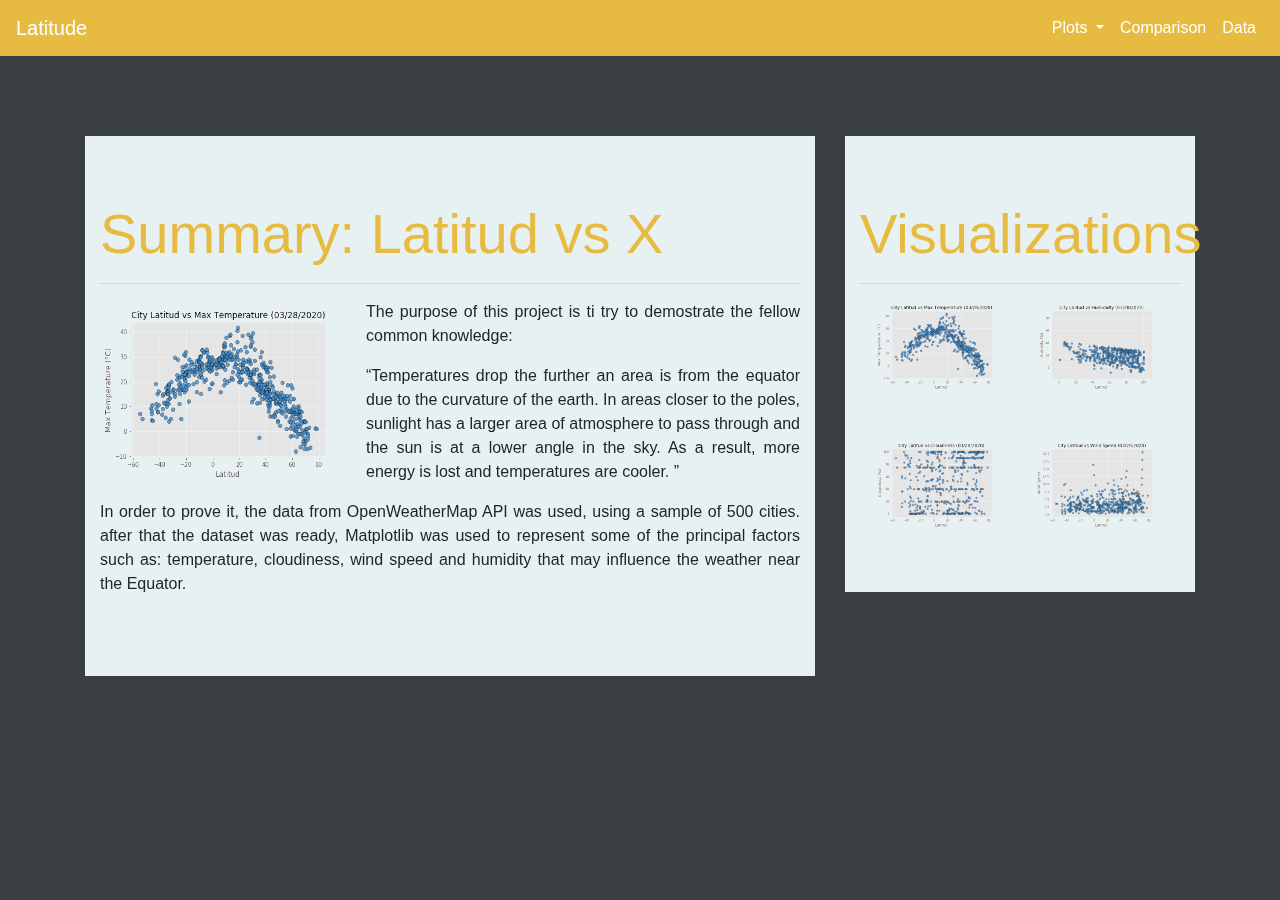
<file: index.html>
<!DOCTYPE html>
<html>
    <head>
        <meta charset="UTF-8">
        <title>Lattitude Dashboard</title>
        <link rel="stylesheet" type="text/css" href="style.css">           
        <link rel="stylesheet" href="https://stackpath.bootstrapcdn.com/bootstrap/4.3.1/css/bootstrap.min.css" integrity="sha384-ggOyR0iXCbMQv3Xipma34MD+dH/1fQ784/j6cY/iJTQUOhcWr7x9JvoRxT2MZw1T" crossorigin="anonymous">
        <script src="https://code.jquery.com/jquery-3.3.1.slim.min.js" integrity="sha384-q8i/X+965DzO0rT7abK41JStQIAqVgRVzpbzo5smXKp4YfRvH+8abtTE1Pi6jizo" crossorigin="anonymous"></script>
        <script src="https://cdnjs.cloudflare.com/ajax/libs/popper.js/1.14.7/umd/popper.min.js" integrity="sha384-UO2eT0CpHqdSJQ6hJty5KVphtPhzWj9WO1clHTMGa3JDZwrnQq4sF86dIHNDz0W1" crossorigin="anonymous"></script>
        <script src="https://stackpath.bootstrapcdn.com/bootstrap/4.3.1/js/bootstrap.min.js" integrity="sha384-JjSmVgyd0p3pXB1rRibZUAYoIIy6OrQ6VrjIEaFf/nJGzIxFDsf4x0xIM+B07jRM" crossorigin="anonymous"></script>

    </head>
    <body>
        <!-- 
            Custom nvbar color 
        -->
        <nav class="navbar navbar-expand navbar-dark flex-md-row bd-navbar navbar-custom">
            <a class="navbar-brand" href="index.html">Latitude</a>
            <button class="navbar-toggler" type="button" data-toggle="collapse" data-target="#navbarCustom" >
                <i class="fa fa-bars fa-lg py-1 text-white"></i>
                <span class="navbar-toggler-icon"></span>
                
            </button>
            <div class="navbar-collapse collapse" id="navbarCustom">
                <ul class="navbar-nav ml-auto">                    
                    <li class="nav-item dropdown active">
                        <a class="nav-link dropdown-toggle" href="#" id="navbarDropdownMenuLink" role="button" data-toggle="dropdown" aria-haspopup="true" aria-expanded="false">
                          Plots
                        </a>
                        <div class="dropdown-menu" aria-labelledby="navbarDropdownMenuLink">                     
                          <a class="dropdown-item" href="temperatures.html">Temperatures</a>
                          <a class="dropdown-item" href="humidity.html">Humidity</a>
                          <a class="dropdown-item" href="cloudiness.html">Cloudiness</a>
                          <a class="dropdown-item" href="windspeed.html">Wind Speed</a>
                        </div>
                      </li>
                    <li class="nav-item active">
                      <a class="nav-link" href="comparison.html">Comparison</a>
                    </li>
                    <li class="nav-item active">
                      <a class="nav-link" href="data.html">Data</a>
                    </li>
                    
                </ul>
                
            </div>
        </nav>

        <div class="container">
          <div class="row">
              <div class = "col-lg-8 col-s-6">
                  <div class="jumbotron jumbotron-fluid">
                      <div class="container">
                        <h1 class="display-4">Summary: Latitud vs X</h1>
                        <hr>
                        <div class="pull-left">
                          <img src="./Resources/fig1.png" alt="Temperatures" width="250 " height="180" ALIGN  ="RIGHT"
                          class="float-left mr-3 about-img">
                         
                          <div class="pull-left">
                                                       
                             <p>The purpose of this project is ti try to demostrate the fellow common knowledge:
                             <p><q>Temperatures drop the further an area is from the equator due to the curvature of the earth.
                             In areas closer to the poles, sunlight has a larger area of atmosphere to pass through and
                             the sun is at a lower angle in the sky. As a result, more energy is lost and temperatures 
                             are cooler. </q>
                            </p>
                             <p>In order to prove it, the data from OpenWeatherMap API was used, using a sample of 500 cities.
                               after that the dataset was ready, Matplotlib was used to represent some of the principal factors
                               such as: temperature, cloudiness, wind speed and humidity that may influence the weather near the Equator.
                             </p>
                               
                          </div>
                        </div>
                        
                      </div>
                    </div>
              </div>
              <div class = "col-lg-4 col-s-6">
                  <div class="jumbotron jumbotron-fluid">
                      <div class="container">
                        <h1 class="display-4">Visualizations</h1>
                        <hr>                        
                        <div class="container">
                          <div class="row">
                            <div class="col">
                              <a href="temperatures.html">
                                <img src="./Resources/fig1.png"  alt="Temperatures" width="130" height="90">
                              </a>                              
                              <br><br><br>
                            </div>
                            <div class="col">
                              <a href="humidity.html">
                                <img src="./Resources/fig2.png"  alt="Humidity" width="130" height="90">
                              </a>                              
                              <br>
                            </div>
                            <div class="w-100"></div>
                            <div class="col">
                              <a href="cloudiness.html">
                                <img src="./Resources/fig3.png"  alt="Cloudiness" width="130" height="90">
                              </a>                              
                              <br>
                            </div>
                            <div class="col">
                              <a href="windspeed.html">
                                <img src="./Resources/fig4.png"  alt="Wind speed" width="130" height="90">
                              </a>                              
                              <br> 
                            </div>
                          </div>
                        </div>               
                                                                             
                         </div>
                      </div>
                   </div>
              </div>
          </div>
      </div>

    </body>
</html>
</file>
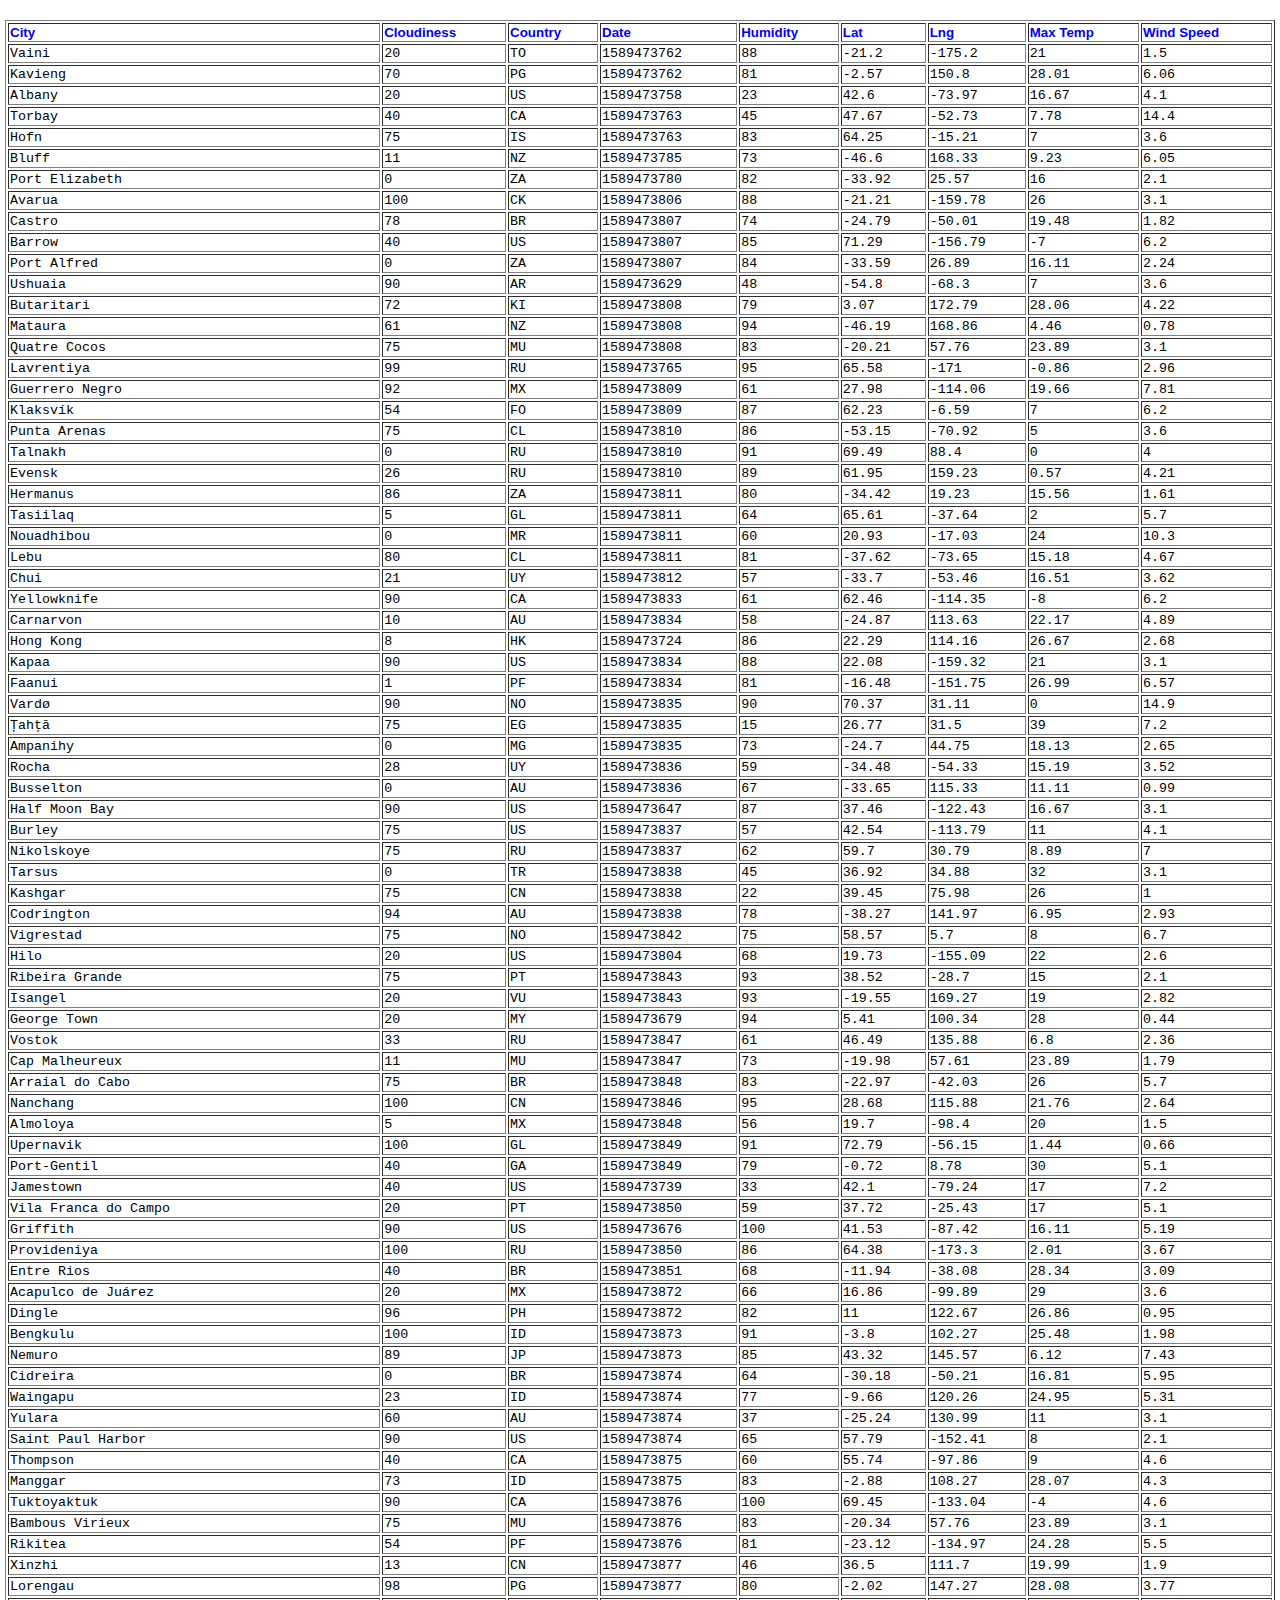
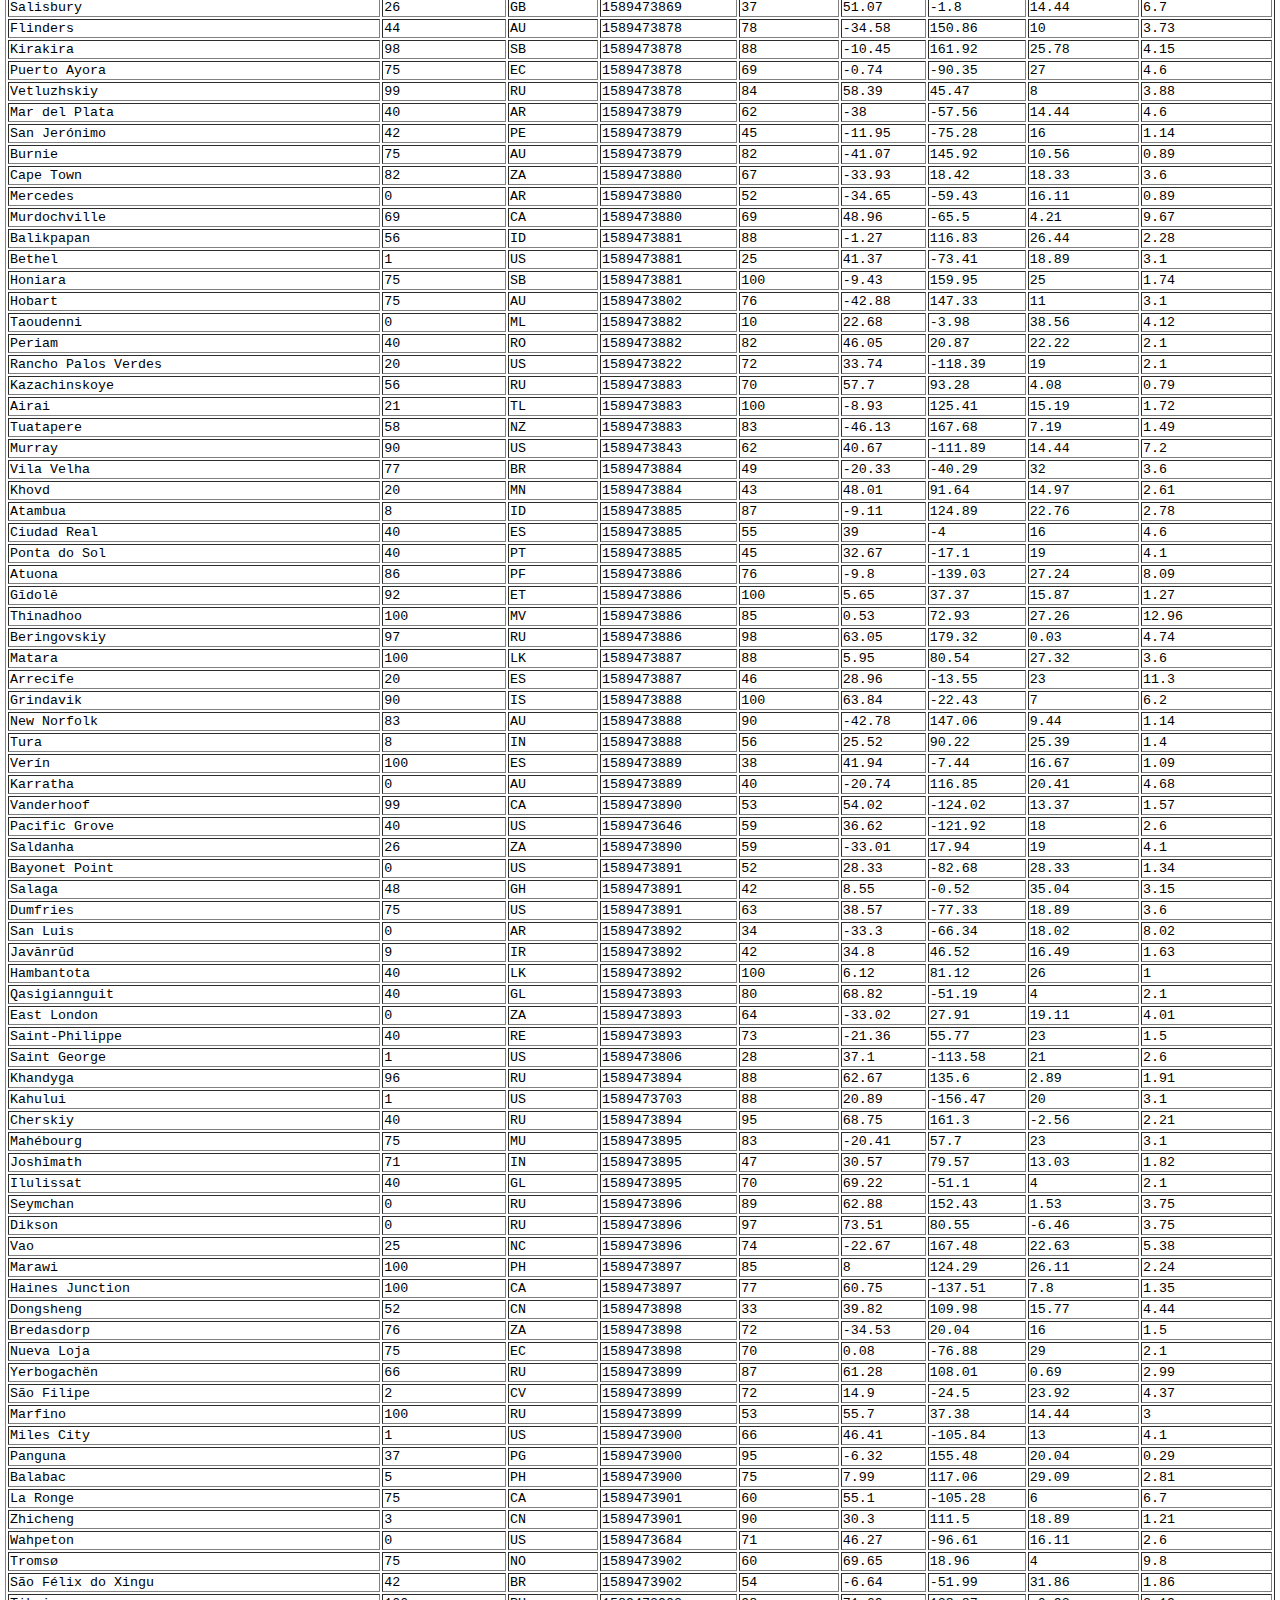
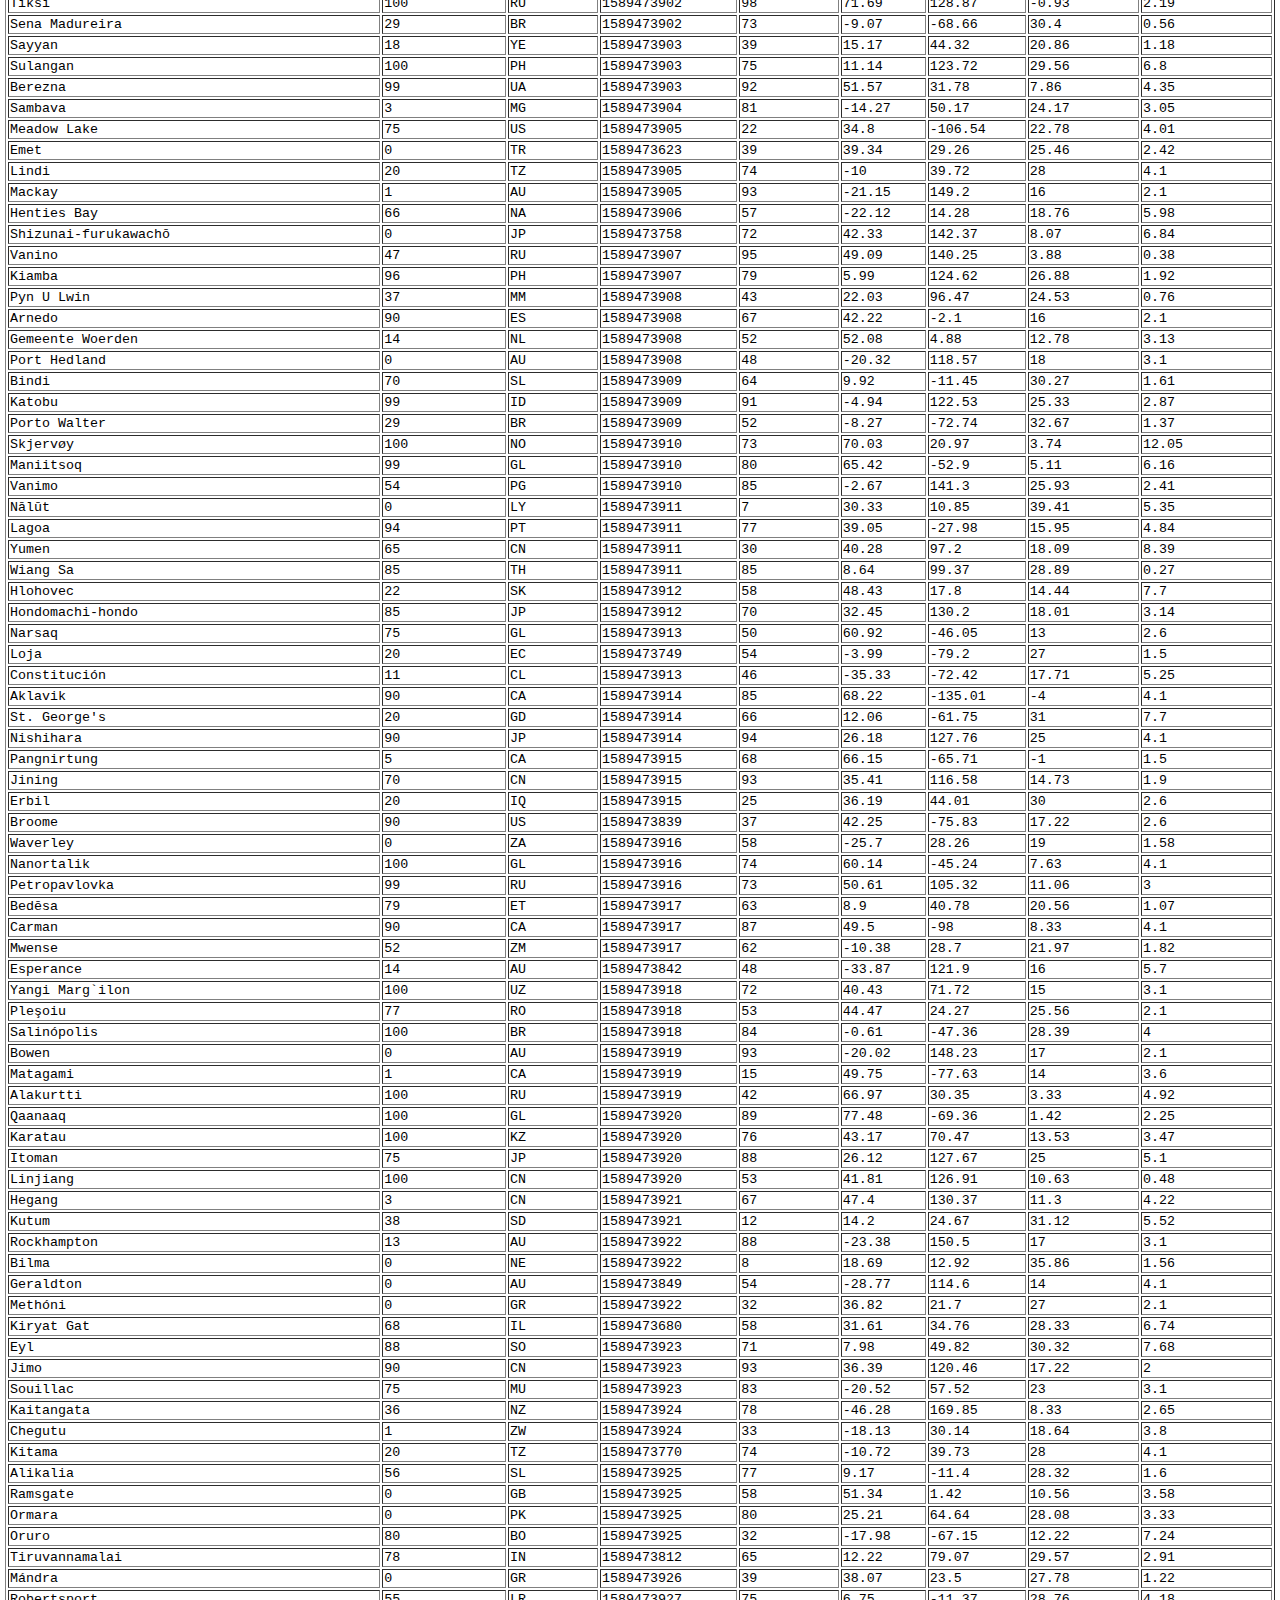
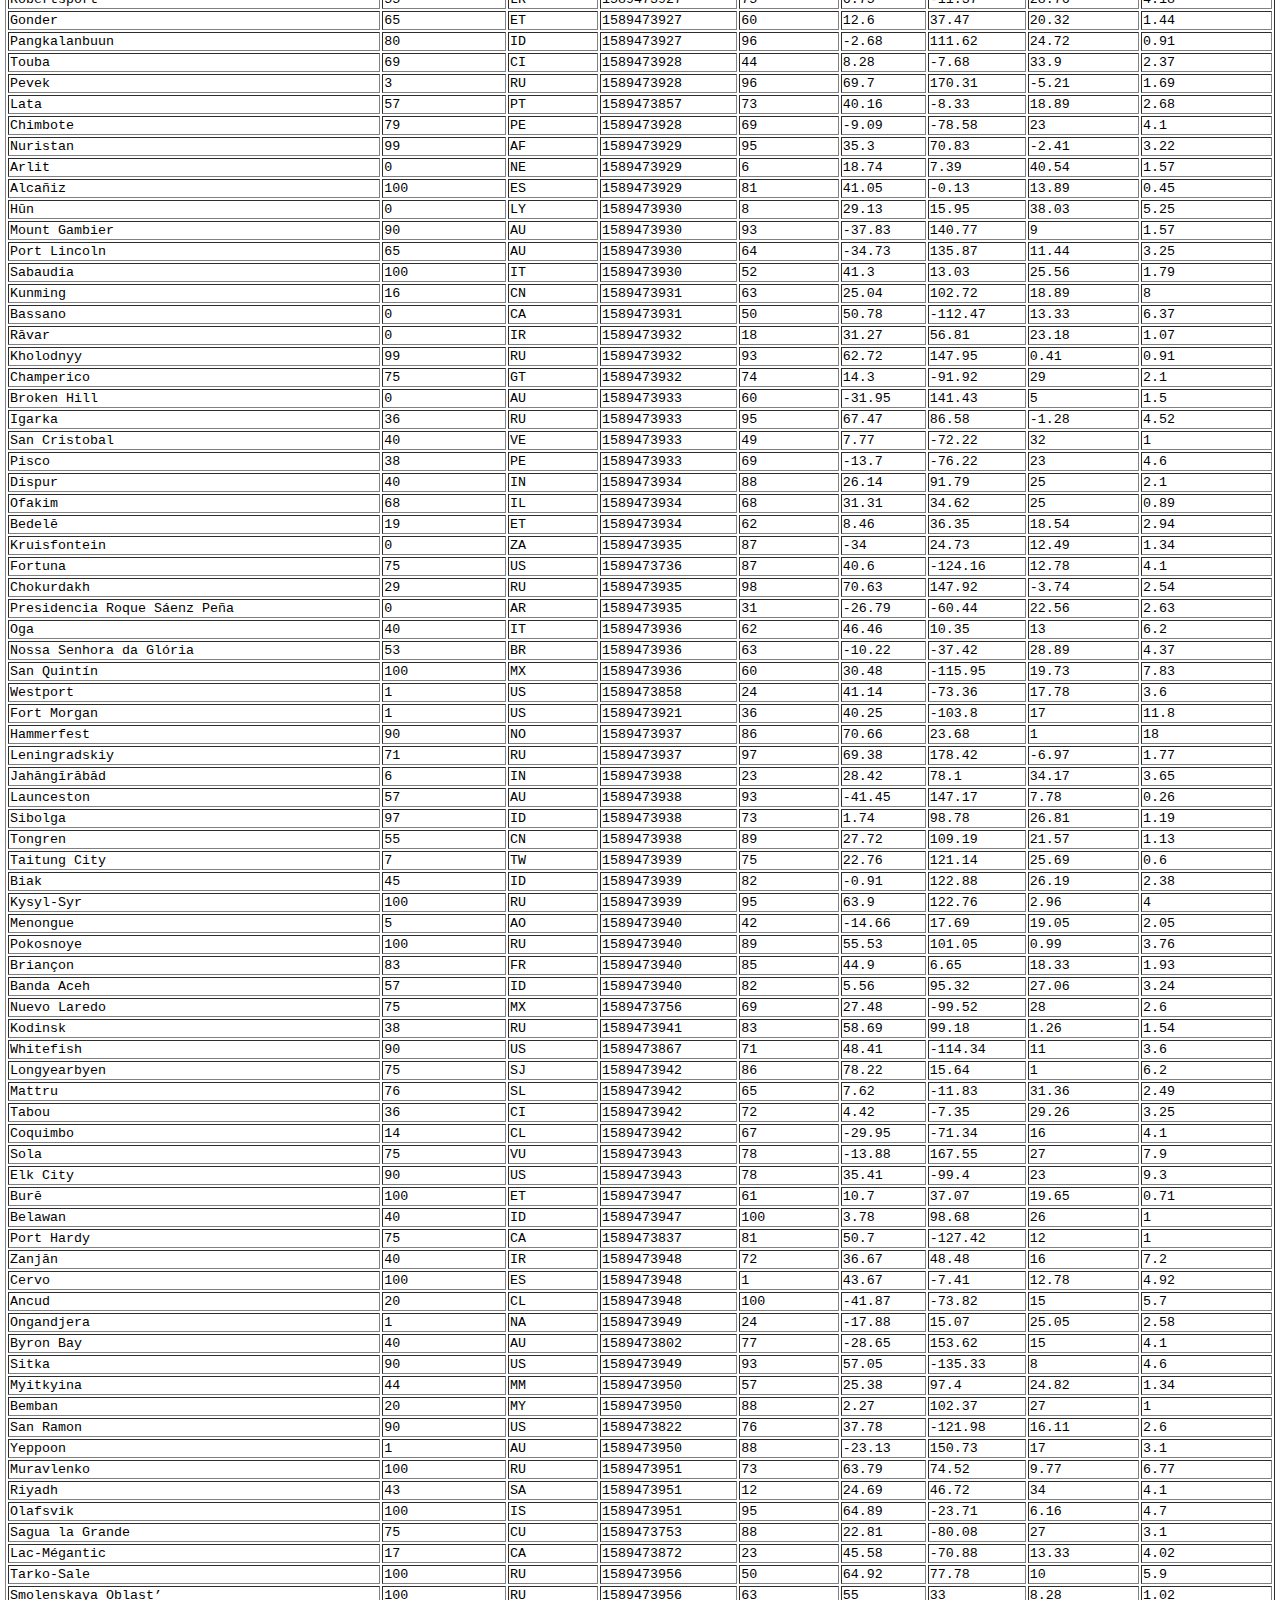
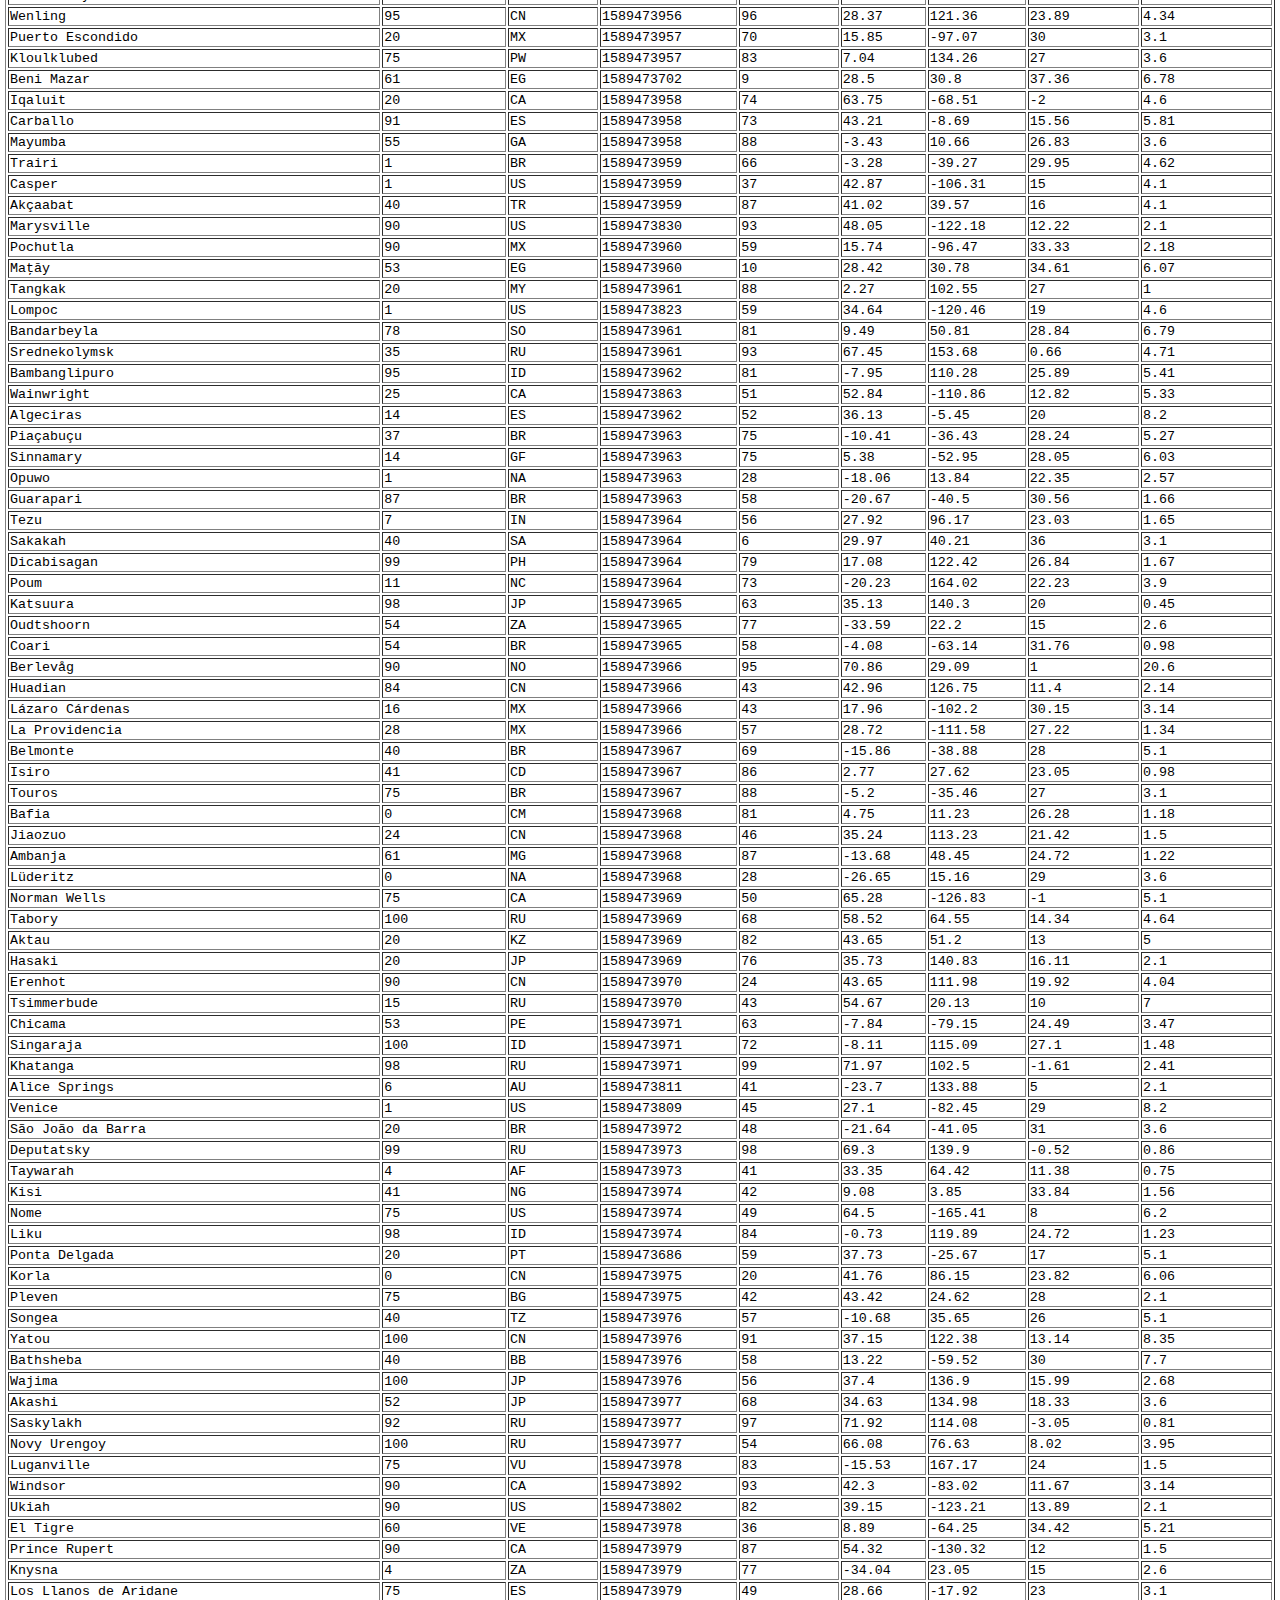
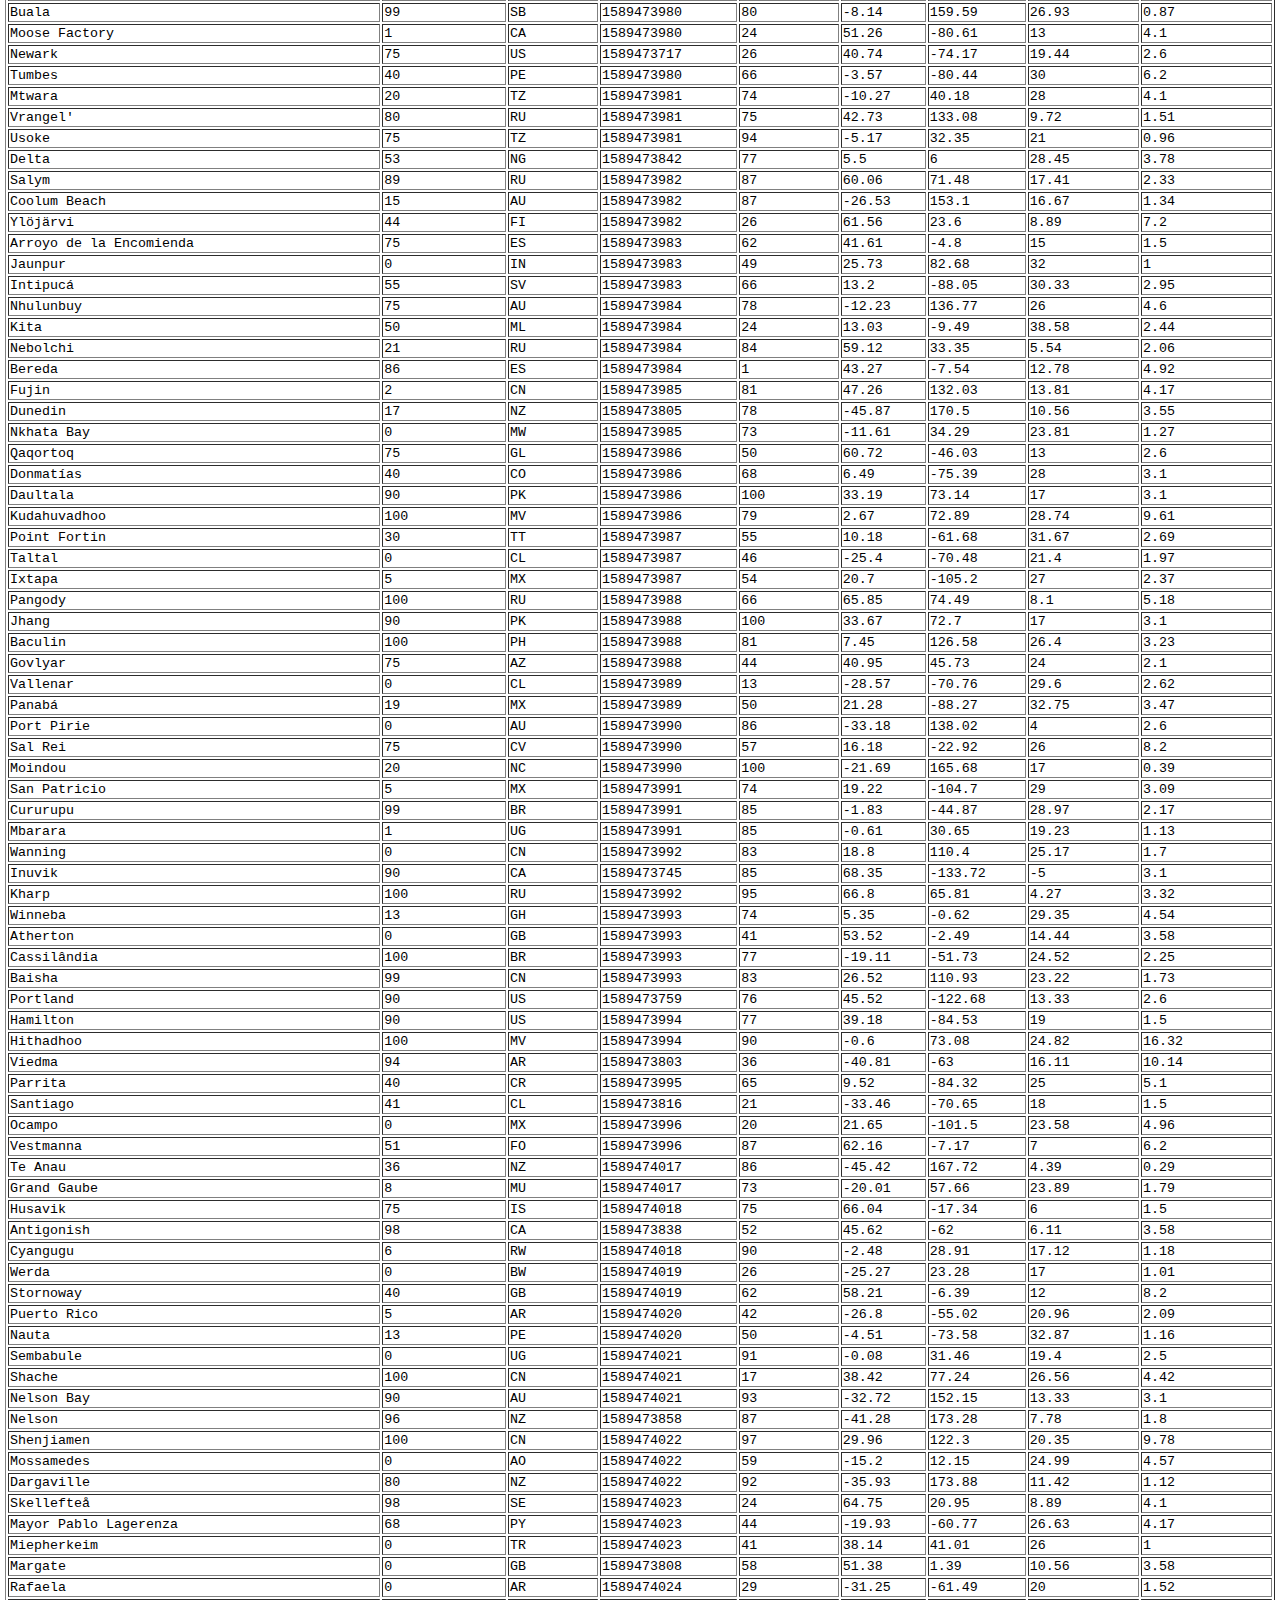
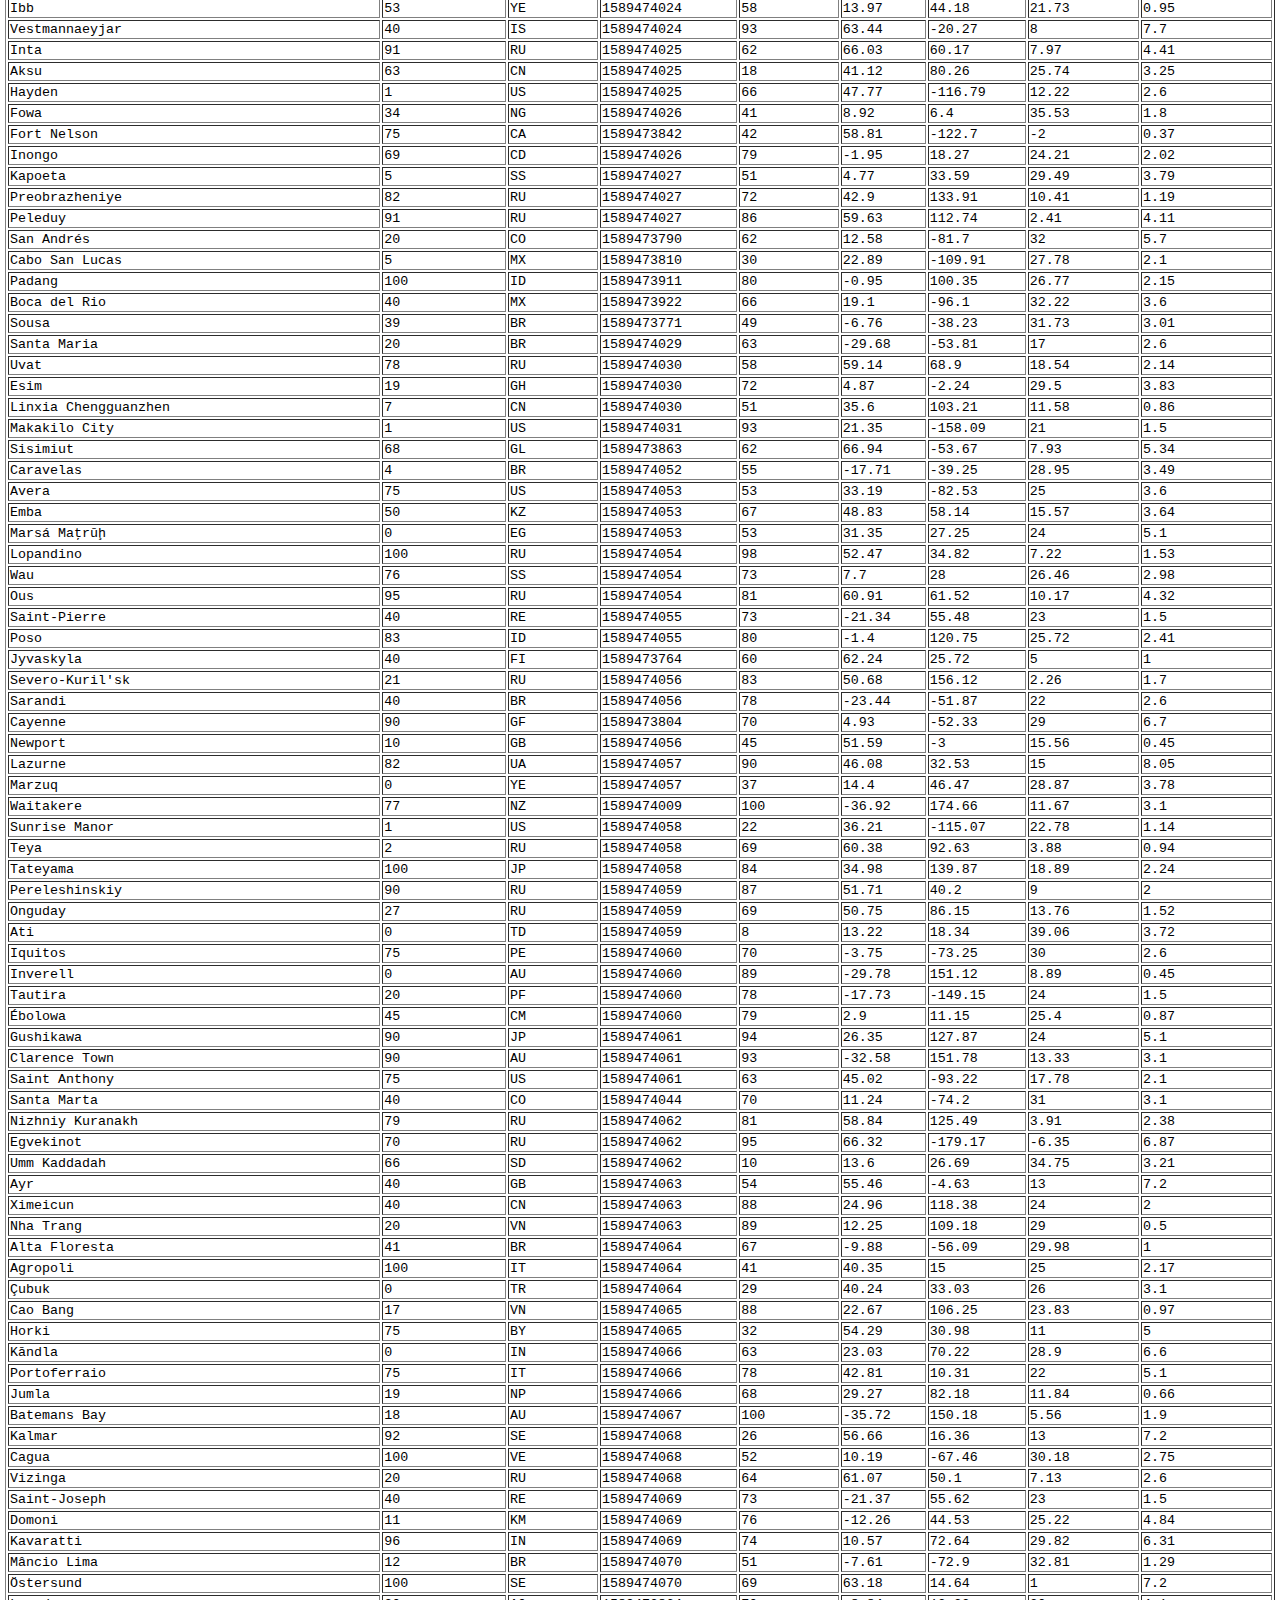
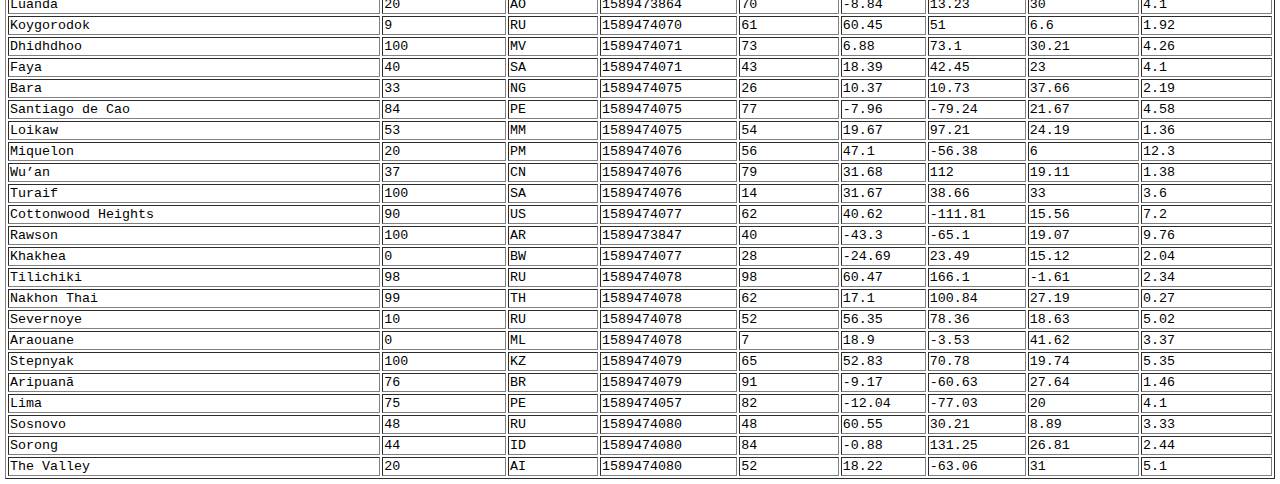
<file: cities.html>
<!DOCTYPE HTML PUBLIC "-//W3C//DTD HTML 4.01 Transitional//EN">
<html><head><title></title>
<meta http-equiv="Content-Style-Type" content="text/css">
<style type="text/css"><!--
body {
  margin: 5px 5px 5px 5px;
  background-color: #ffffff;
}
/* ========== Text Styles ========== */
hr { color: #000000}
body, table /* Normal text */
{
 font-size: 10pt;
 font-family: 'Courier New';
 font-style: normal;
 font-weight: normal;
 color: #000000;
 text-decoration: none;
}
span.rvts1 /* Heading */
{
 font-family: 'Arial';
 font-weight: bold;
 color: #0000ff;
}
span.rvts2 /* Subheading */
{
 font-family: 'Arial';
 font-weight: bold;
 color: #000080;
}
span.rvts3 /* Keywords */
{
 font-family: 'Arial';
 font-style: italic;
 color: #800000;
}
a.rvts4, span.rvts4 /* Jump 1 */
{
 color: #008000;
 text-decoration: underline;
}
a.rvts5, span.rvts5 /* Jump 2 */
{
 font-family: 'Arial';
 color: #008000;
 text-decoration: underline;
}
/* ========== Para Styles ========== */
p,ul,ol /* Paragraph Style */
{
 text-align: left;
 text-indent: 0px;
 padding: 0px 0px 0px 0px;
 margin: 0px 0px 0px 0px;
}
.rvps1 /* Centered */
{
 text-align: center;
}
--></style>
</head>
<body>

<p><br></p>
<div><table width="100%" border=1 cellpadding=1 cellspacing=2 style="background-color: #ffffff;">
<tr valign=top>
<td style="border-style: inset;">
<p><span class=rvts1>City</span></p>
</td>
<td style="border-style: inset;">
<p><span class=rvts1>Cloudiness</span></p>
</td>
<td style="border-style: inset;">
<p><span class=rvts1>Country</span></p>
</td>
<td style="border-style: inset;">
<p><span class=rvts1>Date</span></p>
</td>
<td style="border-style: inset;">
<p><span class=rvts1>Humidity</span></p>
</td>
<td style="border-style: inset;">
<p><span class=rvts1>Lat</span></p>
</td>
<td style="border-style: inset;">
<p><span class=rvts1>Lng</span></p>
</td>
<td style="border-style: inset;">
<p><span class=rvts1>Max Temp</span></p>
</td>
<td style="border-style: inset;">
<p><span class=rvts1>Wind Speed</span></p>
</td>
</tr>
<tr valign=top>
<td style="border-style: inset;">
<p>Vaini</p>
</td>
<td style="border-style: inset;">
<p>20</p>
</td>
<td style="border-style: inset;">
<p>TO</p>
</td>
<td style="border-style: inset;">
<p>1589473762</p>
</td>
<td style="border-style: inset;">
<p>88</p>
</td>
<td style="border-style: inset;">
<p>-21.2</p>
</td>
<td style="border-style: inset;">
<p>-175.2</p>
</td>
<td style="border-style: inset;">
<p>21</p>
</td>
<td style="border-style: inset;">
<p>1.5</p>
</td>
</tr>
<tr valign=top>
<td style="border-style: inset;">
<p>Kavieng</p>
</td>
<td style="border-style: inset;">
<p>70</p>
</td>
<td style="border-style: inset;">
<p>PG</p>
</td>
<td style="border-style: inset;">
<p>1589473762</p>
</td>
<td style="border-style: inset;">
<p>81</p>
</td>
<td style="border-style: inset;">
<p>-2.57</p>
</td>
<td style="border-style: inset;">
<p>150.8</p>
</td>
<td style="border-style: inset;">
<p>28.01</p>
</td>
<td style="border-style: inset;">
<p>6.06</p>
</td>
</tr>
<tr valign=top>
<td style="border-style: inset;">
<p>Albany</p>
</td>
<td style="border-style: inset;">
<p>20</p>
</td>
<td style="border-style: inset;">
<p>US</p>
</td>
<td style="border-style: inset;">
<p>1589473758</p>
</td>
<td style="border-style: inset;">
<p>23</p>
</td>
<td style="border-style: inset;">
<p>42.6</p>
</td>
<td style="border-style: inset;">
<p>-73.97</p>
</td>
<td style="border-style: inset;">
<p>16.67</p>
</td>
<td style="border-style: inset;">
<p>4.1</p>
</td>
</tr>
<tr valign=top>
<td style="border-style: inset;">
<p>Torbay</p>
</td>
<td style="border-style: inset;">
<p>40</p>
</td>
<td style="border-style: inset;">
<p>CA</p>
</td>
<td style="border-style: inset;">
<p>1589473763</p>
</td>
<td style="border-style: inset;">
<p>45</p>
</td>
<td style="border-style: inset;">
<p>47.67</p>
</td>
<td style="border-style: inset;">
<p>-52.73</p>
</td>
<td style="border-style: inset;">
<p>7.78</p>
</td>
<td style="border-style: inset;">
<p>14.4</p>
</td>
</tr>
<tr valign=top>
<td style="border-style: inset;">
<p>Hofn</p>
</td>
<td style="border-style: inset;">
<p>75</p>
</td>
<td style="border-style: inset;">
<p>IS</p>
</td>
<td style="border-style: inset;">
<p>1589473763</p>
</td>
<td style="border-style: inset;">
<p>83</p>
</td>
<td style="border-style: inset;">
<p>64.25</p>
</td>
<td style="border-style: inset;">
<p>-15.21</p>
</td>
<td style="border-style: inset;">
<p>7</p>
</td>
<td style="border-style: inset;">
<p>3.6</p>
</td>
</tr>
<tr valign=top>
<td style="border-style: inset;">
<p>Bluff</p>
</td>
<td style="border-style: inset;">
<p>11</p>
</td>
<td style="border-style: inset;">
<p>NZ</p>
</td>
<td style="border-style: inset;">
<p>1589473785</p>
</td>
<td style="border-style: inset;">
<p>73</p>
</td>
<td style="border-style: inset;">
<p>-46.6</p>
</td>
<td style="border-style: inset;">
<p>168.33</p>
</td>
<td style="border-style: inset;">
<p>9.23</p>
</td>
<td style="border-style: inset;">
<p>6.05</p>
</td>
</tr>
<tr valign=top>
<td style="border-style: inset;">
<p>Port Elizabeth</p>
</td>
<td style="border-style: inset;">
<p>0</p>
</td>
<td style="border-style: inset;">
<p>ZA</p>
</td>
<td style="border-style: inset;">
<p>1589473780</p>
</td>
<td style="border-style: inset;">
<p>82</p>
</td>
<td style="border-style: inset;">
<p>-33.92</p>
</td>
<td style="border-style: inset;">
<p>25.57</p>
</td>
<td style="border-style: inset;">
<p>16</p>
</td>
<td style="border-style: inset;">
<p>2.1</p>
</td>
</tr>
<tr valign=top>
<td style="border-style: inset;">
<p>Avarua</p>
</td>
<td style="border-style: inset;">
<p>100</p>
</td>
<td style="border-style: inset;">
<p>CK</p>
</td>
<td style="border-style: inset;">
<p>1589473806</p>
</td>
<td style="border-style: inset;">
<p>88</p>
</td>
<td style="border-style: inset;">
<p>-21.21</p>
</td>
<td style="border-style: inset;">
<p>-159.78</p>
</td>
<td style="border-style: inset;">
<p>26</p>
</td>
<td style="border-style: inset;">
<p>3.1</p>
</td>
</tr>
<tr valign=top>
<td style="border-style: inset;">
<p>Castro</p>
</td>
<td style="border-style: inset;">
<p>78</p>
</td>
<td style="border-style: inset;">
<p>BR</p>
</td>
<td style="border-style: inset;">
<p>1589473807</p>
</td>
<td style="border-style: inset;">
<p>74</p>
</td>
<td style="border-style: inset;">
<p>-24.79</p>
</td>
<td style="border-style: inset;">
<p>-50.01</p>
</td>
<td style="border-style: inset;">
<p>19.48</p>
</td>
<td style="border-style: inset;">
<p>1.82</p>
</td>
</tr>
<tr valign=top>
<td style="border-style: inset;">
<p>Barrow</p>
</td>
<td style="border-style: inset;">
<p>40</p>
</td>
<td style="border-style: inset;">
<p>US</p>
</td>
<td style="border-style: inset;">
<p>1589473807</p>
</td>
<td style="border-style: inset;">
<p>85</p>
</td>
<td style="border-style: inset;">
<p>71.29</p>
</td>
<td style="border-style: inset;">
<p>-156.79</p>
</td>
<td style="border-style: inset;">
<p>-7</p>
</td>
<td style="border-style: inset;">
<p>6.2</p>
</td>
</tr>
<tr valign=top>
<td style="border-style: inset;">
<p>Port Alfred</p>
</td>
<td style="border-style: inset;">
<p>0</p>
</td>
<td style="border-style: inset;">
<p>ZA</p>
</td>
<td style="border-style: inset;">
<p>1589473807</p>
</td>
<td style="border-style: inset;">
<p>84</p>
</td>
<td style="border-style: inset;">
<p>-33.59</p>
</td>
<td style="border-style: inset;">
<p>26.89</p>
</td>
<td style="border-style: inset;">
<p>16.11</p>
</td>
<td style="border-style: inset;">
<p>2.24</p>
</td>
</tr>
<tr valign=top>
<td style="border-style: inset;">
<p>Ushuaia</p>
</td>
<td style="border-style: inset;">
<p>90</p>
</td>
<td style="border-style: inset;">
<p>AR</p>
</td>
<td style="border-style: inset;">
<p>1589473629</p>
</td>
<td style="border-style: inset;">
<p>48</p>
</td>
<td style="border-style: inset;">
<p>-54.8</p>
</td>
<td style="border-style: inset;">
<p>-68.3</p>
</td>
<td style="border-style: inset;">
<p>7</p>
</td>
<td style="border-style: inset;">
<p>3.6</p>
</td>
</tr>
<tr valign=top>
<td style="border-style: inset;">
<p>Butaritari</p>
</td>
<td style="border-style: inset;">
<p>72</p>
</td>
<td style="border-style: inset;">
<p>KI</p>
</td>
<td style="border-style: inset;">
<p>1589473808</p>
</td>
<td style="border-style: inset;">
<p>79</p>
</td>
<td style="border-style: inset;">
<p>3.07</p>
</td>
<td style="border-style: inset;">
<p>172.79</p>
</td>
<td style="border-style: inset;">
<p>28.06</p>
</td>
<td style="border-style: inset;">
<p>4.22</p>
</td>
</tr>
<tr valign=top>
<td style="border-style: inset;">
<p>Mataura</p>
</td>
<td style="border-style: inset;">
<p>61</p>
</td>
<td style="border-style: inset;">
<p>NZ</p>
</td>
<td style="border-style: inset;">
<p>1589473808</p>
</td>
<td style="border-style: inset;">
<p>94</p>
</td>
<td style="border-style: inset;">
<p>-46.19</p>
</td>
<td style="border-style: inset;">
<p>168.86</p>
</td>
<td style="border-style: inset;">
<p>4.46</p>
</td>
<td style="border-style: inset;">
<p>0.78</p>
</td>
</tr>
<tr valign=top>
<td style="border-style: inset;">
<p>Quatre Cocos</p>
</td>
<td style="border-style: inset;">
<p>75</p>
</td>
<td style="border-style: inset;">
<p>MU</p>
</td>
<td style="border-style: inset;">
<p>1589473808</p>
</td>
<td style="border-style: inset;">
<p>83</p>
</td>
<td style="border-style: inset;">
<p>-20.21</p>
</td>
<td style="border-style: inset;">
<p>57.76</p>
</td>
<td style="border-style: inset;">
<p>23.89</p>
</td>
<td style="border-style: inset;">
<p>3.1</p>
</td>
</tr>
<tr valign=top>
<td style="border-style: inset;">
<p>Lavrentiya</p>
</td>
<td style="border-style: inset;">
<p>99</p>
</td>
<td style="border-style: inset;">
<p>RU</p>
</td>
<td style="border-style: inset;">
<p>1589473765</p>
</td>
<td style="border-style: inset;">
<p>95</p>
</td>
<td style="border-style: inset;">
<p>65.58</p>
</td>
<td style="border-style: inset;">
<p>-171</p>
</td>
<td style="border-style: inset;">
<p>-0.86</p>
</td>
<td style="border-style: inset;">
<p>2.96</p>
</td>
</tr>
<tr valign=top>
<td style="border-style: inset;">
<p>Guerrero Negro</p>
</td>
<td style="border-style: inset;">
<p>92</p>
</td>
<td style="border-style: inset;">
<p>MX</p>
</td>
<td style="border-style: inset;">
<p>1589473809</p>
</td>
<td style="border-style: inset;">
<p>61</p>
</td>
<td style="border-style: inset;">
<p>27.98</p>
</td>
<td style="border-style: inset;">
<p>-114.06</p>
</td>
<td style="border-style: inset;">
<p>19.66</p>
</td>
<td style="border-style: inset;">
<p>7.81</p>
</td>
</tr>
<tr valign=top>
<td style="border-style: inset;">
<p>Klaksvík</p>
</td>
<td style="border-style: inset;">
<p>54</p>
</td>
<td style="border-style: inset;">
<p>FO</p>
</td>
<td style="border-style: inset;">
<p>1589473809</p>
</td>
<td style="border-style: inset;">
<p>87</p>
</td>
<td style="border-style: inset;">
<p>62.23</p>
</td>
<td style="border-style: inset;">
<p>-6.59</p>
</td>
<td style="border-style: inset;">
<p>7</p>
</td>
<td style="border-style: inset;">
<p>6.2</p>
</td>
</tr>
<tr valign=top>
<td style="border-style: inset;">
<p>Punta Arenas</p>
</td>
<td style="border-style: inset;">
<p>75</p>
</td>
<td style="border-style: inset;">
<p>CL</p>
</td>
<td style="border-style: inset;">
<p>1589473810</p>
</td>
<td style="border-style: inset;">
<p>86</p>
</td>
<td style="border-style: inset;">
<p>-53.15</p>
</td>
<td style="border-style: inset;">
<p>-70.92</p>
</td>
<td style="border-style: inset;">
<p>5</p>
</td>
<td style="border-style: inset;">
<p>3.6</p>
</td>
</tr>
<tr valign=top>
<td style="border-style: inset;">
<p>Talnakh</p>
</td>
<td style="border-style: inset;">
<p>0</p>
</td>
<td style="border-style: inset;">
<p>RU</p>
</td>
<td style="border-style: inset;">
<p>1589473810</p>
</td>
<td style="border-style: inset;">
<p>91</p>
</td>
<td style="border-style: inset;">
<p>69.49</p>
</td>
<td style="border-style: inset;">
<p>88.4</p>
</td>
<td style="border-style: inset;">
<p>0</p>
</td>
<td style="border-style: inset;">
<p>4</p>
</td>
</tr>
<tr valign=top>
<td style="border-style: inset;">
<p>Evensk</p>
</td>
<td style="border-style: inset;">
<p>26</p>
</td>
<td style="border-style: inset;">
<p>RU</p>
</td>
<td style="border-style: inset;">
<p>1589473810</p>
</td>
<td style="border-style: inset;">
<p>89</p>
</td>
<td style="border-style: inset;">
<p>61.95</p>
</td>
<td style="border-style: inset;">
<p>159.23</p>
</td>
<td style="border-style: inset;">
<p>0.57</p>
</td>
<td style="border-style: inset;">
<p>4.21</p>
</td>
</tr>
<tr valign=top>
<td style="border-style: inset;">
<p>Hermanus</p>
</td>
<td style="border-style: inset;">
<p>86</p>
</td>
<td style="border-style: inset;">
<p>ZA</p>
</td>
<td style="border-style: inset;">
<p>1589473811</p>
</td>
<td style="border-style: inset;">
<p>80</p>
</td>
<td style="border-style: inset;">
<p>-34.42</p>
</td>
<td style="border-style: inset;">
<p>19.23</p>
</td>
<td style="border-style: inset;">
<p>15.56</p>
</td>
<td style="border-style: inset;">
<p>1.61</p>
</td>
</tr>
<tr valign=top>
<td style="border-style: inset;">
<p>Tasiilaq</p>
</td>
<td style="border-style: inset;">
<p>5</p>
</td>
<td style="border-style: inset;">
<p>GL</p>
</td>
<td style="border-style: inset;">
<p>1589473811</p>
</td>
<td style="border-style: inset;">
<p>64</p>
</td>
<td style="border-style: inset;">
<p>65.61</p>
</td>
<td style="border-style: inset;">
<p>-37.64</p>
</td>
<td style="border-style: inset;">
<p>2</p>
</td>
<td style="border-style: inset;">
<p>5.7</p>
</td>
</tr>
<tr valign=top>
<td style="border-style: inset;">
<p>Nouadhibou</p>
</td>
<td style="border-style: inset;">
<p>0</p>
</td>
<td style="border-style: inset;">
<p>MR</p>
</td>
<td style="border-style: inset;">
<p>1589473811</p>
</td>
<td style="border-style: inset;">
<p>60</p>
</td>
<td style="border-style: inset;">
<p>20.93</p>
</td>
<td style="border-style: inset;">
<p>-17.03</p>
</td>
<td style="border-style: inset;">
<p>24</p>
</td>
<td style="border-style: inset;">
<p>10.3</p>
</td>
</tr>
<tr valign=top>
<td style="border-style: inset;">
<p>Lebu</p>
</td>
<td style="border-style: inset;">
<p>80</p>
</td>
<td style="border-style: inset;">
<p>CL</p>
</td>
<td style="border-style: inset;">
<p>1589473811</p>
</td>
<td style="border-style: inset;">
<p>81</p>
</td>
<td style="border-style: inset;">
<p>-37.62</p>
</td>
<td style="border-style: inset;">
<p>-73.65</p>
</td>
<td style="border-style: inset;">
<p>15.18</p>
</td>
<td style="border-style: inset;">
<p>4.67</p>
</td>
</tr>
<tr valign=top>
<td style="border-style: inset;">
<p>Chui</p>
</td>
<td style="border-style: inset;">
<p>21</p>
</td>
<td style="border-style: inset;">
<p>UY</p>
</td>
<td style="border-style: inset;">
<p>1589473812</p>
</td>
<td style="border-style: inset;">
<p>57</p>
</td>
<td style="border-style: inset;">
<p>-33.7</p>
</td>
<td style="border-style: inset;">
<p>-53.46</p>
</td>
<td style="border-style: inset;">
<p>16.51</p>
</td>
<td style="border-style: inset;">
<p>3.62</p>
</td>
</tr>
<tr valign=top>
<td style="border-style: inset;">
<p>Yellowknife</p>
</td>
<td style="border-style: inset;">
<p>90</p>
</td>
<td style="border-style: inset;">
<p>CA</p>
</td>
<td style="border-style: inset;">
<p>1589473833</p>
</td>
<td style="border-style: inset;">
<p>61</p>
</td>
<td style="border-style: inset;">
<p>62.46</p>
</td>
<td style="border-style: inset;">
<p>-114.35</p>
</td>
<td style="border-style: inset;">
<p>-8</p>
</td>
<td style="border-style: inset;">
<p>6.2</p>
</td>
</tr>
<tr valign=top>
<td style="border-style: inset;">
<p>Carnarvon</p>
</td>
<td style="border-style: inset;">
<p>10</p>
</td>
<td style="border-style: inset;">
<p>AU</p>
</td>
<td style="border-style: inset;">
<p>1589473834</p>
</td>
<td style="border-style: inset;">
<p>58</p>
</td>
<td style="border-style: inset;">
<p>-24.87</p>
</td>
<td style="border-style: inset;">
<p>113.63</p>
</td>
<td style="border-style: inset;">
<p>22.17</p>
</td>
<td style="border-style: inset;">
<p>4.89</p>
</td>
</tr>
<tr valign=top>
<td style="border-style: inset;">
<p>Hong Kong</p>
</td>
<td style="border-style: inset;">
<p>8</p>
</td>
<td style="border-style: inset;">
<p>HK</p>
</td>
<td style="border-style: inset;">
<p>1589473724</p>
</td>
<td style="border-style: inset;">
<p>86</p>
</td>
<td style="border-style: inset;">
<p>22.29</p>
</td>
<td style="border-style: inset;">
<p>114.16</p>
</td>
<td style="border-style: inset;">
<p>26.67</p>
</td>
<td style="border-style: inset;">
<p>2.68</p>
</td>
</tr>
<tr valign=top>
<td style="border-style: inset;">
<p>Kapaa</p>
</td>
<td style="border-style: inset;">
<p>90</p>
</td>
<td style="border-style: inset;">
<p>US</p>
</td>
<td style="border-style: inset;">
<p>1589473834</p>
</td>
<td style="border-style: inset;">
<p>88</p>
</td>
<td style="border-style: inset;">
<p>22.08</p>
</td>
<td style="border-style: inset;">
<p>-159.32</p>
</td>
<td style="border-style: inset;">
<p>21</p>
</td>
<td style="border-style: inset;">
<p>3.1</p>
</td>
</tr>
<tr valign=top>
<td style="border-style: inset;">
<p>Faanui</p>
</td>
<td style="border-style: inset;">
<p>1</p>
</td>
<td style="border-style: inset;">
<p>PF</p>
</td>
<td style="border-style: inset;">
<p>1589473834</p>
</td>
<td style="border-style: inset;">
<p>81</p>
</td>
<td style="border-style: inset;">
<p>-16.48</p>
</td>
<td style="border-style: inset;">
<p>-151.75</p>
</td>
<td style="border-style: inset;">
<p>26.99</p>
</td>
<td style="border-style: inset;">
<p>6.57</p>
</td>
</tr>
<tr valign=top>
<td style="border-style: inset;">
<p>Vardø</p>
</td>
<td style="border-style: inset;">
<p>90</p>
</td>
<td style="border-style: inset;">
<p>NO</p>
</td>
<td style="border-style: inset;">
<p>1589473835</p>
</td>
<td style="border-style: inset;">
<p>90</p>
</td>
<td style="border-style: inset;">
<p>70.37</p>
</td>
<td style="border-style: inset;">
<p>31.11</p>
</td>
<td style="border-style: inset;">
<p>0</p>
</td>
<td style="border-style: inset;">
<p>14.9</p>
</td>
</tr>
<tr valign=top>
<td style="border-style: inset;">
<p>Ţahţā</p>
</td>
<td style="border-style: inset;">
<p>75</p>
</td>
<td style="border-style: inset;">
<p>EG</p>
</td>
<td style="border-style: inset;">
<p>1589473835</p>
</td>
<td style="border-style: inset;">
<p>15</p>
</td>
<td style="border-style: inset;">
<p>26.77</p>
</td>
<td style="border-style: inset;">
<p>31.5</p>
</td>
<td style="border-style: inset;">
<p>39</p>
</td>
<td style="border-style: inset;">
<p>7.2</p>
</td>
</tr>
<tr valign=top>
<td style="border-style: inset;">
<p>Ampanihy</p>
</td>
<td style="border-style: inset;">
<p>0</p>
</td>
<td style="border-style: inset;">
<p>MG</p>
</td>
<td style="border-style: inset;">
<p>1589473835</p>
</td>
<td style="border-style: inset;">
<p>73</p>
</td>
<td style="border-style: inset;">
<p>-24.7</p>
</td>
<td style="border-style: inset;">
<p>44.75</p>
</td>
<td style="border-style: inset;">
<p>18.13</p>
</td>
<td style="border-style: inset;">
<p>2.65</p>
</td>
</tr>
<tr valign=top>
<td style="border-style: inset;">
<p>Rocha</p>
</td>
<td style="border-style: inset;">
<p>28</p>
</td>
<td style="border-style: inset;">
<p>UY</p>
</td>
<td style="border-style: inset;">
<p>1589473836</p>
</td>
<td style="border-style: inset;">
<p>59</p>
</td>
<td style="border-style: inset;">
<p>-34.48</p>
</td>
<td style="border-style: inset;">
<p>-54.33</p>
</td>
<td style="border-style: inset;">
<p>15.19</p>
</td>
<td style="border-style: inset;">
<p>3.52</p>
</td>
</tr>
<tr valign=top>
<td style="border-style: inset;">
<p>Busselton</p>
</td>
<td style="border-style: inset;">
<p>0</p>
</td>
<td style="border-style: inset;">
<p>AU</p>
</td>
<td style="border-style: inset;">
<p>1589473836</p>
</td>
<td style="border-style: inset;">
<p>67</p>
</td>
<td style="border-style: inset;">
<p>-33.65</p>
</td>
<td style="border-style: inset;">
<p>115.33</p>
</td>
<td style="border-style: inset;">
<p>11.11</p>
</td>
<td style="border-style: inset;">
<p>0.99</p>
</td>
</tr>
<tr valign=top>
<td style="border-style: inset;">
<p>Half Moon Bay</p>
</td>
<td style="border-style: inset;">
<p>90</p>
</td>
<td style="border-style: inset;">
<p>US</p>
</td>
<td style="border-style: inset;">
<p>1589473647</p>
</td>
<td style="border-style: inset;">
<p>87</p>
</td>
<td style="border-style: inset;">
<p>37.46</p>
</td>
<td style="border-style: inset;">
<p>-122.43</p>
</td>
<td style="border-style: inset;">
<p>16.67</p>
</td>
<td style="border-style: inset;">
<p>3.1</p>
</td>
</tr>
<tr valign=top>
<td style="border-style: inset;">
<p>Burley</p>
</td>
<td style="border-style: inset;">
<p>75</p>
</td>
<td style="border-style: inset;">
<p>US</p>
</td>
<td style="border-style: inset;">
<p>1589473837</p>
</td>
<td style="border-style: inset;">
<p>57</p>
</td>
<td style="border-style: inset;">
<p>42.54</p>
</td>
<td style="border-style: inset;">
<p>-113.79</p>
</td>
<td style="border-style: inset;">
<p>11</p>
</td>
<td style="border-style: inset;">
<p>4.1</p>
</td>
</tr>
<tr valign=top>
<td style="border-style: inset;">
<p>Nikolskoye</p>
</td>
<td style="border-style: inset;">
<p>75</p>
</td>
<td style="border-style: inset;">
<p>RU</p>
</td>
<td style="border-style: inset;">
<p>1589473837</p>
</td>
<td style="border-style: inset;">
<p>62</p>
</td>
<td style="border-style: inset;">
<p>59.7</p>
</td>
<td style="border-style: inset;">
<p>30.79</p>
</td>
<td style="border-style: inset;">
<p>8.89</p>
</td>
<td style="border-style: inset;">
<p>7</p>
</td>
</tr>
<tr valign=top>
<td style="border-style: inset;">
<p>Tarsus</p>
</td>
<td style="border-style: inset;">
<p>0</p>
</td>
<td style="border-style: inset;">
<p>TR</p>
</td>
<td style="border-style: inset;">
<p>1589473838</p>
</td>
<td style="border-style: inset;">
<p>45</p>
</td>
<td style="border-style: inset;">
<p>36.92</p>
</td>
<td style="border-style: inset;">
<p>34.88</p>
</td>
<td style="border-style: inset;">
<p>32</p>
</td>
<td style="border-style: inset;">
<p>3.1</p>
</td>
</tr>
<tr valign=top>
<td style="border-style: inset;">
<p>Kashgar</p>
</td>
<td style="border-style: inset;">
<p>75</p>
</td>
<td style="border-style: inset;">
<p>CN</p>
</td>
<td style="border-style: inset;">
<p>1589473838</p>
</td>
<td style="border-style: inset;">
<p>22</p>
</td>
<td style="border-style: inset;">
<p>39.45</p>
</td>
<td style="border-style: inset;">
<p>75.98</p>
</td>
<td style="border-style: inset;">
<p>26</p>
</td>
<td style="border-style: inset;">
<p>1</p>
</td>
</tr>
<tr valign=top>
<td style="border-style: inset;">
<p>Codrington</p>
</td>
<td style="border-style: inset;">
<p>94</p>
</td>
<td style="border-style: inset;">
<p>AU</p>
</td>
<td style="border-style: inset;">
<p>1589473838</p>
</td>
<td style="border-style: inset;">
<p>78</p>
</td>
<td style="border-style: inset;">
<p>-38.27</p>
</td>
<td style="border-style: inset;">
<p>141.97</p>
</td>
<td style="border-style: inset;">
<p>6.95</p>
</td>
<td style="border-style: inset;">
<p>2.93</p>
</td>
</tr>
<tr valign=top>
<td style="border-style: inset;">
<p>Vigrestad</p>
</td>
<td style="border-style: inset;">
<p>75</p>
</td>
<td style="border-style: inset;">
<p>NO</p>
</td>
<td style="border-style: inset;">
<p>1589473842</p>
</td>
<td style="border-style: inset;">
<p>75</p>
</td>
<td style="border-style: inset;">
<p>58.57</p>
</td>
<td style="border-style: inset;">
<p>5.7</p>
</td>
<td style="border-style: inset;">
<p>8</p>
</td>
<td style="border-style: inset;">
<p>6.7</p>
</td>
</tr>
<tr valign=top>
<td style="border-style: inset;">
<p>Hilo</p>
</td>
<td style="border-style: inset;">
<p>20</p>
</td>
<td style="border-style: inset;">
<p>US</p>
</td>
<td style="border-style: inset;">
<p>1589473804</p>
</td>
<td style="border-style: inset;">
<p>68</p>
</td>
<td style="border-style: inset;">
<p>19.73</p>
</td>
<td style="border-style: inset;">
<p>-155.09</p>
</td>
<td style="border-style: inset;">
<p>22</p>
</td>
<td style="border-style: inset;">
<p>2.6</p>
</td>
</tr>
<tr valign=top>
<td style="border-style: inset;">
<p>Ribeira Grande</p>
</td>
<td style="border-style: inset;">
<p>75</p>
</td>
<td style="border-style: inset;">
<p>PT</p>
</td>
<td style="border-style: inset;">
<p>1589473843</p>
</td>
<td style="border-style: inset;">
<p>93</p>
</td>
<td style="border-style: inset;">
<p>38.52</p>
</td>
<td style="border-style: inset;">
<p>-28.7</p>
</td>
<td style="border-style: inset;">
<p>15</p>
</td>
<td style="border-style: inset;">
<p>2.1</p>
</td>
</tr>
<tr valign=top>
<td style="border-style: inset;">
<p>Isangel</p>
</td>
<td style="border-style: inset;">
<p>20</p>
</td>
<td style="border-style: inset;">
<p>VU</p>
</td>
<td style="border-style: inset;">
<p>1589473843</p>
</td>
<td style="border-style: inset;">
<p>93</p>
</td>
<td style="border-style: inset;">
<p>-19.55</p>
</td>
<td style="border-style: inset;">
<p>169.27</p>
</td>
<td style="border-style: inset;">
<p>19</p>
</td>
<td style="border-style: inset;">
<p>2.82</p>
</td>
</tr>
<tr valign=top>
<td style="border-style: inset;">
<p>George Town</p>
</td>
<td style="border-style: inset;">
<p>20</p>
</td>
<td style="border-style: inset;">
<p>MY</p>
</td>
<td style="border-style: inset;">
<p>1589473679</p>
</td>
<td style="border-style: inset;">
<p>94</p>
</td>
<td style="border-style: inset;">
<p>5.41</p>
</td>
<td style="border-style: inset;">
<p>100.34</p>
</td>
<td style="border-style: inset;">
<p>28</p>
</td>
<td style="border-style: inset;">
<p>0.44</p>
</td>
</tr>
<tr valign=top>
<td style="border-style: inset;">
<p>Vostok</p>
</td>
<td style="border-style: inset;">
<p>33</p>
</td>
<td style="border-style: inset;">
<p>RU</p>
</td>
<td style="border-style: inset;">
<p>1589473847</p>
</td>
<td style="border-style: inset;">
<p>61</p>
</td>
<td style="border-style: inset;">
<p>46.49</p>
</td>
<td style="border-style: inset;">
<p>135.88</p>
</td>
<td style="border-style: inset;">
<p>6.8</p>
</td>
<td style="border-style: inset;">
<p>2.36</p>
</td>
</tr>
<tr valign=top>
<td style="border-style: inset;">
<p>Cap Malheureux</p>
</td>
<td style="border-style: inset;">
<p>11</p>
</td>
<td style="border-style: inset;">
<p>MU</p>
</td>
<td style="border-style: inset;">
<p>1589473847</p>
</td>
<td style="border-style: inset;">
<p>73</p>
</td>
<td style="border-style: inset;">
<p>-19.98</p>
</td>
<td style="border-style: inset;">
<p>57.61</p>
</td>
<td style="border-style: inset;">
<p>23.89</p>
</td>
<td style="border-style: inset;">
<p>1.79</p>
</td>
</tr>
<tr valign=top>
<td style="border-style: inset;">
<p>Arraial do Cabo</p>
</td>
<td style="border-style: inset;">
<p>75</p>
</td>
<td style="border-style: inset;">
<p>BR</p>
</td>
<td style="border-style: inset;">
<p>1589473848</p>
</td>
<td style="border-style: inset;">
<p>83</p>
</td>
<td style="border-style: inset;">
<p>-22.97</p>
</td>
<td style="border-style: inset;">
<p>-42.03</p>
</td>
<td style="border-style: inset;">
<p>26</p>
</td>
<td style="border-style: inset;">
<p>5.7</p>
</td>
</tr>
<tr valign=top>
<td style="border-style: inset;">
<p>Nanchang</p>
</td>
<td style="border-style: inset;">
<p>100</p>
</td>
<td style="border-style: inset;">
<p>CN</p>
</td>
<td style="border-style: inset;">
<p>1589473846</p>
</td>
<td style="border-style: inset;">
<p>95</p>
</td>
<td style="border-style: inset;">
<p>28.68</p>
</td>
<td style="border-style: inset;">
<p>115.88</p>
</td>
<td style="border-style: inset;">
<p>21.76</p>
</td>
<td style="border-style: inset;">
<p>2.64</p>
</td>
</tr>
<tr valign=top>
<td style="border-style: inset;">
<p>Almoloya</p>
</td>
<td style="border-style: inset;">
<p>5</p>
</td>
<td style="border-style: inset;">
<p>MX</p>
</td>
<td style="border-style: inset;">
<p>1589473848</p>
</td>
<td style="border-style: inset;">
<p>56</p>
</td>
<td style="border-style: inset;">
<p>19.7</p>
</td>
<td style="border-style: inset;">
<p>-98.4</p>
</td>
<td style="border-style: inset;">
<p>20</p>
</td>
<td style="border-style: inset;">
<p>1.5</p>
</td>
</tr>
<tr valign=top>
<td style="border-style: inset;">
<p>Upernavik</p>
</td>
<td style="border-style: inset;">
<p>100</p>
</td>
<td style="border-style: inset;">
<p>GL</p>
</td>
<td style="border-style: inset;">
<p>1589473849</p>
</td>
<td style="border-style: inset;">
<p>91</p>
</td>
<td style="border-style: inset;">
<p>72.79</p>
</td>
<td style="border-style: inset;">
<p>-56.15</p>
</td>
<td style="border-style: inset;">
<p>1.44</p>
</td>
<td style="border-style: inset;">
<p>0.66</p>
</td>
</tr>
<tr valign=top>
<td style="border-style: inset;">
<p>Port-Gentil</p>
</td>
<td style="border-style: inset;">
<p>40</p>
</td>
<td style="border-style: inset;">
<p>GA</p>
</td>
<td style="border-style: inset;">
<p>1589473849</p>
</td>
<td style="border-style: inset;">
<p>79</p>
</td>
<td style="border-style: inset;">
<p>-0.72</p>
</td>
<td style="border-style: inset;">
<p>8.78</p>
</td>
<td style="border-style: inset;">
<p>30</p>
</td>
<td style="border-style: inset;">
<p>5.1</p>
</td>
</tr>
<tr valign=top>
<td style="border-style: inset;">
<p>Jamestown</p>
</td>
<td style="border-style: inset;">
<p>40</p>
</td>
<td style="border-style: inset;">
<p>US</p>
</td>
<td style="border-style: inset;">
<p>1589473739</p>
</td>
<td style="border-style: inset;">
<p>33</p>
</td>
<td style="border-style: inset;">
<p>42.1</p>
</td>
<td style="border-style: inset;">
<p>-79.24</p>
</td>
<td style="border-style: inset;">
<p>17</p>
</td>
<td style="border-style: inset;">
<p>7.2</p>
</td>
</tr>
<tr valign=top>
<td style="border-style: inset;">
<p>Vila Franca do Campo</p>
</td>
<td style="border-style: inset;">
<p>20</p>
</td>
<td style="border-style: inset;">
<p>PT</p>
</td>
<td style="border-style: inset;">
<p>1589473850</p>
</td>
<td style="border-style: inset;">
<p>59</p>
</td>
<td style="border-style: inset;">
<p>37.72</p>
</td>
<td style="border-style: inset;">
<p>-25.43</p>
</td>
<td style="border-style: inset;">
<p>17</p>
</td>
<td style="border-style: inset;">
<p>5.1</p>
</td>
</tr>
<tr valign=top>
<td style="border-style: inset;">
<p>Griffith</p>
</td>
<td style="border-style: inset;">
<p>90</p>
</td>
<td style="border-style: inset;">
<p>US</p>
</td>
<td style="border-style: inset;">
<p>1589473676</p>
</td>
<td style="border-style: inset;">
<p>100</p>
</td>
<td style="border-style: inset;">
<p>41.53</p>
</td>
<td style="border-style: inset;">
<p>-87.42</p>
</td>
<td style="border-style: inset;">
<p>16.11</p>
</td>
<td style="border-style: inset;">
<p>5.19</p>
</td>
</tr>
<tr valign=top>
<td style="border-style: inset;">
<p>Provideniya</p>
</td>
<td style="border-style: inset;">
<p>100</p>
</td>
<td style="border-style: inset;">
<p>RU</p>
</td>
<td style="border-style: inset;">
<p>1589473850</p>
</td>
<td style="border-style: inset;">
<p>86</p>
</td>
<td style="border-style: inset;">
<p>64.38</p>
</td>
<td style="border-style: inset;">
<p>-173.3</p>
</td>
<td style="border-style: inset;">
<p>2.01</p>
</td>
<td style="border-style: inset;">
<p>3.67</p>
</td>
</tr>
<tr valign=top>
<td style="border-style: inset;">
<p>Entre Rios</p>
</td>
<td style="border-style: inset;">
<p>40</p>
</td>
<td style="border-style: inset;">
<p>BR</p>
</td>
<td style="border-style: inset;">
<p>1589473851</p>
</td>
<td style="border-style: inset;">
<p>68</p>
</td>
<td style="border-style: inset;">
<p>-11.94</p>
</td>
<td style="border-style: inset;">
<p>-38.08</p>
</td>
<td style="border-style: inset;">
<p>28.34</p>
</td>
<td style="border-style: inset;">
<p>3.09</p>
</td>
</tr>
<tr valign=top>
<td style="border-style: inset;">
<p>Acapulco de Juárez</p>
</td>
<td style="border-style: inset;">
<p>20</p>
</td>
<td style="border-style: inset;">
<p>MX</p>
</td>
<td style="border-style: inset;">
<p>1589473872</p>
</td>
<td style="border-style: inset;">
<p>66</p>
</td>
<td style="border-style: inset;">
<p>16.86</p>
</td>
<td style="border-style: inset;">
<p>-99.89</p>
</td>
<td style="border-style: inset;">
<p>29</p>
</td>
<td style="border-style: inset;">
<p>3.6</p>
</td>
</tr>
<tr valign=top>
<td style="border-style: inset;">
<p>Dingle</p>
</td>
<td style="border-style: inset;">
<p>96</p>
</td>
<td style="border-style: inset;">
<p>PH</p>
</td>
<td style="border-style: inset;">
<p>1589473872</p>
</td>
<td style="border-style: inset;">
<p>82</p>
</td>
<td style="border-style: inset;">
<p>11</p>
</td>
<td style="border-style: inset;">
<p>122.67</p>
</td>
<td style="border-style: inset;">
<p>26.86</p>
</td>
<td style="border-style: inset;">
<p>0.95</p>
</td>
</tr>
<tr valign=top>
<td style="border-style: inset;">
<p>Bengkulu</p>
</td>
<td style="border-style: inset;">
<p>100</p>
</td>
<td style="border-style: inset;">
<p>ID</p>
</td>
<td style="border-style: inset;">
<p>1589473873</p>
</td>
<td style="border-style: inset;">
<p>91</p>
</td>
<td style="border-style: inset;">
<p>-3.8</p>
</td>
<td style="border-style: inset;">
<p>102.27</p>
</td>
<td style="border-style: inset;">
<p>25.48</p>
</td>
<td style="border-style: inset;">
<p>1.98</p>
</td>
</tr>
<tr valign=top>
<td style="border-style: inset;">
<p>Nemuro</p>
</td>
<td style="border-style: inset;">
<p>89</p>
</td>
<td style="border-style: inset;">
<p>JP</p>
</td>
<td style="border-style: inset;">
<p>1589473873</p>
</td>
<td style="border-style: inset;">
<p>85</p>
</td>
<td style="border-style: inset;">
<p>43.32</p>
</td>
<td style="border-style: inset;">
<p>145.57</p>
</td>
<td style="border-style: inset;">
<p>6.12</p>
</td>
<td style="border-style: inset;">
<p>7.43</p>
</td>
</tr>
<tr valign=top>
<td style="border-style: inset;">
<p>Cidreira</p>
</td>
<td style="border-style: inset;">
<p>0</p>
</td>
<td style="border-style: inset;">
<p>BR</p>
</td>
<td style="border-style: inset;">
<p>1589473874</p>
</td>
<td style="border-style: inset;">
<p>64</p>
</td>
<td style="border-style: inset;">
<p>-30.18</p>
</td>
<td style="border-style: inset;">
<p>-50.21</p>
</td>
<td style="border-style: inset;">
<p>16.81</p>
</td>
<td style="border-style: inset;">
<p>5.95</p>
</td>
</tr>
<tr valign=top>
<td style="border-style: inset;">
<p>Waingapu</p>
</td>
<td style="border-style: inset;">
<p>23</p>
</td>
<td style="border-style: inset;">
<p>ID</p>
</td>
<td style="border-style: inset;">
<p>1589473874</p>
</td>
<td style="border-style: inset;">
<p>77</p>
</td>
<td style="border-style: inset;">
<p>-9.66</p>
</td>
<td style="border-style: inset;">
<p>120.26</p>
</td>
<td style="border-style: inset;">
<p>24.95</p>
</td>
<td style="border-style: inset;">
<p>5.31</p>
</td>
</tr>
<tr valign=top>
<td style="border-style: inset;">
<p>Yulara</p>
</td>
<td style="border-style: inset;">
<p>60</p>
</td>
<td style="border-style: inset;">
<p>AU</p>
</td>
<td style="border-style: inset;">
<p>1589473874</p>
</td>
<td style="border-style: inset;">
<p>37</p>
</td>
<td style="border-style: inset;">
<p>-25.24</p>
</td>
<td style="border-style: inset;">
<p>130.99</p>
</td>
<td style="border-style: inset;">
<p>11</p>
</td>
<td style="border-style: inset;">
<p>3.1</p>
</td>
</tr>
<tr valign=top>
<td style="border-style: inset;">
<p>Saint Paul Harbor</p>
</td>
<td style="border-style: inset;">
<p>90</p>
</td>
<td style="border-style: inset;">
<p>US</p>
</td>
<td style="border-style: inset;">
<p>1589473874</p>
</td>
<td style="border-style: inset;">
<p>65</p>
</td>
<td style="border-style: inset;">
<p>57.79</p>
</td>
<td style="border-style: inset;">
<p>-152.41</p>
</td>
<td style="border-style: inset;">
<p>8</p>
</td>
<td style="border-style: inset;">
<p>2.1</p>
</td>
</tr>
<tr valign=top>
<td style="border-style: inset;">
<p>Thompson</p>
</td>
<td style="border-style: inset;">
<p>40</p>
</td>
<td style="border-style: inset;">
<p>CA</p>
</td>
<td style="border-style: inset;">
<p>1589473875</p>
</td>
<td style="border-style: inset;">
<p>60</p>
</td>
<td style="border-style: inset;">
<p>55.74</p>
</td>
<td style="border-style: inset;">
<p>-97.86</p>
</td>
<td style="border-style: inset;">
<p>9</p>
</td>
<td style="border-style: inset;">
<p>4.6</p>
</td>
</tr>
<tr valign=top>
<td style="border-style: inset;">
<p>Manggar</p>
</td>
<td style="border-style: inset;">
<p>73</p>
</td>
<td style="border-style: inset;">
<p>ID</p>
</td>
<td style="border-style: inset;">
<p>1589473875</p>
</td>
<td style="border-style: inset;">
<p>83</p>
</td>
<td style="border-style: inset;">
<p>-2.88</p>
</td>
<td style="border-style: inset;">
<p>108.27</p>
</td>
<td style="border-style: inset;">
<p>28.07</p>
</td>
<td style="border-style: inset;">
<p>4.3</p>
</td>
</tr>
<tr valign=top>
<td style="border-style: inset;">
<p>Tuktoyaktuk</p>
</td>
<td style="border-style: inset;">
<p>90</p>
</td>
<td style="border-style: inset;">
<p>CA</p>
</td>
<td style="border-style: inset;">
<p>1589473876</p>
</td>
<td style="border-style: inset;">
<p>100</p>
</td>
<td style="border-style: inset;">
<p>69.45</p>
</td>
<td style="border-style: inset;">
<p>-133.04</p>
</td>
<td style="border-style: inset;">
<p>-4</p>
</td>
<td style="border-style: inset;">
<p>4.6</p>
</td>
</tr>
<tr valign=top>
<td style="border-style: inset;">
<p>Bambous Virieux</p>
</td>
<td style="border-style: inset;">
<p>75</p>
</td>
<td style="border-style: inset;">
<p>MU</p>
</td>
<td style="border-style: inset;">
<p>1589473876</p>
</td>
<td style="border-style: inset;">
<p>83</p>
</td>
<td style="border-style: inset;">
<p>-20.34</p>
</td>
<td style="border-style: inset;">
<p>57.76</p>
</td>
<td style="border-style: inset;">
<p>23.89</p>
</td>
<td style="border-style: inset;">
<p>3.1</p>
</td>
</tr>
<tr valign=top>
<td style="border-style: inset;">
<p>Rikitea</p>
</td>
<td style="border-style: inset;">
<p>54</p>
</td>
<td style="border-style: inset;">
<p>PF</p>
</td>
<td style="border-style: inset;">
<p>1589473876</p>
</td>
<td style="border-style: inset;">
<p>81</p>
</td>
<td style="border-style: inset;">
<p>-23.12</p>
</td>
<td style="border-style: inset;">
<p>-134.97</p>
</td>
<td style="border-style: inset;">
<p>24.28</p>
</td>
<td style="border-style: inset;">
<p>5.5</p>
</td>
</tr>
<tr valign=top>
<td style="border-style: inset;">
<p>Xinzhi</p>
</td>
<td style="border-style: inset;">
<p>13</p>
</td>
<td style="border-style: inset;">
<p>CN</p>
</td>
<td style="border-style: inset;">
<p>1589473877</p>
</td>
<td style="border-style: inset;">
<p>46</p>
</td>
<td style="border-style: inset;">
<p>36.5</p>
</td>
<td style="border-style: inset;">
<p>111.7</p>
</td>
<td style="border-style: inset;">
<p>19.99</p>
</td>
<td style="border-style: inset;">
<p>1.9</p>
</td>
</tr>
<tr valign=top>
<td style="border-style: inset;">
<p>Lorengau</p>
</td>
<td style="border-style: inset;">
<p>98</p>
</td>
<td style="border-style: inset;">
<p>PG</p>
</td>
<td style="border-style: inset;">
<p>1589473877</p>
</td>
<td style="border-style: inset;">
<p>80</p>
</td>
<td style="border-style: inset;">
<p>-2.02</p>
</td>
<td style="border-style: inset;">
<p>147.27</p>
</td>
<td style="border-style: inset;">
<p>28.08</p>
</td>
<td style="border-style: inset;">
<p>3.77</p>
</td>
</tr>
<tr valign=top>
<td style="border-style: inset;">
<p>Salisbury</p>
</td>
<td style="border-style: inset;">
<p>26</p>
</td>
<td style="border-style: inset;">
<p>GB</p>
</td>
<td style="border-style: inset;">
<p>1589473869</p>
</td>
<td style="border-style: inset;">
<p>37</p>
</td>
<td style="border-style: inset;">
<p>51.07</p>
</td>
<td style="border-style: inset;">
<p>-1.8</p>
</td>
<td style="border-style: inset;">
<p>14.44</p>
</td>
<td style="border-style: inset;">
<p>6.7</p>
</td>
</tr>
<tr valign=top>
<td style="border-style: inset;">
<p>Flinders</p>
</td>
<td style="border-style: inset;">
<p>44</p>
</td>
<td style="border-style: inset;">
<p>AU</p>
</td>
<td style="border-style: inset;">
<p>1589473878</p>
</td>
<td style="border-style: inset;">
<p>78</p>
</td>
<td style="border-style: inset;">
<p>-34.58</p>
</td>
<td style="border-style: inset;">
<p>150.86</p>
</td>
<td style="border-style: inset;">
<p>10</p>
</td>
<td style="border-style: inset;">
<p>3.73</p>
</td>
</tr>
<tr valign=top>
<td style="border-style: inset;">
<p>Kirakira</p>
</td>
<td style="border-style: inset;">
<p>98</p>
</td>
<td style="border-style: inset;">
<p>SB</p>
</td>
<td style="border-style: inset;">
<p>1589473878</p>
</td>
<td style="border-style: inset;">
<p>88</p>
</td>
<td style="border-style: inset;">
<p>-10.45</p>
</td>
<td style="border-style: inset;">
<p>161.92</p>
</td>
<td style="border-style: inset;">
<p>25.78</p>
</td>
<td style="border-style: inset;">
<p>4.15</p>
</td>
</tr>
<tr valign=top>
<td style="border-style: inset;">
<p>Puerto Ayora</p>
</td>
<td style="border-style: inset;">
<p>75</p>
</td>
<td style="border-style: inset;">
<p>EC</p>
</td>
<td style="border-style: inset;">
<p>1589473878</p>
</td>
<td style="border-style: inset;">
<p>69</p>
</td>
<td style="border-style: inset;">
<p>-0.74</p>
</td>
<td style="border-style: inset;">
<p>-90.35</p>
</td>
<td style="border-style: inset;">
<p>27</p>
</td>
<td style="border-style: inset;">
<p>4.6</p>
</td>
</tr>
<tr valign=top>
<td style="border-style: inset;">
<p>Vetluzhskiy</p>
</td>
<td style="border-style: inset;">
<p>99</p>
</td>
<td style="border-style: inset;">
<p>RU</p>
</td>
<td style="border-style: inset;">
<p>1589473878</p>
</td>
<td style="border-style: inset;">
<p>84</p>
</td>
<td style="border-style: inset;">
<p>58.39</p>
</td>
<td style="border-style: inset;">
<p>45.47</p>
</td>
<td style="border-style: inset;">
<p>8</p>
</td>
<td style="border-style: inset;">
<p>3.88</p>
</td>
</tr>
<tr valign=top>
<td style="border-style: inset;">
<p>Mar del Plata</p>
</td>
<td style="border-style: inset;">
<p>40</p>
</td>
<td style="border-style: inset;">
<p>AR</p>
</td>
<td style="border-style: inset;">
<p>1589473879</p>
</td>
<td style="border-style: inset;">
<p>62</p>
</td>
<td style="border-style: inset;">
<p>-38</p>
</td>
<td style="border-style: inset;">
<p>-57.56</p>
</td>
<td style="border-style: inset;">
<p>14.44</p>
</td>
<td style="border-style: inset;">
<p>4.6</p>
</td>
</tr>
<tr valign=top>
<td style="border-style: inset;">
<p>San Jerónimo</p>
</td>
<td style="border-style: inset;">
<p>42</p>
</td>
<td style="border-style: inset;">
<p>PE</p>
</td>
<td style="border-style: inset;">
<p>1589473879</p>
</td>
<td style="border-style: inset;">
<p>45</p>
</td>
<td style="border-style: inset;">
<p>-11.95</p>
</td>
<td style="border-style: inset;">
<p>-75.28</p>
</td>
<td style="border-style: inset;">
<p>16</p>
</td>
<td style="border-style: inset;">
<p>1.14</p>
</td>
</tr>
<tr valign=top>
<td style="border-style: inset;">
<p>Burnie</p>
</td>
<td style="border-style: inset;">
<p>75</p>
</td>
<td style="border-style: inset;">
<p>AU</p>
</td>
<td style="border-style: inset;">
<p>1589473879</p>
</td>
<td style="border-style: inset;">
<p>82</p>
</td>
<td style="border-style: inset;">
<p>-41.07</p>
</td>
<td style="border-style: inset;">
<p>145.92</p>
</td>
<td style="border-style: inset;">
<p>10.56</p>
</td>
<td style="border-style: inset;">
<p>0.89</p>
</td>
</tr>
<tr valign=top>
<td style="border-style: inset;">
<p>Cape Town</p>
</td>
<td style="border-style: inset;">
<p>82</p>
</td>
<td style="border-style: inset;">
<p>ZA</p>
</td>
<td style="border-style: inset;">
<p>1589473880</p>
</td>
<td style="border-style: inset;">
<p>67</p>
</td>
<td style="border-style: inset;">
<p>-33.93</p>
</td>
<td style="border-style: inset;">
<p>18.42</p>
</td>
<td style="border-style: inset;">
<p>18.33</p>
</td>
<td style="border-style: inset;">
<p>3.6</p>
</td>
</tr>
<tr valign=top>
<td style="border-style: inset;">
<p>Mercedes</p>
</td>
<td style="border-style: inset;">
<p>0</p>
</td>
<td style="border-style: inset;">
<p>AR</p>
</td>
<td style="border-style: inset;">
<p>1589473880</p>
</td>
<td style="border-style: inset;">
<p>52</p>
</td>
<td style="border-style: inset;">
<p>-34.65</p>
</td>
<td style="border-style: inset;">
<p>-59.43</p>
</td>
<td style="border-style: inset;">
<p>16.11</p>
</td>
<td style="border-style: inset;">
<p>0.89</p>
</td>
</tr>
<tr valign=top>
<td style="border-style: inset;">
<p>Murdochville</p>
</td>
<td style="border-style: inset;">
<p>69</p>
</td>
<td style="border-style: inset;">
<p>CA</p>
</td>
<td style="border-style: inset;">
<p>1589473880</p>
</td>
<td style="border-style: inset;">
<p>69</p>
</td>
<td style="border-style: inset;">
<p>48.96</p>
</td>
<td style="border-style: inset;">
<p>-65.5</p>
</td>
<td style="border-style: inset;">
<p>4.21</p>
</td>
<td style="border-style: inset;">
<p>9.67</p>
</td>
</tr>
<tr valign=top>
<td style="border-style: inset;">
<p>Balikpapan</p>
</td>
<td style="border-style: inset;">
<p>56</p>
</td>
<td style="border-style: inset;">
<p>ID</p>
</td>
<td style="border-style: inset;">
<p>1589473881</p>
</td>
<td style="border-style: inset;">
<p>88</p>
</td>
<td style="border-style: inset;">
<p>-1.27</p>
</td>
<td style="border-style: inset;">
<p>116.83</p>
</td>
<td style="border-style: inset;">
<p>26.44</p>
</td>
<td style="border-style: inset;">
<p>2.28</p>
</td>
</tr>
<tr valign=top>
<td style="border-style: inset;">
<p>Bethel</p>
</td>
<td style="border-style: inset;">
<p>1</p>
</td>
<td style="border-style: inset;">
<p>US</p>
</td>
<td style="border-style: inset;">
<p>1589473881</p>
</td>
<td style="border-style: inset;">
<p>25</p>
</td>
<td style="border-style: inset;">
<p>41.37</p>
</td>
<td style="border-style: inset;">
<p>-73.41</p>
</td>
<td style="border-style: inset;">
<p>18.89</p>
</td>
<td style="border-style: inset;">
<p>3.1</p>
</td>
</tr>
<tr valign=top>
<td style="border-style: inset;">
<p>Honiara</p>
</td>
<td style="border-style: inset;">
<p>75</p>
</td>
<td style="border-style: inset;">
<p>SB</p>
</td>
<td style="border-style: inset;">
<p>1589473881</p>
</td>
<td style="border-style: inset;">
<p>100</p>
</td>
<td style="border-style: inset;">
<p>-9.43</p>
</td>
<td style="border-style: inset;">
<p>159.95</p>
</td>
<td style="border-style: inset;">
<p>25</p>
</td>
<td style="border-style: inset;">
<p>1.74</p>
</td>
</tr>
<tr valign=top>
<td style="border-style: inset;">
<p>Hobart</p>
</td>
<td style="border-style: inset;">
<p>75</p>
</td>
<td style="border-style: inset;">
<p>AU</p>
</td>
<td style="border-style: inset;">
<p>1589473802</p>
</td>
<td style="border-style: inset;">
<p>76</p>
</td>
<td style="border-style: inset;">
<p>-42.88</p>
</td>
<td style="border-style: inset;">
<p>147.33</p>
</td>
<td style="border-style: inset;">
<p>11</p>
</td>
<td style="border-style: inset;">
<p>3.1</p>
</td>
</tr>
<tr valign=top>
<td style="border-style: inset;">
<p>Taoudenni</p>
</td>
<td style="border-style: inset;">
<p>0</p>
</td>
<td style="border-style: inset;">
<p>ML</p>
</td>
<td style="border-style: inset;">
<p>1589473882</p>
</td>
<td style="border-style: inset;">
<p>10</p>
</td>
<td style="border-style: inset;">
<p>22.68</p>
</td>
<td style="border-style: inset;">
<p>-3.98</p>
</td>
<td style="border-style: inset;">
<p>38.56</p>
</td>
<td style="border-style: inset;">
<p>4.12</p>
</td>
</tr>
<tr valign=top>
<td style="border-style: inset;">
<p>Periam</p>
</td>
<td style="border-style: inset;">
<p>40</p>
</td>
<td style="border-style: inset;">
<p>RO</p>
</td>
<td style="border-style: inset;">
<p>1589473882</p>
</td>
<td style="border-style: inset;">
<p>82</p>
</td>
<td style="border-style: inset;">
<p>46.05</p>
</td>
<td style="border-style: inset;">
<p>20.87</p>
</td>
<td style="border-style: inset;">
<p>22.22</p>
</td>
<td style="border-style: inset;">
<p>2.1</p>
</td>
</tr>
<tr valign=top>
<td style="border-style: inset;">
<p>Rancho Palos Verdes</p>
</td>
<td style="border-style: inset;">
<p>20</p>
</td>
<td style="border-style: inset;">
<p>US</p>
</td>
<td style="border-style: inset;">
<p>1589473822</p>
</td>
<td style="border-style: inset;">
<p>72</p>
</td>
<td style="border-style: inset;">
<p>33.74</p>
</td>
<td style="border-style: inset;">
<p>-118.39</p>
</td>
<td style="border-style: inset;">
<p>19</p>
</td>
<td style="border-style: inset;">
<p>2.1</p>
</td>
</tr>
<tr valign=top>
<td style="border-style: inset;">
<p>Kazachinskoye</p>
</td>
<td style="border-style: inset;">
<p>56</p>
</td>
<td style="border-style: inset;">
<p>RU</p>
</td>
<td style="border-style: inset;">
<p>1589473883</p>
</td>
<td style="border-style: inset;">
<p>70</p>
</td>
<td style="border-style: inset;">
<p>57.7</p>
</td>
<td style="border-style: inset;">
<p>93.28</p>
</td>
<td style="border-style: inset;">
<p>4.08</p>
</td>
<td style="border-style: inset;">
<p>0.79</p>
</td>
</tr>
<tr valign=top>
<td style="border-style: inset;">
<p>Airai</p>
</td>
<td style="border-style: inset;">
<p>21</p>
</td>
<td style="border-style: inset;">
<p>TL</p>
</td>
<td style="border-style: inset;">
<p>1589473883</p>
</td>
<td style="border-style: inset;">
<p>100</p>
</td>
<td style="border-style: inset;">
<p>-8.93</p>
</td>
<td style="border-style: inset;">
<p>125.41</p>
</td>
<td style="border-style: inset;">
<p>15.19</p>
</td>
<td style="border-style: inset;">
<p>1.72</p>
</td>
</tr>
<tr valign=top>
<td style="border-style: inset;">
<p>Tuatapere</p>
</td>
<td style="border-style: inset;">
<p>58</p>
</td>
<td style="border-style: inset;">
<p>NZ</p>
</td>
<td style="border-style: inset;">
<p>1589473883</p>
</td>
<td style="border-style: inset;">
<p>83</p>
</td>
<td style="border-style: inset;">
<p>-46.13</p>
</td>
<td style="border-style: inset;">
<p>167.68</p>
</td>
<td style="border-style: inset;">
<p>7.19</p>
</td>
<td style="border-style: inset;">
<p>1.49</p>
</td>
</tr>
<tr valign=top>
<td style="border-style: inset;">
<p>Murray</p>
</td>
<td style="border-style: inset;">
<p>90</p>
</td>
<td style="border-style: inset;">
<p>US</p>
</td>
<td style="border-style: inset;">
<p>1589473843</p>
</td>
<td style="border-style: inset;">
<p>62</p>
</td>
<td style="border-style: inset;">
<p>40.67</p>
</td>
<td style="border-style: inset;">
<p>-111.89</p>
</td>
<td style="border-style: inset;">
<p>14.44</p>
</td>
<td style="border-style: inset;">
<p>7.2</p>
</td>
</tr>
<tr valign=top>
<td style="border-style: inset;">
<p>Vila Velha</p>
</td>
<td style="border-style: inset;">
<p>77</p>
</td>
<td style="border-style: inset;">
<p>BR</p>
</td>
<td style="border-style: inset;">
<p>1589473884</p>
</td>
<td style="border-style: inset;">
<p>49</p>
</td>
<td style="border-style: inset;">
<p>-20.33</p>
</td>
<td style="border-style: inset;">
<p>-40.29</p>
</td>
<td style="border-style: inset;">
<p>32</p>
</td>
<td style="border-style: inset;">
<p>3.6</p>
</td>
</tr>
<tr valign=top>
<td style="border-style: inset;">
<p>Khovd</p>
</td>
<td style="border-style: inset;">
<p>20</p>
</td>
<td style="border-style: inset;">
<p>MN</p>
</td>
<td style="border-style: inset;">
<p>1589473884</p>
</td>
<td style="border-style: inset;">
<p>43</p>
</td>
<td style="border-style: inset;">
<p>48.01</p>
</td>
<td style="border-style: inset;">
<p>91.64</p>
</td>
<td style="border-style: inset;">
<p>14.97</p>
</td>
<td style="border-style: inset;">
<p>2.61</p>
</td>
</tr>
<tr valign=top>
<td style="border-style: inset;">
<p>Atambua</p>
</td>
<td style="border-style: inset;">
<p>8</p>
</td>
<td style="border-style: inset;">
<p>ID</p>
</td>
<td style="border-style: inset;">
<p>1589473885</p>
</td>
<td style="border-style: inset;">
<p>87</p>
</td>
<td style="border-style: inset;">
<p>-9.11</p>
</td>
<td style="border-style: inset;">
<p>124.89</p>
</td>
<td style="border-style: inset;">
<p>22.76</p>
</td>
<td style="border-style: inset;">
<p>2.78</p>
</td>
</tr>
<tr valign=top>
<td style="border-style: inset;">
<p>Ciudad Real</p>
</td>
<td style="border-style: inset;">
<p>40</p>
</td>
<td style="border-style: inset;">
<p>ES</p>
</td>
<td style="border-style: inset;">
<p>1589473885</p>
</td>
<td style="border-style: inset;">
<p>55</p>
</td>
<td style="border-style: inset;">
<p>39</p>
</td>
<td style="border-style: inset;">
<p>-4</p>
</td>
<td style="border-style: inset;">
<p>16</p>
</td>
<td style="border-style: inset;">
<p>4.6</p>
</td>
</tr>
<tr valign=top>
<td style="border-style: inset;">
<p>Ponta do Sol</p>
</td>
<td style="border-style: inset;">
<p>40</p>
</td>
<td style="border-style: inset;">
<p>PT</p>
</td>
<td style="border-style: inset;">
<p>1589473885</p>
</td>
<td style="border-style: inset;">
<p>45</p>
</td>
<td style="border-style: inset;">
<p>32.67</p>
</td>
<td style="border-style: inset;">
<p>-17.1</p>
</td>
<td style="border-style: inset;">
<p>19</p>
</td>
<td style="border-style: inset;">
<p>4.1</p>
</td>
</tr>
<tr valign=top>
<td style="border-style: inset;">
<p>Atuona</p>
</td>
<td style="border-style: inset;">
<p>86</p>
</td>
<td style="border-style: inset;">
<p>PF</p>
</td>
<td style="border-style: inset;">
<p>1589473886</p>
</td>
<td style="border-style: inset;">
<p>76</p>
</td>
<td style="border-style: inset;">
<p>-9.8</p>
</td>
<td style="border-style: inset;">
<p>-139.03</p>
</td>
<td style="border-style: inset;">
<p>27.24</p>
</td>
<td style="border-style: inset;">
<p>8.09</p>
</td>
</tr>
<tr valign=top>
<td style="border-style: inset;">
<p>Gīdolē</p>
</td>
<td style="border-style: inset;">
<p>92</p>
</td>
<td style="border-style: inset;">
<p>ET</p>
</td>
<td style="border-style: inset;">
<p>1589473886</p>
</td>
<td style="border-style: inset;">
<p>100</p>
</td>
<td style="border-style: inset;">
<p>5.65</p>
</td>
<td style="border-style: inset;">
<p>37.37</p>
</td>
<td style="border-style: inset;">
<p>15.87</p>
</td>
<td style="border-style: inset;">
<p>1.27</p>
</td>
</tr>
<tr valign=top>
<td style="border-style: inset;">
<p>Thinadhoo</p>
</td>
<td style="border-style: inset;">
<p>100</p>
</td>
<td style="border-style: inset;">
<p>MV</p>
</td>
<td style="border-style: inset;">
<p>1589473886</p>
</td>
<td style="border-style: inset;">
<p>85</p>
</td>
<td style="border-style: inset;">
<p>0.53</p>
</td>
<td style="border-style: inset;">
<p>72.93</p>
</td>
<td style="border-style: inset;">
<p>27.26</p>
</td>
<td style="border-style: inset;">
<p>12.96</p>
</td>
</tr>
<tr valign=top>
<td style="border-style: inset;">
<p>Beringovskiy</p>
</td>
<td style="border-style: inset;">
<p>97</p>
</td>
<td style="border-style: inset;">
<p>RU</p>
</td>
<td style="border-style: inset;">
<p>1589473886</p>
</td>
<td style="border-style: inset;">
<p>98</p>
</td>
<td style="border-style: inset;">
<p>63.05</p>
</td>
<td style="border-style: inset;">
<p>179.32</p>
</td>
<td style="border-style: inset;">
<p>0.03</p>
</td>
<td style="border-style: inset;">
<p>4.74</p>
</td>
</tr>
<tr valign=top>
<td style="border-style: inset;">
<p>Matara</p>
</td>
<td style="border-style: inset;">
<p>100</p>
</td>
<td style="border-style: inset;">
<p>LK</p>
</td>
<td style="border-style: inset;">
<p>1589473887</p>
</td>
<td style="border-style: inset;">
<p>88</p>
</td>
<td style="border-style: inset;">
<p>5.95</p>
</td>
<td style="border-style: inset;">
<p>80.54</p>
</td>
<td style="border-style: inset;">
<p>27.32</p>
</td>
<td style="border-style: inset;">
<p>3.6</p>
</td>
</tr>
<tr valign=top>
<td style="border-style: inset;">
<p>Arrecife</p>
</td>
<td style="border-style: inset;">
<p>20</p>
</td>
<td style="border-style: inset;">
<p>ES</p>
</td>
<td style="border-style: inset;">
<p>1589473887</p>
</td>
<td style="border-style: inset;">
<p>46</p>
</td>
<td style="border-style: inset;">
<p>28.96</p>
</td>
<td style="border-style: inset;">
<p>-13.55</p>
</td>
<td style="border-style: inset;">
<p>23</p>
</td>
<td style="border-style: inset;">
<p>11.3</p>
</td>
</tr>
<tr valign=top>
<td style="border-style: inset;">
<p>Grindavik</p>
</td>
<td style="border-style: inset;">
<p>90</p>
</td>
<td style="border-style: inset;">
<p>IS</p>
</td>
<td style="border-style: inset;">
<p>1589473888</p>
</td>
<td style="border-style: inset;">
<p>100</p>
</td>
<td style="border-style: inset;">
<p>63.84</p>
</td>
<td style="border-style: inset;">
<p>-22.43</p>
</td>
<td style="border-style: inset;">
<p>7</p>
</td>
<td style="border-style: inset;">
<p>6.2</p>
</td>
</tr>
<tr valign=top>
<td style="border-style: inset;">
<p>New Norfolk</p>
</td>
<td style="border-style: inset;">
<p>83</p>
</td>
<td style="border-style: inset;">
<p>AU</p>
</td>
<td style="border-style: inset;">
<p>1589473888</p>
</td>
<td style="border-style: inset;">
<p>90</p>
</td>
<td style="border-style: inset;">
<p>-42.78</p>
</td>
<td style="border-style: inset;">
<p>147.06</p>
</td>
<td style="border-style: inset;">
<p>9.44</p>
</td>
<td style="border-style: inset;">
<p>1.14</p>
</td>
</tr>
<tr valign=top>
<td style="border-style: inset;">
<p>Tura</p>
</td>
<td style="border-style: inset;">
<p>8</p>
</td>
<td style="border-style: inset;">
<p>IN</p>
</td>
<td style="border-style: inset;">
<p>1589473888</p>
</td>
<td style="border-style: inset;">
<p>56</p>
</td>
<td style="border-style: inset;">
<p>25.52</p>
</td>
<td style="border-style: inset;">
<p>90.22</p>
</td>
<td style="border-style: inset;">
<p>25.39</p>
</td>
<td style="border-style: inset;">
<p>1.4</p>
</td>
</tr>
<tr valign=top>
<td style="border-style: inset;">
<p>Verín</p>
</td>
<td style="border-style: inset;">
<p>100</p>
</td>
<td style="border-style: inset;">
<p>ES</p>
</td>
<td style="border-style: inset;">
<p>1589473889</p>
</td>
<td style="border-style: inset;">
<p>38</p>
</td>
<td style="border-style: inset;">
<p>41.94</p>
</td>
<td style="border-style: inset;">
<p>-7.44</p>
</td>
<td style="border-style: inset;">
<p>16.67</p>
</td>
<td style="border-style: inset;">
<p>1.09</p>
</td>
</tr>
<tr valign=top>
<td style="border-style: inset;">
<p>Karratha</p>
</td>
<td style="border-style: inset;">
<p>0</p>
</td>
<td style="border-style: inset;">
<p>AU</p>
</td>
<td style="border-style: inset;">
<p>1589473889</p>
</td>
<td style="border-style: inset;">
<p>40</p>
</td>
<td style="border-style: inset;">
<p>-20.74</p>
</td>
<td style="border-style: inset;">
<p>116.85</p>
</td>
<td style="border-style: inset;">
<p>20.41</p>
</td>
<td style="border-style: inset;">
<p>4.68</p>
</td>
</tr>
<tr valign=top>
<td style="border-style: inset;">
<p>Vanderhoof</p>
</td>
<td style="border-style: inset;">
<p>99</p>
</td>
<td style="border-style: inset;">
<p>CA</p>
</td>
<td style="border-style: inset;">
<p>1589473890</p>
</td>
<td style="border-style: inset;">
<p>53</p>
</td>
<td style="border-style: inset;">
<p>54.02</p>
</td>
<td style="border-style: inset;">
<p>-124.02</p>
</td>
<td style="border-style: inset;">
<p>13.37</p>
</td>
<td style="border-style: inset;">
<p>1.57</p>
</td>
</tr>
<tr valign=top>
<td style="border-style: inset;">
<p>Pacific Grove</p>
</td>
<td style="border-style: inset;">
<p>40</p>
</td>
<td style="border-style: inset;">
<p>US</p>
</td>
<td style="border-style: inset;">
<p>1589473646</p>
</td>
<td style="border-style: inset;">
<p>59</p>
</td>
<td style="border-style: inset;">
<p>36.62</p>
</td>
<td style="border-style: inset;">
<p>-121.92</p>
</td>
<td style="border-style: inset;">
<p>18</p>
</td>
<td style="border-style: inset;">
<p>2.6</p>
</td>
</tr>
<tr valign=top>
<td style="border-style: inset;">
<p>Saldanha</p>
</td>
<td style="border-style: inset;">
<p>26</p>
</td>
<td style="border-style: inset;">
<p>ZA</p>
</td>
<td style="border-style: inset;">
<p>1589473890</p>
</td>
<td style="border-style: inset;">
<p>59</p>
</td>
<td style="border-style: inset;">
<p>-33.01</p>
</td>
<td style="border-style: inset;">
<p>17.94</p>
</td>
<td style="border-style: inset;">
<p>19</p>
</td>
<td style="border-style: inset;">
<p>4.1</p>
</td>
</tr>
<tr valign=top>
<td style="border-style: inset;">
<p>Bayonet Point</p>
</td>
<td style="border-style: inset;">
<p>0</p>
</td>
<td style="border-style: inset;">
<p>US</p>
</td>
<td style="border-style: inset;">
<p>1589473891</p>
</td>
<td style="border-style: inset;">
<p>52</p>
</td>
<td style="border-style: inset;">
<p>28.33</p>
</td>
<td style="border-style: inset;">
<p>-82.68</p>
</td>
<td style="border-style: inset;">
<p>28.33</p>
</td>
<td style="border-style: inset;">
<p>1.34</p>
</td>
</tr>
<tr valign=top>
<td style="border-style: inset;">
<p>Salaga</p>
</td>
<td style="border-style: inset;">
<p>48</p>
</td>
<td style="border-style: inset;">
<p>GH</p>
</td>
<td style="border-style: inset;">
<p>1589473891</p>
</td>
<td style="border-style: inset;">
<p>42</p>
</td>
<td style="border-style: inset;">
<p>8.55</p>
</td>
<td style="border-style: inset;">
<p>-0.52</p>
</td>
<td style="border-style: inset;">
<p>35.04</p>
</td>
<td style="border-style: inset;">
<p>3.15</p>
</td>
</tr>
<tr valign=top>
<td style="border-style: inset;">
<p>Dumfries</p>
</td>
<td style="border-style: inset;">
<p>75</p>
</td>
<td style="border-style: inset;">
<p>US</p>
</td>
<td style="border-style: inset;">
<p>1589473891</p>
</td>
<td style="border-style: inset;">
<p>63</p>
</td>
<td style="border-style: inset;">
<p>38.57</p>
</td>
<td style="border-style: inset;">
<p>-77.33</p>
</td>
<td style="border-style: inset;">
<p>18.89</p>
</td>
<td style="border-style: inset;">
<p>3.6</p>
</td>
</tr>
<tr valign=top>
<td style="border-style: inset;">
<p>San Luis</p>
</td>
<td style="border-style: inset;">
<p>0</p>
</td>
<td style="border-style: inset;">
<p>AR</p>
</td>
<td style="border-style: inset;">
<p>1589473892</p>
</td>
<td style="border-style: inset;">
<p>34</p>
</td>
<td style="border-style: inset;">
<p>-33.3</p>
</td>
<td style="border-style: inset;">
<p>-66.34</p>
</td>
<td style="border-style: inset;">
<p>18.02</p>
</td>
<td style="border-style: inset;">
<p>8.02</p>
</td>
</tr>
<tr valign=top>
<td style="border-style: inset;">
<p>Javānrūd</p>
</td>
<td style="border-style: inset;">
<p>9</p>
</td>
<td style="border-style: inset;">
<p>IR</p>
</td>
<td style="border-style: inset;">
<p>1589473892</p>
</td>
<td style="border-style: inset;">
<p>42</p>
</td>
<td style="border-style: inset;">
<p>34.8</p>
</td>
<td style="border-style: inset;">
<p>46.52</p>
</td>
<td style="border-style: inset;">
<p>16.49</p>
</td>
<td style="border-style: inset;">
<p>1.63</p>
</td>
</tr>
<tr valign=top>
<td style="border-style: inset;">
<p>Hambantota</p>
</td>
<td style="border-style: inset;">
<p>40</p>
</td>
<td style="border-style: inset;">
<p>LK</p>
</td>
<td style="border-style: inset;">
<p>1589473892</p>
</td>
<td style="border-style: inset;">
<p>100</p>
</td>
<td style="border-style: inset;">
<p>6.12</p>
</td>
<td style="border-style: inset;">
<p>81.12</p>
</td>
<td style="border-style: inset;">
<p>26</p>
</td>
<td style="border-style: inset;">
<p>1</p>
</td>
</tr>
<tr valign=top>
<td style="border-style: inset;">
<p>Qasigiannguit</p>
</td>
<td style="border-style: inset;">
<p>40</p>
</td>
<td style="border-style: inset;">
<p>GL</p>
</td>
<td style="border-style: inset;">
<p>1589473893</p>
</td>
<td style="border-style: inset;">
<p>80</p>
</td>
<td style="border-style: inset;">
<p>68.82</p>
</td>
<td style="border-style: inset;">
<p>-51.19</p>
</td>
<td style="border-style: inset;">
<p>4</p>
</td>
<td style="border-style: inset;">
<p>2.1</p>
</td>
</tr>
<tr valign=top>
<td style="border-style: inset;">
<p>East London</p>
</td>
<td style="border-style: inset;">
<p>0</p>
</td>
<td style="border-style: inset;">
<p>ZA</p>
</td>
<td style="border-style: inset;">
<p>1589473893</p>
</td>
<td style="border-style: inset;">
<p>64</p>
</td>
<td style="border-style: inset;">
<p>-33.02</p>
</td>
<td style="border-style: inset;">
<p>27.91</p>
</td>
<td style="border-style: inset;">
<p>19.11</p>
</td>
<td style="border-style: inset;">
<p>4.01</p>
</td>
</tr>
<tr valign=top>
<td style="border-style: inset;">
<p>Saint-Philippe</p>
</td>
<td style="border-style: inset;">
<p>40</p>
</td>
<td style="border-style: inset;">
<p>RE</p>
</td>
<td style="border-style: inset;">
<p>1589473893</p>
</td>
<td style="border-style: inset;">
<p>73</p>
</td>
<td style="border-style: inset;">
<p>-21.36</p>
</td>
<td style="border-style: inset;">
<p>55.77</p>
</td>
<td style="border-style: inset;">
<p>23</p>
</td>
<td style="border-style: inset;">
<p>1.5</p>
</td>
</tr>
<tr valign=top>
<td style="border-style: inset;">
<p>Saint George</p>
</td>
<td style="border-style: inset;">
<p>1</p>
</td>
<td style="border-style: inset;">
<p>US</p>
</td>
<td style="border-style: inset;">
<p>1589473806</p>
</td>
<td style="border-style: inset;">
<p>28</p>
</td>
<td style="border-style: inset;">
<p>37.1</p>
</td>
<td style="border-style: inset;">
<p>-113.58</p>
</td>
<td style="border-style: inset;">
<p>21</p>
</td>
<td style="border-style: inset;">
<p>2.6</p>
</td>
</tr>
<tr valign=top>
<td style="border-style: inset;">
<p>Khandyga</p>
</td>
<td style="border-style: inset;">
<p>96</p>
</td>
<td style="border-style: inset;">
<p>RU</p>
</td>
<td style="border-style: inset;">
<p>1589473894</p>
</td>
<td style="border-style: inset;">
<p>88</p>
</td>
<td style="border-style: inset;">
<p>62.67</p>
</td>
<td style="border-style: inset;">
<p>135.6</p>
</td>
<td style="border-style: inset;">
<p>2.89</p>
</td>
<td style="border-style: inset;">
<p>1.91</p>
</td>
</tr>
<tr valign=top>
<td style="border-style: inset;">
<p>Kahului</p>
</td>
<td style="border-style: inset;">
<p>1</p>
</td>
<td style="border-style: inset;">
<p>US</p>
</td>
<td style="border-style: inset;">
<p>1589473703</p>
</td>
<td style="border-style: inset;">
<p>88</p>
</td>
<td style="border-style: inset;">
<p>20.89</p>
</td>
<td style="border-style: inset;">
<p>-156.47</p>
</td>
<td style="border-style: inset;">
<p>20</p>
</td>
<td style="border-style: inset;">
<p>3.1</p>
</td>
</tr>
<tr valign=top>
<td style="border-style: inset;">
<p>Cherskiy</p>
</td>
<td style="border-style: inset;">
<p>40</p>
</td>
<td style="border-style: inset;">
<p>RU</p>
</td>
<td style="border-style: inset;">
<p>1589473894</p>
</td>
<td style="border-style: inset;">
<p>95</p>
</td>
<td style="border-style: inset;">
<p>68.75</p>
</td>
<td style="border-style: inset;">
<p>161.3</p>
</td>
<td style="border-style: inset;">
<p>-2.56</p>
</td>
<td style="border-style: inset;">
<p>2.21</p>
</td>
</tr>
<tr valign=top>
<td style="border-style: inset;">
<p>Mahébourg</p>
</td>
<td style="border-style: inset;">
<p>75</p>
</td>
<td style="border-style: inset;">
<p>MU</p>
</td>
<td style="border-style: inset;">
<p>1589473895</p>
</td>
<td style="border-style: inset;">
<p>83</p>
</td>
<td style="border-style: inset;">
<p>-20.41</p>
</td>
<td style="border-style: inset;">
<p>57.7</p>
</td>
<td style="border-style: inset;">
<p>23</p>
</td>
<td style="border-style: inset;">
<p>3.1</p>
</td>
</tr>
<tr valign=top>
<td style="border-style: inset;">
<p>Joshīmath</p>
</td>
<td style="border-style: inset;">
<p>71</p>
</td>
<td style="border-style: inset;">
<p>IN</p>
</td>
<td style="border-style: inset;">
<p>1589473895</p>
</td>
<td style="border-style: inset;">
<p>47</p>
</td>
<td style="border-style: inset;">
<p>30.57</p>
</td>
<td style="border-style: inset;">
<p>79.57</p>
</td>
<td style="border-style: inset;">
<p>13.03</p>
</td>
<td style="border-style: inset;">
<p>1.82</p>
</td>
</tr>
<tr valign=top>
<td style="border-style: inset;">
<p>Ilulissat</p>
</td>
<td style="border-style: inset;">
<p>40</p>
</td>
<td style="border-style: inset;">
<p>GL</p>
</td>
<td style="border-style: inset;">
<p>1589473895</p>
</td>
<td style="border-style: inset;">
<p>70</p>
</td>
<td style="border-style: inset;">
<p>69.22</p>
</td>
<td style="border-style: inset;">
<p>-51.1</p>
</td>
<td style="border-style: inset;">
<p>4</p>
</td>
<td style="border-style: inset;">
<p>2.1</p>
</td>
</tr>
<tr valign=top>
<td style="border-style: inset;">
<p>Seymchan</p>
</td>
<td style="border-style: inset;">
<p>0</p>
</td>
<td style="border-style: inset;">
<p>RU</p>
</td>
<td style="border-style: inset;">
<p>1589473896</p>
</td>
<td style="border-style: inset;">
<p>89</p>
</td>
<td style="border-style: inset;">
<p>62.88</p>
</td>
<td style="border-style: inset;">
<p>152.43</p>
</td>
<td style="border-style: inset;">
<p>1.53</p>
</td>
<td style="border-style: inset;">
<p>3.75</p>
</td>
</tr>
<tr valign=top>
<td style="border-style: inset;">
<p>Dikson</p>
</td>
<td style="border-style: inset;">
<p>0</p>
</td>
<td style="border-style: inset;">
<p>RU</p>
</td>
<td style="border-style: inset;">
<p>1589473896</p>
</td>
<td style="border-style: inset;">
<p>97</p>
</td>
<td style="border-style: inset;">
<p>73.51</p>
</td>
<td style="border-style: inset;">
<p>80.55</p>
</td>
<td style="border-style: inset;">
<p>-6.46</p>
</td>
<td style="border-style: inset;">
<p>3.75</p>
</td>
</tr>
<tr valign=top>
<td style="border-style: inset;">
<p>Vao</p>
</td>
<td style="border-style: inset;">
<p>25</p>
</td>
<td style="border-style: inset;">
<p>NC</p>
</td>
<td style="border-style: inset;">
<p>1589473896</p>
</td>
<td style="border-style: inset;">
<p>74</p>
</td>
<td style="border-style: inset;">
<p>-22.67</p>
</td>
<td style="border-style: inset;">
<p>167.48</p>
</td>
<td style="border-style: inset;">
<p>22.63</p>
</td>
<td style="border-style: inset;">
<p>5.38</p>
</td>
</tr>
<tr valign=top>
<td style="border-style: inset;">
<p>Marawi</p>
</td>
<td style="border-style: inset;">
<p>100</p>
</td>
<td style="border-style: inset;">
<p>PH</p>
</td>
<td style="border-style: inset;">
<p>1589473897</p>
</td>
<td style="border-style: inset;">
<p>85</p>
</td>
<td style="border-style: inset;">
<p>8</p>
</td>
<td style="border-style: inset;">
<p>124.29</p>
</td>
<td style="border-style: inset;">
<p>26.11</p>
</td>
<td style="border-style: inset;">
<p>2.24</p>
</td>
</tr>
<tr valign=top>
<td style="border-style: inset;">
<p>Haines Junction</p>
</td>
<td style="border-style: inset;">
<p>100</p>
</td>
<td style="border-style: inset;">
<p>CA</p>
</td>
<td style="border-style: inset;">
<p>1589473897</p>
</td>
<td style="border-style: inset;">
<p>77</p>
</td>
<td style="border-style: inset;">
<p>60.75</p>
</td>
<td style="border-style: inset;">
<p>-137.51</p>
</td>
<td style="border-style: inset;">
<p>7.8</p>
</td>
<td style="border-style: inset;">
<p>1.35</p>
</td>
</tr>
<tr valign=top>
<td style="border-style: inset;">
<p>Dongsheng</p>
</td>
<td style="border-style: inset;">
<p>52</p>
</td>
<td style="border-style: inset;">
<p>CN</p>
</td>
<td style="border-style: inset;">
<p>1589473898</p>
</td>
<td style="border-style: inset;">
<p>33</p>
</td>
<td style="border-style: inset;">
<p>39.82</p>
</td>
<td style="border-style: inset;">
<p>109.98</p>
</td>
<td style="border-style: inset;">
<p>15.77</p>
</td>
<td style="border-style: inset;">
<p>4.44</p>
</td>
</tr>
<tr valign=top>
<td style="border-style: inset;">
<p>Bredasdorp</p>
</td>
<td style="border-style: inset;">
<p>76</p>
</td>
<td style="border-style: inset;">
<p>ZA</p>
</td>
<td style="border-style: inset;">
<p>1589473898</p>
</td>
<td style="border-style: inset;">
<p>72</p>
</td>
<td style="border-style: inset;">
<p>-34.53</p>
</td>
<td style="border-style: inset;">
<p>20.04</p>
</td>
<td style="border-style: inset;">
<p>16</p>
</td>
<td style="border-style: inset;">
<p>1.5</p>
</td>
</tr>
<tr valign=top>
<td style="border-style: inset;">
<p>Nueva Loja</p>
</td>
<td style="border-style: inset;">
<p>75</p>
</td>
<td style="border-style: inset;">
<p>EC</p>
</td>
<td style="border-style: inset;">
<p>1589473898</p>
</td>
<td style="border-style: inset;">
<p>70</p>
</td>
<td style="border-style: inset;">
<p>0.08</p>
</td>
<td style="border-style: inset;">
<p>-76.88</p>
</td>
<td style="border-style: inset;">
<p>29</p>
</td>
<td style="border-style: inset;">
<p>2.1</p>
</td>
</tr>
<tr valign=top>
<td style="border-style: inset;">
<p>Yerbogachën</p>
</td>
<td style="border-style: inset;">
<p>66</p>
</td>
<td style="border-style: inset;">
<p>RU</p>
</td>
<td style="border-style: inset;">
<p>1589473899</p>
</td>
<td style="border-style: inset;">
<p>87</p>
</td>
<td style="border-style: inset;">
<p>61.28</p>
</td>
<td style="border-style: inset;">
<p>108.01</p>
</td>
<td style="border-style: inset;">
<p>0.69</p>
</td>
<td style="border-style: inset;">
<p>2.99</p>
</td>
</tr>
<tr valign=top>
<td style="border-style: inset;">
<p>São Filipe</p>
</td>
<td style="border-style: inset;">
<p>2</p>
</td>
<td style="border-style: inset;">
<p>CV</p>
</td>
<td style="border-style: inset;">
<p>1589473899</p>
</td>
<td style="border-style: inset;">
<p>72</p>
</td>
<td style="border-style: inset;">
<p>14.9</p>
</td>
<td style="border-style: inset;">
<p>-24.5</p>
</td>
<td style="border-style: inset;">
<p>23.92</p>
</td>
<td style="border-style: inset;">
<p>4.37</p>
</td>
</tr>
<tr valign=top>
<td style="border-style: inset;">
<p>Marfino</p>
</td>
<td style="border-style: inset;">
<p>100</p>
</td>
<td style="border-style: inset;">
<p>RU</p>
</td>
<td style="border-style: inset;">
<p>1589473899</p>
</td>
<td style="border-style: inset;">
<p>53</p>
</td>
<td style="border-style: inset;">
<p>55.7</p>
</td>
<td style="border-style: inset;">
<p>37.38</p>
</td>
<td style="border-style: inset;">
<p>14.44</p>
</td>
<td style="border-style: inset;">
<p>3</p>
</td>
</tr>
<tr valign=top>
<td style="border-style: inset;">
<p>Miles City</p>
</td>
<td style="border-style: inset;">
<p>1</p>
</td>
<td style="border-style: inset;">
<p>US</p>
</td>
<td style="border-style: inset;">
<p>1589473900</p>
</td>
<td style="border-style: inset;">
<p>66</p>
</td>
<td style="border-style: inset;">
<p>46.41</p>
</td>
<td style="border-style: inset;">
<p>-105.84</p>
</td>
<td style="border-style: inset;">
<p>13</p>
</td>
<td style="border-style: inset;">
<p>4.1</p>
</td>
</tr>
<tr valign=top>
<td style="border-style: inset;">
<p>Panguna</p>
</td>
<td style="border-style: inset;">
<p>37</p>
</td>
<td style="border-style: inset;">
<p>PG</p>
</td>
<td style="border-style: inset;">
<p>1589473900</p>
</td>
<td style="border-style: inset;">
<p>95</p>
</td>
<td style="border-style: inset;">
<p>-6.32</p>
</td>
<td style="border-style: inset;">
<p>155.48</p>
</td>
<td style="border-style: inset;">
<p>20.04</p>
</td>
<td style="border-style: inset;">
<p>0.29</p>
</td>
</tr>
<tr valign=top>
<td style="border-style: inset;">
<p>Balabac</p>
</td>
<td style="border-style: inset;">
<p>5</p>
</td>
<td style="border-style: inset;">
<p>PH</p>
</td>
<td style="border-style: inset;">
<p>1589473900</p>
</td>
<td style="border-style: inset;">
<p>75</p>
</td>
<td style="border-style: inset;">
<p>7.99</p>
</td>
<td style="border-style: inset;">
<p>117.06</p>
</td>
<td style="border-style: inset;">
<p>29.09</p>
</td>
<td style="border-style: inset;">
<p>2.81</p>
</td>
</tr>
<tr valign=top>
<td style="border-style: inset;">
<p>La Ronge</p>
</td>
<td style="border-style: inset;">
<p>75</p>
</td>
<td style="border-style: inset;">
<p>CA</p>
</td>
<td style="border-style: inset;">
<p>1589473901</p>
</td>
<td style="border-style: inset;">
<p>60</p>
</td>
<td style="border-style: inset;">
<p>55.1</p>
</td>
<td style="border-style: inset;">
<p>-105.28</p>
</td>
<td style="border-style: inset;">
<p>6</p>
</td>
<td style="border-style: inset;">
<p>6.7</p>
</td>
</tr>
<tr valign=top>
<td style="border-style: inset;">
<p>Zhicheng</p>
</td>
<td style="border-style: inset;">
<p>3</p>
</td>
<td style="border-style: inset;">
<p>CN</p>
</td>
<td style="border-style: inset;">
<p>1589473901</p>
</td>
<td style="border-style: inset;">
<p>90</p>
</td>
<td style="border-style: inset;">
<p>30.3</p>
</td>
<td style="border-style: inset;">
<p>111.5</p>
</td>
<td style="border-style: inset;">
<p>18.89</p>
</td>
<td style="border-style: inset;">
<p>1.21</p>
</td>
</tr>
<tr valign=top>
<td style="border-style: inset;">
<p>Wahpeton</p>
</td>
<td style="border-style: inset;">
<p>0</p>
</td>
<td style="border-style: inset;">
<p>US</p>
</td>
<td style="border-style: inset;">
<p>1589473684</p>
</td>
<td style="border-style: inset;">
<p>71</p>
</td>
<td style="border-style: inset;">
<p>46.27</p>
</td>
<td style="border-style: inset;">
<p>-96.61</p>
</td>
<td style="border-style: inset;">
<p>16.11</p>
</td>
<td style="border-style: inset;">
<p>2.6</p>
</td>
</tr>
<tr valign=top>
<td style="border-style: inset;">
<p>Tromsø</p>
</td>
<td style="border-style: inset;">
<p>75</p>
</td>
<td style="border-style: inset;">
<p>NO</p>
</td>
<td style="border-style: inset;">
<p>1589473902</p>
</td>
<td style="border-style: inset;">
<p>60</p>
</td>
<td style="border-style: inset;">
<p>69.65</p>
</td>
<td style="border-style: inset;">
<p>18.96</p>
</td>
<td style="border-style: inset;">
<p>4</p>
</td>
<td style="border-style: inset;">
<p>9.8</p>
</td>
</tr>
<tr valign=top>
<td style="border-style: inset;">
<p>São Félix do Xingu</p>
</td>
<td style="border-style: inset;">
<p>42</p>
</td>
<td style="border-style: inset;">
<p>BR</p>
</td>
<td style="border-style: inset;">
<p>1589473902</p>
</td>
<td style="border-style: inset;">
<p>54</p>
</td>
<td style="border-style: inset;">
<p>-6.64</p>
</td>
<td style="border-style: inset;">
<p>-51.99</p>
</td>
<td style="border-style: inset;">
<p>31.86</p>
</td>
<td style="border-style: inset;">
<p>1.86</p>
</td>
</tr>
<tr valign=top>
<td style="border-style: inset;">
<p>Tiksi</p>
</td>
<td style="border-style: inset;">
<p>100</p>
</td>
<td style="border-style: inset;">
<p>RU</p>
</td>
<td style="border-style: inset;">
<p>1589473902</p>
</td>
<td style="border-style: inset;">
<p>98</p>
</td>
<td style="border-style: inset;">
<p>71.69</p>
</td>
<td style="border-style: inset;">
<p>128.87</p>
</td>
<td style="border-style: inset;">
<p>-0.93</p>
</td>
<td style="border-style: inset;">
<p>2.19</p>
</td>
</tr>
<tr valign=top>
<td style="border-style: inset;">
<p>Sena Madureira</p>
</td>
<td style="border-style: inset;">
<p>29</p>
</td>
<td style="border-style: inset;">
<p>BR</p>
</td>
<td style="border-style: inset;">
<p>1589473902</p>
</td>
<td style="border-style: inset;">
<p>73</p>
</td>
<td style="border-style: inset;">
<p>-9.07</p>
</td>
<td style="border-style: inset;">
<p>-68.66</p>
</td>
<td style="border-style: inset;">
<p>30.4</p>
</td>
<td style="border-style: inset;">
<p>0.56</p>
</td>
</tr>
<tr valign=top>
<td style="border-style: inset;">
<p>Sayyan</p>
</td>
<td style="border-style: inset;">
<p>18</p>
</td>
<td style="border-style: inset;">
<p>YE</p>
</td>
<td style="border-style: inset;">
<p>1589473903</p>
</td>
<td style="border-style: inset;">
<p>39</p>
</td>
<td style="border-style: inset;">
<p>15.17</p>
</td>
<td style="border-style: inset;">
<p>44.32</p>
</td>
<td style="border-style: inset;">
<p>20.86</p>
</td>
<td style="border-style: inset;">
<p>1.18</p>
</td>
</tr>
<tr valign=top>
<td style="border-style: inset;">
<p>Sulangan</p>
</td>
<td style="border-style: inset;">
<p>100</p>
</td>
<td style="border-style: inset;">
<p>PH</p>
</td>
<td style="border-style: inset;">
<p>1589473903</p>
</td>
<td style="border-style: inset;">
<p>75</p>
</td>
<td style="border-style: inset;">
<p>11.14</p>
</td>
<td style="border-style: inset;">
<p>123.72</p>
</td>
<td style="border-style: inset;">
<p>29.56</p>
</td>
<td style="border-style: inset;">
<p>6.8</p>
</td>
</tr>
<tr valign=top>
<td style="border-style: inset;">
<p>Berezna</p>
</td>
<td style="border-style: inset;">
<p>99</p>
</td>
<td style="border-style: inset;">
<p>UA</p>
</td>
<td style="border-style: inset;">
<p>1589473903</p>
</td>
<td style="border-style: inset;">
<p>92</p>
</td>
<td style="border-style: inset;">
<p>51.57</p>
</td>
<td style="border-style: inset;">
<p>31.78</p>
</td>
<td style="border-style: inset;">
<p>7.86</p>
</td>
<td style="border-style: inset;">
<p>4.35</p>
</td>
</tr>
<tr valign=top>
<td style="border-style: inset;">
<p>Sambava</p>
</td>
<td style="border-style: inset;">
<p>3</p>
</td>
<td style="border-style: inset;">
<p>MG</p>
</td>
<td style="border-style: inset;">
<p>1589473904</p>
</td>
<td style="border-style: inset;">
<p>81</p>
</td>
<td style="border-style: inset;">
<p>-14.27</p>
</td>
<td style="border-style: inset;">
<p>50.17</p>
</td>
<td style="border-style: inset;">
<p>24.17</p>
</td>
<td style="border-style: inset;">
<p>3.05</p>
</td>
</tr>
<tr valign=top>
<td style="border-style: inset;">
<p>Meadow Lake</p>
</td>
<td style="border-style: inset;">
<p>75</p>
</td>
<td style="border-style: inset;">
<p>US</p>
</td>
<td style="border-style: inset;">
<p>1589473905</p>
</td>
<td style="border-style: inset;">
<p>22</p>
</td>
<td style="border-style: inset;">
<p>34.8</p>
</td>
<td style="border-style: inset;">
<p>-106.54</p>
</td>
<td style="border-style: inset;">
<p>22.78</p>
</td>
<td style="border-style: inset;">
<p>4.01</p>
</td>
</tr>
<tr valign=top>
<td style="border-style: inset;">
<p>Emet</p>
</td>
<td style="border-style: inset;">
<p>0</p>
</td>
<td style="border-style: inset;">
<p>TR</p>
</td>
<td style="border-style: inset;">
<p>1589473623</p>
</td>
<td style="border-style: inset;">
<p>39</p>
</td>
<td style="border-style: inset;">
<p>39.34</p>
</td>
<td style="border-style: inset;">
<p>29.26</p>
</td>
<td style="border-style: inset;">
<p>25.46</p>
</td>
<td style="border-style: inset;">
<p>2.42</p>
</td>
</tr>
<tr valign=top>
<td style="border-style: inset;">
<p>Lindi</p>
</td>
<td style="border-style: inset;">
<p>20</p>
</td>
<td style="border-style: inset;">
<p>TZ</p>
</td>
<td style="border-style: inset;">
<p>1589473905</p>
</td>
<td style="border-style: inset;">
<p>74</p>
</td>
<td style="border-style: inset;">
<p>-10</p>
</td>
<td style="border-style: inset;">
<p>39.72</p>
</td>
<td style="border-style: inset;">
<p>28</p>
</td>
<td style="border-style: inset;">
<p>4.1</p>
</td>
</tr>
<tr valign=top>
<td style="border-style: inset;">
<p>Mackay</p>
</td>
<td style="border-style: inset;">
<p>1</p>
</td>
<td style="border-style: inset;">
<p>AU</p>
</td>
<td style="border-style: inset;">
<p>1589473905</p>
</td>
<td style="border-style: inset;">
<p>93</p>
</td>
<td style="border-style: inset;">
<p>-21.15</p>
</td>
<td style="border-style: inset;">
<p>149.2</p>
</td>
<td style="border-style: inset;">
<p>16</p>
</td>
<td style="border-style: inset;">
<p>2.1</p>
</td>
</tr>
<tr valign=top>
<td style="border-style: inset;">
<p>Henties Bay</p>
</td>
<td style="border-style: inset;">
<p>66</p>
</td>
<td style="border-style: inset;">
<p>NA</p>
</td>
<td style="border-style: inset;">
<p>1589473906</p>
</td>
<td style="border-style: inset;">
<p>57</p>
</td>
<td style="border-style: inset;">
<p>-22.12</p>
</td>
<td style="border-style: inset;">
<p>14.28</p>
</td>
<td style="border-style: inset;">
<p>18.76</p>
</td>
<td style="border-style: inset;">
<p>5.98</p>
</td>
</tr>
<tr valign=top>
<td style="border-style: inset;">
<p>Shizunai-furukawachō</p>
</td>
<td style="border-style: inset;">
<p>0</p>
</td>
<td style="border-style: inset;">
<p>JP</p>
</td>
<td style="border-style: inset;">
<p>1589473758</p>
</td>
<td style="border-style: inset;">
<p>72</p>
</td>
<td style="border-style: inset;">
<p>42.33</p>
</td>
<td style="border-style: inset;">
<p>142.37</p>
</td>
<td style="border-style: inset;">
<p>8.07</p>
</td>
<td style="border-style: inset;">
<p>6.84</p>
</td>
</tr>
<tr valign=top>
<td style="border-style: inset;">
<p>Vanino</p>
</td>
<td style="border-style: inset;">
<p>47</p>
</td>
<td style="border-style: inset;">
<p>RU</p>
</td>
<td style="border-style: inset;">
<p>1589473907</p>
</td>
<td style="border-style: inset;">
<p>95</p>
</td>
<td style="border-style: inset;">
<p>49.09</p>
</td>
<td style="border-style: inset;">
<p>140.25</p>
</td>
<td style="border-style: inset;">
<p>3.88</p>
</td>
<td style="border-style: inset;">
<p>0.38</p>
</td>
</tr>
<tr valign=top>
<td style="border-style: inset;">
<p>Kiamba</p>
</td>
<td style="border-style: inset;">
<p>96</p>
</td>
<td style="border-style: inset;">
<p>PH</p>
</td>
<td style="border-style: inset;">
<p>1589473907</p>
</td>
<td style="border-style: inset;">
<p>79</p>
</td>
<td style="border-style: inset;">
<p>5.99</p>
</td>
<td style="border-style: inset;">
<p>124.62</p>
</td>
<td style="border-style: inset;">
<p>26.88</p>
</td>
<td style="border-style: inset;">
<p>1.92</p>
</td>
</tr>
<tr valign=top>
<td style="border-style: inset;">
<p>Pyn U Lwin</p>
</td>
<td style="border-style: inset;">
<p>37</p>
</td>
<td style="border-style: inset;">
<p>MM</p>
</td>
<td style="border-style: inset;">
<p>1589473908</p>
</td>
<td style="border-style: inset;">
<p>43</p>
</td>
<td style="border-style: inset;">
<p>22.03</p>
</td>
<td style="border-style: inset;">
<p>96.47</p>
</td>
<td style="border-style: inset;">
<p>24.53</p>
</td>
<td style="border-style: inset;">
<p>0.76</p>
</td>
</tr>
<tr valign=top>
<td style="border-style: inset;">
<p>Arnedo</p>
</td>
<td style="border-style: inset;">
<p>90</p>
</td>
<td style="border-style: inset;">
<p>ES</p>
</td>
<td style="border-style: inset;">
<p>1589473908</p>
</td>
<td style="border-style: inset;">
<p>67</p>
</td>
<td style="border-style: inset;">
<p>42.22</p>
</td>
<td style="border-style: inset;">
<p>-2.1</p>
</td>
<td style="border-style: inset;">
<p>16</p>
</td>
<td style="border-style: inset;">
<p>2.1</p>
</td>
</tr>
<tr valign=top>
<td style="border-style: inset;">
<p>Gemeente Woerden</p>
</td>
<td style="border-style: inset;">
<p>14</p>
</td>
<td style="border-style: inset;">
<p>NL</p>
</td>
<td style="border-style: inset;">
<p>1589473908</p>
</td>
<td style="border-style: inset;">
<p>52</p>
</td>
<td style="border-style: inset;">
<p>52.08</p>
</td>
<td style="border-style: inset;">
<p>4.88</p>
</td>
<td style="border-style: inset;">
<p>12.78</p>
</td>
<td style="border-style: inset;">
<p>3.13</p>
</td>
</tr>
<tr valign=top>
<td style="border-style: inset;">
<p>Port Hedland</p>
</td>
<td style="border-style: inset;">
<p>0</p>
</td>
<td style="border-style: inset;">
<p>AU</p>
</td>
<td style="border-style: inset;">
<p>1589473908</p>
</td>
<td style="border-style: inset;">
<p>48</p>
</td>
<td style="border-style: inset;">
<p>-20.32</p>
</td>
<td style="border-style: inset;">
<p>118.57</p>
</td>
<td style="border-style: inset;">
<p>18</p>
</td>
<td style="border-style: inset;">
<p>3.1</p>
</td>
</tr>
<tr valign=top>
<td style="border-style: inset;">
<p>Bindi</p>
</td>
<td style="border-style: inset;">
<p>70</p>
</td>
<td style="border-style: inset;">
<p>SL</p>
</td>
<td style="border-style: inset;">
<p>1589473909</p>
</td>
<td style="border-style: inset;">
<p>64</p>
</td>
<td style="border-style: inset;">
<p>9.92</p>
</td>
<td style="border-style: inset;">
<p>-11.45</p>
</td>
<td style="border-style: inset;">
<p>30.27</p>
</td>
<td style="border-style: inset;">
<p>1.61</p>
</td>
</tr>
<tr valign=top>
<td style="border-style: inset;">
<p>Katobu</p>
</td>
<td style="border-style: inset;">
<p>99</p>
</td>
<td style="border-style: inset;">
<p>ID</p>
</td>
<td style="border-style: inset;">
<p>1589473909</p>
</td>
<td style="border-style: inset;">
<p>91</p>
</td>
<td style="border-style: inset;">
<p>-4.94</p>
</td>
<td style="border-style: inset;">
<p>122.53</p>
</td>
<td style="border-style: inset;">
<p>25.33</p>
</td>
<td style="border-style: inset;">
<p>2.87</p>
</td>
</tr>
<tr valign=top>
<td style="border-style: inset;">
<p>Porto Walter</p>
</td>
<td style="border-style: inset;">
<p>29</p>
</td>
<td style="border-style: inset;">
<p>BR</p>
</td>
<td style="border-style: inset;">
<p>1589473909</p>
</td>
<td style="border-style: inset;">
<p>52</p>
</td>
<td style="border-style: inset;">
<p>-8.27</p>
</td>
<td style="border-style: inset;">
<p>-72.74</p>
</td>
<td style="border-style: inset;">
<p>32.67</p>
</td>
<td style="border-style: inset;">
<p>1.37</p>
</td>
</tr>
<tr valign=top>
<td style="border-style: inset;">
<p>Skjervøy</p>
</td>
<td style="border-style: inset;">
<p>100</p>
</td>
<td style="border-style: inset;">
<p>NO</p>
</td>
<td style="border-style: inset;">
<p>1589473910</p>
</td>
<td style="border-style: inset;">
<p>73</p>
</td>
<td style="border-style: inset;">
<p>70.03</p>
</td>
<td style="border-style: inset;">
<p>20.97</p>
</td>
<td style="border-style: inset;">
<p>3.74</p>
</td>
<td style="border-style: inset;">
<p>12.05</p>
</td>
</tr>
<tr valign=top>
<td style="border-style: inset;">
<p>Maniitsoq</p>
</td>
<td style="border-style: inset;">
<p>99</p>
</td>
<td style="border-style: inset;">
<p>GL</p>
</td>
<td style="border-style: inset;">
<p>1589473910</p>
</td>
<td style="border-style: inset;">
<p>80</p>
</td>
<td style="border-style: inset;">
<p>65.42</p>
</td>
<td style="border-style: inset;">
<p>-52.9</p>
</td>
<td style="border-style: inset;">
<p>5.11</p>
</td>
<td style="border-style: inset;">
<p>6.16</p>
</td>
</tr>
<tr valign=top>
<td style="border-style: inset;">
<p>Vanimo</p>
</td>
<td style="border-style: inset;">
<p>54</p>
</td>
<td style="border-style: inset;">
<p>PG</p>
</td>
<td style="border-style: inset;">
<p>1589473910</p>
</td>
<td style="border-style: inset;">
<p>85</p>
</td>
<td style="border-style: inset;">
<p>-2.67</p>
</td>
<td style="border-style: inset;">
<p>141.3</p>
</td>
<td style="border-style: inset;">
<p>25.93</p>
</td>
<td style="border-style: inset;">
<p>2.41</p>
</td>
</tr>
<tr valign=top>
<td style="border-style: inset;">
<p>Nālūt</p>
</td>
<td style="border-style: inset;">
<p>0</p>
</td>
<td style="border-style: inset;">
<p>LY</p>
</td>
<td style="border-style: inset;">
<p>1589473911</p>
</td>
<td style="border-style: inset;">
<p>7</p>
</td>
<td style="border-style: inset;">
<p>30.33</p>
</td>
<td style="border-style: inset;">
<p>10.85</p>
</td>
<td style="border-style: inset;">
<p>39.41</p>
</td>
<td style="border-style: inset;">
<p>5.35</p>
</td>
</tr>
<tr valign=top>
<td style="border-style: inset;">
<p>Lagoa</p>
</td>
<td style="border-style: inset;">
<p>94</p>
</td>
<td style="border-style: inset;">
<p>PT</p>
</td>
<td style="border-style: inset;">
<p>1589473911</p>
</td>
<td style="border-style: inset;">
<p>77</p>
</td>
<td style="border-style: inset;">
<p>39.05</p>
</td>
<td style="border-style: inset;">
<p>-27.98</p>
</td>
<td style="border-style: inset;">
<p>15.95</p>
</td>
<td style="border-style: inset;">
<p>4.84</p>
</td>
</tr>
<tr valign=top>
<td style="border-style: inset;">
<p>Yumen</p>
</td>
<td style="border-style: inset;">
<p>65</p>
</td>
<td style="border-style: inset;">
<p>CN</p>
</td>
<td style="border-style: inset;">
<p>1589473911</p>
</td>
<td style="border-style: inset;">
<p>30</p>
</td>
<td style="border-style: inset;">
<p>40.28</p>
</td>
<td style="border-style: inset;">
<p>97.2</p>
</td>
<td style="border-style: inset;">
<p>18.09</p>
</td>
<td style="border-style: inset;">
<p>8.39</p>
</td>
</tr>
<tr valign=top>
<td style="border-style: inset;">
<p>Wiang Sa</p>
</td>
<td style="border-style: inset;">
<p>85</p>
</td>
<td style="border-style: inset;">
<p>TH</p>
</td>
<td style="border-style: inset;">
<p>1589473911</p>
</td>
<td style="border-style: inset;">
<p>85</p>
</td>
<td style="border-style: inset;">
<p>8.64</p>
</td>
<td style="border-style: inset;">
<p>99.37</p>
</td>
<td style="border-style: inset;">
<p>28.89</p>
</td>
<td style="border-style: inset;">
<p>0.27</p>
</td>
</tr>
<tr valign=top>
<td style="border-style: inset;">
<p>Hlohovec</p>
</td>
<td style="border-style: inset;">
<p>22</p>
</td>
<td style="border-style: inset;">
<p>SK</p>
</td>
<td style="border-style: inset;">
<p>1589473912</p>
</td>
<td style="border-style: inset;">
<p>58</p>
</td>
<td style="border-style: inset;">
<p>48.43</p>
</td>
<td style="border-style: inset;">
<p>17.8</p>
</td>
<td style="border-style: inset;">
<p>14.44</p>
</td>
<td style="border-style: inset;">
<p>7.7</p>
</td>
</tr>
<tr valign=top>
<td style="border-style: inset;">
<p>Hondomachi-hondo</p>
</td>
<td style="border-style: inset;">
<p>85</p>
</td>
<td style="border-style: inset;">
<p>JP</p>
</td>
<td style="border-style: inset;">
<p>1589473912</p>
</td>
<td style="border-style: inset;">
<p>70</p>
</td>
<td style="border-style: inset;">
<p>32.45</p>
</td>
<td style="border-style: inset;">
<p>130.2</p>
</td>
<td style="border-style: inset;">
<p>18.01</p>
</td>
<td style="border-style: inset;">
<p>3.14</p>
</td>
</tr>
<tr valign=top>
<td style="border-style: inset;">
<p>Narsaq</p>
</td>
<td style="border-style: inset;">
<p>75</p>
</td>
<td style="border-style: inset;">
<p>GL</p>
</td>
<td style="border-style: inset;">
<p>1589473913</p>
</td>
<td style="border-style: inset;">
<p>50</p>
</td>
<td style="border-style: inset;">
<p>60.92</p>
</td>
<td style="border-style: inset;">
<p>-46.05</p>
</td>
<td style="border-style: inset;">
<p>13</p>
</td>
<td style="border-style: inset;">
<p>2.6</p>
</td>
</tr>
<tr valign=top>
<td style="border-style: inset;">
<p>Loja</p>
</td>
<td style="border-style: inset;">
<p>20</p>
</td>
<td style="border-style: inset;">
<p>EC</p>
</td>
<td style="border-style: inset;">
<p>1589473749</p>
</td>
<td style="border-style: inset;">
<p>54</p>
</td>
<td style="border-style: inset;">
<p>-3.99</p>
</td>
<td style="border-style: inset;">
<p>-79.2</p>
</td>
<td style="border-style: inset;">
<p>27</p>
</td>
<td style="border-style: inset;">
<p>1.5</p>
</td>
</tr>
<tr valign=top>
<td style="border-style: inset;">
<p>Constitución</p>
</td>
<td style="border-style: inset;">
<p>11</p>
</td>
<td style="border-style: inset;">
<p>CL</p>
</td>
<td style="border-style: inset;">
<p>1589473913</p>
</td>
<td style="border-style: inset;">
<p>46</p>
</td>
<td style="border-style: inset;">
<p>-35.33</p>
</td>
<td style="border-style: inset;">
<p>-72.42</p>
</td>
<td style="border-style: inset;">
<p>17.71</p>
</td>
<td style="border-style: inset;">
<p>5.25</p>
</td>
</tr>
<tr valign=top>
<td style="border-style: inset;">
<p>Aklavik</p>
</td>
<td style="border-style: inset;">
<p>90</p>
</td>
<td style="border-style: inset;">
<p>CA</p>
</td>
<td style="border-style: inset;">
<p>1589473914</p>
</td>
<td style="border-style: inset;">
<p>85</p>
</td>
<td style="border-style: inset;">
<p>68.22</p>
</td>
<td style="border-style: inset;">
<p>-135.01</p>
</td>
<td style="border-style: inset;">
<p>-4</p>
</td>
<td style="border-style: inset;">
<p>4.1</p>
</td>
</tr>
<tr valign=top>
<td style="border-style: inset;">
<p>St. George's</p>
</td>
<td style="border-style: inset;">
<p>20</p>
</td>
<td style="border-style: inset;">
<p>GD</p>
</td>
<td style="border-style: inset;">
<p>1589473914</p>
</td>
<td style="border-style: inset;">
<p>66</p>
</td>
<td style="border-style: inset;">
<p>12.06</p>
</td>
<td style="border-style: inset;">
<p>-61.75</p>
</td>
<td style="border-style: inset;">
<p>31</p>
</td>
<td style="border-style: inset;">
<p>7.7</p>
</td>
</tr>
<tr valign=top>
<td style="border-style: inset;">
<p>Nishihara</p>
</td>
<td style="border-style: inset;">
<p>90</p>
</td>
<td style="border-style: inset;">
<p>JP</p>
</td>
<td style="border-style: inset;">
<p>1589473914</p>
</td>
<td style="border-style: inset;">
<p>94</p>
</td>
<td style="border-style: inset;">
<p>26.18</p>
</td>
<td style="border-style: inset;">
<p>127.76</p>
</td>
<td style="border-style: inset;">
<p>25</p>
</td>
<td style="border-style: inset;">
<p>4.1</p>
</td>
</tr>
<tr valign=top>
<td style="border-style: inset;">
<p>Pangnirtung</p>
</td>
<td style="border-style: inset;">
<p>5</p>
</td>
<td style="border-style: inset;">
<p>CA</p>
</td>
<td style="border-style: inset;">
<p>1589473915</p>
</td>
<td style="border-style: inset;">
<p>68</p>
</td>
<td style="border-style: inset;">
<p>66.15</p>
</td>
<td style="border-style: inset;">
<p>-65.71</p>
</td>
<td style="border-style: inset;">
<p>-1</p>
</td>
<td style="border-style: inset;">
<p>1.5</p>
</td>
</tr>
<tr valign=top>
<td style="border-style: inset;">
<p>Jining</p>
</td>
<td style="border-style: inset;">
<p>70</p>
</td>
<td style="border-style: inset;">
<p>CN</p>
</td>
<td style="border-style: inset;">
<p>1589473915</p>
</td>
<td style="border-style: inset;">
<p>93</p>
</td>
<td style="border-style: inset;">
<p>35.41</p>
</td>
<td style="border-style: inset;">
<p>116.58</p>
</td>
<td style="border-style: inset;">
<p>14.73</p>
</td>
<td style="border-style: inset;">
<p>1.9</p>
</td>
</tr>
<tr valign=top>
<td style="border-style: inset;">
<p>Erbil</p>
</td>
<td style="border-style: inset;">
<p>20</p>
</td>
<td style="border-style: inset;">
<p>IQ</p>
</td>
<td style="border-style: inset;">
<p>1589473915</p>
</td>
<td style="border-style: inset;">
<p>25</p>
</td>
<td style="border-style: inset;">
<p>36.19</p>
</td>
<td style="border-style: inset;">
<p>44.01</p>
</td>
<td style="border-style: inset;">
<p>30</p>
</td>
<td style="border-style: inset;">
<p>2.6</p>
</td>
</tr>
<tr valign=top>
<td style="border-style: inset;">
<p>Broome</p>
</td>
<td style="border-style: inset;">
<p>90</p>
</td>
<td style="border-style: inset;">
<p>US</p>
</td>
<td style="border-style: inset;">
<p>1589473839</p>
</td>
<td style="border-style: inset;">
<p>37</p>
</td>
<td style="border-style: inset;">
<p>42.25</p>
</td>
<td style="border-style: inset;">
<p>-75.83</p>
</td>
<td style="border-style: inset;">
<p>17.22</p>
</td>
<td style="border-style: inset;">
<p>2.6</p>
</td>
</tr>
<tr valign=top>
<td style="border-style: inset;">
<p>Waverley</p>
</td>
<td style="border-style: inset;">
<p>0</p>
</td>
<td style="border-style: inset;">
<p>ZA</p>
</td>
<td style="border-style: inset;">
<p>1589473916</p>
</td>
<td style="border-style: inset;">
<p>58</p>
</td>
<td style="border-style: inset;">
<p>-25.7</p>
</td>
<td style="border-style: inset;">
<p>28.26</p>
</td>
<td style="border-style: inset;">
<p>19</p>
</td>
<td style="border-style: inset;">
<p>1.58</p>
</td>
</tr>
<tr valign=top>
<td style="border-style: inset;">
<p>Nanortalik</p>
</td>
<td style="border-style: inset;">
<p>100</p>
</td>
<td style="border-style: inset;">
<p>GL</p>
</td>
<td style="border-style: inset;">
<p>1589473916</p>
</td>
<td style="border-style: inset;">
<p>74</p>
</td>
<td style="border-style: inset;">
<p>60.14</p>
</td>
<td style="border-style: inset;">
<p>-45.24</p>
</td>
<td style="border-style: inset;">
<p>7.63</p>
</td>
<td style="border-style: inset;">
<p>4.1</p>
</td>
</tr>
<tr valign=top>
<td style="border-style: inset;">
<p>Petropavlovka</p>
</td>
<td style="border-style: inset;">
<p>99</p>
</td>
<td style="border-style: inset;">
<p>RU</p>
</td>
<td style="border-style: inset;">
<p>1589473916</p>
</td>
<td style="border-style: inset;">
<p>73</p>
</td>
<td style="border-style: inset;">
<p>50.61</p>
</td>
<td style="border-style: inset;">
<p>105.32</p>
</td>
<td style="border-style: inset;">
<p>11.06</p>
</td>
<td style="border-style: inset;">
<p>3</p>
</td>
</tr>
<tr valign=top>
<td style="border-style: inset;">
<p>Bedēsa</p>
</td>
<td style="border-style: inset;">
<p>79</p>
</td>
<td style="border-style: inset;">
<p>ET</p>
</td>
<td style="border-style: inset;">
<p>1589473917</p>
</td>
<td style="border-style: inset;">
<p>63</p>
</td>
<td style="border-style: inset;">
<p>8.9</p>
</td>
<td style="border-style: inset;">
<p>40.78</p>
</td>
<td style="border-style: inset;">
<p>20.56</p>
</td>
<td style="border-style: inset;">
<p>1.07</p>
</td>
</tr>
<tr valign=top>
<td style="border-style: inset;">
<p>Carman</p>
</td>
<td style="border-style: inset;">
<p>90</p>
</td>
<td style="border-style: inset;">
<p>CA</p>
</td>
<td style="border-style: inset;">
<p>1589473917</p>
</td>
<td style="border-style: inset;">
<p>87</p>
</td>
<td style="border-style: inset;">
<p>49.5</p>
</td>
<td style="border-style: inset;">
<p>-98</p>
</td>
<td style="border-style: inset;">
<p>8.33</p>
</td>
<td style="border-style: inset;">
<p>4.1</p>
</td>
</tr>
<tr valign=top>
<td style="border-style: inset;">
<p>Mwense</p>
</td>
<td style="border-style: inset;">
<p>52</p>
</td>
<td style="border-style: inset;">
<p>ZM</p>
</td>
<td style="border-style: inset;">
<p>1589473917</p>
</td>
<td style="border-style: inset;">
<p>62</p>
</td>
<td style="border-style: inset;">
<p>-10.38</p>
</td>
<td style="border-style: inset;">
<p>28.7</p>
</td>
<td style="border-style: inset;">
<p>21.97</p>
</td>
<td style="border-style: inset;">
<p>1.82</p>
</td>
</tr>
<tr valign=top>
<td style="border-style: inset;">
<p>Esperance</p>
</td>
<td style="border-style: inset;">
<p>14</p>
</td>
<td style="border-style: inset;">
<p>AU</p>
</td>
<td style="border-style: inset;">
<p>1589473842</p>
</td>
<td style="border-style: inset;">
<p>48</p>
</td>
<td style="border-style: inset;">
<p>-33.87</p>
</td>
<td style="border-style: inset;">
<p>121.9</p>
</td>
<td style="border-style: inset;">
<p>16</p>
</td>
<td style="border-style: inset;">
<p>5.7</p>
</td>
</tr>
<tr valign=top>
<td style="border-style: inset;">
<p>Yangi Marg`ilon</p>
</td>
<td style="border-style: inset;">
<p>100</p>
</td>
<td style="border-style: inset;">
<p>UZ</p>
</td>
<td style="border-style: inset;">
<p>1589473918</p>
</td>
<td style="border-style: inset;">
<p>72</p>
</td>
<td style="border-style: inset;">
<p>40.43</p>
</td>
<td style="border-style: inset;">
<p>71.72</p>
</td>
<td style="border-style: inset;">
<p>15</p>
</td>
<td style="border-style: inset;">
<p>3.1</p>
</td>
</tr>
<tr valign=top>
<td style="border-style: inset;">
<p>Pleşoiu</p>
</td>
<td style="border-style: inset;">
<p>77</p>
</td>
<td style="border-style: inset;">
<p>RO</p>
</td>
<td style="border-style: inset;">
<p>1589473918</p>
</td>
<td style="border-style: inset;">
<p>53</p>
</td>
<td style="border-style: inset;">
<p>44.47</p>
</td>
<td style="border-style: inset;">
<p>24.27</p>
</td>
<td style="border-style: inset;">
<p>25.56</p>
</td>
<td style="border-style: inset;">
<p>2.1</p>
</td>
</tr>
<tr valign=top>
<td style="border-style: inset;">
<p>Salinópolis</p>
</td>
<td style="border-style: inset;">
<p>100</p>
</td>
<td style="border-style: inset;">
<p>BR</p>
</td>
<td style="border-style: inset;">
<p>1589473918</p>
</td>
<td style="border-style: inset;">
<p>84</p>
</td>
<td style="border-style: inset;">
<p>-0.61</p>
</td>
<td style="border-style: inset;">
<p>-47.36</p>
</td>
<td style="border-style: inset;">
<p>28.39</p>
</td>
<td style="border-style: inset;">
<p>4</p>
</td>
</tr>
<tr valign=top>
<td style="border-style: inset;">
<p>Bowen</p>
</td>
<td style="border-style: inset;">
<p>0</p>
</td>
<td style="border-style: inset;">
<p>AU</p>
</td>
<td style="border-style: inset;">
<p>1589473919</p>
</td>
<td style="border-style: inset;">
<p>93</p>
</td>
<td style="border-style: inset;">
<p>-20.02</p>
</td>
<td style="border-style: inset;">
<p>148.23</p>
</td>
<td style="border-style: inset;">
<p>17</p>
</td>
<td style="border-style: inset;">
<p>2.1</p>
</td>
</tr>
<tr valign=top>
<td style="border-style: inset;">
<p>Matagami</p>
</td>
<td style="border-style: inset;">
<p>1</p>
</td>
<td style="border-style: inset;">
<p>CA</p>
</td>
<td style="border-style: inset;">
<p>1589473919</p>
</td>
<td style="border-style: inset;">
<p>15</p>
</td>
<td style="border-style: inset;">
<p>49.75</p>
</td>
<td style="border-style: inset;">
<p>-77.63</p>
</td>
<td style="border-style: inset;">
<p>14</p>
</td>
<td style="border-style: inset;">
<p>3.6</p>
</td>
</tr>
<tr valign=top>
<td style="border-style: inset;">
<p>Alakurtti</p>
</td>
<td style="border-style: inset;">
<p>100</p>
</td>
<td style="border-style: inset;">
<p>RU</p>
</td>
<td style="border-style: inset;">
<p>1589473919</p>
</td>
<td style="border-style: inset;">
<p>42</p>
</td>
<td style="border-style: inset;">
<p>66.97</p>
</td>
<td style="border-style: inset;">
<p>30.35</p>
</td>
<td style="border-style: inset;">
<p>3.33</p>
</td>
<td style="border-style: inset;">
<p>4.92</p>
</td>
</tr>
<tr valign=top>
<td style="border-style: inset;">
<p>Qaanaaq</p>
</td>
<td style="border-style: inset;">
<p>100</p>
</td>
<td style="border-style: inset;">
<p>GL</p>
</td>
<td style="border-style: inset;">
<p>1589473920</p>
</td>
<td style="border-style: inset;">
<p>89</p>
</td>
<td style="border-style: inset;">
<p>77.48</p>
</td>
<td style="border-style: inset;">
<p>-69.36</p>
</td>
<td style="border-style: inset;">
<p>1.42</p>
</td>
<td style="border-style: inset;">
<p>2.25</p>
</td>
</tr>
<tr valign=top>
<td style="border-style: inset;">
<p>Karatau</p>
</td>
<td style="border-style: inset;">
<p>100</p>
</td>
<td style="border-style: inset;">
<p>KZ</p>
</td>
<td style="border-style: inset;">
<p>1589473920</p>
</td>
<td style="border-style: inset;">
<p>76</p>
</td>
<td style="border-style: inset;">
<p>43.17</p>
</td>
<td style="border-style: inset;">
<p>70.47</p>
</td>
<td style="border-style: inset;">
<p>13.53</p>
</td>
<td style="border-style: inset;">
<p>3.47</p>
</td>
</tr>
<tr valign=top>
<td style="border-style: inset;">
<p>Itoman</p>
</td>
<td style="border-style: inset;">
<p>75</p>
</td>
<td style="border-style: inset;">
<p>JP</p>
</td>
<td style="border-style: inset;">
<p>1589473920</p>
</td>
<td style="border-style: inset;">
<p>88</p>
</td>
<td style="border-style: inset;">
<p>26.12</p>
</td>
<td style="border-style: inset;">
<p>127.67</p>
</td>
<td style="border-style: inset;">
<p>25</p>
</td>
<td style="border-style: inset;">
<p>5.1</p>
</td>
</tr>
<tr valign=top>
<td style="border-style: inset;">
<p>Linjiang</p>
</td>
<td style="border-style: inset;">
<p>100</p>
</td>
<td style="border-style: inset;">
<p>CN</p>
</td>
<td style="border-style: inset;">
<p>1589473920</p>
</td>
<td style="border-style: inset;">
<p>53</p>
</td>
<td style="border-style: inset;">
<p>41.81</p>
</td>
<td style="border-style: inset;">
<p>126.91</p>
</td>
<td style="border-style: inset;">
<p>10.63</p>
</td>
<td style="border-style: inset;">
<p>0.48</p>
</td>
</tr>
<tr valign=top>
<td style="border-style: inset;">
<p>Hegang</p>
</td>
<td style="border-style: inset;">
<p>3</p>
</td>
<td style="border-style: inset;">
<p>CN</p>
</td>
<td style="border-style: inset;">
<p>1589473921</p>
</td>
<td style="border-style: inset;">
<p>67</p>
</td>
<td style="border-style: inset;">
<p>47.4</p>
</td>
<td style="border-style: inset;">
<p>130.37</p>
</td>
<td style="border-style: inset;">
<p>11.3</p>
</td>
<td style="border-style: inset;">
<p>4.22</p>
</td>
</tr>
<tr valign=top>
<td style="border-style: inset;">
<p>Kutum</p>
</td>
<td style="border-style: inset;">
<p>38</p>
</td>
<td style="border-style: inset;">
<p>SD</p>
</td>
<td style="border-style: inset;">
<p>1589473921</p>
</td>
<td style="border-style: inset;">
<p>12</p>
</td>
<td style="border-style: inset;">
<p>14.2</p>
</td>
<td style="border-style: inset;">
<p>24.67</p>
</td>
<td style="border-style: inset;">
<p>31.12</p>
</td>
<td style="border-style: inset;">
<p>5.52</p>
</td>
</tr>
<tr valign=top>
<td style="border-style: inset;">
<p>Rockhampton</p>
</td>
<td style="border-style: inset;">
<p>13</p>
</td>
<td style="border-style: inset;">
<p>AU</p>
</td>
<td style="border-style: inset;">
<p>1589473922</p>
</td>
<td style="border-style: inset;">
<p>88</p>
</td>
<td style="border-style: inset;">
<p>-23.38</p>
</td>
<td style="border-style: inset;">
<p>150.5</p>
</td>
<td style="border-style: inset;">
<p>17</p>
</td>
<td style="border-style: inset;">
<p>3.1</p>
</td>
</tr>
<tr valign=top>
<td style="border-style: inset;">
<p>Bilma</p>
</td>
<td style="border-style: inset;">
<p>0</p>
</td>
<td style="border-style: inset;">
<p>NE</p>
</td>
<td style="border-style: inset;">
<p>1589473922</p>
</td>
<td style="border-style: inset;">
<p>8</p>
</td>
<td style="border-style: inset;">
<p>18.69</p>
</td>
<td style="border-style: inset;">
<p>12.92</p>
</td>
<td style="border-style: inset;">
<p>35.86</p>
</td>
<td style="border-style: inset;">
<p>1.56</p>
</td>
</tr>
<tr valign=top>
<td style="border-style: inset;">
<p>Geraldton</p>
</td>
<td style="border-style: inset;">
<p>0</p>
</td>
<td style="border-style: inset;">
<p>AU</p>
</td>
<td style="border-style: inset;">
<p>1589473849</p>
</td>
<td style="border-style: inset;">
<p>54</p>
</td>
<td style="border-style: inset;">
<p>-28.77</p>
</td>
<td style="border-style: inset;">
<p>114.6</p>
</td>
<td style="border-style: inset;">
<p>14</p>
</td>
<td style="border-style: inset;">
<p>4.1</p>
</td>
</tr>
<tr valign=top>
<td style="border-style: inset;">
<p>Methóni</p>
</td>
<td style="border-style: inset;">
<p>0</p>
</td>
<td style="border-style: inset;">
<p>GR</p>
</td>
<td style="border-style: inset;">
<p>1589473922</p>
</td>
<td style="border-style: inset;">
<p>32</p>
</td>
<td style="border-style: inset;">
<p>36.82</p>
</td>
<td style="border-style: inset;">
<p>21.7</p>
</td>
<td style="border-style: inset;">
<p>27</p>
</td>
<td style="border-style: inset;">
<p>2.1</p>
</td>
</tr>
<tr valign=top>
<td style="border-style: inset;">
<p>Kiryat Gat</p>
</td>
<td style="border-style: inset;">
<p>68</p>
</td>
<td style="border-style: inset;">
<p>IL</p>
</td>
<td style="border-style: inset;">
<p>1589473680</p>
</td>
<td style="border-style: inset;">
<p>58</p>
</td>
<td style="border-style: inset;">
<p>31.61</p>
</td>
<td style="border-style: inset;">
<p>34.76</p>
</td>
<td style="border-style: inset;">
<p>28.33</p>
</td>
<td style="border-style: inset;">
<p>6.74</p>
</td>
</tr>
<tr valign=top>
<td style="border-style: inset;">
<p>Eyl</p>
</td>
<td style="border-style: inset;">
<p>88</p>
</td>
<td style="border-style: inset;">
<p>SO</p>
</td>
<td style="border-style: inset;">
<p>1589473923</p>
</td>
<td style="border-style: inset;">
<p>71</p>
</td>
<td style="border-style: inset;">
<p>7.98</p>
</td>
<td style="border-style: inset;">
<p>49.82</p>
</td>
<td style="border-style: inset;">
<p>30.32</p>
</td>
<td style="border-style: inset;">
<p>7.68</p>
</td>
</tr>
<tr valign=top>
<td style="border-style: inset;">
<p>Jimo</p>
</td>
<td style="border-style: inset;">
<p>90</p>
</td>
<td style="border-style: inset;">
<p>CN</p>
</td>
<td style="border-style: inset;">
<p>1589473923</p>
</td>
<td style="border-style: inset;">
<p>93</p>
</td>
<td style="border-style: inset;">
<p>36.39</p>
</td>
<td style="border-style: inset;">
<p>120.46</p>
</td>
<td style="border-style: inset;">
<p>17.22</p>
</td>
<td style="border-style: inset;">
<p>2</p>
</td>
</tr>
<tr valign=top>
<td style="border-style: inset;">
<p>Souillac</p>
</td>
<td style="border-style: inset;">
<p>75</p>
</td>
<td style="border-style: inset;">
<p>MU</p>
</td>
<td style="border-style: inset;">
<p>1589473923</p>
</td>
<td style="border-style: inset;">
<p>83</p>
</td>
<td style="border-style: inset;">
<p>-20.52</p>
</td>
<td style="border-style: inset;">
<p>57.52</p>
</td>
<td style="border-style: inset;">
<p>23</p>
</td>
<td style="border-style: inset;">
<p>3.1</p>
</td>
</tr>
<tr valign=top>
<td style="border-style: inset;">
<p>Kaitangata</p>
</td>
<td style="border-style: inset;">
<p>36</p>
</td>
<td style="border-style: inset;">
<p>NZ</p>
</td>
<td style="border-style: inset;">
<p>1589473924</p>
</td>
<td style="border-style: inset;">
<p>78</p>
</td>
<td style="border-style: inset;">
<p>-46.28</p>
</td>
<td style="border-style: inset;">
<p>169.85</p>
</td>
<td style="border-style: inset;">
<p>8.33</p>
</td>
<td style="border-style: inset;">
<p>2.65</p>
</td>
</tr>
<tr valign=top>
<td style="border-style: inset;">
<p>Chegutu</p>
</td>
<td style="border-style: inset;">
<p>1</p>
</td>
<td style="border-style: inset;">
<p>ZW</p>
</td>
<td style="border-style: inset;">
<p>1589473924</p>
</td>
<td style="border-style: inset;">
<p>33</p>
</td>
<td style="border-style: inset;">
<p>-18.13</p>
</td>
<td style="border-style: inset;">
<p>30.14</p>
</td>
<td style="border-style: inset;">
<p>18.64</p>
</td>
<td style="border-style: inset;">
<p>3.8</p>
</td>
</tr>
<tr valign=top>
<td style="border-style: inset;">
<p>Kitama</p>
</td>
<td style="border-style: inset;">
<p>20</p>
</td>
<td style="border-style: inset;">
<p>TZ</p>
</td>
<td style="border-style: inset;">
<p>1589473770</p>
</td>
<td style="border-style: inset;">
<p>74</p>
</td>
<td style="border-style: inset;">
<p>-10.72</p>
</td>
<td style="border-style: inset;">
<p>39.73</p>
</td>
<td style="border-style: inset;">
<p>28</p>
</td>
<td style="border-style: inset;">
<p>4.1</p>
</td>
</tr>
<tr valign=top>
<td style="border-style: inset;">
<p>Alikalia</p>
</td>
<td style="border-style: inset;">
<p>56</p>
</td>
<td style="border-style: inset;">
<p>SL</p>
</td>
<td style="border-style: inset;">
<p>1589473925</p>
</td>
<td style="border-style: inset;">
<p>77</p>
</td>
<td style="border-style: inset;">
<p>9.17</p>
</td>
<td style="border-style: inset;">
<p>-11.4</p>
</td>
<td style="border-style: inset;">
<p>28.32</p>
</td>
<td style="border-style: inset;">
<p>1.6</p>
</td>
</tr>
<tr valign=top>
<td style="border-style: inset;">
<p>Ramsgate</p>
</td>
<td style="border-style: inset;">
<p>0</p>
</td>
<td style="border-style: inset;">
<p>GB</p>
</td>
<td style="border-style: inset;">
<p>1589473925</p>
</td>
<td style="border-style: inset;">
<p>58</p>
</td>
<td style="border-style: inset;">
<p>51.34</p>
</td>
<td style="border-style: inset;">
<p>1.42</p>
</td>
<td style="border-style: inset;">
<p>10.56</p>
</td>
<td style="border-style: inset;">
<p>3.58</p>
</td>
</tr>
<tr valign=top>
<td style="border-style: inset;">
<p>Ormara</p>
</td>
<td style="border-style: inset;">
<p>0</p>
</td>
<td style="border-style: inset;">
<p>PK</p>
</td>
<td style="border-style: inset;">
<p>1589473925</p>
</td>
<td style="border-style: inset;">
<p>80</p>
</td>
<td style="border-style: inset;">
<p>25.21</p>
</td>
<td style="border-style: inset;">
<p>64.64</p>
</td>
<td style="border-style: inset;">
<p>28.08</p>
</td>
<td style="border-style: inset;">
<p>3.33</p>
</td>
</tr>
<tr valign=top>
<td style="border-style: inset;">
<p>Oruro</p>
</td>
<td style="border-style: inset;">
<p>80</p>
</td>
<td style="border-style: inset;">
<p>BO</p>
</td>
<td style="border-style: inset;">
<p>1589473925</p>
</td>
<td style="border-style: inset;">
<p>32</p>
</td>
<td style="border-style: inset;">
<p>-17.98</p>
</td>
<td style="border-style: inset;">
<p>-67.15</p>
</td>
<td style="border-style: inset;">
<p>12.22</p>
</td>
<td style="border-style: inset;">
<p>7.24</p>
</td>
</tr>
<tr valign=top>
<td style="border-style: inset;">
<p>Tiruvannamalai</p>
</td>
<td style="border-style: inset;">
<p>78</p>
</td>
<td style="border-style: inset;">
<p>IN</p>
</td>
<td style="border-style: inset;">
<p>1589473812</p>
</td>
<td style="border-style: inset;">
<p>65</p>
</td>
<td style="border-style: inset;">
<p>12.22</p>
</td>
<td style="border-style: inset;">
<p>79.07</p>
</td>
<td style="border-style: inset;">
<p>29.57</p>
</td>
<td style="border-style: inset;">
<p>2.91</p>
</td>
</tr>
<tr valign=top>
<td style="border-style: inset;">
<p>Mándra</p>
</td>
<td style="border-style: inset;">
<p>0</p>
</td>
<td style="border-style: inset;">
<p>GR</p>
</td>
<td style="border-style: inset;">
<p>1589473926</p>
</td>
<td style="border-style: inset;">
<p>39</p>
</td>
<td style="border-style: inset;">
<p>38.07</p>
</td>
<td style="border-style: inset;">
<p>23.5</p>
</td>
<td style="border-style: inset;">
<p>27.78</p>
</td>
<td style="border-style: inset;">
<p>1.22</p>
</td>
</tr>
<tr valign=top>
<td style="border-style: inset;">
<p>Robertsport</p>
</td>
<td style="border-style: inset;">
<p>55</p>
</td>
<td style="border-style: inset;">
<p>LR</p>
</td>
<td style="border-style: inset;">
<p>1589473927</p>
</td>
<td style="border-style: inset;">
<p>75</p>
</td>
<td style="border-style: inset;">
<p>6.75</p>
</td>
<td style="border-style: inset;">
<p>-11.37</p>
</td>
<td style="border-style: inset;">
<p>28.76</p>
</td>
<td style="border-style: inset;">
<p>4.18</p>
</td>
</tr>
<tr valign=top>
<td style="border-style: inset;">
<p>Gonder</p>
</td>
<td style="border-style: inset;">
<p>65</p>
</td>
<td style="border-style: inset;">
<p>ET</p>
</td>
<td style="border-style: inset;">
<p>1589473927</p>
</td>
<td style="border-style: inset;">
<p>60</p>
</td>
<td style="border-style: inset;">
<p>12.6</p>
</td>
<td style="border-style: inset;">
<p>37.47</p>
</td>
<td style="border-style: inset;">
<p>20.32</p>
</td>
<td style="border-style: inset;">
<p>1.44</p>
</td>
</tr>
<tr valign=top>
<td style="border-style: inset;">
<p>Pangkalanbuun</p>
</td>
<td style="border-style: inset;">
<p>80</p>
</td>
<td style="border-style: inset;">
<p>ID</p>
</td>
<td style="border-style: inset;">
<p>1589473927</p>
</td>
<td style="border-style: inset;">
<p>96</p>
</td>
<td style="border-style: inset;">
<p>-2.68</p>
</td>
<td style="border-style: inset;">
<p>111.62</p>
</td>
<td style="border-style: inset;">
<p>24.72</p>
</td>
<td style="border-style: inset;">
<p>0.91</p>
</td>
</tr>
<tr valign=top>
<td style="border-style: inset;">
<p>Touba</p>
</td>
<td style="border-style: inset;">
<p>69</p>
</td>
<td style="border-style: inset;">
<p>CI</p>
</td>
<td style="border-style: inset;">
<p>1589473928</p>
</td>
<td style="border-style: inset;">
<p>44</p>
</td>
<td style="border-style: inset;">
<p>8.28</p>
</td>
<td style="border-style: inset;">
<p>-7.68</p>
</td>
<td style="border-style: inset;">
<p>33.9</p>
</td>
<td style="border-style: inset;">
<p>2.37</p>
</td>
</tr>
<tr valign=top>
<td style="border-style: inset;">
<p>Pevek</p>
</td>
<td style="border-style: inset;">
<p>3</p>
</td>
<td style="border-style: inset;">
<p>RU</p>
</td>
<td style="border-style: inset;">
<p>1589473928</p>
</td>
<td style="border-style: inset;">
<p>96</p>
</td>
<td style="border-style: inset;">
<p>69.7</p>
</td>
<td style="border-style: inset;">
<p>170.31</p>
</td>
<td style="border-style: inset;">
<p>-5.21</p>
</td>
<td style="border-style: inset;">
<p>1.69</p>
</td>
</tr>
<tr valign=top>
<td style="border-style: inset;">
<p>Lata</p>
</td>
<td style="border-style: inset;">
<p>57</p>
</td>
<td style="border-style: inset;">
<p>PT</p>
</td>
<td style="border-style: inset;">
<p>1589473857</p>
</td>
<td style="border-style: inset;">
<p>73</p>
</td>
<td style="border-style: inset;">
<p>40.16</p>
</td>
<td style="border-style: inset;">
<p>-8.33</p>
</td>
<td style="border-style: inset;">
<p>18.89</p>
</td>
<td style="border-style: inset;">
<p>2.68</p>
</td>
</tr>
<tr valign=top>
<td style="border-style: inset;">
<p>Chimbote</p>
</td>
<td style="border-style: inset;">
<p>79</p>
</td>
<td style="border-style: inset;">
<p>PE</p>
</td>
<td style="border-style: inset;">
<p>1589473928</p>
</td>
<td style="border-style: inset;">
<p>69</p>
</td>
<td style="border-style: inset;">
<p>-9.09</p>
</td>
<td style="border-style: inset;">
<p>-78.58</p>
</td>
<td style="border-style: inset;">
<p>23</p>
</td>
<td style="border-style: inset;">
<p>4.1</p>
</td>
</tr>
<tr valign=top>
<td style="border-style: inset;">
<p>Nuristan</p>
</td>
<td style="border-style: inset;">
<p>99</p>
</td>
<td style="border-style: inset;">
<p>AF</p>
</td>
<td style="border-style: inset;">
<p>1589473929</p>
</td>
<td style="border-style: inset;">
<p>95</p>
</td>
<td style="border-style: inset;">
<p>35.3</p>
</td>
<td style="border-style: inset;">
<p>70.83</p>
</td>
<td style="border-style: inset;">
<p>-2.41</p>
</td>
<td style="border-style: inset;">
<p>3.22</p>
</td>
</tr>
<tr valign=top>
<td style="border-style: inset;">
<p>Arlit</p>
</td>
<td style="border-style: inset;">
<p>0</p>
</td>
<td style="border-style: inset;">
<p>NE</p>
</td>
<td style="border-style: inset;">
<p>1589473929</p>
</td>
<td style="border-style: inset;">
<p>6</p>
</td>
<td style="border-style: inset;">
<p>18.74</p>
</td>
<td style="border-style: inset;">
<p>7.39</p>
</td>
<td style="border-style: inset;">
<p>40.54</p>
</td>
<td style="border-style: inset;">
<p>1.57</p>
</td>
</tr>
<tr valign=top>
<td style="border-style: inset;">
<p>Alcañiz</p>
</td>
<td style="border-style: inset;">
<p>100</p>
</td>
<td style="border-style: inset;">
<p>ES</p>
</td>
<td style="border-style: inset;">
<p>1589473929</p>
</td>
<td style="border-style: inset;">
<p>81</p>
</td>
<td style="border-style: inset;">
<p>41.05</p>
</td>
<td style="border-style: inset;">
<p>-0.13</p>
</td>
<td style="border-style: inset;">
<p>13.89</p>
</td>
<td style="border-style: inset;">
<p>0.45</p>
</td>
</tr>
<tr valign=top>
<td style="border-style: inset;">
<p>Hūn</p>
</td>
<td style="border-style: inset;">
<p>0</p>
</td>
<td style="border-style: inset;">
<p>LY</p>
</td>
<td style="border-style: inset;">
<p>1589473930</p>
</td>
<td style="border-style: inset;">
<p>8</p>
</td>
<td style="border-style: inset;">
<p>29.13</p>
</td>
<td style="border-style: inset;">
<p>15.95</p>
</td>
<td style="border-style: inset;">
<p>38.03</p>
</td>
<td style="border-style: inset;">
<p>5.25</p>
</td>
</tr>
<tr valign=top>
<td style="border-style: inset;">
<p>Mount Gambier</p>
</td>
<td style="border-style: inset;">
<p>90</p>
</td>
<td style="border-style: inset;">
<p>AU</p>
</td>
<td style="border-style: inset;">
<p>1589473930</p>
</td>
<td style="border-style: inset;">
<p>93</p>
</td>
<td style="border-style: inset;">
<p>-37.83</p>
</td>
<td style="border-style: inset;">
<p>140.77</p>
</td>
<td style="border-style: inset;">
<p>9</p>
</td>
<td style="border-style: inset;">
<p>1.57</p>
</td>
</tr>
<tr valign=top>
<td style="border-style: inset;">
<p>Port Lincoln</p>
</td>
<td style="border-style: inset;">
<p>65</p>
</td>
<td style="border-style: inset;">
<p>AU</p>
</td>
<td style="border-style: inset;">
<p>1589473930</p>
</td>
<td style="border-style: inset;">
<p>64</p>
</td>
<td style="border-style: inset;">
<p>-34.73</p>
</td>
<td style="border-style: inset;">
<p>135.87</p>
</td>
<td style="border-style: inset;">
<p>11.44</p>
</td>
<td style="border-style: inset;">
<p>3.25</p>
</td>
</tr>
<tr valign=top>
<td style="border-style: inset;">
<p>Sabaudia</p>
</td>
<td style="border-style: inset;">
<p>100</p>
</td>
<td style="border-style: inset;">
<p>IT</p>
</td>
<td style="border-style: inset;">
<p>1589473930</p>
</td>
<td style="border-style: inset;">
<p>52</p>
</td>
<td style="border-style: inset;">
<p>41.3</p>
</td>
<td style="border-style: inset;">
<p>13.03</p>
</td>
<td style="border-style: inset;">
<p>25.56</p>
</td>
<td style="border-style: inset;">
<p>1.79</p>
</td>
</tr>
<tr valign=top>
<td style="border-style: inset;">
<p>Kunming</p>
</td>
<td style="border-style: inset;">
<p>16</p>
</td>
<td style="border-style: inset;">
<p>CN</p>
</td>
<td style="border-style: inset;">
<p>1589473931</p>
</td>
<td style="border-style: inset;">
<p>63</p>
</td>
<td style="border-style: inset;">
<p>25.04</p>
</td>
<td style="border-style: inset;">
<p>102.72</p>
</td>
<td style="border-style: inset;">
<p>18.89</p>
</td>
<td style="border-style: inset;">
<p>8</p>
</td>
</tr>
<tr valign=top>
<td style="border-style: inset;">
<p>Bassano</p>
</td>
<td style="border-style: inset;">
<p>0</p>
</td>
<td style="border-style: inset;">
<p>CA</p>
</td>
<td style="border-style: inset;">
<p>1589473931</p>
</td>
<td style="border-style: inset;">
<p>50</p>
</td>
<td style="border-style: inset;">
<p>50.78</p>
</td>
<td style="border-style: inset;">
<p>-112.47</p>
</td>
<td style="border-style: inset;">
<p>13.33</p>
</td>
<td style="border-style: inset;">
<p>6.37</p>
</td>
</tr>
<tr valign=top>
<td style="border-style: inset;">
<p>Rāvar</p>
</td>
<td style="border-style: inset;">
<p>0</p>
</td>
<td style="border-style: inset;">
<p>IR</p>
</td>
<td style="border-style: inset;">
<p>1589473932</p>
</td>
<td style="border-style: inset;">
<p>18</p>
</td>
<td style="border-style: inset;">
<p>31.27</p>
</td>
<td style="border-style: inset;">
<p>56.81</p>
</td>
<td style="border-style: inset;">
<p>23.18</p>
</td>
<td style="border-style: inset;">
<p>1.07</p>
</td>
</tr>
<tr valign=top>
<td style="border-style: inset;">
<p>Kholodnyy</p>
</td>
<td style="border-style: inset;">
<p>99</p>
</td>
<td style="border-style: inset;">
<p>RU</p>
</td>
<td style="border-style: inset;">
<p>1589473932</p>
</td>
<td style="border-style: inset;">
<p>93</p>
</td>
<td style="border-style: inset;">
<p>62.72</p>
</td>
<td style="border-style: inset;">
<p>147.95</p>
</td>
<td style="border-style: inset;">
<p>0.41</p>
</td>
<td style="border-style: inset;">
<p>0.91</p>
</td>
</tr>
<tr valign=top>
<td style="border-style: inset;">
<p>Champerico</p>
</td>
<td style="border-style: inset;">
<p>75</p>
</td>
<td style="border-style: inset;">
<p>GT</p>
</td>
<td style="border-style: inset;">
<p>1589473932</p>
</td>
<td style="border-style: inset;">
<p>74</p>
</td>
<td style="border-style: inset;">
<p>14.3</p>
</td>
<td style="border-style: inset;">
<p>-91.92</p>
</td>
<td style="border-style: inset;">
<p>29</p>
</td>
<td style="border-style: inset;">
<p>2.1</p>
</td>
</tr>
<tr valign=top>
<td style="border-style: inset;">
<p>Broken Hill</p>
</td>
<td style="border-style: inset;">
<p>0</p>
</td>
<td style="border-style: inset;">
<p>AU</p>
</td>
<td style="border-style: inset;">
<p>1589473933</p>
</td>
<td style="border-style: inset;">
<p>60</p>
</td>
<td style="border-style: inset;">
<p>-31.95</p>
</td>
<td style="border-style: inset;">
<p>141.43</p>
</td>
<td style="border-style: inset;">
<p>5</p>
</td>
<td style="border-style: inset;">
<p>1.5</p>
</td>
</tr>
<tr valign=top>
<td style="border-style: inset;">
<p>Igarka</p>
</td>
<td style="border-style: inset;">
<p>36</p>
</td>
<td style="border-style: inset;">
<p>RU</p>
</td>
<td style="border-style: inset;">
<p>1589473933</p>
</td>
<td style="border-style: inset;">
<p>95</p>
</td>
<td style="border-style: inset;">
<p>67.47</p>
</td>
<td style="border-style: inset;">
<p>86.58</p>
</td>
<td style="border-style: inset;">
<p>-1.28</p>
</td>
<td style="border-style: inset;">
<p>4.52</p>
</td>
</tr>
<tr valign=top>
<td style="border-style: inset;">
<p>San Cristobal</p>
</td>
<td style="border-style: inset;">
<p>40</p>
</td>
<td style="border-style: inset;">
<p>VE</p>
</td>
<td style="border-style: inset;">
<p>1589473933</p>
</td>
<td style="border-style: inset;">
<p>49</p>
</td>
<td style="border-style: inset;">
<p>7.77</p>
</td>
<td style="border-style: inset;">
<p>-72.22</p>
</td>
<td style="border-style: inset;">
<p>32</p>
</td>
<td style="border-style: inset;">
<p>1</p>
</td>
</tr>
<tr valign=top>
<td style="border-style: inset;">
<p>Pisco</p>
</td>
<td style="border-style: inset;">
<p>38</p>
</td>
<td style="border-style: inset;">
<p>PE</p>
</td>
<td style="border-style: inset;">
<p>1589473933</p>
</td>
<td style="border-style: inset;">
<p>69</p>
</td>
<td style="border-style: inset;">
<p>-13.7</p>
</td>
<td style="border-style: inset;">
<p>-76.22</p>
</td>
<td style="border-style: inset;">
<p>23</p>
</td>
<td style="border-style: inset;">
<p>4.6</p>
</td>
</tr>
<tr valign=top>
<td style="border-style: inset;">
<p>Dispur</p>
</td>
<td style="border-style: inset;">
<p>40</p>
</td>
<td style="border-style: inset;">
<p>IN</p>
</td>
<td style="border-style: inset;">
<p>1589473934</p>
</td>
<td style="border-style: inset;">
<p>88</p>
</td>
<td style="border-style: inset;">
<p>26.14</p>
</td>
<td style="border-style: inset;">
<p>91.79</p>
</td>
<td style="border-style: inset;">
<p>25</p>
</td>
<td style="border-style: inset;">
<p>2.1</p>
</td>
</tr>
<tr valign=top>
<td style="border-style: inset;">
<p>Ofakim</p>
</td>
<td style="border-style: inset;">
<p>68</p>
</td>
<td style="border-style: inset;">
<p>IL</p>
</td>
<td style="border-style: inset;">
<p>1589473934</p>
</td>
<td style="border-style: inset;">
<p>68</p>
</td>
<td style="border-style: inset;">
<p>31.31</p>
</td>
<td style="border-style: inset;">
<p>34.62</p>
</td>
<td style="border-style: inset;">
<p>25</p>
</td>
<td style="border-style: inset;">
<p>0.89</p>
</td>
</tr>
<tr valign=top>
<td style="border-style: inset;">
<p>Bedelē</p>
</td>
<td style="border-style: inset;">
<p>19</p>
</td>
<td style="border-style: inset;">
<p>ET</p>
</td>
<td style="border-style: inset;">
<p>1589473934</p>
</td>
<td style="border-style: inset;">
<p>62</p>
</td>
<td style="border-style: inset;">
<p>8.46</p>
</td>
<td style="border-style: inset;">
<p>36.35</p>
</td>
<td style="border-style: inset;">
<p>18.54</p>
</td>
<td style="border-style: inset;">
<p>2.94</p>
</td>
</tr>
<tr valign=top>
<td style="border-style: inset;">
<p>Kruisfontein</p>
</td>
<td style="border-style: inset;">
<p>0</p>
</td>
<td style="border-style: inset;">
<p>ZA</p>
</td>
<td style="border-style: inset;">
<p>1589473935</p>
</td>
<td style="border-style: inset;">
<p>87</p>
</td>
<td style="border-style: inset;">
<p>-34</p>
</td>
<td style="border-style: inset;">
<p>24.73</p>
</td>
<td style="border-style: inset;">
<p>12.49</p>
</td>
<td style="border-style: inset;">
<p>1.34</p>
</td>
</tr>
<tr valign=top>
<td style="border-style: inset;">
<p>Fortuna</p>
</td>
<td style="border-style: inset;">
<p>75</p>
</td>
<td style="border-style: inset;">
<p>US</p>
</td>
<td style="border-style: inset;">
<p>1589473736</p>
</td>
<td style="border-style: inset;">
<p>87</p>
</td>
<td style="border-style: inset;">
<p>40.6</p>
</td>
<td style="border-style: inset;">
<p>-124.16</p>
</td>
<td style="border-style: inset;">
<p>12.78</p>
</td>
<td style="border-style: inset;">
<p>4.1</p>
</td>
</tr>
<tr valign=top>
<td style="border-style: inset;">
<p>Chokurdakh</p>
</td>
<td style="border-style: inset;">
<p>29</p>
</td>
<td style="border-style: inset;">
<p>RU</p>
</td>
<td style="border-style: inset;">
<p>1589473935</p>
</td>
<td style="border-style: inset;">
<p>98</p>
</td>
<td style="border-style: inset;">
<p>70.63</p>
</td>
<td style="border-style: inset;">
<p>147.92</p>
</td>
<td style="border-style: inset;">
<p>-3.74</p>
</td>
<td style="border-style: inset;">
<p>2.54</p>
</td>
</tr>
<tr valign=top>
<td style="border-style: inset;">
<p>Presidencia Roque Sáenz Peña</p>
</td>
<td style="border-style: inset;">
<p>0</p>
</td>
<td style="border-style: inset;">
<p>AR</p>
</td>
<td style="border-style: inset;">
<p>1589473935</p>
</td>
<td style="border-style: inset;">
<p>31</p>
</td>
<td style="border-style: inset;">
<p>-26.79</p>
</td>
<td style="border-style: inset;">
<p>-60.44</p>
</td>
<td style="border-style: inset;">
<p>22.56</p>
</td>
<td style="border-style: inset;">
<p>2.63</p>
</td>
</tr>
<tr valign=top>
<td style="border-style: inset;">
<p>Oga</p>
</td>
<td style="border-style: inset;">
<p>40</p>
</td>
<td style="border-style: inset;">
<p>IT</p>
</td>
<td style="border-style: inset;">
<p>1589473936</p>
</td>
<td style="border-style: inset;">
<p>62</p>
</td>
<td style="border-style: inset;">
<p>46.46</p>
</td>
<td style="border-style: inset;">
<p>10.35</p>
</td>
<td style="border-style: inset;">
<p>13</p>
</td>
<td style="border-style: inset;">
<p>6.2</p>
</td>
</tr>
<tr valign=top>
<td style="border-style: inset;">
<p>Nossa Senhora da Glória</p>
</td>
<td style="border-style: inset;">
<p>53</p>
</td>
<td style="border-style: inset;">
<p>BR</p>
</td>
<td style="border-style: inset;">
<p>1589473936</p>
</td>
<td style="border-style: inset;">
<p>63</p>
</td>
<td style="border-style: inset;">
<p>-10.22</p>
</td>
<td style="border-style: inset;">
<p>-37.42</p>
</td>
<td style="border-style: inset;">
<p>28.89</p>
</td>
<td style="border-style: inset;">
<p>4.37</p>
</td>
</tr>
<tr valign=top>
<td style="border-style: inset;">
<p>San Quintín</p>
</td>
<td style="border-style: inset;">
<p>100</p>
</td>
<td style="border-style: inset;">
<p>MX</p>
</td>
<td style="border-style: inset;">
<p>1589473936</p>
</td>
<td style="border-style: inset;">
<p>60</p>
</td>
<td style="border-style: inset;">
<p>30.48</p>
</td>
<td style="border-style: inset;">
<p>-115.95</p>
</td>
<td style="border-style: inset;">
<p>19.73</p>
</td>
<td style="border-style: inset;">
<p>7.83</p>
</td>
</tr>
<tr valign=top>
<td style="border-style: inset;">
<p>Westport</p>
</td>
<td style="border-style: inset;">
<p>1</p>
</td>
<td style="border-style: inset;">
<p>US</p>
</td>
<td style="border-style: inset;">
<p>1589473858</p>
</td>
<td style="border-style: inset;">
<p>24</p>
</td>
<td style="border-style: inset;">
<p>41.14</p>
</td>
<td style="border-style: inset;">
<p>-73.36</p>
</td>
<td style="border-style: inset;">
<p>17.78</p>
</td>
<td style="border-style: inset;">
<p>3.6</p>
</td>
</tr>
<tr valign=top>
<td style="border-style: inset;">
<p>Fort Morgan</p>
</td>
<td style="border-style: inset;">
<p>1</p>
</td>
<td style="border-style: inset;">
<p>US</p>
</td>
<td style="border-style: inset;">
<p>1589473921</p>
</td>
<td style="border-style: inset;">
<p>36</p>
</td>
<td style="border-style: inset;">
<p>40.25</p>
</td>
<td style="border-style: inset;">
<p>-103.8</p>
</td>
<td style="border-style: inset;">
<p>17</p>
</td>
<td style="border-style: inset;">
<p>11.8</p>
</td>
</tr>
<tr valign=top>
<td style="border-style: inset;">
<p>Hammerfest</p>
</td>
<td style="border-style: inset;">
<p>90</p>
</td>
<td style="border-style: inset;">
<p>NO</p>
</td>
<td style="border-style: inset;">
<p>1589473937</p>
</td>
<td style="border-style: inset;">
<p>86</p>
</td>
<td style="border-style: inset;">
<p>70.66</p>
</td>
<td style="border-style: inset;">
<p>23.68</p>
</td>
<td style="border-style: inset;">
<p>1</p>
</td>
<td style="border-style: inset;">
<p>18</p>
</td>
</tr>
<tr valign=top>
<td style="border-style: inset;">
<p>Leningradskiy</p>
</td>
<td style="border-style: inset;">
<p>71</p>
</td>
<td style="border-style: inset;">
<p>RU</p>
</td>
<td style="border-style: inset;">
<p>1589473937</p>
</td>
<td style="border-style: inset;">
<p>97</p>
</td>
<td style="border-style: inset;">
<p>69.38</p>
</td>
<td style="border-style: inset;">
<p>178.42</p>
</td>
<td style="border-style: inset;">
<p>-6.97</p>
</td>
<td style="border-style: inset;">
<p>1.77</p>
</td>
</tr>
<tr valign=top>
<td style="border-style: inset;">
<p>Jahāngīrābād</p>
</td>
<td style="border-style: inset;">
<p>6</p>
</td>
<td style="border-style: inset;">
<p>IN</p>
</td>
<td style="border-style: inset;">
<p>1589473938</p>
</td>
<td style="border-style: inset;">
<p>23</p>
</td>
<td style="border-style: inset;">
<p>28.42</p>
</td>
<td style="border-style: inset;">
<p>78.1</p>
</td>
<td style="border-style: inset;">
<p>34.17</p>
</td>
<td style="border-style: inset;">
<p>3.65</p>
</td>
</tr>
<tr valign=top>
<td style="border-style: inset;">
<p>Launceston</p>
</td>
<td style="border-style: inset;">
<p>57</p>
</td>
<td style="border-style: inset;">
<p>AU</p>
</td>
<td style="border-style: inset;">
<p>1589473938</p>
</td>
<td style="border-style: inset;">
<p>93</p>
</td>
<td style="border-style: inset;">
<p>-41.45</p>
</td>
<td style="border-style: inset;">
<p>147.17</p>
</td>
<td style="border-style: inset;">
<p>7.78</p>
</td>
<td style="border-style: inset;">
<p>0.26</p>
</td>
</tr>
<tr valign=top>
<td style="border-style: inset;">
<p>Sibolga</p>
</td>
<td style="border-style: inset;">
<p>97</p>
</td>
<td style="border-style: inset;">
<p>ID</p>
</td>
<td style="border-style: inset;">
<p>1589473938</p>
</td>
<td style="border-style: inset;">
<p>73</p>
</td>
<td style="border-style: inset;">
<p>1.74</p>
</td>
<td style="border-style: inset;">
<p>98.78</p>
</td>
<td style="border-style: inset;">
<p>26.81</p>
</td>
<td style="border-style: inset;">
<p>1.19</p>
</td>
</tr>
<tr valign=top>
<td style="border-style: inset;">
<p>Tongren</p>
</td>
<td style="border-style: inset;">
<p>55</p>
</td>
<td style="border-style: inset;">
<p>CN</p>
</td>
<td style="border-style: inset;">
<p>1589473938</p>
</td>
<td style="border-style: inset;">
<p>89</p>
</td>
<td style="border-style: inset;">
<p>27.72</p>
</td>
<td style="border-style: inset;">
<p>109.19</p>
</td>
<td style="border-style: inset;">
<p>21.57</p>
</td>
<td style="border-style: inset;">
<p>1.13</p>
</td>
</tr>
<tr valign=top>
<td style="border-style: inset;">
<p>Taitung City</p>
</td>
<td style="border-style: inset;">
<p>7</p>
</td>
<td style="border-style: inset;">
<p>TW</p>
</td>
<td style="border-style: inset;">
<p>1589473939</p>
</td>
<td style="border-style: inset;">
<p>75</p>
</td>
<td style="border-style: inset;">
<p>22.76</p>
</td>
<td style="border-style: inset;">
<p>121.14</p>
</td>
<td style="border-style: inset;">
<p>25.69</p>
</td>
<td style="border-style: inset;">
<p>0.6</p>
</td>
</tr>
<tr valign=top>
<td style="border-style: inset;">
<p>Biak</p>
</td>
<td style="border-style: inset;">
<p>45</p>
</td>
<td style="border-style: inset;">
<p>ID</p>
</td>
<td style="border-style: inset;">
<p>1589473939</p>
</td>
<td style="border-style: inset;">
<p>82</p>
</td>
<td style="border-style: inset;">
<p>-0.91</p>
</td>
<td style="border-style: inset;">
<p>122.88</p>
</td>
<td style="border-style: inset;">
<p>26.19</p>
</td>
<td style="border-style: inset;">
<p>2.38</p>
</td>
</tr>
<tr valign=top>
<td style="border-style: inset;">
<p>Kysyl-Syr</p>
</td>
<td style="border-style: inset;">
<p>100</p>
</td>
<td style="border-style: inset;">
<p>RU</p>
</td>
<td style="border-style: inset;">
<p>1589473939</p>
</td>
<td style="border-style: inset;">
<p>95</p>
</td>
<td style="border-style: inset;">
<p>63.9</p>
</td>
<td style="border-style: inset;">
<p>122.76</p>
</td>
<td style="border-style: inset;">
<p>2.96</p>
</td>
<td style="border-style: inset;">
<p>4</p>
</td>
</tr>
<tr valign=top>
<td style="border-style: inset;">
<p>Menongue</p>
</td>
<td style="border-style: inset;">
<p>5</p>
</td>
<td style="border-style: inset;">
<p>AO</p>
</td>
<td style="border-style: inset;">
<p>1589473940</p>
</td>
<td style="border-style: inset;">
<p>42</p>
</td>
<td style="border-style: inset;">
<p>-14.66</p>
</td>
<td style="border-style: inset;">
<p>17.69</p>
</td>
<td style="border-style: inset;">
<p>19.05</p>
</td>
<td style="border-style: inset;">
<p>2.05</p>
</td>
</tr>
<tr valign=top>
<td style="border-style: inset;">
<p>Pokosnoye</p>
</td>
<td style="border-style: inset;">
<p>100</p>
</td>
<td style="border-style: inset;">
<p>RU</p>
</td>
<td style="border-style: inset;">
<p>1589473940</p>
</td>
<td style="border-style: inset;">
<p>89</p>
</td>
<td style="border-style: inset;">
<p>55.53</p>
</td>
<td style="border-style: inset;">
<p>101.05</p>
</td>
<td style="border-style: inset;">
<p>0.99</p>
</td>
<td style="border-style: inset;">
<p>3.76</p>
</td>
</tr>
<tr valign=top>
<td style="border-style: inset;">
<p>Briançon</p>
</td>
<td style="border-style: inset;">
<p>83</p>
</td>
<td style="border-style: inset;">
<p>FR</p>
</td>
<td style="border-style: inset;">
<p>1589473940</p>
</td>
<td style="border-style: inset;">
<p>85</p>
</td>
<td style="border-style: inset;">
<p>44.9</p>
</td>
<td style="border-style: inset;">
<p>6.65</p>
</td>
<td style="border-style: inset;">
<p>18.33</p>
</td>
<td style="border-style: inset;">
<p>1.93</p>
</td>
</tr>
<tr valign=top>
<td style="border-style: inset;">
<p>Banda Aceh</p>
</td>
<td style="border-style: inset;">
<p>57</p>
</td>
<td style="border-style: inset;">
<p>ID</p>
</td>
<td style="border-style: inset;">
<p>1589473940</p>
</td>
<td style="border-style: inset;">
<p>82</p>
</td>
<td style="border-style: inset;">
<p>5.56</p>
</td>
<td style="border-style: inset;">
<p>95.32</p>
</td>
<td style="border-style: inset;">
<p>27.06</p>
</td>
<td style="border-style: inset;">
<p>3.24</p>
</td>
</tr>
<tr valign=top>
<td style="border-style: inset;">
<p>Nuevo Laredo</p>
</td>
<td style="border-style: inset;">
<p>75</p>
</td>
<td style="border-style: inset;">
<p>MX</p>
</td>
<td style="border-style: inset;">
<p>1589473756</p>
</td>
<td style="border-style: inset;">
<p>69</p>
</td>
<td style="border-style: inset;">
<p>27.48</p>
</td>
<td style="border-style: inset;">
<p>-99.52</p>
</td>
<td style="border-style: inset;">
<p>28</p>
</td>
<td style="border-style: inset;">
<p>2.6</p>
</td>
</tr>
<tr valign=top>
<td style="border-style: inset;">
<p>Kodinsk</p>
</td>
<td style="border-style: inset;">
<p>38</p>
</td>
<td style="border-style: inset;">
<p>RU</p>
</td>
<td style="border-style: inset;">
<p>1589473941</p>
</td>
<td style="border-style: inset;">
<p>83</p>
</td>
<td style="border-style: inset;">
<p>58.69</p>
</td>
<td style="border-style: inset;">
<p>99.18</p>
</td>
<td style="border-style: inset;">
<p>1.26</p>
</td>
<td style="border-style: inset;">
<p>1.54</p>
</td>
</tr>
<tr valign=top>
<td style="border-style: inset;">
<p>Whitefish</p>
</td>
<td style="border-style: inset;">
<p>90</p>
</td>
<td style="border-style: inset;">
<p>US</p>
</td>
<td style="border-style: inset;">
<p>1589473867</p>
</td>
<td style="border-style: inset;">
<p>71</p>
</td>
<td style="border-style: inset;">
<p>48.41</p>
</td>
<td style="border-style: inset;">
<p>-114.34</p>
</td>
<td style="border-style: inset;">
<p>11</p>
</td>
<td style="border-style: inset;">
<p>3.6</p>
</td>
</tr>
<tr valign=top>
<td style="border-style: inset;">
<p>Longyearbyen</p>
</td>
<td style="border-style: inset;">
<p>75</p>
</td>
<td style="border-style: inset;">
<p>SJ</p>
</td>
<td style="border-style: inset;">
<p>1589473942</p>
</td>
<td style="border-style: inset;">
<p>86</p>
</td>
<td style="border-style: inset;">
<p>78.22</p>
</td>
<td style="border-style: inset;">
<p>15.64</p>
</td>
<td style="border-style: inset;">
<p>1</p>
</td>
<td style="border-style: inset;">
<p>6.2</p>
</td>
</tr>
<tr valign=top>
<td style="border-style: inset;">
<p>Mattru</p>
</td>
<td style="border-style: inset;">
<p>76</p>
</td>
<td style="border-style: inset;">
<p>SL</p>
</td>
<td style="border-style: inset;">
<p>1589473942</p>
</td>
<td style="border-style: inset;">
<p>65</p>
</td>
<td style="border-style: inset;">
<p>7.62</p>
</td>
<td style="border-style: inset;">
<p>-11.83</p>
</td>
<td style="border-style: inset;">
<p>31.36</p>
</td>
<td style="border-style: inset;">
<p>2.49</p>
</td>
</tr>
<tr valign=top>
<td style="border-style: inset;">
<p>Tabou</p>
</td>
<td style="border-style: inset;">
<p>36</p>
</td>
<td style="border-style: inset;">
<p>CI</p>
</td>
<td style="border-style: inset;">
<p>1589473942</p>
</td>
<td style="border-style: inset;">
<p>72</p>
</td>
<td style="border-style: inset;">
<p>4.42</p>
</td>
<td style="border-style: inset;">
<p>-7.35</p>
</td>
<td style="border-style: inset;">
<p>29.26</p>
</td>
<td style="border-style: inset;">
<p>3.25</p>
</td>
</tr>
<tr valign=top>
<td style="border-style: inset;">
<p>Coquimbo</p>
</td>
<td style="border-style: inset;">
<p>14</p>
</td>
<td style="border-style: inset;">
<p>CL</p>
</td>
<td style="border-style: inset;">
<p>1589473942</p>
</td>
<td style="border-style: inset;">
<p>67</p>
</td>
<td style="border-style: inset;">
<p>-29.95</p>
</td>
<td style="border-style: inset;">
<p>-71.34</p>
</td>
<td style="border-style: inset;">
<p>16</p>
</td>
<td style="border-style: inset;">
<p>4.1</p>
</td>
</tr>
<tr valign=top>
<td style="border-style: inset;">
<p>Sola</p>
</td>
<td style="border-style: inset;">
<p>75</p>
</td>
<td style="border-style: inset;">
<p>VU</p>
</td>
<td style="border-style: inset;">
<p>1589473943</p>
</td>
<td style="border-style: inset;">
<p>78</p>
</td>
<td style="border-style: inset;">
<p>-13.88</p>
</td>
<td style="border-style: inset;">
<p>167.55</p>
</td>
<td style="border-style: inset;">
<p>27</p>
</td>
<td style="border-style: inset;">
<p>7.9</p>
</td>
</tr>
<tr valign=top>
<td style="border-style: inset;">
<p>Elk City</p>
</td>
<td style="border-style: inset;">
<p>90</p>
</td>
<td style="border-style: inset;">
<p>US</p>
</td>
<td style="border-style: inset;">
<p>1589473943</p>
</td>
<td style="border-style: inset;">
<p>78</p>
</td>
<td style="border-style: inset;">
<p>35.41</p>
</td>
<td style="border-style: inset;">
<p>-99.4</p>
</td>
<td style="border-style: inset;">
<p>23</p>
</td>
<td style="border-style: inset;">
<p>9.3</p>
</td>
</tr>
<tr valign=top>
<td style="border-style: inset;">
<p>Burē</p>
</td>
<td style="border-style: inset;">
<p>100</p>
</td>
<td style="border-style: inset;">
<p>ET</p>
</td>
<td style="border-style: inset;">
<p>1589473947</p>
</td>
<td style="border-style: inset;">
<p>61</p>
</td>
<td style="border-style: inset;">
<p>10.7</p>
</td>
<td style="border-style: inset;">
<p>37.07</p>
</td>
<td style="border-style: inset;">
<p>19.65</p>
</td>
<td style="border-style: inset;">
<p>0.71</p>
</td>
</tr>
<tr valign=top>
<td style="border-style: inset;">
<p>Belawan</p>
</td>
<td style="border-style: inset;">
<p>40</p>
</td>
<td style="border-style: inset;">
<p>ID</p>
</td>
<td style="border-style: inset;">
<p>1589473947</p>
</td>
<td style="border-style: inset;">
<p>100</p>
</td>
<td style="border-style: inset;">
<p>3.78</p>
</td>
<td style="border-style: inset;">
<p>98.68</p>
</td>
<td style="border-style: inset;">
<p>26</p>
</td>
<td style="border-style: inset;">
<p>1</p>
</td>
</tr>
<tr valign=top>
<td style="border-style: inset;">
<p>Port Hardy</p>
</td>
<td style="border-style: inset;">
<p>75</p>
</td>
<td style="border-style: inset;">
<p>CA</p>
</td>
<td style="border-style: inset;">
<p>1589473837</p>
</td>
<td style="border-style: inset;">
<p>81</p>
</td>
<td style="border-style: inset;">
<p>50.7</p>
</td>
<td style="border-style: inset;">
<p>-127.42</p>
</td>
<td style="border-style: inset;">
<p>12</p>
</td>
<td style="border-style: inset;">
<p>1</p>
</td>
</tr>
<tr valign=top>
<td style="border-style: inset;">
<p>Zanjān</p>
</td>
<td style="border-style: inset;">
<p>40</p>
</td>
<td style="border-style: inset;">
<p>IR</p>
</td>
<td style="border-style: inset;">
<p>1589473948</p>
</td>
<td style="border-style: inset;">
<p>72</p>
</td>
<td style="border-style: inset;">
<p>36.67</p>
</td>
<td style="border-style: inset;">
<p>48.48</p>
</td>
<td style="border-style: inset;">
<p>16</p>
</td>
<td style="border-style: inset;">
<p>7.2</p>
</td>
</tr>
<tr valign=top>
<td style="border-style: inset;">
<p>Cervo</p>
</td>
<td style="border-style: inset;">
<p>100</p>
</td>
<td style="border-style: inset;">
<p>ES</p>
</td>
<td style="border-style: inset;">
<p>1589473948</p>
</td>
<td style="border-style: inset;">
<p>1</p>
</td>
<td style="border-style: inset;">
<p>43.67</p>
</td>
<td style="border-style: inset;">
<p>-7.41</p>
</td>
<td style="border-style: inset;">
<p>12.78</p>
</td>
<td style="border-style: inset;">
<p>4.92</p>
</td>
</tr>
<tr valign=top>
<td style="border-style: inset;">
<p>Ancud</p>
</td>
<td style="border-style: inset;">
<p>20</p>
</td>
<td style="border-style: inset;">
<p>CL</p>
</td>
<td style="border-style: inset;">
<p>1589473948</p>
</td>
<td style="border-style: inset;">
<p>100</p>
</td>
<td style="border-style: inset;">
<p>-41.87</p>
</td>
<td style="border-style: inset;">
<p>-73.82</p>
</td>
<td style="border-style: inset;">
<p>15</p>
</td>
<td style="border-style: inset;">
<p>5.7</p>
</td>
</tr>
<tr valign=top>
<td style="border-style: inset;">
<p>Ongandjera</p>
</td>
<td style="border-style: inset;">
<p>1</p>
</td>
<td style="border-style: inset;">
<p>NA</p>
</td>
<td style="border-style: inset;">
<p>1589473949</p>
</td>
<td style="border-style: inset;">
<p>24</p>
</td>
<td style="border-style: inset;">
<p>-17.88</p>
</td>
<td style="border-style: inset;">
<p>15.07</p>
</td>
<td style="border-style: inset;">
<p>25.05</p>
</td>
<td style="border-style: inset;">
<p>2.58</p>
</td>
</tr>
<tr valign=top>
<td style="border-style: inset;">
<p>Byron Bay</p>
</td>
<td style="border-style: inset;">
<p>40</p>
</td>
<td style="border-style: inset;">
<p>AU</p>
</td>
<td style="border-style: inset;">
<p>1589473802</p>
</td>
<td style="border-style: inset;">
<p>77</p>
</td>
<td style="border-style: inset;">
<p>-28.65</p>
</td>
<td style="border-style: inset;">
<p>153.62</p>
</td>
<td style="border-style: inset;">
<p>15</p>
</td>
<td style="border-style: inset;">
<p>4.1</p>
</td>
</tr>
<tr valign=top>
<td style="border-style: inset;">
<p>Sitka</p>
</td>
<td style="border-style: inset;">
<p>90</p>
</td>
<td style="border-style: inset;">
<p>US</p>
</td>
<td style="border-style: inset;">
<p>1589473949</p>
</td>
<td style="border-style: inset;">
<p>93</p>
</td>
<td style="border-style: inset;">
<p>57.05</p>
</td>
<td style="border-style: inset;">
<p>-135.33</p>
</td>
<td style="border-style: inset;">
<p>8</p>
</td>
<td style="border-style: inset;">
<p>4.6</p>
</td>
</tr>
<tr valign=top>
<td style="border-style: inset;">
<p>Myitkyina</p>
</td>
<td style="border-style: inset;">
<p>44</p>
</td>
<td style="border-style: inset;">
<p>MM</p>
</td>
<td style="border-style: inset;">
<p>1589473950</p>
</td>
<td style="border-style: inset;">
<p>57</p>
</td>
<td style="border-style: inset;">
<p>25.38</p>
</td>
<td style="border-style: inset;">
<p>97.4</p>
</td>
<td style="border-style: inset;">
<p>24.82</p>
</td>
<td style="border-style: inset;">
<p>1.34</p>
</td>
</tr>
<tr valign=top>
<td style="border-style: inset;">
<p>Bemban</p>
</td>
<td style="border-style: inset;">
<p>20</p>
</td>
<td style="border-style: inset;">
<p>MY</p>
</td>
<td style="border-style: inset;">
<p>1589473950</p>
</td>
<td style="border-style: inset;">
<p>88</p>
</td>
<td style="border-style: inset;">
<p>2.27</p>
</td>
<td style="border-style: inset;">
<p>102.37</p>
</td>
<td style="border-style: inset;">
<p>27</p>
</td>
<td style="border-style: inset;">
<p>1</p>
</td>
</tr>
<tr valign=top>
<td style="border-style: inset;">
<p>San Ramon</p>
</td>
<td style="border-style: inset;">
<p>90</p>
</td>
<td style="border-style: inset;">
<p>US</p>
</td>
<td style="border-style: inset;">
<p>1589473822</p>
</td>
<td style="border-style: inset;">
<p>76</p>
</td>
<td style="border-style: inset;">
<p>37.78</p>
</td>
<td style="border-style: inset;">
<p>-121.98</p>
</td>
<td style="border-style: inset;">
<p>16.11</p>
</td>
<td style="border-style: inset;">
<p>2.6</p>
</td>
</tr>
<tr valign=top>
<td style="border-style: inset;">
<p>Yeppoon</p>
</td>
<td style="border-style: inset;">
<p>1</p>
</td>
<td style="border-style: inset;">
<p>AU</p>
</td>
<td style="border-style: inset;">
<p>1589473950</p>
</td>
<td style="border-style: inset;">
<p>88</p>
</td>
<td style="border-style: inset;">
<p>-23.13</p>
</td>
<td style="border-style: inset;">
<p>150.73</p>
</td>
<td style="border-style: inset;">
<p>17</p>
</td>
<td style="border-style: inset;">
<p>3.1</p>
</td>
</tr>
<tr valign=top>
<td style="border-style: inset;">
<p>Muravlenko</p>
</td>
<td style="border-style: inset;">
<p>100</p>
</td>
<td style="border-style: inset;">
<p>RU</p>
</td>
<td style="border-style: inset;">
<p>1589473951</p>
</td>
<td style="border-style: inset;">
<p>73</p>
</td>
<td style="border-style: inset;">
<p>63.79</p>
</td>
<td style="border-style: inset;">
<p>74.52</p>
</td>
<td style="border-style: inset;">
<p>9.77</p>
</td>
<td style="border-style: inset;">
<p>6.77</p>
</td>
</tr>
<tr valign=top>
<td style="border-style: inset;">
<p>Riyadh</p>
</td>
<td style="border-style: inset;">
<p>43</p>
</td>
<td style="border-style: inset;">
<p>SA</p>
</td>
<td style="border-style: inset;">
<p>1589473951</p>
</td>
<td style="border-style: inset;">
<p>12</p>
</td>
<td style="border-style: inset;">
<p>24.69</p>
</td>
<td style="border-style: inset;">
<p>46.72</p>
</td>
<td style="border-style: inset;">
<p>34</p>
</td>
<td style="border-style: inset;">
<p>4.1</p>
</td>
</tr>
<tr valign=top>
<td style="border-style: inset;">
<p>Olafsvik</p>
</td>
<td style="border-style: inset;">
<p>100</p>
</td>
<td style="border-style: inset;">
<p>IS</p>
</td>
<td style="border-style: inset;">
<p>1589473951</p>
</td>
<td style="border-style: inset;">
<p>95</p>
</td>
<td style="border-style: inset;">
<p>64.89</p>
</td>
<td style="border-style: inset;">
<p>-23.71</p>
</td>
<td style="border-style: inset;">
<p>6.16</p>
</td>
<td style="border-style: inset;">
<p>4.7</p>
</td>
</tr>
<tr valign=top>
<td style="border-style: inset;">
<p>Sagua la Grande</p>
</td>
<td style="border-style: inset;">
<p>75</p>
</td>
<td style="border-style: inset;">
<p>CU</p>
</td>
<td style="border-style: inset;">
<p>1589473753</p>
</td>
<td style="border-style: inset;">
<p>88</p>
</td>
<td style="border-style: inset;">
<p>22.81</p>
</td>
<td style="border-style: inset;">
<p>-80.08</p>
</td>
<td style="border-style: inset;">
<p>27</p>
</td>
<td style="border-style: inset;">
<p>3.1</p>
</td>
</tr>
<tr valign=top>
<td style="border-style: inset;">
<p>Lac-Mégantic</p>
</td>
<td style="border-style: inset;">
<p>17</p>
</td>
<td style="border-style: inset;">
<p>CA</p>
</td>
<td style="border-style: inset;">
<p>1589473872</p>
</td>
<td style="border-style: inset;">
<p>23</p>
</td>
<td style="border-style: inset;">
<p>45.58</p>
</td>
<td style="border-style: inset;">
<p>-70.88</p>
</td>
<td style="border-style: inset;">
<p>13.33</p>
</td>
<td style="border-style: inset;">
<p>4.02</p>
</td>
</tr>
<tr valign=top>
<td style="border-style: inset;">
<p>Tarko-Sale</p>
</td>
<td style="border-style: inset;">
<p>100</p>
</td>
<td style="border-style: inset;">
<p>RU</p>
</td>
<td style="border-style: inset;">
<p>1589473956</p>
</td>
<td style="border-style: inset;">
<p>50</p>
</td>
<td style="border-style: inset;">
<p>64.92</p>
</td>
<td style="border-style: inset;">
<p>77.78</p>
</td>
<td style="border-style: inset;">
<p>10</p>
</td>
<td style="border-style: inset;">
<p>5.9</p>
</td>
</tr>
<tr valign=top>
<td style="border-style: inset;">
<p>Smolenskaya Oblast’</p>
</td>
<td style="border-style: inset;">
<p>100</p>
</td>
<td style="border-style: inset;">
<p>RU</p>
</td>
<td style="border-style: inset;">
<p>1589473956</p>
</td>
<td style="border-style: inset;">
<p>63</p>
</td>
<td style="border-style: inset;">
<p>55</p>
</td>
<td style="border-style: inset;">
<p>33</p>
</td>
<td style="border-style: inset;">
<p>8.28</p>
</td>
<td style="border-style: inset;">
<p>1.02</p>
</td>
</tr>
<tr valign=top>
<td style="border-style: inset;">
<p>Wenling</p>
</td>
<td style="border-style: inset;">
<p>95</p>
</td>
<td style="border-style: inset;">
<p>CN</p>
</td>
<td style="border-style: inset;">
<p>1589473956</p>
</td>
<td style="border-style: inset;">
<p>96</p>
</td>
<td style="border-style: inset;">
<p>28.37</p>
</td>
<td style="border-style: inset;">
<p>121.36</p>
</td>
<td style="border-style: inset;">
<p>23.89</p>
</td>
<td style="border-style: inset;">
<p>4.34</p>
</td>
</tr>
<tr valign=top>
<td style="border-style: inset;">
<p>Puerto Escondido</p>
</td>
<td style="border-style: inset;">
<p>20</p>
</td>
<td style="border-style: inset;">
<p>MX</p>
</td>
<td style="border-style: inset;">
<p>1589473957</p>
</td>
<td style="border-style: inset;">
<p>70</p>
</td>
<td style="border-style: inset;">
<p>15.85</p>
</td>
<td style="border-style: inset;">
<p>-97.07</p>
</td>
<td style="border-style: inset;">
<p>30</p>
</td>
<td style="border-style: inset;">
<p>3.1</p>
</td>
</tr>
<tr valign=top>
<td style="border-style: inset;">
<p>Kloulklubed</p>
</td>
<td style="border-style: inset;">
<p>75</p>
</td>
<td style="border-style: inset;">
<p>PW</p>
</td>
<td style="border-style: inset;">
<p>1589473957</p>
</td>
<td style="border-style: inset;">
<p>83</p>
</td>
<td style="border-style: inset;">
<p>7.04</p>
</td>
<td style="border-style: inset;">
<p>134.26</p>
</td>
<td style="border-style: inset;">
<p>27</p>
</td>
<td style="border-style: inset;">
<p>3.6</p>
</td>
</tr>
<tr valign=top>
<td style="border-style: inset;">
<p>Beni Mazar</p>
</td>
<td style="border-style: inset;">
<p>61</p>
</td>
<td style="border-style: inset;">
<p>EG</p>
</td>
<td style="border-style: inset;">
<p>1589473702</p>
</td>
<td style="border-style: inset;">
<p>9</p>
</td>
<td style="border-style: inset;">
<p>28.5</p>
</td>
<td style="border-style: inset;">
<p>30.8</p>
</td>
<td style="border-style: inset;">
<p>37.36</p>
</td>
<td style="border-style: inset;">
<p>6.78</p>
</td>
</tr>
<tr valign=top>
<td style="border-style: inset;">
<p>Iqaluit</p>
</td>
<td style="border-style: inset;">
<p>20</p>
</td>
<td style="border-style: inset;">
<p>CA</p>
</td>
<td style="border-style: inset;">
<p>1589473958</p>
</td>
<td style="border-style: inset;">
<p>74</p>
</td>
<td style="border-style: inset;">
<p>63.75</p>
</td>
<td style="border-style: inset;">
<p>-68.51</p>
</td>
<td style="border-style: inset;">
<p>-2</p>
</td>
<td style="border-style: inset;">
<p>4.6</p>
</td>
</tr>
<tr valign=top>
<td style="border-style: inset;">
<p>Carballo</p>
</td>
<td style="border-style: inset;">
<p>91</p>
</td>
<td style="border-style: inset;">
<p>ES</p>
</td>
<td style="border-style: inset;">
<p>1589473958</p>
</td>
<td style="border-style: inset;">
<p>73</p>
</td>
<td style="border-style: inset;">
<p>43.21</p>
</td>
<td style="border-style: inset;">
<p>-8.69</p>
</td>
<td style="border-style: inset;">
<p>15.56</p>
</td>
<td style="border-style: inset;">
<p>5.81</p>
</td>
</tr>
<tr valign=top>
<td style="border-style: inset;">
<p>Mayumba</p>
</td>
<td style="border-style: inset;">
<p>55</p>
</td>
<td style="border-style: inset;">
<p>GA</p>
</td>
<td style="border-style: inset;">
<p>1589473958</p>
</td>
<td style="border-style: inset;">
<p>88</p>
</td>
<td style="border-style: inset;">
<p>-3.43</p>
</td>
<td style="border-style: inset;">
<p>10.66</p>
</td>
<td style="border-style: inset;">
<p>26.83</p>
</td>
<td style="border-style: inset;">
<p>3.6</p>
</td>
</tr>
<tr valign=top>
<td style="border-style: inset;">
<p>Trairi</p>
</td>
<td style="border-style: inset;">
<p>1</p>
</td>
<td style="border-style: inset;">
<p>BR</p>
</td>
<td style="border-style: inset;">
<p>1589473959</p>
</td>
<td style="border-style: inset;">
<p>66</p>
</td>
<td style="border-style: inset;">
<p>-3.28</p>
</td>
<td style="border-style: inset;">
<p>-39.27</p>
</td>
<td style="border-style: inset;">
<p>29.95</p>
</td>
<td style="border-style: inset;">
<p>4.62</p>
</td>
</tr>
<tr valign=top>
<td style="border-style: inset;">
<p>Casper</p>
</td>
<td style="border-style: inset;">
<p>1</p>
</td>
<td style="border-style: inset;">
<p>US</p>
</td>
<td style="border-style: inset;">
<p>1589473959</p>
</td>
<td style="border-style: inset;">
<p>37</p>
</td>
<td style="border-style: inset;">
<p>42.87</p>
</td>
<td style="border-style: inset;">
<p>-106.31</p>
</td>
<td style="border-style: inset;">
<p>15</p>
</td>
<td style="border-style: inset;">
<p>4.1</p>
</td>
</tr>
<tr valign=top>
<td style="border-style: inset;">
<p>Akçaabat</p>
</td>
<td style="border-style: inset;">
<p>40</p>
</td>
<td style="border-style: inset;">
<p>TR</p>
</td>
<td style="border-style: inset;">
<p>1589473959</p>
</td>
<td style="border-style: inset;">
<p>87</p>
</td>
<td style="border-style: inset;">
<p>41.02</p>
</td>
<td style="border-style: inset;">
<p>39.57</p>
</td>
<td style="border-style: inset;">
<p>16</p>
</td>
<td style="border-style: inset;">
<p>4.1</p>
</td>
</tr>
<tr valign=top>
<td style="border-style: inset;">
<p>Marysville</p>
</td>
<td style="border-style: inset;">
<p>90</p>
</td>
<td style="border-style: inset;">
<p>US</p>
</td>
<td style="border-style: inset;">
<p>1589473830</p>
</td>
<td style="border-style: inset;">
<p>93</p>
</td>
<td style="border-style: inset;">
<p>48.05</p>
</td>
<td style="border-style: inset;">
<p>-122.18</p>
</td>
<td style="border-style: inset;">
<p>12.22</p>
</td>
<td style="border-style: inset;">
<p>2.1</p>
</td>
</tr>
<tr valign=top>
<td style="border-style: inset;">
<p>Pochutla</p>
</td>
<td style="border-style: inset;">
<p>90</p>
</td>
<td style="border-style: inset;">
<p>MX</p>
</td>
<td style="border-style: inset;">
<p>1589473960</p>
</td>
<td style="border-style: inset;">
<p>59</p>
</td>
<td style="border-style: inset;">
<p>15.74</p>
</td>
<td style="border-style: inset;">
<p>-96.47</p>
</td>
<td style="border-style: inset;">
<p>33.33</p>
</td>
<td style="border-style: inset;">
<p>2.18</p>
</td>
</tr>
<tr valign=top>
<td style="border-style: inset;">
<p>Maţāy</p>
</td>
<td style="border-style: inset;">
<p>53</p>
</td>
<td style="border-style: inset;">
<p>EG</p>
</td>
<td style="border-style: inset;">
<p>1589473960</p>
</td>
<td style="border-style: inset;">
<p>10</p>
</td>
<td style="border-style: inset;">
<p>28.42</p>
</td>
<td style="border-style: inset;">
<p>30.78</p>
</td>
<td style="border-style: inset;">
<p>34.61</p>
</td>
<td style="border-style: inset;">
<p>6.07</p>
</td>
</tr>
<tr valign=top>
<td style="border-style: inset;">
<p>Tangkak</p>
</td>
<td style="border-style: inset;">
<p>20</p>
</td>
<td style="border-style: inset;">
<p>MY</p>
</td>
<td style="border-style: inset;">
<p>1589473961</p>
</td>
<td style="border-style: inset;">
<p>88</p>
</td>
<td style="border-style: inset;">
<p>2.27</p>
</td>
<td style="border-style: inset;">
<p>102.55</p>
</td>
<td style="border-style: inset;">
<p>27</p>
</td>
<td style="border-style: inset;">
<p>1</p>
</td>
</tr>
<tr valign=top>
<td style="border-style: inset;">
<p>Lompoc</p>
</td>
<td style="border-style: inset;">
<p>1</p>
</td>
<td style="border-style: inset;">
<p>US</p>
</td>
<td style="border-style: inset;">
<p>1589473823</p>
</td>
<td style="border-style: inset;">
<p>59</p>
</td>
<td style="border-style: inset;">
<p>34.64</p>
</td>
<td style="border-style: inset;">
<p>-120.46</p>
</td>
<td style="border-style: inset;">
<p>19</p>
</td>
<td style="border-style: inset;">
<p>4.6</p>
</td>
</tr>
<tr valign=top>
<td style="border-style: inset;">
<p>Bandarbeyla</p>
</td>
<td style="border-style: inset;">
<p>78</p>
</td>
<td style="border-style: inset;">
<p>SO</p>
</td>
<td style="border-style: inset;">
<p>1589473961</p>
</td>
<td style="border-style: inset;">
<p>81</p>
</td>
<td style="border-style: inset;">
<p>9.49</p>
</td>
<td style="border-style: inset;">
<p>50.81</p>
</td>
<td style="border-style: inset;">
<p>28.84</p>
</td>
<td style="border-style: inset;">
<p>6.79</p>
</td>
</tr>
<tr valign=top>
<td style="border-style: inset;">
<p>Srednekolymsk</p>
</td>
<td style="border-style: inset;">
<p>35</p>
</td>
<td style="border-style: inset;">
<p>RU</p>
</td>
<td style="border-style: inset;">
<p>1589473961</p>
</td>
<td style="border-style: inset;">
<p>93</p>
</td>
<td style="border-style: inset;">
<p>67.45</p>
</td>
<td style="border-style: inset;">
<p>153.68</p>
</td>
<td style="border-style: inset;">
<p>0.66</p>
</td>
<td style="border-style: inset;">
<p>4.71</p>
</td>
</tr>
<tr valign=top>
<td style="border-style: inset;">
<p>Bambanglipuro</p>
</td>
<td style="border-style: inset;">
<p>95</p>
</td>
<td style="border-style: inset;">
<p>ID</p>
</td>
<td style="border-style: inset;">
<p>1589473962</p>
</td>
<td style="border-style: inset;">
<p>81</p>
</td>
<td style="border-style: inset;">
<p>-7.95</p>
</td>
<td style="border-style: inset;">
<p>110.28</p>
</td>
<td style="border-style: inset;">
<p>25.89</p>
</td>
<td style="border-style: inset;">
<p>5.41</p>
</td>
</tr>
<tr valign=top>
<td style="border-style: inset;">
<p>Wainwright</p>
</td>
<td style="border-style: inset;">
<p>25</p>
</td>
<td style="border-style: inset;">
<p>CA</p>
</td>
<td style="border-style: inset;">
<p>1589473863</p>
</td>
<td style="border-style: inset;">
<p>51</p>
</td>
<td style="border-style: inset;">
<p>52.84</p>
</td>
<td style="border-style: inset;">
<p>-110.86</p>
</td>
<td style="border-style: inset;">
<p>12.82</p>
</td>
<td style="border-style: inset;">
<p>5.33</p>
</td>
</tr>
<tr valign=top>
<td style="border-style: inset;">
<p>Algeciras</p>
</td>
<td style="border-style: inset;">
<p>14</p>
</td>
<td style="border-style: inset;">
<p>ES</p>
</td>
<td style="border-style: inset;">
<p>1589473962</p>
</td>
<td style="border-style: inset;">
<p>52</p>
</td>
<td style="border-style: inset;">
<p>36.13</p>
</td>
<td style="border-style: inset;">
<p>-5.45</p>
</td>
<td style="border-style: inset;">
<p>20</p>
</td>
<td style="border-style: inset;">
<p>8.2</p>
</td>
</tr>
<tr valign=top>
<td style="border-style: inset;">
<p>Piaçabuçu</p>
</td>
<td style="border-style: inset;">
<p>37</p>
</td>
<td style="border-style: inset;">
<p>BR</p>
</td>
<td style="border-style: inset;">
<p>1589473963</p>
</td>
<td style="border-style: inset;">
<p>75</p>
</td>
<td style="border-style: inset;">
<p>-10.41</p>
</td>
<td style="border-style: inset;">
<p>-36.43</p>
</td>
<td style="border-style: inset;">
<p>28.24</p>
</td>
<td style="border-style: inset;">
<p>5.27</p>
</td>
</tr>
<tr valign=top>
<td style="border-style: inset;">
<p>Sinnamary</p>
</td>
<td style="border-style: inset;">
<p>14</p>
</td>
<td style="border-style: inset;">
<p>GF</p>
</td>
<td style="border-style: inset;">
<p>1589473963</p>
</td>
<td style="border-style: inset;">
<p>75</p>
</td>
<td style="border-style: inset;">
<p>5.38</p>
</td>
<td style="border-style: inset;">
<p>-52.95</p>
</td>
<td style="border-style: inset;">
<p>28.05</p>
</td>
<td style="border-style: inset;">
<p>6.03</p>
</td>
</tr>
<tr valign=top>
<td style="border-style: inset;">
<p>Opuwo</p>
</td>
<td style="border-style: inset;">
<p>1</p>
</td>
<td style="border-style: inset;">
<p>NA</p>
</td>
<td style="border-style: inset;">
<p>1589473963</p>
</td>
<td style="border-style: inset;">
<p>28</p>
</td>
<td style="border-style: inset;">
<p>-18.06</p>
</td>
<td style="border-style: inset;">
<p>13.84</p>
</td>
<td style="border-style: inset;">
<p>22.35</p>
</td>
<td style="border-style: inset;">
<p>2.57</p>
</td>
</tr>
<tr valign=top>
<td style="border-style: inset;">
<p>Guarapari</p>
</td>
<td style="border-style: inset;">
<p>87</p>
</td>
<td style="border-style: inset;">
<p>BR</p>
</td>
<td style="border-style: inset;">
<p>1589473963</p>
</td>
<td style="border-style: inset;">
<p>58</p>
</td>
<td style="border-style: inset;">
<p>-20.67</p>
</td>
<td style="border-style: inset;">
<p>-40.5</p>
</td>
<td style="border-style: inset;">
<p>30.56</p>
</td>
<td style="border-style: inset;">
<p>1.66</p>
</td>
</tr>
<tr valign=top>
<td style="border-style: inset;">
<p>Tezu</p>
</td>
<td style="border-style: inset;">
<p>7</p>
</td>
<td style="border-style: inset;">
<p>IN</p>
</td>
<td style="border-style: inset;">
<p>1589473964</p>
</td>
<td style="border-style: inset;">
<p>56</p>
</td>
<td style="border-style: inset;">
<p>27.92</p>
</td>
<td style="border-style: inset;">
<p>96.17</p>
</td>
<td style="border-style: inset;">
<p>23.03</p>
</td>
<td style="border-style: inset;">
<p>1.65</p>
</td>
</tr>
<tr valign=top>
<td style="border-style: inset;">
<p>Sakakah</p>
</td>
<td style="border-style: inset;">
<p>40</p>
</td>
<td style="border-style: inset;">
<p>SA</p>
</td>
<td style="border-style: inset;">
<p>1589473964</p>
</td>
<td style="border-style: inset;">
<p>6</p>
</td>
<td style="border-style: inset;">
<p>29.97</p>
</td>
<td style="border-style: inset;">
<p>40.21</p>
</td>
<td style="border-style: inset;">
<p>36</p>
</td>
<td style="border-style: inset;">
<p>3.1</p>
</td>
</tr>
<tr valign=top>
<td style="border-style: inset;">
<p>Dicabisagan</p>
</td>
<td style="border-style: inset;">
<p>99</p>
</td>
<td style="border-style: inset;">
<p>PH</p>
</td>
<td style="border-style: inset;">
<p>1589473964</p>
</td>
<td style="border-style: inset;">
<p>79</p>
</td>
<td style="border-style: inset;">
<p>17.08</p>
</td>
<td style="border-style: inset;">
<p>122.42</p>
</td>
<td style="border-style: inset;">
<p>26.84</p>
</td>
<td style="border-style: inset;">
<p>1.67</p>
</td>
</tr>
<tr valign=top>
<td style="border-style: inset;">
<p>Poum</p>
</td>
<td style="border-style: inset;">
<p>11</p>
</td>
<td style="border-style: inset;">
<p>NC</p>
</td>
<td style="border-style: inset;">
<p>1589473964</p>
</td>
<td style="border-style: inset;">
<p>73</p>
</td>
<td style="border-style: inset;">
<p>-20.23</p>
</td>
<td style="border-style: inset;">
<p>164.02</p>
</td>
<td style="border-style: inset;">
<p>22.23</p>
</td>
<td style="border-style: inset;">
<p>3.9</p>
</td>
</tr>
<tr valign=top>
<td style="border-style: inset;">
<p>Katsuura</p>
</td>
<td style="border-style: inset;">
<p>98</p>
</td>
<td style="border-style: inset;">
<p>JP</p>
</td>
<td style="border-style: inset;">
<p>1589473965</p>
</td>
<td style="border-style: inset;">
<p>63</p>
</td>
<td style="border-style: inset;">
<p>35.13</p>
</td>
<td style="border-style: inset;">
<p>140.3</p>
</td>
<td style="border-style: inset;">
<p>20</p>
</td>
<td style="border-style: inset;">
<p>0.45</p>
</td>
</tr>
<tr valign=top>
<td style="border-style: inset;">
<p>Oudtshoorn</p>
</td>
<td style="border-style: inset;">
<p>54</p>
</td>
<td style="border-style: inset;">
<p>ZA</p>
</td>
<td style="border-style: inset;">
<p>1589473965</p>
</td>
<td style="border-style: inset;">
<p>77</p>
</td>
<td style="border-style: inset;">
<p>-33.59</p>
</td>
<td style="border-style: inset;">
<p>22.2</p>
</td>
<td style="border-style: inset;">
<p>15</p>
</td>
<td style="border-style: inset;">
<p>2.6</p>
</td>
</tr>
<tr valign=top>
<td style="border-style: inset;">
<p>Coari</p>
</td>
<td style="border-style: inset;">
<p>54</p>
</td>
<td style="border-style: inset;">
<p>BR</p>
</td>
<td style="border-style: inset;">
<p>1589473965</p>
</td>
<td style="border-style: inset;">
<p>58</p>
</td>
<td style="border-style: inset;">
<p>-4.08</p>
</td>
<td style="border-style: inset;">
<p>-63.14</p>
</td>
<td style="border-style: inset;">
<p>31.76</p>
</td>
<td style="border-style: inset;">
<p>0.98</p>
</td>
</tr>
<tr valign=top>
<td style="border-style: inset;">
<p>Berlevåg</p>
</td>
<td style="border-style: inset;">
<p>90</p>
</td>
<td style="border-style: inset;">
<p>NO</p>
</td>
<td style="border-style: inset;">
<p>1589473966</p>
</td>
<td style="border-style: inset;">
<p>95</p>
</td>
<td style="border-style: inset;">
<p>70.86</p>
</td>
<td style="border-style: inset;">
<p>29.09</p>
</td>
<td style="border-style: inset;">
<p>1</p>
</td>
<td style="border-style: inset;">
<p>20.6</p>
</td>
</tr>
<tr valign=top>
<td style="border-style: inset;">
<p>Huadian</p>
</td>
<td style="border-style: inset;">
<p>84</p>
</td>
<td style="border-style: inset;">
<p>CN</p>
</td>
<td style="border-style: inset;">
<p>1589473966</p>
</td>
<td style="border-style: inset;">
<p>43</p>
</td>
<td style="border-style: inset;">
<p>42.96</p>
</td>
<td style="border-style: inset;">
<p>126.75</p>
</td>
<td style="border-style: inset;">
<p>11.4</p>
</td>
<td style="border-style: inset;">
<p>2.14</p>
</td>
</tr>
<tr valign=top>
<td style="border-style: inset;">
<p>Lázaro Cárdenas</p>
</td>
<td style="border-style: inset;">
<p>16</p>
</td>
<td style="border-style: inset;">
<p>MX</p>
</td>
<td style="border-style: inset;">
<p>1589473966</p>
</td>
<td style="border-style: inset;">
<p>43</p>
</td>
<td style="border-style: inset;">
<p>17.96</p>
</td>
<td style="border-style: inset;">
<p>-102.2</p>
</td>
<td style="border-style: inset;">
<p>30.15</p>
</td>
<td style="border-style: inset;">
<p>3.14</p>
</td>
</tr>
<tr valign=top>
<td style="border-style: inset;">
<p>La Providencia</p>
</td>
<td style="border-style: inset;">
<p>28</p>
</td>
<td style="border-style: inset;">
<p>MX</p>
</td>
<td style="border-style: inset;">
<p>1589473966</p>
</td>
<td style="border-style: inset;">
<p>57</p>
</td>
<td style="border-style: inset;">
<p>28.72</p>
</td>
<td style="border-style: inset;">
<p>-111.58</p>
</td>
<td style="border-style: inset;">
<p>27.22</p>
</td>
<td style="border-style: inset;">
<p>1.34</p>
</td>
</tr>
<tr valign=top>
<td style="border-style: inset;">
<p>Belmonte</p>
</td>
<td style="border-style: inset;">
<p>40</p>
</td>
<td style="border-style: inset;">
<p>BR</p>
</td>
<td style="border-style: inset;">
<p>1589473967</p>
</td>
<td style="border-style: inset;">
<p>69</p>
</td>
<td style="border-style: inset;">
<p>-15.86</p>
</td>
<td style="border-style: inset;">
<p>-38.88</p>
</td>
<td style="border-style: inset;">
<p>28</p>
</td>
<td style="border-style: inset;">
<p>5.1</p>
</td>
</tr>
<tr valign=top>
<td style="border-style: inset;">
<p>Isiro</p>
</td>
<td style="border-style: inset;">
<p>41</p>
</td>
<td style="border-style: inset;">
<p>CD</p>
</td>
<td style="border-style: inset;">
<p>1589473967</p>
</td>
<td style="border-style: inset;">
<p>86</p>
</td>
<td style="border-style: inset;">
<p>2.77</p>
</td>
<td style="border-style: inset;">
<p>27.62</p>
</td>
<td style="border-style: inset;">
<p>23.05</p>
</td>
<td style="border-style: inset;">
<p>0.98</p>
</td>
</tr>
<tr valign=top>
<td style="border-style: inset;">
<p>Touros</p>
</td>
<td style="border-style: inset;">
<p>75</p>
</td>
<td style="border-style: inset;">
<p>BR</p>
</td>
<td style="border-style: inset;">
<p>1589473967</p>
</td>
<td style="border-style: inset;">
<p>88</p>
</td>
<td style="border-style: inset;">
<p>-5.2</p>
</td>
<td style="border-style: inset;">
<p>-35.46</p>
</td>
<td style="border-style: inset;">
<p>27</p>
</td>
<td style="border-style: inset;">
<p>3.1</p>
</td>
</tr>
<tr valign=top>
<td style="border-style: inset;">
<p>Bafia</p>
</td>
<td style="border-style: inset;">
<p>0</p>
</td>
<td style="border-style: inset;">
<p>CM</p>
</td>
<td style="border-style: inset;">
<p>1589473968</p>
</td>
<td style="border-style: inset;">
<p>81</p>
</td>
<td style="border-style: inset;">
<p>4.75</p>
</td>
<td style="border-style: inset;">
<p>11.23</p>
</td>
<td style="border-style: inset;">
<p>26.28</p>
</td>
<td style="border-style: inset;">
<p>1.18</p>
</td>
</tr>
<tr valign=top>
<td style="border-style: inset;">
<p>Jiaozuo</p>
</td>
<td style="border-style: inset;">
<p>24</p>
</td>
<td style="border-style: inset;">
<p>CN</p>
</td>
<td style="border-style: inset;">
<p>1589473968</p>
</td>
<td style="border-style: inset;">
<p>46</p>
</td>
<td style="border-style: inset;">
<p>35.24</p>
</td>
<td style="border-style: inset;">
<p>113.23</p>
</td>
<td style="border-style: inset;">
<p>21.42</p>
</td>
<td style="border-style: inset;">
<p>1.5</p>
</td>
</tr>
<tr valign=top>
<td style="border-style: inset;">
<p>Ambanja</p>
</td>
<td style="border-style: inset;">
<p>61</p>
</td>
<td style="border-style: inset;">
<p>MG</p>
</td>
<td style="border-style: inset;">
<p>1589473968</p>
</td>
<td style="border-style: inset;">
<p>87</p>
</td>
<td style="border-style: inset;">
<p>-13.68</p>
</td>
<td style="border-style: inset;">
<p>48.45</p>
</td>
<td style="border-style: inset;">
<p>24.72</p>
</td>
<td style="border-style: inset;">
<p>1.22</p>
</td>
</tr>
<tr valign=top>
<td style="border-style: inset;">
<p>Lüderitz</p>
</td>
<td style="border-style: inset;">
<p>0</p>
</td>
<td style="border-style: inset;">
<p>NA</p>
</td>
<td style="border-style: inset;">
<p>1589473968</p>
</td>
<td style="border-style: inset;">
<p>28</p>
</td>
<td style="border-style: inset;">
<p>-26.65</p>
</td>
<td style="border-style: inset;">
<p>15.16</p>
</td>
<td style="border-style: inset;">
<p>29</p>
</td>
<td style="border-style: inset;">
<p>3.6</p>
</td>
</tr>
<tr valign=top>
<td style="border-style: inset;">
<p>Norman Wells</p>
</td>
<td style="border-style: inset;">
<p>75</p>
</td>
<td style="border-style: inset;">
<p>CA</p>
</td>
<td style="border-style: inset;">
<p>1589473969</p>
</td>
<td style="border-style: inset;">
<p>50</p>
</td>
<td style="border-style: inset;">
<p>65.28</p>
</td>
<td style="border-style: inset;">
<p>-126.83</p>
</td>
<td style="border-style: inset;">
<p>-1</p>
</td>
<td style="border-style: inset;">
<p>5.1</p>
</td>
</tr>
<tr valign=top>
<td style="border-style: inset;">
<p>Tabory</p>
</td>
<td style="border-style: inset;">
<p>100</p>
</td>
<td style="border-style: inset;">
<p>RU</p>
</td>
<td style="border-style: inset;">
<p>1589473969</p>
</td>
<td style="border-style: inset;">
<p>68</p>
</td>
<td style="border-style: inset;">
<p>58.52</p>
</td>
<td style="border-style: inset;">
<p>64.55</p>
</td>
<td style="border-style: inset;">
<p>14.34</p>
</td>
<td style="border-style: inset;">
<p>4.64</p>
</td>
</tr>
<tr valign=top>
<td style="border-style: inset;">
<p>Aktau</p>
</td>
<td style="border-style: inset;">
<p>20</p>
</td>
<td style="border-style: inset;">
<p>KZ</p>
</td>
<td style="border-style: inset;">
<p>1589473969</p>
</td>
<td style="border-style: inset;">
<p>82</p>
</td>
<td style="border-style: inset;">
<p>43.65</p>
</td>
<td style="border-style: inset;">
<p>51.2</p>
</td>
<td style="border-style: inset;">
<p>13</p>
</td>
<td style="border-style: inset;">
<p>5</p>
</td>
</tr>
<tr valign=top>
<td style="border-style: inset;">
<p>Hasaki</p>
</td>
<td style="border-style: inset;">
<p>20</p>
</td>
<td style="border-style: inset;">
<p>JP</p>
</td>
<td style="border-style: inset;">
<p>1589473969</p>
</td>
<td style="border-style: inset;">
<p>76</p>
</td>
<td style="border-style: inset;">
<p>35.73</p>
</td>
<td style="border-style: inset;">
<p>140.83</p>
</td>
<td style="border-style: inset;">
<p>16.11</p>
</td>
<td style="border-style: inset;">
<p>2.1</p>
</td>
</tr>
<tr valign=top>
<td style="border-style: inset;">
<p>Erenhot</p>
</td>
<td style="border-style: inset;">
<p>90</p>
</td>
<td style="border-style: inset;">
<p>CN</p>
</td>
<td style="border-style: inset;">
<p>1589473970</p>
</td>
<td style="border-style: inset;">
<p>24</p>
</td>
<td style="border-style: inset;">
<p>43.65</p>
</td>
<td style="border-style: inset;">
<p>111.98</p>
</td>
<td style="border-style: inset;">
<p>19.92</p>
</td>
<td style="border-style: inset;">
<p>4.04</p>
</td>
</tr>
<tr valign=top>
<td style="border-style: inset;">
<p>Tsimmerbude</p>
</td>
<td style="border-style: inset;">
<p>15</p>
</td>
<td style="border-style: inset;">
<p>RU</p>
</td>
<td style="border-style: inset;">
<p>1589473970</p>
</td>
<td style="border-style: inset;">
<p>43</p>
</td>
<td style="border-style: inset;">
<p>54.67</p>
</td>
<td style="border-style: inset;">
<p>20.13</p>
</td>
<td style="border-style: inset;">
<p>10</p>
</td>
<td style="border-style: inset;">
<p>7</p>
</td>
</tr>
<tr valign=top>
<td style="border-style: inset;">
<p>Chicama</p>
</td>
<td style="border-style: inset;">
<p>53</p>
</td>
<td style="border-style: inset;">
<p>PE</p>
</td>
<td style="border-style: inset;">
<p>1589473971</p>
</td>
<td style="border-style: inset;">
<p>63</p>
</td>
<td style="border-style: inset;">
<p>-7.84</p>
</td>
<td style="border-style: inset;">
<p>-79.15</p>
</td>
<td style="border-style: inset;">
<p>24.49</p>
</td>
<td style="border-style: inset;">
<p>3.47</p>
</td>
</tr>
<tr valign=top>
<td style="border-style: inset;">
<p>Singaraja</p>
</td>
<td style="border-style: inset;">
<p>100</p>
</td>
<td style="border-style: inset;">
<p>ID</p>
</td>
<td style="border-style: inset;">
<p>1589473971</p>
</td>
<td style="border-style: inset;">
<p>72</p>
</td>
<td style="border-style: inset;">
<p>-8.11</p>
</td>
<td style="border-style: inset;">
<p>115.09</p>
</td>
<td style="border-style: inset;">
<p>27.1</p>
</td>
<td style="border-style: inset;">
<p>1.48</p>
</td>
</tr>
<tr valign=top>
<td style="border-style: inset;">
<p>Khatanga</p>
</td>
<td style="border-style: inset;">
<p>98</p>
</td>
<td style="border-style: inset;">
<p>RU</p>
</td>
<td style="border-style: inset;">
<p>1589473971</p>
</td>
<td style="border-style: inset;">
<p>99</p>
</td>
<td style="border-style: inset;">
<p>71.97</p>
</td>
<td style="border-style: inset;">
<p>102.5</p>
</td>
<td style="border-style: inset;">
<p>-1.61</p>
</td>
<td style="border-style: inset;">
<p>2.41</p>
</td>
</tr>
<tr valign=top>
<td style="border-style: inset;">
<p>Alice Springs</p>
</td>
<td style="border-style: inset;">
<p>6</p>
</td>
<td style="border-style: inset;">
<p>AU</p>
</td>
<td style="border-style: inset;">
<p>1589473811</p>
</td>
<td style="border-style: inset;">
<p>41</p>
</td>
<td style="border-style: inset;">
<p>-23.7</p>
</td>
<td style="border-style: inset;">
<p>133.88</p>
</td>
<td style="border-style: inset;">
<p>5</p>
</td>
<td style="border-style: inset;">
<p>2.1</p>
</td>
</tr>
<tr valign=top>
<td style="border-style: inset;">
<p>Venice</p>
</td>
<td style="border-style: inset;">
<p>1</p>
</td>
<td style="border-style: inset;">
<p>US</p>
</td>
<td style="border-style: inset;">
<p>1589473809</p>
</td>
<td style="border-style: inset;">
<p>45</p>
</td>
<td style="border-style: inset;">
<p>27.1</p>
</td>
<td style="border-style: inset;">
<p>-82.45</p>
</td>
<td style="border-style: inset;">
<p>29</p>
</td>
<td style="border-style: inset;">
<p>8.2</p>
</td>
</tr>
<tr valign=top>
<td style="border-style: inset;">
<p>São João da Barra</p>
</td>
<td style="border-style: inset;">
<p>20</p>
</td>
<td style="border-style: inset;">
<p>BR</p>
</td>
<td style="border-style: inset;">
<p>1589473972</p>
</td>
<td style="border-style: inset;">
<p>48</p>
</td>
<td style="border-style: inset;">
<p>-21.64</p>
</td>
<td style="border-style: inset;">
<p>-41.05</p>
</td>
<td style="border-style: inset;">
<p>31</p>
</td>
<td style="border-style: inset;">
<p>3.6</p>
</td>
</tr>
<tr valign=top>
<td style="border-style: inset;">
<p>Deputatsky</p>
</td>
<td style="border-style: inset;">
<p>99</p>
</td>
<td style="border-style: inset;">
<p>RU</p>
</td>
<td style="border-style: inset;">
<p>1589473973</p>
</td>
<td style="border-style: inset;">
<p>98</p>
</td>
<td style="border-style: inset;">
<p>69.3</p>
</td>
<td style="border-style: inset;">
<p>139.9</p>
</td>
<td style="border-style: inset;">
<p>-0.52</p>
</td>
<td style="border-style: inset;">
<p>0.86</p>
</td>
</tr>
<tr valign=top>
<td style="border-style: inset;">
<p>Taywarah</p>
</td>
<td style="border-style: inset;">
<p>4</p>
</td>
<td style="border-style: inset;">
<p>AF</p>
</td>
<td style="border-style: inset;">
<p>1589473973</p>
</td>
<td style="border-style: inset;">
<p>41</p>
</td>
<td style="border-style: inset;">
<p>33.35</p>
</td>
<td style="border-style: inset;">
<p>64.42</p>
</td>
<td style="border-style: inset;">
<p>11.38</p>
</td>
<td style="border-style: inset;">
<p>0.75</p>
</td>
</tr>
<tr valign=top>
<td style="border-style: inset;">
<p>Kisi</p>
</td>
<td style="border-style: inset;">
<p>41</p>
</td>
<td style="border-style: inset;">
<p>NG</p>
</td>
<td style="border-style: inset;">
<p>1589473974</p>
</td>
<td style="border-style: inset;">
<p>42</p>
</td>
<td style="border-style: inset;">
<p>9.08</p>
</td>
<td style="border-style: inset;">
<p>3.85</p>
</td>
<td style="border-style: inset;">
<p>33.84</p>
</td>
<td style="border-style: inset;">
<p>1.56</p>
</td>
</tr>
<tr valign=top>
<td style="border-style: inset;">
<p>Nome</p>
</td>
<td style="border-style: inset;">
<p>75</p>
</td>
<td style="border-style: inset;">
<p>US</p>
</td>
<td style="border-style: inset;">
<p>1589473974</p>
</td>
<td style="border-style: inset;">
<p>49</p>
</td>
<td style="border-style: inset;">
<p>64.5</p>
</td>
<td style="border-style: inset;">
<p>-165.41</p>
</td>
<td style="border-style: inset;">
<p>8</p>
</td>
<td style="border-style: inset;">
<p>6.2</p>
</td>
</tr>
<tr valign=top>
<td style="border-style: inset;">
<p>Liku</p>
</td>
<td style="border-style: inset;">
<p>98</p>
</td>
<td style="border-style: inset;">
<p>ID</p>
</td>
<td style="border-style: inset;">
<p>1589473974</p>
</td>
<td style="border-style: inset;">
<p>84</p>
</td>
<td style="border-style: inset;">
<p>-0.73</p>
</td>
<td style="border-style: inset;">
<p>119.89</p>
</td>
<td style="border-style: inset;">
<p>24.72</p>
</td>
<td style="border-style: inset;">
<p>1.23</p>
</td>
</tr>
<tr valign=top>
<td style="border-style: inset;">
<p>Ponta Delgada</p>
</td>
<td style="border-style: inset;">
<p>20</p>
</td>
<td style="border-style: inset;">
<p>PT</p>
</td>
<td style="border-style: inset;">
<p>1589473686</p>
</td>
<td style="border-style: inset;">
<p>59</p>
</td>
<td style="border-style: inset;">
<p>37.73</p>
</td>
<td style="border-style: inset;">
<p>-25.67</p>
</td>
<td style="border-style: inset;">
<p>17</p>
</td>
<td style="border-style: inset;">
<p>5.1</p>
</td>
</tr>
<tr valign=top>
<td style="border-style: inset;">
<p>Korla</p>
</td>
<td style="border-style: inset;">
<p>0</p>
</td>
<td style="border-style: inset;">
<p>CN</p>
</td>
<td style="border-style: inset;">
<p>1589473975</p>
</td>
<td style="border-style: inset;">
<p>20</p>
</td>
<td style="border-style: inset;">
<p>41.76</p>
</td>
<td style="border-style: inset;">
<p>86.15</p>
</td>
<td style="border-style: inset;">
<p>23.82</p>
</td>
<td style="border-style: inset;">
<p>6.06</p>
</td>
</tr>
<tr valign=top>
<td style="border-style: inset;">
<p>Pleven</p>
</td>
<td style="border-style: inset;">
<p>75</p>
</td>
<td style="border-style: inset;">
<p>BG</p>
</td>
<td style="border-style: inset;">
<p>1589473975</p>
</td>
<td style="border-style: inset;">
<p>42</p>
</td>
<td style="border-style: inset;">
<p>43.42</p>
</td>
<td style="border-style: inset;">
<p>24.62</p>
</td>
<td style="border-style: inset;">
<p>28</p>
</td>
<td style="border-style: inset;">
<p>2.1</p>
</td>
</tr>
<tr valign=top>
<td style="border-style: inset;">
<p>Songea</p>
</td>
<td style="border-style: inset;">
<p>40</p>
</td>
<td style="border-style: inset;">
<p>TZ</p>
</td>
<td style="border-style: inset;">
<p>1589473976</p>
</td>
<td style="border-style: inset;">
<p>57</p>
</td>
<td style="border-style: inset;">
<p>-10.68</p>
</td>
<td style="border-style: inset;">
<p>35.65</p>
</td>
<td style="border-style: inset;">
<p>26</p>
</td>
<td style="border-style: inset;">
<p>5.1</p>
</td>
</tr>
<tr valign=top>
<td style="border-style: inset;">
<p>Yatou</p>
</td>
<td style="border-style: inset;">
<p>100</p>
</td>
<td style="border-style: inset;">
<p>CN</p>
</td>
<td style="border-style: inset;">
<p>1589473976</p>
</td>
<td style="border-style: inset;">
<p>91</p>
</td>
<td style="border-style: inset;">
<p>37.15</p>
</td>
<td style="border-style: inset;">
<p>122.38</p>
</td>
<td style="border-style: inset;">
<p>13.14</p>
</td>
<td style="border-style: inset;">
<p>8.35</p>
</td>
</tr>
<tr valign=top>
<td style="border-style: inset;">
<p>Bathsheba</p>
</td>
<td style="border-style: inset;">
<p>40</p>
</td>
<td style="border-style: inset;">
<p>BB</p>
</td>
<td style="border-style: inset;">
<p>1589473976</p>
</td>
<td style="border-style: inset;">
<p>58</p>
</td>
<td style="border-style: inset;">
<p>13.22</p>
</td>
<td style="border-style: inset;">
<p>-59.52</p>
</td>
<td style="border-style: inset;">
<p>30</p>
</td>
<td style="border-style: inset;">
<p>7.7</p>
</td>
</tr>
<tr valign=top>
<td style="border-style: inset;">
<p>Wajima</p>
</td>
<td style="border-style: inset;">
<p>100</p>
</td>
<td style="border-style: inset;">
<p>JP</p>
</td>
<td style="border-style: inset;">
<p>1589473976</p>
</td>
<td style="border-style: inset;">
<p>56</p>
</td>
<td style="border-style: inset;">
<p>37.4</p>
</td>
<td style="border-style: inset;">
<p>136.9</p>
</td>
<td style="border-style: inset;">
<p>15.99</p>
</td>
<td style="border-style: inset;">
<p>2.68</p>
</td>
</tr>
<tr valign=top>
<td style="border-style: inset;">
<p>Akashi</p>
</td>
<td style="border-style: inset;">
<p>52</p>
</td>
<td style="border-style: inset;">
<p>JP</p>
</td>
<td style="border-style: inset;">
<p>1589473977</p>
</td>
<td style="border-style: inset;">
<p>68</p>
</td>
<td style="border-style: inset;">
<p>34.63</p>
</td>
<td style="border-style: inset;">
<p>134.98</p>
</td>
<td style="border-style: inset;">
<p>18.33</p>
</td>
<td style="border-style: inset;">
<p>3.6</p>
</td>
</tr>
<tr valign=top>
<td style="border-style: inset;">
<p>Saskylakh</p>
</td>
<td style="border-style: inset;">
<p>92</p>
</td>
<td style="border-style: inset;">
<p>RU</p>
</td>
<td style="border-style: inset;">
<p>1589473977</p>
</td>
<td style="border-style: inset;">
<p>97</p>
</td>
<td style="border-style: inset;">
<p>71.92</p>
</td>
<td style="border-style: inset;">
<p>114.08</p>
</td>
<td style="border-style: inset;">
<p>-3.05</p>
</td>
<td style="border-style: inset;">
<p>0.81</p>
</td>
</tr>
<tr valign=top>
<td style="border-style: inset;">
<p>Novy Urengoy</p>
</td>
<td style="border-style: inset;">
<p>100</p>
</td>
<td style="border-style: inset;">
<p>RU</p>
</td>
<td style="border-style: inset;">
<p>1589473977</p>
</td>
<td style="border-style: inset;">
<p>54</p>
</td>
<td style="border-style: inset;">
<p>66.08</p>
</td>
<td style="border-style: inset;">
<p>76.63</p>
</td>
<td style="border-style: inset;">
<p>8.02</p>
</td>
<td style="border-style: inset;">
<p>3.95</p>
</td>
</tr>
<tr valign=top>
<td style="border-style: inset;">
<p>Luganville</p>
</td>
<td style="border-style: inset;">
<p>75</p>
</td>
<td style="border-style: inset;">
<p>VU</p>
</td>
<td style="border-style: inset;">
<p>1589473978</p>
</td>
<td style="border-style: inset;">
<p>83</p>
</td>
<td style="border-style: inset;">
<p>-15.53</p>
</td>
<td style="border-style: inset;">
<p>167.17</p>
</td>
<td style="border-style: inset;">
<p>24</p>
</td>
<td style="border-style: inset;">
<p>1.5</p>
</td>
</tr>
<tr valign=top>
<td style="border-style: inset;">
<p>Windsor</p>
</td>
<td style="border-style: inset;">
<p>90</p>
</td>
<td style="border-style: inset;">
<p>CA</p>
</td>
<td style="border-style: inset;">
<p>1589473892</p>
</td>
<td style="border-style: inset;">
<p>93</p>
</td>
<td style="border-style: inset;">
<p>42.3</p>
</td>
<td style="border-style: inset;">
<p>-83.02</p>
</td>
<td style="border-style: inset;">
<p>11.67</p>
</td>
<td style="border-style: inset;">
<p>3.14</p>
</td>
</tr>
<tr valign=top>
<td style="border-style: inset;">
<p>Ukiah</p>
</td>
<td style="border-style: inset;">
<p>90</p>
</td>
<td style="border-style: inset;">
<p>US</p>
</td>
<td style="border-style: inset;">
<p>1589473802</p>
</td>
<td style="border-style: inset;">
<p>82</p>
</td>
<td style="border-style: inset;">
<p>39.15</p>
</td>
<td style="border-style: inset;">
<p>-123.21</p>
</td>
<td style="border-style: inset;">
<p>13.89</p>
</td>
<td style="border-style: inset;">
<p>2.1</p>
</td>
</tr>
<tr valign=top>
<td style="border-style: inset;">
<p>El Tigre</p>
</td>
<td style="border-style: inset;">
<p>60</p>
</td>
<td style="border-style: inset;">
<p>VE</p>
</td>
<td style="border-style: inset;">
<p>1589473978</p>
</td>
<td style="border-style: inset;">
<p>36</p>
</td>
<td style="border-style: inset;">
<p>8.89</p>
</td>
<td style="border-style: inset;">
<p>-64.25</p>
</td>
<td style="border-style: inset;">
<p>34.42</p>
</td>
<td style="border-style: inset;">
<p>5.21</p>
</td>
</tr>
<tr valign=top>
<td style="border-style: inset;">
<p>Prince Rupert</p>
</td>
<td style="border-style: inset;">
<p>90</p>
</td>
<td style="border-style: inset;">
<p>CA</p>
</td>
<td style="border-style: inset;">
<p>1589473979</p>
</td>
<td style="border-style: inset;">
<p>87</p>
</td>
<td style="border-style: inset;">
<p>54.32</p>
</td>
<td style="border-style: inset;">
<p>-130.32</p>
</td>
<td style="border-style: inset;">
<p>12</p>
</td>
<td style="border-style: inset;">
<p>1.5</p>
</td>
</tr>
<tr valign=top>
<td style="border-style: inset;">
<p>Knysna</p>
</td>
<td style="border-style: inset;">
<p>4</p>
</td>
<td style="border-style: inset;">
<p>ZA</p>
</td>
<td style="border-style: inset;">
<p>1589473979</p>
</td>
<td style="border-style: inset;">
<p>77</p>
</td>
<td style="border-style: inset;">
<p>-34.04</p>
</td>
<td style="border-style: inset;">
<p>23.05</p>
</td>
<td style="border-style: inset;">
<p>15</p>
</td>
<td style="border-style: inset;">
<p>2.6</p>
</td>
</tr>
<tr valign=top>
<td style="border-style: inset;">
<p>Los Llanos de Aridane</p>
</td>
<td style="border-style: inset;">
<p>75</p>
</td>
<td style="border-style: inset;">
<p>ES</p>
</td>
<td style="border-style: inset;">
<p>1589473979</p>
</td>
<td style="border-style: inset;">
<p>49</p>
</td>
<td style="border-style: inset;">
<p>28.66</p>
</td>
<td style="border-style: inset;">
<p>-17.92</p>
</td>
<td style="border-style: inset;">
<p>23</p>
</td>
<td style="border-style: inset;">
<p>3.1</p>
</td>
</tr>
<tr valign=top>
<td style="border-style: inset;">
<p>Buala</p>
</td>
<td style="border-style: inset;">
<p>99</p>
</td>
<td style="border-style: inset;">
<p>SB</p>
</td>
<td style="border-style: inset;">
<p>1589473980</p>
</td>
<td style="border-style: inset;">
<p>80</p>
</td>
<td style="border-style: inset;">
<p>-8.14</p>
</td>
<td style="border-style: inset;">
<p>159.59</p>
</td>
<td style="border-style: inset;">
<p>26.93</p>
</td>
<td style="border-style: inset;">
<p>0.87</p>
</td>
</tr>
<tr valign=top>
<td style="border-style: inset;">
<p>Moose Factory</p>
</td>
<td style="border-style: inset;">
<p>1</p>
</td>
<td style="border-style: inset;">
<p>CA</p>
</td>
<td style="border-style: inset;">
<p>1589473980</p>
</td>
<td style="border-style: inset;">
<p>24</p>
</td>
<td style="border-style: inset;">
<p>51.26</p>
</td>
<td style="border-style: inset;">
<p>-80.61</p>
</td>
<td style="border-style: inset;">
<p>13</p>
</td>
<td style="border-style: inset;">
<p>4.1</p>
</td>
</tr>
<tr valign=top>
<td style="border-style: inset;">
<p>Newark</p>
</td>
<td style="border-style: inset;">
<p>75</p>
</td>
<td style="border-style: inset;">
<p>US</p>
</td>
<td style="border-style: inset;">
<p>1589473717</p>
</td>
<td style="border-style: inset;">
<p>26</p>
</td>
<td style="border-style: inset;">
<p>40.74</p>
</td>
<td style="border-style: inset;">
<p>-74.17</p>
</td>
<td style="border-style: inset;">
<p>19.44</p>
</td>
<td style="border-style: inset;">
<p>2.6</p>
</td>
</tr>
<tr valign=top>
<td style="border-style: inset;">
<p>Tumbes</p>
</td>
<td style="border-style: inset;">
<p>40</p>
</td>
<td style="border-style: inset;">
<p>PE</p>
</td>
<td style="border-style: inset;">
<p>1589473980</p>
</td>
<td style="border-style: inset;">
<p>66</p>
</td>
<td style="border-style: inset;">
<p>-3.57</p>
</td>
<td style="border-style: inset;">
<p>-80.44</p>
</td>
<td style="border-style: inset;">
<p>30</p>
</td>
<td style="border-style: inset;">
<p>6.2</p>
</td>
</tr>
<tr valign=top>
<td style="border-style: inset;">
<p>Mtwara</p>
</td>
<td style="border-style: inset;">
<p>20</p>
</td>
<td style="border-style: inset;">
<p>TZ</p>
</td>
<td style="border-style: inset;">
<p>1589473981</p>
</td>
<td style="border-style: inset;">
<p>74</p>
</td>
<td style="border-style: inset;">
<p>-10.27</p>
</td>
<td style="border-style: inset;">
<p>40.18</p>
</td>
<td style="border-style: inset;">
<p>28</p>
</td>
<td style="border-style: inset;">
<p>4.1</p>
</td>
</tr>
<tr valign=top>
<td style="border-style: inset;">
<p>Vrangel'</p>
</td>
<td style="border-style: inset;">
<p>80</p>
</td>
<td style="border-style: inset;">
<p>RU</p>
</td>
<td style="border-style: inset;">
<p>1589473981</p>
</td>
<td style="border-style: inset;">
<p>75</p>
</td>
<td style="border-style: inset;">
<p>42.73</p>
</td>
<td style="border-style: inset;">
<p>133.08</p>
</td>
<td style="border-style: inset;">
<p>9.72</p>
</td>
<td style="border-style: inset;">
<p>1.51</p>
</td>
</tr>
<tr valign=top>
<td style="border-style: inset;">
<p>Usoke</p>
</td>
<td style="border-style: inset;">
<p>75</p>
</td>
<td style="border-style: inset;">
<p>TZ</p>
</td>
<td style="border-style: inset;">
<p>1589473981</p>
</td>
<td style="border-style: inset;">
<p>94</p>
</td>
<td style="border-style: inset;">
<p>-5.17</p>
</td>
<td style="border-style: inset;">
<p>32.35</p>
</td>
<td style="border-style: inset;">
<p>21</p>
</td>
<td style="border-style: inset;">
<p>0.96</p>
</td>
</tr>
<tr valign=top>
<td style="border-style: inset;">
<p>Delta</p>
</td>
<td style="border-style: inset;">
<p>53</p>
</td>
<td style="border-style: inset;">
<p>NG</p>
</td>
<td style="border-style: inset;">
<p>1589473842</p>
</td>
<td style="border-style: inset;">
<p>77</p>
</td>
<td style="border-style: inset;">
<p>5.5</p>
</td>
<td style="border-style: inset;">
<p>6</p>
</td>
<td style="border-style: inset;">
<p>28.45</p>
</td>
<td style="border-style: inset;">
<p>3.78</p>
</td>
</tr>
<tr valign=top>
<td style="border-style: inset;">
<p>Salym</p>
</td>
<td style="border-style: inset;">
<p>89</p>
</td>
<td style="border-style: inset;">
<p>RU</p>
</td>
<td style="border-style: inset;">
<p>1589473982</p>
</td>
<td style="border-style: inset;">
<p>87</p>
</td>
<td style="border-style: inset;">
<p>60.06</p>
</td>
<td style="border-style: inset;">
<p>71.48</p>
</td>
<td style="border-style: inset;">
<p>17.41</p>
</td>
<td style="border-style: inset;">
<p>2.33</p>
</td>
</tr>
<tr valign=top>
<td style="border-style: inset;">
<p>Coolum Beach</p>
</td>
<td style="border-style: inset;">
<p>15</p>
</td>
<td style="border-style: inset;">
<p>AU</p>
</td>
<td style="border-style: inset;">
<p>1589473982</p>
</td>
<td style="border-style: inset;">
<p>87</p>
</td>
<td style="border-style: inset;">
<p>-26.53</p>
</td>
<td style="border-style: inset;">
<p>153.1</p>
</td>
<td style="border-style: inset;">
<p>16.67</p>
</td>
<td style="border-style: inset;">
<p>1.34</p>
</td>
</tr>
<tr valign=top>
<td style="border-style: inset;">
<p>Ylöjärvi</p>
</td>
<td style="border-style: inset;">
<p>44</p>
</td>
<td style="border-style: inset;">
<p>FI</p>
</td>
<td style="border-style: inset;">
<p>1589473982</p>
</td>
<td style="border-style: inset;">
<p>26</p>
</td>
<td style="border-style: inset;">
<p>61.56</p>
</td>
<td style="border-style: inset;">
<p>23.6</p>
</td>
<td style="border-style: inset;">
<p>8.89</p>
</td>
<td style="border-style: inset;">
<p>7.2</p>
</td>
</tr>
<tr valign=top>
<td style="border-style: inset;">
<p>Arroyo de la Encomienda</p>
</td>
<td style="border-style: inset;">
<p>75</p>
</td>
<td style="border-style: inset;">
<p>ES</p>
</td>
<td style="border-style: inset;">
<p>1589473983</p>
</td>
<td style="border-style: inset;">
<p>62</p>
</td>
<td style="border-style: inset;">
<p>41.61</p>
</td>
<td style="border-style: inset;">
<p>-4.8</p>
</td>
<td style="border-style: inset;">
<p>15</p>
</td>
<td style="border-style: inset;">
<p>1.5</p>
</td>
</tr>
<tr valign=top>
<td style="border-style: inset;">
<p>Jaunpur</p>
</td>
<td style="border-style: inset;">
<p>0</p>
</td>
<td style="border-style: inset;">
<p>IN</p>
</td>
<td style="border-style: inset;">
<p>1589473983</p>
</td>
<td style="border-style: inset;">
<p>49</p>
</td>
<td style="border-style: inset;">
<p>25.73</p>
</td>
<td style="border-style: inset;">
<p>82.68</p>
</td>
<td style="border-style: inset;">
<p>32</p>
</td>
<td style="border-style: inset;">
<p>1</p>
</td>
</tr>
<tr valign=top>
<td style="border-style: inset;">
<p>Intipucá</p>
</td>
<td style="border-style: inset;">
<p>55</p>
</td>
<td style="border-style: inset;">
<p>SV</p>
</td>
<td style="border-style: inset;">
<p>1589473983</p>
</td>
<td style="border-style: inset;">
<p>66</p>
</td>
<td style="border-style: inset;">
<p>13.2</p>
</td>
<td style="border-style: inset;">
<p>-88.05</p>
</td>
<td style="border-style: inset;">
<p>30.33</p>
</td>
<td style="border-style: inset;">
<p>2.95</p>
</td>
</tr>
<tr valign=top>
<td style="border-style: inset;">
<p>Nhulunbuy</p>
</td>
<td style="border-style: inset;">
<p>75</p>
</td>
<td style="border-style: inset;">
<p>AU</p>
</td>
<td style="border-style: inset;">
<p>1589473984</p>
</td>
<td style="border-style: inset;">
<p>78</p>
</td>
<td style="border-style: inset;">
<p>-12.23</p>
</td>
<td style="border-style: inset;">
<p>136.77</p>
</td>
<td style="border-style: inset;">
<p>26</p>
</td>
<td style="border-style: inset;">
<p>4.6</p>
</td>
</tr>
<tr valign=top>
<td style="border-style: inset;">
<p>Kita</p>
</td>
<td style="border-style: inset;">
<p>50</p>
</td>
<td style="border-style: inset;">
<p>ML</p>
</td>
<td style="border-style: inset;">
<p>1589473984</p>
</td>
<td style="border-style: inset;">
<p>24</p>
</td>
<td style="border-style: inset;">
<p>13.03</p>
</td>
<td style="border-style: inset;">
<p>-9.49</p>
</td>
<td style="border-style: inset;">
<p>38.58</p>
</td>
<td style="border-style: inset;">
<p>2.44</p>
</td>
</tr>
<tr valign=top>
<td style="border-style: inset;">
<p>Nebolchi</p>
</td>
<td style="border-style: inset;">
<p>21</p>
</td>
<td style="border-style: inset;">
<p>RU</p>
</td>
<td style="border-style: inset;">
<p>1589473984</p>
</td>
<td style="border-style: inset;">
<p>84</p>
</td>
<td style="border-style: inset;">
<p>59.12</p>
</td>
<td style="border-style: inset;">
<p>33.35</p>
</td>
<td style="border-style: inset;">
<p>5.54</p>
</td>
<td style="border-style: inset;">
<p>2.06</p>
</td>
</tr>
<tr valign=top>
<td style="border-style: inset;">
<p>Bereda</p>
</td>
<td style="border-style: inset;">
<p>86</p>
</td>
<td style="border-style: inset;">
<p>ES</p>
</td>
<td style="border-style: inset;">
<p>1589473984</p>
</td>
<td style="border-style: inset;">
<p>1</p>
</td>
<td style="border-style: inset;">
<p>43.27</p>
</td>
<td style="border-style: inset;">
<p>-7.54</p>
</td>
<td style="border-style: inset;">
<p>12.78</p>
</td>
<td style="border-style: inset;">
<p>4.92</p>
</td>
</tr>
<tr valign=top>
<td style="border-style: inset;">
<p>Fujin</p>
</td>
<td style="border-style: inset;">
<p>2</p>
</td>
<td style="border-style: inset;">
<p>CN</p>
</td>
<td style="border-style: inset;">
<p>1589473985</p>
</td>
<td style="border-style: inset;">
<p>81</p>
</td>
<td style="border-style: inset;">
<p>47.26</p>
</td>
<td style="border-style: inset;">
<p>132.03</p>
</td>
<td style="border-style: inset;">
<p>13.81</p>
</td>
<td style="border-style: inset;">
<p>4.17</p>
</td>
</tr>
<tr valign=top>
<td style="border-style: inset;">
<p>Dunedin</p>
</td>
<td style="border-style: inset;">
<p>17</p>
</td>
<td style="border-style: inset;">
<p>NZ</p>
</td>
<td style="border-style: inset;">
<p>1589473805</p>
</td>
<td style="border-style: inset;">
<p>78</p>
</td>
<td style="border-style: inset;">
<p>-45.87</p>
</td>
<td style="border-style: inset;">
<p>170.5</p>
</td>
<td style="border-style: inset;">
<p>10.56</p>
</td>
<td style="border-style: inset;">
<p>3.55</p>
</td>
</tr>
<tr valign=top>
<td style="border-style: inset;">
<p>Nkhata Bay</p>
</td>
<td style="border-style: inset;">
<p>0</p>
</td>
<td style="border-style: inset;">
<p>MW</p>
</td>
<td style="border-style: inset;">
<p>1589473985</p>
</td>
<td style="border-style: inset;">
<p>73</p>
</td>
<td style="border-style: inset;">
<p>-11.61</p>
</td>
<td style="border-style: inset;">
<p>34.29</p>
</td>
<td style="border-style: inset;">
<p>23.81</p>
</td>
<td style="border-style: inset;">
<p>1.27</p>
</td>
</tr>
<tr valign=top>
<td style="border-style: inset;">
<p>Qaqortoq</p>
</td>
<td style="border-style: inset;">
<p>75</p>
</td>
<td style="border-style: inset;">
<p>GL</p>
</td>
<td style="border-style: inset;">
<p>1589473986</p>
</td>
<td style="border-style: inset;">
<p>50</p>
</td>
<td style="border-style: inset;">
<p>60.72</p>
</td>
<td style="border-style: inset;">
<p>-46.03</p>
</td>
<td style="border-style: inset;">
<p>13</p>
</td>
<td style="border-style: inset;">
<p>2.6</p>
</td>
</tr>
<tr valign=top>
<td style="border-style: inset;">
<p>Donmatías</p>
</td>
<td style="border-style: inset;">
<p>40</p>
</td>
<td style="border-style: inset;">
<p>CO</p>
</td>
<td style="border-style: inset;">
<p>1589473986</p>
</td>
<td style="border-style: inset;">
<p>68</p>
</td>
<td style="border-style: inset;">
<p>6.49</p>
</td>
<td style="border-style: inset;">
<p>-75.39</p>
</td>
<td style="border-style: inset;">
<p>28</p>
</td>
<td style="border-style: inset;">
<p>3.1</p>
</td>
</tr>
<tr valign=top>
<td style="border-style: inset;">
<p>Daultala</p>
</td>
<td style="border-style: inset;">
<p>90</p>
</td>
<td style="border-style: inset;">
<p>PK</p>
</td>
<td style="border-style: inset;">
<p>1589473986</p>
</td>
<td style="border-style: inset;">
<p>100</p>
</td>
<td style="border-style: inset;">
<p>33.19</p>
</td>
<td style="border-style: inset;">
<p>73.14</p>
</td>
<td style="border-style: inset;">
<p>17</p>
</td>
<td style="border-style: inset;">
<p>3.1</p>
</td>
</tr>
<tr valign=top>
<td style="border-style: inset;">
<p>Kudahuvadhoo</p>
</td>
<td style="border-style: inset;">
<p>100</p>
</td>
<td style="border-style: inset;">
<p>MV</p>
</td>
<td style="border-style: inset;">
<p>1589473986</p>
</td>
<td style="border-style: inset;">
<p>79</p>
</td>
<td style="border-style: inset;">
<p>2.67</p>
</td>
<td style="border-style: inset;">
<p>72.89</p>
</td>
<td style="border-style: inset;">
<p>28.74</p>
</td>
<td style="border-style: inset;">
<p>9.61</p>
</td>
</tr>
<tr valign=top>
<td style="border-style: inset;">
<p>Point Fortin</p>
</td>
<td style="border-style: inset;">
<p>30</p>
</td>
<td style="border-style: inset;">
<p>TT</p>
</td>
<td style="border-style: inset;">
<p>1589473987</p>
</td>
<td style="border-style: inset;">
<p>55</p>
</td>
<td style="border-style: inset;">
<p>10.18</p>
</td>
<td style="border-style: inset;">
<p>-61.68</p>
</td>
<td style="border-style: inset;">
<p>31.67</p>
</td>
<td style="border-style: inset;">
<p>2.69</p>
</td>
</tr>
<tr valign=top>
<td style="border-style: inset;">
<p>Taltal</p>
</td>
<td style="border-style: inset;">
<p>0</p>
</td>
<td style="border-style: inset;">
<p>CL</p>
</td>
<td style="border-style: inset;">
<p>1589473987</p>
</td>
<td style="border-style: inset;">
<p>46</p>
</td>
<td style="border-style: inset;">
<p>-25.4</p>
</td>
<td style="border-style: inset;">
<p>-70.48</p>
</td>
<td style="border-style: inset;">
<p>21.4</p>
</td>
<td style="border-style: inset;">
<p>1.97</p>
</td>
</tr>
<tr valign=top>
<td style="border-style: inset;">
<p>Ixtapa</p>
</td>
<td style="border-style: inset;">
<p>5</p>
</td>
<td style="border-style: inset;">
<p>MX</p>
</td>
<td style="border-style: inset;">
<p>1589473987</p>
</td>
<td style="border-style: inset;">
<p>54</p>
</td>
<td style="border-style: inset;">
<p>20.7</p>
</td>
<td style="border-style: inset;">
<p>-105.2</p>
</td>
<td style="border-style: inset;">
<p>27</p>
</td>
<td style="border-style: inset;">
<p>2.37</p>
</td>
</tr>
<tr valign=top>
<td style="border-style: inset;">
<p>Pangody</p>
</td>
<td style="border-style: inset;">
<p>100</p>
</td>
<td style="border-style: inset;">
<p>RU</p>
</td>
<td style="border-style: inset;">
<p>1589473988</p>
</td>
<td style="border-style: inset;">
<p>66</p>
</td>
<td style="border-style: inset;">
<p>65.85</p>
</td>
<td style="border-style: inset;">
<p>74.49</p>
</td>
<td style="border-style: inset;">
<p>8.1</p>
</td>
<td style="border-style: inset;">
<p>5.18</p>
</td>
</tr>
<tr valign=top>
<td style="border-style: inset;">
<p>Jhang</p>
</td>
<td style="border-style: inset;">
<p>90</p>
</td>
<td style="border-style: inset;">
<p>PK</p>
</td>
<td style="border-style: inset;">
<p>1589473988</p>
</td>
<td style="border-style: inset;">
<p>100</p>
</td>
<td style="border-style: inset;">
<p>33.67</p>
</td>
<td style="border-style: inset;">
<p>72.7</p>
</td>
<td style="border-style: inset;">
<p>17</p>
</td>
<td style="border-style: inset;">
<p>3.1</p>
</td>
</tr>
<tr valign=top>
<td style="border-style: inset;">
<p>Baculin</p>
</td>
<td style="border-style: inset;">
<p>100</p>
</td>
<td style="border-style: inset;">
<p>PH</p>
</td>
<td style="border-style: inset;">
<p>1589473988</p>
</td>
<td style="border-style: inset;">
<p>81</p>
</td>
<td style="border-style: inset;">
<p>7.45</p>
</td>
<td style="border-style: inset;">
<p>126.58</p>
</td>
<td style="border-style: inset;">
<p>26.4</p>
</td>
<td style="border-style: inset;">
<p>3.23</p>
</td>
</tr>
<tr valign=top>
<td style="border-style: inset;">
<p>Govlyar</p>
</td>
<td style="border-style: inset;">
<p>75</p>
</td>
<td style="border-style: inset;">
<p>AZ</p>
</td>
<td style="border-style: inset;">
<p>1589473988</p>
</td>
<td style="border-style: inset;">
<p>44</p>
</td>
<td style="border-style: inset;">
<p>40.95</p>
</td>
<td style="border-style: inset;">
<p>45.73</p>
</td>
<td style="border-style: inset;">
<p>24</p>
</td>
<td style="border-style: inset;">
<p>2.1</p>
</td>
</tr>
<tr valign=top>
<td style="border-style: inset;">
<p>Vallenar</p>
</td>
<td style="border-style: inset;">
<p>0</p>
</td>
<td style="border-style: inset;">
<p>CL</p>
</td>
<td style="border-style: inset;">
<p>1589473989</p>
</td>
<td style="border-style: inset;">
<p>13</p>
</td>
<td style="border-style: inset;">
<p>-28.57</p>
</td>
<td style="border-style: inset;">
<p>-70.76</p>
</td>
<td style="border-style: inset;">
<p>29.6</p>
</td>
<td style="border-style: inset;">
<p>2.62</p>
</td>
</tr>
<tr valign=top>
<td style="border-style: inset;">
<p>Panabá</p>
</td>
<td style="border-style: inset;">
<p>19</p>
</td>
<td style="border-style: inset;">
<p>MX</p>
</td>
<td style="border-style: inset;">
<p>1589473989</p>
</td>
<td style="border-style: inset;">
<p>50</p>
</td>
<td style="border-style: inset;">
<p>21.28</p>
</td>
<td style="border-style: inset;">
<p>-88.27</p>
</td>
<td style="border-style: inset;">
<p>32.75</p>
</td>
<td style="border-style: inset;">
<p>3.47</p>
</td>
</tr>
<tr valign=top>
<td style="border-style: inset;">
<p>Port Pirie</p>
</td>
<td style="border-style: inset;">
<p>0</p>
</td>
<td style="border-style: inset;">
<p>AU</p>
</td>
<td style="border-style: inset;">
<p>1589473990</p>
</td>
<td style="border-style: inset;">
<p>86</p>
</td>
<td style="border-style: inset;">
<p>-33.18</p>
</td>
<td style="border-style: inset;">
<p>138.02</p>
</td>
<td style="border-style: inset;">
<p>4</p>
</td>
<td style="border-style: inset;">
<p>2.6</p>
</td>
</tr>
<tr valign=top>
<td style="border-style: inset;">
<p>Sal Rei</p>
</td>
<td style="border-style: inset;">
<p>75</p>
</td>
<td style="border-style: inset;">
<p>CV</p>
</td>
<td style="border-style: inset;">
<p>1589473990</p>
</td>
<td style="border-style: inset;">
<p>57</p>
</td>
<td style="border-style: inset;">
<p>16.18</p>
</td>
<td style="border-style: inset;">
<p>-22.92</p>
</td>
<td style="border-style: inset;">
<p>26</p>
</td>
<td style="border-style: inset;">
<p>8.2</p>
</td>
</tr>
<tr valign=top>
<td style="border-style: inset;">
<p>Moindou</p>
</td>
<td style="border-style: inset;">
<p>20</p>
</td>
<td style="border-style: inset;">
<p>NC</p>
</td>
<td style="border-style: inset;">
<p>1589473990</p>
</td>
<td style="border-style: inset;">
<p>100</p>
</td>
<td style="border-style: inset;">
<p>-21.69</p>
</td>
<td style="border-style: inset;">
<p>165.68</p>
</td>
<td style="border-style: inset;">
<p>17</p>
</td>
<td style="border-style: inset;">
<p>0.39</p>
</td>
</tr>
<tr valign=top>
<td style="border-style: inset;">
<p>San Patricio</p>
</td>
<td style="border-style: inset;">
<p>5</p>
</td>
<td style="border-style: inset;">
<p>MX</p>
</td>
<td style="border-style: inset;">
<p>1589473991</p>
</td>
<td style="border-style: inset;">
<p>74</p>
</td>
<td style="border-style: inset;">
<p>19.22</p>
</td>
<td style="border-style: inset;">
<p>-104.7</p>
</td>
<td style="border-style: inset;">
<p>29</p>
</td>
<td style="border-style: inset;">
<p>3.09</p>
</td>
</tr>
<tr valign=top>
<td style="border-style: inset;">
<p>Cururupu</p>
</td>
<td style="border-style: inset;">
<p>99</p>
</td>
<td style="border-style: inset;">
<p>BR</p>
</td>
<td style="border-style: inset;">
<p>1589473991</p>
</td>
<td style="border-style: inset;">
<p>85</p>
</td>
<td style="border-style: inset;">
<p>-1.83</p>
</td>
<td style="border-style: inset;">
<p>-44.87</p>
</td>
<td style="border-style: inset;">
<p>28.97</p>
</td>
<td style="border-style: inset;">
<p>2.17</p>
</td>
</tr>
<tr valign=top>
<td style="border-style: inset;">
<p>Mbarara</p>
</td>
<td style="border-style: inset;">
<p>1</p>
</td>
<td style="border-style: inset;">
<p>UG</p>
</td>
<td style="border-style: inset;">
<p>1589473991</p>
</td>
<td style="border-style: inset;">
<p>85</p>
</td>
<td style="border-style: inset;">
<p>-0.61</p>
</td>
<td style="border-style: inset;">
<p>30.65</p>
</td>
<td style="border-style: inset;">
<p>19.23</p>
</td>
<td style="border-style: inset;">
<p>1.13</p>
</td>
</tr>
<tr valign=top>
<td style="border-style: inset;">
<p>Wanning</p>
</td>
<td style="border-style: inset;">
<p>0</p>
</td>
<td style="border-style: inset;">
<p>CN</p>
</td>
<td style="border-style: inset;">
<p>1589473992</p>
</td>
<td style="border-style: inset;">
<p>83</p>
</td>
<td style="border-style: inset;">
<p>18.8</p>
</td>
<td style="border-style: inset;">
<p>110.4</p>
</td>
<td style="border-style: inset;">
<p>25.17</p>
</td>
<td style="border-style: inset;">
<p>1.7</p>
</td>
</tr>
<tr valign=top>
<td style="border-style: inset;">
<p>Inuvik</p>
</td>
<td style="border-style: inset;">
<p>90</p>
</td>
<td style="border-style: inset;">
<p>CA</p>
</td>
<td style="border-style: inset;">
<p>1589473745</p>
</td>
<td style="border-style: inset;">
<p>85</p>
</td>
<td style="border-style: inset;">
<p>68.35</p>
</td>
<td style="border-style: inset;">
<p>-133.72</p>
</td>
<td style="border-style: inset;">
<p>-5</p>
</td>
<td style="border-style: inset;">
<p>3.1</p>
</td>
</tr>
<tr valign=top>
<td style="border-style: inset;">
<p>Kharp</p>
</td>
<td style="border-style: inset;">
<p>100</p>
</td>
<td style="border-style: inset;">
<p>RU</p>
</td>
<td style="border-style: inset;">
<p>1589473992</p>
</td>
<td style="border-style: inset;">
<p>95</p>
</td>
<td style="border-style: inset;">
<p>66.8</p>
</td>
<td style="border-style: inset;">
<p>65.81</p>
</td>
<td style="border-style: inset;">
<p>4.27</p>
</td>
<td style="border-style: inset;">
<p>3.32</p>
</td>
</tr>
<tr valign=top>
<td style="border-style: inset;">
<p>Winneba</p>
</td>
<td style="border-style: inset;">
<p>13</p>
</td>
<td style="border-style: inset;">
<p>GH</p>
</td>
<td style="border-style: inset;">
<p>1589473993</p>
</td>
<td style="border-style: inset;">
<p>74</p>
</td>
<td style="border-style: inset;">
<p>5.35</p>
</td>
<td style="border-style: inset;">
<p>-0.62</p>
</td>
<td style="border-style: inset;">
<p>29.35</p>
</td>
<td style="border-style: inset;">
<p>4.54</p>
</td>
</tr>
<tr valign=top>
<td style="border-style: inset;">
<p>Atherton</p>
</td>
<td style="border-style: inset;">
<p>0</p>
</td>
<td style="border-style: inset;">
<p>GB</p>
</td>
<td style="border-style: inset;">
<p>1589473993</p>
</td>
<td style="border-style: inset;">
<p>41</p>
</td>
<td style="border-style: inset;">
<p>53.52</p>
</td>
<td style="border-style: inset;">
<p>-2.49</p>
</td>
<td style="border-style: inset;">
<p>14.44</p>
</td>
<td style="border-style: inset;">
<p>3.58</p>
</td>
</tr>
<tr valign=top>
<td style="border-style: inset;">
<p>Cassilândia</p>
</td>
<td style="border-style: inset;">
<p>100</p>
</td>
<td style="border-style: inset;">
<p>BR</p>
</td>
<td style="border-style: inset;">
<p>1589473993</p>
</td>
<td style="border-style: inset;">
<p>77</p>
</td>
<td style="border-style: inset;">
<p>-19.11</p>
</td>
<td style="border-style: inset;">
<p>-51.73</p>
</td>
<td style="border-style: inset;">
<p>24.52</p>
</td>
<td style="border-style: inset;">
<p>2.25</p>
</td>
</tr>
<tr valign=top>
<td style="border-style: inset;">
<p>Baisha</p>
</td>
<td style="border-style: inset;">
<p>99</p>
</td>
<td style="border-style: inset;">
<p>CN</p>
</td>
<td style="border-style: inset;">
<p>1589473993</p>
</td>
<td style="border-style: inset;">
<p>83</p>
</td>
<td style="border-style: inset;">
<p>26.52</p>
</td>
<td style="border-style: inset;">
<p>110.93</p>
</td>
<td style="border-style: inset;">
<p>23.22</p>
</td>
<td style="border-style: inset;">
<p>1.73</p>
</td>
</tr>
<tr valign=top>
<td style="border-style: inset;">
<p>Portland</p>
</td>
<td style="border-style: inset;">
<p>90</p>
</td>
<td style="border-style: inset;">
<p>US</p>
</td>
<td style="border-style: inset;">
<p>1589473759</p>
</td>
<td style="border-style: inset;">
<p>76</p>
</td>
<td style="border-style: inset;">
<p>45.52</p>
</td>
<td style="border-style: inset;">
<p>-122.68</p>
</td>
<td style="border-style: inset;">
<p>13.33</p>
</td>
<td style="border-style: inset;">
<p>2.6</p>
</td>
</tr>
<tr valign=top>
<td style="border-style: inset;">
<p>Hamilton</p>
</td>
<td style="border-style: inset;">
<p>90</p>
</td>
<td style="border-style: inset;">
<p>US</p>
</td>
<td style="border-style: inset;">
<p>1589473994</p>
</td>
<td style="border-style: inset;">
<p>77</p>
</td>
<td style="border-style: inset;">
<p>39.18</p>
</td>
<td style="border-style: inset;">
<p>-84.53</p>
</td>
<td style="border-style: inset;">
<p>19</p>
</td>
<td style="border-style: inset;">
<p>1.5</p>
</td>
</tr>
<tr valign=top>
<td style="border-style: inset;">
<p>Hithadhoo</p>
</td>
<td style="border-style: inset;">
<p>100</p>
</td>
<td style="border-style: inset;">
<p>MV</p>
</td>
<td style="border-style: inset;">
<p>1589473994</p>
</td>
<td style="border-style: inset;">
<p>90</p>
</td>
<td style="border-style: inset;">
<p>-0.6</p>
</td>
<td style="border-style: inset;">
<p>73.08</p>
</td>
<td style="border-style: inset;">
<p>24.82</p>
</td>
<td style="border-style: inset;">
<p>16.32</p>
</td>
</tr>
<tr valign=top>
<td style="border-style: inset;">
<p>Viedma</p>
</td>
<td style="border-style: inset;">
<p>94</p>
</td>
<td style="border-style: inset;">
<p>AR</p>
</td>
<td style="border-style: inset;">
<p>1589473803</p>
</td>
<td style="border-style: inset;">
<p>36</p>
</td>
<td style="border-style: inset;">
<p>-40.81</p>
</td>
<td style="border-style: inset;">
<p>-63</p>
</td>
<td style="border-style: inset;">
<p>16.11</p>
</td>
<td style="border-style: inset;">
<p>10.14</p>
</td>
</tr>
<tr valign=top>
<td style="border-style: inset;">
<p>Parrita</p>
</td>
<td style="border-style: inset;">
<p>40</p>
</td>
<td style="border-style: inset;">
<p>CR</p>
</td>
<td style="border-style: inset;">
<p>1589473995</p>
</td>
<td style="border-style: inset;">
<p>65</p>
</td>
<td style="border-style: inset;">
<p>9.52</p>
</td>
<td style="border-style: inset;">
<p>-84.32</p>
</td>
<td style="border-style: inset;">
<p>25</p>
</td>
<td style="border-style: inset;">
<p>5.1</p>
</td>
</tr>
<tr valign=top>
<td style="border-style: inset;">
<p>Santiago</p>
</td>
<td style="border-style: inset;">
<p>41</p>
</td>
<td style="border-style: inset;">
<p>CL</p>
</td>
<td style="border-style: inset;">
<p>1589473816</p>
</td>
<td style="border-style: inset;">
<p>21</p>
</td>
<td style="border-style: inset;">
<p>-33.46</p>
</td>
<td style="border-style: inset;">
<p>-70.65</p>
</td>
<td style="border-style: inset;">
<p>18</p>
</td>
<td style="border-style: inset;">
<p>1.5</p>
</td>
</tr>
<tr valign=top>
<td style="border-style: inset;">
<p>Ocampo</p>
</td>
<td style="border-style: inset;">
<p>0</p>
</td>
<td style="border-style: inset;">
<p>MX</p>
</td>
<td style="border-style: inset;">
<p>1589473996</p>
</td>
<td style="border-style: inset;">
<p>20</p>
</td>
<td style="border-style: inset;">
<p>21.65</p>
</td>
<td style="border-style: inset;">
<p>-101.5</p>
</td>
<td style="border-style: inset;">
<p>23.58</p>
</td>
<td style="border-style: inset;">
<p>4.96</p>
</td>
</tr>
<tr valign=top>
<td style="border-style: inset;">
<p>Vestmanna</p>
</td>
<td style="border-style: inset;">
<p>51</p>
</td>
<td style="border-style: inset;">
<p>FO</p>
</td>
<td style="border-style: inset;">
<p>1589473996</p>
</td>
<td style="border-style: inset;">
<p>87</p>
</td>
<td style="border-style: inset;">
<p>62.16</p>
</td>
<td style="border-style: inset;">
<p>-7.17</p>
</td>
<td style="border-style: inset;">
<p>7</p>
</td>
<td style="border-style: inset;">
<p>6.2</p>
</td>
</tr>
<tr valign=top>
<td style="border-style: inset;">
<p>Te Anau</p>
</td>
<td style="border-style: inset;">
<p>36</p>
</td>
<td style="border-style: inset;">
<p>NZ</p>
</td>
<td style="border-style: inset;">
<p>1589474017</p>
</td>
<td style="border-style: inset;">
<p>86</p>
</td>
<td style="border-style: inset;">
<p>-45.42</p>
</td>
<td style="border-style: inset;">
<p>167.72</p>
</td>
<td style="border-style: inset;">
<p>4.39</p>
</td>
<td style="border-style: inset;">
<p>0.29</p>
</td>
</tr>
<tr valign=top>
<td style="border-style: inset;">
<p>Grand Gaube</p>
</td>
<td style="border-style: inset;">
<p>8</p>
</td>
<td style="border-style: inset;">
<p>MU</p>
</td>
<td style="border-style: inset;">
<p>1589474017</p>
</td>
<td style="border-style: inset;">
<p>73</p>
</td>
<td style="border-style: inset;">
<p>-20.01</p>
</td>
<td style="border-style: inset;">
<p>57.66</p>
</td>
<td style="border-style: inset;">
<p>23.89</p>
</td>
<td style="border-style: inset;">
<p>1.79</p>
</td>
</tr>
<tr valign=top>
<td style="border-style: inset;">
<p>Husavik</p>
</td>
<td style="border-style: inset;">
<p>75</p>
</td>
<td style="border-style: inset;">
<p>IS</p>
</td>
<td style="border-style: inset;">
<p>1589474018</p>
</td>
<td style="border-style: inset;">
<p>75</p>
</td>
<td style="border-style: inset;">
<p>66.04</p>
</td>
<td style="border-style: inset;">
<p>-17.34</p>
</td>
<td style="border-style: inset;">
<p>6</p>
</td>
<td style="border-style: inset;">
<p>1.5</p>
</td>
</tr>
<tr valign=top>
<td style="border-style: inset;">
<p>Antigonish</p>
</td>
<td style="border-style: inset;">
<p>98</p>
</td>
<td style="border-style: inset;">
<p>CA</p>
</td>
<td style="border-style: inset;">
<p>1589473838</p>
</td>
<td style="border-style: inset;">
<p>52</p>
</td>
<td style="border-style: inset;">
<p>45.62</p>
</td>
<td style="border-style: inset;">
<p>-62</p>
</td>
<td style="border-style: inset;">
<p>6.11</p>
</td>
<td style="border-style: inset;">
<p>3.58</p>
</td>
</tr>
<tr valign=top>
<td style="border-style: inset;">
<p>Cyangugu</p>
</td>
<td style="border-style: inset;">
<p>6</p>
</td>
<td style="border-style: inset;">
<p>RW</p>
</td>
<td style="border-style: inset;">
<p>1589474018</p>
</td>
<td style="border-style: inset;">
<p>90</p>
</td>
<td style="border-style: inset;">
<p>-2.48</p>
</td>
<td style="border-style: inset;">
<p>28.91</p>
</td>
<td style="border-style: inset;">
<p>17.12</p>
</td>
<td style="border-style: inset;">
<p>1.18</p>
</td>
</tr>
<tr valign=top>
<td style="border-style: inset;">
<p>Werda</p>
</td>
<td style="border-style: inset;">
<p>0</p>
</td>
<td style="border-style: inset;">
<p>BW</p>
</td>
<td style="border-style: inset;">
<p>1589474019</p>
</td>
<td style="border-style: inset;">
<p>26</p>
</td>
<td style="border-style: inset;">
<p>-25.27</p>
</td>
<td style="border-style: inset;">
<p>23.28</p>
</td>
<td style="border-style: inset;">
<p>17</p>
</td>
<td style="border-style: inset;">
<p>1.01</p>
</td>
</tr>
<tr valign=top>
<td style="border-style: inset;">
<p>Stornoway</p>
</td>
<td style="border-style: inset;">
<p>40</p>
</td>
<td style="border-style: inset;">
<p>GB</p>
</td>
<td style="border-style: inset;">
<p>1589474019</p>
</td>
<td style="border-style: inset;">
<p>62</p>
</td>
<td style="border-style: inset;">
<p>58.21</p>
</td>
<td style="border-style: inset;">
<p>-6.39</p>
</td>
<td style="border-style: inset;">
<p>12</p>
</td>
<td style="border-style: inset;">
<p>8.2</p>
</td>
</tr>
<tr valign=top>
<td style="border-style: inset;">
<p>Puerto Rico</p>
</td>
<td style="border-style: inset;">
<p>5</p>
</td>
<td style="border-style: inset;">
<p>AR</p>
</td>
<td style="border-style: inset;">
<p>1589474020</p>
</td>
<td style="border-style: inset;">
<p>42</p>
</td>
<td style="border-style: inset;">
<p>-26.8</p>
</td>
<td style="border-style: inset;">
<p>-55.02</p>
</td>
<td style="border-style: inset;">
<p>20.96</p>
</td>
<td style="border-style: inset;">
<p>2.09</p>
</td>
</tr>
<tr valign=top>
<td style="border-style: inset;">
<p>Nauta</p>
</td>
<td style="border-style: inset;">
<p>13</p>
</td>
<td style="border-style: inset;">
<p>PE</p>
</td>
<td style="border-style: inset;">
<p>1589474020</p>
</td>
<td style="border-style: inset;">
<p>50</p>
</td>
<td style="border-style: inset;">
<p>-4.51</p>
</td>
<td style="border-style: inset;">
<p>-73.58</p>
</td>
<td style="border-style: inset;">
<p>32.87</p>
</td>
<td style="border-style: inset;">
<p>1.16</p>
</td>
</tr>
<tr valign=top>
<td style="border-style: inset;">
<p>Sembabule</p>
</td>
<td style="border-style: inset;">
<p>0</p>
</td>
<td style="border-style: inset;">
<p>UG</p>
</td>
<td style="border-style: inset;">
<p>1589474021</p>
</td>
<td style="border-style: inset;">
<p>91</p>
</td>
<td style="border-style: inset;">
<p>-0.08</p>
</td>
<td style="border-style: inset;">
<p>31.46</p>
</td>
<td style="border-style: inset;">
<p>19.4</p>
</td>
<td style="border-style: inset;">
<p>2.5</p>
</td>
</tr>
<tr valign=top>
<td style="border-style: inset;">
<p>Shache</p>
</td>
<td style="border-style: inset;">
<p>100</p>
</td>
<td style="border-style: inset;">
<p>CN</p>
</td>
<td style="border-style: inset;">
<p>1589474021</p>
</td>
<td style="border-style: inset;">
<p>17</p>
</td>
<td style="border-style: inset;">
<p>38.42</p>
</td>
<td style="border-style: inset;">
<p>77.24</p>
</td>
<td style="border-style: inset;">
<p>26.56</p>
</td>
<td style="border-style: inset;">
<p>4.42</p>
</td>
</tr>
<tr valign=top>
<td style="border-style: inset;">
<p>Nelson Bay</p>
</td>
<td style="border-style: inset;">
<p>90</p>
</td>
<td style="border-style: inset;">
<p>AU</p>
</td>
<td style="border-style: inset;">
<p>1589474021</p>
</td>
<td style="border-style: inset;">
<p>93</p>
</td>
<td style="border-style: inset;">
<p>-32.72</p>
</td>
<td style="border-style: inset;">
<p>152.15</p>
</td>
<td style="border-style: inset;">
<p>13.33</p>
</td>
<td style="border-style: inset;">
<p>3.1</p>
</td>
</tr>
<tr valign=top>
<td style="border-style: inset;">
<p>Nelson</p>
</td>
<td style="border-style: inset;">
<p>96</p>
</td>
<td style="border-style: inset;">
<p>NZ</p>
</td>
<td style="border-style: inset;">
<p>1589473858</p>
</td>
<td style="border-style: inset;">
<p>87</p>
</td>
<td style="border-style: inset;">
<p>-41.28</p>
</td>
<td style="border-style: inset;">
<p>173.28</p>
</td>
<td style="border-style: inset;">
<p>7.78</p>
</td>
<td style="border-style: inset;">
<p>1.8</p>
</td>
</tr>
<tr valign=top>
<td style="border-style: inset;">
<p>Shenjiamen</p>
</td>
<td style="border-style: inset;">
<p>100</p>
</td>
<td style="border-style: inset;">
<p>CN</p>
</td>
<td style="border-style: inset;">
<p>1589474022</p>
</td>
<td style="border-style: inset;">
<p>97</p>
</td>
<td style="border-style: inset;">
<p>29.96</p>
</td>
<td style="border-style: inset;">
<p>122.3</p>
</td>
<td style="border-style: inset;">
<p>20.35</p>
</td>
<td style="border-style: inset;">
<p>9.78</p>
</td>
</tr>
<tr valign=top>
<td style="border-style: inset;">
<p>Mossamedes</p>
</td>
<td style="border-style: inset;">
<p>0</p>
</td>
<td style="border-style: inset;">
<p>AO</p>
</td>
<td style="border-style: inset;">
<p>1589474022</p>
</td>
<td style="border-style: inset;">
<p>59</p>
</td>
<td style="border-style: inset;">
<p>-15.2</p>
</td>
<td style="border-style: inset;">
<p>12.15</p>
</td>
<td style="border-style: inset;">
<p>24.99</p>
</td>
<td style="border-style: inset;">
<p>4.57</p>
</td>
</tr>
<tr valign=top>
<td style="border-style: inset;">
<p>Dargaville</p>
</td>
<td style="border-style: inset;">
<p>80</p>
</td>
<td style="border-style: inset;">
<p>NZ</p>
</td>
<td style="border-style: inset;">
<p>1589474022</p>
</td>
<td style="border-style: inset;">
<p>92</p>
</td>
<td style="border-style: inset;">
<p>-35.93</p>
</td>
<td style="border-style: inset;">
<p>173.88</p>
</td>
<td style="border-style: inset;">
<p>11.42</p>
</td>
<td style="border-style: inset;">
<p>1.12</p>
</td>
</tr>
<tr valign=top>
<td style="border-style: inset;">
<p>Skellefteå</p>
</td>
<td style="border-style: inset;">
<p>98</p>
</td>
<td style="border-style: inset;">
<p>SE</p>
</td>
<td style="border-style: inset;">
<p>1589474023</p>
</td>
<td style="border-style: inset;">
<p>24</p>
</td>
<td style="border-style: inset;">
<p>64.75</p>
</td>
<td style="border-style: inset;">
<p>20.95</p>
</td>
<td style="border-style: inset;">
<p>8.89</p>
</td>
<td style="border-style: inset;">
<p>4.1</p>
</td>
</tr>
<tr valign=top>
<td style="border-style: inset;">
<p>Mayor Pablo Lagerenza</p>
</td>
<td style="border-style: inset;">
<p>68</p>
</td>
<td style="border-style: inset;">
<p>PY</p>
</td>
<td style="border-style: inset;">
<p>1589474023</p>
</td>
<td style="border-style: inset;">
<p>44</p>
</td>
<td style="border-style: inset;">
<p>-19.93</p>
</td>
<td style="border-style: inset;">
<p>-60.77</p>
</td>
<td style="border-style: inset;">
<p>26.63</p>
</td>
<td style="border-style: inset;">
<p>4.17</p>
</td>
</tr>
<tr valign=top>
<td style="border-style: inset;">
<p>Miepherkeim</p>
</td>
<td style="border-style: inset;">
<p>0</p>
</td>
<td style="border-style: inset;">
<p>TR</p>
</td>
<td style="border-style: inset;">
<p>1589474023</p>
</td>
<td style="border-style: inset;">
<p>41</p>
</td>
<td style="border-style: inset;">
<p>38.14</p>
</td>
<td style="border-style: inset;">
<p>41.01</p>
</td>
<td style="border-style: inset;">
<p>26</p>
</td>
<td style="border-style: inset;">
<p>1</p>
</td>
</tr>
<tr valign=top>
<td style="border-style: inset;">
<p>Margate</p>
</td>
<td style="border-style: inset;">
<p>0</p>
</td>
<td style="border-style: inset;">
<p>GB</p>
</td>
<td style="border-style: inset;">
<p>1589473808</p>
</td>
<td style="border-style: inset;">
<p>58</p>
</td>
<td style="border-style: inset;">
<p>51.38</p>
</td>
<td style="border-style: inset;">
<p>1.39</p>
</td>
<td style="border-style: inset;">
<p>10.56</p>
</td>
<td style="border-style: inset;">
<p>3.58</p>
</td>
</tr>
<tr valign=top>
<td style="border-style: inset;">
<p>Rafaela</p>
</td>
<td style="border-style: inset;">
<p>0</p>
</td>
<td style="border-style: inset;">
<p>AR</p>
</td>
<td style="border-style: inset;">
<p>1589474024</p>
</td>
<td style="border-style: inset;">
<p>29</p>
</td>
<td style="border-style: inset;">
<p>-31.25</p>
</td>
<td style="border-style: inset;">
<p>-61.49</p>
</td>
<td style="border-style: inset;">
<p>20</p>
</td>
<td style="border-style: inset;">
<p>1.52</p>
</td>
</tr>
<tr valign=top>
<td style="border-style: inset;">
<p>Ibb</p>
</td>
<td style="border-style: inset;">
<p>53</p>
</td>
<td style="border-style: inset;">
<p>YE</p>
</td>
<td style="border-style: inset;">
<p>1589474024</p>
</td>
<td style="border-style: inset;">
<p>58</p>
</td>
<td style="border-style: inset;">
<p>13.97</p>
</td>
<td style="border-style: inset;">
<p>44.18</p>
</td>
<td style="border-style: inset;">
<p>21.73</p>
</td>
<td style="border-style: inset;">
<p>0.95</p>
</td>
</tr>
<tr valign=top>
<td style="border-style: inset;">
<p>Vestmannaeyjar</p>
</td>
<td style="border-style: inset;">
<p>40</p>
</td>
<td style="border-style: inset;">
<p>IS</p>
</td>
<td style="border-style: inset;">
<p>1589474024</p>
</td>
<td style="border-style: inset;">
<p>93</p>
</td>
<td style="border-style: inset;">
<p>63.44</p>
</td>
<td style="border-style: inset;">
<p>-20.27</p>
</td>
<td style="border-style: inset;">
<p>8</p>
</td>
<td style="border-style: inset;">
<p>7.7</p>
</td>
</tr>
<tr valign=top>
<td style="border-style: inset;">
<p>Inta</p>
</td>
<td style="border-style: inset;">
<p>91</p>
</td>
<td style="border-style: inset;">
<p>RU</p>
</td>
<td style="border-style: inset;">
<p>1589474025</p>
</td>
<td style="border-style: inset;">
<p>62</p>
</td>
<td style="border-style: inset;">
<p>66.03</p>
</td>
<td style="border-style: inset;">
<p>60.17</p>
</td>
<td style="border-style: inset;">
<p>7.97</p>
</td>
<td style="border-style: inset;">
<p>4.41</p>
</td>
</tr>
<tr valign=top>
<td style="border-style: inset;">
<p>Aksu</p>
</td>
<td style="border-style: inset;">
<p>63</p>
</td>
<td style="border-style: inset;">
<p>CN</p>
</td>
<td style="border-style: inset;">
<p>1589474025</p>
</td>
<td style="border-style: inset;">
<p>18</p>
</td>
<td style="border-style: inset;">
<p>41.12</p>
</td>
<td style="border-style: inset;">
<p>80.26</p>
</td>
<td style="border-style: inset;">
<p>25.74</p>
</td>
<td style="border-style: inset;">
<p>3.25</p>
</td>
</tr>
<tr valign=top>
<td style="border-style: inset;">
<p>Hayden</p>
</td>
<td style="border-style: inset;">
<p>1</p>
</td>
<td style="border-style: inset;">
<p>US</p>
</td>
<td style="border-style: inset;">
<p>1589474025</p>
</td>
<td style="border-style: inset;">
<p>66</p>
</td>
<td style="border-style: inset;">
<p>47.77</p>
</td>
<td style="border-style: inset;">
<p>-116.79</p>
</td>
<td style="border-style: inset;">
<p>12.22</p>
</td>
<td style="border-style: inset;">
<p>2.6</p>
</td>
</tr>
<tr valign=top>
<td style="border-style: inset;">
<p>Fowa</p>
</td>
<td style="border-style: inset;">
<p>34</p>
</td>
<td style="border-style: inset;">
<p>NG</p>
</td>
<td style="border-style: inset;">
<p>1589474026</p>
</td>
<td style="border-style: inset;">
<p>41</p>
</td>
<td style="border-style: inset;">
<p>8.92</p>
</td>
<td style="border-style: inset;">
<p>6.4</p>
</td>
<td style="border-style: inset;">
<p>35.53</p>
</td>
<td style="border-style: inset;">
<p>1.8</p>
</td>
</tr>
<tr valign=top>
<td style="border-style: inset;">
<p>Fort Nelson</p>
</td>
<td style="border-style: inset;">
<p>75</p>
</td>
<td style="border-style: inset;">
<p>CA</p>
</td>
<td style="border-style: inset;">
<p>1589473842</p>
</td>
<td style="border-style: inset;">
<p>42</p>
</td>
<td style="border-style: inset;">
<p>58.81</p>
</td>
<td style="border-style: inset;">
<p>-122.7</p>
</td>
<td style="border-style: inset;">
<p>-2</p>
</td>
<td style="border-style: inset;">
<p>0.37</p>
</td>
</tr>
<tr valign=top>
<td style="border-style: inset;">
<p>Inongo</p>
</td>
<td style="border-style: inset;">
<p>69</p>
</td>
<td style="border-style: inset;">
<p>CD</p>
</td>
<td style="border-style: inset;">
<p>1589474026</p>
</td>
<td style="border-style: inset;">
<p>79</p>
</td>
<td style="border-style: inset;">
<p>-1.95</p>
</td>
<td style="border-style: inset;">
<p>18.27</p>
</td>
<td style="border-style: inset;">
<p>24.21</p>
</td>
<td style="border-style: inset;">
<p>2.02</p>
</td>
</tr>
<tr valign=top>
<td style="border-style: inset;">
<p>Kapoeta</p>
</td>
<td style="border-style: inset;">
<p>5</p>
</td>
<td style="border-style: inset;">
<p>SS</p>
</td>
<td style="border-style: inset;">
<p>1589474027</p>
</td>
<td style="border-style: inset;">
<p>51</p>
</td>
<td style="border-style: inset;">
<p>4.77</p>
</td>
<td style="border-style: inset;">
<p>33.59</p>
</td>
<td style="border-style: inset;">
<p>29.49</p>
</td>
<td style="border-style: inset;">
<p>3.79</p>
</td>
</tr>
<tr valign=top>
<td style="border-style: inset;">
<p>Preobrazheniye</p>
</td>
<td style="border-style: inset;">
<p>82</p>
</td>
<td style="border-style: inset;">
<p>RU</p>
</td>
<td style="border-style: inset;">
<p>1589474027</p>
</td>
<td style="border-style: inset;">
<p>72</p>
</td>
<td style="border-style: inset;">
<p>42.9</p>
</td>
<td style="border-style: inset;">
<p>133.91</p>
</td>
<td style="border-style: inset;">
<p>10.41</p>
</td>
<td style="border-style: inset;">
<p>1.19</p>
</td>
</tr>
<tr valign=top>
<td style="border-style: inset;">
<p>Peleduy</p>
</td>
<td style="border-style: inset;">
<p>91</p>
</td>
<td style="border-style: inset;">
<p>RU</p>
</td>
<td style="border-style: inset;">
<p>1589474027</p>
</td>
<td style="border-style: inset;">
<p>86</p>
</td>
<td style="border-style: inset;">
<p>59.63</p>
</td>
<td style="border-style: inset;">
<p>112.74</p>
</td>
<td style="border-style: inset;">
<p>2.41</p>
</td>
<td style="border-style: inset;">
<p>4.11</p>
</td>
</tr>
<tr valign=top>
<td style="border-style: inset;">
<p>San Andrés</p>
</td>
<td style="border-style: inset;">
<p>20</p>
</td>
<td style="border-style: inset;">
<p>CO</p>
</td>
<td style="border-style: inset;">
<p>1589473790</p>
</td>
<td style="border-style: inset;">
<p>62</p>
</td>
<td style="border-style: inset;">
<p>12.58</p>
</td>
<td style="border-style: inset;">
<p>-81.7</p>
</td>
<td style="border-style: inset;">
<p>32</p>
</td>
<td style="border-style: inset;">
<p>5.7</p>
</td>
</tr>
<tr valign=top>
<td style="border-style: inset;">
<p>Cabo San Lucas</p>
</td>
<td style="border-style: inset;">
<p>5</p>
</td>
<td style="border-style: inset;">
<p>MX</p>
</td>
<td style="border-style: inset;">
<p>1589473810</p>
</td>
<td style="border-style: inset;">
<p>30</p>
</td>
<td style="border-style: inset;">
<p>22.89</p>
</td>
<td style="border-style: inset;">
<p>-109.91</p>
</td>
<td style="border-style: inset;">
<p>27.78</p>
</td>
<td style="border-style: inset;">
<p>2.1</p>
</td>
</tr>
<tr valign=top>
<td style="border-style: inset;">
<p>Padang</p>
</td>
<td style="border-style: inset;">
<p>100</p>
</td>
<td style="border-style: inset;">
<p>ID</p>
</td>
<td style="border-style: inset;">
<p>1589473911</p>
</td>
<td style="border-style: inset;">
<p>80</p>
</td>
<td style="border-style: inset;">
<p>-0.95</p>
</td>
<td style="border-style: inset;">
<p>100.35</p>
</td>
<td style="border-style: inset;">
<p>26.77</p>
</td>
<td style="border-style: inset;">
<p>2.15</p>
</td>
</tr>
<tr valign=top>
<td style="border-style: inset;">
<p>Boca del Rio</p>
</td>
<td style="border-style: inset;">
<p>40</p>
</td>
<td style="border-style: inset;">
<p>MX</p>
</td>
<td style="border-style: inset;">
<p>1589473922</p>
</td>
<td style="border-style: inset;">
<p>66</p>
</td>
<td style="border-style: inset;">
<p>19.1</p>
</td>
<td style="border-style: inset;">
<p>-96.1</p>
</td>
<td style="border-style: inset;">
<p>32.22</p>
</td>
<td style="border-style: inset;">
<p>3.6</p>
</td>
</tr>
<tr valign=top>
<td style="border-style: inset;">
<p>Sousa</p>
</td>
<td style="border-style: inset;">
<p>39</p>
</td>
<td style="border-style: inset;">
<p>BR</p>
</td>
<td style="border-style: inset;">
<p>1589473771</p>
</td>
<td style="border-style: inset;">
<p>49</p>
</td>
<td style="border-style: inset;">
<p>-6.76</p>
</td>
<td style="border-style: inset;">
<p>-38.23</p>
</td>
<td style="border-style: inset;">
<p>31.73</p>
</td>
<td style="border-style: inset;">
<p>3.01</p>
</td>
</tr>
<tr valign=top>
<td style="border-style: inset;">
<p>Santa Maria</p>
</td>
<td style="border-style: inset;">
<p>20</p>
</td>
<td style="border-style: inset;">
<p>BR</p>
</td>
<td style="border-style: inset;">
<p>1589474029</p>
</td>
<td style="border-style: inset;">
<p>63</p>
</td>
<td style="border-style: inset;">
<p>-29.68</p>
</td>
<td style="border-style: inset;">
<p>-53.81</p>
</td>
<td style="border-style: inset;">
<p>17</p>
</td>
<td style="border-style: inset;">
<p>2.6</p>
</td>
</tr>
<tr valign=top>
<td style="border-style: inset;">
<p>Uvat</p>
</td>
<td style="border-style: inset;">
<p>78</p>
</td>
<td style="border-style: inset;">
<p>RU</p>
</td>
<td style="border-style: inset;">
<p>1589474030</p>
</td>
<td style="border-style: inset;">
<p>58</p>
</td>
<td style="border-style: inset;">
<p>59.14</p>
</td>
<td style="border-style: inset;">
<p>68.9</p>
</td>
<td style="border-style: inset;">
<p>18.54</p>
</td>
<td style="border-style: inset;">
<p>2.14</p>
</td>
</tr>
<tr valign=top>
<td style="border-style: inset;">
<p>Esim</p>
</td>
<td style="border-style: inset;">
<p>19</p>
</td>
<td style="border-style: inset;">
<p>GH</p>
</td>
<td style="border-style: inset;">
<p>1589474030</p>
</td>
<td style="border-style: inset;">
<p>72</p>
</td>
<td style="border-style: inset;">
<p>4.87</p>
</td>
<td style="border-style: inset;">
<p>-2.24</p>
</td>
<td style="border-style: inset;">
<p>29.5</p>
</td>
<td style="border-style: inset;">
<p>3.83</p>
</td>
</tr>
<tr valign=top>
<td style="border-style: inset;">
<p>Linxia Chengguanzhen</p>
</td>
<td style="border-style: inset;">
<p>7</p>
</td>
<td style="border-style: inset;">
<p>CN</p>
</td>
<td style="border-style: inset;">
<p>1589474030</p>
</td>
<td style="border-style: inset;">
<p>51</p>
</td>
<td style="border-style: inset;">
<p>35.6</p>
</td>
<td style="border-style: inset;">
<p>103.21</p>
</td>
<td style="border-style: inset;">
<p>11.58</p>
</td>
<td style="border-style: inset;">
<p>0.86</p>
</td>
</tr>
<tr valign=top>
<td style="border-style: inset;">
<p>Makakilo City</p>
</td>
<td style="border-style: inset;">
<p>1</p>
</td>
<td style="border-style: inset;">
<p>US</p>
</td>
<td style="border-style: inset;">
<p>1589474031</p>
</td>
<td style="border-style: inset;">
<p>93</p>
</td>
<td style="border-style: inset;">
<p>21.35</p>
</td>
<td style="border-style: inset;">
<p>-158.09</p>
</td>
<td style="border-style: inset;">
<p>21</p>
</td>
<td style="border-style: inset;">
<p>1.5</p>
</td>
</tr>
<tr valign=top>
<td style="border-style: inset;">
<p>Sisimiut</p>
</td>
<td style="border-style: inset;">
<p>68</p>
</td>
<td style="border-style: inset;">
<p>GL</p>
</td>
<td style="border-style: inset;">
<p>1589473863</p>
</td>
<td style="border-style: inset;">
<p>62</p>
</td>
<td style="border-style: inset;">
<p>66.94</p>
</td>
<td style="border-style: inset;">
<p>-53.67</p>
</td>
<td style="border-style: inset;">
<p>7.93</p>
</td>
<td style="border-style: inset;">
<p>5.34</p>
</td>
</tr>
<tr valign=top>
<td style="border-style: inset;">
<p>Caravelas</p>
</td>
<td style="border-style: inset;">
<p>4</p>
</td>
<td style="border-style: inset;">
<p>BR</p>
</td>
<td style="border-style: inset;">
<p>1589474052</p>
</td>
<td style="border-style: inset;">
<p>55</p>
</td>
<td style="border-style: inset;">
<p>-17.71</p>
</td>
<td style="border-style: inset;">
<p>-39.25</p>
</td>
<td style="border-style: inset;">
<p>28.95</p>
</td>
<td style="border-style: inset;">
<p>3.49</p>
</td>
</tr>
<tr valign=top>
<td style="border-style: inset;">
<p>Avera</p>
</td>
<td style="border-style: inset;">
<p>75</p>
</td>
<td style="border-style: inset;">
<p>US</p>
</td>
<td style="border-style: inset;">
<p>1589474053</p>
</td>
<td style="border-style: inset;">
<p>53</p>
</td>
<td style="border-style: inset;">
<p>33.19</p>
</td>
<td style="border-style: inset;">
<p>-82.53</p>
</td>
<td style="border-style: inset;">
<p>25</p>
</td>
<td style="border-style: inset;">
<p>3.6</p>
</td>
</tr>
<tr valign=top>
<td style="border-style: inset;">
<p>Emba</p>
</td>
<td style="border-style: inset;">
<p>50</p>
</td>
<td style="border-style: inset;">
<p>KZ</p>
</td>
<td style="border-style: inset;">
<p>1589474053</p>
</td>
<td style="border-style: inset;">
<p>67</p>
</td>
<td style="border-style: inset;">
<p>48.83</p>
</td>
<td style="border-style: inset;">
<p>58.14</p>
</td>
<td style="border-style: inset;">
<p>15.57</p>
</td>
<td style="border-style: inset;">
<p>3.64</p>
</td>
</tr>
<tr valign=top>
<td style="border-style: inset;">
<p>Marsá Maţrūḩ</p>
</td>
<td style="border-style: inset;">
<p>0</p>
</td>
<td style="border-style: inset;">
<p>EG</p>
</td>
<td style="border-style: inset;">
<p>1589474053</p>
</td>
<td style="border-style: inset;">
<p>53</p>
</td>
<td style="border-style: inset;">
<p>31.35</p>
</td>
<td style="border-style: inset;">
<p>27.25</p>
</td>
<td style="border-style: inset;">
<p>24</p>
</td>
<td style="border-style: inset;">
<p>5.1</p>
</td>
</tr>
<tr valign=top>
<td style="border-style: inset;">
<p>Lopandino</p>
</td>
<td style="border-style: inset;">
<p>100</p>
</td>
<td style="border-style: inset;">
<p>RU</p>
</td>
<td style="border-style: inset;">
<p>1589474054</p>
</td>
<td style="border-style: inset;">
<p>98</p>
</td>
<td style="border-style: inset;">
<p>52.47</p>
</td>
<td style="border-style: inset;">
<p>34.82</p>
</td>
<td style="border-style: inset;">
<p>7.22</p>
</td>
<td style="border-style: inset;">
<p>1.53</p>
</td>
</tr>
<tr valign=top>
<td style="border-style: inset;">
<p>Wau</p>
</td>
<td style="border-style: inset;">
<p>76</p>
</td>
<td style="border-style: inset;">
<p>SS</p>
</td>
<td style="border-style: inset;">
<p>1589474054</p>
</td>
<td style="border-style: inset;">
<p>73</p>
</td>
<td style="border-style: inset;">
<p>7.7</p>
</td>
<td style="border-style: inset;">
<p>28</p>
</td>
<td style="border-style: inset;">
<p>26.46</p>
</td>
<td style="border-style: inset;">
<p>2.98</p>
</td>
</tr>
<tr valign=top>
<td style="border-style: inset;">
<p>Ous</p>
</td>
<td style="border-style: inset;">
<p>95</p>
</td>
<td style="border-style: inset;">
<p>RU</p>
</td>
<td style="border-style: inset;">
<p>1589474054</p>
</td>
<td style="border-style: inset;">
<p>81</p>
</td>
<td style="border-style: inset;">
<p>60.91</p>
</td>
<td style="border-style: inset;">
<p>61.52</p>
</td>
<td style="border-style: inset;">
<p>10.17</p>
</td>
<td style="border-style: inset;">
<p>4.32</p>
</td>
</tr>
<tr valign=top>
<td style="border-style: inset;">
<p>Saint-Pierre</p>
</td>
<td style="border-style: inset;">
<p>40</p>
</td>
<td style="border-style: inset;">
<p>RE</p>
</td>
<td style="border-style: inset;">
<p>1589474055</p>
</td>
<td style="border-style: inset;">
<p>73</p>
</td>
<td style="border-style: inset;">
<p>-21.34</p>
</td>
<td style="border-style: inset;">
<p>55.48</p>
</td>
<td style="border-style: inset;">
<p>23</p>
</td>
<td style="border-style: inset;">
<p>1.5</p>
</td>
</tr>
<tr valign=top>
<td style="border-style: inset;">
<p>Poso</p>
</td>
<td style="border-style: inset;">
<p>83</p>
</td>
<td style="border-style: inset;">
<p>ID</p>
</td>
<td style="border-style: inset;">
<p>1589474055</p>
</td>
<td style="border-style: inset;">
<p>80</p>
</td>
<td style="border-style: inset;">
<p>-1.4</p>
</td>
<td style="border-style: inset;">
<p>120.75</p>
</td>
<td style="border-style: inset;">
<p>25.72</p>
</td>
<td style="border-style: inset;">
<p>2.41</p>
</td>
</tr>
<tr valign=top>
<td style="border-style: inset;">
<p>Jyvaskyla</p>
</td>
<td style="border-style: inset;">
<p>40</p>
</td>
<td style="border-style: inset;">
<p>FI</p>
</td>
<td style="border-style: inset;">
<p>1589473764</p>
</td>
<td style="border-style: inset;">
<p>60</p>
</td>
<td style="border-style: inset;">
<p>62.24</p>
</td>
<td style="border-style: inset;">
<p>25.72</p>
</td>
<td style="border-style: inset;">
<p>5</p>
</td>
<td style="border-style: inset;">
<p>1</p>
</td>
</tr>
<tr valign=top>
<td style="border-style: inset;">
<p>Severo-Kuril'sk</p>
</td>
<td style="border-style: inset;">
<p>21</p>
</td>
<td style="border-style: inset;">
<p>RU</p>
</td>
<td style="border-style: inset;">
<p>1589474056</p>
</td>
<td style="border-style: inset;">
<p>83</p>
</td>
<td style="border-style: inset;">
<p>50.68</p>
</td>
<td style="border-style: inset;">
<p>156.12</p>
</td>
<td style="border-style: inset;">
<p>2.26</p>
</td>
<td style="border-style: inset;">
<p>1.7</p>
</td>
</tr>
<tr valign=top>
<td style="border-style: inset;">
<p>Sarandi</p>
</td>
<td style="border-style: inset;">
<p>40</p>
</td>
<td style="border-style: inset;">
<p>BR</p>
</td>
<td style="border-style: inset;">
<p>1589474056</p>
</td>
<td style="border-style: inset;">
<p>78</p>
</td>
<td style="border-style: inset;">
<p>-23.44</p>
</td>
<td style="border-style: inset;">
<p>-51.87</p>
</td>
<td style="border-style: inset;">
<p>22</p>
</td>
<td style="border-style: inset;">
<p>2.6</p>
</td>
</tr>
<tr valign=top>
<td style="border-style: inset;">
<p>Cayenne</p>
</td>
<td style="border-style: inset;">
<p>90</p>
</td>
<td style="border-style: inset;">
<p>GF</p>
</td>
<td style="border-style: inset;">
<p>1589473804</p>
</td>
<td style="border-style: inset;">
<p>70</p>
</td>
<td style="border-style: inset;">
<p>4.93</p>
</td>
<td style="border-style: inset;">
<p>-52.33</p>
</td>
<td style="border-style: inset;">
<p>29</p>
</td>
<td style="border-style: inset;">
<p>6.7</p>
</td>
</tr>
<tr valign=top>
<td style="border-style: inset;">
<p>Newport</p>
</td>
<td style="border-style: inset;">
<p>10</p>
</td>
<td style="border-style: inset;">
<p>GB</p>
</td>
<td style="border-style: inset;">
<p>1589474056</p>
</td>
<td style="border-style: inset;">
<p>45</p>
</td>
<td style="border-style: inset;">
<p>51.59</p>
</td>
<td style="border-style: inset;">
<p>-3</p>
</td>
<td style="border-style: inset;">
<p>15.56</p>
</td>
<td style="border-style: inset;">
<p>0.45</p>
</td>
</tr>
<tr valign=top>
<td style="border-style: inset;">
<p>Lazurne</p>
</td>
<td style="border-style: inset;">
<p>82</p>
</td>
<td style="border-style: inset;">
<p>UA</p>
</td>
<td style="border-style: inset;">
<p>1589474057</p>
</td>
<td style="border-style: inset;">
<p>90</p>
</td>
<td style="border-style: inset;">
<p>46.08</p>
</td>
<td style="border-style: inset;">
<p>32.53</p>
</td>
<td style="border-style: inset;">
<p>15</p>
</td>
<td style="border-style: inset;">
<p>8.05</p>
</td>
</tr>
<tr valign=top>
<td style="border-style: inset;">
<p>Marzuq</p>
</td>
<td style="border-style: inset;">
<p>0</p>
</td>
<td style="border-style: inset;">
<p>YE</p>
</td>
<td style="border-style: inset;">
<p>1589474057</p>
</td>
<td style="border-style: inset;">
<p>37</p>
</td>
<td style="border-style: inset;">
<p>14.4</p>
</td>
<td style="border-style: inset;">
<p>46.47</p>
</td>
<td style="border-style: inset;">
<p>28.87</p>
</td>
<td style="border-style: inset;">
<p>3.78</p>
</td>
</tr>
<tr valign=top>
<td style="border-style: inset;">
<p>Waitakere</p>
</td>
<td style="border-style: inset;">
<p>77</p>
</td>
<td style="border-style: inset;">
<p>NZ</p>
</td>
<td style="border-style: inset;">
<p>1589474009</p>
</td>
<td style="border-style: inset;">
<p>100</p>
</td>
<td style="border-style: inset;">
<p>-36.92</p>
</td>
<td style="border-style: inset;">
<p>174.66</p>
</td>
<td style="border-style: inset;">
<p>11.67</p>
</td>
<td style="border-style: inset;">
<p>3.1</p>
</td>
</tr>
<tr valign=top>
<td style="border-style: inset;">
<p>Sunrise Manor</p>
</td>
<td style="border-style: inset;">
<p>1</p>
</td>
<td style="border-style: inset;">
<p>US</p>
</td>
<td style="border-style: inset;">
<p>1589474058</p>
</td>
<td style="border-style: inset;">
<p>22</p>
</td>
<td style="border-style: inset;">
<p>36.21</p>
</td>
<td style="border-style: inset;">
<p>-115.07</p>
</td>
<td style="border-style: inset;">
<p>22.78</p>
</td>
<td style="border-style: inset;">
<p>1.14</p>
</td>
</tr>
<tr valign=top>
<td style="border-style: inset;">
<p>Teya</p>
</td>
<td style="border-style: inset;">
<p>2</p>
</td>
<td style="border-style: inset;">
<p>RU</p>
</td>
<td style="border-style: inset;">
<p>1589474058</p>
</td>
<td style="border-style: inset;">
<p>69</p>
</td>
<td style="border-style: inset;">
<p>60.38</p>
</td>
<td style="border-style: inset;">
<p>92.63</p>
</td>
<td style="border-style: inset;">
<p>3.88</p>
</td>
<td style="border-style: inset;">
<p>0.94</p>
</td>
</tr>
<tr valign=top>
<td style="border-style: inset;">
<p>Tateyama</p>
</td>
<td style="border-style: inset;">
<p>100</p>
</td>
<td style="border-style: inset;">
<p>JP</p>
</td>
<td style="border-style: inset;">
<p>1589474058</p>
</td>
<td style="border-style: inset;">
<p>84</p>
</td>
<td style="border-style: inset;">
<p>34.98</p>
</td>
<td style="border-style: inset;">
<p>139.87</p>
</td>
<td style="border-style: inset;">
<p>18.89</p>
</td>
<td style="border-style: inset;">
<p>2.24</p>
</td>
</tr>
<tr valign=top>
<td style="border-style: inset;">
<p>Pereleshinskiy</p>
</td>
<td style="border-style: inset;">
<p>90</p>
</td>
<td style="border-style: inset;">
<p>RU</p>
</td>
<td style="border-style: inset;">
<p>1589474059</p>
</td>
<td style="border-style: inset;">
<p>87</p>
</td>
<td style="border-style: inset;">
<p>51.71</p>
</td>
<td style="border-style: inset;">
<p>40.2</p>
</td>
<td style="border-style: inset;">
<p>9</p>
</td>
<td style="border-style: inset;">
<p>2</p>
</td>
</tr>
<tr valign=top>
<td style="border-style: inset;">
<p>Onguday</p>
</td>
<td style="border-style: inset;">
<p>27</p>
</td>
<td style="border-style: inset;">
<p>RU</p>
</td>
<td style="border-style: inset;">
<p>1589474059</p>
</td>
<td style="border-style: inset;">
<p>69</p>
</td>
<td style="border-style: inset;">
<p>50.75</p>
</td>
<td style="border-style: inset;">
<p>86.15</p>
</td>
<td style="border-style: inset;">
<p>13.76</p>
</td>
<td style="border-style: inset;">
<p>1.52</p>
</td>
</tr>
<tr valign=top>
<td style="border-style: inset;">
<p>Ati</p>
</td>
<td style="border-style: inset;">
<p>0</p>
</td>
<td style="border-style: inset;">
<p>TD</p>
</td>
<td style="border-style: inset;">
<p>1589474059</p>
</td>
<td style="border-style: inset;">
<p>8</p>
</td>
<td style="border-style: inset;">
<p>13.22</p>
</td>
<td style="border-style: inset;">
<p>18.34</p>
</td>
<td style="border-style: inset;">
<p>39.06</p>
</td>
<td style="border-style: inset;">
<p>3.72</p>
</td>
</tr>
<tr valign=top>
<td style="border-style: inset;">
<p>Iquitos</p>
</td>
<td style="border-style: inset;">
<p>75</p>
</td>
<td style="border-style: inset;">
<p>PE</p>
</td>
<td style="border-style: inset;">
<p>1589474060</p>
</td>
<td style="border-style: inset;">
<p>70</p>
</td>
<td style="border-style: inset;">
<p>-3.75</p>
</td>
<td style="border-style: inset;">
<p>-73.25</p>
</td>
<td style="border-style: inset;">
<p>30</p>
</td>
<td style="border-style: inset;">
<p>2.6</p>
</td>
</tr>
<tr valign=top>
<td style="border-style: inset;">
<p>Inverell</p>
</td>
<td style="border-style: inset;">
<p>0</p>
</td>
<td style="border-style: inset;">
<p>AU</p>
</td>
<td style="border-style: inset;">
<p>1589474060</p>
</td>
<td style="border-style: inset;">
<p>89</p>
</td>
<td style="border-style: inset;">
<p>-29.78</p>
</td>
<td style="border-style: inset;">
<p>151.12</p>
</td>
<td style="border-style: inset;">
<p>8.89</p>
</td>
<td style="border-style: inset;">
<p>0.45</p>
</td>
</tr>
<tr valign=top>
<td style="border-style: inset;">
<p>Tautira</p>
</td>
<td style="border-style: inset;">
<p>20</p>
</td>
<td style="border-style: inset;">
<p>PF</p>
</td>
<td style="border-style: inset;">
<p>1589474060</p>
</td>
<td style="border-style: inset;">
<p>78</p>
</td>
<td style="border-style: inset;">
<p>-17.73</p>
</td>
<td style="border-style: inset;">
<p>-149.15</p>
</td>
<td style="border-style: inset;">
<p>24</p>
</td>
<td style="border-style: inset;">
<p>1.5</p>
</td>
</tr>
<tr valign=top>
<td style="border-style: inset;">
<p>Ébolowa</p>
</td>
<td style="border-style: inset;">
<p>45</p>
</td>
<td style="border-style: inset;">
<p>CM</p>
</td>
<td style="border-style: inset;">
<p>1589474060</p>
</td>
<td style="border-style: inset;">
<p>79</p>
</td>
<td style="border-style: inset;">
<p>2.9</p>
</td>
<td style="border-style: inset;">
<p>11.15</p>
</td>
<td style="border-style: inset;">
<p>25.4</p>
</td>
<td style="border-style: inset;">
<p>0.87</p>
</td>
</tr>
<tr valign=top>
<td style="border-style: inset;">
<p>Gushikawa</p>
</td>
<td style="border-style: inset;">
<p>90</p>
</td>
<td style="border-style: inset;">
<p>JP</p>
</td>
<td style="border-style: inset;">
<p>1589474061</p>
</td>
<td style="border-style: inset;">
<p>94</p>
</td>
<td style="border-style: inset;">
<p>26.35</p>
</td>
<td style="border-style: inset;">
<p>127.87</p>
</td>
<td style="border-style: inset;">
<p>24</p>
</td>
<td style="border-style: inset;">
<p>5.1</p>
</td>
</tr>
<tr valign=top>
<td style="border-style: inset;">
<p>Clarence Town</p>
</td>
<td style="border-style: inset;">
<p>90</p>
</td>
<td style="border-style: inset;">
<p>AU</p>
</td>
<td style="border-style: inset;">
<p>1589474061</p>
</td>
<td style="border-style: inset;">
<p>93</p>
</td>
<td style="border-style: inset;">
<p>-32.58</p>
</td>
<td style="border-style: inset;">
<p>151.78</p>
</td>
<td style="border-style: inset;">
<p>13.33</p>
</td>
<td style="border-style: inset;">
<p>3.1</p>
</td>
</tr>
<tr valign=top>
<td style="border-style: inset;">
<p>Saint Anthony</p>
</td>
<td style="border-style: inset;">
<p>75</p>
</td>
<td style="border-style: inset;">
<p>US</p>
</td>
<td style="border-style: inset;">
<p>1589474061</p>
</td>
<td style="border-style: inset;">
<p>63</p>
</td>
<td style="border-style: inset;">
<p>45.02</p>
</td>
<td style="border-style: inset;">
<p>-93.22</p>
</td>
<td style="border-style: inset;">
<p>17.78</p>
</td>
<td style="border-style: inset;">
<p>2.1</p>
</td>
</tr>
<tr valign=top>
<td style="border-style: inset;">
<p>Santa Marta</p>
</td>
<td style="border-style: inset;">
<p>40</p>
</td>
<td style="border-style: inset;">
<p>CO</p>
</td>
<td style="border-style: inset;">
<p>1589474044</p>
</td>
<td style="border-style: inset;">
<p>70</p>
</td>
<td style="border-style: inset;">
<p>11.24</p>
</td>
<td style="border-style: inset;">
<p>-74.2</p>
</td>
<td style="border-style: inset;">
<p>31</p>
</td>
<td style="border-style: inset;">
<p>3.1</p>
</td>
</tr>
<tr valign=top>
<td style="border-style: inset;">
<p>Nizhniy Kuranakh</p>
</td>
<td style="border-style: inset;">
<p>79</p>
</td>
<td style="border-style: inset;">
<p>RU</p>
</td>
<td style="border-style: inset;">
<p>1589474062</p>
</td>
<td style="border-style: inset;">
<p>81</p>
</td>
<td style="border-style: inset;">
<p>58.84</p>
</td>
<td style="border-style: inset;">
<p>125.49</p>
</td>
<td style="border-style: inset;">
<p>3.91</p>
</td>
<td style="border-style: inset;">
<p>2.38</p>
</td>
</tr>
<tr valign=top>
<td style="border-style: inset;">
<p>Egvekinot</p>
</td>
<td style="border-style: inset;">
<p>70</p>
</td>
<td style="border-style: inset;">
<p>RU</p>
</td>
<td style="border-style: inset;">
<p>1589474062</p>
</td>
<td style="border-style: inset;">
<p>95</p>
</td>
<td style="border-style: inset;">
<p>66.32</p>
</td>
<td style="border-style: inset;">
<p>-179.17</p>
</td>
<td style="border-style: inset;">
<p>-6.35</p>
</td>
<td style="border-style: inset;">
<p>6.87</p>
</td>
</tr>
<tr valign=top>
<td style="border-style: inset;">
<p>Umm Kaddadah</p>
</td>
<td style="border-style: inset;">
<p>66</p>
</td>
<td style="border-style: inset;">
<p>SD</p>
</td>
<td style="border-style: inset;">
<p>1589474062</p>
</td>
<td style="border-style: inset;">
<p>10</p>
</td>
<td style="border-style: inset;">
<p>13.6</p>
</td>
<td style="border-style: inset;">
<p>26.69</p>
</td>
<td style="border-style: inset;">
<p>34.75</p>
</td>
<td style="border-style: inset;">
<p>3.21</p>
</td>
</tr>
<tr valign=top>
<td style="border-style: inset;">
<p>Ayr</p>
</td>
<td style="border-style: inset;">
<p>40</p>
</td>
<td style="border-style: inset;">
<p>GB</p>
</td>
<td style="border-style: inset;">
<p>1589474063</p>
</td>
<td style="border-style: inset;">
<p>54</p>
</td>
<td style="border-style: inset;">
<p>55.46</p>
</td>
<td style="border-style: inset;">
<p>-4.63</p>
</td>
<td style="border-style: inset;">
<p>13</p>
</td>
<td style="border-style: inset;">
<p>7.2</p>
</td>
</tr>
<tr valign=top>
<td style="border-style: inset;">
<p>Ximeicun</p>
</td>
<td style="border-style: inset;">
<p>40</p>
</td>
<td style="border-style: inset;">
<p>CN</p>
</td>
<td style="border-style: inset;">
<p>1589474063</p>
</td>
<td style="border-style: inset;">
<p>88</p>
</td>
<td style="border-style: inset;">
<p>24.96</p>
</td>
<td style="border-style: inset;">
<p>118.38</p>
</td>
<td style="border-style: inset;">
<p>24</p>
</td>
<td style="border-style: inset;">
<p>2</p>
</td>
</tr>
<tr valign=top>
<td style="border-style: inset;">
<p>Nha Trang</p>
</td>
<td style="border-style: inset;">
<p>20</p>
</td>
<td style="border-style: inset;">
<p>VN</p>
</td>
<td style="border-style: inset;">
<p>1589474063</p>
</td>
<td style="border-style: inset;">
<p>89</p>
</td>
<td style="border-style: inset;">
<p>12.25</p>
</td>
<td style="border-style: inset;">
<p>109.18</p>
</td>
<td style="border-style: inset;">
<p>29</p>
</td>
<td style="border-style: inset;">
<p>0.5</p>
</td>
</tr>
<tr valign=top>
<td style="border-style: inset;">
<p>Alta Floresta</p>
</td>
<td style="border-style: inset;">
<p>41</p>
</td>
<td style="border-style: inset;">
<p>BR</p>
</td>
<td style="border-style: inset;">
<p>1589474064</p>
</td>
<td style="border-style: inset;">
<p>67</p>
</td>
<td style="border-style: inset;">
<p>-9.88</p>
</td>
<td style="border-style: inset;">
<p>-56.09</p>
</td>
<td style="border-style: inset;">
<p>29.98</p>
</td>
<td style="border-style: inset;">
<p>1</p>
</td>
</tr>
<tr valign=top>
<td style="border-style: inset;">
<p>Agropoli</p>
</td>
<td style="border-style: inset;">
<p>100</p>
</td>
<td style="border-style: inset;">
<p>IT</p>
</td>
<td style="border-style: inset;">
<p>1589474064</p>
</td>
<td style="border-style: inset;">
<p>41</p>
</td>
<td style="border-style: inset;">
<p>40.35</p>
</td>
<td style="border-style: inset;">
<p>15</p>
</td>
<td style="border-style: inset;">
<p>25</p>
</td>
<td style="border-style: inset;">
<p>2.17</p>
</td>
</tr>
<tr valign=top>
<td style="border-style: inset;">
<p>Çubuk</p>
</td>
<td style="border-style: inset;">
<p>0</p>
</td>
<td style="border-style: inset;">
<p>TR</p>
</td>
<td style="border-style: inset;">
<p>1589474064</p>
</td>
<td style="border-style: inset;">
<p>29</p>
</td>
<td style="border-style: inset;">
<p>40.24</p>
</td>
<td style="border-style: inset;">
<p>33.03</p>
</td>
<td style="border-style: inset;">
<p>26</p>
</td>
<td style="border-style: inset;">
<p>3.1</p>
</td>
</tr>
<tr valign=top>
<td style="border-style: inset;">
<p>Cao Bang</p>
</td>
<td style="border-style: inset;">
<p>17</p>
</td>
<td style="border-style: inset;">
<p>VN</p>
</td>
<td style="border-style: inset;">
<p>1589474065</p>
</td>
<td style="border-style: inset;">
<p>88</p>
</td>
<td style="border-style: inset;">
<p>22.67</p>
</td>
<td style="border-style: inset;">
<p>106.25</p>
</td>
<td style="border-style: inset;">
<p>23.83</p>
</td>
<td style="border-style: inset;">
<p>0.97</p>
</td>
</tr>
<tr valign=top>
<td style="border-style: inset;">
<p>Horki</p>
</td>
<td style="border-style: inset;">
<p>75</p>
</td>
<td style="border-style: inset;">
<p>BY</p>
</td>
<td style="border-style: inset;">
<p>1589474065</p>
</td>
<td style="border-style: inset;">
<p>32</p>
</td>
<td style="border-style: inset;">
<p>54.29</p>
</td>
<td style="border-style: inset;">
<p>30.98</p>
</td>
<td style="border-style: inset;">
<p>11</p>
</td>
<td style="border-style: inset;">
<p>5</p>
</td>
</tr>
<tr valign=top>
<td style="border-style: inset;">
<p>Kāndla</p>
</td>
<td style="border-style: inset;">
<p>0</p>
</td>
<td style="border-style: inset;">
<p>IN</p>
</td>
<td style="border-style: inset;">
<p>1589474066</p>
</td>
<td style="border-style: inset;">
<p>63</p>
</td>
<td style="border-style: inset;">
<p>23.03</p>
</td>
<td style="border-style: inset;">
<p>70.22</p>
</td>
<td style="border-style: inset;">
<p>28.9</p>
</td>
<td style="border-style: inset;">
<p>6.6</p>
</td>
</tr>
<tr valign=top>
<td style="border-style: inset;">
<p>Portoferraio</p>
</td>
<td style="border-style: inset;">
<p>75</p>
</td>
<td style="border-style: inset;">
<p>IT</p>
</td>
<td style="border-style: inset;">
<p>1589474066</p>
</td>
<td style="border-style: inset;">
<p>78</p>
</td>
<td style="border-style: inset;">
<p>42.81</p>
</td>
<td style="border-style: inset;">
<p>10.31</p>
</td>
<td style="border-style: inset;">
<p>22</p>
</td>
<td style="border-style: inset;">
<p>5.1</p>
</td>
</tr>
<tr valign=top>
<td style="border-style: inset;">
<p>Jumla</p>
</td>
<td style="border-style: inset;">
<p>19</p>
</td>
<td style="border-style: inset;">
<p>NP</p>
</td>
<td style="border-style: inset;">
<p>1589474066</p>
</td>
<td style="border-style: inset;">
<p>68</p>
</td>
<td style="border-style: inset;">
<p>29.27</p>
</td>
<td style="border-style: inset;">
<p>82.18</p>
</td>
<td style="border-style: inset;">
<p>11.84</p>
</td>
<td style="border-style: inset;">
<p>0.66</p>
</td>
</tr>
<tr valign=top>
<td style="border-style: inset;">
<p>Batemans Bay</p>
</td>
<td style="border-style: inset;">
<p>18</p>
</td>
<td style="border-style: inset;">
<p>AU</p>
</td>
<td style="border-style: inset;">
<p>1589474067</p>
</td>
<td style="border-style: inset;">
<p>100</p>
</td>
<td style="border-style: inset;">
<p>-35.72</p>
</td>
<td style="border-style: inset;">
<p>150.18</p>
</td>
<td style="border-style: inset;">
<p>5.56</p>
</td>
<td style="border-style: inset;">
<p>1.9</p>
</td>
</tr>
<tr valign=top>
<td style="border-style: inset;">
<p>Kalmar</p>
</td>
<td style="border-style: inset;">
<p>92</p>
</td>
<td style="border-style: inset;">
<p>SE</p>
</td>
<td style="border-style: inset;">
<p>1589474068</p>
</td>
<td style="border-style: inset;">
<p>26</p>
</td>
<td style="border-style: inset;">
<p>56.66</p>
</td>
<td style="border-style: inset;">
<p>16.36</p>
</td>
<td style="border-style: inset;">
<p>13</p>
</td>
<td style="border-style: inset;">
<p>7.2</p>
</td>
</tr>
<tr valign=top>
<td style="border-style: inset;">
<p>Cagua</p>
</td>
<td style="border-style: inset;">
<p>100</p>
</td>
<td style="border-style: inset;">
<p>VE</p>
</td>
<td style="border-style: inset;">
<p>1589474068</p>
</td>
<td style="border-style: inset;">
<p>52</p>
</td>
<td style="border-style: inset;">
<p>10.19</p>
</td>
<td style="border-style: inset;">
<p>-67.46</p>
</td>
<td style="border-style: inset;">
<p>30.18</p>
</td>
<td style="border-style: inset;">
<p>2.75</p>
</td>
</tr>
<tr valign=top>
<td style="border-style: inset;">
<p>Vizinga</p>
</td>
<td style="border-style: inset;">
<p>20</p>
</td>
<td style="border-style: inset;">
<p>RU</p>
</td>
<td style="border-style: inset;">
<p>1589474068</p>
</td>
<td style="border-style: inset;">
<p>64</p>
</td>
<td style="border-style: inset;">
<p>61.07</p>
</td>
<td style="border-style: inset;">
<p>50.1</p>
</td>
<td style="border-style: inset;">
<p>7.13</p>
</td>
<td style="border-style: inset;">
<p>2.6</p>
</td>
</tr>
<tr valign=top>
<td style="border-style: inset;">
<p>Saint-Joseph</p>
</td>
<td style="border-style: inset;">
<p>40</p>
</td>
<td style="border-style: inset;">
<p>RE</p>
</td>
<td style="border-style: inset;">
<p>1589474069</p>
</td>
<td style="border-style: inset;">
<p>73</p>
</td>
<td style="border-style: inset;">
<p>-21.37</p>
</td>
<td style="border-style: inset;">
<p>55.62</p>
</td>
<td style="border-style: inset;">
<p>23</p>
</td>
<td style="border-style: inset;">
<p>1.5</p>
</td>
</tr>
<tr valign=top>
<td style="border-style: inset;">
<p>Domoni</p>
</td>
<td style="border-style: inset;">
<p>11</p>
</td>
<td style="border-style: inset;">
<p>KM</p>
</td>
<td style="border-style: inset;">
<p>1589474069</p>
</td>
<td style="border-style: inset;">
<p>76</p>
</td>
<td style="border-style: inset;">
<p>-12.26</p>
</td>
<td style="border-style: inset;">
<p>44.53</p>
</td>
<td style="border-style: inset;">
<p>25.22</p>
</td>
<td style="border-style: inset;">
<p>4.84</p>
</td>
</tr>
<tr valign=top>
<td style="border-style: inset;">
<p>Kavaratti</p>
</td>
<td style="border-style: inset;">
<p>96</p>
</td>
<td style="border-style: inset;">
<p>IN</p>
</td>
<td style="border-style: inset;">
<p>1589474069</p>
</td>
<td style="border-style: inset;">
<p>74</p>
</td>
<td style="border-style: inset;">
<p>10.57</p>
</td>
<td style="border-style: inset;">
<p>72.64</p>
</td>
<td style="border-style: inset;">
<p>29.82</p>
</td>
<td style="border-style: inset;">
<p>6.31</p>
</td>
</tr>
<tr valign=top>
<td style="border-style: inset;">
<p>Mâncio Lima</p>
</td>
<td style="border-style: inset;">
<p>12</p>
</td>
<td style="border-style: inset;">
<p>BR</p>
</td>
<td style="border-style: inset;">
<p>1589474070</p>
</td>
<td style="border-style: inset;">
<p>51</p>
</td>
<td style="border-style: inset;">
<p>-7.61</p>
</td>
<td style="border-style: inset;">
<p>-72.9</p>
</td>
<td style="border-style: inset;">
<p>32.81</p>
</td>
<td style="border-style: inset;">
<p>1.29</p>
</td>
</tr>
<tr valign=top>
<td style="border-style: inset;">
<p>Östersund</p>
</td>
<td style="border-style: inset;">
<p>100</p>
</td>
<td style="border-style: inset;">
<p>SE</p>
</td>
<td style="border-style: inset;">
<p>1589474070</p>
</td>
<td style="border-style: inset;">
<p>69</p>
</td>
<td style="border-style: inset;">
<p>63.18</p>
</td>
<td style="border-style: inset;">
<p>14.64</p>
</td>
<td style="border-style: inset;">
<p>1</p>
</td>
<td style="border-style: inset;">
<p>7.2</p>
</td>
</tr>
<tr valign=top>
<td style="border-style: inset;">
<p>Luanda</p>
</td>
<td style="border-style: inset;">
<p>20</p>
</td>
<td style="border-style: inset;">
<p>AO</p>
</td>
<td style="border-style: inset;">
<p>1589473864</p>
</td>
<td style="border-style: inset;">
<p>70</p>
</td>
<td style="border-style: inset;">
<p>-8.84</p>
</td>
<td style="border-style: inset;">
<p>13.23</p>
</td>
<td style="border-style: inset;">
<p>30</p>
</td>
<td style="border-style: inset;">
<p>4.1</p>
</td>
</tr>
<tr valign=top>
<td style="border-style: inset;">
<p>Koygorodok</p>
</td>
<td style="border-style: inset;">
<p>9</p>
</td>
<td style="border-style: inset;">
<p>RU</p>
</td>
<td style="border-style: inset;">
<p>1589474070</p>
</td>
<td style="border-style: inset;">
<p>61</p>
</td>
<td style="border-style: inset;">
<p>60.45</p>
</td>
<td style="border-style: inset;">
<p>51</p>
</td>
<td style="border-style: inset;">
<p>6.6</p>
</td>
<td style="border-style: inset;">
<p>1.92</p>
</td>
</tr>
<tr valign=top>
<td style="border-style: inset;">
<p>Dhidhdhoo</p>
</td>
<td style="border-style: inset;">
<p>100</p>
</td>
<td style="border-style: inset;">
<p>MV</p>
</td>
<td style="border-style: inset;">
<p>1589474071</p>
</td>
<td style="border-style: inset;">
<p>73</p>
</td>
<td style="border-style: inset;">
<p>6.88</p>
</td>
<td style="border-style: inset;">
<p>73.1</p>
</td>
<td style="border-style: inset;">
<p>30.21</p>
</td>
<td style="border-style: inset;">
<p>4.26</p>
</td>
</tr>
<tr valign=top>
<td style="border-style: inset;">
<p>Faya</p>
</td>
<td style="border-style: inset;">
<p>40</p>
</td>
<td style="border-style: inset;">
<p>SA</p>
</td>
<td style="border-style: inset;">
<p>1589474071</p>
</td>
<td style="border-style: inset;">
<p>43</p>
</td>
<td style="border-style: inset;">
<p>18.39</p>
</td>
<td style="border-style: inset;">
<p>42.45</p>
</td>
<td style="border-style: inset;">
<p>23</p>
</td>
<td style="border-style: inset;">
<p>4.1</p>
</td>
</tr>
<tr valign=top>
<td style="border-style: inset;">
<p>Bara</p>
</td>
<td style="border-style: inset;">
<p>33</p>
</td>
<td style="border-style: inset;">
<p>NG</p>
</td>
<td style="border-style: inset;">
<p>1589474075</p>
</td>
<td style="border-style: inset;">
<p>26</p>
</td>
<td style="border-style: inset;">
<p>10.37</p>
</td>
<td style="border-style: inset;">
<p>10.73</p>
</td>
<td style="border-style: inset;">
<p>37.66</p>
</td>
<td style="border-style: inset;">
<p>2.19</p>
</td>
</tr>
<tr valign=top>
<td style="border-style: inset;">
<p>Santiago de Cao</p>
</td>
<td style="border-style: inset;">
<p>84</p>
</td>
<td style="border-style: inset;">
<p>PE</p>
</td>
<td style="border-style: inset;">
<p>1589474075</p>
</td>
<td style="border-style: inset;">
<p>77</p>
</td>
<td style="border-style: inset;">
<p>-7.96</p>
</td>
<td style="border-style: inset;">
<p>-79.24</p>
</td>
<td style="border-style: inset;">
<p>21.67</p>
</td>
<td style="border-style: inset;">
<p>4.58</p>
</td>
</tr>
<tr valign=top>
<td style="border-style: inset;">
<p>Loikaw</p>
</td>
<td style="border-style: inset;">
<p>53</p>
</td>
<td style="border-style: inset;">
<p>MM</p>
</td>
<td style="border-style: inset;">
<p>1589474075</p>
</td>
<td style="border-style: inset;">
<p>54</p>
</td>
<td style="border-style: inset;">
<p>19.67</p>
</td>
<td style="border-style: inset;">
<p>97.21</p>
</td>
<td style="border-style: inset;">
<p>24.19</p>
</td>
<td style="border-style: inset;">
<p>1.36</p>
</td>
</tr>
<tr valign=top>
<td style="border-style: inset;">
<p>Miquelon</p>
</td>
<td style="border-style: inset;">
<p>20</p>
</td>
<td style="border-style: inset;">
<p>PM</p>
</td>
<td style="border-style: inset;">
<p>1589474076</p>
</td>
<td style="border-style: inset;">
<p>56</p>
</td>
<td style="border-style: inset;">
<p>47.1</p>
</td>
<td style="border-style: inset;">
<p>-56.38</p>
</td>
<td style="border-style: inset;">
<p>6</p>
</td>
<td style="border-style: inset;">
<p>12.3</p>
</td>
</tr>
<tr valign=top>
<td style="border-style: inset;">
<p>Wu’an</p>
</td>
<td style="border-style: inset;">
<p>37</p>
</td>
<td style="border-style: inset;">
<p>CN</p>
</td>
<td style="border-style: inset;">
<p>1589474076</p>
</td>
<td style="border-style: inset;">
<p>79</p>
</td>
<td style="border-style: inset;">
<p>31.68</p>
</td>
<td style="border-style: inset;">
<p>112</p>
</td>
<td style="border-style: inset;">
<p>19.11</p>
</td>
<td style="border-style: inset;">
<p>1.38</p>
</td>
</tr>
<tr valign=top>
<td style="border-style: inset;">
<p>Turaif</p>
</td>
<td style="border-style: inset;">
<p>100</p>
</td>
<td style="border-style: inset;">
<p>SA</p>
</td>
<td style="border-style: inset;">
<p>1589474076</p>
</td>
<td style="border-style: inset;">
<p>14</p>
</td>
<td style="border-style: inset;">
<p>31.67</p>
</td>
<td style="border-style: inset;">
<p>38.66</p>
</td>
<td style="border-style: inset;">
<p>33</p>
</td>
<td style="border-style: inset;">
<p>3.6</p>
</td>
</tr>
<tr valign=top>
<td style="border-style: inset;">
<p>Cottonwood Heights</p>
</td>
<td style="border-style: inset;">
<p>90</p>
</td>
<td style="border-style: inset;">
<p>US</p>
</td>
<td style="border-style: inset;">
<p>1589474077</p>
</td>
<td style="border-style: inset;">
<p>62</p>
</td>
<td style="border-style: inset;">
<p>40.62</p>
</td>
<td style="border-style: inset;">
<p>-111.81</p>
</td>
<td style="border-style: inset;">
<p>15.56</p>
</td>
<td style="border-style: inset;">
<p>7.2</p>
</td>
</tr>
<tr valign=top>
<td style="border-style: inset;">
<p>Rawson</p>
</td>
<td style="border-style: inset;">
<p>100</p>
</td>
<td style="border-style: inset;">
<p>AR</p>
</td>
<td style="border-style: inset;">
<p>1589473847</p>
</td>
<td style="border-style: inset;">
<p>40</p>
</td>
<td style="border-style: inset;">
<p>-43.3</p>
</td>
<td style="border-style: inset;">
<p>-65.1</p>
</td>
<td style="border-style: inset;">
<p>19.07</p>
</td>
<td style="border-style: inset;">
<p>9.76</p>
</td>
</tr>
<tr valign=top>
<td style="border-style: inset;">
<p>Khakhea</p>
</td>
<td style="border-style: inset;">
<p>0</p>
</td>
<td style="border-style: inset;">
<p>BW</p>
</td>
<td style="border-style: inset;">
<p>1589474077</p>
</td>
<td style="border-style: inset;">
<p>28</p>
</td>
<td style="border-style: inset;">
<p>-24.69</p>
</td>
<td style="border-style: inset;">
<p>23.49</p>
</td>
<td style="border-style: inset;">
<p>15.12</p>
</td>
<td style="border-style: inset;">
<p>2.04</p>
</td>
</tr>
<tr valign=top>
<td style="border-style: inset;">
<p>Tilichiki</p>
</td>
<td style="border-style: inset;">
<p>98</p>
</td>
<td style="border-style: inset;">
<p>RU</p>
</td>
<td style="border-style: inset;">
<p>1589474078</p>
</td>
<td style="border-style: inset;">
<p>98</p>
</td>
<td style="border-style: inset;">
<p>60.47</p>
</td>
<td style="border-style: inset;">
<p>166.1</p>
</td>
<td style="border-style: inset;">
<p>-1.61</p>
</td>
<td style="border-style: inset;">
<p>2.34</p>
</td>
</tr>
<tr valign=top>
<td style="border-style: inset;">
<p>Nakhon Thai</p>
</td>
<td style="border-style: inset;">
<p>99</p>
</td>
<td style="border-style: inset;">
<p>TH</p>
</td>
<td style="border-style: inset;">
<p>1589474078</p>
</td>
<td style="border-style: inset;">
<p>62</p>
</td>
<td style="border-style: inset;">
<p>17.1</p>
</td>
<td style="border-style: inset;">
<p>100.84</p>
</td>
<td style="border-style: inset;">
<p>27.19</p>
</td>
<td style="border-style: inset;">
<p>0.27</p>
</td>
</tr>
<tr valign=top>
<td style="border-style: inset;">
<p>Severnoye</p>
</td>
<td style="border-style: inset;">
<p>10</p>
</td>
<td style="border-style: inset;">
<p>RU</p>
</td>
<td style="border-style: inset;">
<p>1589474078</p>
</td>
<td style="border-style: inset;">
<p>52</p>
</td>
<td style="border-style: inset;">
<p>56.35</p>
</td>
<td style="border-style: inset;">
<p>78.36</p>
</td>
<td style="border-style: inset;">
<p>18.63</p>
</td>
<td style="border-style: inset;">
<p>5.02</p>
</td>
</tr>
<tr valign=top>
<td style="border-style: inset;">
<p>Araouane</p>
</td>
<td style="border-style: inset;">
<p>0</p>
</td>
<td style="border-style: inset;">
<p>ML</p>
</td>
<td style="border-style: inset;">
<p>1589474078</p>
</td>
<td style="border-style: inset;">
<p>7</p>
</td>
<td style="border-style: inset;">
<p>18.9</p>
</td>
<td style="border-style: inset;">
<p>-3.53</p>
</td>
<td style="border-style: inset;">
<p>41.62</p>
</td>
<td style="border-style: inset;">
<p>3.37</p>
</td>
</tr>
<tr valign=top>
<td style="border-style: inset;">
<p>Stepnyak</p>
</td>
<td style="border-style: inset;">
<p>100</p>
</td>
<td style="border-style: inset;">
<p>KZ</p>
</td>
<td style="border-style: inset;">
<p>1589474079</p>
</td>
<td style="border-style: inset;">
<p>65</p>
</td>
<td style="border-style: inset;">
<p>52.83</p>
</td>
<td style="border-style: inset;">
<p>70.78</p>
</td>
<td style="border-style: inset;">
<p>19.74</p>
</td>
<td style="border-style: inset;">
<p>5.35</p>
</td>
</tr>
<tr valign=top>
<td style="border-style: inset;">
<p>Aripuanã</p>
</td>
<td style="border-style: inset;">
<p>76</p>
</td>
<td style="border-style: inset;">
<p>BR</p>
</td>
<td style="border-style: inset;">
<p>1589474079</p>
</td>
<td style="border-style: inset;">
<p>91</p>
</td>
<td style="border-style: inset;">
<p>-9.17</p>
</td>
<td style="border-style: inset;">
<p>-60.63</p>
</td>
<td style="border-style: inset;">
<p>27.64</p>
</td>
<td style="border-style: inset;">
<p>1.46</p>
</td>
</tr>
<tr valign=top>
<td style="border-style: inset;">
<p>Lima</p>
</td>
<td style="border-style: inset;">
<p>75</p>
</td>
<td style="border-style: inset;">
<p>PE</p>
</td>
<td style="border-style: inset;">
<p>1589474057</p>
</td>
<td style="border-style: inset;">
<p>82</p>
</td>
<td style="border-style: inset;">
<p>-12.04</p>
</td>
<td style="border-style: inset;">
<p>-77.03</p>
</td>
<td style="border-style: inset;">
<p>20</p>
</td>
<td style="border-style: inset;">
<p>4.1</p>
</td>
</tr>
<tr valign=top>
<td style="border-style: inset;">
<p>Sosnovo</p>
</td>
<td style="border-style: inset;">
<p>48</p>
</td>
<td style="border-style: inset;">
<p>RU</p>
</td>
<td style="border-style: inset;">
<p>1589474080</p>
</td>
<td style="border-style: inset;">
<p>48</p>
</td>
<td style="border-style: inset;">
<p>60.55</p>
</td>
<td style="border-style: inset;">
<p>30.21</p>
</td>
<td style="border-style: inset;">
<p>8.89</p>
</td>
<td style="border-style: inset;">
<p>3.33</p>
</td>
</tr>
<tr valign=top>
<td style="border-style: inset;">
<p>Sorong</p>
</td>
<td style="border-style: inset;">
<p>44</p>
</td>
<td style="border-style: inset;">
<p>ID</p>
</td>
<td style="border-style: inset;">
<p>1589474080</p>
</td>
<td style="border-style: inset;">
<p>84</p>
</td>
<td style="border-style: inset;">
<p>-0.88</p>
</td>
<td style="border-style: inset;">
<p>131.25</p>
</td>
<td style="border-style: inset;">
<p>26.81</p>
</td>
<td style="border-style: inset;">
<p>2.44</p>
</td>
</tr>
<tr valign=top>
<td style="border-style: inset;">
<p>The Valley</p>
</td>
<td style="border-style: inset;">
<p>20</p>
</td>
<td style="border-style: inset;">
<p>AI</p>
</td>
<td style="border-style: inset;">
<p>1589474080</p>
</td>
<td style="border-style: inset;">
<p>52</p>
</td>
<td style="border-style: inset;">
<p>18.22</p>
</td>
<td style="border-style: inset;">
<p>-63.06</p>
</td>
<td style="border-style: inset;">
<p>31</p>
</td>
<td style="border-style: inset;">
<p>5.1</p>
</td>
</tr>
</table>
</div>

</body></html>
</file>
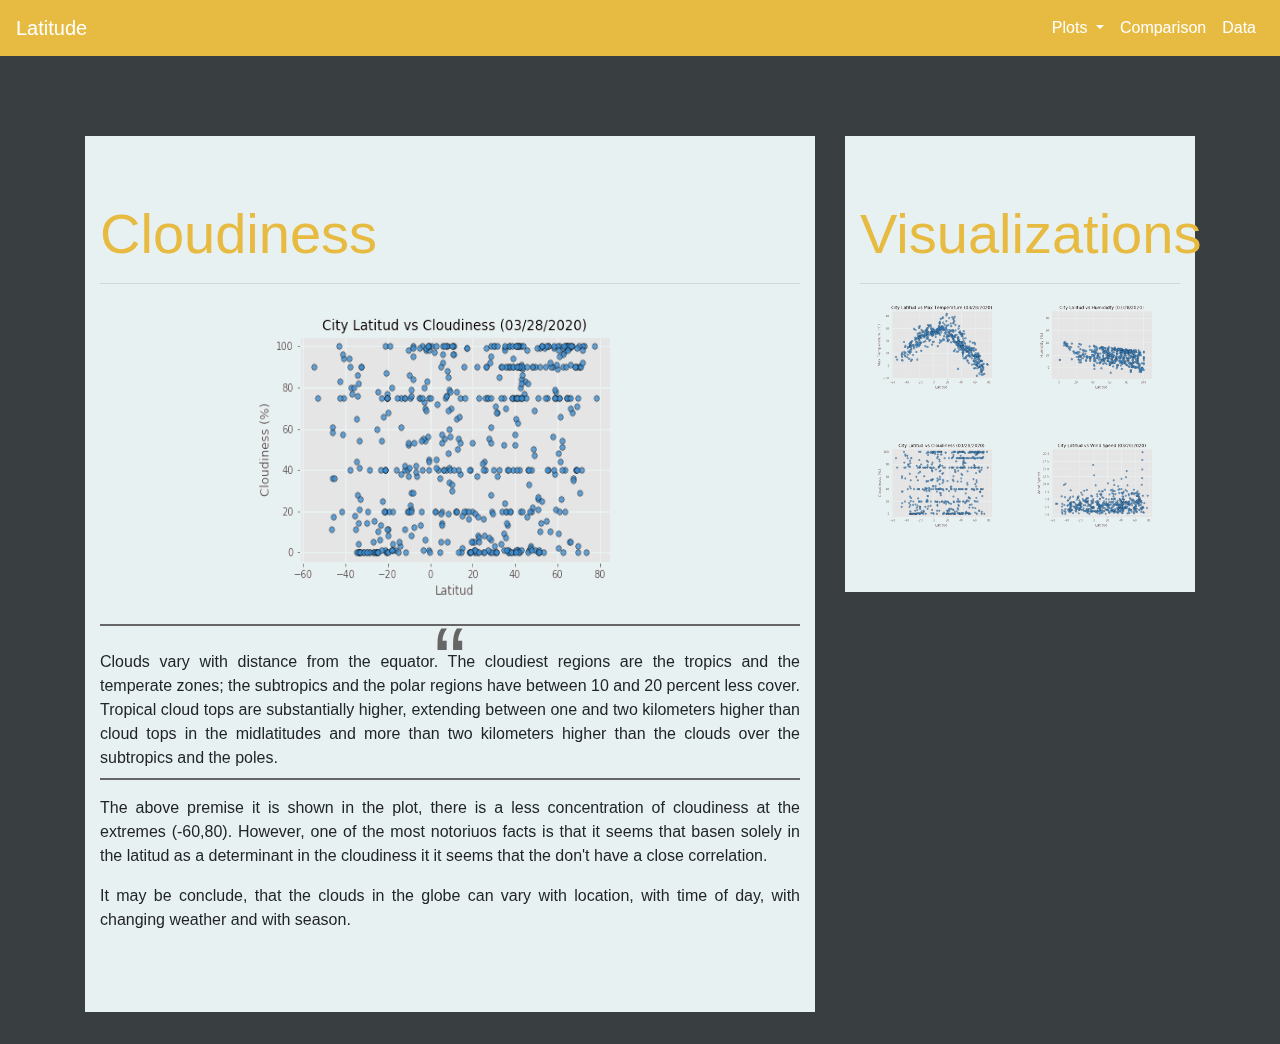
<file: cloudiness.html>
<!DOCTYPE html>
<html>
    <head>
        <meta charset="UTF-8">
        <title>Lattitude Dashboard</title>
        <link rel="stylesheet" type="text/css" href="style.css">           
        <link rel="stylesheet" href="https://stackpath.bootstrapcdn.com/bootstrap/4.3.1/css/bootstrap.min.css" integrity="sha384-ggOyR0iXCbMQv3Xipma34MD+dH/1fQ784/j6cY/iJTQUOhcWr7x9JvoRxT2MZw1T" crossorigin="anonymous">
        <script src="https://code.jquery.com/jquery-3.3.1.slim.min.js" integrity="sha384-q8i/X+965DzO0rT7abK41JStQIAqVgRVzpbzo5smXKp4YfRvH+8abtTE1Pi6jizo" crossorigin="anonymous"></script>
        <script src="https://cdnjs.cloudflare.com/ajax/libs/popper.js/1.14.7/umd/popper.min.js" integrity="sha384-UO2eT0CpHqdSJQ6hJty5KVphtPhzWj9WO1clHTMGa3JDZwrnQq4sF86dIHNDz0W1" crossorigin="anonymous"></script>
        <script src="https://stackpath.bootstrapcdn.com/bootstrap/4.3.1/js/bootstrap.min.js" integrity="sha384-JjSmVgyd0p3pXB1rRibZUAYoIIy6OrQ6VrjIEaFf/nJGzIxFDsf4x0xIM+B07jRM" crossorigin="anonymous"></script>

    </head>
    <body>
        <!-- 
            Custom nvbar color 
        -->
        <nav class="navbar navbar-expand navbar-dark flex-md-row bd-navbar navbar-custom">
            <a class="navbar-brand" href="index.html">Latitude</a>
            <button class="navbar-toggler" type="button" data-toggle="collapse" data-target="#navbarCustom">
                <i class="fa fa-bars fa-lg py-1 text-white"></i>
            </button>
            <div class="navbar-collapse collapse" id="navbarCustom">
                <ul class="navbar-nav ml-auto">                    
                    <li class="nav-item dropdown active">
                        <a class="nav-link dropdown-toggle" href="#" id="navbarDropdownMenuLink" role="button" data-toggle="dropdown" aria-haspopup="true" aria-expanded="false">
                          Plots
                        </a>
                        <div class="dropdown-menu" aria-labelledby="navbarDropdownMenuLink">                     
                          <a class="dropdown-item" href="temperatures.html">Temperatures</a>
                          <a class="dropdown-item" href="humidity.html">Humidity</a>
                          <a class="dropdown-item" href="cloudiness.html">Cloudiness</a>
                          <a class="dropdown-item" href="windspeed.html">Wind Speed</a>
                        </div>
                      </li>
                    <li class="nav-item active">
                      <a class="nav-link" href="comparison.html">Comparison</a>
                    </li>
                    <li class="nav-item active">
                      <a class="nav-link" href="data.html">Data</a>
                    </li>
                    
                </ul>
                
            </div>
        </nav>

        <div class="container">
          <div class="row">
              <div class = "col-lg-8 col-s-6">
                  <div class="jumbotron jumbotron-fluid">
                      <div class="container">
                        <h1 class="display-4">Cloudiness</h1>
                        <hr>
                        <div class="pull-centre">
                          <img src="./Resources/fig3.png" alt="Cloudiness" width="400 " height="300" ALIGN  ="centre"
                          class="rounded mx-auto d-block" >        
                          <br>                    
                            
                              <blockquote cite ="NASA">Clouds vary with distance from the equator. The cloudiest regions are the tropics and the temperate 
                              zones; the subtropics and the polar regions have between 10 and 20 percent less cover. Tropical cloud 
                              tops are substantially higher, extending between one and two kilometers higher than cloud tops in the
                               midlatitudes and more than two kilometers higher than the clouds over the subtropics and the poles.</blockquote>
                               <p>The above premise it is shown in the plot, there is a less concentration of cloudiness at the extremes (-60,80).                              
                              However, one of the most notoriuos facts is that it seems that basen solely in the latitud as a determinant 
                              in the cloudiness it it seems that the don't have a close correlation. </p>                        
                              <p>It may be conclude, that the clouds in the globe can vary with location, with time of day, with changing
                               weather and with season.
                            </p>                            
                        </div>
                        
                      </div>
                    </div>
              </div>
              <div class = "col-lg-4 col-s-6">
                <div class="jumbotron jumbotron-fluid">
                    <div class="container">
                      <h1 class="display-4">Visualizations</h1>
                      <hr>                        
                      <div class="container">
                        <div class="row">
                          <div class="col">
                            <a href="temperatures.html">
                              <img src="./Resources/fig1.png"  alt="Temperatures" width="130" height="90">
                            </a>                              
                            <br><br><br>
                          </div>
                          <div class="col">
                            <a href="humidity.html">
                              <img src="./Resources/fig2.png"  alt="Humidity" width="130" height="90">
                            </a>                              
                            <br>
                          </div>
                          <div class="w-100"></div>
                          <div class="col">
                            <a href="cloudiness.html">
                              <img src="./Resources/fig3.png"  alt="Cloudiness" width="130" height="90">
                            </a>                              
                            <br>
                          </div>
                          <div class="col">
                            <a href="windspeed.html">
                              <img src="./Resources/fig4.png"  alt="Wind speed" width="130" height="90">
                            </a>                              
                            <br> 
                          </div>
                        </div>
                      </div>               
                                                                           
                       </div>
                    </div>
                 </div>
            </div>
        </div>
    </div>
          </div>
      </div>
    </body>
</html>
</file>
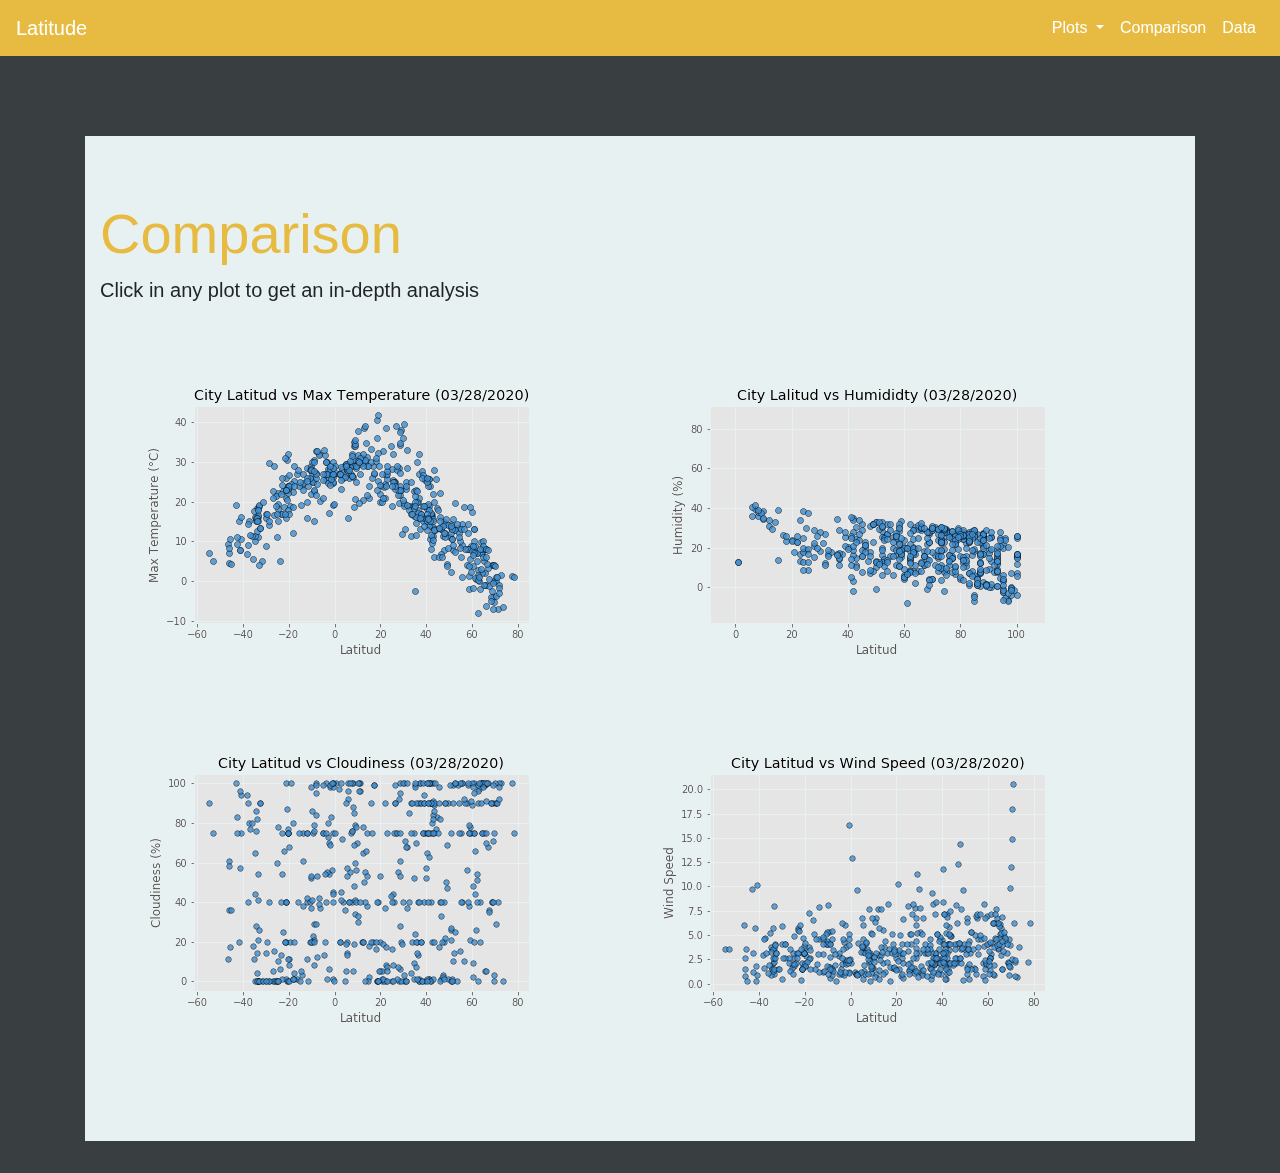
<file: comparison.html>
<!DOCTYPE html>
<html>
    <head>
        <meta charset="UTF-8">
        <title>Lattitude Dashboard</title>
        <link rel="stylesheet" type="text/css" href="style.css">           
        <link rel="stylesheet" href="https://stackpath.bootstrapcdn.com/bootstrap/4.3.1/css/bootstrap.min.css" integrity="sha384-ggOyR0iXCbMQv3Xipma34MD+dH/1fQ784/j6cY/iJTQUOhcWr7x9JvoRxT2MZw1T" crossorigin="anonymous">
        <script src="https://code.jquery.com/jquery-3.3.1.slim.min.js" integrity="sha384-q8i/X+965DzO0rT7abK41JStQIAqVgRVzpbzo5smXKp4YfRvH+8abtTE1Pi6jizo" crossorigin="anonymous"></script>
        <script src="https://cdnjs.cloudflare.com/ajax/libs/popper.js/1.14.7/umd/popper.min.js" integrity="sha384-UO2eT0CpHqdSJQ6hJty5KVphtPhzWj9WO1clHTMGa3JDZwrnQq4sF86dIHNDz0W1" crossorigin="anonymous"></script>
        <script src="https://stackpath.bootstrapcdn.com/bootstrap/4.3.1/js/bootstrap.min.js" integrity="sha384-JjSmVgyd0p3pXB1rRibZUAYoIIy6OrQ6VrjIEaFf/nJGzIxFDsf4x0xIM+B07jRM" crossorigin="anonymous"></script>

    </head>
    <body>
        <!-- 
            Custom nvbar color 
        -->
        <nav class="navbar navbar-expand navbar-dark flex-md-row bd-navbar navbar-custom">
            <a class="navbar-brand" href="index.html">Latitude</a>
            <button class="navbar-toggler" type="button" data-toggle="collapse" data-target="#navbarCustom">
                <i class="fa fa-bars fa-lg py-1 text-white"></i>
            </button>
            <div class="navbar-collapse collapse" id="navbarCustom">
                <ul class="navbar-nav ml-auto">                    
                    <li class="nav-item dropdown active">
                        <a class="nav-link dropdown-toggle" href="#" id="navbarDropdownMenuLink" role="button" data-toggle="dropdown" aria-haspopup="true" aria-expanded="false">
                          Plots
                        </a>
                        <div class="dropdown-menu" aria-labelledby="navbarDropdownMenuLink">                     
                          <a class="dropdown-item" href="temperatures.html">Temperatures</a>
                          <a class="dropdown-item" href="humidity.html">Humidity</a>
                          <a class="dropdown-item" href="cloudiness.html">Cloudiness</a>
                          <a class="dropdown-item" href="windspeed.html">Wind Speed</a>
                        </div>
                      </li>
                    <li class="nav-item active">
                      <a class="nav-link" href="comparison.html">Comparison</a>
                    </li>
                    <li class="nav-item active">
                      <a class="nav-link" href="data.html">Data</a>
                    </li>
                    
                </ul>
                
            </div>
        </nav>

        <div class="container">
          <div class="jumbotron jumbotron-fluid">
            <div class="container">
              <h1 class="display-4">Comparison</h1>
              <p class="lead">Click in any plot to get  an in-depth analysis</p>
            </div>
            <div class="row">
              <div class="col-lg-12 col-s-6">
                <div class="gallery">
                  <a href="temperatures.html"><img src="./Resources/fig1.png" class="img-fluid" alt="Temperatures"></a>
                  <a href="humidity.html"><img src="./Resources/fig2.png" class="img-fluid" alt="Humidity"></a>
                  <a href="cloudiness.html"><img src="./Resources/fig3.png" class="img-fluid" alt="Cloudiness"></a>
                  <a href="windspeed.html"><img src="./Resources/fig4.png" class="img-fluid" alt="Wind Speed"></a>
                </div>
              </div>              
            </div>           
          </div>        
         
        </div>
    </body>
</html>
</file>
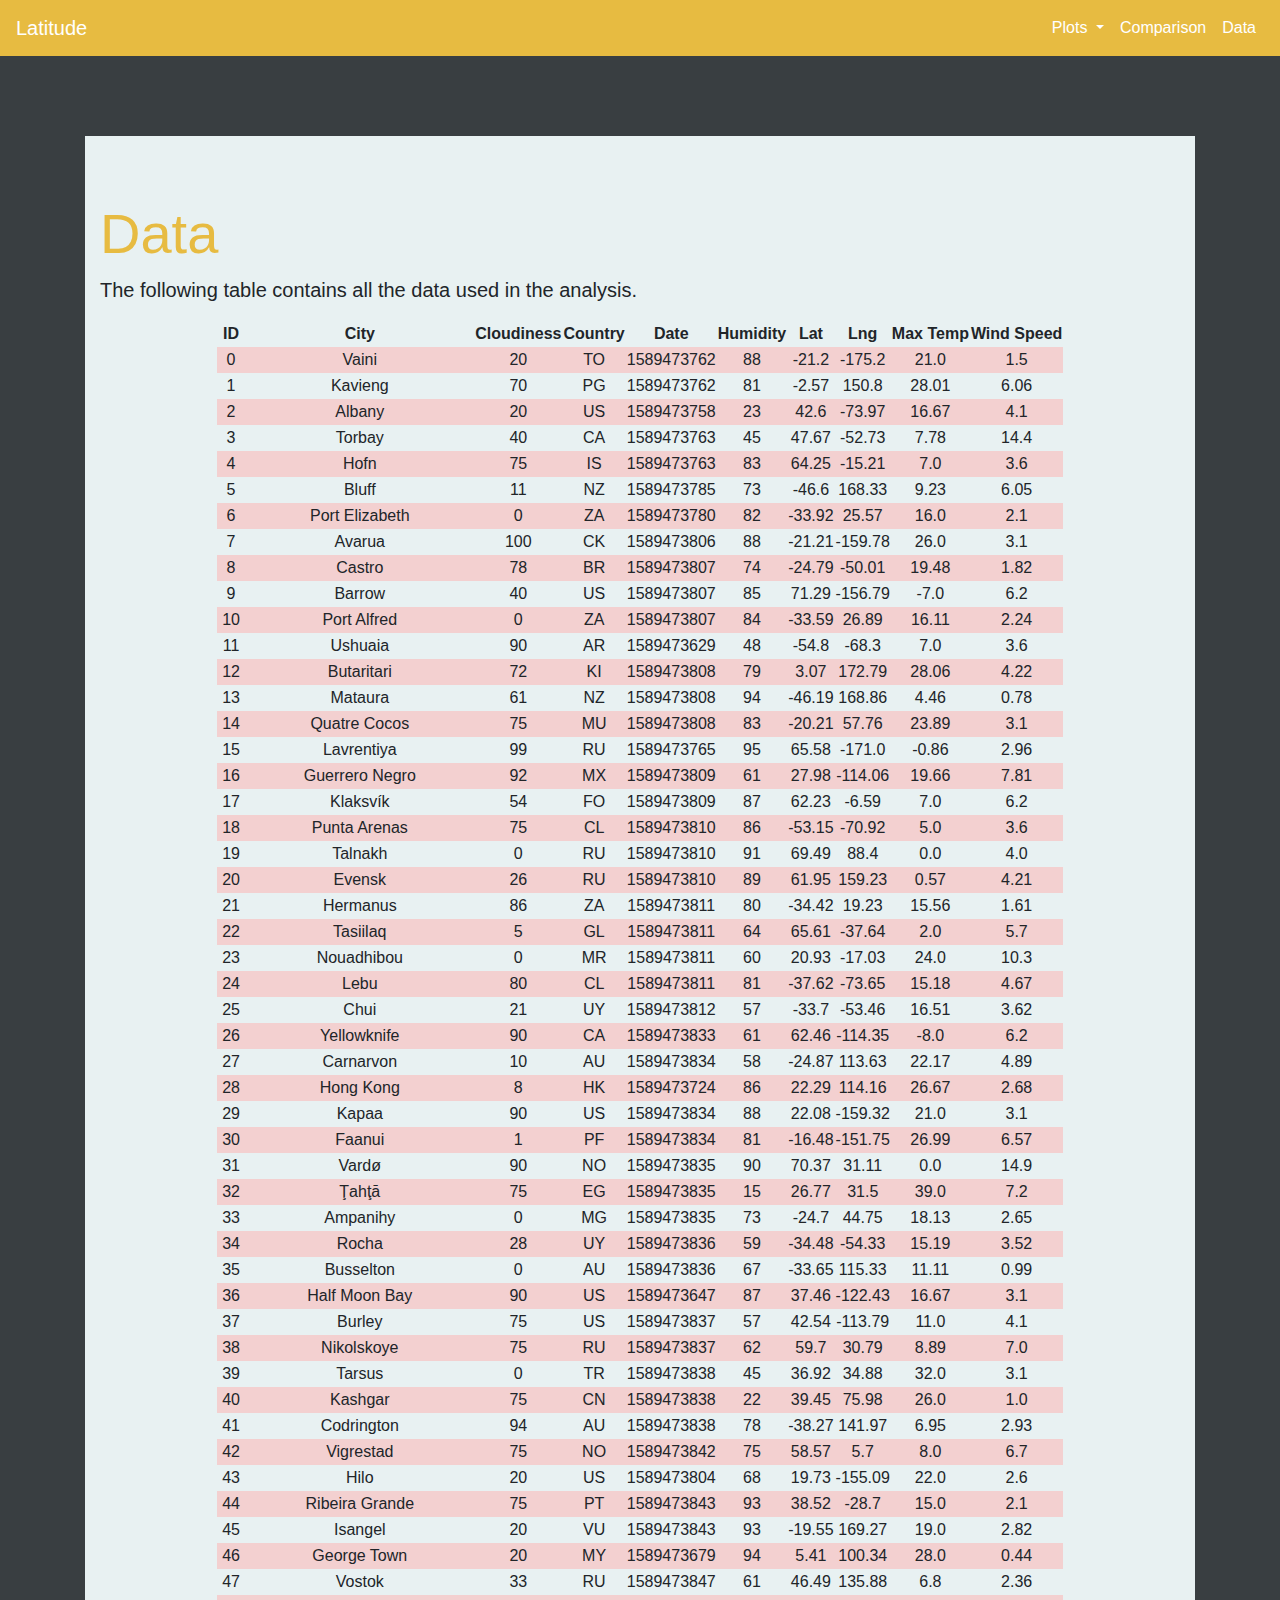
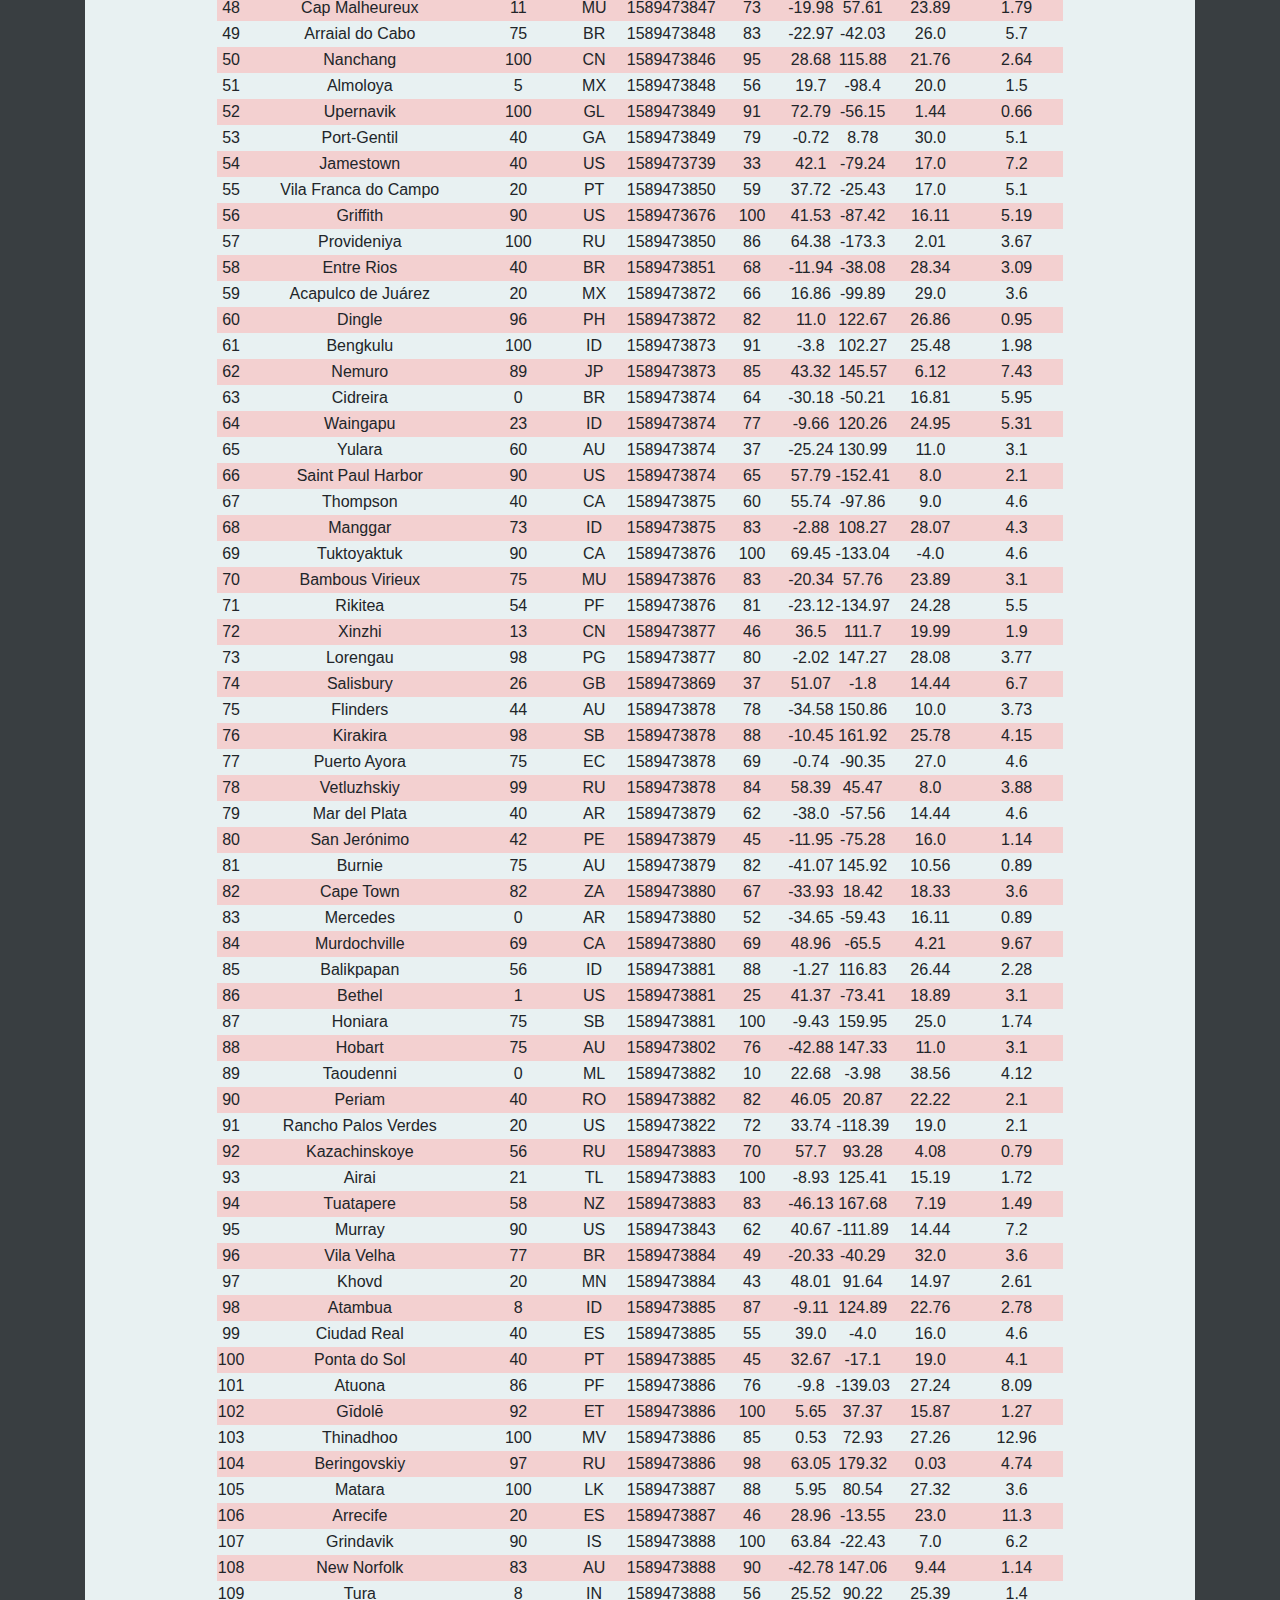
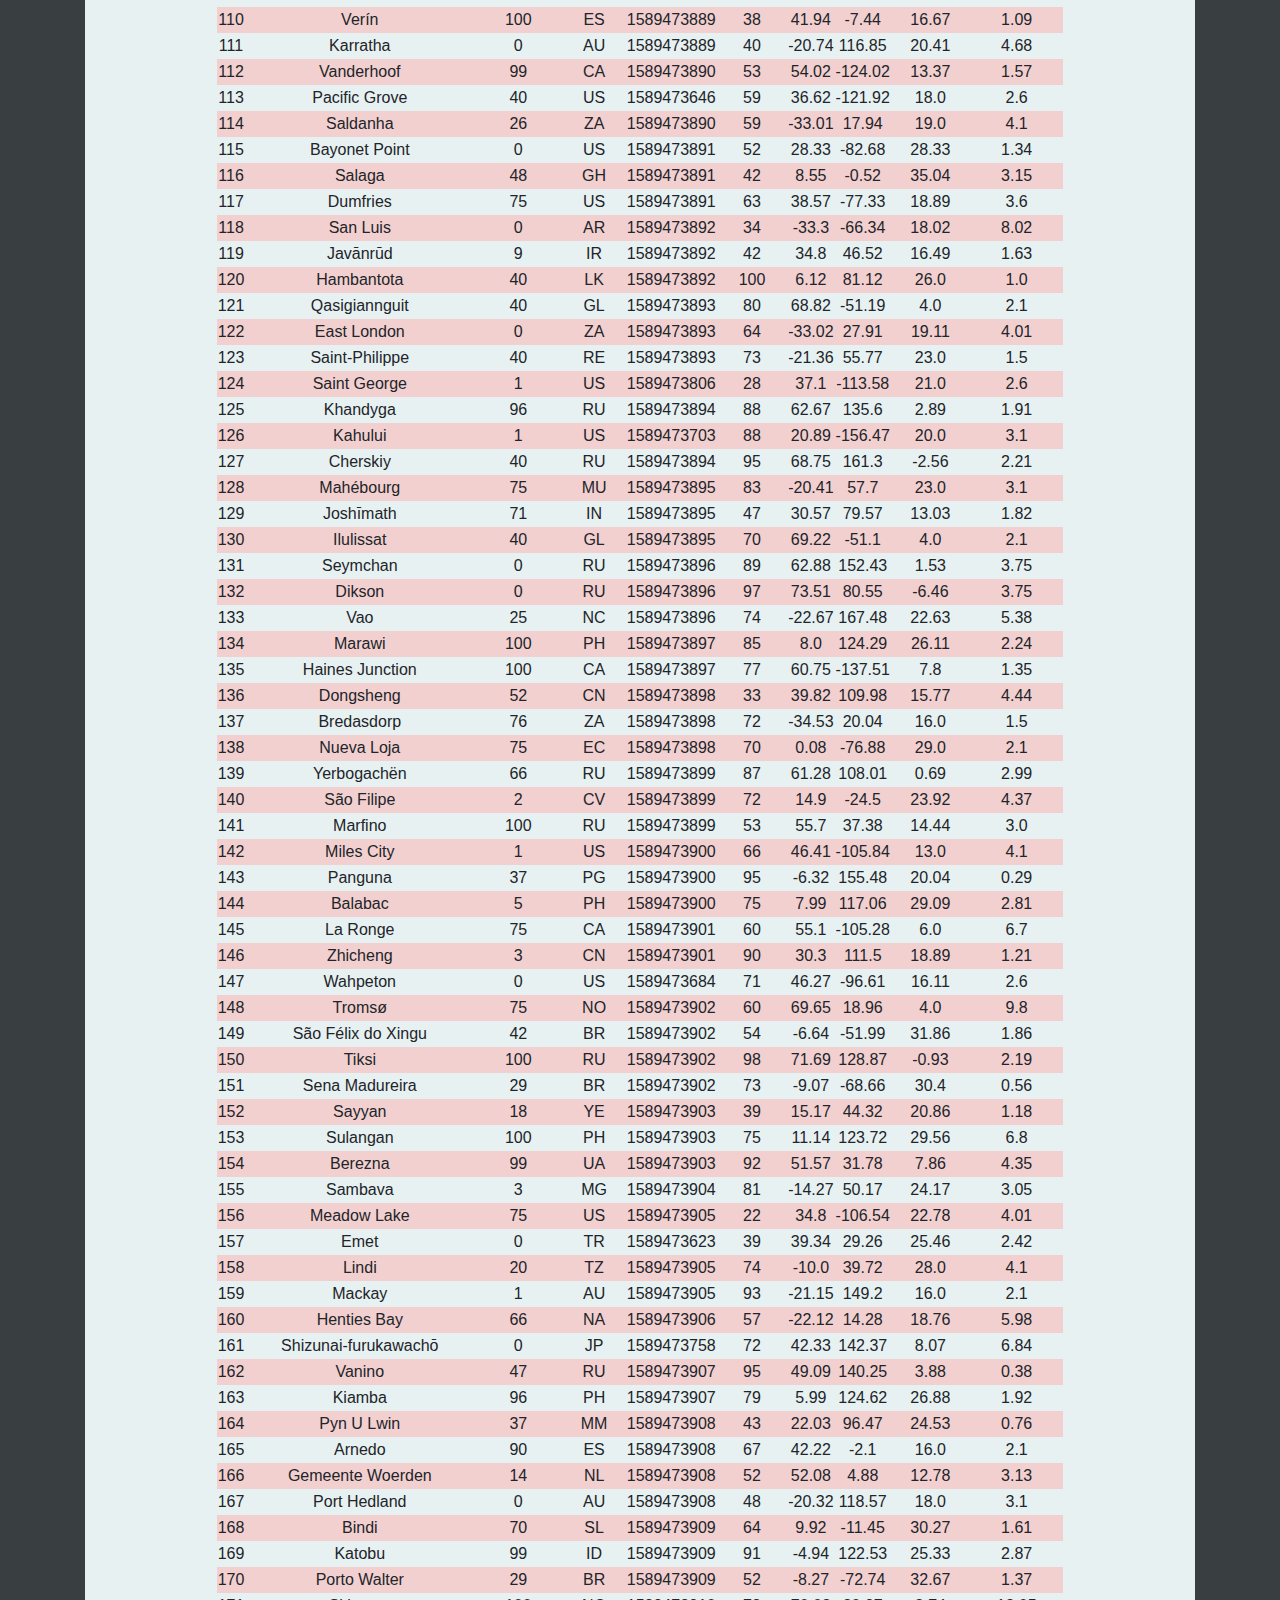
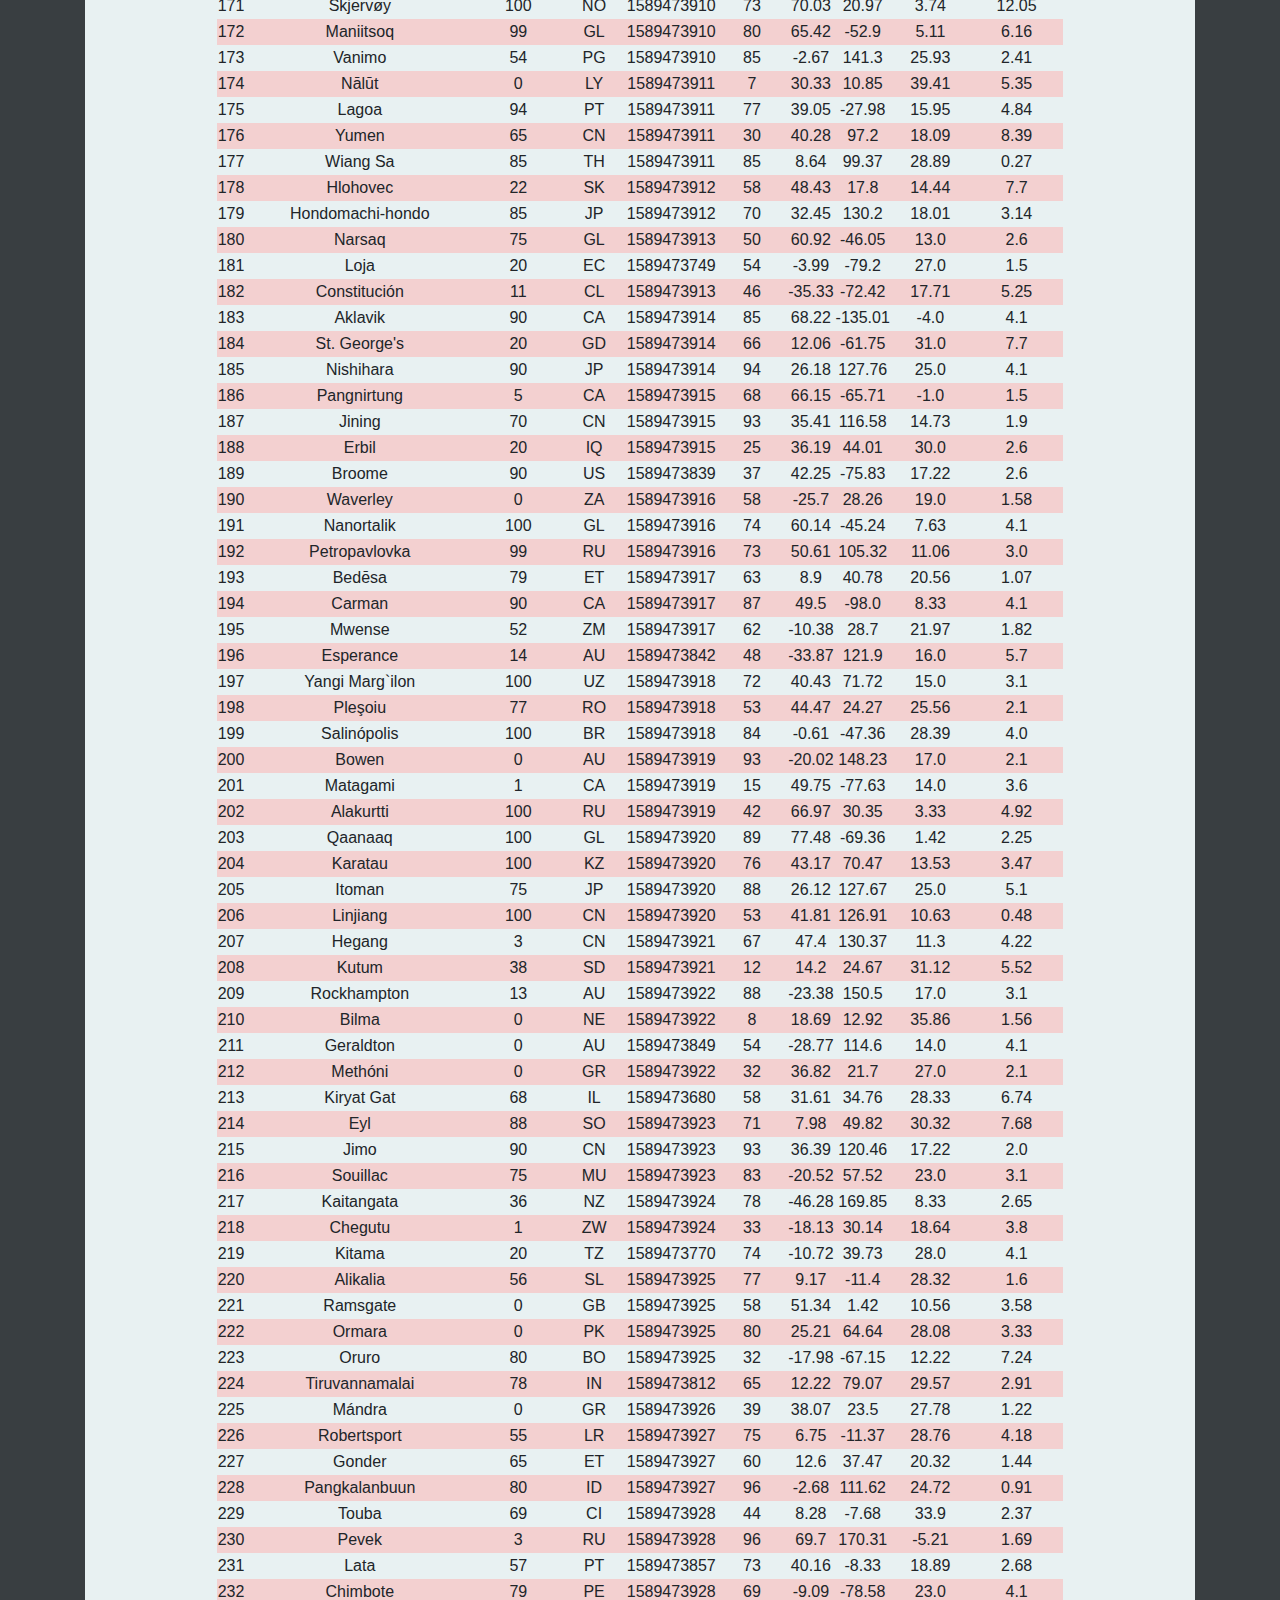
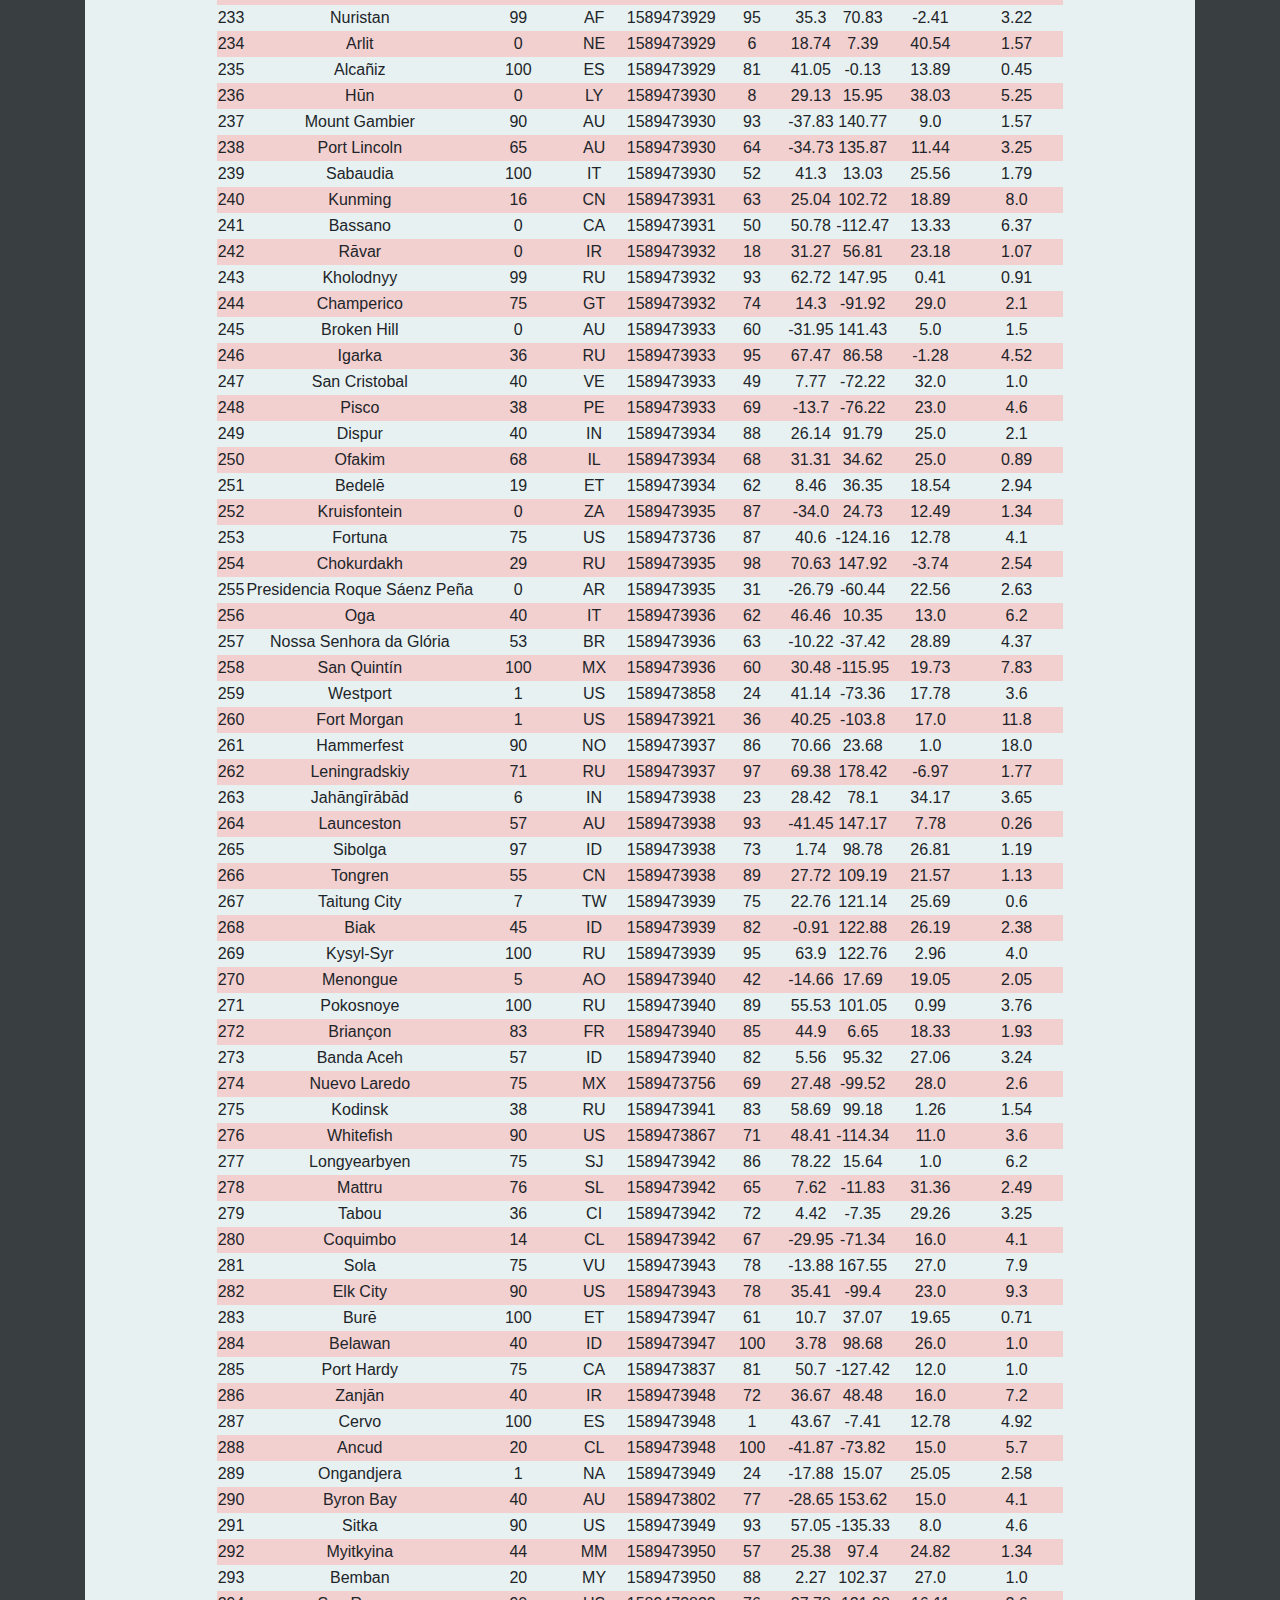
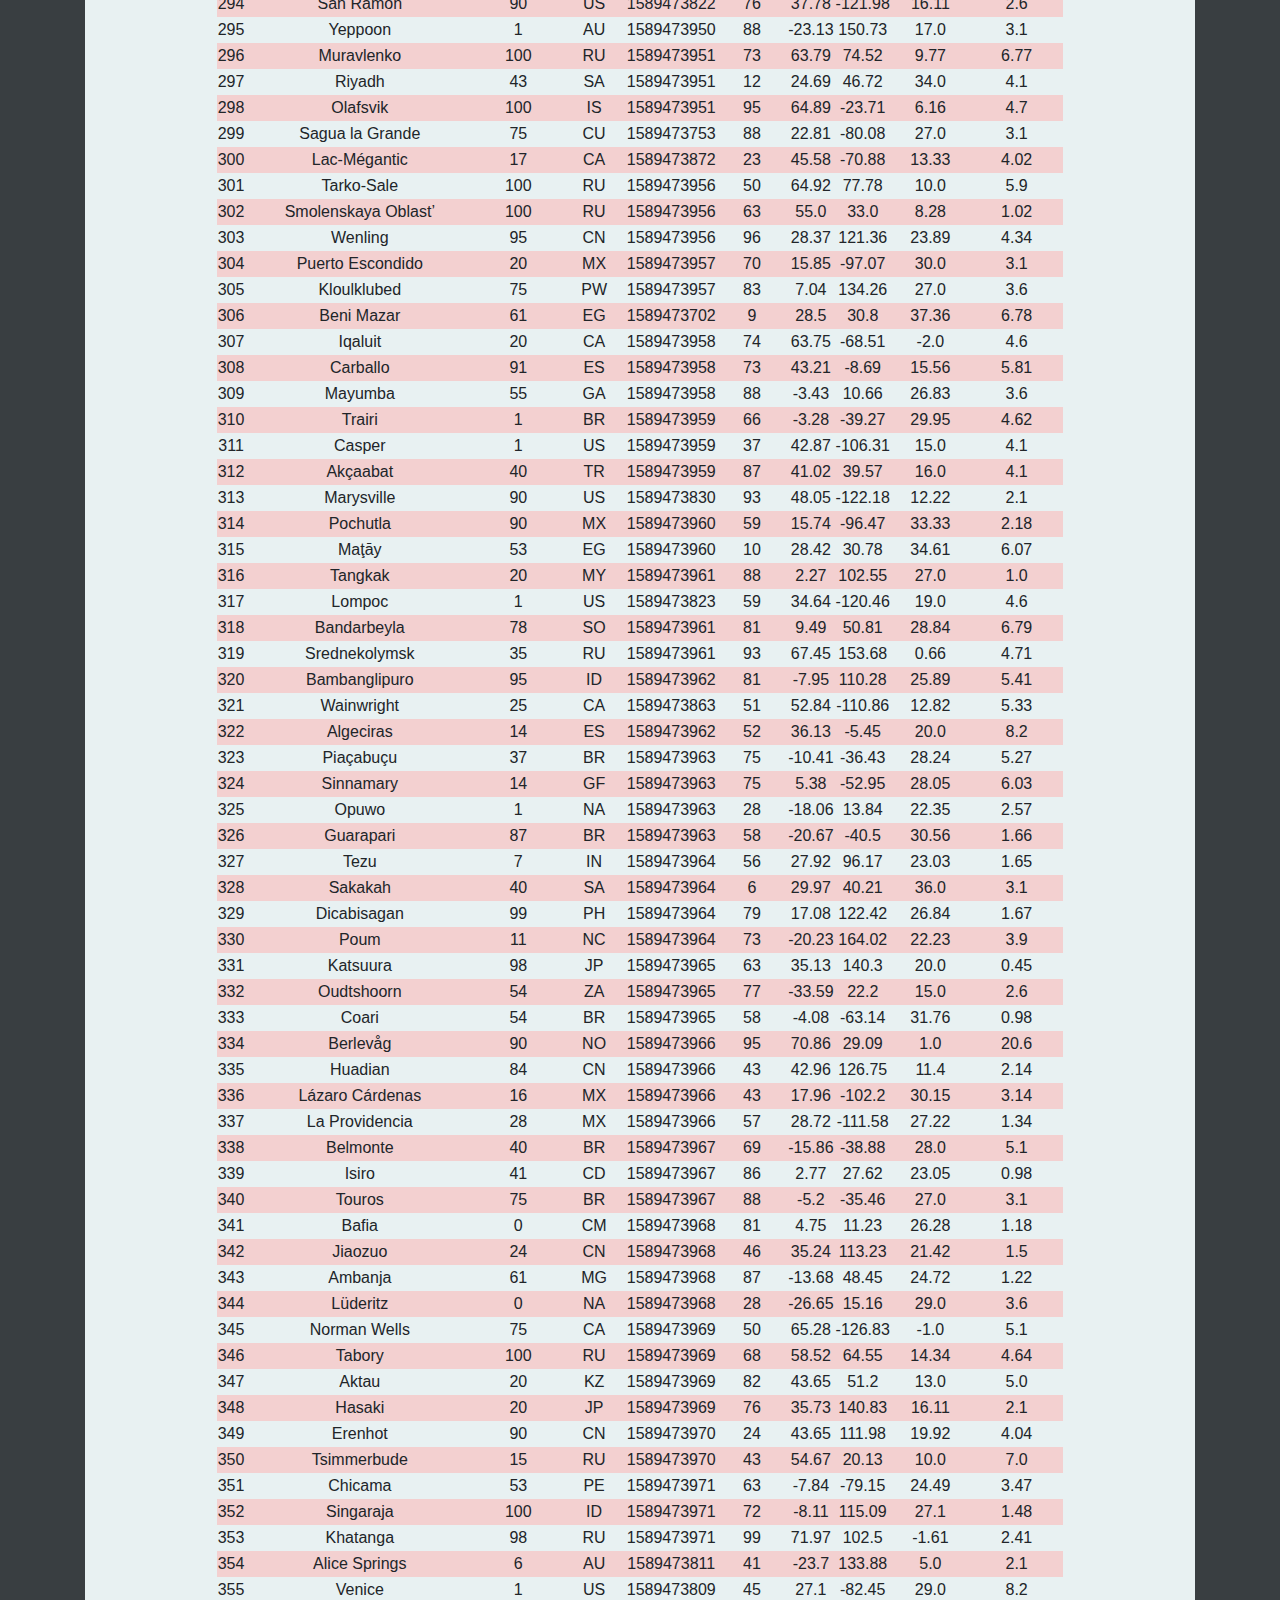
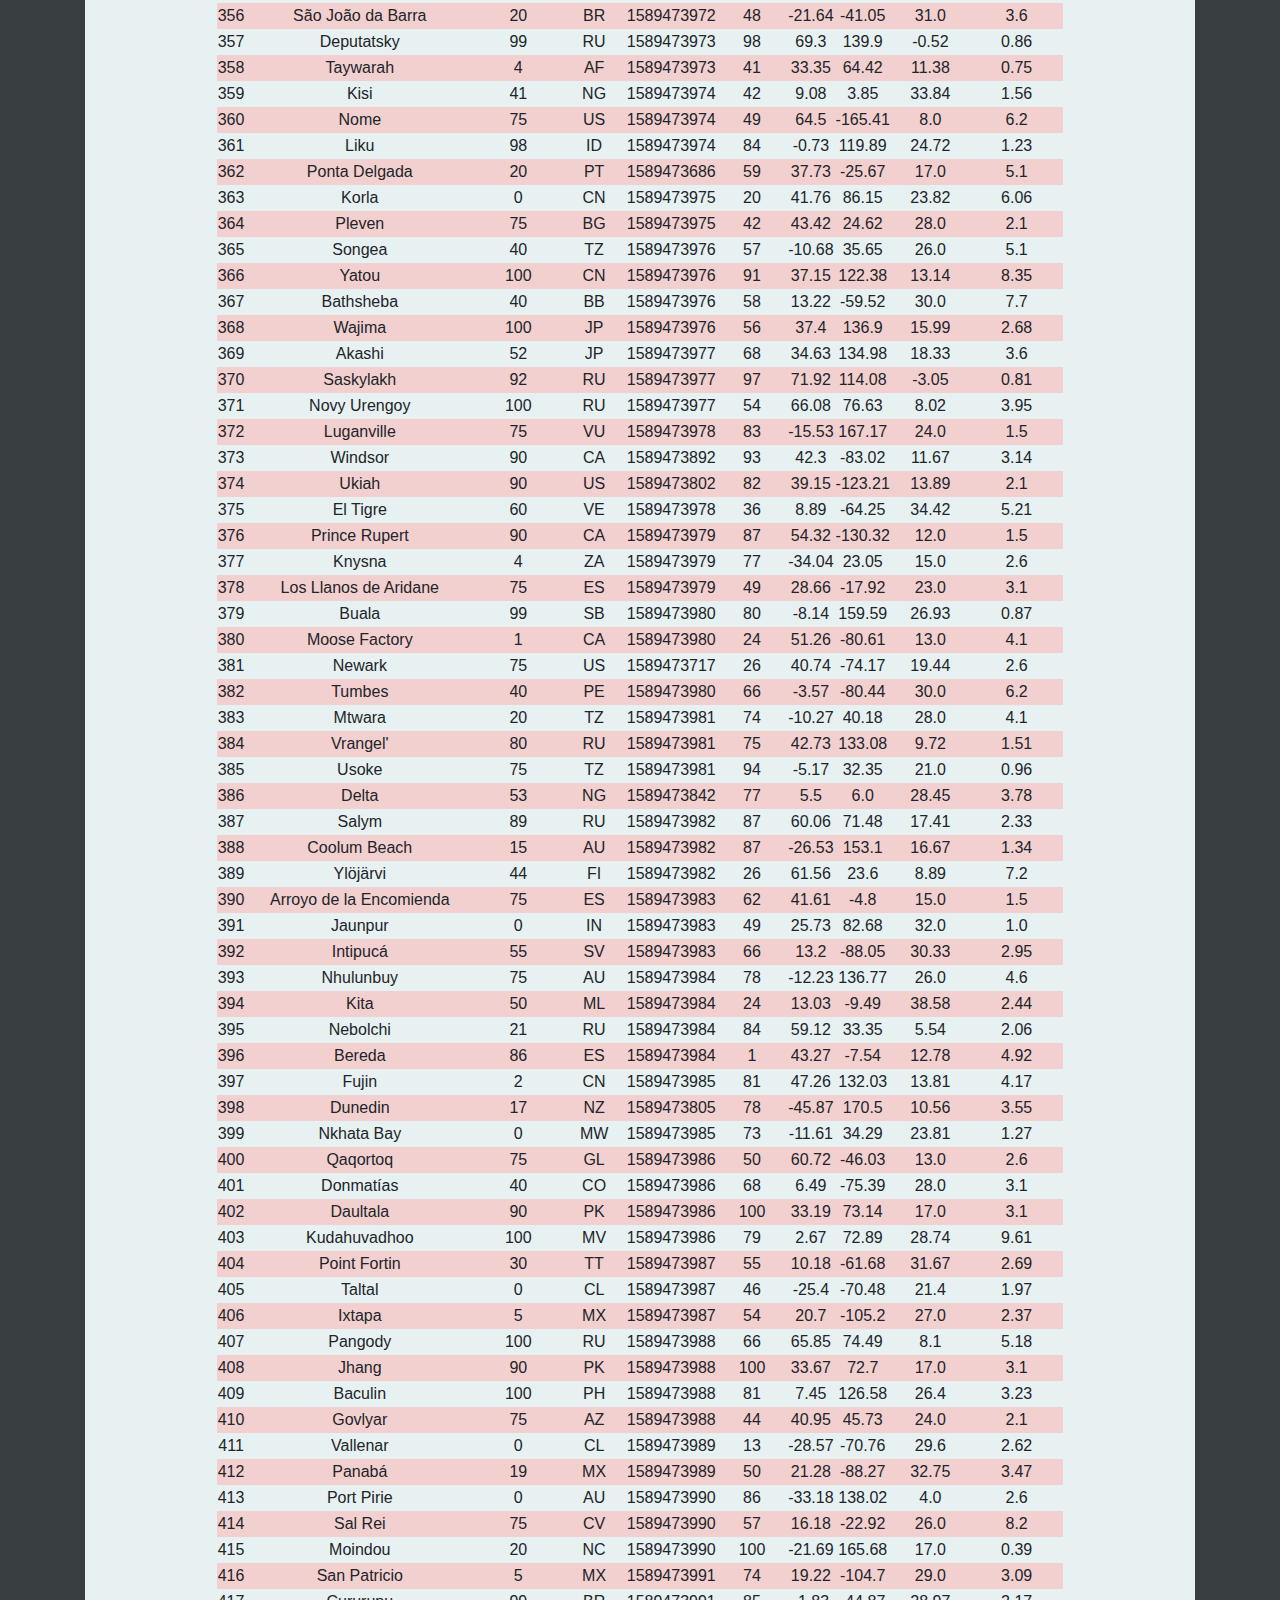
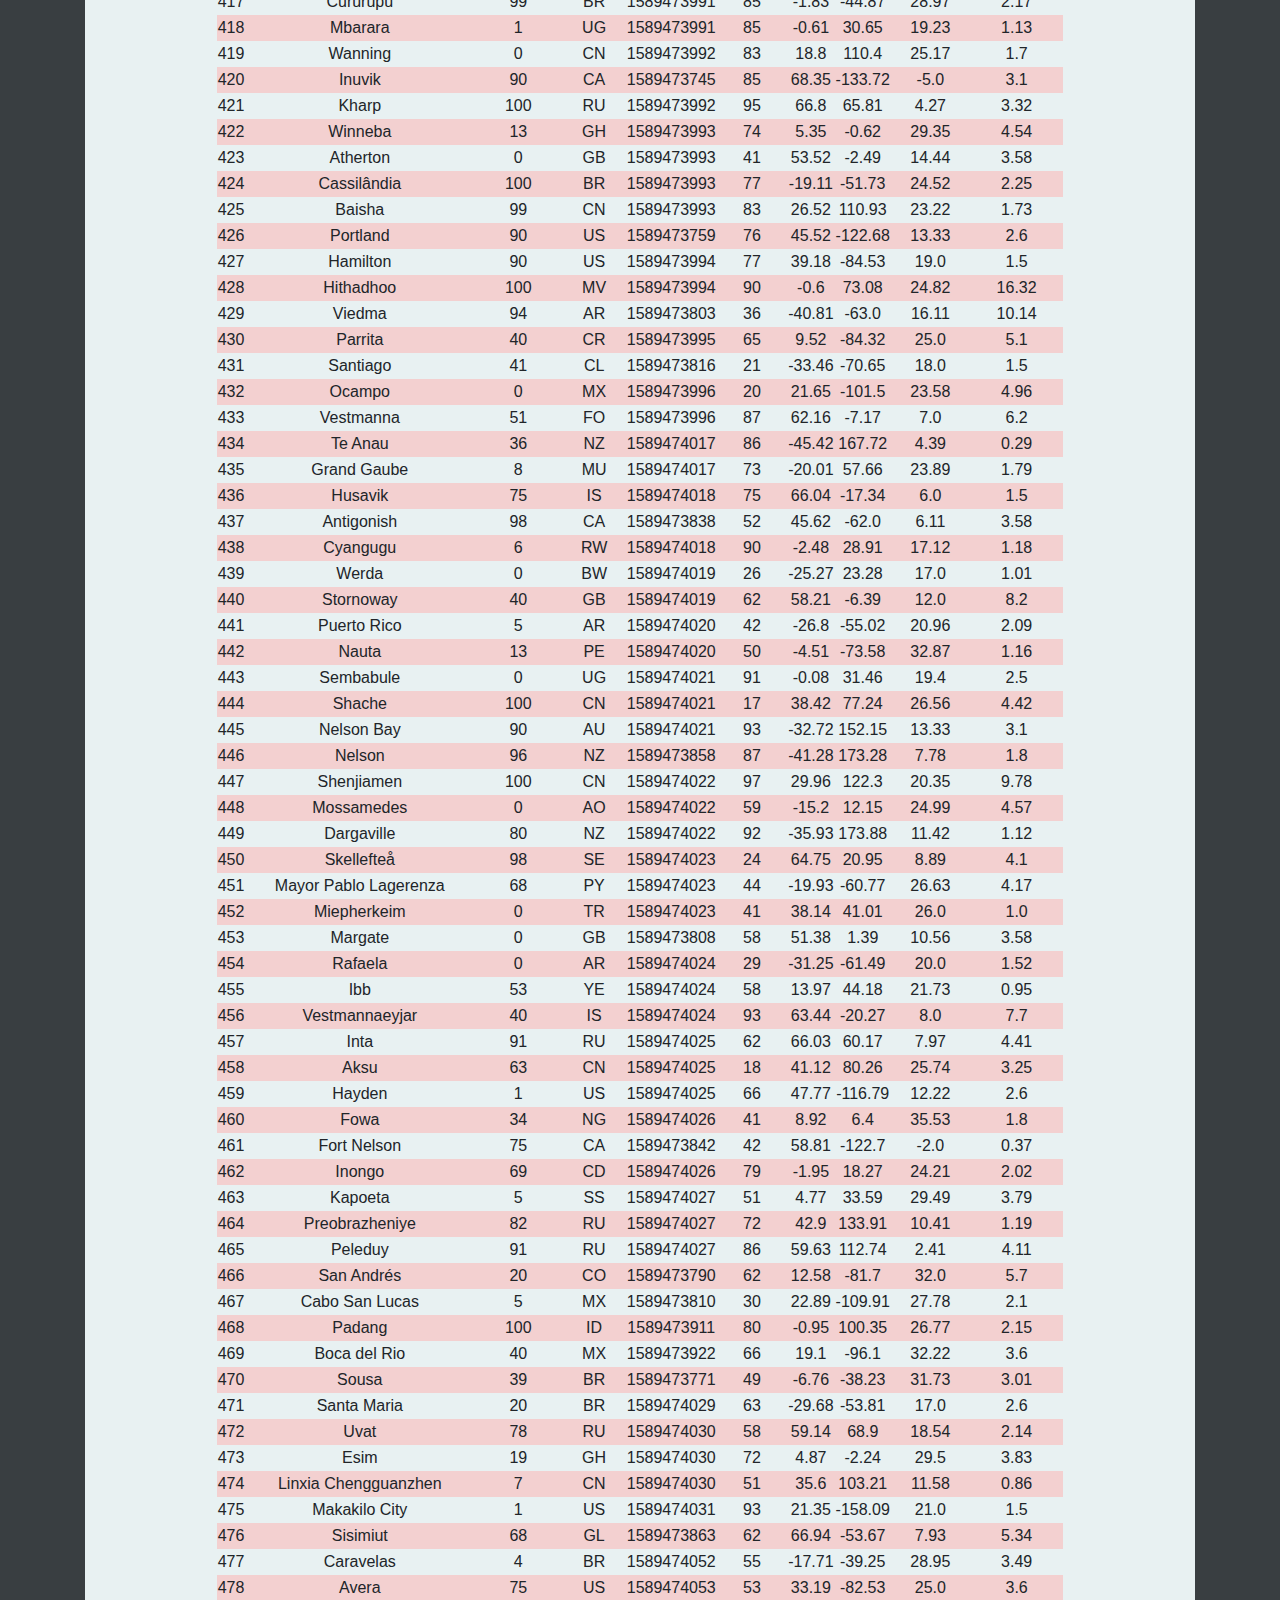
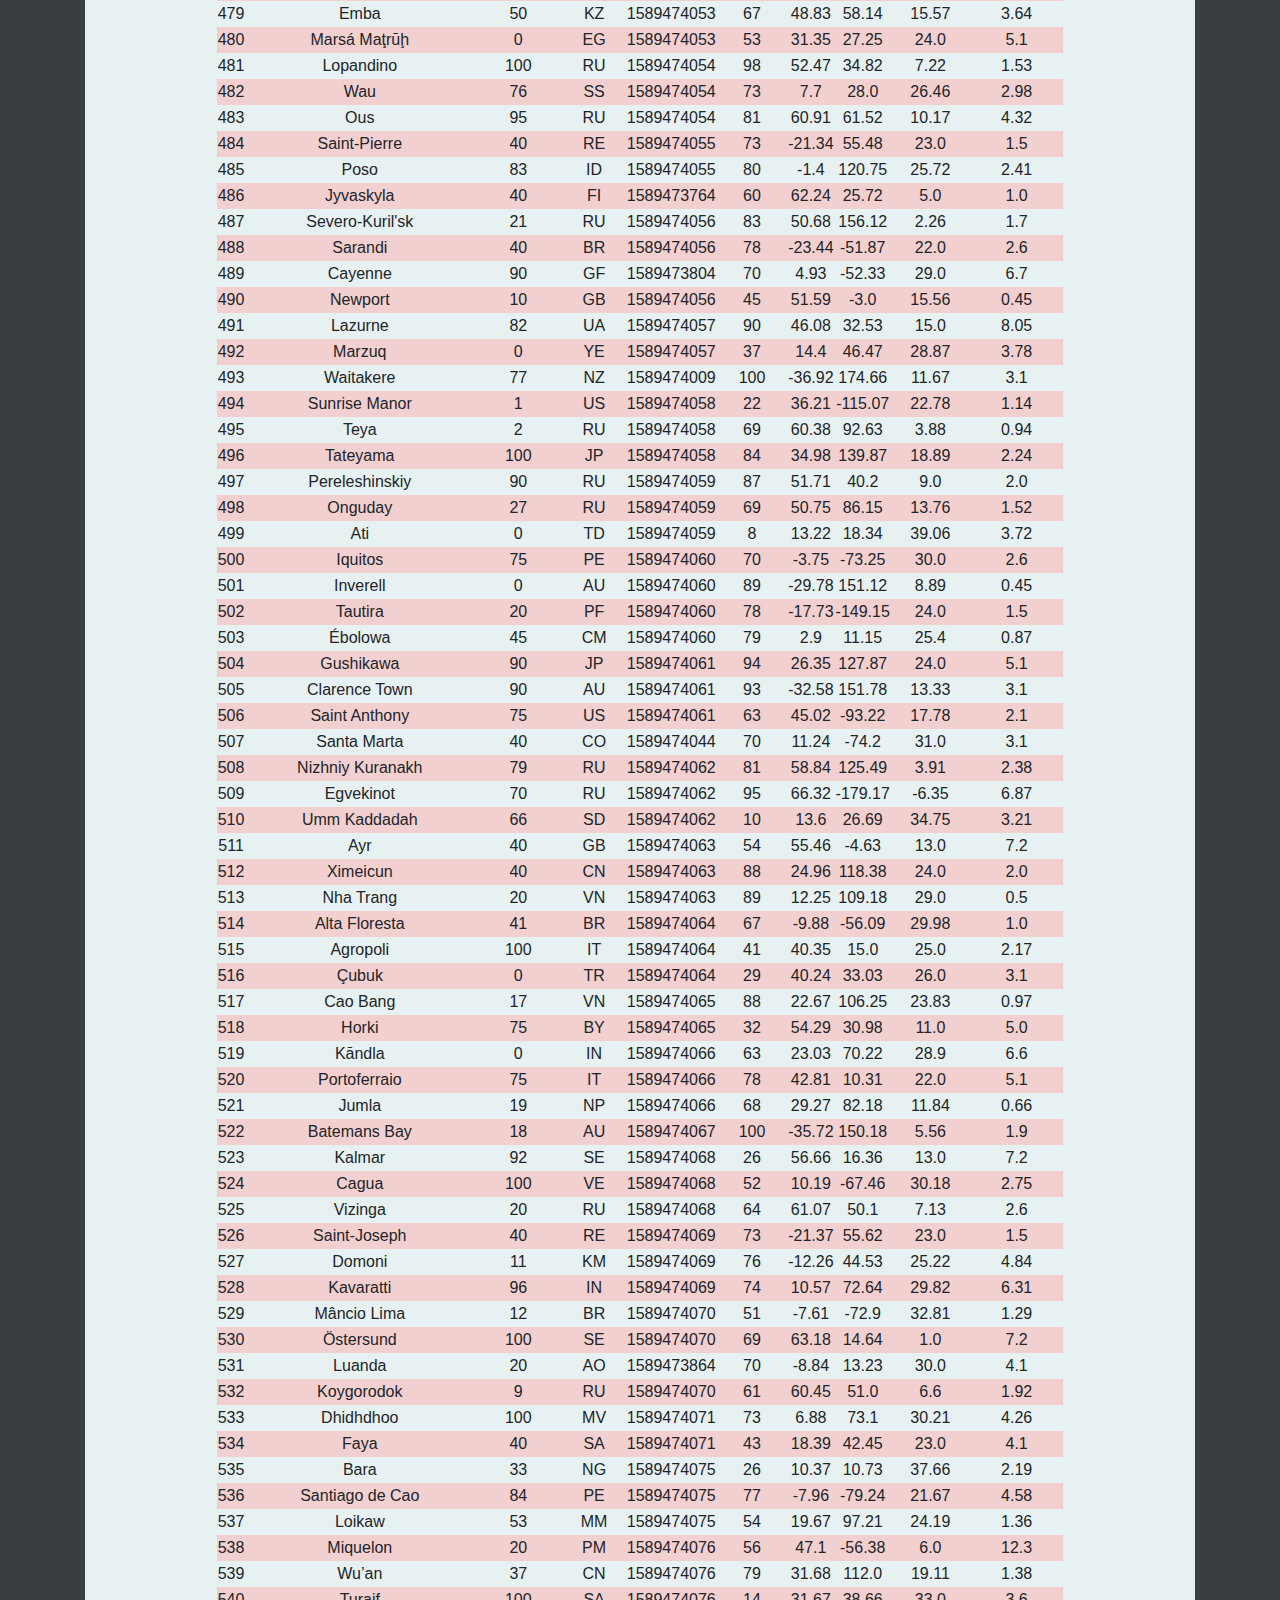
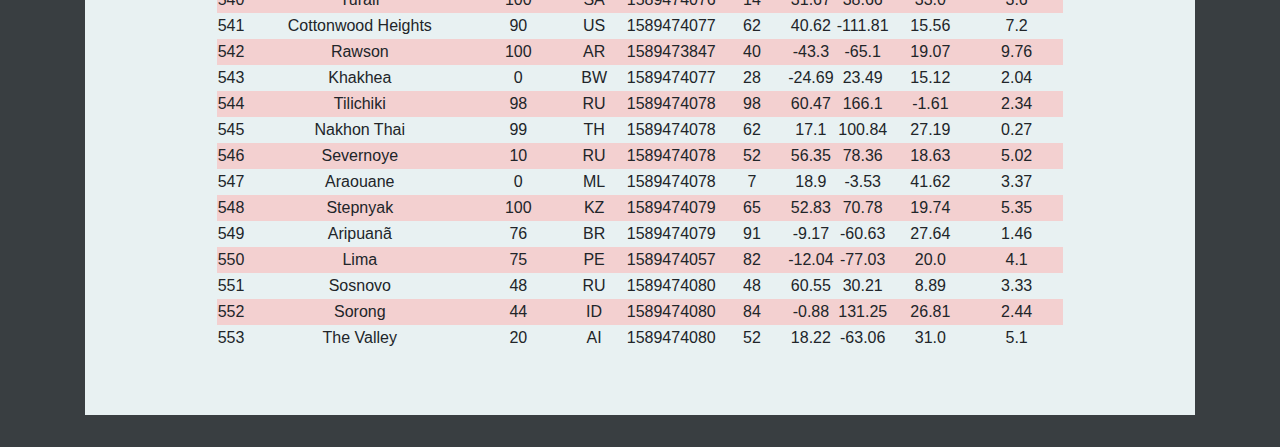
<file: data.html>
<!DOCTYPE html>
<html>
    <head>
        <meta charset="UTF-8">
        <title>Lattitude Dashboard</title>
        <link rel="stylesheet" type="text/css" href="style.css">           
        <link rel="stylesheet" href="https://stackpath.bootstrapcdn.com/bootstrap/4.3.1/css/bootstrap.min.css" integrity="sha384-ggOyR0iXCbMQv3Xipma34MD+dH/1fQ784/j6cY/iJTQUOhcWr7x9JvoRxT2MZw1T" crossorigin="anonymous">
        <script src="https://code.jquery.com/jquery-3.3.1.slim.min.js" integrity="sha384-q8i/X+965DzO0rT7abK41JStQIAqVgRVzpbzo5smXKp4YfRvH+8abtTE1Pi6jizo" crossorigin="anonymous"></script>
        <script src="https://cdnjs.cloudflare.com/ajax/libs/popper.js/1.14.7/umd/popper.min.js" integrity="sha384-UO2eT0CpHqdSJQ6hJty5KVphtPhzWj9WO1clHTMGa3JDZwrnQq4sF86dIHNDz0W1" crossorigin="anonymous"></script>
        <script src="https://stackpath.bootstrapcdn.com/bootstrap/4.3.1/js/bootstrap.min.js" integrity="sha384-JjSmVgyd0p3pXB1rRibZUAYoIIy6OrQ6VrjIEaFf/nJGzIxFDsf4x0xIM+B07jRM" crossorigin="anonymous"></script>

    </head>
    <body>
        <!-- 
            Custom nvbar color 
        -->
        <nav class="navbar navbar-expand navbar-dark flex-md-row bd-navbar navbar-custom">
            <a class="navbar-brand" href="index.html">Latitude</a>
            <button class="navbar-toggler" type="button" data-toggle="collapse" data-target="#navbarCustom">
                <i class="fa fa-bars fa-lg py-1 text-white"></i>
            </button>
            <div class="navbar-collapse collapse" id="navbarCustom">
                <ul class="navbar-nav ml-auto">                    
                    <li class="nav-item dropdown active">
                        <a class="nav-link dropdown-toggle" href="#" id="navbarDropdownMenuLink" role="button" data-toggle="dropdown" aria-haspopup="true" aria-expanded="false">
                          Plots
                        </a>
                        <div class="dropdown-menu" aria-labelledby="navbarDropdownMenuLink">                     
                          <a class="dropdown-item" href="temperatures.html">Temperatures</a>
                          <a class="dropdown-item" href="humidity.html">Humidity</a>
                          <a class="dropdown-item" href="cloudiness.html">Cloudiness</a>
                          <a class="dropdown-item" href="windspeed.html">Wind Speed</a>
                        </div>
                      </li>
                    <li class="nav-item active">
                      <a class="nav-link" href="comparison.html">Comparison</a>
                    </li>
                    <li class="nav-item active">
                      <a class="nav-link" href="data.html">Data</a>
                    </li>
                    
                </ul>
                
            </div>
        </nav>

        <div class="container">
          <div class="jumbotron jumbotron-fluid">
            <div class="container">
              <h1 class="display-4">Data</h1>
              <p class="lead">The following table contains all the data used in the analysis.</p>
            </div>
            <div style="overflow-x:auto";>
              <table class="center">
                <tr>
                    <th class="text-center"> ID</th>
                    <th class="text-center"> City</th>
                    <th class="text-center"> Cloudiness</th>
                    <th class="text-center">Country</th>
                    <th class="text-center">Date</th>
                    <th class="text-center">Humidity</th>
                    <th class="text-center">Lat</th>
                    <th class="text-center">Lng</th>
                    <th class="text-center">Max Temp</th>
                    <th class="text-center">Wind Speed</th>
                </tr>
                <tr>
                    <td>0</td>
                    <td>Vaini</td>
                    <td>20</td>
                    <td>TO</td>
                    <td>1589473762</td>
                    <td>88</td>
                    <td>-21.2</td>
                    <td>-175.2</td>
                    <td>21.0</td>
                    <td>1.5</td>
                </tr>
                <tr>
                    <td>1</td>
                    <td>Kavieng</td>
                    <td>70</td>
                    <td>PG</td>
                    <td>1589473762</td>
                    <td>81</td>
                    <td>-2.57</td>
                    <td>150.8</td>
                    <td>28.01</td>
                    <td>6.06</td>
                </tr>
                <tr>
                    <td>2</td>
                    <td>Albany</td>
                    <td>20</td>
                    <td>US</td>
                    <td>1589473758</td>
                    <td>23</td>
                    <td>42.6</td>
                    <td>-73.97</td>
                    <td>16.67</td>
                    <td>4.1</td>
                </tr>
                <tr>
                    <td>3</td>
                    <td>Torbay</td>
                    <td>40</td>
                    <td>CA</td>
                    <td>1589473763</td>
                    <td>45</td>
                    <td>47.67</td>
                    <td>-52.73</td>
                    <td>7.78</td>
                    <td>14.4</td>
                </tr>
                <tr>
                    <td>4</td>
                    <td>Hofn</td>
                    <td>75</td>
                    <td>IS</td>
                    <td>1589473763</td>
                    <td>83</td>
                    <td>64.25</td>
                    <td>-15.21</td>
                    <td>7.0</td>
                    <td>3.6</td>
                </tr>
                <tr>
                    <td>5</td>
                    <td>Bluff</td>
                    <td>11</td>
                    <td>NZ</td>
                    <td>1589473785</td>
                    <td>73</td>
                    <td>-46.6</td>
                    <td>168.33</td>
                    <td>9.23</td>
                    <td>6.05</td>
                </tr>
                <tr>
                    <td>6</td>
                    <td>Port Elizabeth</td>
                    <td>0</td>
                    <td>ZA</td>
                    <td>1589473780</td>
                    <td>82</td>
                    <td>-33.92</td>
                    <td>25.57</td>
                    <td>16.0</td>
                    <td>2.1</td>
                </tr>
                <tr>
                    <td>7</td>
                    <td>Avarua</td>
                    <td>100</td>
                    <td>CK</td>
                    <td>1589473806</td>
                    <td>88</td>
                    <td>-21.21</td>
                    <td>-159.78</td>
                    <td>26.0</td>
                    <td>3.1</td>
                </tr>
                <tr>
                    <td>8</td>
                    <td>Castro</td>
                    <td>78</td>
                    <td>BR</td>
                    <td>1589473807</td>
                    <td>74</td>
                    <td>-24.79</td>
                    <td>-50.01</td>
                    <td>19.48</td>
                    <td>1.82</td>
                </tr>
                <tr>
                    <td>9</td>
                    <td>Barrow</td>
                    <td>40</td>
                    <td>US</td>
                    <td>1589473807</td>
                    <td>85</td>
                    <td>71.29</td>
                    <td>-156.79</td>
                    <td>-7.0</td>
                    <td>6.2</td>
                </tr>
                <tr>
                    <td>10</td>
                    <td>Port Alfred</td>
                    <td>0</td>
                    <td>ZA</td>
                    <td>1589473807</td>
                    <td>84</td>
                    <td>-33.59</td>
                    <td>26.89</td>
                    <td>16.11</td>
                    <td>2.24</td>
                </tr>
                <tr>
                    <td>11</td>
                    <td>Ushuaia</td>
                    <td>90</td>
                    <td>AR</td>
                    <td>1589473629</td>
                    <td>48</td>
                    <td>-54.8</td>
                    <td>-68.3</td>
                    <td>7.0</td>
                    <td>3.6</td>
                </tr>
                <tr>
                    <td>12</td>
                    <td>Butaritari</td>
                    <td>72</td>
                    <td>KI</td>
                    <td>1589473808</td>
                    <td>79</td>
                    <td>3.07</td>
                    <td>172.79</td>
                    <td>28.06</td>
                    <td>4.22</td>
                </tr>
                <tr>
                    <td>13</td>
                    <td>Mataura</td>
                    <td>61</td>
                    <td>NZ</td>
                    <td>1589473808</td>
                    <td>94</td>
                    <td>-46.19</td>
                    <td>168.86</td>
                    <td>4.46</td>
                    <td>0.78</td>
                </tr>
                <tr>
                    <td>14</td>
                    <td>Quatre Cocos</td>
                    <td>75</td>
                    <td>MU</td>
                    <td>1589473808</td>
                    <td>83</td>
                    <td>-20.21</td>
                    <td>57.76</td>
                    <td>23.89</td>
                    <td>3.1</td>
                </tr>
                <tr>
                    <td>15</td>
                    <td>Lavrentiya</td>
                    <td>99</td>
                    <td>RU</td>
                    <td>1589473765</td>
                    <td>95</td>
                    <td>65.58</td>
                    <td>-171.0</td>
                    <td>-0.86</td>
                    <td>2.96</td>
                </tr>
                <tr>
                    <td>16</td>
                    <td>Guerrero Negro</td>
                    <td>92</td>
                    <td>MX</td>
                    <td>1589473809</td>
                    <td>61</td>
                    <td>27.98</td>
                    <td>-114.06</td>
                    <td>19.66</td>
                    <td>7.81</td>
                </tr>
                <tr>
                    <td>17</td>
                    <td>Klaksvík</td>
                    <td>54</td>
                    <td>FO</td>
                    <td>1589473809</td>
                    <td>87</td>
                    <td>62.23</td>
                    <td>-6.59</td>
                    <td>7.0</td>
                    <td>6.2</td>
                </tr>
                <tr>
                    <td>18</td>
                    <td>Punta Arenas</td>
                    <td>75</td>
                    <td>CL</td>
                    <td>1589473810</td>
                    <td>86</td>
                    <td>-53.15</td>
                    <td>-70.92</td>
                    <td>5.0</td>
                    <td>3.6</td>
                </tr>
                <tr>
                    <td>19</td>
                    <td>Talnakh</td>
                    <td>0</td>
                    <td>RU</td>
                    <td>1589473810</td>
                    <td>91</td>
                    <td>69.49</td>
                    <td>88.4</td>
                    <td>0.0</td>
                    <td>4.0</td>
                </tr>
                <tr>
                    <td>20</td>
                    <td>Evensk</td>
                    <td>26</td>
                    <td>RU</td>
                    <td>1589473810</td>
                    <td>89</td>
                    <td>61.95</td>
                    <td>159.23</td>
                    <td>0.57</td>
                    <td>4.21</td>
                </tr>
                <tr>
                    <td>21</td>
                    <td>Hermanus</td>
                    <td>86</td>
                    <td>ZA</td>
                    <td>1589473811</td>
                    <td>80</td>
                    <td>-34.42</td>
                    <td>19.23</td>
                    <td>15.56</td>
                    <td>1.61</td>
                </tr>
                <tr>
                    <td>22</td>
                    <td>Tasiilaq</td>
                    <td>5</td>
                    <td>GL</td>
                    <td>1589473811</td>
                    <td>64</td>
                    <td>65.61</td>
                    <td>-37.64</td>
                    <td>2.0</td>
                    <td>5.7</td>
                </tr>
                <tr>
                    <td>23</td>
                    <td>Nouadhibou</td>
                    <td>0</td>
                    <td>MR</td>
                    <td>1589473811</td>
                    <td>60</td>
                    <td>20.93</td>
                    <td>-17.03</td>
                    <td>24.0</td>
                    <td>10.3</td>
                </tr>
                <tr>
                    <td>24</td>
                    <td>Lebu</td>
                    <td>80</td>
                    <td>CL</td>
                    <td>1589473811</td>
                    <td>81</td>
                    <td>-37.62</td>
                    <td>-73.65</td>
                    <td>15.18</td>
                    <td>4.67</td>
                </tr>
                <tr>
                    <td>25</td>
                    <td>Chui</td>
                    <td>21</td>
                    <td>UY</td>
                    <td>1589473812</td>
                    <td>57</td>
                    <td>-33.7</td>
                    <td>-53.46</td>
                    <td>16.51</td>
                    <td>3.62</td>
                </tr>
                <tr>
                    <td>26</td>
                    <td>Yellowknife</td>
                    <td>90</td>
                    <td>CA</td>
                    <td>1589473833</td>
                    <td>61</td>
                    <td>62.46</td>
                    <td>-114.35</td>
                    <td>-8.0</td>
                    <td>6.2</td>
                </tr>
                <tr>
                    <td>27</td>
                    <td>Carnarvon</td>
                    <td>10</td>
                    <td>AU</td>
                    <td>1589473834</td>
                    <td>58</td>
                    <td>-24.87</td>
                    <td>113.63</td>
                    <td>22.17</td>
                    <td>4.89</td>
                </tr>
                <tr>
                    <td>28</td>
                    <td>Hong Kong</td>
                    <td>8</td>
                    <td>HK</td>
                    <td>1589473724</td>
                    <td>86</td>
                    <td>22.29</td>
                    <td>114.16</td>
                    <td>26.67</td>
                    <td>2.68</td>
                </tr>
                <tr>
                    <td>29</td>
                    <td>Kapaa</td>
                    <td>90</td>
                    <td>US</td>
                    <td>1589473834</td>
                    <td>88</td>
                    <td>22.08</td>
                    <td>-159.32</td>
                    <td>21.0</td>
                    <td>3.1</td>
                </tr>
                <tr>
                    <td>30</td>
                    <td>Faanui</td>
                    <td>1</td>
                    <td>PF</td>
                    <td>1589473834</td>
                    <td>81</td>
                    <td>-16.48</td>
                    <td>-151.75</td>
                    <td>26.99</td>
                    <td>6.57</td>
                </tr>
                <tr>
                    <td>31</td>
                    <td>Vardø</td>
                    <td>90</td>
                    <td>NO</td>
                    <td>1589473835</td>
                    <td>90</td>
                    <td>70.37</td>
                    <td>31.11</td>
                    <td>0.0</td>
                    <td>14.9</td>
                </tr>
                <tr>
                    <td>32</td>
                    <td>Ţahţā</td>
                    <td>75</td>
                    <td>EG</td>
                    <td>1589473835</td>
                    <td>15</td>
                    <td>26.77</td>
                    <td>31.5</td>
                    <td>39.0</td>
                    <td>7.2</td>
                </tr>
                <tr>
                    <td>33</td>
                    <td>Ampanihy</td>
                    <td>0</td>
                    <td>MG</td>
                    <td>1589473835</td>
                    <td>73</td>
                    <td>-24.7</td>
                    <td>44.75</td>
                    <td>18.13</td>
                    <td>2.65</td>
                </tr>
                <tr>
                    <td>34</td>
                    <td>Rocha</td>
                    <td>28</td>
                    <td>UY</td>
                    <td>1589473836</td>
                    <td>59</td>
                    <td>-34.48</td>
                    <td>-54.33</td>
                    <td>15.19</td>
                    <td>3.52</td>
                </tr>
                <tr>
                    <td>35</td>
                    <td>Busselton</td>
                    <td>0</td>
                    <td>AU</td>
                    <td>1589473836</td>
                    <td>67</td>
                    <td>-33.65</td>
                    <td>115.33</td>
                    <td>11.11</td>
                    <td>0.99</td>
                </tr>
                <tr>
                    <td>36</td>
                    <td>Half Moon Bay</td>
                    <td>90</td>
                    <td>US</td>
                    <td>1589473647</td>
                    <td>87</td>
                    <td>37.46</td>
                    <td>-122.43</td>
                    <td>16.67</td>
                    <td>3.1</td>
                </tr>
                <tr>
                    <td>37</td>
                    <td>Burley</td>
                    <td>75</td>
                    <td>US</td>
                    <td>1589473837</td>
                    <td>57</td>
                    <td>42.54</td>
                    <td>-113.79</td>
                    <td>11.0</td>
                    <td>4.1</td>
                </tr>
                <tr>
                    <td>38</td>
                    <td>Nikolskoye</td>
                    <td>75</td>
                    <td>RU</td>
                    <td>1589473837</td>
                    <td>62</td>
                    <td>59.7</td>
                    <td>30.79</td>
                    <td>8.89</td>
                    <td>7.0</td>
                </tr>
                <tr>
                    <td>39</td>
                    <td>Tarsus</td>
                    <td>0</td>
                    <td>TR</td>
                    <td>1589473838</td>
                    <td>45</td>
                    <td>36.92</td>
                    <td>34.88</td>
                    <td>32.0</td>
                    <td>3.1</td>
                </tr>
                <tr>
                    <td>40</td>
                    <td>Kashgar</td>
                    <td>75</td>
                    <td>CN</td>
                    <td>1589473838</td>
                    <td>22</td>
                    <td>39.45</td>
                    <td>75.98</td>
                    <td>26.0</td>
                    <td>1.0</td>
                </tr>
                <tr>
                    <td>41</td>
                    <td>Codrington</td>
                    <td>94</td>
                    <td>AU</td>
                    <td>1589473838</td>
                    <td>78</td>
                    <td>-38.27</td>
                    <td>141.97</td>
                    <td>6.95</td>
                    <td>2.93</td>
                </tr>
                <tr>
                    <td>42</td>
                    <td>Vigrestad</td>
                    <td>75</td>
                    <td>NO</td>
                    <td>1589473842</td>
                    <td>75</td>
                    <td>58.57</td>
                    <td>5.7</td>
                    <td>8.0</td>
                    <td>6.7</td>
                </tr>
                <tr>
                    <td>43</td>
                    <td>Hilo</td>
                    <td>20</td>
                    <td>US</td>
                    <td>1589473804</td>
                    <td>68</td>
                    <td>19.73</td>
                    <td>-155.09</td>
                    <td>22.0</td>
                    <td>2.6</td>
                </tr>
                <tr>
                    <td>44</td>
                    <td>Ribeira Grande</td>
                    <td>75</td>
                    <td>PT</td>
                    <td>1589473843</td>
                    <td>93</td>
                    <td>38.52</td>
                    <td>-28.7</td>
                    <td>15.0</td>
                    <td>2.1</td>
                </tr>
                <tr>
                    <td>45</td>
                    <td>Isangel</td>
                    <td>20</td>
                    <td>VU</td>
                    <td>1589473843</td>
                    <td>93</td>
                    <td>-19.55</td>
                    <td>169.27</td>
                    <td>19.0</td>
                    <td>2.82</td>
                </tr>
                <tr>
                    <td>46</td>
                    <td>George Town</td>
                    <td>20</td>
                    <td>MY</td>
                    <td>1589473679</td>
                    <td>94</td>
                    <td>5.41</td>
                    <td>100.34</td>
                    <td>28.0</td>
                    <td>0.44</td>
                </tr>
                <tr>
                    <td>47</td>
                    <td>Vostok</td>
                    <td>33</td>
                    <td>RU</td>
                    <td>1589473847</td>
                    <td>61</td>
                    <td>46.49</td>
                    <td>135.88</td>
                    <td>6.8</td>
                    <td>2.36</td>
                </tr>
                <tr>
                    <td>48</td>
                    <td>Cap Malheureux</td>
                    <td>11</td>
                    <td>MU</td>
                    <td>1589473847</td>
                    <td>73</td>
                    <td>-19.98</td>
                    <td>57.61</td>
                    <td>23.89</td>
                    <td>1.79</td>
                </tr>
                <tr>
                    <td>49</td>
                    <td>Arraial do Cabo</td>
                    <td>75</td>
                    <td>BR</td>
                    <td>1589473848</td>
                    <td>83</td>
                    <td>-22.97</td>
                    <td>-42.03</td>
                    <td>26.0</td>
                    <td>5.7</td>
                </tr>
                <tr>
                    <td>50</td>
                    <td>Nanchang</td>
                    <td>100</td>
                    <td>CN</td>
                    <td>1589473846</td>
                    <td>95</td>
                    <td>28.68</td>
                    <td>115.88</td>
                    <td>21.76</td>
                    <td>2.64</td>
                </tr>
                <tr>
                    <td>51</td>
                    <td>Almoloya</td>
                    <td>5</td>
                    <td>MX</td>
                    <td>1589473848</td>
                    <td>56</td>
                    <td>19.7</td>
                    <td>-98.4</td>
                    <td>20.0</td>
                    <td>1.5</td>
                </tr>
                <tr>
                    <td>52</td>
                    <td>Upernavik</td>
                    <td>100</td>
                    <td>GL</td>
                    <td>1589473849</td>
                    <td>91</td>
                    <td>72.79</td>
                    <td>-56.15</td>
                    <td>1.44</td>
                    <td>0.66</td>
                </tr>
                <tr>
                    <td>53</td>
                    <td>Port-Gentil</td>
                    <td>40</td>
                    <td>GA</td>
                    <td>1589473849</td>
                    <td>79</td>
                    <td>-0.72</td>
                    <td>8.78</td>
                    <td>30.0</td>
                    <td>5.1</td>
                </tr>
                <tr>
                    <td>54</td>
                    <td>Jamestown</td>
                    <td>40</td>
                    <td>US</td>
                    <td>1589473739</td>
                    <td>33</td>
                    <td>42.1</td>
                    <td>-79.24</td>
                    <td>17.0</td>
                    <td>7.2</td>
                </tr>
                <tr>
                    <td>55</td>
                    <td>Vila Franca do Campo</td>
                    <td>20</td>
                    <td>PT</td>
                    <td>1589473850</td>
                    <td>59</td>
                    <td>37.72</td>
                    <td>-25.43</td>
                    <td>17.0</td>
                    <td>5.1</td>
                </tr>
                <tr>
                    <td>56</td>
                    <td>Griffith</td>
                    <td>90</td>
                    <td>US</td>
                    <td>1589473676</td>
                    <td>100</td>
                    <td>41.53</td>
                    <td>-87.42</td>
                    <td>16.11</td>
                    <td>5.19</td>
                </tr>
                <tr>
                    <td>57</td>
                    <td>Provideniya</td>
                    <td>100</td>
                    <td>RU</td>
                    <td>1589473850</td>
                    <td>86</td>
                    <td>64.38</td>
                    <td>-173.3</td>
                    <td>2.01</td>
                    <td>3.67</td>
                </tr>
                <tr>
                    <td>58</td>
                    <td>Entre Rios</td>
                    <td>40</td>
                    <td>BR</td>
                    <td>1589473851</td>
                    <td>68</td>
                    <td>-11.94</td>
                    <td>-38.08</td>
                    <td>28.34</td>
                    <td>3.09</td>
                </tr>
                <tr>
                    <td>59</td>
                    <td>Acapulco de Juárez</td>
                    <td>20</td>
                    <td>MX</td>
                    <td>1589473872</td>
                    <td>66</td>
                    <td>16.86</td>
                    <td>-99.89</td>
                    <td>29.0</td>
                    <td>3.6</td>
                </tr>
                <tr>
                    <td>60</td>
                    <td>Dingle</td>
                    <td>96</td>
                    <td>PH</td>
                    <td>1589473872</td>
                    <td>82</td>
                    <td>11.0</td>
                    <td>122.67</td>
                    <td>26.86</td>
                    <td>0.95</td>
                </tr>
                <tr>
                    <td>61</td>
                    <td>Bengkulu</td>
                    <td>100</td>
                    <td>ID</td>
                    <td>1589473873</td>
                    <td>91</td>
                    <td>-3.8</td>
                    <td>102.27</td>
                    <td>25.48</td>
                    <td>1.98</td>
                </tr>
                <tr>
                    <td>62</td>
                    <td>Nemuro</td>
                    <td>89</td>
                    <td>JP</td>
                    <td>1589473873</td>
                    <td>85</td>
                    <td>43.32</td>
                    <td>145.57</td>
                    <td>6.12</td>
                    <td>7.43</td>
                </tr>
                <tr>
                    <td>63</td>
                    <td>Cidreira</td>
                    <td>0</td>
                    <td>BR</td>
                    <td>1589473874</td>
                    <td>64</td>
                    <td>-30.18</td>
                    <td>-50.21</td>
                    <td>16.81</td>
                    <td>5.95</td>
                </tr>
                <tr>
                    <td>64</td>
                    <td>Waingapu</td>
                    <td>23</td>
                    <td>ID</td>
                    <td>1589473874</td>
                    <td>77</td>
                    <td>-9.66</td>
                    <td>120.26</td>
                    <td>24.95</td>
                    <td>5.31</td>
                </tr>
                <tr>
                    <td>65</td>
                    <td>Yulara</td>
                    <td>60</td>
                    <td>AU</td>
                    <td>1589473874</td>
                    <td>37</td>
                    <td>-25.24</td>
                    <td>130.99</td>
                    <td>11.0</td>
                    <td>3.1</td>
                </tr>
                <tr>
                    <td>66</td>
                    <td>Saint Paul Harbor</td>
                    <td>90</td>
                    <td>US</td>
                    <td>1589473874</td>
                    <td>65</td>
                    <td>57.79</td>
                    <td>-152.41</td>
                    <td>8.0</td>
                    <td>2.1</td>
                </tr>
                <tr>
                    <td>67</td>
                    <td>Thompson</td>
                    <td>40</td>
                    <td>CA</td>
                    <td>1589473875</td>
                    <td>60</td>
                    <td>55.74</td>
                    <td>-97.86</td>
                    <td>9.0</td>
                    <td>4.6</td>
                </tr>
                <tr>
                    <td>68</td>
                    <td>Manggar</td>
                    <td>73</td>
                    <td>ID</td>
                    <td>1589473875</td>
                    <td>83</td>
                    <td>-2.88</td>
                    <td>108.27</td>
                    <td>28.07</td>
                    <td>4.3</td>
                </tr>
                <tr>
                    <td>69</td>
                    <td>Tuktoyaktuk</td>
                    <td>90</td>
                    <td>CA</td>
                    <td>1589473876</td>
                    <td>100</td>
                    <td>69.45</td>
                    <td>-133.04</td>
                    <td>-4.0</td>
                    <td>4.6</td>
                </tr>
                <tr>
                    <td>70</td>
                    <td>Bambous Virieux</td>
                    <td>75</td>
                    <td>MU</td>
                    <td>1589473876</td>
                    <td>83</td>
                    <td>-20.34</td>
                    <td>57.76</td>
                    <td>23.89</td>
                    <td>3.1</td>
                </tr>
                <tr>
                    <td>71</td>
                    <td>Rikitea</td>
                    <td>54</td>
                    <td>PF</td>
                    <td>1589473876</td>
                    <td>81</td>
                    <td>-23.12</td>
                    <td>-134.97</td>
                    <td>24.28</td>
                    <td>5.5</td>
                </tr>
                <tr>
                    <td>72</td>
                    <td>Xinzhi</td>
                    <td>13</td>
                    <td>CN</td>
                    <td>1589473877</td>
                    <td>46</td>
                    <td>36.5</td>
                    <td>111.7</td>
                    <td>19.99</td>
                    <td>1.9</td>
                </tr>
                <tr>
                    <td>73</td>
                    <td>Lorengau</td>
                    <td>98</td>
                    <td>PG</td>
                    <td>1589473877</td>
                    <td>80</td>
                    <td>-2.02</td>
                    <td>147.27</td>
                    <td>28.08</td>
                    <td>3.77</td>
                </tr>
                <tr>
                    <td>74</td>
                    <td>Salisbury</td>
                    <td>26</td>
                    <td>GB</td>
                    <td>1589473869</td>
                    <td>37</td>
                    <td>51.07</td>
                    <td>-1.8</td>
                    <td>14.44</td>
                    <td>6.7</td>
                </tr>
                <tr>
                    <td>75</td>
                    <td>Flinders</td>
                    <td>44</td>
                    <td>AU</td>
                    <td>1589473878</td>
                    <td>78</td>
                    <td>-34.58</td>
                    <td>150.86</td>
                    <td>10.0</td>
                    <td>3.73</td>
                </tr>
                <tr>
                    <td>76</td>
                    <td>Kirakira</td>
                    <td>98</td>
                    <td>SB</td>
                    <td>1589473878</td>
                    <td>88</td>
                    <td>-10.45</td>
                    <td>161.92</td>
                    <td>25.78</td>
                    <td>4.15</td>
                </tr>
                <tr>
                    <td>77</td>
                    <td>Puerto Ayora</td>
                    <td>75</td>
                    <td>EC</td>
                    <td>1589473878</td>
                    <td>69</td>
                    <td>-0.74</td>
                    <td>-90.35</td>
                    <td>27.0</td>
                    <td>4.6</td>
                </tr>
                <tr>
                    <td>78</td>
                    <td>Vetluzhskiy</td>
                    <td>99</td>
                    <td>RU</td>
                    <td>1589473878</td>
                    <td>84</td>
                    <td>58.39</td>
                    <td>45.47</td>
                    <td>8.0</td>
                    <td>3.88</td>
                </tr>
                <tr>
                    <td>79</td>
                    <td>Mar del Plata</td>
                    <td>40</td>
                    <td>AR</td>
                    <td>1589473879</td>
                    <td>62</td>
                    <td>-38.0</td>
                    <td>-57.56</td>
                    <td>14.44</td>
                    <td>4.6</td>
                </tr>
                <tr>
                    <td>80</td>
                    <td>San Jerónimo</td>
                    <td>42</td>
                    <td>PE</td>
                    <td>1589473879</td>
                    <td>45</td>
                    <td>-11.95</td>
                    <td>-75.28</td>
                    <td>16.0</td>
                    <td>1.14</td>
                </tr>
                <tr>
                    <td>81</td>
                    <td>Burnie</td>
                    <td>75</td>
                    <td>AU</td>
                    <td>1589473879</td>
                    <td>82</td>
                    <td>-41.07</td>
                    <td>145.92</td>
                    <td>10.56</td>
                    <td>0.89</td>
                </tr>
                <tr>
                    <td>82</td>
                    <td>Cape Town</td>
                    <td>82</td>
                    <td>ZA</td>
                    <td>1589473880</td>
                    <td>67</td>
                    <td>-33.93</td>
                    <td>18.42</td>
                    <td>18.33</td>
                    <td>3.6</td>
                </tr>
                <tr>
                    <td>83</td>
                    <td>Mercedes</td>
                    <td>0</td>
                    <td>AR</td>
                    <td>1589473880</td>
                    <td>52</td>
                    <td>-34.65</td>
                    <td>-59.43</td>
                    <td>16.11</td>
                    <td>0.89</td>
                </tr>
                <tr>
                    <td>84</td>
                    <td>Murdochville</td>
                    <td>69</td>
                    <td>CA</td>
                    <td>1589473880</td>
                    <td>69</td>
                    <td>48.96</td>
                    <td>-65.5</td>
                    <td>4.21</td>
                    <td>9.67</td>
                </tr>
                <tr>
                    <td>85</td>
                    <td>Balikpapan</td>
                    <td>56</td>
                    <td>ID</td>
                    <td>1589473881</td>
                    <td>88</td>
                    <td>-1.27</td>
                    <td>116.83</td>
                    <td>26.44</td>
                    <td>2.28</td>
                </tr>
                <tr>
                    <td>86</td>
                    <td>Bethel</td>
                    <td>1</td>
                    <td>US</td>
                    <td>1589473881</td>
                    <td>25</td>
                    <td>41.37</td>
                    <td>-73.41</td>
                    <td>18.89</td>
                    <td>3.1</td>
                </tr>
                <tr>
                    <td>87</td>
                    <td>Honiara</td>
                    <td>75</td>
                    <td>SB</td>
                    <td>1589473881</td>
                    <td>100</td>
                    <td>-9.43</td>
                    <td>159.95</td>
                    <td>25.0</td>
                    <td>1.74</td>
                </tr>
                <tr>
                    <td>88</td>
                    <td>Hobart</td>
                    <td>75</td>
                    <td>AU</td>
                    <td>1589473802</td>
                    <td>76</td>
                    <td>-42.88</td>
                    <td>147.33</td>
                    <td>11.0</td>
                    <td>3.1</td>
                </tr>
                <tr>
                    <td>89</td>
                    <td>Taoudenni</td>
                    <td>0</td>
                    <td>ML</td>
                    <td>1589473882</td>
                    <td>10</td>
                    <td>22.68</td>
                    <td>-3.98</td>
                    <td>38.56</td>
                    <td>4.12</td>
                </tr>
                <tr>
                    <td>90</td>
                    <td>Periam</td>
                    <td>40</td>
                    <td>RO</td>
                    <td>1589473882</td>
                    <td>82</td>
                    <td>46.05</td>
                    <td>20.87</td>
                    <td>22.22</td>
                    <td>2.1</td>
                </tr>
                <tr>
                    <td>91</td>
                    <td>Rancho Palos Verdes</td>
                    <td>20</td>
                    <td>US</td>
                    <td>1589473822</td>
                    <td>72</td>
                    <td>33.74</td>
                    <td>-118.39</td>
                    <td>19.0</td>
                    <td>2.1</td>
                </tr>
                <tr>
                    <td>92</td>
                    <td>Kazachinskoye</td>
                    <td>56</td>
                    <td>RU</td>
                    <td>1589473883</td>
                    <td>70</td>
                    <td>57.7</td>
                    <td>93.28</td>
                    <td>4.08</td>
                    <td>0.79</td>
                </tr>
                <tr>
                    <td>93</td>
                    <td>Airai</td>
                    <td>21</td>
                    <td>TL</td>
                    <td>1589473883</td>
                    <td>100</td>
                    <td>-8.93</td>
                    <td>125.41</td>
                    <td>15.19</td>
                    <td>1.72</td>
                </tr>
                <tr>
                    <td>94</td>
                    <td>Tuatapere</td>
                    <td>58</td>
                    <td>NZ</td>
                    <td>1589473883</td>
                    <td>83</td>
                    <td>-46.13</td>
                    <td>167.68</td>
                    <td>7.19</td>
                    <td>1.49</td>
                </tr>
                <tr>
                    <td>95</td>
                    <td>Murray</td>
                    <td>90</td>
                    <td>US</td>
                    <td>1589473843</td>
                    <td>62</td>
                    <td>40.67</td>
                    <td>-111.89</td>
                    <td>14.44</td>
                    <td>7.2</td>
                </tr>
                <tr>
                    <td>96</td>
                    <td>Vila Velha</td>
                    <td>77</td>
                    <td>BR</td>
                    <td>1589473884</td>
                    <td>49</td>
                    <td>-20.33</td>
                    <td>-40.29</td>
                    <td>32.0</td>
                    <td>3.6</td>
                </tr>
                <tr>
                    <td>97</td>
                    <td>Khovd</td>
                    <td>20</td>
                    <td>MN</td>
                    <td>1589473884</td>
                    <td>43</td>
                    <td>48.01</td>
                    <td>91.64</td>
                    <td>14.97</td>
                    <td>2.61</td>
                </tr>
                <tr>
                    <td>98</td>
                    <td>Atambua</td>
                    <td>8</td>
                    <td>ID</td>
                    <td>1589473885</td>
                    <td>87</td>
                    <td>-9.11</td>
                    <td>124.89</td>
                    <td>22.76</td>
                    <td>2.78</td>
                </tr>
                <tr>
                    <td>99</td>
                    <td>Ciudad Real</td>
                    <td>40</td>
                    <td>ES</td>
                    <td>1589473885</td>
                    <td>55</td>
                    <td>39.0</td>
                    <td>-4.0</td>
                    <td>16.0</td>
                    <td>4.6</td>
                </tr>
                <tr>
                    <td>100</td>
                    <td>Ponta do Sol</td>
                    <td>40</td>
                    <td>PT</td>
                    <td>1589473885</td>
                    <td>45</td>
                    <td>32.67</td>
                    <td>-17.1</td>
                    <td>19.0</td>
                    <td>4.1</td>
                </tr>
                <tr>
                    <td>101</td>
                    <td>Atuona</td>
                    <td>86</td>
                    <td>PF</td>
                    <td>1589473886</td>
                    <td>76</td>
                    <td>-9.8</td>
                    <td>-139.03</td>
                    <td>27.24</td>
                    <td>8.09</td>
                </tr>
                <tr>
                    <td>102</td>
                    <td>Gīdolē</td>
                    <td>92</td>
                    <td>ET</td>
                    <td>1589473886</td>
                    <td>100</td>
                    <td>5.65</td>
                    <td>37.37</td>
                    <td>15.87</td>
                    <td>1.27</td>
                </tr>
                <tr>
                    <td>103</td>
                    <td>Thinadhoo</td>
                    <td>100</td>
                    <td>MV</td>
                    <td>1589473886</td>
                    <td>85</td>
                    <td>0.53</td>
                    <td>72.93</td>
                    <td>27.26</td>
                    <td>12.96</td>
                </tr>
                <tr>
                    <td>104</td>
                    <td>Beringovskiy</td>
                    <td>97</td>
                    <td>RU</td>
                    <td>1589473886</td>
                    <td>98</td>
                    <td>63.05</td>
                    <td>179.32</td>
                    <td>0.03</td>
                    <td>4.74</td>
                </tr>
                <tr>
                    <td>105</td>
                    <td>Matara</td>
                    <td>100</td>
                    <td>LK</td>
                    <td>1589473887</td>
                    <td>88</td>
                    <td>5.95</td>
                    <td>80.54</td>
                    <td>27.32</td>
                    <td>3.6</td>
                </tr>
                <tr>
                    <td>106</td>
                    <td>Arrecife</td>
                    <td>20</td>
                    <td>ES</td>
                    <td>1589473887</td>
                    <td>46</td>
                    <td>28.96</td>
                    <td>-13.55</td>
                    <td>23.0</td>
                    <td>11.3</td>
                </tr>
                <tr>
                    <td>107</td>
                    <td>Grindavik</td>
                    <td>90</td>
                    <td>IS</td>
                    <td>1589473888</td>
                    <td>100</td>
                    <td>63.84</td>
                    <td>-22.43</td>
                    <td>7.0</td>
                    <td>6.2</td>
                </tr>
                <tr>
                    <td>108</td>
                    <td>New Norfolk</td>
                    <td>83</td>
                    <td>AU</td>
                    <td>1589473888</td>
                    <td>90</td>
                    <td>-42.78</td>
                    <td>147.06</td>
                    <td>9.44</td>
                    <td>1.14</td>
                </tr>
                <tr>
                    <td>109</td>
                    <td>Tura</td>
                    <td>8</td>
                    <td>IN</td>
                    <td>1589473888</td>
                    <td>56</td>
                    <td>25.52</td>
                    <td>90.22</td>
                    <td>25.39</td>
                    <td>1.4</td>
                </tr>
                <tr>
                    <td>110</td>
                    <td>Verín</td>
                    <td>100</td>
                    <td>ES</td>
                    <td>1589473889</td>
                    <td>38</td>
                    <td>41.94</td>
                    <td>-7.44</td>
                    <td>16.67</td>
                    <td>1.09</td>
                </tr>
                <tr>
                    <td>111</td>
                    <td>Karratha</td>
                    <td>0</td>
                    <td>AU</td>
                    <td>1589473889</td>
                    <td>40</td>
                    <td>-20.74</td>
                    <td>116.85</td>
                    <td>20.41</td>
                    <td>4.68</td>
                </tr>
                <tr>
                    <td>112</td>
                    <td>Vanderhoof</td>
                    <td>99</td>
                    <td>CA</td>
                    <td>1589473890</td>
                    <td>53</td>
                    <td>54.02</td>
                    <td>-124.02</td>
                    <td>13.37</td>
                    <td>1.57</td>
                </tr>
                <tr>
                    <td>113</td>
                    <td>Pacific Grove</td>
                    <td>40</td>
                    <td>US</td>
                    <td>1589473646</td>
                    <td>59</td>
                    <td>36.62</td>
                    <td>-121.92</td>
                    <td>18.0</td>
                    <td>2.6</td>
                </tr>
                <tr>
                    <td>114</td>
                    <td>Saldanha</td>
                    <td>26</td>
                    <td>ZA</td>
                    <td>1589473890</td>
                    <td>59</td>
                    <td>-33.01</td>
                    <td>17.94</td>
                    <td>19.0</td>
                    <td>4.1</td>
                </tr>
                <tr>
                    <td>115</td>
                    <td>Bayonet Point</td>
                    <td>0</td>
                    <td>US</td>
                    <td>1589473891</td>
                    <td>52</td>
                    <td>28.33</td>
                    <td>-82.68</td>
                    <td>28.33</td>
                    <td>1.34</td>
                </tr>
                <tr>
                    <td>116</td>
                    <td>Salaga</td>
                    <td>48</td>
                    <td>GH</td>
                    <td>1589473891</td>
                    <td>42</td>
                    <td>8.55</td>
                    <td>-0.52</td>
                    <td>35.04</td>
                    <td>3.15</td>
                </tr>
                <tr>
                    <td>117</td>
                    <td>Dumfries</td>
                    <td>75</td>
                    <td>US</td>
                    <td>1589473891</td>
                    <td>63</td>
                    <td>38.57</td>
                    <td>-77.33</td>
                    <td>18.89</td>
                    <td>3.6</td>
                </tr>
                <tr>
                    <td>118</td>
                    <td>San Luis</td>
                    <td>0</td>
                    <td>AR</td>
                    <td>1589473892</td>
                    <td>34</td>
                    <td>-33.3</td>
                    <td>-66.34</td>
                    <td>18.02</td>
                    <td>8.02</td>
                </tr>
                <tr>
                    <td>119</td>
                    <td>Javānrūd</td>
                    <td>9</td>
                    <td>IR</td>
                    <td>1589473892</td>
                    <td>42</td>
                    <td>34.8</td>
                    <td>46.52</td>
                    <td>16.49</td>
                    <td>1.63</td>
                </tr>
                <tr>
                    <td>120</td>
                    <td>Hambantota</td>
                    <td>40</td>
                    <td>LK</td>
                    <td>1589473892</td>
                    <td>100</td>
                    <td>6.12</td>
                    <td>81.12</td>
                    <td>26.0</td>
                    <td>1.0</td>
                </tr>
                <tr>
                    <td>121</td>
                    <td>Qasigiannguit</td>
                    <td>40</td>
                    <td>GL</td>
                    <td>1589473893</td>
                    <td>80</td>
                    <td>68.82</td>
                    <td>-51.19</td>
                    <td>4.0</td>
                    <td>2.1</td>
                </tr>
                <tr>
                    <td>122</td>
                    <td>East London</td>
                    <td>0</td>
                    <td>ZA</td>
                    <td>1589473893</td>
                    <td>64</td>
                    <td>-33.02</td>
                    <td>27.91</td>
                    <td>19.11</td>
                    <td>4.01</td>
                </tr>
                <tr>
                    <td>123</td>
                    <td>Saint-Philippe</td>
                    <td>40</td>
                    <td>RE</td>
                    <td>1589473893</td>
                    <td>73</td>
                    <td>-21.36</td>
                    <td>55.77</td>
                    <td>23.0</td>
                    <td>1.5</td>
                </tr>
                <tr>
                    <td>124</td>
                    <td>Saint George</td>
                    <td>1</td>
                    <td>US</td>
                    <td>1589473806</td>
                    <td>28</td>
                    <td>37.1</td>
                    <td>-113.58</td>
                    <td>21.0</td>
                    <td>2.6</td>
                </tr>
                <tr>
                    <td>125</td>
                    <td>Khandyga</td>
                    <td>96</td>
                    <td>RU</td>
                    <td>1589473894</td>
                    <td>88</td>
                    <td>62.67</td>
                    <td>135.6</td>
                    <td>2.89</td>
                    <td>1.91</td>
                </tr>
                <tr>
                    <td>126</td>
                    <td>Kahului</td>
                    <td>1</td>
                    <td>US</td>
                    <td>1589473703</td>
                    <td>88</td>
                    <td>20.89</td>
                    <td>-156.47</td>
                    <td>20.0</td>
                    <td>3.1</td>
                </tr>
                <tr>
                    <td>127</td>
                    <td>Cherskiy</td>
                    <td>40</td>
                    <td>RU</td>
                    <td>1589473894</td>
                    <td>95</td>
                    <td>68.75</td>
                    <td>161.3</td>
                    <td>-2.56</td>
                    <td>2.21</td>
                </tr>
                <tr>
                    <td>128</td>
                    <td>Mahébourg</td>
                    <td>75</td>
                    <td>MU</td>
                    <td>1589473895</td>
                    <td>83</td>
                    <td>-20.41</td>
                    <td>57.7</td>
                    <td>23.0</td>
                    <td>3.1</td>
                </tr>
                <tr>
                    <td>129</td>
                    <td>Joshīmath</td>
                    <td>71</td>
                    <td>IN</td>
                    <td>1589473895</td>
                    <td>47</td>
                    <td>30.57</td>
                    <td>79.57</td>
                    <td>13.03</td>
                    <td>1.82</td>
                </tr>
                <tr>
                    <td>130</td>
                    <td>Ilulissat</td>
                    <td>40</td>
                    <td>GL</td>
                    <td>1589473895</td>
                    <td>70</td>
                    <td>69.22</td>
                    <td>-51.1</td>
                    <td>4.0</td>
                    <td>2.1</td>
                </tr>
                <tr>
                    <td>131</td>
                    <td>Seymchan</td>
                    <td>0</td>
                    <td>RU</td>
                    <td>1589473896</td>
                    <td>89</td>
                    <td>62.88</td>
                    <td>152.43</td>
                    <td>1.53</td>
                    <td>3.75</td>
                </tr>
                <tr>
                    <td>132</td>
                    <td>Dikson</td>
                    <td>0</td>
                    <td>RU</td>
                    <td>1589473896</td>
                    <td>97</td>
                    <td>73.51</td>
                    <td>80.55</td>
                    <td>-6.46</td>
                    <td>3.75</td>
                </tr>
                <tr>
                    <td>133</td>
                    <td>Vao</td>
                    <td>25</td>
                    <td>NC</td>
                    <td>1589473896</td>
                    <td>74</td>
                    <td>-22.67</td>
                    <td>167.48</td>
                    <td>22.63</td>
                    <td>5.38</td>
                </tr>
                <tr>
                    <td>134</td>
                    <td>Marawi</td>
                    <td>100</td>
                    <td>PH</td>
                    <td>1589473897</td>
                    <td>85</td>
                    <td>8.0</td>
                    <td>124.29</td>
                    <td>26.11</td>
                    <td>2.24</td>
                </tr>
                <tr>
                    <td>135</td>
                    <td>Haines Junction</td>
                    <td>100</td>
                    <td>CA</td>
                    <td>1589473897</td>
                    <td>77</td>
                    <td>60.75</td>
                    <td>-137.51</td>
                    <td>7.8</td>
                    <td>1.35</td>
                </tr>
                <tr>
                    <td>136</td>
                    <td>Dongsheng</td>
                    <td>52</td>
                    <td>CN</td>
                    <td>1589473898</td>
                    <td>33</td>
                    <td>39.82</td>
                    <td>109.98</td>
                    <td>15.77</td>
                    <td>4.44</td>
                </tr>
                <tr>
                    <td>137</td>
                    <td>Bredasdorp</td>
                    <td>76</td>
                    <td>ZA</td>
                    <td>1589473898</td>
                    <td>72</td>
                    <td>-34.53</td>
                    <td>20.04</td>
                    <td>16.0</td>
                    <td>1.5</td>
                </tr>
                <tr>
                    <td>138</td>
                    <td>Nueva Loja</td>
                    <td>75</td>
                    <td>EC</td>
                    <td>1589473898</td>
                    <td>70</td>
                    <td>0.08</td>
                    <td>-76.88</td>
                    <td>29.0</td>
                    <td>2.1</td>
                </tr>
                <tr>
                    <td>139</td>
                    <td>Yerbogachën</td>
                    <td>66</td>
                    <td>RU</td>
                    <td>1589473899</td>
                    <td>87</td>
                    <td>61.28</td>
                    <td>108.01</td>
                    <td>0.69</td>
                    <td>2.99</td>
                </tr>
                <tr>
                    <td>140</td>
                    <td>São Filipe</td>
                    <td>2</td>
                    <td>CV</td>
                    <td>1589473899</td>
                    <td>72</td>
                    <td>14.9</td>
                    <td>-24.5</td>
                    <td>23.92</td>
                    <td>4.37</td>
                </tr>
                <tr>
                    <td>141</td>
                    <td>Marfino</td>
                    <td>100</td>
                    <td>RU</td>
                    <td>1589473899</td>
                    <td>53</td>
                    <td>55.7</td>
                    <td>37.38</td>
                    <td>14.44</td>
                    <td>3.0</td>
                </tr>
                <tr>
                    <td>142</td>
                    <td>Miles City</td>
                    <td>1</td>
                    <td>US</td>
                    <td>1589473900</td>
                    <td>66</td>
                    <td>46.41</td>
                    <td>-105.84</td>
                    <td>13.0</td>
                    <td>4.1</td>
                </tr>
                <tr>
                    <td>143</td>
                    <td>Panguna</td>
                    <td>37</td>
                    <td>PG</td>
                    <td>1589473900</td>
                    <td>95</td>
                    <td>-6.32</td>
                    <td>155.48</td>
                    <td>20.04</td>
                    <td>0.29</td>
                </tr>
                <tr>
                    <td>144</td>
                    <td>Balabac</td>
                    <td>5</td>
                    <td>PH</td>
                    <td>1589473900</td>
                    <td>75</td>
                    <td>7.99</td>
                    <td>117.06</td>
                    <td>29.09</td>
                    <td>2.81</td>
                </tr>
                <tr>
                    <td>145</td>
                    <td>La Ronge</td>
                    <td>75</td>
                    <td>CA</td>
                    <td>1589473901</td>
                    <td>60</td>
                    <td>55.1</td>
                    <td>-105.28</td>
                    <td>6.0</td>
                    <td>6.7</td>
                </tr>
                <tr>
                    <td>146</td>
                    <td>Zhicheng</td>
                    <td>3</td>
                    <td>CN</td>
                    <td>1589473901</td>
                    <td>90</td>
                    <td>30.3</td>
                    <td>111.5</td>
                    <td>18.89</td>
                    <td>1.21</td>
                </tr>
                <tr>
                    <td>147</td>
                    <td>Wahpeton</td>
                    <td>0</td>
                    <td>US</td>
                    <td>1589473684</td>
                    <td>71</td>
                    <td>46.27</td>
                    <td>-96.61</td>
                    <td>16.11</td>
                    <td>2.6</td>
                </tr>
                <tr>
                    <td>148</td>
                    <td>Tromsø</td>
                    <td>75</td>
                    <td>NO</td>
                    <td>1589473902</td>
                    <td>60</td>
                    <td>69.65</td>
                    <td>18.96</td>
                    <td>4.0</td>
                    <td>9.8</td>
                </tr>
                <tr>
                    <td>149</td>
                    <td>São Félix do Xingu</td>
                    <td>42</td>
                    <td>BR</td>
                    <td>1589473902</td>
                    <td>54</td>
                    <td>-6.64</td>
                    <td>-51.99</td>
                    <td>31.86</td>
                    <td>1.86</td>
                </tr>
                <tr>
                    <td>150</td>
                    <td>Tiksi</td>
                    <td>100</td>
                    <td>RU</td>
                    <td>1589473902</td>
                    <td>98</td>
                    <td>71.69</td>
                    <td>128.87</td>
                    <td>-0.93</td>
                    <td>2.19</td>
                </tr>
                <tr>
                    <td>151</td>
                    <td>Sena Madureira</td>
                    <td>29</td>
                    <td>BR</td>
                    <td>1589473902</td>
                    <td>73</td>
                    <td>-9.07</td>
                    <td>-68.66</td>
                    <td>30.4</td>
                    <td>0.56</td>
                </tr>
                <tr>
                    <td>152</td>
                    <td>Sayyan</td>
                    <td>18</td>
                    <td>YE</td>
                    <td>1589473903</td>
                    <td>39</td>
                    <td>15.17</td>
                    <td>44.32</td>
                    <td>20.86</td>
                    <td>1.18</td>
                </tr>
                <tr>
                    <td>153</td>
                    <td>Sulangan</td>
                    <td>100</td>
                    <td>PH</td>
                    <td>1589473903</td>
                    <td>75</td>
                    <td>11.14</td>
                    <td>123.72</td>
                    <td>29.56</td>
                    <td>6.8</td>
                </tr>
                <tr>
                    <td>154</td>
                    <td>Berezna</td>
                    <td>99</td>
                    <td>UA</td>
                    <td>1589473903</td>
                    <td>92</td>
                    <td>51.57</td>
                    <td>31.78</td>
                    <td>7.86</td>
                    <td>4.35</td>
                </tr>
                <tr>
                    <td>155</td>
                    <td>Sambava</td>
                    <td>3</td>
                    <td>MG</td>
                    <td>1589473904</td>
                    <td>81</td>
                    <td>-14.27</td>
                    <td>50.17</td>
                    <td>24.17</td>
                    <td>3.05</td>
                </tr>
                <tr>
                    <td>156</td>
                    <td>Meadow Lake</td>
                    <td>75</td>
                    <td>US</td>
                    <td>1589473905</td>
                    <td>22</td>
                    <td>34.8</td>
                    <td>-106.54</td>
                    <td>22.78</td>
                    <td>4.01</td>
                </tr>
                <tr>
                    <td>157</td>
                    <td>Emet</td>
                    <td>0</td>
                    <td>TR</td>
                    <td>1589473623</td>
                    <td>39</td>
                    <td>39.34</td>
                    <td>29.26</td>
                    <td>25.46</td>
                    <td>2.42</td>
                </tr>
                <tr>
                    <td>158</td>
                    <td>Lindi</td>
                    <td>20</td>
                    <td>TZ</td>
                    <td>1589473905</td>
                    <td>74</td>
                    <td>-10.0</td>
                    <td>39.72</td>
                    <td>28.0</td>
                    <td>4.1</td>
                </tr>
                <tr>
                    <td>159</td>
                    <td>Mackay</td>
                    <td>1</td>
                    <td>AU</td>
                    <td>1589473905</td>
                    <td>93</td>
                    <td>-21.15</td>
                    <td>149.2</td>
                    <td>16.0</td>
                    <td>2.1</td>
                </tr>
                <tr>
                    <td>160</td>
                    <td>Henties Bay</td>
                    <td>66</td>
                    <td>NA</td>
                    <td>1589473906</td>
                    <td>57</td>
                    <td>-22.12</td>
                    <td>14.28</td>
                    <td>18.76</td>
                    <td>5.98</td>
                </tr>
                <tr>
                    <td>161</td>
                    <td>Shizunai-furukawachō</td>
                    <td>0</td>
                    <td>JP</td>
                    <td>1589473758</td>
                    <td>72</td>
                    <td>42.33</td>
                    <td>142.37</td>
                    <td>8.07</td>
                    <td>6.84</td>
                </tr>
                <tr>
                    <td>162</td>
                    <td>Vanino</td>
                    <td>47</td>
                    <td>RU</td>
                    <td>1589473907</td>
                    <td>95</td>
                    <td>49.09</td>
                    <td>140.25</td>
                    <td>3.88</td>
                    <td>0.38</td>
                </tr>
                <tr>
                    <td>163</td>
                    <td>Kiamba</td>
                    <td>96</td>
                    <td>PH</td>
                    <td>1589473907</td>
                    <td>79</td>
                    <td>5.99</td>
                    <td>124.62</td>
                    <td>26.88</td>
                    <td>1.92</td>
                </tr>
                <tr>
                    <td>164</td>
                    <td>Pyn U Lwin</td>
                    <td>37</td>
                    <td>MM</td>
                    <td>1589473908</td>
                    <td>43</td>
                    <td>22.03</td>
                    <td>96.47</td>
                    <td>24.53</td>
                    <td>0.76</td>
                </tr>
                <tr>
                    <td>165</td>
                    <td>Arnedo</td>
                    <td>90</td>
                    <td>ES</td>
                    <td>1589473908</td>
                    <td>67</td>
                    <td>42.22</td>
                    <td>-2.1</td>
                    <td>16.0</td>
                    <td>2.1</td>
                </tr>
                <tr>
                    <td>166</td>
                    <td>Gemeente Woerden</td>
                    <td>14</td>
                    <td>NL</td>
                    <td>1589473908</td>
                    <td>52</td>
                    <td>52.08</td>
                    <td>4.88</td>
                    <td>12.78</td>
                    <td>3.13</td>
                </tr>
                <tr>
                    <td>167</td>
                    <td>Port Hedland</td>
                    <td>0</td>
                    <td>AU</td>
                    <td>1589473908</td>
                    <td>48</td>
                    <td>-20.32</td>
                    <td>118.57</td>
                    <td>18.0</td>
                    <td>3.1</td>
                </tr>
                <tr>
                    <td>168</td>
                    <td>Bindi</td>
                    <td>70</td>
                    <td>SL</td>
                    <td>1589473909</td>
                    <td>64</td>
                    <td>9.92</td>
                    <td>-11.45</td>
                    <td>30.27</td>
                    <td>1.61</td>
                </tr>
                <tr>
                    <td>169</td>
                    <td>Katobu</td>
                    <td>99</td>
                    <td>ID</td>
                    <td>1589473909</td>
                    <td>91</td>
                    <td>-4.94</td>
                    <td>122.53</td>
                    <td>25.33</td>
                    <td>2.87</td>
                </tr>
                <tr>
                    <td>170</td>
                    <td>Porto Walter</td>
                    <td>29</td>
                    <td>BR</td>
                    <td>1589473909</td>
                    <td>52</td>
                    <td>-8.27</td>
                    <td>-72.74</td>
                    <td>32.67</td>
                    <td>1.37</td>
                </tr>
                <tr>
                    <td>171</td>
                    <td>Skjervøy</td>
                    <td>100</td>
                    <td>NO</td>
                    <td>1589473910</td>
                    <td>73</td>
                    <td>70.03</td>
                    <td>20.97</td>
                    <td>3.74</td>
                    <td>12.05</td>
                </tr>
                <tr>
                    <td>172</td>
                    <td>Maniitsoq</td>
                    <td>99</td>
                    <td>GL</td>
                    <td>1589473910</td>
                    <td>80</td>
                    <td>65.42</td>
                    <td>-52.9</td>
                    <td>5.11</td>
                    <td>6.16</td>
                </tr>
                <tr>
                    <td>173</td>
                    <td>Vanimo</td>
                    <td>54</td>
                    <td>PG</td>
                    <td>1589473910</td>
                    <td>85</td>
                    <td>-2.67</td>
                    <td>141.3</td>
                    <td>25.93</td>
                    <td>2.41</td>
                </tr>
                <tr>
                    <td>174</td>
                    <td>Nālūt</td>
                    <td>0</td>
                    <td>LY</td>
                    <td>1589473911</td>
                    <td>7</td>
                    <td>30.33</td>
                    <td>10.85</td>
                    <td>39.41</td>
                    <td>5.35</td>
                </tr>
                <tr>
                    <td>175</td>
                    <td>Lagoa</td>
                    <td>94</td>
                    <td>PT</td>
                    <td>1589473911</td>
                    <td>77</td>
                    <td>39.05</td>
                    <td>-27.98</td>
                    <td>15.95</td>
                    <td>4.84</td>
                </tr>
                <tr>
                    <td>176</td>
                    <td>Yumen</td>
                    <td>65</td>
                    <td>CN</td>
                    <td>1589473911</td>
                    <td>30</td>
                    <td>40.28</td>
                    <td>97.2</td>
                    <td>18.09</td>
                    <td>8.39</td>
                </tr>
                <tr>
                    <td>177</td>
                    <td>Wiang Sa</td>
                    <td>85</td>
                    <td>TH</td>
                    <td>1589473911</td>
                    <td>85</td>
                    <td>8.64</td>
                    <td>99.37</td>
                    <td>28.89</td>
                    <td>0.27</td>
                </tr>
                <tr>
                    <td>178</td>
                    <td>Hlohovec</td>
                    <td>22</td>
                    <td>SK</td>
                    <td>1589473912</td>
                    <td>58</td>
                    <td>48.43</td>
                    <td>17.8</td>
                    <td>14.44</td>
                    <td>7.7</td>
                </tr>
                <tr>
                    <td>179</td>
                    <td>Hondomachi-hondo</td>
                    <td>85</td>
                    <td>JP</td>
                    <td>1589473912</td>
                    <td>70</td>
                    <td>32.45</td>
                    <td>130.2</td>
                    <td>18.01</td>
                    <td>3.14</td>
                </tr>
                <tr>
                    <td>180</td>
                    <td>Narsaq</td>
                    <td>75</td>
                    <td>GL</td>
                    <td>1589473913</td>
                    <td>50</td>
                    <td>60.92</td>
                    <td>-46.05</td>
                    <td>13.0</td>
                    <td>2.6</td>
                </tr>
                <tr>
                    <td>181</td>
                    <td>Loja</td>
                    <td>20</td>
                    <td>EC</td>
                    <td>1589473749</td>
                    <td>54</td>
                    <td>-3.99</td>
                    <td>-79.2</td>
                    <td>27.0</td>
                    <td>1.5</td>
                </tr>
                <tr>
                    <td>182</td>
                    <td>Constitución</td>
                    <td>11</td>
                    <td>CL</td>
                    <td>1589473913</td>
                    <td>46</td>
                    <td>-35.33</td>
                    <td>-72.42</td>
                    <td>17.71</td>
                    <td>5.25</td>
                </tr>
                <tr>
                    <td>183</td>
                    <td>Aklavik</td>
                    <td>90</td>
                    <td>CA</td>
                    <td>1589473914</td>
                    <td>85</td>
                    <td>68.22</td>
                    <td>-135.01</td>
                    <td>-4.0</td>
                    <td>4.1</td>
                </tr>
                <tr>
                    <td>184</td>
                    <td>St. George's</td>
                    <td>20</td>
                    <td>GD</td>
                    <td>1589473914</td>
                    <td>66</td>
                    <td>12.06</td>
                    <td>-61.75</td>
                    <td>31.0</td>
                    <td>7.7</td>
                </tr>
                <tr>
                    <td>185</td>
                    <td>Nishihara</td>
                    <td>90</td>
                    <td>JP</td>
                    <td>1589473914</td>
                    <td>94</td>
                    <td>26.18</td>
                    <td>127.76</td>
                    <td>25.0</td>
                    <td>4.1</td>
                </tr>
                <tr>
                    <td>186</td>
                    <td>Pangnirtung</td>
                    <td>5</td>
                    <td>CA</td>
                    <td>1589473915</td>
                    <td>68</td>
                    <td>66.15</td>
                    <td>-65.71</td>
                    <td>-1.0</td>
                    <td>1.5</td>
                </tr>
                <tr>
                    <td>187</td>
                    <td>Jining</td>
                    <td>70</td>
                    <td>CN</td>
                    <td>1589473915</td>
                    <td>93</td>
                    <td>35.41</td>
                    <td>116.58</td>
                    <td>14.73</td>
                    <td>1.9</td>
                </tr>
                <tr>
                    <td>188</td>
                    <td>Erbil</td>
                    <td>20</td>
                    <td>IQ</td>
                    <td>1589473915</td>
                    <td>25</td>
                    <td>36.19</td>
                    <td>44.01</td>
                    <td>30.0</td>
                    <td>2.6</td>
                </tr>
                <tr>
                    <td>189</td>
                    <td>Broome</td>
                    <td>90</td>
                    <td>US</td>
                    <td>1589473839</td>
                    <td>37</td>
                    <td>42.25</td>
                    <td>-75.83</td>
                    <td>17.22</td>
                    <td>2.6</td>
                </tr>
                <tr>
                    <td>190</td>
                    <td>Waverley</td>
                    <td>0</td>
                    <td>ZA</td>
                    <td>1589473916</td>
                    <td>58</td>
                    <td>-25.7</td>
                    <td>28.26</td>
                    <td>19.0</td>
                    <td>1.58</td>
                </tr>
                <tr>
                    <td>191</td>
                    <td>Nanortalik</td>
                    <td>100</td>
                    <td>GL</td>
                    <td>1589473916</td>
                    <td>74</td>
                    <td>60.14</td>
                    <td>-45.24</td>
                    <td>7.63</td>
                    <td>4.1</td>
                </tr>
                <tr>
                    <td>192</td>
                    <td>Petropavlovka</td>
                    <td>99</td>
                    <td>RU</td>
                    <td>1589473916</td>
                    <td>73</td>
                    <td>50.61</td>
                    <td>105.32</td>
                    <td>11.06</td>
                    <td>3.0</td>
                </tr>
                <tr>
                    <td>193</td>
                    <td>Bedēsa</td>
                    <td>79</td>
                    <td>ET</td>
                    <td>1589473917</td>
                    <td>63</td>
                    <td>8.9</td>
                    <td>40.78</td>
                    <td>20.56</td>
                    <td>1.07</td>
                </tr>
                <tr>
                    <td>194</td>
                    <td>Carman</td>
                    <td>90</td>
                    <td>CA</td>
                    <td>1589473917</td>
                    <td>87</td>
                    <td>49.5</td>
                    <td>-98.0</td>
                    <td>8.33</td>
                    <td>4.1</td>
                </tr>
                <tr>
                    <td>195</td>
                    <td>Mwense</td>
                    <td>52</td>
                    <td>ZM</td>
                    <td>1589473917</td>
                    <td>62</td>
                    <td>-10.38</td>
                    <td>28.7</td>
                    <td>21.97</td>
                    <td>1.82</td>
                </tr>
                <tr>
                    <td>196</td>
                    <td>Esperance</td>
                    <td>14</td>
                    <td>AU</td>
                    <td>1589473842</td>
                    <td>48</td>
                    <td>-33.87</td>
                    <td>121.9</td>
                    <td>16.0</td>
                    <td>5.7</td>
                </tr>
                <tr>
                    <td>197</td>
                    <td>Yangi Marg`ilon</td>
                    <td>100</td>
                    <td>UZ</td>
                    <td>1589473918</td>
                    <td>72</td>
                    <td>40.43</td>
                    <td>71.72</td>
                    <td>15.0</td>
                    <td>3.1</td>
                </tr>
                <tr>
                    <td>198</td>
                    <td>Pleşoiu</td>
                    <td>77</td>
                    <td>RO</td>
                    <td>1589473918</td>
                    <td>53</td>
                    <td>44.47</td>
                    <td>24.27</td>
                    <td>25.56</td>
                    <td>2.1</td>
                </tr>
                <tr>
                    <td>199</td>
                    <td>Salinópolis</td>
                    <td>100</td>
                    <td>BR</td>
                    <td>1589473918</td>
                    <td>84</td>
                    <td>-0.61</td>
                    <td>-47.36</td>
                    <td>28.39</td>
                    <td>4.0</td>
                </tr>
                <tr>
                    <td>200</td>
                    <td>Bowen</td>
                    <td>0</td>
                    <td>AU</td>
                    <td>1589473919</td>
                    <td>93</td>
                    <td>-20.02</td>
                    <td>148.23</td>
                    <td>17.0</td>
                    <td>2.1</td>
                </tr>
                <tr>
                    <td>201</td>
                    <td>Matagami</td>
                    <td>1</td>
                    <td>CA</td>
                    <td>1589473919</td>
                    <td>15</td>
                    <td>49.75</td>
                    <td>-77.63</td>
                    <td>14.0</td>
                    <td>3.6</td>
                </tr>
                <tr>
                    <td>202</td>
                    <td>Alakurtti</td>
                    <td>100</td>
                    <td>RU</td>
                    <td>1589473919</td>
                    <td>42</td>
                    <td>66.97</td>
                    <td>30.35</td>
                    <td>3.33</td>
                    <td>4.92</td>
                </tr>
                <tr>
                    <td>203</td>
                    <td>Qaanaaq</td>
                    <td>100</td>
                    <td>GL</td>
                    <td>1589473920</td>
                    <td>89</td>
                    <td>77.48</td>
                    <td>-69.36</td>
                    <td>1.42</td>
                    <td>2.25</td>
                </tr>
                <tr>
                    <td>204</td>
                    <td>Karatau</td>
                    <td>100</td>
                    <td>KZ</td>
                    <td>1589473920</td>
                    <td>76</td>
                    <td>43.17</td>
                    <td>70.47</td>
                    <td>13.53</td>
                    <td>3.47</td>
                </tr>
                <tr>
                    <td>205</td>
                    <td>Itoman</td>
                    <td>75</td>
                    <td>JP</td>
                    <td>1589473920</td>
                    <td>88</td>
                    <td>26.12</td>
                    <td>127.67</td>
                    <td>25.0</td>
                    <td>5.1</td>
                </tr>
                <tr>
                    <td>206</td>
                    <td>Linjiang</td>
                    <td>100</td>
                    <td>CN</td>
                    <td>1589473920</td>
                    <td>53</td>
                    <td>41.81</td>
                    <td>126.91</td>
                    <td>10.63</td>
                    <td>0.48</td>
                </tr>
                <tr>
                    <td>207</td>
                    <td>Hegang</td>
                    <td>3</td>
                    <td>CN</td>
                    <td>1589473921</td>
                    <td>67</td>
                    <td>47.4</td>
                    <td>130.37</td>
                    <td>11.3</td>
                    <td>4.22</td>
                </tr>
                <tr>
                    <td>208</td>
                    <td>Kutum</td>
                    <td>38</td>
                    <td>SD</td>
                    <td>1589473921</td>
                    <td>12</td>
                    <td>14.2</td>
                    <td>24.67</td>
                    <td>31.12</td>
                    <td>5.52</td>
                </tr>
                <tr>
                    <td>209</td>
                    <td>Rockhampton</td>
                    <td>13</td>
                    <td>AU</td>
                    <td>1589473922</td>
                    <td>88</td>
                    <td>-23.38</td>
                    <td>150.5</td>
                    <td>17.0</td>
                    <td>3.1</td>
                </tr>
                <tr>
                    <td>210</td>
                    <td>Bilma</td>
                    <td>0</td>
                    <td>NE</td>
                    <td>1589473922</td>
                    <td>8</td>
                    <td>18.69</td>
                    <td>12.92</td>
                    <td>35.86</td>
                    <td>1.56</td>
                </tr>
                <tr>
                    <td>211</td>
                    <td>Geraldton</td>
                    <td>0</td>
                    <td>AU</td>
                    <td>1589473849</td>
                    <td>54</td>
                    <td>-28.77</td>
                    <td>114.6</td>
                    <td>14.0</td>
                    <td>4.1</td>
                </tr>
                <tr>
                    <td>212</td>
                    <td>Methóni</td>
                    <td>0</td>
                    <td>GR</td>
                    <td>1589473922</td>
                    <td>32</td>
                    <td>36.82</td>
                    <td>21.7</td>
                    <td>27.0</td>
                    <td>2.1</td>
                </tr>
                <tr>
                    <td>213</td>
                    <td>Kiryat Gat</td>
                    <td>68</td>
                    <td>IL</td>
                    <td>1589473680</td>
                    <td>58</td>
                    <td>31.61</td>
                    <td>34.76</td>
                    <td>28.33</td>
                    <td>6.74</td>
                </tr>
                <tr>
                    <td>214</td>
                    <td>Eyl</td>
                    <td>88</td>
                    <td>SO</td>
                    <td>1589473923</td>
                    <td>71</td>
                    <td>7.98</td>
                    <td>49.82</td>
                    <td>30.32</td>
                    <td>7.68</td>
                </tr>
                <tr>
                    <td>215</td>
                    <td>Jimo</td>
                    <td>90</td>
                    <td>CN</td>
                    <td>1589473923</td>
                    <td>93</td>
                    <td>36.39</td>
                    <td>120.46</td>
                    <td>17.22</td>
                    <td>2.0</td>
                </tr>
                <tr>
                    <td>216</td>
                    <td>Souillac</td>
                    <td>75</td>
                    <td>MU</td>
                    <td>1589473923</td>
                    <td>83</td>
                    <td>-20.52</td>
                    <td>57.52</td>
                    <td>23.0</td>
                    <td>3.1</td>
                </tr>
                <tr>
                    <td>217</td>
                    <td>Kaitangata</td>
                    <td>36</td>
                    <td>NZ</td>
                    <td>1589473924</td>
                    <td>78</td>
                    <td>-46.28</td>
                    <td>169.85</td>
                    <td>8.33</td>
                    <td>2.65</td>
                </tr>
                <tr>
                    <td>218</td>
                    <td>Chegutu</td>
                    <td>1</td>
                    <td>ZW</td>
                    <td>1589473924</td>
                    <td>33</td>
                    <td>-18.13</td>
                    <td>30.14</td>
                    <td>18.64</td>
                    <td>3.8</td>
                </tr>
                <tr>
                    <td>219</td>
                    <td>Kitama</td>
                    <td>20</td>
                    <td>TZ</td>
                    <td>1589473770</td>
                    <td>74</td>
                    <td>-10.72</td>
                    <td>39.73</td>
                    <td>28.0</td>
                    <td>4.1</td>
                </tr>
                <tr>
                    <td>220</td>
                    <td>Alikalia</td>
                    <td>56</td>
                    <td>SL</td>
                    <td>1589473925</td>
                    <td>77</td>
                    <td>9.17</td>
                    <td>-11.4</td>
                    <td>28.32</td>
                    <td>1.6</td>
                </tr>
                <tr>
                    <td>221</td>
                    <td>Ramsgate</td>
                    <td>0</td>
                    <td>GB</td>
                    <td>1589473925</td>
                    <td>58</td>
                    <td>51.34</td>
                    <td>1.42</td>
                    <td>10.56</td>
                    <td>3.58</td>
                </tr>
                <tr>
                    <td>222</td>
                    <td>Ormara</td>
                    <td>0</td>
                    <td>PK</td>
                    <td>1589473925</td>
                    <td>80</td>
                    <td>25.21</td>
                    <td>64.64</td>
                    <td>28.08</td>
                    <td>3.33</td>
                </tr>
                <tr>
                    <td>223</td>
                    <td>Oruro</td>
                    <td>80</td>
                    <td>BO</td>
                    <td>1589473925</td>
                    <td>32</td>
                    <td>-17.98</td>
                    <td>-67.15</td>
                    <td>12.22</td>
                    <td>7.24</td>
                </tr>
                <tr>
                    <td>224</td>
                    <td>Tiruvannamalai</td>
                    <td>78</td>
                    <td>IN</td>
                    <td>1589473812</td>
                    <td>65</td>
                    <td>12.22</td>
                    <td>79.07</td>
                    <td>29.57</td>
                    <td>2.91</td>
                </tr>
                <tr>
                    <td>225</td>
                    <td>Mándra</td>
                    <td>0</td>
                    <td>GR</td>
                    <td>1589473926</td>
                    <td>39</td>
                    <td>38.07</td>
                    <td>23.5</td>
                    <td>27.78</td>
                    <td>1.22</td>
                </tr>
                <tr>
                    <td>226</td>
                    <td>Robertsport</td>
                    <td>55</td>
                    <td>LR</td>
                    <td>1589473927</td>
                    <td>75</td>
                    <td>6.75</td>
                    <td>-11.37</td>
                    <td>28.76</td>
                    <td>4.18</td>
                </tr>
                <tr>
                    <td>227</td>
                    <td>Gonder</td>
                    <td>65</td>
                    <td>ET</td>
                    <td>1589473927</td>
                    <td>60</td>
                    <td>12.6</td>
                    <td>37.47</td>
                    <td>20.32</td>
                    <td>1.44</td>
                </tr>
                <tr>
                    <td>228</td>
                    <td>Pangkalanbuun</td>
                    <td>80</td>
                    <td>ID</td>
                    <td>1589473927</td>
                    <td>96</td>
                    <td>-2.68</td>
                    <td>111.62</td>
                    <td>24.72</td>
                    <td>0.91</td>
                </tr>
                <tr>
                    <td>229</td>
                    <td>Touba</td>
                    <td>69</td>
                    <td>CI</td>
                    <td>1589473928</td>
                    <td>44</td>
                    <td>8.28</td>
                    <td>-7.68</td>
                    <td>33.9</td>
                    <td>2.37</td>
                </tr>
                <tr>
                    <td>230</td>
                    <td>Pevek</td>
                    <td>3</td>
                    <td>RU</td>
                    <td>1589473928</td>
                    <td>96</td>
                    <td>69.7</td>
                    <td>170.31</td>
                    <td>-5.21</td>
                    <td>1.69</td>
                </tr>
                <tr>
                    <td>231</td>
                    <td>Lata</td>
                    <td>57</td>
                    <td>PT</td>
                    <td>1589473857</td>
                    <td>73</td>
                    <td>40.16</td>
                    <td>-8.33</td>
                    <td>18.89</td>
                    <td>2.68</td>
                </tr>
                <tr>
                    <td>232</td>
                    <td>Chimbote</td>
                    <td>79</td>
                    <td>PE</td>
                    <td>1589473928</td>
                    <td>69</td>
                    <td>-9.09</td>
                    <td>-78.58</td>
                    <td>23.0</td>
                    <td>4.1</td>
                </tr>
                <tr>
                    <td>233</td>
                    <td>Nuristan</td>
                    <td>99</td>
                    <td>AF</td>
                    <td>1589473929</td>
                    <td>95</td>
                    <td>35.3</td>
                    <td>70.83</td>
                    <td>-2.41</td>
                    <td>3.22</td>
                </tr>
                <tr>
                    <td>234</td>
                    <td>Arlit</td>
                    <td>0</td>
                    <td>NE</td>
                    <td>1589473929</td>
                    <td>6</td>
                    <td>18.74</td>
                    <td>7.39</td>
                    <td>40.54</td>
                    <td>1.57</td>
                </tr>
                <tr>
                    <td>235</td>
                    <td>Alcañiz</td>
                    <td>100</td>
                    <td>ES</td>
                    <td>1589473929</td>
                    <td>81</td>
                    <td>41.05</td>
                    <td>-0.13</td>
                    <td>13.89</td>
                    <td>0.45</td>
                </tr>
                <tr>
                    <td>236</td>
                    <td>Hūn</td>
                    <td>0</td>
                    <td>LY</td>
                    <td>1589473930</td>
                    <td>8</td>
                    <td>29.13</td>
                    <td>15.95</td>
                    <td>38.03</td>
                    <td>5.25</td>
                </tr>
                <tr>
                    <td>237</td>
                    <td>Mount Gambier</td>
                    <td>90</td>
                    <td>AU</td>
                    <td>1589473930</td>
                    <td>93</td>
                    <td>-37.83</td>
                    <td>140.77</td>
                    <td>9.0</td>
                    <td>1.57</td>
                </tr>
                <tr>
                    <td>238</td>
                    <td>Port Lincoln</td>
                    <td>65</td>
                    <td>AU</td>
                    <td>1589473930</td>
                    <td>64</td>
                    <td>-34.73</td>
                    <td>135.87</td>
                    <td>11.44</td>
                    <td>3.25</td>
                </tr>
                <tr>
                    <td>239</td>
                    <td>Sabaudia</td>
                    <td>100</td>
                    <td>IT</td>
                    <td>1589473930</td>
                    <td>52</td>
                    <td>41.3</td>
                    <td>13.03</td>
                    <td>25.56</td>
                    <td>1.79</td>
                </tr>
                <tr>
                    <td>240</td>
                    <td>Kunming</td>
                    <td>16</td>
                    <td>CN</td>
                    <td>1589473931</td>
                    <td>63</td>
                    <td>25.04</td>
                    <td>102.72</td>
                    <td>18.89</td>
                    <td>8.0</td>
                </tr>
                <tr>
                    <td>241</td>
                    <td>Bassano</td>
                    <td>0</td>
                    <td>CA</td>
                    <td>1589473931</td>
                    <td>50</td>
                    <td>50.78</td>
                    <td>-112.47</td>
                    <td>13.33</td>
                    <td>6.37</td>
                </tr>
                <tr>
                    <td>242</td>
                    <td>Rāvar</td>
                    <td>0</td>
                    <td>IR</td>
                    <td>1589473932</td>
                    <td>18</td>
                    <td>31.27</td>
                    <td>56.81</td>
                    <td>23.18</td>
                    <td>1.07</td>
                </tr>
                <tr>
                    <td>243</td>
                    <td>Kholodnyy</td>
                    <td>99</td>
                    <td>RU</td>
                    <td>1589473932</td>
                    <td>93</td>
                    <td>62.72</td>
                    <td>147.95</td>
                    <td>0.41</td>
                    <td>0.91</td>
                </tr>
                <tr>
                    <td>244</td>
                    <td>Champerico</td>
                    <td>75</td>
                    <td>GT</td>
                    <td>1589473932</td>
                    <td>74</td>
                    <td>14.3</td>
                    <td>-91.92</td>
                    <td>29.0</td>
                    <td>2.1</td>
                </tr>
                <tr>
                    <td>245</td>
                    <td>Broken Hill</td>
                    <td>0</td>
                    <td>AU</td>
                    <td>1589473933</td>
                    <td>60</td>
                    <td>-31.95</td>
                    <td>141.43</td>
                    <td>5.0</td>
                    <td>1.5</td>
                </tr>
                <tr>
                    <td>246</td>
                    <td>Igarka</td>
                    <td>36</td>
                    <td>RU</td>
                    <td>1589473933</td>
                    <td>95</td>
                    <td>67.47</td>
                    <td>86.58</td>
                    <td>-1.28</td>
                    <td>4.52</td>
                </tr>
                <tr>
                    <td>247</td>
                    <td>San Cristobal</td>
                    <td>40</td>
                    <td>VE</td>
                    <td>1589473933</td>
                    <td>49</td>
                    <td>7.77</td>
                    <td>-72.22</td>
                    <td>32.0</td>
                    <td>1.0</td>
                </tr>
                <tr>
                    <td>248</td>
                    <td>Pisco</td>
                    <td>38</td>
                    <td>PE</td>
                    <td>1589473933</td>
                    <td>69</td>
                    <td>-13.7</td>
                    <td>-76.22</td>
                    <td>23.0</td>
                    <td>4.6</td>
                </tr>
                <tr>
                    <td>249</td>
                    <td>Dispur</td>
                    <td>40</td>
                    <td>IN</td>
                    <td>1589473934</td>
                    <td>88</td>
                    <td>26.14</td>
                    <td>91.79</td>
                    <td>25.0</td>
                    <td>2.1</td>
                </tr>
                <tr>
                    <td>250</td>
                    <td>Ofakim</td>
                    <td>68</td>
                    <td>IL</td>
                    <td>1589473934</td>
                    <td>68</td>
                    <td>31.31</td>
                    <td>34.62</td>
                    <td>25.0</td>
                    <td>0.89</td>
                </tr>
                <tr>
                    <td>251</td>
                    <td>Bedelē</td>
                    <td>19</td>
                    <td>ET</td>
                    <td>1589473934</td>
                    <td>62</td>
                    <td>8.46</td>
                    <td>36.35</td>
                    <td>18.54</td>
                    <td>2.94</td>
                </tr>
                <tr>
                    <td>252</td>
                    <td>Kruisfontein</td>
                    <td>0</td>
                    <td>ZA</td>
                    <td>1589473935</td>
                    <td>87</td>
                    <td>-34.0</td>
                    <td>24.73</td>
                    <td>12.49</td>
                    <td>1.34</td>
                </tr>
                <tr>
                    <td>253</td>
                    <td>Fortuna</td>
                    <td>75</td>
                    <td>US</td>
                    <td>1589473736</td>
                    <td>87</td>
                    <td>40.6</td>
                    <td>-124.16</td>
                    <td>12.78</td>
                    <td>4.1</td>
                </tr>
                <tr>
                    <td>254</td>
                    <td>Chokurdakh</td>
                    <td>29</td>
                    <td>RU</td>
                    <td>1589473935</td>
                    <td>98</td>
                    <td>70.63</td>
                    <td>147.92</td>
                    <td>-3.74</td>
                    <td>2.54</td>
                </tr>
                <tr>
                    <td>255</td>
                    <td>Presidencia Roque Sáenz Peña</td>
                    <td>0</td>
                    <td>AR</td>
                    <td>1589473935</td>
                    <td>31</td>
                    <td>-26.79</td>
                    <td>-60.44</td>
                    <td>22.56</td>
                    <td>2.63</td>
                </tr>
                <tr>
                    <td>256</td>
                    <td>Oga</td>
                    <td>40</td>
                    <td>IT</td>
                    <td>1589473936</td>
                    <td>62</td>
                    <td>46.46</td>
                    <td>10.35</td>
                    <td>13.0</td>
                    <td>6.2</td>
                </tr>
                <tr>
                    <td>257</td>
                    <td>Nossa Senhora da Glória</td>
                    <td>53</td>
                    <td>BR</td>
                    <td>1589473936</td>
                    <td>63</td>
                    <td>-10.22</td>
                    <td>-37.42</td>
                    <td>28.89</td>
                    <td>4.37</td>
                </tr>
                <tr>
                    <td>258</td>
                    <td>San Quintín</td>
                    <td>100</td>
                    <td>MX</td>
                    <td>1589473936</td>
                    <td>60</td>
                    <td>30.48</td>
                    <td>-115.95</td>
                    <td>19.73</td>
                    <td>7.83</td>
                </tr>
                <tr>
                    <td>259</td>
                    <td>Westport</td>
                    <td>1</td>
                    <td>US</td>
                    <td>1589473858</td>
                    <td>24</td>
                    <td>41.14</td>
                    <td>-73.36</td>
                    <td>17.78</td>
                    <td>3.6</td>
                </tr>
                <tr>
                    <td>260</td>
                    <td>Fort Morgan</td>
                    <td>1</td>
                    <td>US</td>
                    <td>1589473921</td>
                    <td>36</td>
                    <td>40.25</td>
                    <td>-103.8</td>
                    <td>17.0</td>
                    <td>11.8</td>
                </tr>
                <tr>
                    <td>261</td>
                    <td>Hammerfest</td>
                    <td>90</td>
                    <td>NO</td>
                    <td>1589473937</td>
                    <td>86</td>
                    <td>70.66</td>
                    <td>23.68</td>
                    <td>1.0</td>
                    <td>18.0</td>
                </tr>
                <tr>
                    <td>262</td>
                    <td>Leningradskiy</td>
                    <td>71</td>
                    <td>RU</td>
                    <td>1589473937</td>
                    <td>97</td>
                    <td>69.38</td>
                    <td>178.42</td>
                    <td>-6.97</td>
                    <td>1.77</td>
                </tr>
                <tr>
                    <td>263</td>
                    <td>Jahāngīrābād</td>
                    <td>6</td>
                    <td>IN</td>
                    <td>1589473938</td>
                    <td>23</td>
                    <td>28.42</td>
                    <td>78.1</td>
                    <td>34.17</td>
                    <td>3.65</td>
                </tr>
                <tr>
                    <td>264</td>
                    <td>Launceston</td>
                    <td>57</td>
                    <td>AU</td>
                    <td>1589473938</td>
                    <td>93</td>
                    <td>-41.45</td>
                    <td>147.17</td>
                    <td>7.78</td>
                    <td>0.26</td>
                </tr>
                <tr>
                    <td>265</td>
                    <td>Sibolga</td>
                    <td>97</td>
                    <td>ID</td>
                    <td>1589473938</td>
                    <td>73</td>
                    <td>1.74</td>
                    <td>98.78</td>
                    <td>26.81</td>
                    <td>1.19</td>
                </tr>
                <tr>
                    <td>266</td>
                    <td>Tongren</td>
                    <td>55</td>
                    <td>CN</td>
                    <td>1589473938</td>
                    <td>89</td>
                    <td>27.72</td>
                    <td>109.19</td>
                    <td>21.57</td>
                    <td>1.13</td>
                </tr>
                <tr>
                    <td>267</td>
                    <td>Taitung City</td>
                    <td>7</td>
                    <td>TW</td>
                    <td>1589473939</td>
                    <td>75</td>
                    <td>22.76</td>
                    <td>121.14</td>
                    <td>25.69</td>
                    <td>0.6</td>
                </tr>
                <tr>
                    <td>268</td>
                    <td>Biak</td>
                    <td>45</td>
                    <td>ID</td>
                    <td>1589473939</td>
                    <td>82</td>
                    <td>-0.91</td>
                    <td>122.88</td>
                    <td>26.19</td>
                    <td>2.38</td>
                </tr>
                <tr>
                    <td>269</td>
                    <td>Kysyl-Syr</td>
                    <td>100</td>
                    <td>RU</td>
                    <td>1589473939</td>
                    <td>95</td>
                    <td>63.9</td>
                    <td>122.76</td>
                    <td>2.96</td>
                    <td>4.0</td>
                </tr>
                <tr>
                    <td>270</td>
                    <td>Menongue</td>
                    <td>5</td>
                    <td>AO</td>
                    <td>1589473940</td>
                    <td>42</td>
                    <td>-14.66</td>
                    <td>17.69</td>
                    <td>19.05</td>
                    <td>2.05</td>
                </tr>
                <tr>
                    <td>271</td>
                    <td>Pokosnoye</td>
                    <td>100</td>
                    <td>RU</td>
                    <td>1589473940</td>
                    <td>89</td>
                    <td>55.53</td>
                    <td>101.05</td>
                    <td>0.99</td>
                    <td>3.76</td>
                </tr>
                <tr>
                    <td>272</td>
                    <td>Briançon</td>
                    <td>83</td>
                    <td>FR</td>
                    <td>1589473940</td>
                    <td>85</td>
                    <td>44.9</td>
                    <td>6.65</td>
                    <td>18.33</td>
                    <td>1.93</td>
                </tr>
                <tr>
                    <td>273</td>
                    <td>Banda Aceh</td>
                    <td>57</td>
                    <td>ID</td>
                    <td>1589473940</td>
                    <td>82</td>
                    <td>5.56</td>
                    <td>95.32</td>
                    <td>27.06</td>
                    <td>3.24</td>
                </tr>
                <tr>
                    <td>274</td>
                    <td>Nuevo Laredo</td>
                    <td>75</td>
                    <td>MX</td>
                    <td>1589473756</td>
                    <td>69</td>
                    <td>27.48</td>
                    <td>-99.52</td>
                    <td>28.0</td>
                    <td>2.6</td>
                </tr>
                <tr>
                    <td>275</td>
                    <td>Kodinsk</td>
                    <td>38</td>
                    <td>RU</td>
                    <td>1589473941</td>
                    <td>83</td>
                    <td>58.69</td>
                    <td>99.18</td>
                    <td>1.26</td>
                    <td>1.54</td>
                </tr>
                <tr>
                    <td>276</td>
                    <td>Whitefish</td>
                    <td>90</td>
                    <td>US</td>
                    <td>1589473867</td>
                    <td>71</td>
                    <td>48.41</td>
                    <td>-114.34</td>
                    <td>11.0</td>
                    <td>3.6</td>
                </tr>
                <tr>
                    <td>277</td>
                    <td>Longyearbyen</td>
                    <td>75</td>
                    <td>SJ</td>
                    <td>1589473942</td>
                    <td>86</td>
                    <td>78.22</td>
                    <td>15.64</td>
                    <td>1.0</td>
                    <td>6.2</td>
                </tr>
                <tr>
                    <td>278</td>
                    <td>Mattru</td>
                    <td>76</td>
                    <td>SL</td>
                    <td>1589473942</td>
                    <td>65</td>
                    <td>7.62</td>
                    <td>-11.83</td>
                    <td>31.36</td>
                    <td>2.49</td>
                </tr>
                <tr>
                    <td>279</td>
                    <td>Tabou</td>
                    <td>36</td>
                    <td>CI</td>
                    <td>1589473942</td>
                    <td>72</td>
                    <td>4.42</td>
                    <td>-7.35</td>
                    <td>29.26</td>
                    <td>3.25</td>
                </tr>
                <tr>
                    <td>280</td>
                    <td>Coquimbo</td>
                    <td>14</td>
                    <td>CL</td>
                    <td>1589473942</td>
                    <td>67</td>
                    <td>-29.95</td>
                    <td>-71.34</td>
                    <td>16.0</td>
                    <td>4.1</td>
                </tr>
                <tr>
                    <td>281</td>
                    <td>Sola</td>
                    <td>75</td>
                    <td>VU</td>
                    <td>1589473943</td>
                    <td>78</td>
                    <td>-13.88</td>
                    <td>167.55</td>
                    <td>27.0</td>
                    <td>7.9</td>
                </tr>
                <tr>
                    <td>282</td>
                    <td>Elk City</td>
                    <td>90</td>
                    <td>US</td>
                    <td>1589473943</td>
                    <td>78</td>
                    <td>35.41</td>
                    <td>-99.4</td>
                    <td>23.0</td>
                    <td>9.3</td>
                </tr>
                <tr>
                    <td>283</td>
                    <td>Burē</td>
                    <td>100</td>
                    <td>ET</td>
                    <td>1589473947</td>
                    <td>61</td>
                    <td>10.7</td>
                    <td>37.07</td>
                    <td>19.65</td>
                    <td>0.71</td>
                </tr>
                <tr>
                    <td>284</td>
                    <td>Belawan</td>
                    <td>40</td>
                    <td>ID</td>
                    <td>1589473947</td>
                    <td>100</td>
                    <td>3.78</td>
                    <td>98.68</td>
                    <td>26.0</td>
                    <td>1.0</td>
                </tr>
                <tr>
                    <td>285</td>
                    <td>Port Hardy</td>
                    <td>75</td>
                    <td>CA</td>
                    <td>1589473837</td>
                    <td>81</td>
                    <td>50.7</td>
                    <td>-127.42</td>
                    <td>12.0</td>
                    <td>1.0</td>
                </tr>
                <tr>
                    <td>286</td>
                    <td>Zanjān</td>
                    <td>40</td>
                    <td>IR</td>
                    <td>1589473948</td>
                    <td>72</td>
                    <td>36.67</td>
                    <td>48.48</td>
                    <td>16.0</td>
                    <td>7.2</td>
                </tr>
                <tr>
                    <td>287</td>
                    <td>Cervo</td>
                    <td>100</td>
                    <td>ES</td>
                    <td>1589473948</td>
                    <td>1</td>
                    <td>43.67</td>
                    <td>-7.41</td>
                    <td>12.78</td>
                    <td>4.92</td>
                </tr>
                <tr>
                    <td>288</td>
                    <td>Ancud</td>
                    <td>20</td>
                    <td>CL</td>
                    <td>1589473948</td>
                    <td>100</td>
                    <td>-41.87</td>
                    <td>-73.82</td>
                    <td>15.0</td>
                    <td>5.7</td>
                </tr>
                <tr>
                    <td>289</td>
                    <td>Ongandjera</td>
                    <td>1</td>
                    <td>NA</td>
                    <td>1589473949</td>
                    <td>24</td>
                    <td>-17.88</td>
                    <td>15.07</td>
                    <td>25.05</td>
                    <td>2.58</td>
                </tr>
                <tr>
                    <td>290</td>
                    <td>Byron Bay</td>
                    <td>40</td>
                    <td>AU</td>
                    <td>1589473802</td>
                    <td>77</td>
                    <td>-28.65</td>
                    <td>153.62</td>
                    <td>15.0</td>
                    <td>4.1</td>
                </tr>
                <tr>
                    <td>291</td>
                    <td>Sitka</td>
                    <td>90</td>
                    <td>US</td>
                    <td>1589473949</td>
                    <td>93</td>
                    <td>57.05</td>
                    <td>-135.33</td>
                    <td>8.0</td>
                    <td>4.6</td>
                </tr>
                <tr>
                    <td>292</td>
                    <td>Myitkyina</td>
                    <td>44</td>
                    <td>MM</td>
                    <td>1589473950</td>
                    <td>57</td>
                    <td>25.38</td>
                    <td>97.4</td>
                    <td>24.82</td>
                    <td>1.34</td>
                </tr>
                <tr>
                    <td>293</td>
                    <td>Bemban</td>
                    <td>20</td>
                    <td>MY</td>
                    <td>1589473950</td>
                    <td>88</td>
                    <td>2.27</td>
                    <td>102.37</td>
                    <td>27.0</td>
                    <td>1.0</td>
                </tr>
                <tr>
                    <td>294</td>
                    <td>San Ramon</td>
                    <td>90</td>
                    <td>US</td>
                    <td>1589473822</td>
                    <td>76</td>
                    <td>37.78</td>
                    <td>-121.98</td>
                    <td>16.11</td>
                    <td>2.6</td>
                </tr>
                <tr>
                    <td>295</td>
                    <td>Yeppoon</td>
                    <td>1</td>
                    <td>AU</td>
                    <td>1589473950</td>
                    <td>88</td>
                    <td>-23.13</td>
                    <td>150.73</td>
                    <td>17.0</td>
                    <td>3.1</td>
                </tr>
                <tr>
                    <td>296</td>
                    <td>Muravlenko</td>
                    <td>100</td>
                    <td>RU</td>
                    <td>1589473951</td>
                    <td>73</td>
                    <td>63.79</td>
                    <td>74.52</td>
                    <td>9.77</td>
                    <td>6.77</td>
                </tr>
                <tr>
                    <td>297</td>
                    <td>Riyadh</td>
                    <td>43</td>
                    <td>SA</td>
                    <td>1589473951</td>
                    <td>12</td>
                    <td>24.69</td>
                    <td>46.72</td>
                    <td>34.0</td>
                    <td>4.1</td>
                </tr>
                <tr>
                    <td>298</td>
                    <td>Olafsvik</td>
                    <td>100</td>
                    <td>IS</td>
                    <td>1589473951</td>
                    <td>95</td>
                    <td>64.89</td>
                    <td>-23.71</td>
                    <td>6.16</td>
                    <td>4.7</td>
                </tr>
                <tr>
                    <td>299</td>
                    <td>Sagua la Grande</td>
                    <td>75</td>
                    <td>CU</td>
                    <td>1589473753</td>
                    <td>88</td>
                    <td>22.81</td>
                    <td>-80.08</td>
                    <td>27.0</td>
                    <td>3.1</td>
                </tr>
                <tr>
                    <td>300</td>
                    <td>Lac-Mégantic</td>
                    <td>17</td>
                    <td>CA</td>
                    <td>1589473872</td>
                    <td>23</td>
                    <td>45.58</td>
                    <td>-70.88</td>
                    <td>13.33</td>
                    <td>4.02</td>
                </tr>
                <tr>
                    <td>301</td>
                    <td>Tarko-Sale</td>
                    <td>100</td>
                    <td>RU</td>
                    <td>1589473956</td>
                    <td>50</td>
                    <td>64.92</td>
                    <td>77.78</td>
                    <td>10.0</td>
                    <td>5.9</td>
                </tr>
                <tr>
                    <td>302</td>
                    <td>Smolenskaya Oblast’</td>
                    <td>100</td>
                    <td>RU</td>
                    <td>1589473956</td>
                    <td>63</td>
                    <td>55.0</td>
                    <td>33.0</td>
                    <td>8.28</td>
                    <td>1.02</td>
                </tr>
                <tr>
                    <td>303</td>
                    <td>Wenling</td>
                    <td>95</td>
                    <td>CN</td>
                    <td>1589473956</td>
                    <td>96</td>
                    <td>28.37</td>
                    <td>121.36</td>
                    <td>23.89</td>
                    <td>4.34</td>
                </tr>
                <tr>
                    <td>304</td>
                    <td>Puerto Escondido</td>
                    <td>20</td>
                    <td>MX</td>
                    <td>1589473957</td>
                    <td>70</td>
                    <td>15.85</td>
                    <td>-97.07</td>
                    <td>30.0</td>
                    <td>3.1</td>
                </tr>
                <tr>
                    <td>305</td>
                    <td>Kloulklubed</td>
                    <td>75</td>
                    <td>PW</td>
                    <td>1589473957</td>
                    <td>83</td>
                    <td>7.04</td>
                    <td>134.26</td>
                    <td>27.0</td>
                    <td>3.6</td>
                </tr>
                <tr>
                    <td>306</td>
                    <td>Beni Mazar</td>
                    <td>61</td>
                    <td>EG</td>
                    <td>1589473702</td>
                    <td>9</td>
                    <td>28.5</td>
                    <td>30.8</td>
                    <td>37.36</td>
                    <td>6.78</td>
                </tr>
                <tr>
                    <td>307</td>
                    <td>Iqaluit</td>
                    <td>20</td>
                    <td>CA</td>
                    <td>1589473958</td>
                    <td>74</td>
                    <td>63.75</td>
                    <td>-68.51</td>
                    <td>-2.0</td>
                    <td>4.6</td>
                </tr>
                <tr>
                    <td>308</td>
                    <td>Carballo</td>
                    <td>91</td>
                    <td>ES</td>
                    <td>1589473958</td>
                    <td>73</td>
                    <td>43.21</td>
                    <td>-8.69</td>
                    <td>15.56</td>
                    <td>5.81</td>
                </tr>
                <tr>
                    <td>309</td>
                    <td>Mayumba</td>
                    <td>55</td>
                    <td>GA</td>
                    <td>1589473958</td>
                    <td>88</td>
                    <td>-3.43</td>
                    <td>10.66</td>
                    <td>26.83</td>
                    <td>3.6</td>
                </tr>
                <tr>
                    <td>310</td>
                    <td>Trairi</td>
                    <td>1</td>
                    <td>BR</td>
                    <td>1589473959</td>
                    <td>66</td>
                    <td>-3.28</td>
                    <td>-39.27</td>
                    <td>29.95</td>
                    <td>4.62</td>
                </tr>
                <tr>
                    <td>311</td>
                    <td>Casper</td>
                    <td>1</td>
                    <td>US</td>
                    <td>1589473959</td>
                    <td>37</td>
                    <td>42.87</td>
                    <td>-106.31</td>
                    <td>15.0</td>
                    <td>4.1</td>
                </tr>
                <tr>
                    <td>312</td>
                    <td>Akçaabat</td>
                    <td>40</td>
                    <td>TR</td>
                    <td>1589473959</td>
                    <td>87</td>
                    <td>41.02</td>
                    <td>39.57</td>
                    <td>16.0</td>
                    <td>4.1</td>
                </tr>
                <tr>
                    <td>313</td>
                    <td>Marysville</td>
                    <td>90</td>
                    <td>US</td>
                    <td>1589473830</td>
                    <td>93</td>
                    <td>48.05</td>
                    <td>-122.18</td>
                    <td>12.22</td>
                    <td>2.1</td>
                </tr>
                <tr>
                    <td>314</td>
                    <td>Pochutla</td>
                    <td>90</td>
                    <td>MX</td>
                    <td>1589473960</td>
                    <td>59</td>
                    <td>15.74</td>
                    <td>-96.47</td>
                    <td>33.33</td>
                    <td>2.18</td>
                </tr>
                <tr>
                    <td>315</td>
                    <td>Maţāy</td>
                    <td>53</td>
                    <td>EG</td>
                    <td>1589473960</td>
                    <td>10</td>
                    <td>28.42</td>
                    <td>30.78</td>
                    <td>34.61</td>
                    <td>6.07</td>
                </tr>
                <tr>
                    <td>316</td>
                    <td>Tangkak</td>
                    <td>20</td>
                    <td>MY</td>
                    <td>1589473961</td>
                    <td>88</td>
                    <td>2.27</td>
                    <td>102.55</td>
                    <td>27.0</td>
                    <td>1.0</td>
                </tr>
                <tr>
                    <td>317</td>
                    <td>Lompoc</td>
                    <td>1</td>
                    <td>US</td>
                    <td>1589473823</td>
                    <td>59</td>
                    <td>34.64</td>
                    <td>-120.46</td>
                    <td>19.0</td>
                    <td>4.6</td>
                </tr>
                <tr>
                    <td>318</td>
                    <td>Bandarbeyla</td>
                    <td>78</td>
                    <td>SO</td>
                    <td>1589473961</td>
                    <td>81</td>
                    <td>9.49</td>
                    <td>50.81</td>
                    <td>28.84</td>
                    <td>6.79</td>
                </tr>
                <tr>
                    <td>319</td>
                    <td>Srednekolymsk</td>
                    <td>35</td>
                    <td>RU</td>
                    <td>1589473961</td>
                    <td>93</td>
                    <td>67.45</td>
                    <td>153.68</td>
                    <td>0.66</td>
                    <td>4.71</td>
                </tr>
                <tr>
                    <td>320</td>
                    <td>Bambanglipuro</td>
                    <td>95</td>
                    <td>ID</td>
                    <td>1589473962</td>
                    <td>81</td>
                    <td>-7.95</td>
                    <td>110.28</td>
                    <td>25.89</td>
                    <td>5.41</td>
                </tr>
                <tr>
                    <td>321</td>
                    <td>Wainwright</td>
                    <td>25</td>
                    <td>CA</td>
                    <td>1589473863</td>
                    <td>51</td>
                    <td>52.84</td>
                    <td>-110.86</td>
                    <td>12.82</td>
                    <td>5.33</td>
                </tr>
                <tr>
                    <td>322</td>
                    <td>Algeciras</td>
                    <td>14</td>
                    <td>ES</td>
                    <td>1589473962</td>
                    <td>52</td>
                    <td>36.13</td>
                    <td>-5.45</td>
                    <td>20.0</td>
                    <td>8.2</td>
                </tr>
                <tr>
                    <td>323</td>
                    <td>Piaçabuçu</td>
                    <td>37</td>
                    <td>BR</td>
                    <td>1589473963</td>
                    <td>75</td>
                    <td>-10.41</td>
                    <td>-36.43</td>
                    <td>28.24</td>
                    <td>5.27</td>
                </tr>
                <tr>
                    <td>324</td>
                    <td>Sinnamary</td>
                    <td>14</td>
                    <td>GF</td>
                    <td>1589473963</td>
                    <td>75</td>
                    <td>5.38</td>
                    <td>-52.95</td>
                    <td>28.05</td>
                    <td>6.03</td>
                </tr>
                <tr>
                    <td>325</td>
                    <td>Opuwo</td>
                    <td>1</td>
                    <td>NA</td>
                    <td>1589473963</td>
                    <td>28</td>
                    <td>-18.06</td>
                    <td>13.84</td>
                    <td>22.35</td>
                    <td>2.57</td>
                </tr>
                <tr>
                    <td>326</td>
                    <td>Guarapari</td>
                    <td>87</td>
                    <td>BR</td>
                    <td>1589473963</td>
                    <td>58</td>
                    <td>-20.67</td>
                    <td>-40.5</td>
                    <td>30.56</td>
                    <td>1.66</td>
                </tr>
                <tr>
                    <td>327</td>
                    <td>Tezu</td>
                    <td>7</td>
                    <td>IN</td>
                    <td>1589473964</td>
                    <td>56</td>
                    <td>27.92</td>
                    <td>96.17</td>
                    <td>23.03</td>
                    <td>1.65</td>
                </tr>
                <tr>
                    <td>328</td>
                    <td>Sakakah</td>
                    <td>40</td>
                    <td>SA</td>
                    <td>1589473964</td>
                    <td>6</td>
                    <td>29.97</td>
                    <td>40.21</td>
                    <td>36.0</td>
                    <td>3.1</td>
                </tr>
                <tr>
                    <td>329</td>
                    <td>Dicabisagan</td>
                    <td>99</td>
                    <td>PH</td>
                    <td>1589473964</td>
                    <td>79</td>
                    <td>17.08</td>
                    <td>122.42</td>
                    <td>26.84</td>
                    <td>1.67</td>
                </tr>
                <tr>
                    <td>330</td>
                    <td>Poum</td>
                    <td>11</td>
                    <td>NC</td>
                    <td>1589473964</td>
                    <td>73</td>
                    <td>-20.23</td>
                    <td>164.02</td>
                    <td>22.23</td>
                    <td>3.9</td>
                </tr>
                <tr>
                    <td>331</td>
                    <td>Katsuura</td>
                    <td>98</td>
                    <td>JP</td>
                    <td>1589473965</td>
                    <td>63</td>
                    <td>35.13</td>
                    <td>140.3</td>
                    <td>20.0</td>
                    <td>0.45</td>
                </tr>
                <tr>
                    <td>332</td>
                    <td>Oudtshoorn</td>
                    <td>54</td>
                    <td>ZA</td>
                    <td>1589473965</td>
                    <td>77</td>
                    <td>-33.59</td>
                    <td>22.2</td>
                    <td>15.0</td>
                    <td>2.6</td>
                </tr>
                <tr>
                    <td>333</td>
                    <td>Coari</td>
                    <td>54</td>
                    <td>BR</td>
                    <td>1589473965</td>
                    <td>58</td>
                    <td>-4.08</td>
                    <td>-63.14</td>
                    <td>31.76</td>
                    <td>0.98</td>
                </tr>
                <tr>
                    <td>334</td>
                    <td>Berlevåg</td>
                    <td>90</td>
                    <td>NO</td>
                    <td>1589473966</td>
                    <td>95</td>
                    <td>70.86</td>
                    <td>29.09</td>
                    <td>1.0</td>
                    <td>20.6</td>
                </tr>
                <tr>
                    <td>335</td>
                    <td>Huadian</td>
                    <td>84</td>
                    <td>CN</td>
                    <td>1589473966</td>
                    <td>43</td>
                    <td>42.96</td>
                    <td>126.75</td>
                    <td>11.4</td>
                    <td>2.14</td>
                </tr>
                <tr>
                    <td>336</td>
                    <td>Lázaro Cárdenas</td>
                    <td>16</td>
                    <td>MX</td>
                    <td>1589473966</td>
                    <td>43</td>
                    <td>17.96</td>
                    <td>-102.2</td>
                    <td>30.15</td>
                    <td>3.14</td>
                </tr>
                <tr>
                    <td>337</td>
                    <td>La Providencia</td>
                    <td>28</td>
                    <td>MX</td>
                    <td>1589473966</td>
                    <td>57</td>
                    <td>28.72</td>
                    <td>-111.58</td>
                    <td>27.22</td>
                    <td>1.34</td>
                </tr>
                <tr>
                    <td>338</td>
                    <td>Belmonte</td>
                    <td>40</td>
                    <td>BR</td>
                    <td>1589473967</td>
                    <td>69</td>
                    <td>-15.86</td>
                    <td>-38.88</td>
                    <td>28.0</td>
                    <td>5.1</td>
                </tr>
                <tr>
                    <td>339</td>
                    <td>Isiro</td>
                    <td>41</td>
                    <td>CD</td>
                    <td>1589473967</td>
                    <td>86</td>
                    <td>2.77</td>
                    <td>27.62</td>
                    <td>23.05</td>
                    <td>0.98</td>
                </tr>
                <tr>
                    <td>340</td>
                    <td>Touros</td>
                    <td>75</td>
                    <td>BR</td>
                    <td>1589473967</td>
                    <td>88</td>
                    <td>-5.2</td>
                    <td>-35.46</td>
                    <td>27.0</td>
                    <td>3.1</td>
                </tr>
                <tr>
                    <td>341</td>
                    <td>Bafia</td>
                    <td>0</td>
                    <td>CM</td>
                    <td>1589473968</td>
                    <td>81</td>
                    <td>4.75</td>
                    <td>11.23</td>
                    <td>26.28</td>
                    <td>1.18</td>
                </tr>
                <tr>
                    <td>342</td>
                    <td>Jiaozuo</td>
                    <td>24</td>
                    <td>CN</td>
                    <td>1589473968</td>
                    <td>46</td>
                    <td>35.24</td>
                    <td>113.23</td>
                    <td>21.42</td>
                    <td>1.5</td>
                </tr>
                <tr>
                    <td>343</td>
                    <td>Ambanja</td>
                    <td>61</td>
                    <td>MG</td>
                    <td>1589473968</td>
                    <td>87</td>
                    <td>-13.68</td>
                    <td>48.45</td>
                    <td>24.72</td>
                    <td>1.22</td>
                </tr>
                <tr>
                    <td>344</td>
                    <td>Lüderitz</td>
                    <td>0</td>
                    <td>NA</td>
                    <td>1589473968</td>
                    <td>28</td>
                    <td>-26.65</td>
                    <td>15.16</td>
                    <td>29.0</td>
                    <td>3.6</td>
                </tr>
                <tr>
                    <td>345</td>
                    <td>Norman Wells</td>
                    <td>75</td>
                    <td>CA</td>
                    <td>1589473969</td>
                    <td>50</td>
                    <td>65.28</td>
                    <td>-126.83</td>
                    <td>-1.0</td>
                    <td>5.1</td>
                </tr>
                <tr>
                    <td>346</td>
                    <td>Tabory</td>
                    <td>100</td>
                    <td>RU</td>
                    <td>1589473969</td>
                    <td>68</td>
                    <td>58.52</td>
                    <td>64.55</td>
                    <td>14.34</td>
                    <td>4.64</td>
                </tr>
                <tr>
                    <td>347</td>
                    <td>Aktau</td>
                    <td>20</td>
                    <td>KZ</td>
                    <td>1589473969</td>
                    <td>82</td>
                    <td>43.65</td>
                    <td>51.2</td>
                    <td>13.0</td>
                    <td>5.0</td>
                </tr>
                <tr>
                    <td>348</td>
                    <td>Hasaki</td>
                    <td>20</td>
                    <td>JP</td>
                    <td>1589473969</td>
                    <td>76</td>
                    <td>35.73</td>
                    <td>140.83</td>
                    <td>16.11</td>
                    <td>2.1</td>
                </tr>
                <tr>
                    <td>349</td>
                    <td>Erenhot</td>
                    <td>90</td>
                    <td>CN</td>
                    <td>1589473970</td>
                    <td>24</td>
                    <td>43.65</td>
                    <td>111.98</td>
                    <td>19.92</td>
                    <td>4.04</td>
                </tr>
                <tr>
                    <td>350</td>
                    <td>Tsimmerbude</td>
                    <td>15</td>
                    <td>RU</td>
                    <td>1589473970</td>
                    <td>43</td>
                    <td>54.67</td>
                    <td>20.13</td>
                    <td>10.0</td>
                    <td>7.0</td>
                </tr>
                <tr>
                    <td>351</td>
                    <td>Chicama</td>
                    <td>53</td>
                    <td>PE</td>
                    <td>1589473971</td>
                    <td>63</td>
                    <td>-7.84</td>
                    <td>-79.15</td>
                    <td>24.49</td>
                    <td>3.47</td>
                </tr>
                <tr>
                    <td>352</td>
                    <td>Singaraja</td>
                    <td>100</td>
                    <td>ID</td>
                    <td>1589473971</td>
                    <td>72</td>
                    <td>-8.11</td>
                    <td>115.09</td>
                    <td>27.1</td>
                    <td>1.48</td>
                </tr>
                <tr>
                    <td>353</td>
                    <td>Khatanga</td>
                    <td>98</td>
                    <td>RU</td>
                    <td>1589473971</td>
                    <td>99</td>
                    <td>71.97</td>
                    <td>102.5</td>
                    <td>-1.61</td>
                    <td>2.41</td>
                </tr>
                <tr>
                    <td>354</td>
                    <td>Alice Springs</td>
                    <td>6</td>
                    <td>AU</td>
                    <td>1589473811</td>
                    <td>41</td>
                    <td>-23.7</td>
                    <td>133.88</td>
                    <td>5.0</td>
                    <td>2.1</td>
                </tr>
                <tr>
                    <td>355</td>
                    <td>Venice</td>
                    <td>1</td>
                    <td>US</td>
                    <td>1589473809</td>
                    <td>45</td>
                    <td>27.1</td>
                    <td>-82.45</td>
                    <td>29.0</td>
                    <td>8.2</td>
                </tr>
                <tr>
                    <td>356</td>
                    <td>São João da Barra</td>
                    <td>20</td>
                    <td>BR</td>
                    <td>1589473972</td>
                    <td>48</td>
                    <td>-21.64</td>
                    <td>-41.05</td>
                    <td>31.0</td>
                    <td>3.6</td>
                </tr>
                <tr>
                    <td>357</td>
                    <td>Deputatsky</td>
                    <td>99</td>
                    <td>RU</td>
                    <td>1589473973</td>
                    <td>98</td>
                    <td>69.3</td>
                    <td>139.9</td>
                    <td>-0.52</td>
                    <td>0.86</td>
                </tr>
                <tr>
                    <td>358</td>
                    <td>Taywarah</td>
                    <td>4</td>
                    <td>AF</td>
                    <td>1589473973</td>
                    <td>41</td>
                    <td>33.35</td>
                    <td>64.42</td>
                    <td>11.38</td>
                    <td>0.75</td>
                </tr>
                <tr>
                    <td>359</td>
                    <td>Kisi</td>
                    <td>41</td>
                    <td>NG</td>
                    <td>1589473974</td>
                    <td>42</td>
                    <td>9.08</td>
                    <td>3.85</td>
                    <td>33.84</td>
                    <td>1.56</td>
                </tr>
                <tr>
                    <td>360</td>
                    <td>Nome</td>
                    <td>75</td>
                    <td>US</td>
                    <td>1589473974</td>
                    <td>49</td>
                    <td>64.5</td>
                    <td>-165.41</td>
                    <td>8.0</td>
                    <td>6.2</td>
                </tr>
                <tr>
                    <td>361</td>
                    <td>Liku</td>
                    <td>98</td>
                    <td>ID</td>
                    <td>1589473974</td>
                    <td>84</td>
                    <td>-0.73</td>
                    <td>119.89</td>
                    <td>24.72</td>
                    <td>1.23</td>
                </tr>
                <tr>
                    <td>362</td>
                    <td>Ponta Delgada</td>
                    <td>20</td>
                    <td>PT</td>
                    <td>1589473686</td>
                    <td>59</td>
                    <td>37.73</td>
                    <td>-25.67</td>
                    <td>17.0</td>
                    <td>5.1</td>
                </tr>
                <tr>
                    <td>363</td>
                    <td>Korla</td>
                    <td>0</td>
                    <td>CN</td>
                    <td>1589473975</td>
                    <td>20</td>
                    <td>41.76</td>
                    <td>86.15</td>
                    <td>23.82</td>
                    <td>6.06</td>
                </tr>
                <tr>
                    <td>364</td>
                    <td>Pleven</td>
                    <td>75</td>
                    <td>BG</td>
                    <td>1589473975</td>
                    <td>42</td>
                    <td>43.42</td>
                    <td>24.62</td>
                    <td>28.0</td>
                    <td>2.1</td>
                </tr>
                <tr>
                    <td>365</td>
                    <td>Songea</td>
                    <td>40</td>
                    <td>TZ</td>
                    <td>1589473976</td>
                    <td>57</td>
                    <td>-10.68</td>
                    <td>35.65</td>
                    <td>26.0</td>
                    <td>5.1</td>
                </tr>
                <tr>
                    <td>366</td>
                    <td>Yatou</td>
                    <td>100</td>
                    <td>CN</td>
                    <td>1589473976</td>
                    <td>91</td>
                    <td>37.15</td>
                    <td>122.38</td>
                    <td>13.14</td>
                    <td>8.35</td>
                </tr>
                <tr>
                    <td>367</td>
                    <td>Bathsheba</td>
                    <td>40</td>
                    <td>BB</td>
                    <td>1589473976</td>
                    <td>58</td>
                    <td>13.22</td>
                    <td>-59.52</td>
                    <td>30.0</td>
                    <td>7.7</td>
                </tr>
                <tr>
                    <td>368</td>
                    <td>Wajima</td>
                    <td>100</td>
                    <td>JP</td>
                    <td>1589473976</td>
                    <td>56</td>
                    <td>37.4</td>
                    <td>136.9</td>
                    <td>15.99</td>
                    <td>2.68</td>
                </tr>
                <tr>
                    <td>369</td>
                    <td>Akashi</td>
                    <td>52</td>
                    <td>JP</td>
                    <td>1589473977</td>
                    <td>68</td>
                    <td>34.63</td>
                    <td>134.98</td>
                    <td>18.33</td>
                    <td>3.6</td>
                </tr>
                <tr>
                    <td>370</td>
                    <td>Saskylakh</td>
                    <td>92</td>
                    <td>RU</td>
                    <td>1589473977</td>
                    <td>97</td>
                    <td>71.92</td>
                    <td>114.08</td>
                    <td>-3.05</td>
                    <td>0.81</td>
                </tr>
                <tr>
                    <td>371</td>
                    <td>Novy Urengoy</td>
                    <td>100</td>
                    <td>RU</td>
                    <td>1589473977</td>
                    <td>54</td>
                    <td>66.08</td>
                    <td>76.63</td>
                    <td>8.02</td>
                    <td>3.95</td>
                </tr>
                <tr>
                    <td>372</td>
                    <td>Luganville</td>
                    <td>75</td>
                    <td>VU</td>
                    <td>1589473978</td>
                    <td>83</td>
                    <td>-15.53</td>
                    <td>167.17</td>
                    <td>24.0</td>
                    <td>1.5</td>
                </tr>
                <tr>
                    <td>373</td>
                    <td>Windsor</td>
                    <td>90</td>
                    <td>CA</td>
                    <td>1589473892</td>
                    <td>93</td>
                    <td>42.3</td>
                    <td>-83.02</td>
                    <td>11.67</td>
                    <td>3.14</td>
                </tr>
                <tr>
                    <td>374</td>
                    <td>Ukiah</td>
                    <td>90</td>
                    <td>US</td>
                    <td>1589473802</td>
                    <td>82</td>
                    <td>39.15</td>
                    <td>-123.21</td>
                    <td>13.89</td>
                    <td>2.1</td>
                </tr>
                <tr>
                    <td>375</td>
                    <td>El Tigre</td>
                    <td>60</td>
                    <td>VE</td>
                    <td>1589473978</td>
                    <td>36</td>
                    <td>8.89</td>
                    <td>-64.25</td>
                    <td>34.42</td>
                    <td>5.21</td>
                </tr>
                <tr>
                    <td>376</td>
                    <td>Prince Rupert</td>
                    <td>90</td>
                    <td>CA</td>
                    <td>1589473979</td>
                    <td>87</td>
                    <td>54.32</td>
                    <td>-130.32</td>
                    <td>12.0</td>
                    <td>1.5</td>
                </tr>
                <tr>
                    <td>377</td>
                    <td>Knysna</td>
                    <td>4</td>
                    <td>ZA</td>
                    <td>1589473979</td>
                    <td>77</td>
                    <td>-34.04</td>
                    <td>23.05</td>
                    <td>15.0</td>
                    <td>2.6</td>
                </tr>
                <tr>
                    <td>378</td>
                    <td>Los Llanos de Aridane</td>
                    <td>75</td>
                    <td>ES</td>
                    <td>1589473979</td>
                    <td>49</td>
                    <td>28.66</td>
                    <td>-17.92</td>
                    <td>23.0</td>
                    <td>3.1</td>
                </tr>
                <tr>
                    <td>379</td>
                    <td>Buala</td>
                    <td>99</td>
                    <td>SB</td>
                    <td>1589473980</td>
                    <td>80</td>
                    <td>-8.14</td>
                    <td>159.59</td>
                    <td>26.93</td>
                    <td>0.87</td>
                </tr>
                <tr>
                    <td>380</td>
                    <td>Moose Factory</td>
                    <td>1</td>
                    <td>CA</td>
                    <td>1589473980</td>
                    <td>24</td>
                    <td>51.26</td>
                    <td>-80.61</td>
                    <td>13.0</td>
                    <td>4.1</td>
                </tr>
                <tr>
                    <td>381</td>
                    <td>Newark</td>
                    <td>75</td>
                    <td>US</td>
                    <td>1589473717</td>
                    <td>26</td>
                    <td>40.74</td>
                    <td>-74.17</td>
                    <td>19.44</td>
                    <td>2.6</td>
                </tr>
                <tr>
                    <td>382</td>
                    <td>Tumbes</td>
                    <td>40</td>
                    <td>PE</td>
                    <td>1589473980</td>
                    <td>66</td>
                    <td>-3.57</td>
                    <td>-80.44</td>
                    <td>30.0</td>
                    <td>6.2</td>
                </tr>
                <tr>
                    <td>383</td>
                    <td>Mtwara</td>
                    <td>20</td>
                    <td>TZ</td>
                    <td>1589473981</td>
                    <td>74</td>
                    <td>-10.27</td>
                    <td>40.18</td>
                    <td>28.0</td>
                    <td>4.1</td>
                </tr>
                <tr>
                    <td>384</td>
                    <td>Vrangel'</td>
                    <td>80</td>
                    <td>RU</td>
                    <td>1589473981</td>
                    <td>75</td>
                    <td>42.73</td>
                    <td>133.08</td>
                    <td>9.72</td>
                    <td>1.51</td>
                </tr>
                <tr>
                    <td>385</td>
                    <td>Usoke</td>
                    <td>75</td>
                    <td>TZ</td>
                    <td>1589473981</td>
                    <td>94</td>
                    <td>-5.17</td>
                    <td>32.35</td>
                    <td>21.0</td>
                    <td>0.96</td>
                </tr>
                <tr>
                    <td>386</td>
                    <td>Delta</td>
                    <td>53</td>
                    <td>NG</td>
                    <td>1589473842</td>
                    <td>77</td>
                    <td>5.5</td>
                    <td>6.0</td>
                    <td>28.45</td>
                    <td>3.78</td>
                </tr>
                <tr>
                    <td>387</td>
                    <td>Salym</td>
                    <td>89</td>
                    <td>RU</td>
                    <td>1589473982</td>
                    <td>87</td>
                    <td>60.06</td>
                    <td>71.48</td>
                    <td>17.41</td>
                    <td>2.33</td>
                </tr>
                <tr>
                    <td>388</td>
                    <td>Coolum Beach</td>
                    <td>15</td>
                    <td>AU</td>
                    <td>1589473982</td>
                    <td>87</td>
                    <td>-26.53</td>
                    <td>153.1</td>
                    <td>16.67</td>
                    <td>1.34</td>
                </tr>
                <tr>
                    <td>389</td>
                    <td>Ylöjärvi</td>
                    <td>44</td>
                    <td>FI</td>
                    <td>1589473982</td>
                    <td>26</td>
                    <td>61.56</td>
                    <td>23.6</td>
                    <td>8.89</td>
                    <td>7.2</td>
                </tr>
                <tr>
                    <td>390</td>
                    <td>Arroyo de la Encomienda</td>
                    <td>75</td>
                    <td>ES</td>
                    <td>1589473983</td>
                    <td>62</td>
                    <td>41.61</td>
                    <td>-4.8</td>
                    <td>15.0</td>
                    <td>1.5</td>
                </tr>
                <tr>
                    <td>391</td>
                    <td>Jaunpur</td>
                    <td>0</td>
                    <td>IN</td>
                    <td>1589473983</td>
                    <td>49</td>
                    <td>25.73</td>
                    <td>82.68</td>
                    <td>32.0</td>
                    <td>1.0</td>
                </tr>
                <tr>
                    <td>392</td>
                    <td>Intipucá</td>
                    <td>55</td>
                    <td>SV</td>
                    <td>1589473983</td>
                    <td>66</td>
                    <td>13.2</td>
                    <td>-88.05</td>
                    <td>30.33</td>
                    <td>2.95</td>
                </tr>
                <tr>
                    <td>393</td>
                    <td>Nhulunbuy</td>
                    <td>75</td>
                    <td>AU</td>
                    <td>1589473984</td>
                    <td>78</td>
                    <td>-12.23</td>
                    <td>136.77</td>
                    <td>26.0</td>
                    <td>4.6</td>
                </tr>
                <tr>
                    <td>394</td>
                    <td>Kita</td>
                    <td>50</td>
                    <td>ML</td>
                    <td>1589473984</td>
                    <td>24</td>
                    <td>13.03</td>
                    <td>-9.49</td>
                    <td>38.58</td>
                    <td>2.44</td>
                </tr>
                <tr>
                    <td>395</td>
                    <td>Nebolchi</td>
                    <td>21</td>
                    <td>RU</td>
                    <td>1589473984</td>
                    <td>84</td>
                    <td>59.12</td>
                    <td>33.35</td>
                    <td>5.54</td>
                    <td>2.06</td>
                </tr>
                <tr>
                    <td>396</td>
                    <td>Bereda</td>
                    <td>86</td>
                    <td>ES</td>
                    <td>1589473984</td>
                    <td>1</td>
                    <td>43.27</td>
                    <td>-7.54</td>
                    <td>12.78</td>
                    <td>4.92</td>
                </tr>
                <tr>
                    <td>397</td>
                    <td>Fujin</td>
                    <td>2</td>
                    <td>CN</td>
                    <td>1589473985</td>
                    <td>81</td>
                    <td>47.26</td>
                    <td>132.03</td>
                    <td>13.81</td>
                    <td>4.17</td>
                </tr>
                <tr>
                    <td>398</td>
                    <td>Dunedin</td>
                    <td>17</td>
                    <td>NZ</td>
                    <td>1589473805</td>
                    <td>78</td>
                    <td>-45.87</td>
                    <td>170.5</td>
                    <td>10.56</td>
                    <td>3.55</td>
                </tr>
                <tr>
                    <td>399</td>
                    <td>Nkhata Bay</td>
                    <td>0</td>
                    <td>MW</td>
                    <td>1589473985</td>
                    <td>73</td>
                    <td>-11.61</td>
                    <td>34.29</td>
                    <td>23.81</td>
                    <td>1.27</td>
                </tr>
                <tr>
                    <td>400</td>
                    <td>Qaqortoq</td>
                    <td>75</td>
                    <td>GL</td>
                    <td>1589473986</td>
                    <td>50</td>
                    <td>60.72</td>
                    <td>-46.03</td>
                    <td>13.0</td>
                    <td>2.6</td>
                </tr>
                <tr>
                    <td>401</td>
                    <td>Donmatías</td>
                    <td>40</td>
                    <td>CO</td>
                    <td>1589473986</td>
                    <td>68</td>
                    <td>6.49</td>
                    <td>-75.39</td>
                    <td>28.0</td>
                    <td>3.1</td>
                </tr>
                <tr>
                    <td>402</td>
                    <td>Daultala</td>
                    <td>90</td>
                    <td>PK</td>
                    <td>1589473986</td>
                    <td>100</td>
                    <td>33.19</td>
                    <td>73.14</td>
                    <td>17.0</td>
                    <td>3.1</td>
                </tr>
                <tr>
                    <td>403</td>
                    <td>Kudahuvadhoo</td>
                    <td>100</td>
                    <td>MV</td>
                    <td>1589473986</td>
                    <td>79</td>
                    <td>2.67</td>
                    <td>72.89</td>
                    <td>28.74</td>
                    <td>9.61</td>
                </tr>
                <tr>
                    <td>404</td>
                    <td>Point Fortin</td>
                    <td>30</td>
                    <td>TT</td>
                    <td>1589473987</td>
                    <td>55</td>
                    <td>10.18</td>
                    <td>-61.68</td>
                    <td>31.67</td>
                    <td>2.69</td>
                </tr>
                <tr>
                    <td>405</td>
                    <td>Taltal</td>
                    <td>0</td>
                    <td>CL</td>
                    <td>1589473987</td>
                    <td>46</td>
                    <td>-25.4</td>
                    <td>-70.48</td>
                    <td>21.4</td>
                    <td>1.97</td>
                </tr>
                <tr>
                    <td>406</td>
                    <td>Ixtapa</td>
                    <td>5</td>
                    <td>MX</td>
                    <td>1589473987</td>
                    <td>54</td>
                    <td>20.7</td>
                    <td>-105.2</td>
                    <td>27.0</td>
                    <td>2.37</td>
                </tr>
                <tr>
                    <td>407</td>
                    <td>Pangody</td>
                    <td>100</td>
                    <td>RU</td>
                    <td>1589473988</td>
                    <td>66</td>
                    <td>65.85</td>
                    <td>74.49</td>
                    <td>8.1</td>
                    <td>5.18</td>
                </tr>
                <tr>
                    <td>408</td>
                    <td>Jhang</td>
                    <td>90</td>
                    <td>PK</td>
                    <td>1589473988</td>
                    <td>100</td>
                    <td>33.67</td>
                    <td>72.7</td>
                    <td>17.0</td>
                    <td>3.1</td>
                </tr>
                <tr>
                    <td>409</td>
                    <td>Baculin</td>
                    <td>100</td>
                    <td>PH</td>
                    <td>1589473988</td>
                    <td>81</td>
                    <td>7.45</td>
                    <td>126.58</td>
                    <td>26.4</td>
                    <td>3.23</td>
                </tr>
                <tr>
                    <td>410</td>
                    <td>Govlyar</td>
                    <td>75</td>
                    <td>AZ</td>
                    <td>1589473988</td>
                    <td>44</td>
                    <td>40.95</td>
                    <td>45.73</td>
                    <td>24.0</td>
                    <td>2.1</td>
                </tr>
                <tr>
                    <td>411</td>
                    <td>Vallenar</td>
                    <td>0</td>
                    <td>CL</td>
                    <td>1589473989</td>
                    <td>13</td>
                    <td>-28.57</td>
                    <td>-70.76</td>
                    <td>29.6</td>
                    <td>2.62</td>
                </tr>
                <tr>
                    <td>412</td>
                    <td>Panabá</td>
                    <td>19</td>
                    <td>MX</td>
                    <td>1589473989</td>
                    <td>50</td>
                    <td>21.28</td>
                    <td>-88.27</td>
                    <td>32.75</td>
                    <td>3.47</td>
                </tr>
                <tr>
                    <td>413</td>
                    <td>Port Pirie</td>
                    <td>0</td>
                    <td>AU</td>
                    <td>1589473990</td>
                    <td>86</td>
                    <td>-33.18</td>
                    <td>138.02</td>
                    <td>4.0</td>
                    <td>2.6</td>
                </tr>
                <tr>
                    <td>414</td>
                    <td>Sal Rei</td>
                    <td>75</td>
                    <td>CV</td>
                    <td>1589473990</td>
                    <td>57</td>
                    <td>16.18</td>
                    <td>-22.92</td>
                    <td>26.0</td>
                    <td>8.2</td>
                </tr>
                <tr>
                    <td>415</td>
                    <td>Moindou</td>
                    <td>20</td>
                    <td>NC</td>
                    <td>1589473990</td>
                    <td>100</td>
                    <td>-21.69</td>
                    <td>165.68</td>
                    <td>17.0</td>
                    <td>0.39</td>
                </tr>
                <tr>
                    <td>416</td>
                    <td>San Patricio</td>
                    <td>5</td>
                    <td>MX</td>
                    <td>1589473991</td>
                    <td>74</td>
                    <td>19.22</td>
                    <td>-104.7</td>
                    <td>29.0</td>
                    <td>3.09</td>
                </tr>
                <tr>
                    <td>417</td>
                    <td>Cururupu</td>
                    <td>99</td>
                    <td>BR</td>
                    <td>1589473991</td>
                    <td>85</td>
                    <td>-1.83</td>
                    <td>-44.87</td>
                    <td>28.97</td>
                    <td>2.17</td>
                </tr>
                <tr>
                    <td>418</td>
                    <td>Mbarara</td>
                    <td>1</td>
                    <td>UG</td>
                    <td>1589473991</td>
                    <td>85</td>
                    <td>-0.61</td>
                    <td>30.65</td>
                    <td>19.23</td>
                    <td>1.13</td>
                </tr>
                <tr>
                    <td>419</td>
                    <td>Wanning</td>
                    <td>0</td>
                    <td>CN</td>
                    <td>1589473992</td>
                    <td>83</td>
                    <td>18.8</td>
                    <td>110.4</td>
                    <td>25.17</td>
                    <td>1.7</td>
                </tr>
                <tr>
                    <td>420</td>
                    <td>Inuvik</td>
                    <td>90</td>
                    <td>CA</td>
                    <td>1589473745</td>
                    <td>85</td>
                    <td>68.35</td>
                    <td>-133.72</td>
                    <td>-5.0</td>
                    <td>3.1</td>
                </tr>
                <tr>
                    <td>421</td>
                    <td>Kharp</td>
                    <td>100</td>
                    <td>RU</td>
                    <td>1589473992</td>
                    <td>95</td>
                    <td>66.8</td>
                    <td>65.81</td>
                    <td>4.27</td>
                    <td>3.32</td>
                </tr>
                <tr>
                    <td>422</td>
                    <td>Winneba</td>
                    <td>13</td>
                    <td>GH</td>
                    <td>1589473993</td>
                    <td>74</td>
                    <td>5.35</td>
                    <td>-0.62</td>
                    <td>29.35</td>
                    <td>4.54</td>
                </tr>
                <tr>
                    <td>423</td>
                    <td>Atherton</td>
                    <td>0</td>
                    <td>GB</td>
                    <td>1589473993</td>
                    <td>41</td>
                    <td>53.52</td>
                    <td>-2.49</td>
                    <td>14.44</td>
                    <td>3.58</td>
                </tr>
                <tr>
                    <td>424</td>
                    <td>Cassilândia</td>
                    <td>100</td>
                    <td>BR</td>
                    <td>1589473993</td>
                    <td>77</td>
                    <td>-19.11</td>
                    <td>-51.73</td>
                    <td>24.52</td>
                    <td>2.25</td>
                </tr>
                <tr>
                    <td>425</td>
                    <td>Baisha</td>
                    <td>99</td>
                    <td>CN</td>
                    <td>1589473993</td>
                    <td>83</td>
                    <td>26.52</td>
                    <td>110.93</td>
                    <td>23.22</td>
                    <td>1.73</td>
                </tr>
                <tr>
                    <td>426</td>
                    <td>Portland</td>
                    <td>90</td>
                    <td>US</td>
                    <td>1589473759</td>
                    <td>76</td>
                    <td>45.52</td>
                    <td>-122.68</td>
                    <td>13.33</td>
                    <td>2.6</td>
                </tr>
                <tr>
                    <td>427</td>
                    <td>Hamilton</td>
                    <td>90</td>
                    <td>US</td>
                    <td>1589473994</td>
                    <td>77</td>
                    <td>39.18</td>
                    <td>-84.53</td>
                    <td>19.0</td>
                    <td>1.5</td>
                </tr>
                <tr>
                    <td>428</td>
                    <td>Hithadhoo</td>
                    <td>100</td>
                    <td>MV</td>
                    <td>1589473994</td>
                    <td>90</td>
                    <td>-0.6</td>
                    <td>73.08</td>
                    <td>24.82</td>
                    <td>16.32</td>
                </tr>
                <tr>
                    <td>429</td>
                    <td>Viedma</td>
                    <td>94</td>
                    <td>AR</td>
                    <td>1589473803</td>
                    <td>36</td>
                    <td>-40.81</td>
                    <td>-63.0</td>
                    <td>16.11</td>
                    <td>10.14</td>
                </tr>
                <tr>
                    <td>430</td>
                    <td>Parrita</td>
                    <td>40</td>
                    <td>CR</td>
                    <td>1589473995</td>
                    <td>65</td>
                    <td>9.52</td>
                    <td>-84.32</td>
                    <td>25.0</td>
                    <td>5.1</td>
                </tr>
                <tr>
                    <td>431</td>
                    <td>Santiago</td>
                    <td>41</td>
                    <td>CL</td>
                    <td>1589473816</td>
                    <td>21</td>
                    <td>-33.46</td>
                    <td>-70.65</td>
                    <td>18.0</td>
                    <td>1.5</td>
                </tr>
                <tr>
                    <td>432</td>
                    <td>Ocampo</td>
                    <td>0</td>
                    <td>MX</td>
                    <td>1589473996</td>
                    <td>20</td>
                    <td>21.65</td>
                    <td>-101.5</td>
                    <td>23.58</td>
                    <td>4.96</td>
                </tr>
                <tr>
                    <td>433</td>
                    <td>Vestmanna</td>
                    <td>51</td>
                    <td>FO</td>
                    <td>1589473996</td>
                    <td>87</td>
                    <td>62.16</td>
                    <td>-7.17</td>
                    <td>7.0</td>
                    <td>6.2</td>
                </tr>
                <tr>
                    <td>434</td>
                    <td>Te Anau</td>
                    <td>36</td>
                    <td>NZ</td>
                    <td>1589474017</td>
                    <td>86</td>
                    <td>-45.42</td>
                    <td>167.72</td>
                    <td>4.39</td>
                    <td>0.29</td>
                </tr>
                <tr>
                    <td>435</td>
                    <td>Grand Gaube</td>
                    <td>8</td>
                    <td>MU</td>
                    <td>1589474017</td>
                    <td>73</td>
                    <td>-20.01</td>
                    <td>57.66</td>
                    <td>23.89</td>
                    <td>1.79</td>
                </tr>
                <tr>
                    <td>436</td>
                    <td>Husavik</td>
                    <td>75</td>
                    <td>IS</td>
                    <td>1589474018</td>
                    <td>75</td>
                    <td>66.04</td>
                    <td>-17.34</td>
                    <td>6.0</td>
                    <td>1.5</td>
                </tr>
                <tr>
                    <td>437</td>
                    <td>Antigonish</td>
                    <td>98</td>
                    <td>CA</td>
                    <td>1589473838</td>
                    <td>52</td>
                    <td>45.62</td>
                    <td>-62.0</td>
                    <td>6.11</td>
                    <td>3.58</td>
                </tr>
                <tr>
                    <td>438</td>
                    <td>Cyangugu</td>
                    <td>6</td>
                    <td>RW</td>
                    <td>1589474018</td>
                    <td>90</td>
                    <td>-2.48</td>
                    <td>28.91</td>
                    <td>17.12</td>
                    <td>1.18</td>
                </tr>
                <tr>
                    <td>439</td>
                    <td>Werda</td>
                    <td>0</td>
                    <td>BW</td>
                    <td>1589474019</td>
                    <td>26</td>
                    <td>-25.27</td>
                    <td>23.28</td>
                    <td>17.0</td>
                    <td>1.01</td>
                </tr>
                <tr>
                    <td>440</td>
                    <td>Stornoway</td>
                    <td>40</td>
                    <td>GB</td>
                    <td>1589474019</td>
                    <td>62</td>
                    <td>58.21</td>
                    <td>-6.39</td>
                    <td>12.0</td>
                    <td>8.2</td>
                </tr>
                <tr>
                    <td>441</td>
                    <td>Puerto Rico</td>
                    <td>5</td>
                    <td>AR</td>
                    <td>1589474020</td>
                    <td>42</td>
                    <td>-26.8</td>
                    <td>-55.02</td>
                    <td>20.96</td>
                    <td>2.09</td>
                </tr>
                <tr>
                    <td>442</td>
                    <td>Nauta</td>
                    <td>13</td>
                    <td>PE</td>
                    <td>1589474020</td>
                    <td>50</td>
                    <td>-4.51</td>
                    <td>-73.58</td>
                    <td>32.87</td>
                    <td>1.16</td>
                </tr>
                <tr>
                    <td>443</td>
                    <td>Sembabule</td>
                    <td>0</td>
                    <td>UG</td>
                    <td>1589474021</td>
                    <td>91</td>
                    <td>-0.08</td>
                    <td>31.46</td>
                    <td>19.4</td>
                    <td>2.5</td>
                </tr>
                <tr>
                    <td>444</td>
                    <td>Shache</td>
                    <td>100</td>
                    <td>CN</td>
                    <td>1589474021</td>
                    <td>17</td>
                    <td>38.42</td>
                    <td>77.24</td>
                    <td>26.56</td>
                    <td>4.42</td>
                </tr>
                <tr>
                    <td>445</td>
                    <td>Nelson Bay</td>
                    <td>90</td>
                    <td>AU</td>
                    <td>1589474021</td>
                    <td>93</td>
                    <td>-32.72</td>
                    <td>152.15</td>
                    <td>13.33</td>
                    <td>3.1</td>
                </tr>
                <tr>
                    <td>446</td>
                    <td>Nelson</td>
                    <td>96</td>
                    <td>NZ</td>
                    <td>1589473858</td>
                    <td>87</td>
                    <td>-41.28</td>
                    <td>173.28</td>
                    <td>7.78</td>
                    <td>1.8</td>
                </tr>
                <tr>
                    <td>447</td>
                    <td>Shenjiamen</td>
                    <td>100</td>
                    <td>CN</td>
                    <td>1589474022</td>
                    <td>97</td>
                    <td>29.96</td>
                    <td>122.3</td>
                    <td>20.35</td>
                    <td>9.78</td>
                </tr>
                <tr>
                    <td>448</td>
                    <td>Mossamedes</td>
                    <td>0</td>
                    <td>AO</td>
                    <td>1589474022</td>
                    <td>59</td>
                    <td>-15.2</td>
                    <td>12.15</td>
                    <td>24.99</td>
                    <td>4.57</td>
                </tr>
                <tr>
                    <td>449</td>
                    <td>Dargaville</td>
                    <td>80</td>
                    <td>NZ</td>
                    <td>1589474022</td>
                    <td>92</td>
                    <td>-35.93</td>
                    <td>173.88</td>
                    <td>11.42</td>
                    <td>1.12</td>
                </tr>
                <tr>
                    <td>450</td>
                    <td>Skellefteå</td>
                    <td>98</td>
                    <td>SE</td>
                    <td>1589474023</td>
                    <td>24</td>
                    <td>64.75</td>
                    <td>20.95</td>
                    <td>8.89</td>
                    <td>4.1</td>
                </tr>
                <tr>
                    <td>451</td>
                    <td>Mayor Pablo Lagerenza</td>
                    <td>68</td>
                    <td>PY</td>
                    <td>1589474023</td>
                    <td>44</td>
                    <td>-19.93</td>
                    <td>-60.77</td>
                    <td>26.63</td>
                    <td>4.17</td>
                </tr>
                <tr>
                    <td>452</td>
                    <td>Miepherkeim</td>
                    <td>0</td>
                    <td>TR</td>
                    <td>1589474023</td>
                    <td>41</td>
                    <td>38.14</td>
                    <td>41.01</td>
                    <td>26.0</td>
                    <td>1.0</td>
                </tr>
                <tr>
                    <td>453</td>
                    <td>Margate</td>
                    <td>0</td>
                    <td>GB</td>
                    <td>1589473808</td>
                    <td>58</td>
                    <td>51.38</td>
                    <td>1.39</td>
                    <td>10.56</td>
                    <td>3.58</td>
                </tr>
                <tr>
                    <td>454</td>
                    <td>Rafaela</td>
                    <td>0</td>
                    <td>AR</td>
                    <td>1589474024</td>
                    <td>29</td>
                    <td>-31.25</td>
                    <td>-61.49</td>
                    <td>20.0</td>
                    <td>1.52</td>
                </tr>
                <tr>
                    <td>455</td>
                    <td>Ibb</td>
                    <td>53</td>
                    <td>YE</td>
                    <td>1589474024</td>
                    <td>58</td>
                    <td>13.97</td>
                    <td>44.18</td>
                    <td>21.73</td>
                    <td>0.95</td>
                </tr>
                <tr>
                    <td>456</td>
                    <td>Vestmannaeyjar</td>
                    <td>40</td>
                    <td>IS</td>
                    <td>1589474024</td>
                    <td>93</td>
                    <td>63.44</td>
                    <td>-20.27</td>
                    <td>8.0</td>
                    <td>7.7</td>
                </tr>
                <tr>
                    <td>457</td>
                    <td>Inta</td>
                    <td>91</td>
                    <td>RU</td>
                    <td>1589474025</td>
                    <td>62</td>
                    <td>66.03</td>
                    <td>60.17</td>
                    <td>7.97</td>
                    <td>4.41</td>
                </tr>
                <tr>
                    <td>458</td>
                    <td>Aksu</td>
                    <td>63</td>
                    <td>CN</td>
                    <td>1589474025</td>
                    <td>18</td>
                    <td>41.12</td>
                    <td>80.26</td>
                    <td>25.74</td>
                    <td>3.25</td>
                </tr>
                <tr>
                    <td>459</td>
                    <td>Hayden</td>
                    <td>1</td>
                    <td>US</td>
                    <td>1589474025</td>
                    <td>66</td>
                    <td>47.77</td>
                    <td>-116.79</td>
                    <td>12.22</td>
                    <td>2.6</td>
                </tr>
                <tr>
                    <td>460</td>
                    <td>Fowa</td>
                    <td>34</td>
                    <td>NG</td>
                    <td>1589474026</td>
                    <td>41</td>
                    <td>8.92</td>
                    <td>6.4</td>
                    <td>35.53</td>
                    <td>1.8</td>
                </tr>
                <tr>
                    <td>461</td>
                    <td>Fort Nelson</td>
                    <td>75</td>
                    <td>CA</td>
                    <td>1589473842</td>
                    <td>42</td>
                    <td>58.81</td>
                    <td>-122.7</td>
                    <td>-2.0</td>
                    <td>0.37</td>
                </tr>
                <tr>
                    <td>462</td>
                    <td>Inongo</td>
                    <td>69</td>
                    <td>CD</td>
                    <td>1589474026</td>
                    <td>79</td>
                    <td>-1.95</td>
                    <td>18.27</td>
                    <td>24.21</td>
                    <td>2.02</td>
                </tr>
                <tr>
                    <td>463</td>
                    <td>Kapoeta</td>
                    <td>5</td>
                    <td>SS</td>
                    <td>1589474027</td>
                    <td>51</td>
                    <td>4.77</td>
                    <td>33.59</td>
                    <td>29.49</td>
                    <td>3.79</td>
                </tr>
                <tr>
                    <td>464</td>
                    <td>Preobrazheniye</td>
                    <td>82</td>
                    <td>RU</td>
                    <td>1589474027</td>
                    <td>72</td>
                    <td>42.9</td>
                    <td>133.91</td>
                    <td>10.41</td>
                    <td>1.19</td>
                </tr>
                <tr>
                    <td>465</td>
                    <td>Peleduy</td>
                    <td>91</td>
                    <td>RU</td>
                    <td>1589474027</td>
                    <td>86</td>
                    <td>59.63</td>
                    <td>112.74</td>
                    <td>2.41</td>
                    <td>4.11</td>
                </tr>
                <tr>
                    <td>466</td>
                    <td>San Andrés</td>
                    <td>20</td>
                    <td>CO</td>
                    <td>1589473790</td>
                    <td>62</td>
                    <td>12.58</td>
                    <td>-81.7</td>
                    <td>32.0</td>
                    <td>5.7</td>
                </tr>
                <tr>
                    <td>467</td>
                    <td>Cabo San Lucas</td>
                    <td>5</td>
                    <td>MX</td>
                    <td>1589473810</td>
                    <td>30</td>
                    <td>22.89</td>
                    <td>-109.91</td>
                    <td>27.78</td>
                    <td>2.1</td>
                </tr>
                <tr>
                    <td>468</td>
                    <td>Padang</td>
                    <td>100</td>
                    <td>ID</td>
                    <td>1589473911</td>
                    <td>80</td>
                    <td>-0.95</td>
                    <td>100.35</td>
                    <td>26.77</td>
                    <td>2.15</td>
                </tr>
                <tr>
                    <td>469</td>
                    <td>Boca del Rio</td>
                    <td>40</td>
                    <td>MX</td>
                    <td>1589473922</td>
                    <td>66</td>
                    <td>19.1</td>
                    <td>-96.1</td>
                    <td>32.22</td>
                    <td>3.6</td>
                </tr>
                <tr>
                    <td>470</td>
                    <td>Sousa</td>
                    <td>39</td>
                    <td>BR</td>
                    <td>1589473771</td>
                    <td>49</td>
                    <td>-6.76</td>
                    <td>-38.23</td>
                    <td>31.73</td>
                    <td>3.01</td>
                </tr>
                <tr>
                    <td>471</td>
                    <td>Santa Maria</td>
                    <td>20</td>
                    <td>BR</td>
                    <td>1589474029</td>
                    <td>63</td>
                    <td>-29.68</td>
                    <td>-53.81</td>
                    <td>17.0</td>
                    <td>2.6</td>
                </tr>
                <tr>
                    <td>472</td>
                    <td>Uvat</td>
                    <td>78</td>
                    <td>RU</td>
                    <td>1589474030</td>
                    <td>58</td>
                    <td>59.14</td>
                    <td>68.9</td>
                    <td>18.54</td>
                    <td>2.14</td>
                </tr>
                <tr>
                    <td>473</td>
                    <td>Esim</td>
                    <td>19</td>
                    <td>GH</td>
                    <td>1589474030</td>
                    <td>72</td>
                    <td>4.87</td>
                    <td>-2.24</td>
                    <td>29.5</td>
                    <td>3.83</td>
                </tr>
                <tr>
                    <td>474</td>
                    <td>Linxia Chengguanzhen</td>
                    <td>7</td>
                    <td>CN</td>
                    <td>1589474030</td>
                    <td>51</td>
                    <td>35.6</td>
                    <td>103.21</td>
                    <td>11.58</td>
                    <td>0.86</td>
                </tr>
                <tr>
                    <td>475</td>
                    <td>Makakilo City</td>
                    <td>1</td>
                    <td>US</td>
                    <td>1589474031</td>
                    <td>93</td>
                    <td>21.35</td>
                    <td>-158.09</td>
                    <td>21.0</td>
                    <td>1.5</td>
                </tr>
                <tr>
                    <td>476</td>
                    <td>Sisimiut</td>
                    <td>68</td>
                    <td>GL</td>
                    <td>1589473863</td>
                    <td>62</td>
                    <td>66.94</td>
                    <td>-53.67</td>
                    <td>7.93</td>
                    <td>5.34</td>
                </tr>
                <tr>
                    <td>477</td>
                    <td>Caravelas</td>
                    <td>4</td>
                    <td>BR</td>
                    <td>1589474052</td>
                    <td>55</td>
                    <td>-17.71</td>
                    <td>-39.25</td>
                    <td>28.95</td>
                    <td>3.49</td>
                </tr>
                <tr>
                    <td>478</td>
                    <td>Avera</td>
                    <td>75</td>
                    <td>US</td>
                    <td>1589474053</td>
                    <td>53</td>
                    <td>33.19</td>
                    <td>-82.53</td>
                    <td>25.0</td>
                    <td>3.6</td>
                </tr>
                <tr>
                    <td>479</td>
                    <td>Emba</td>
                    <td>50</td>
                    <td>KZ</td>
                    <td>1589474053</td>
                    <td>67</td>
                    <td>48.83</td>
                    <td>58.14</td>
                    <td>15.57</td>
                    <td>3.64</td>
                </tr>
                <tr>
                    <td>480</td>
                    <td>Marsá Maţrūḩ</td>
                    <td>0</td>
                    <td>EG</td>
                    <td>1589474053</td>
                    <td>53</td>
                    <td>31.35</td>
                    <td>27.25</td>
                    <td>24.0</td>
                    <td>5.1</td>
                </tr>
                <tr>
                    <td>481</td>
                    <td>Lopandino</td>
                    <td>100</td>
                    <td>RU</td>
                    <td>1589474054</td>
                    <td>98</td>
                    <td>52.47</td>
                    <td>34.82</td>
                    <td>7.22</td>
                    <td>1.53</td>
                </tr>
                <tr>
                    <td>482</td>
                    <td>Wau</td>
                    <td>76</td>
                    <td>SS</td>
                    <td>1589474054</td>
                    <td>73</td>
                    <td>7.7</td>
                    <td>28.0</td>
                    <td>26.46</td>
                    <td>2.98</td>
                </tr>
                <tr>
                    <td>483</td>
                    <td>Ous</td>
                    <td>95</td>
                    <td>RU</td>
                    <td>1589474054</td>
                    <td>81</td>
                    <td>60.91</td>
                    <td>61.52</td>
                    <td>10.17</td>
                    <td>4.32</td>
                </tr>
                <tr>
                    <td>484</td>
                    <td>Saint-Pierre</td>
                    <td>40</td>
                    <td>RE</td>
                    <td>1589474055</td>
                    <td>73</td>
                    <td>-21.34</td>
                    <td>55.48</td>
                    <td>23.0</td>
                    <td>1.5</td>
                </tr>
                <tr>
                    <td>485</td>
                    <td>Poso</td>
                    <td>83</td>
                    <td>ID</td>
                    <td>1589474055</td>
                    <td>80</td>
                    <td>-1.4</td>
                    <td>120.75</td>
                    <td>25.72</td>
                    <td>2.41</td>
                </tr>
                <tr>
                    <td>486</td>
                    <td>Jyvaskyla</td>
                    <td>40</td>
                    <td>FI</td>
                    <td>1589473764</td>
                    <td>60</td>
                    <td>62.24</td>
                    <td>25.72</td>
                    <td>5.0</td>
                    <td>1.0</td>
                </tr>
                <tr>
                    <td>487</td>
                    <td>Severo-Kuril'sk</td>
                    <td>21</td>
                    <td>RU</td>
                    <td>1589474056</td>
                    <td>83</td>
                    <td>50.68</td>
                    <td>156.12</td>
                    <td>2.26</td>
                    <td>1.7</td>
                </tr>
                <tr>
                    <td>488</td>
                    <td>Sarandi</td>
                    <td>40</td>
                    <td>BR</td>
                    <td>1589474056</td>
                    <td>78</td>
                    <td>-23.44</td>
                    <td>-51.87</td>
                    <td>22.0</td>
                    <td>2.6</td>
                </tr>
                <tr>
                    <td>489</td>
                    <td>Cayenne</td>
                    <td>90</td>
                    <td>GF</td>
                    <td>1589473804</td>
                    <td>70</td>
                    <td>4.93</td>
                    <td>-52.33</td>
                    <td>29.0</td>
                    <td>6.7</td>
                </tr>
                <tr>
                    <td>490</td>
                    <td>Newport</td>
                    <td>10</td>
                    <td>GB</td>
                    <td>1589474056</td>
                    <td>45</td>
                    <td>51.59</td>
                    <td>-3.0</td>
                    <td>15.56</td>
                    <td>0.45</td>
                </tr>
                <tr>
                    <td>491</td>
                    <td>Lazurne</td>
                    <td>82</td>
                    <td>UA</td>
                    <td>1589474057</td>
                    <td>90</td>
                    <td>46.08</td>
                    <td>32.53</td>
                    <td>15.0</td>
                    <td>8.05</td>
                </tr>
                <tr>
                    <td>492</td>
                    <td>Marzuq</td>
                    <td>0</td>
                    <td>YE</td>
                    <td>1589474057</td>
                    <td>37</td>
                    <td>14.4</td>
                    <td>46.47</td>
                    <td>28.87</td>
                    <td>3.78</td>
                </tr>
                <tr>
                    <td>493</td>
                    <td>Waitakere</td>
                    <td>77</td>
                    <td>NZ</td>
                    <td>1589474009</td>
                    <td>100</td>
                    <td>-36.92</td>
                    <td>174.66</td>
                    <td>11.67</td>
                    <td>3.1</td>
                </tr>
                <tr>
                    <td>494</td>
                    <td>Sunrise Manor</td>
                    <td>1</td>
                    <td>US</td>
                    <td>1589474058</td>
                    <td>22</td>
                    <td>36.21</td>
                    <td>-115.07</td>
                    <td>22.78</td>
                    <td>1.14</td>
                </tr>
                <tr>
                    <td>495</td>
                    <td>Teya</td>
                    <td>2</td>
                    <td>RU</td>
                    <td>1589474058</td>
                    <td>69</td>
                    <td>60.38</td>
                    <td>92.63</td>
                    <td>3.88</td>
                    <td>0.94</td>
                </tr>
                <tr>
                    <td>496</td>
                    <td>Tateyama</td>
                    <td>100</td>
                    <td>JP</td>
                    <td>1589474058</td>
                    <td>84</td>
                    <td>34.98</td>
                    <td>139.87</td>
                    <td>18.89</td>
                    <td>2.24</td>
                </tr>
                <tr>
                    <td>497</td>
                    <td>Pereleshinskiy</td>
                    <td>90</td>
                    <td>RU</td>
                    <td>1589474059</td>
                    <td>87</td>
                    <td>51.71</td>
                    <td>40.2</td>
                    <td>9.0</td>
                    <td>2.0</td>
                </tr>
                <tr>
                    <td>498</td>
                    <td>Onguday</td>
                    <td>27</td>
                    <td>RU</td>
                    <td>1589474059</td>
                    <td>69</td>
                    <td>50.75</td>
                    <td>86.15</td>
                    <td>13.76</td>
                    <td>1.52</td>
                </tr>
                <tr>
                    <td>499</td>
                    <td>Ati</td>
                    <td>0</td>
                    <td>TD</td>
                    <td>1589474059</td>
                    <td>8</td>
                    <td>13.22</td>
                    <td>18.34</td>
                    <td>39.06</td>
                    <td>3.72</td>
                </tr>
                <tr>
                    <td>500</td>
                    <td>Iquitos</td>
                    <td>75</td>
                    <td>PE</td>
                    <td>1589474060</td>
                    <td>70</td>
                    <td>-3.75</td>
                    <td>-73.25</td>
                    <td>30.0</td>
                    <td>2.6</td>
                </tr>
                <tr>
                    <td>501</td>
                    <td>Inverell</td>
                    <td>0</td>
                    <td>AU</td>
                    <td>1589474060</td>
                    <td>89</td>
                    <td>-29.78</td>
                    <td>151.12</td>
                    <td>8.89</td>
                    <td>0.45</td>
                </tr>
                <tr>
                    <td>502</td>
                    <td>Tautira</td>
                    <td>20</td>
                    <td>PF</td>
                    <td>1589474060</td>
                    <td>78</td>
                    <td>-17.73</td>
                    <td>-149.15</td>
                    <td>24.0</td>
                    <td>1.5</td>
                </tr>
                <tr>
                    <td>503</td>
                    <td>Ébolowa</td>
                    <td>45</td>
                    <td>CM</td>
                    <td>1589474060</td>
                    <td>79</td>
                    <td>2.9</td>
                    <td>11.15</td>
                    <td>25.4</td>
                    <td>0.87</td>
                </tr>
                <tr>
                    <td>504</td>
                    <td>Gushikawa</td>
                    <td>90</td>
                    <td>JP</td>
                    <td>1589474061</td>
                    <td>94</td>
                    <td>26.35</td>
                    <td>127.87</td>
                    <td>24.0</td>
                    <td>5.1</td>
                </tr>
                <tr>
                    <td>505</td>
                    <td>Clarence Town</td>
                    <td>90</td>
                    <td>AU</td>
                    <td>1589474061</td>
                    <td>93</td>
                    <td>-32.58</td>
                    <td>151.78</td>
                    <td>13.33</td>
                    <td>3.1</td>
                </tr>
                <tr>
                    <td>506</td>
                    <td>Saint Anthony</td>
                    <td>75</td>
                    <td>US</td>
                    <td>1589474061</td>
                    <td>63</td>
                    <td>45.02</td>
                    <td>-93.22</td>
                    <td>17.78</td>
                    <td>2.1</td>
                </tr>
                <tr>
                    <td>507</td>
                    <td>Santa Marta</td>
                    <td>40</td>
                    <td>CO</td>
                    <td>1589474044</td>
                    <td>70</td>
                    <td>11.24</td>
                    <td>-74.2</td>
                    <td>31.0</td>
                    <td>3.1</td>
                </tr>
                <tr>
                    <td>508</td>
                    <td>Nizhniy Kuranakh</td>
                    <td>79</td>
                    <td>RU</td>
                    <td>1589474062</td>
                    <td>81</td>
                    <td>58.84</td>
                    <td>125.49</td>
                    <td>3.91</td>
                    <td>2.38</td>
                </tr>
                <tr>
                    <td>509</td>
                    <td>Egvekinot</td>
                    <td>70</td>
                    <td>RU</td>
                    <td>1589474062</td>
                    <td>95</td>
                    <td>66.32</td>
                    <td>-179.17</td>
                    <td>-6.35</td>
                    <td>6.87</td>
                </tr>
                <tr>
                    <td>510</td>
                    <td>Umm Kaddadah</td>
                    <td>66</td>
                    <td>SD</td>
                    <td>1589474062</td>
                    <td>10</td>
                    <td>13.6</td>
                    <td>26.69</td>
                    <td>34.75</td>
                    <td>3.21</td>
                </tr>
                <tr>
                    <td>511</td>
                    <td>Ayr</td>
                    <td>40</td>
                    <td>GB</td>
                    <td>1589474063</td>
                    <td>54</td>
                    <td>55.46</td>
                    <td>-4.63</td>
                    <td>13.0</td>
                    <td>7.2</td>
                </tr>
                <tr>
                    <td>512</td>
                    <td>Ximeicun</td>
                    <td>40</td>
                    <td>CN</td>
                    <td>1589474063</td>
                    <td>88</td>
                    <td>24.96</td>
                    <td>118.38</td>
                    <td>24.0</td>
                    <td>2.0</td>
                </tr>
                <tr>
                    <td>513</td>
                    <td>Nha Trang</td>
                    <td>20</td>
                    <td>VN</td>
                    <td>1589474063</td>
                    <td>89</td>
                    <td>12.25</td>
                    <td>109.18</td>
                    <td>29.0</td>
                    <td>0.5</td>
                </tr>
                <tr>
                    <td>514</td>
                    <td>Alta Floresta</td>
                    <td>41</td>
                    <td>BR</td>
                    <td>1589474064</td>
                    <td>67</td>
                    <td>-9.88</td>
                    <td>-56.09</td>
                    <td>29.98</td>
                    <td>1.0</td>
                </tr>
                <tr>
                    <td>515</td>
                    <td>Agropoli</td>
                    <td>100</td>
                    <td>IT</td>
                    <td>1589474064</td>
                    <td>41</td>
                    <td>40.35</td>
                    <td>15.0</td>
                    <td>25.0</td>
                    <td>2.17</td>
                </tr>
                <tr>
                    <td>516</td>
                    <td>Çubuk</td>
                    <td>0</td>
                    <td>TR</td>
                    <td>1589474064</td>
                    <td>29</td>
                    <td>40.24</td>
                    <td>33.03</td>
                    <td>26.0</td>
                    <td>3.1</td>
                </tr>
                <tr>
                    <td>517</td>
                    <td>Cao Bang</td>
                    <td>17</td>
                    <td>VN</td>
                    <td>1589474065</td>
                    <td>88</td>
                    <td>22.67</td>
                    <td>106.25</td>
                    <td>23.83</td>
                    <td>0.97</td>
                </tr>
                <tr>
                    <td>518</td>
                    <td>Horki</td>
                    <td>75</td>
                    <td>BY</td>
                    <td>1589474065</td>
                    <td>32</td>
                    <td>54.29</td>
                    <td>30.98</td>
                    <td>11.0</td>
                    <td>5.0</td>
                </tr>
                <tr>
                    <td>519</td>
                    <td>Kāndla</td>
                    <td>0</td>
                    <td>IN</td>
                    <td>1589474066</td>
                    <td>63</td>
                    <td>23.03</td>
                    <td>70.22</td>
                    <td>28.9</td>
                    <td>6.6</td>
                </tr>
                <tr>
                    <td>520</td>
                    <td>Portoferraio</td>
                    <td>75</td>
                    <td>IT</td>
                    <td>1589474066</td>
                    <td>78</td>
                    <td>42.81</td>
                    <td>10.31</td>
                    <td>22.0</td>
                    <td>5.1</td>
                </tr>
                <tr>
                    <td>521</td>
                    <td>Jumla</td>
                    <td>19</td>
                    <td>NP</td>
                    <td>1589474066</td>
                    <td>68</td>
                    <td>29.27</td>
                    <td>82.18</td>
                    <td>11.84</td>
                    <td>0.66</td>
                </tr>
                <tr>
                    <td>522</td>
                    <td>Batemans Bay</td>
                    <td>18</td>
                    <td>AU</td>
                    <td>1589474067</td>
                    <td>100</td>
                    <td>-35.72</td>
                    <td>150.18</td>
                    <td>5.56</td>
                    <td>1.9</td>
                </tr>
                <tr>
                    <td>523</td>
                    <td>Kalmar</td>
                    <td>92</td>
                    <td>SE</td>
                    <td>1589474068</td>
                    <td>26</td>
                    <td>56.66</td>
                    <td>16.36</td>
                    <td>13.0</td>
                    <td>7.2</td>
                </tr>
                <tr>
                    <td>524</td>
                    <td>Cagua</td>
                    <td>100</td>
                    <td>VE</td>
                    <td>1589474068</td>
                    <td>52</td>
                    <td>10.19</td>
                    <td>-67.46</td>
                    <td>30.18</td>
                    <td>2.75</td>
                </tr>
                <tr>
                    <td>525</td>
                    <td>Vizinga</td>
                    <td>20</td>
                    <td>RU</td>
                    <td>1589474068</td>
                    <td>64</td>
                    <td>61.07</td>
                    <td>50.1</td>
                    <td>7.13</td>
                    <td>2.6</td>
                </tr>
                <tr>
                    <td>526</td>
                    <td>Saint-Joseph</td>
                    <td>40</td>
                    <td>RE</td>
                    <td>1589474069</td>
                    <td>73</td>
                    <td>-21.37</td>
                    <td>55.62</td>
                    <td>23.0</td>
                    <td>1.5</td>
                </tr>
                <tr>
                    <td>527</td>
                    <td>Domoni</td>
                    <td>11</td>
                    <td>KM</td>
                    <td>1589474069</td>
                    <td>76</td>
                    <td>-12.26</td>
                    <td>44.53</td>
                    <td>25.22</td>
                    <td>4.84</td>
                </tr>
                <tr>
                    <td>528</td>
                    <td>Kavaratti</td>
                    <td>96</td>
                    <td>IN</td>
                    <td>1589474069</td>
                    <td>74</td>
                    <td>10.57</td>
                    <td>72.64</td>
                    <td>29.82</td>
                    <td>6.31</td>
                </tr>
                <tr>
                    <td>529</td>
                    <td>Mâncio Lima</td>
                    <td>12</td>
                    <td>BR</td>
                    <td>1589474070</td>
                    <td>51</td>
                    <td>-7.61</td>
                    <td>-72.9</td>
                    <td>32.81</td>
                    <td>1.29</td>
                </tr>
                <tr>
                    <td>530</td>
                    <td>Östersund</td>
                    <td>100</td>
                    <td>SE</td>
                    <td>1589474070</td>
                    <td>69</td>
                    <td>63.18</td>
                    <td>14.64</td>
                    <td>1.0</td>
                    <td>7.2</td>
                </tr>
                <tr>
                    <td>531</td>
                    <td>Luanda</td>
                    <td>20</td>
                    <td>AO</td>
                    <td>1589473864</td>
                    <td>70</td>
                    <td>-8.84</td>
                    <td>13.23</td>
                    <td>30.0</td>
                    <td>4.1</td>
                </tr>
                <tr>
                    <td>532</td>
                    <td>Koygorodok</td>
                    <td>9</td>
                    <td>RU</td>
                    <td>1589474070</td>
                    <td>61</td>
                    <td>60.45</td>
                    <td>51.0</td>
                    <td>6.6</td>
                    <td>1.92</td>
                </tr>
                <tr>
                    <td>533</td>
                    <td>Dhidhdhoo</td>
                    <td>100</td>
                    <td>MV</td>
                    <td>1589474071</td>
                    <td>73</td>
                    <td>6.88</td>
                    <td>73.1</td>
                    <td>30.21</td>
                    <td>4.26</td>
                </tr>
                <tr>
                    <td>534</td>
                    <td>Faya</td>
                    <td>40</td>
                    <td>SA</td>
                    <td>1589474071</td>
                    <td>43</td>
                    <td>18.39</td>
                    <td>42.45</td>
                    <td>23.0</td>
                    <td>4.1</td>
                </tr>
                <tr>
                    <td>535</td>
                    <td>Bara</td>
                    <td>33</td>
                    <td>NG</td>
                    <td>1589474075</td>
                    <td>26</td>
                    <td>10.37</td>
                    <td>10.73</td>
                    <td>37.66</td>
                    <td>2.19</td>
                </tr>
                <tr>
                    <td>536</td>
                    <td>Santiago de Cao</td>
                    <td>84</td>
                    <td>PE</td>
                    <td>1589474075</td>
                    <td>77</td>
                    <td>-7.96</td>
                    <td>-79.24</td>
                    <td>21.67</td>
                    <td>4.58</td>
                </tr>
                <tr>
                    <td>537</td>
                    <td>Loikaw</td>
                    <td>53</td>
                    <td>MM</td>
                    <td>1589474075</td>
                    <td>54</td>
                    <td>19.67</td>
                    <td>97.21</td>
                    <td>24.19</td>
                    <td>1.36</td>
                </tr>
                <tr>
                    <td>538</td>
                    <td>Miquelon</td>
                    <td>20</td>
                    <td>PM</td>
                    <td>1589474076</td>
                    <td>56</td>
                    <td>47.1</td>
                    <td>-56.38</td>
                    <td>6.0</td>
                    <td>12.3</td>
                </tr>
                <tr>
                    <td>539</td>
                    <td>Wu’an</td>
                    <td>37</td>
                    <td>CN</td>
                    <td>1589474076</td>
                    <td>79</td>
                    <td>31.68</td>
                    <td>112.0</td>
                    <td>19.11</td>
                    <td>1.38</td>
                </tr>
                <tr>
                    <td>540</td>
                    <td>Turaif</td>
                    <td>100</td>
                    <td>SA</td>
                    <td>1589474076</td>
                    <td>14</td>
                    <td>31.67</td>
                    <td>38.66</td>
                    <td>33.0</td>
                    <td>3.6</td>
                </tr>
                <tr>
                    <td>541</td>
                    <td>Cottonwood Heights</td>
                    <td>90</td>
                    <td>US</td>
                    <td>1589474077</td>
                    <td>62</td>
                    <td>40.62</td>
                    <td>-111.81</td>
                    <td>15.56</td>
                    <td>7.2</td>
                </tr>
                <tr>
                    <td>542</td>
                    <td>Rawson</td>
                    <td>100</td>
                    <td>AR</td>
                    <td>1589473847</td>
                    <td>40</td>
                    <td>-43.3</td>
                    <td>-65.1</td>
                    <td>19.07</td>
                    <td>9.76</td>
                </tr>
                <tr>
                    <td>543</td>
                    <td>Khakhea</td>
                    <td>0</td>
                    <td>BW</td>
                    <td>1589474077</td>
                    <td>28</td>
                    <td>-24.69</td>
                    <td>23.49</td>
                    <td>15.12</td>
                    <td>2.04</td>
                </tr>
                <tr>
                    <td>544</td>
                    <td>Tilichiki</td>
                    <td>98</td>
                    <td>RU</td>
                    <td>1589474078</td>
                    <td>98</td>
                    <td>60.47</td>
                    <td>166.1</td>
                    <td>-1.61</td>
                    <td>2.34</td>
                </tr>
                <tr>
                    <td>545</td>
                    <td>Nakhon Thai</td>
                    <td>99</td>
                    <td>TH</td>
                    <td>1589474078</td>
                    <td>62</td>
                    <td>17.1</td>
                    <td>100.84</td>
                    <td>27.19</td>
                    <td>0.27</td>
                </tr>
                <tr>
                    <td>546</td>
                    <td>Severnoye</td>
                    <td>10</td>
                    <td>RU</td>
                    <td>1589474078</td>
                    <td>52</td>
                    <td>56.35</td>
                    <td>78.36</td>
                    <td>18.63</td>
                    <td>5.02</td>
                </tr>
                <tr>
                    <td>547</td>
                    <td>Araouane</td>
                    <td>0</td>
                    <td>ML</td>
                    <td>1589474078</td>
                    <td>7</td>
                    <td>18.9</td>
                    <td>-3.53</td>
                    <td>41.62</td>
                    <td>3.37</td>
                </tr>
                <tr>
                    <td>548</td>
                    <td>Stepnyak</td>
                    <td>100</td>
                    <td>KZ</td>
                    <td>1589474079</td>
                    <td>65</td>
                    <td>52.83</td>
                    <td>70.78</td>
                    <td>19.74</td>
                    <td>5.35</td>
                </tr>
                <tr>
                    <td>549</td>
                    <td>Aripuanã</td>
                    <td>76</td>
                    <td>BR</td>
                    <td>1589474079</td>
                    <td>91</td>
                    <td>-9.17</td>
                    <td>-60.63</td>
                    <td>27.64</td>
                    <td>1.46</td>
                </tr>
                <tr>
                    <td>550</td>
                    <td>Lima</td>
                    <td>75</td>
                    <td>PE</td>
                    <td>1589474057</td>
                    <td>82</td>
                    <td>-12.04</td>
                    <td>-77.03</td>
                    <td>20.0</td>
                    <td>4.1</td>
                </tr>
                <tr>
                    <td>551</td>
                    <td>Sosnovo</td>
                    <td>48</td>
                    <td>RU</td>
                    <td>1589474080</td>
                    <td>48</td>
                    <td>60.55</td>
                    <td>30.21</td>
                    <td>8.89</td>
                    <td>3.33</td>
                </tr>
                <tr>
                    <td>552</td>
                    <td>Sorong</td>
                    <td>44</td>
                    <td>ID</td>
                    <td>1589474080</td>
                    <td>84</td>
                    <td>-0.88</td>
                    <td>131.25</td>
                    <td>26.81</td>
                    <td>2.44</td>
                </tr>
                <tr>
                    <td>553</td>
                    <td>The Valley</td>
                    <td>20</td>
                    <td>AI</td>
                    <td>1589474080</td>
                    <td>52</td>
                    <td>18.22</td>
                    <td>-63.06</td>
                    <td>31.0</td>
                    <td>5.1</td>
                </tr>
              </table> 
            </div>       
            </div>           
          </div>        
         
        </div>
    </body>
</html>
</file>
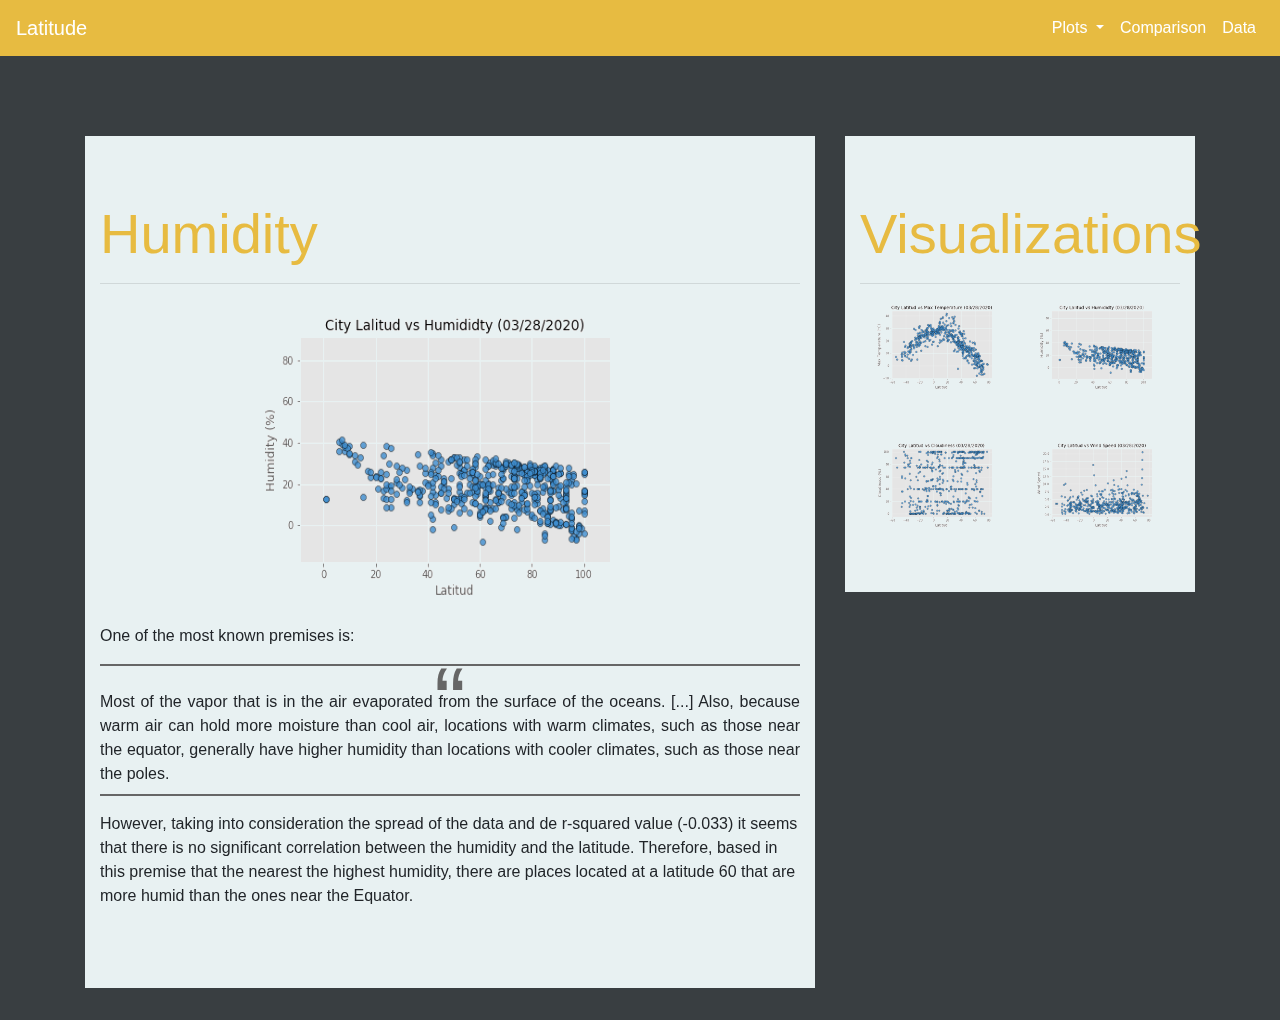
<file: humidity.html>
<!DOCTYPE html>
<html>
    <head>
        <meta charset="UTF-8">
        <title>Lattitude Dashboard</title>
        <link rel="stylesheet" type="text/css" href="style.css">           
        <link rel="stylesheet" href="https://stackpath.bootstrapcdn.com/bootstrap/4.3.1/css/bootstrap.min.css" integrity="sha384-ggOyR0iXCbMQv3Xipma34MD+dH/1fQ784/j6cY/iJTQUOhcWr7x9JvoRxT2MZw1T" crossorigin="anonymous">
        <script src="https://code.jquery.com/jquery-3.3.1.slim.min.js" integrity="sha384-q8i/X+965DzO0rT7abK41JStQIAqVgRVzpbzo5smXKp4YfRvH+8abtTE1Pi6jizo" crossorigin="anonymous"></script>
        <script src="https://cdnjs.cloudflare.com/ajax/libs/popper.js/1.14.7/umd/popper.min.js" integrity="sha384-UO2eT0CpHqdSJQ6hJty5KVphtPhzWj9WO1clHTMGa3JDZwrnQq4sF86dIHNDz0W1" crossorigin="anonymous"></script>
        <script src="https://stackpath.bootstrapcdn.com/bootstrap/4.3.1/js/bootstrap.min.js" integrity="sha384-JjSmVgyd0p3pXB1rRibZUAYoIIy6OrQ6VrjIEaFf/nJGzIxFDsf4x0xIM+B07jRM" crossorigin="anonymous"></script>

    </head>
    <body>
        <!-- 
            Custom nvbar color 
        -->
        <nav class="navbar navbar-expand navbar-dark flex-md-row bd-navbar navbar-custom">
            <a class="navbar-brand" href="index.html">Latitude</a>
            <button class="navbar-toggler" type="button" data-toggle="collapse" data-target="#navbarCustom">
                <i class="fa fa-bars fa-lg py-1 text-white"></i>
            </button>
            <div class="navbar-collapse collapse" id="navbarCustom">
                <ul class="navbar-nav ml-auto">                    
                    <li class="nav-item dropdown active">
                        <a class="nav-link dropdown-toggle" href="#" id="navbarDropdownMenuLink" role="button" data-toggle="dropdown" aria-haspopup="true" aria-expanded="false">
                          Plots
                        </a>
                        <div class="dropdown-menu" aria-labelledby="navbarDropdownMenuLink">                     
                          <a class="dropdown-item" href="temperatures.html">Temperatures</a>
                          <a class="dropdown-item" href="humidity.html">Humidity</a>
                          <a class="dropdown-item" href="cloudiness.html">Cloudiness</a>
                          <a class="dropdown-item" href="windspeed.html">Wind Speed</a>
                        </div>
                      </li>
                    <li class="nav-item active">
                      <a class="nav-link" href="comparison.html">Comparison</a>
                    </li>
                    <li class="nav-item active">
                      <a class="nav-link" href="data.html">Data</a>
                    </li>
                    
                </ul>
                
            </div>
        </nav>

        <div class="container">
            <div class="row">
                <div class = "col-lg-8 col-s-6">
                    <div class="jumbotron jumbotron-fluid">
                        <div class="container">
                          <h1 class="display-4">Humidity</h1>
                          <hr>
                          <div class="pull-centre">
                            <img src="./Resources/fig2.png" alt="Humidity" width="400 " height="300" ALIGN  ="centre"
                            class="rounded mx-auto d-block" >        
                             <br>                                                          
                              <p>
                                One of the most known premises is:

                                <blockquote>Most of the vapor that is in the air evaporated from the surface of the oceans. [...] 
                                   Also, because warm air can hold more moisture than cool air, locations with warm climates,
                                   such as those near the equator, generally have higher humidity than locations with cooler climates, 
                                   such as those near the poles.
                                </blockquote>
                                However, taking into consideration the spread of the data and de r-squared value (-0.033) it seems that there is 
                                no significant correlation between the humidity and the latitude. Therefore, based in this premise that 
                                the nearest the highest humidity, there are places located at a latitude 60 that are more humid than the ones near 
                                the Equator.
                              </p>                            
                          </div>
                          
                        </div>
                      </div>
                </div>
                <div class = "col-lg-4 col-s-6">
                  <div class="jumbotron jumbotron-fluid">
                      <div class="container">
                        <h1 class="display-4">Visualizations</h1>
                        <hr>                        
                        <div class="container">
                          <div class="row">
                            <div class="col">
                              <a href="temperatures.html">
                                <img src="./Resources/fig1.png"  alt="Temperatures" width="130" height="90">
                              </a>                              
                              <br><br><br>
                            </div>
                            <div class="col">
                              <a href="humidity.html">
                                <img src="./Resources/fig2.png"  alt="Humidity" width="130" height="90">
                              </a>                              
                              <br>
                            </div>
                            <div class="w-100"></div>
                            <div class="col">
                              <a href="cloudiness.html">
                                <img src="./Resources/fig3.png"  alt="Cloudiness" width="130" height="90">
                              </a>                              
                              <br>
                            </div>
                            <div class="col">
                              <a href="windspeed.html">
                                <img src="./Resources/fig4.png"  alt="Wind speed" width="130" height="90">
                              </a>                              
                              <br> 
                            </div>
                          </div>
                        </div>               
                                                                             
                         </div>
                      </div>
                   </div>
              </div>
          </div>
      </div>
            </div>
        </div>

    </body>
</html>
</file>
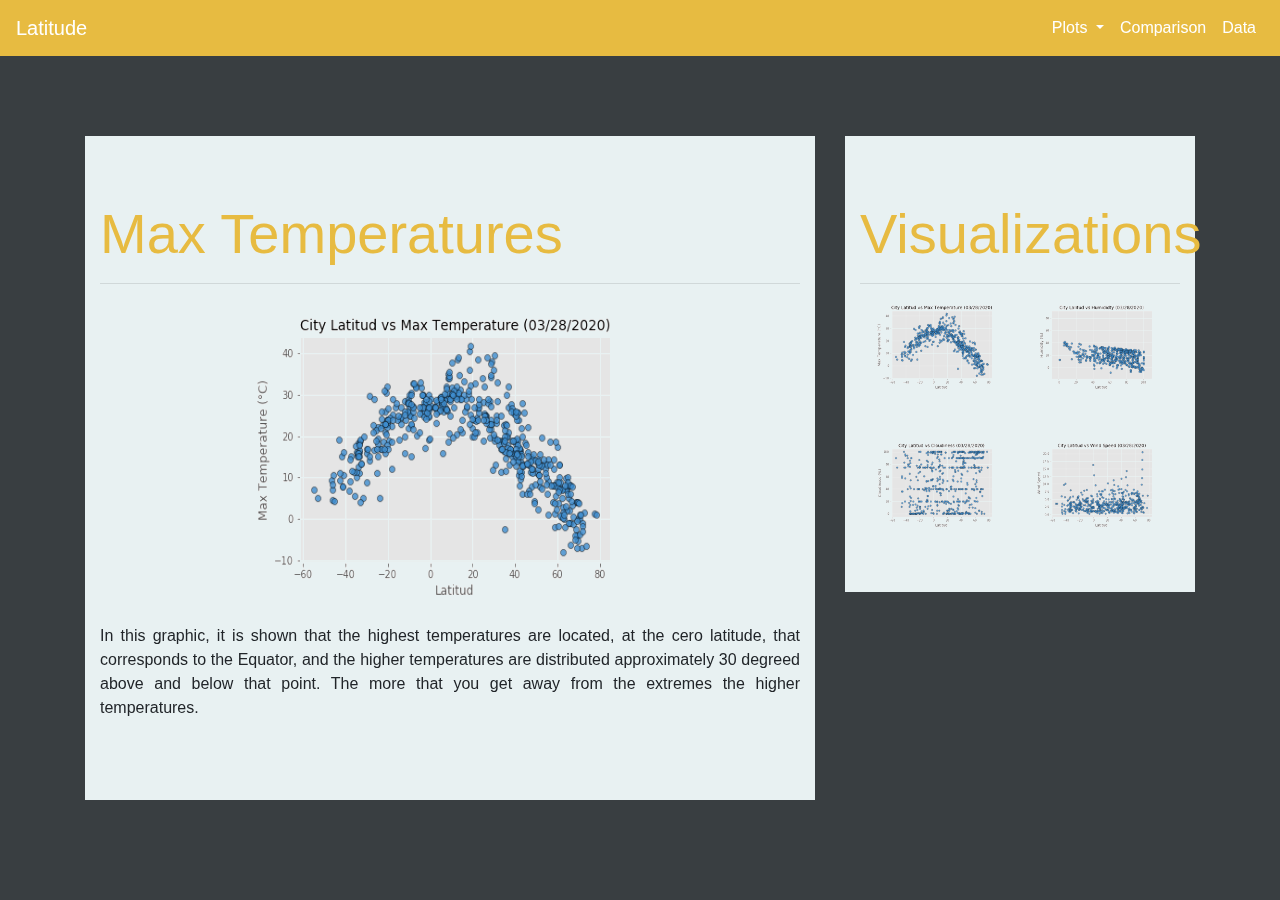
<file: temperatures.html>
<!DOCTYPE html>
<html>
    <head>
        <meta charset="UTF-8">
        <title>Lattitude Dashboard</title>
        <link rel="stylesheet" type="text/css" href="style.css">           
        <link rel="stylesheet" href="https://stackpath.bootstrapcdn.com/bootstrap/4.3.1/css/bootstrap.min.css" integrity="sha384-ggOyR0iXCbMQv3Xipma34MD+dH/1fQ784/j6cY/iJTQUOhcWr7x9JvoRxT2MZw1T" crossorigin="anonymous">
        <script src="https://code.jquery.com/jquery-3.3.1.slim.min.js" integrity="sha384-q8i/X+965DzO0rT7abK41JStQIAqVgRVzpbzo5smXKp4YfRvH+8abtTE1Pi6jizo" crossorigin="anonymous"></script>
        <script src="https://cdnjs.cloudflare.com/ajax/libs/popper.js/1.14.7/umd/popper.min.js" integrity="sha384-UO2eT0CpHqdSJQ6hJty5KVphtPhzWj9WO1clHTMGa3JDZwrnQq4sF86dIHNDz0W1" crossorigin="anonymous"></script>
        <script src="https://stackpath.bootstrapcdn.com/bootstrap/4.3.1/js/bootstrap.min.js" integrity="sha384-JjSmVgyd0p3pXB1rRibZUAYoIIy6OrQ6VrjIEaFf/nJGzIxFDsf4x0xIM+B07jRM" crossorigin="anonymous"></script>

    </head>
    <body>
        <!-- 
            Custom nvbar color 
        -->
        <nav class="navbar navbar-expand navbar-dark flex-md-row bd-navbar navbar-custom">
            <a class="navbar-brand" href="index.html">Latitude</a>
            <button class="navbar-toggler" type="button" data-toggle="collapse" data-target="#navbarCustom">
                <i class="fa fa-bars fa-lg py-1 text-white"></i>
            </button>
            <div class="navbar-collapse collapse" id="navbarCustom">
                <ul class="navbar-nav ml-auto">                    
                    <li class="nav-item dropdown active">
                        <a class="nav-link dropdown-toggle" href="#" id="navbarDropdownMenuLink" role="button" data-toggle="dropdown" aria-haspopup="true" aria-expanded="false">
                          Plots
                        </a>
                        <div class="dropdown-menu" aria-labelledby="navbarDropdownMenuLink">                     
                          <a class="dropdown-item" href="temperatures.html">Temperatures</a>
                          <a class="dropdown-item" href="humidity.html">Humidity</a>
                          <a class="dropdown-item" href="cloudiness.html">Cloudiness</a>
                          <a class="dropdown-item" href="windspeed.html">Wind Speed</a>
                        </div>
                      </li>
                    <li class="nav-item active">
                      <a class="nav-link" href="comparison.html">Comparison</a>
                    </li>
                    <li class="nav-item active">
                      <a class="nav-link" href="data.html">Data</a>
                    </li>
                    
                </ul>
                
            </div>
        </nav>

        <div class="container">
          <div class="row">
              <div class = "col-lg-8 col-s-6">
                  <div class="jumbotron jumbotron-fluid">
                      <div class="container">
                        <h1 class="display-4">Max Temperatures</h1>
                        <hr>
                        <div class="pull-centre">
                          <img src="./Resources/fig1.png" alt="Temperatures" width="400 " height="300" ALIGN  ="centre"
                          class="rounded mx-auto d-block" >        
                           <br>                                                          
                            <p>
                                In this graphic, it is shown that the highest temperatures are located, at the cero latitude, 
                                that corresponds to the Equator, and the higher temperatures are distributed approximately 30
                                 degreed above and below that point. The more that you get away from the extremes the higher temperatures.
                            </p>                            
                        </div>
                        
                      </div>
                    </div>
              </div>
              <div class = "col-lg-4 col-s-6">
                <div class="jumbotron jumbotron-fluid">
                    <div class="container">
                      <h1 class="display-4">Visualizations</h1>
                      <hr>                        
                      <div class="container">
                        <div class="row">
                          <div class="col">
                            <a href="temperatures.html">
                              <img src="./Resources/fig1.png"  alt="Temperatures" width="130" height="90">
                            </a>                              
                            <br><br><br>
                          </div>
                          <div class="col">
                            <a href="humidity.html">
                              <img src="./Resources/fig2.png"  alt="Humidity" width="130" height="90">
                            </a>                              
                            <br>
                          </div>
                          <div class="w-100"></div>
                          <div class="col">
                            <a href="cloudiness.html">
                              <img src="./Resources/fig3.png"  alt="Cloudiness" width="130" height="90">
                            </a>                              
                            <br>
                          </div>
                          <div class="col">
                            <a href="windspeed.html">
                              <img src="./Resources/fig4.png"  alt="Wind speed" width="130" height="90">
                            </a>                              
                            <br> 
                          </div>
                        </div>
                      </div>               
                                                                           
                       </div>
                    </div>
                 </div>
            </div>
        </div>
    </div>

    </body>
</html>
</file>
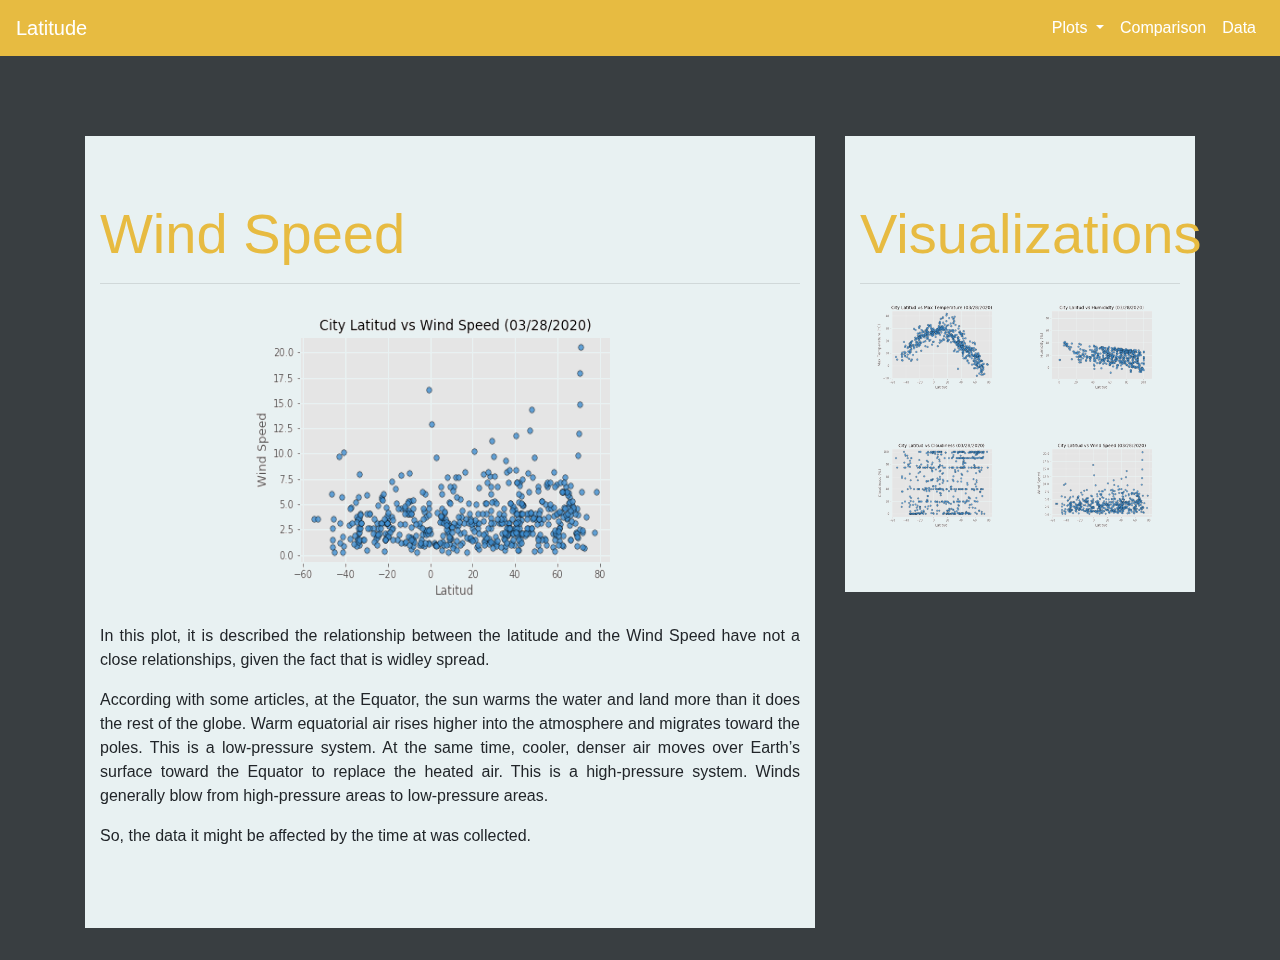
<file: windspeed.html>
<!DOCTYPE html>
<html>
    <head>
        <meta charset="UTF-8">
        <title>Lattitude Dashboard</title>
        <link rel="stylesheet" type="text/css" href="style.css">           
        <link rel="stylesheet" href="https://stackpath.bootstrapcdn.com/bootstrap/4.3.1/css/bootstrap.min.css" integrity="sha384-ggOyR0iXCbMQv3Xipma34MD+dH/1fQ784/j6cY/iJTQUOhcWr7x9JvoRxT2MZw1T" crossorigin="anonymous">
        <script src="https://code.jquery.com/jquery-3.3.1.slim.min.js" integrity="sha384-q8i/X+965DzO0rT7abK41JStQIAqVgRVzpbzo5smXKp4YfRvH+8abtTE1Pi6jizo" crossorigin="anonymous"></script>
        <script src="https://cdnjs.cloudflare.com/ajax/libs/popper.js/1.14.7/umd/popper.min.js" integrity="sha384-UO2eT0CpHqdSJQ6hJty5KVphtPhzWj9WO1clHTMGa3JDZwrnQq4sF86dIHNDz0W1" crossorigin="anonymous"></script>
        <script src="https://stackpath.bootstrapcdn.com/bootstrap/4.3.1/js/bootstrap.min.js" integrity="sha384-JjSmVgyd0p3pXB1rRibZUAYoIIy6OrQ6VrjIEaFf/nJGzIxFDsf4x0xIM+B07jRM" crossorigin="anonymous"></script>

    </head>
    <body>
        <!-- 
            Custom nvbar color 
        -->
        <nav class="navbar navbar-expand navbar-dark flex-md-row bd-navbar navbar-custom">
            <a class="navbar-brand" href="index.html">Latitude</a>
            <button class="navbar-toggler" type="button" data-toggle="collapse" data-target="#navbarCustom">
                <i class="fa fa-bars fa-lg py-1 text-white"></i>
            </button>
            <div class="navbar-collapse collapse" id="navbarCustom">
                <ul class="navbar-nav ml-auto">                    
                    <li class="nav-item dropdown active">
                        <a class="nav-link dropdown-toggle" href="#" id="navbarDropdownMenuLink" role="button" data-toggle="dropdown" aria-haspopup="true" aria-expanded="false">
                          Plots
                        </a>
                        <div class="dropdown-menu" aria-labelledby="navbarDropdownMenuLink">                     
                          <a class="dropdown-item" href="temperatures.html">Temperatures</a>
                          <a class="dropdown-item" href="humidity.html">Humidity</a>
                          <a class="dropdown-item" href="cloudiness.html">Cloudiness</a>
                          <a class="dropdown-item" href="windspeed.html">Wind Speed</a>
                        </div>
                      </li>
                    <li class="nav-item active">
                      <a class="nav-link" href="comparison.html">Comparison</a>
                    </li>
                    <li class="nav-item active">
                      <a class="nav-link" href="data.html">Data</a>
                    </li>
                    
                </ul>
                
            </div>
        </nav>

        <div class="container">
          <div class="row">
              <div class = "col-lg-8 col-s-6">
                  <div class="jumbotron jumbotron-fluid">
                      <div class="container">
                        <h1 class="display-4">Wind Speed</h1>
                        <hr>
                        <div class="pull-centre">
                          <img src="./Resources/fig4.png" alt="Wind Speed" width="400 " height="300" ALIGN  ="centre"
                          class="rounded mx-auto d-block" >        
                          <br>                          
                            <p>
                              In this plot, it is described the relationship between the latitude and the Wind Speed have not a 
                              close relationships, given the fact that is widley spread.</p>

                            <p>
                              According with some articles, at the Equator, the sun warms the water and land more
                              than it does the rest of the globe. Warm equatorial air rises higher into the atmosphere 
                              and migrates toward the poles. This is a low-pressure system. At the same time, cooler,
                              denser air moves over Earth’s surface toward the Equator to replace the heated air. 
                              This is a high-pressure system. Winds generally blow from high-pressure areas to low-pressure areas.
                            </p>
                              
                            <p>  So, the data it might be affected by the time at was collected.
                            </p>                            
                        </div>
                        
                      </div>
                    </div>
              </div>
              <div class = "col-lg-4 col-s-6">
                <div class="jumbotron jumbotron-fluid">
                    <div class="container">
                      <h1 class="display-4">Visualizations</h1>
                      <hr>                        
                      <div class="container">
                        <div class="row">
                          <div class="col">
                            <a href="temperatures.html">
                              <img src="./Resources/fig1.png"  alt="Temperatures" width="130" height="90">
                            </a>                              
                            <br><br><br>
                          </div>
                          <div class="col">
                            <a href="humidity.html">
                              <img src="./Resources/fig2.png"  alt="Humidity" width="130" height="90">
                            </a>                              
                            <br>
                          </div>
                          <div class="w-100"></div>
                          <div class="col">
                            <a href="cloudiness.html">
                              <img src="./Resources/fig3.png"  alt="Cloudiness" width="130" height="90">
                            </a>                              
                            <br>
                          </div>
                          <div class="col">
                            <a href="windspeed.html">
                              <img src="./Resources/fig4.png"  alt="Wind speed" width="130" height="90">
                            </a>                              
                            <br> 
                          </div>
                        </div>
                      </div>               
                                                                           
                       </div>
                    </div>
                 </div>
            </div>
        </div>
    </div>
          </div>
      </div>

    </body>
</html>
</file>
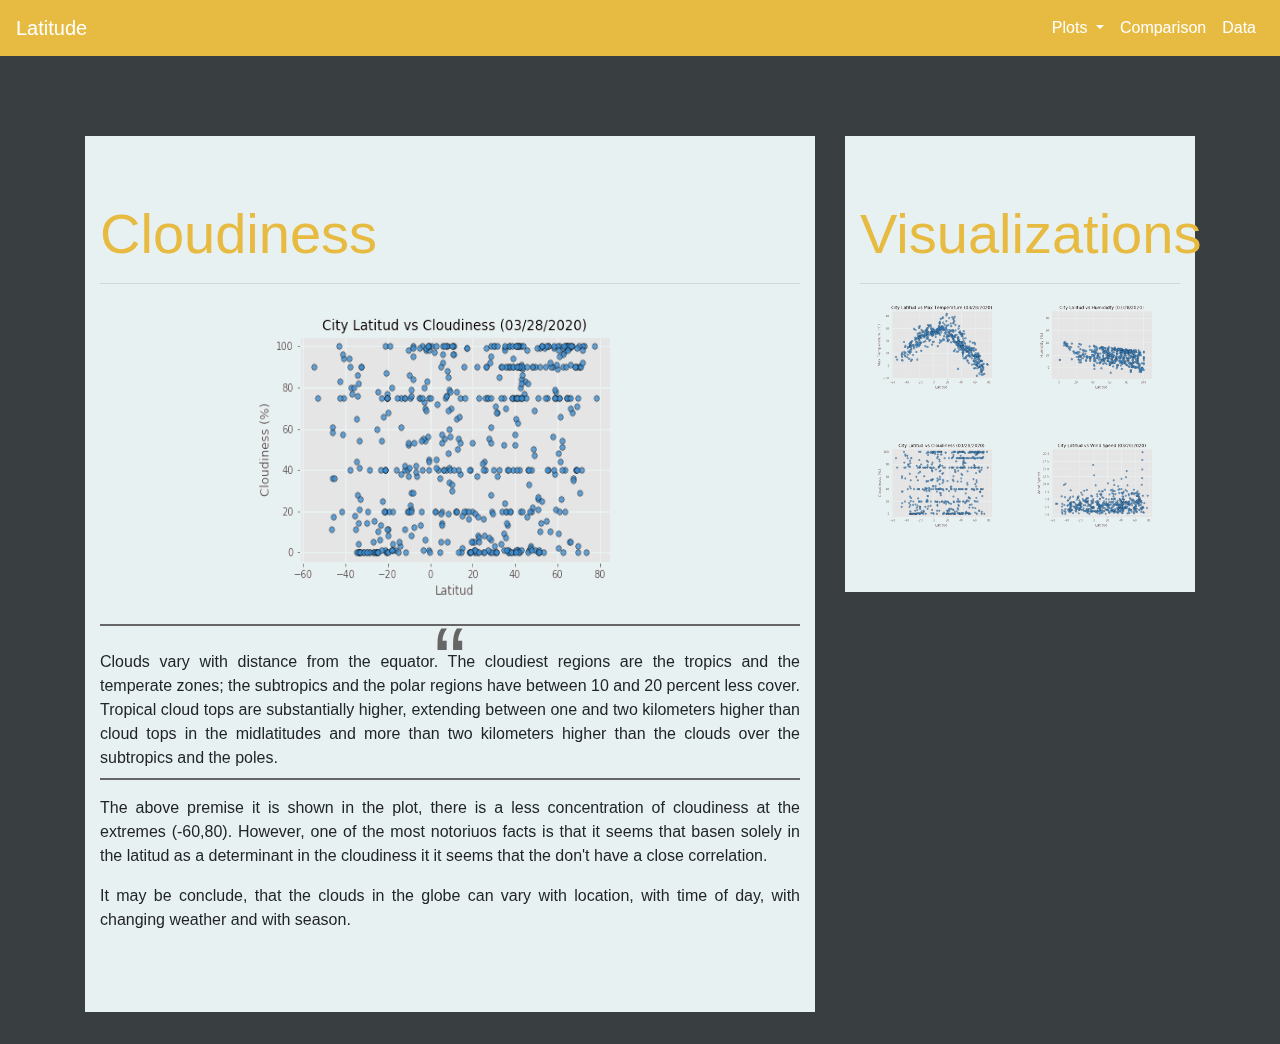
<file: WebVisualizations/cloudiness.html>
<!DOCTYPE html>
<html>
    <head>
        <meta charset="UTF-8">
        <title>Lattitude Dashboard</title>
        <link rel="stylesheet" type="text/css" href="style.css">           
        <link rel="stylesheet" href="https://stackpath.bootstrapcdn.com/bootstrap/4.3.1/css/bootstrap.min.css" integrity="sha384-ggOyR0iXCbMQv3Xipma34MD+dH/1fQ784/j6cY/iJTQUOhcWr7x9JvoRxT2MZw1T" crossorigin="anonymous">
        <script src="https://code.jquery.com/jquery-3.3.1.slim.min.js" integrity="sha384-q8i/X+965DzO0rT7abK41JStQIAqVgRVzpbzo5smXKp4YfRvH+8abtTE1Pi6jizo" crossorigin="anonymous"></script>
        <script src="https://cdnjs.cloudflare.com/ajax/libs/popper.js/1.14.7/umd/popper.min.js" integrity="sha384-UO2eT0CpHqdSJQ6hJty5KVphtPhzWj9WO1clHTMGa3JDZwrnQq4sF86dIHNDz0W1" crossorigin="anonymous"></script>
        <script src="https://stackpath.bootstrapcdn.com/bootstrap/4.3.1/js/bootstrap.min.js" integrity="sha384-JjSmVgyd0p3pXB1rRibZUAYoIIy6OrQ6VrjIEaFf/nJGzIxFDsf4x0xIM+B07jRM" crossorigin="anonymous"></script>

    </head>
    <body>
        <!-- 
            Custom nvbar color 
        -->
        <nav class="navbar navbar-expand navbar-dark flex-md-row bd-navbar navbar-custom">
            <a class="navbar-brand" href="home.html">Latitude</a>
            <button class="navbar-toggler" type="button" data-toggle="collapse" data-target="#navbarCustom">
                <i class="fa fa-bars fa-lg py-1 text-white"></i>
            </button>
            <div class="navbar-collapse collapse" id="navbarCustom">
                <ul class="navbar-nav ml-auto">                    
                    <li class="nav-item dropdown active">
                        <a class="nav-link dropdown-toggle" href="#" id="navbarDropdownMenuLink" role="button" data-toggle="dropdown" aria-haspopup="true" aria-expanded="false">
                          Plots
                        </a>
                        <div class="dropdown-menu" aria-labelledby="navbarDropdownMenuLink">                     
                          <a class="dropdown-item" href="temperatures.html">Temperatures</a>
                          <a class="dropdown-item" href="humidity.html">Humidity</a>
                          <a class="dropdown-item" href="cloudiness.html">Cloudiness</a>
                          <a class="dropdown-item" href="windspeed.html">Wind Speed</a>
                        </div>
                      </li>
                    <li class="nav-item active">
                      <a class="nav-link" href="comparison.html">Comparison</a>
                    </li>
                    <li class="nav-item active">
                      <a class="nav-link" href="data.html">Data</a>
                    </li>
                    
                </ul>
                
            </div>
        </nav>

        <div class="container">
          <div class="row">
              <div class = "col-lg-8 col-s-6">
                  <div class="jumbotron jumbotron-fluid">
                      <div class="container">
                        <h1 class="display-4">Cloudiness</h1>
                        <hr>
                        <div class="pull-centre">
                          <img src="./Resources/fig3.png" alt="Cloudiness" width="400 " height="300" ALIGN  ="centre"
                          class="rounded mx-auto d-block" >        
                          <br>                    
                            
                              <blockquote cite ="NASA">Clouds vary with distance from the equator. The cloudiest regions are the tropics and the temperate 
                              zones; the subtropics and the polar regions have between 10 and 20 percent less cover. Tropical cloud 
                              tops are substantially higher, extending between one and two kilometers higher than cloud tops in the
                               midlatitudes and more than two kilometers higher than the clouds over the subtropics and the poles.</blockquote>
                               <p>The above premise it is shown in the plot, there is a less concentration of cloudiness at the extremes (-60,80).                              
                              However, one of the most notoriuos facts is that it seems that basen solely in the latitud as a determinant 
                              in the cloudiness it it seems that the don't have a close correlation. </p>                        
                              <p>It may be conclude, that the clouds in the globe can vary with location, with time of day, with changing
                               weather and with season.
                            </p>                            
                        </div>
                        
                      </div>
                    </div>
              </div>
              <div class = "col-lg-4 col-s-6">
                <div class="jumbotron jumbotron-fluid">
                    <div class="container">
                      <h1 class="display-4">Visualizations</h1>
                      <hr>                        
                      <div class="container">
                        <div class="row">
                          <div class="col">
                            <a href="temperatures.html">
                              <img src="./Resources/fig1.png"  alt="Temperatures" width="130" height="90">
                            </a>                              
                            <br><br><br>
                          </div>
                          <div class="col">
                            <a href="humidity.html">
                              <img src="./Resources/fig2.png"  alt="Humidity" width="130" height="90">
                            </a>                              
                            <br>
                          </div>
                          <div class="w-100"></div>
                          <div class="col">
                            <a href="cloudiness.html">
                              <img src="./Resources/fig3.png"  alt="Cloudiness" width="130" height="90">
                            </a>                              
                            <br>
                          </div>
                          <div class="col">
                            <a href="windspeed.html">
                              <img src="./Resources/fig4.png"  alt="Wind speed" width="130" height="90">
                            </a>                              
                            <br> 
                          </div>
                        </div>
                      </div>               
                                                                           
                       </div>
                    </div>
                 </div>
            </div>
        </div>
    </div>
          </div>
      </div>
    </body>
</html>
</file>
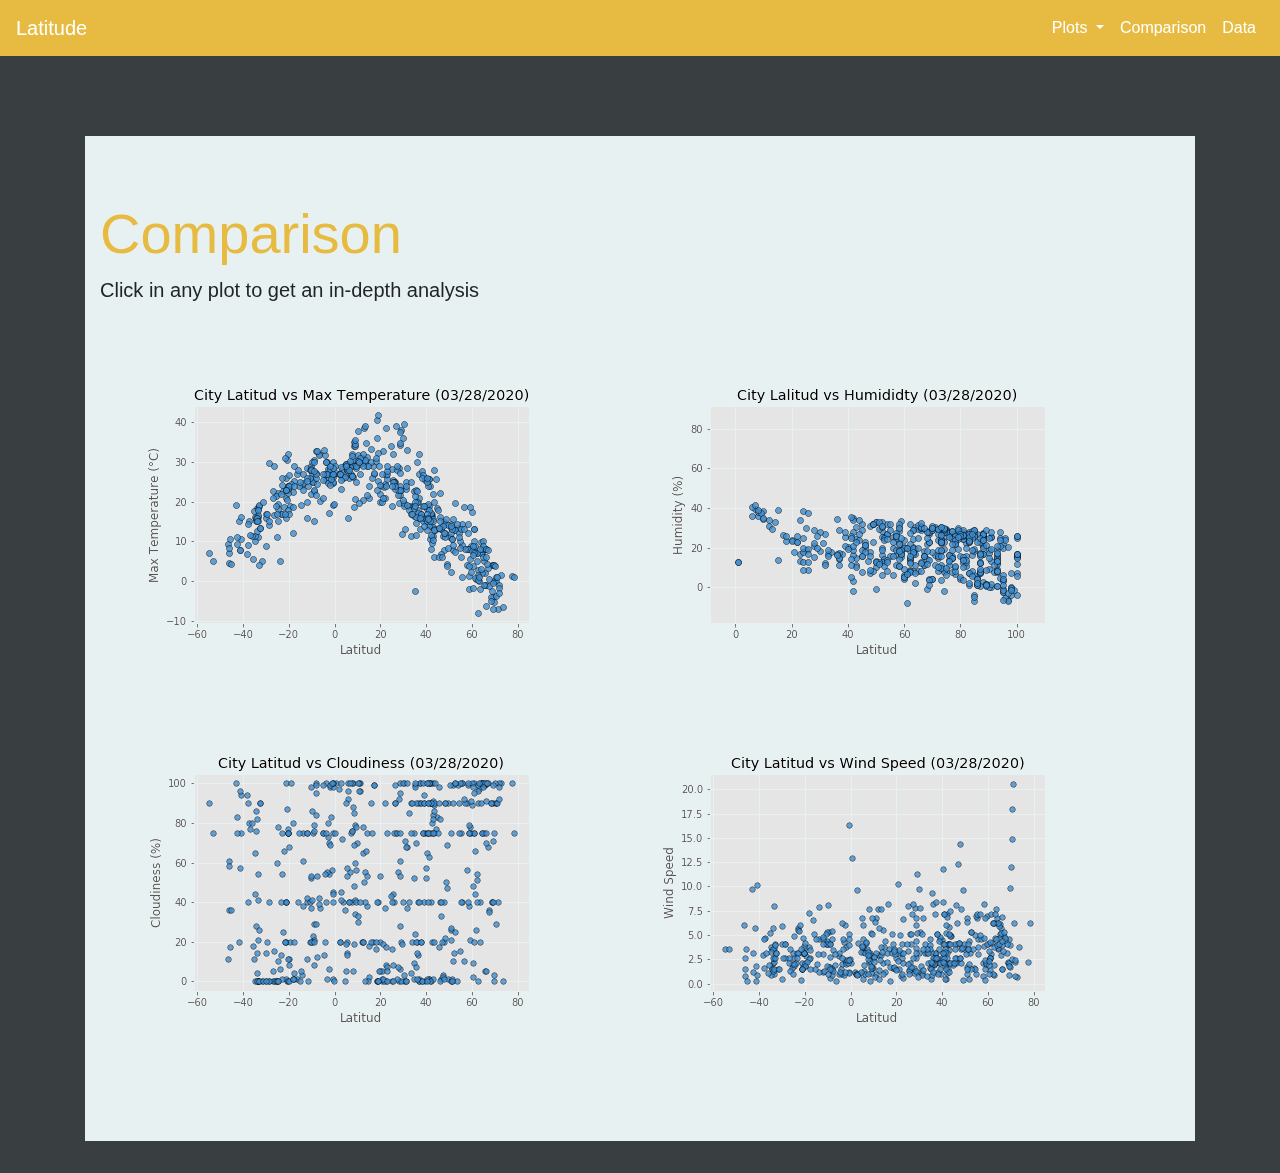
<file: WebVisualizations/comparison.html>
<!DOCTYPE html>
<html>
    <head>
        <meta charset="UTF-8">
        <title>Lattitude Dashboard</title>
        <link rel="stylesheet" type="text/css" href="style.css">           
        <link rel="stylesheet" href="https://stackpath.bootstrapcdn.com/bootstrap/4.3.1/css/bootstrap.min.css" integrity="sha384-ggOyR0iXCbMQv3Xipma34MD+dH/1fQ784/j6cY/iJTQUOhcWr7x9JvoRxT2MZw1T" crossorigin="anonymous">
        <script src="https://code.jquery.com/jquery-3.3.1.slim.min.js" integrity="sha384-q8i/X+965DzO0rT7abK41JStQIAqVgRVzpbzo5smXKp4YfRvH+8abtTE1Pi6jizo" crossorigin="anonymous"></script>
        <script src="https://cdnjs.cloudflare.com/ajax/libs/popper.js/1.14.7/umd/popper.min.js" integrity="sha384-UO2eT0CpHqdSJQ6hJty5KVphtPhzWj9WO1clHTMGa3JDZwrnQq4sF86dIHNDz0W1" crossorigin="anonymous"></script>
        <script src="https://stackpath.bootstrapcdn.com/bootstrap/4.3.1/js/bootstrap.min.js" integrity="sha384-JjSmVgyd0p3pXB1rRibZUAYoIIy6OrQ6VrjIEaFf/nJGzIxFDsf4x0xIM+B07jRM" crossorigin="anonymous"></script>

    </head>
    <body>
        <!-- 
            Custom nvbar color 
        -->
        <nav class="navbar navbar-expand navbar-dark flex-md-row bd-navbar navbar-custom">
            <a class="navbar-brand" href="home.html">Latitude</a>
            <button class="navbar-toggler" type="button" data-toggle="collapse" data-target="#navbarCustom">
                <i class="fa fa-bars fa-lg py-1 text-white"></i>
            </button>
            <div class="navbar-collapse collapse" id="navbarCustom">
                <ul class="navbar-nav ml-auto">                    
                    <li class="nav-item dropdown active">
                        <a class="nav-link dropdown-toggle" href="#" id="navbarDropdownMenuLink" role="button" data-toggle="dropdown" aria-haspopup="true" aria-expanded="false">
                          Plots
                        </a>
                        <div class="dropdown-menu" aria-labelledby="navbarDropdownMenuLink">                     
                          <a class="dropdown-item" href="temperatures.html">Temperatures</a>
                          <a class="dropdown-item" href="humidity.html">Humidity</a>
                          <a class="dropdown-item" href="cloudiness.html">Cloudiness</a>
                          <a class="dropdown-item" href="windspeed.html">Wind Speed</a>
                        </div>
                      </li>
                    <li class="nav-item active">
                      <a class="nav-link" href="comparison.html">Comparison</a>
                    </li>
                    <li class="nav-item active">
                      <a class="nav-link" href="data.html">Data</a>
                    </li>
                    
                </ul>
                
            </div>
        </nav>

        <div class="container">
          <div class="jumbotron jumbotron-fluid">
            <div class="container">
              <h1 class="display-4">Comparison</h1>
              <p class="lead">Click in any plot to get  an in-depth analysis</p>
            </div>
            <div class="row">
              <div class="col-lg-12 col-s-6">
                <div class="gallery">
                  <a href="temperatures.html"><img src="./Resources/fig1.png" class="img-fluid" alt="Temperatures"></a>
                  <a href="humidity.html"><img src="./Resources/fig2.png" class="img-fluid" alt="Humidity"></a>
                  <a href="cloudiness.html"><img src="./Resources/fig3.png" class="img-fluid" alt="Cloudiness"></a>
                  <a href="windspeed.html"><img src="./Resources/fig4.png" class="img-fluid" alt="Wind Speed"></a>
                </div>
              </div>              
            </div>           
          </div>        
         
        </div>
    </body>
</html>
</file>
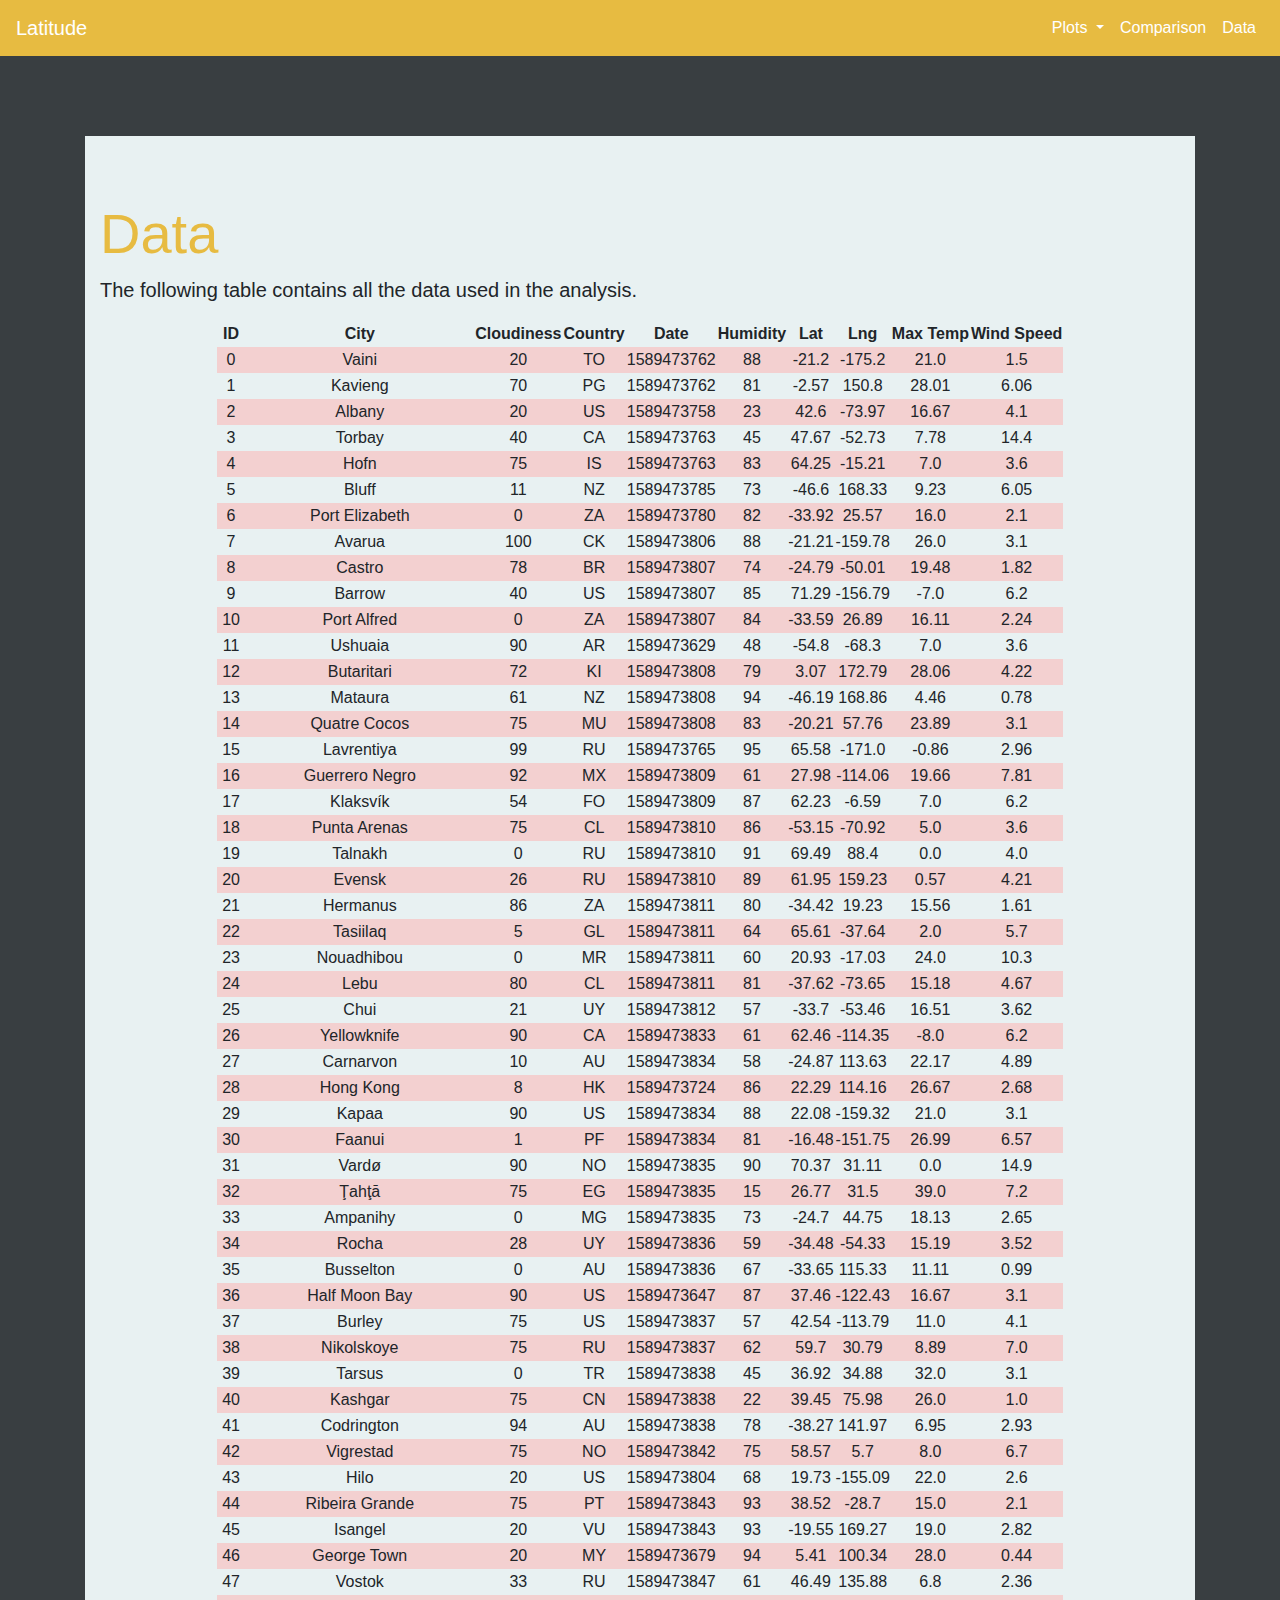
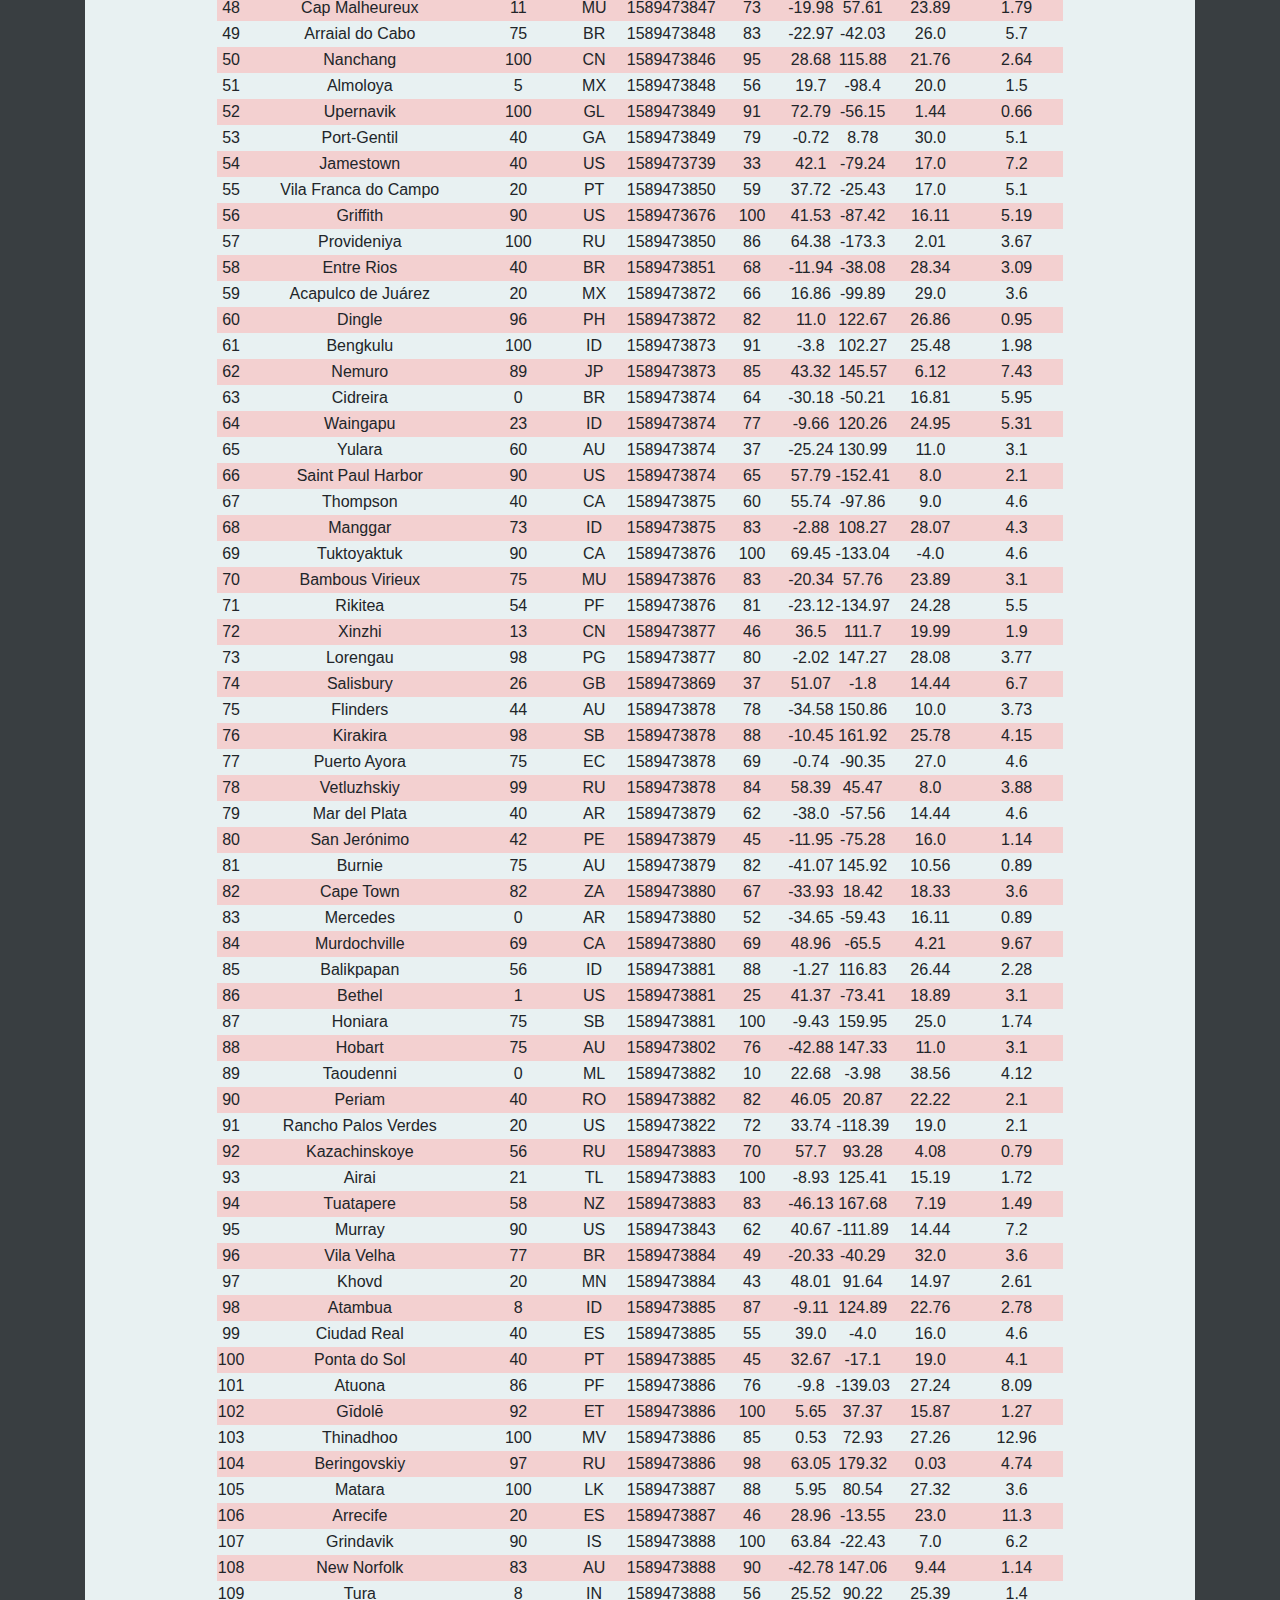
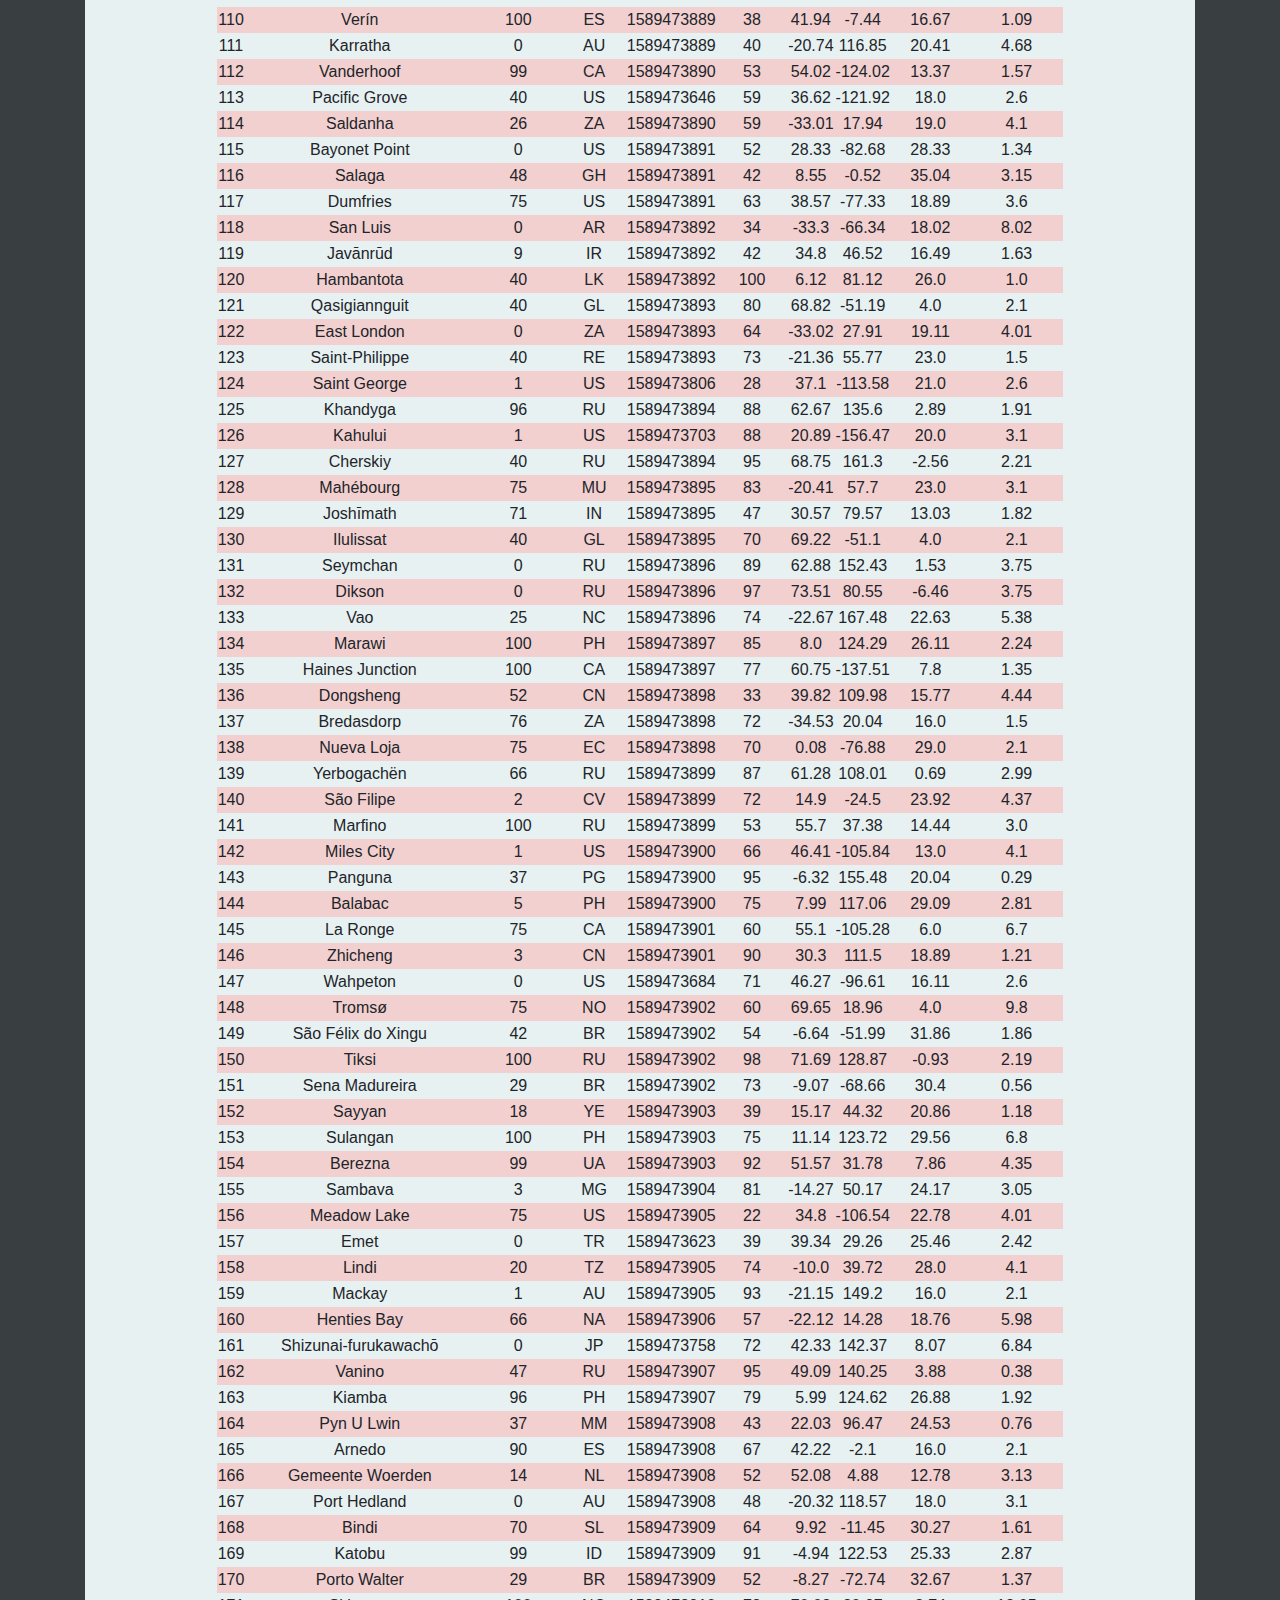
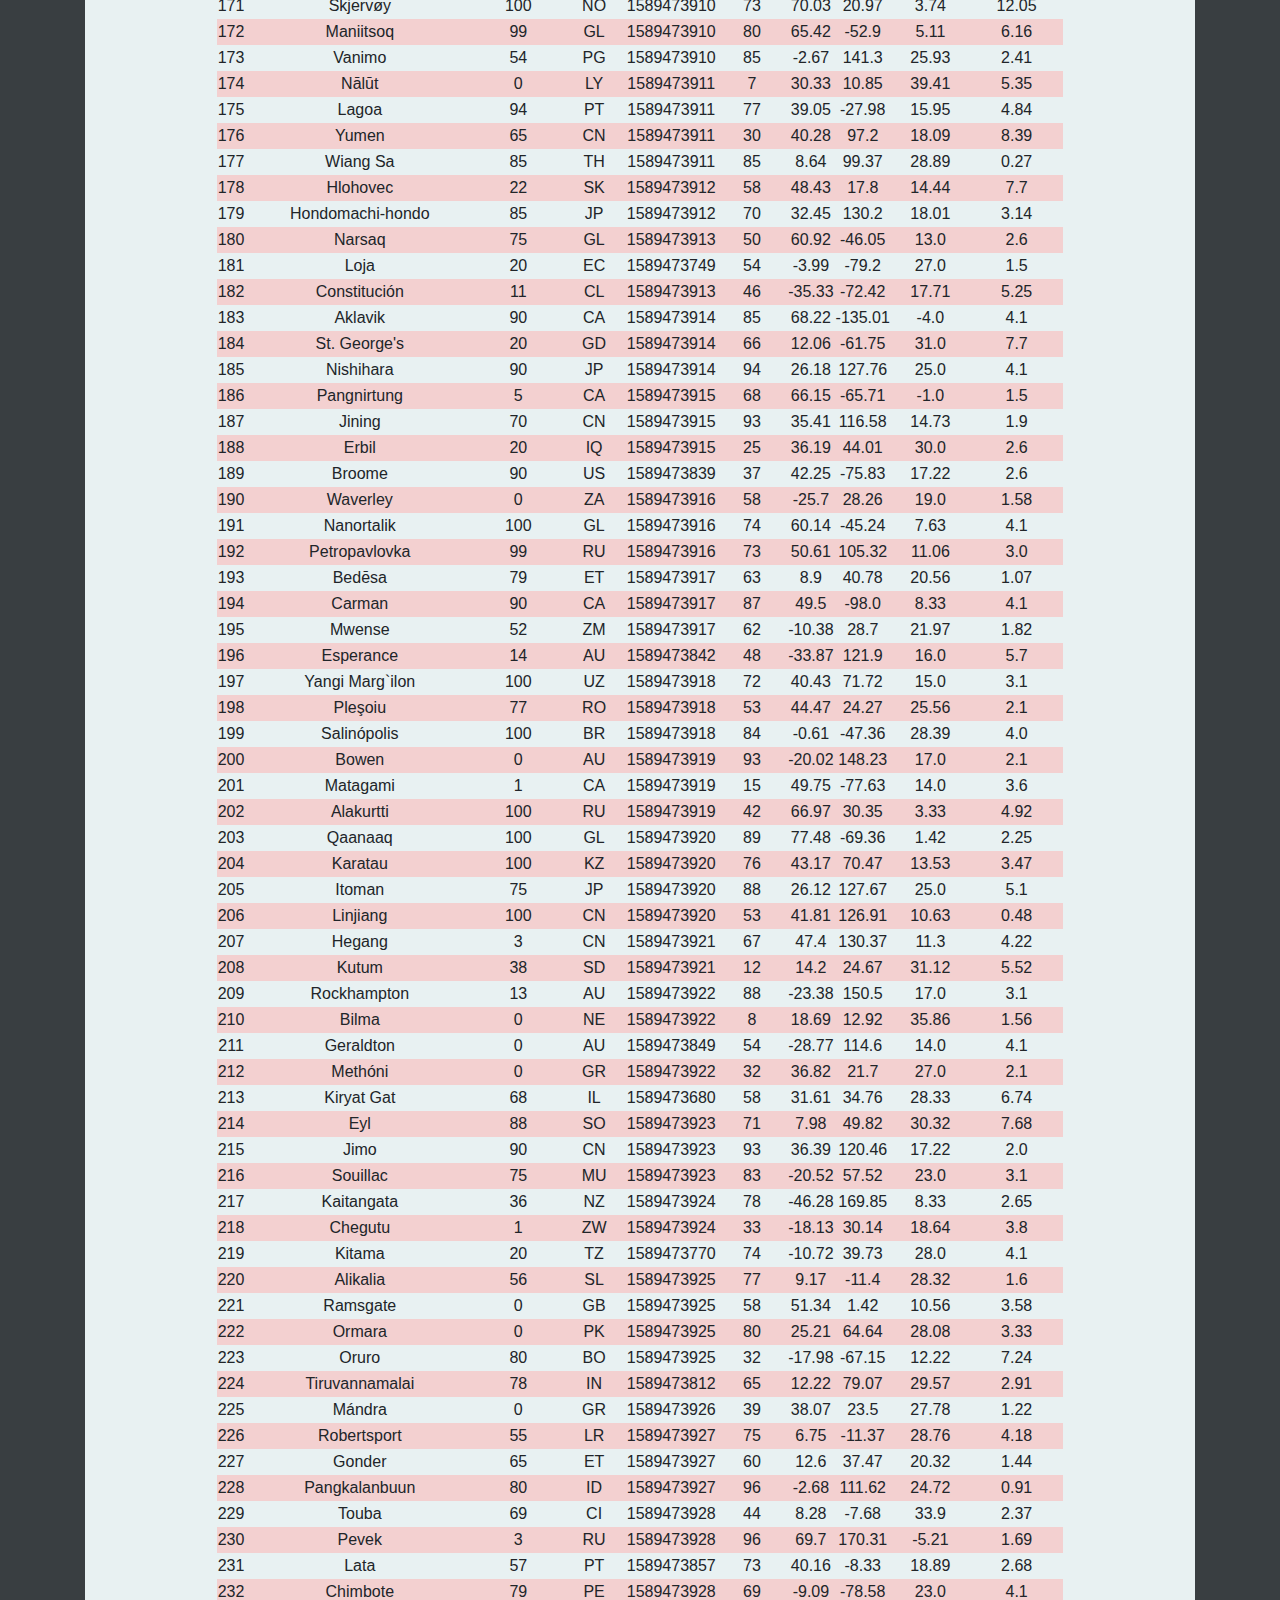
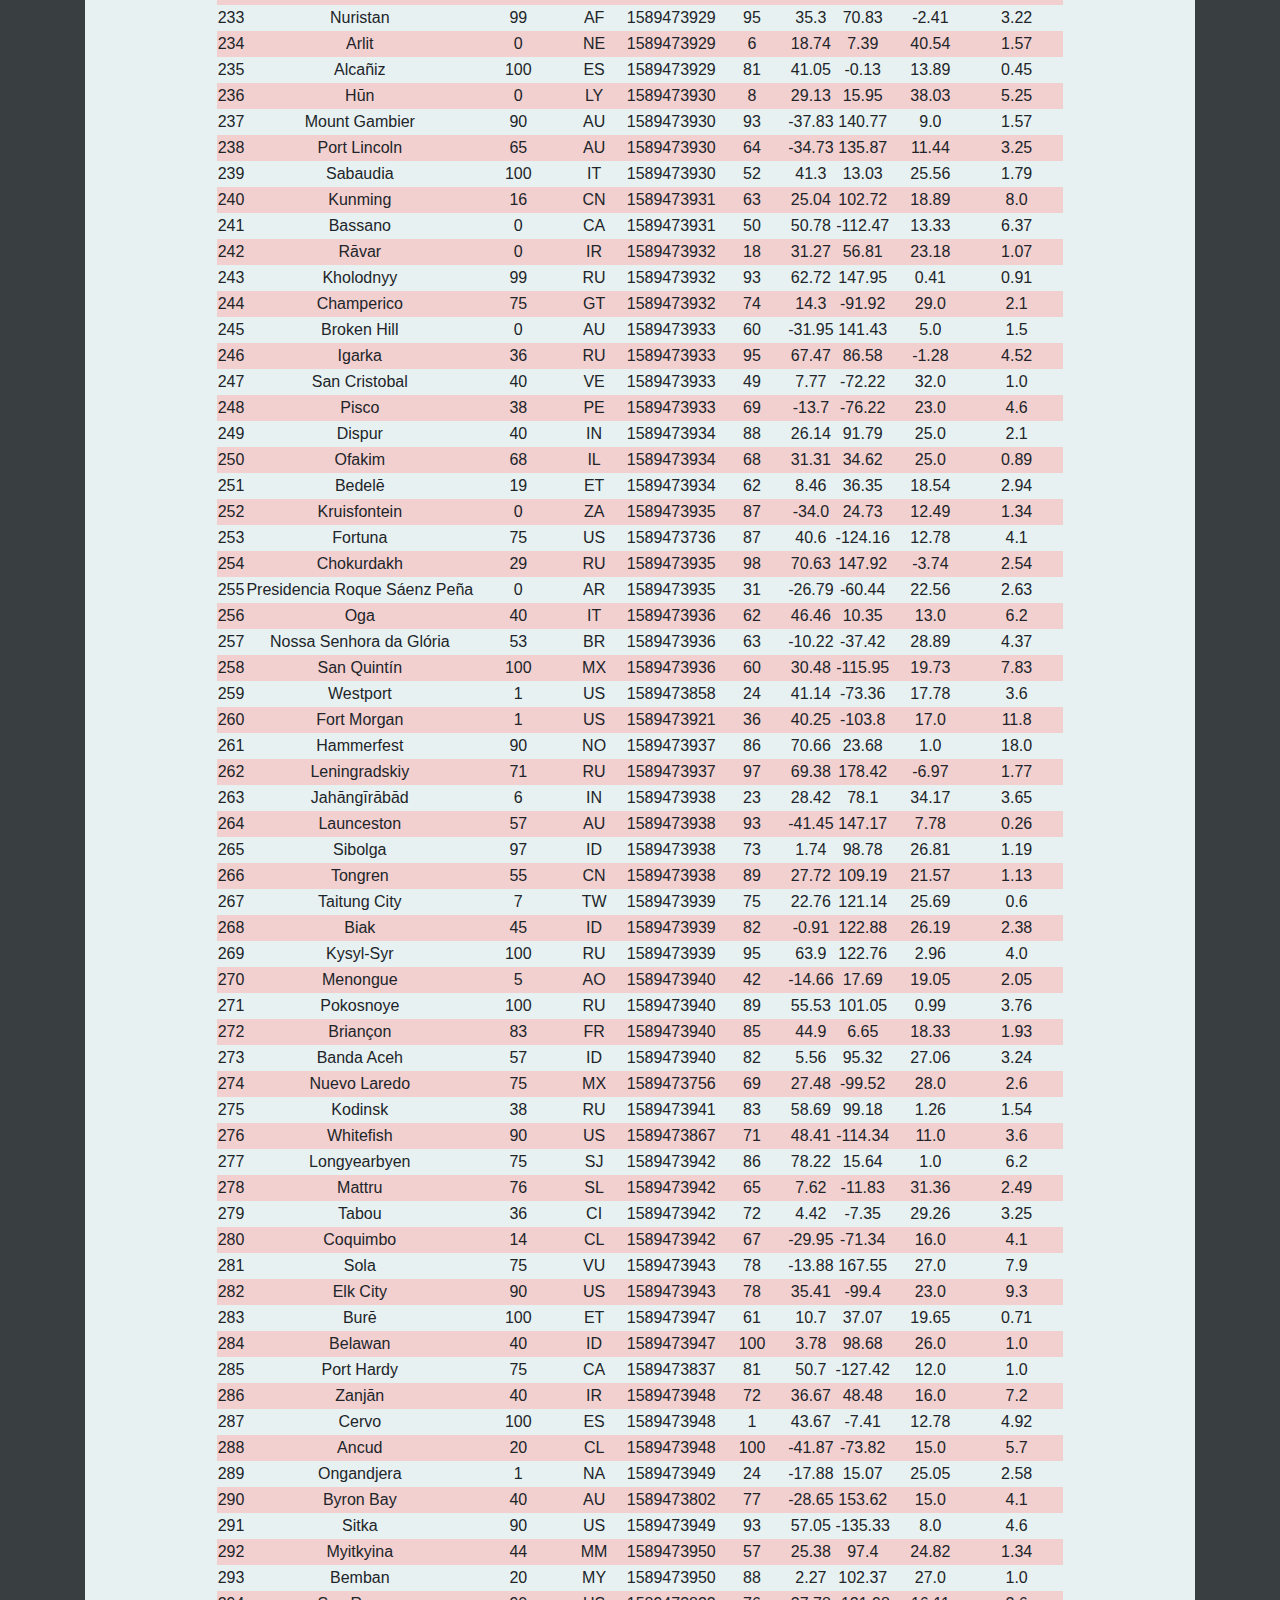
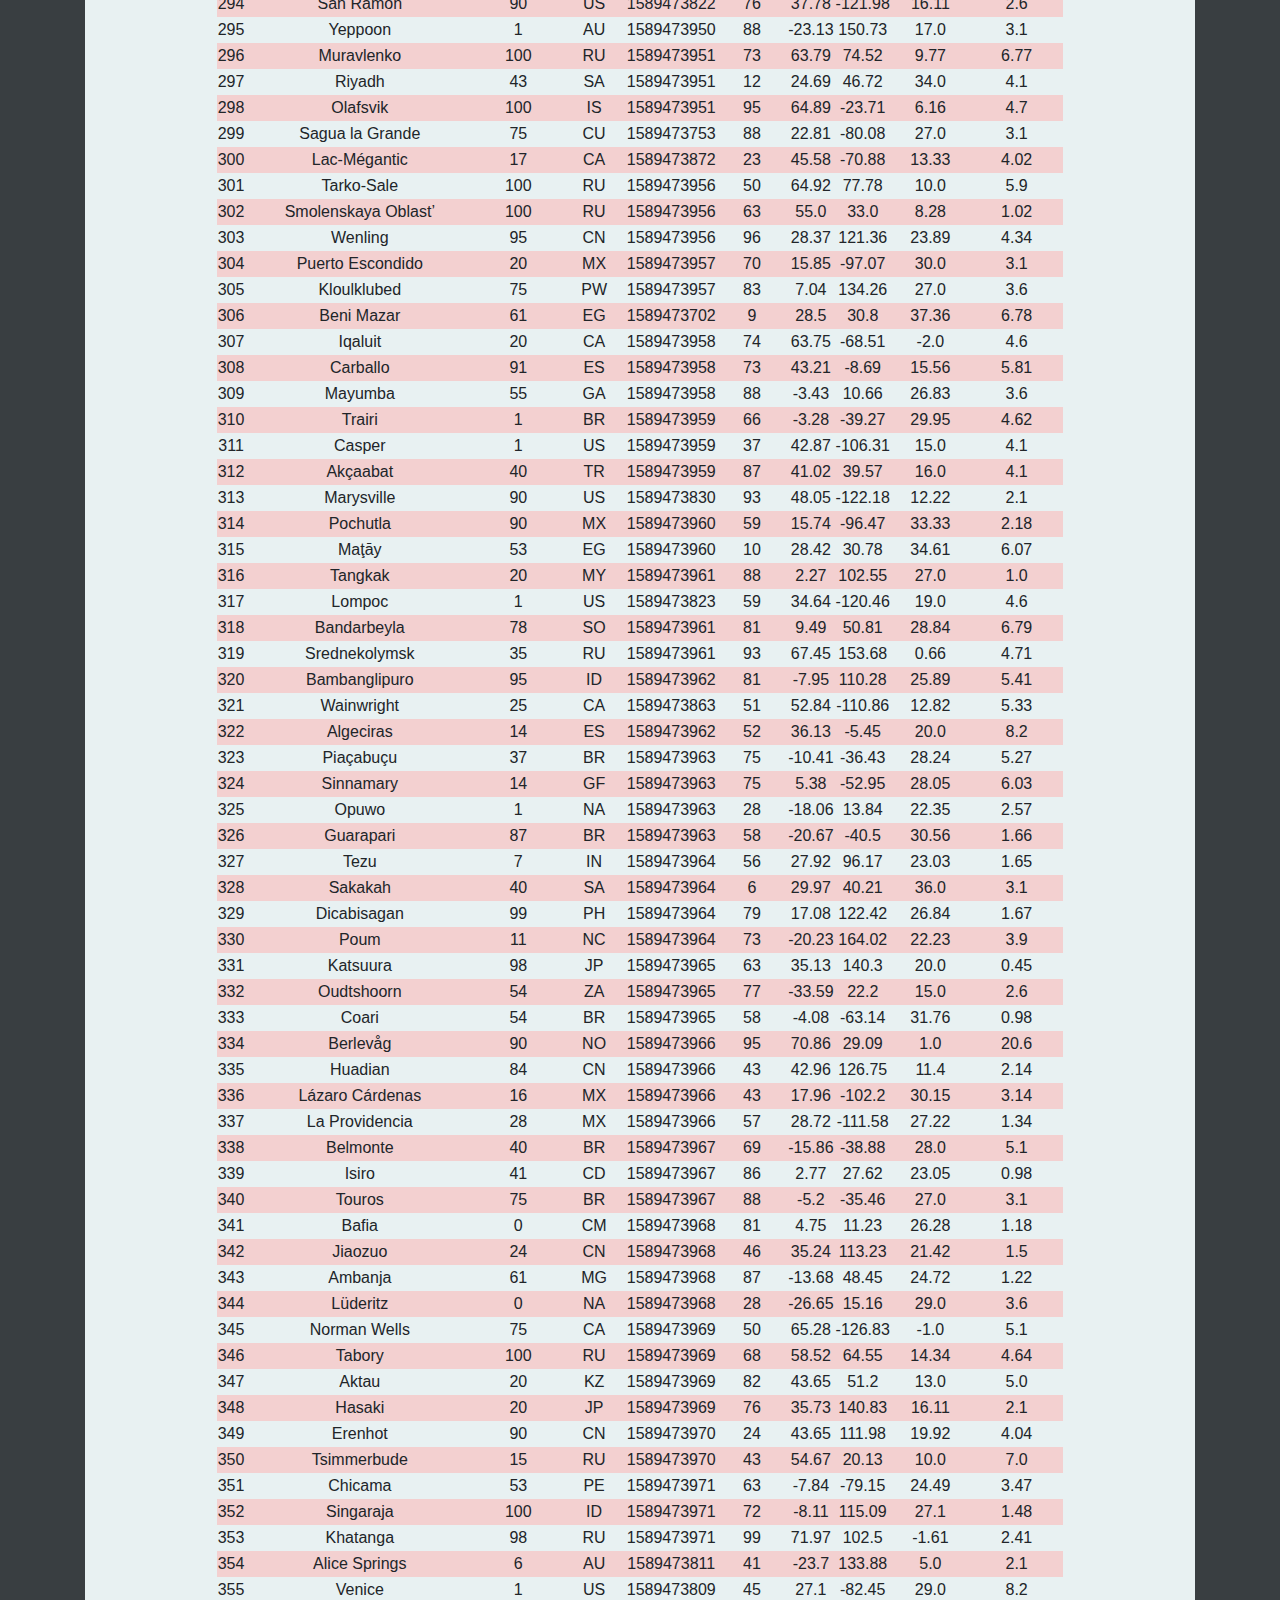
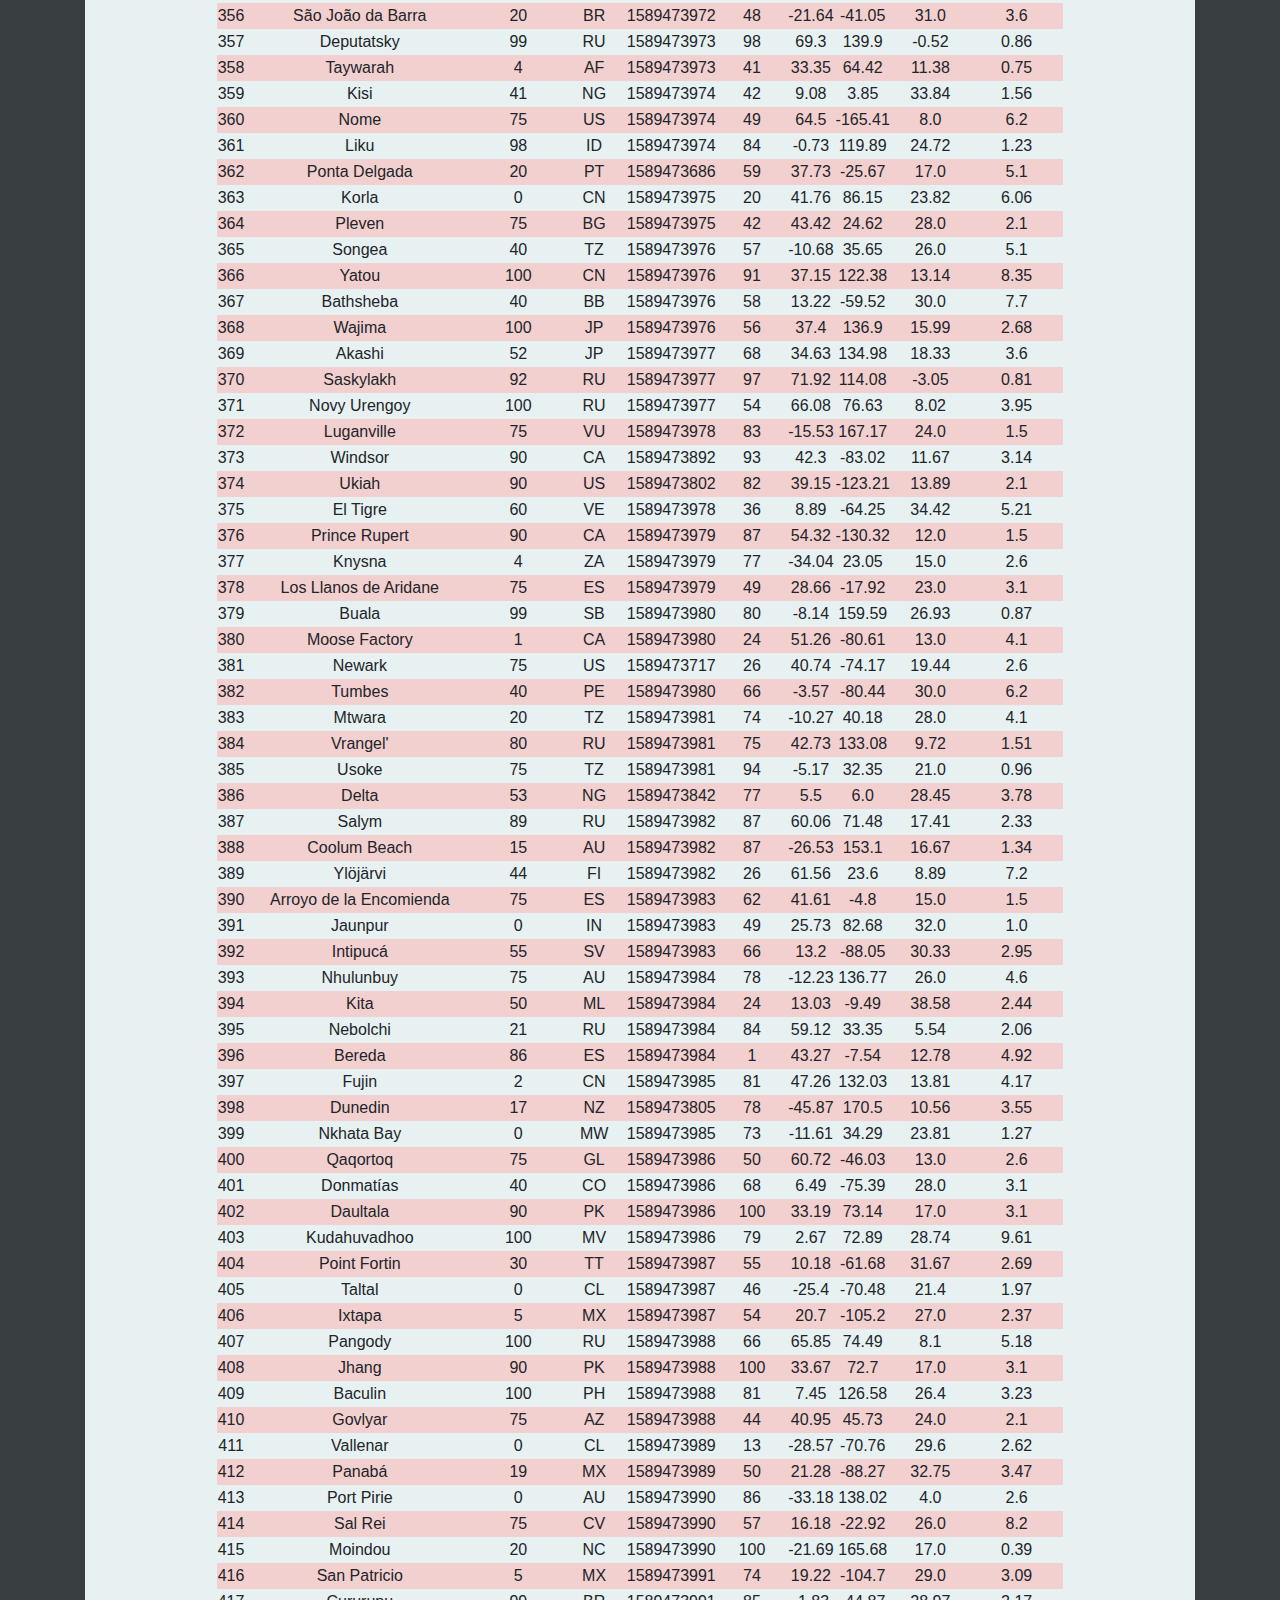
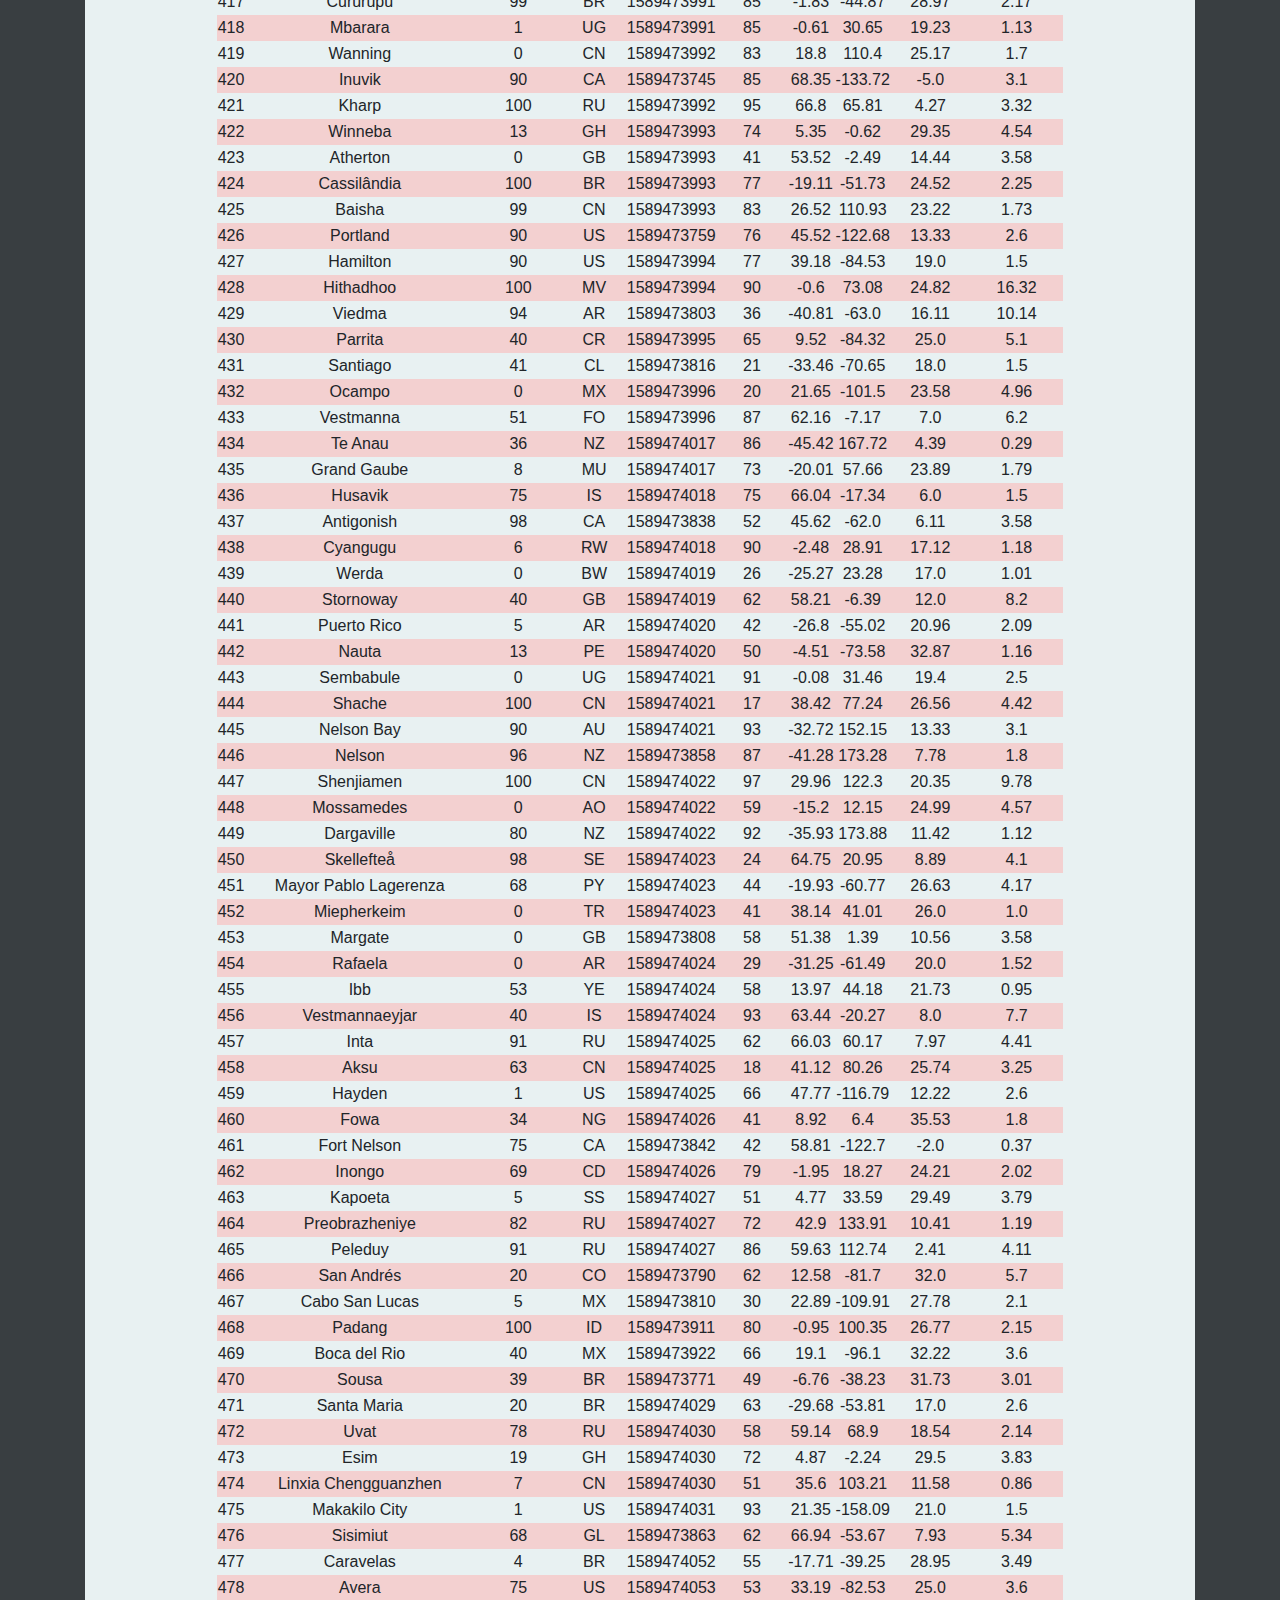
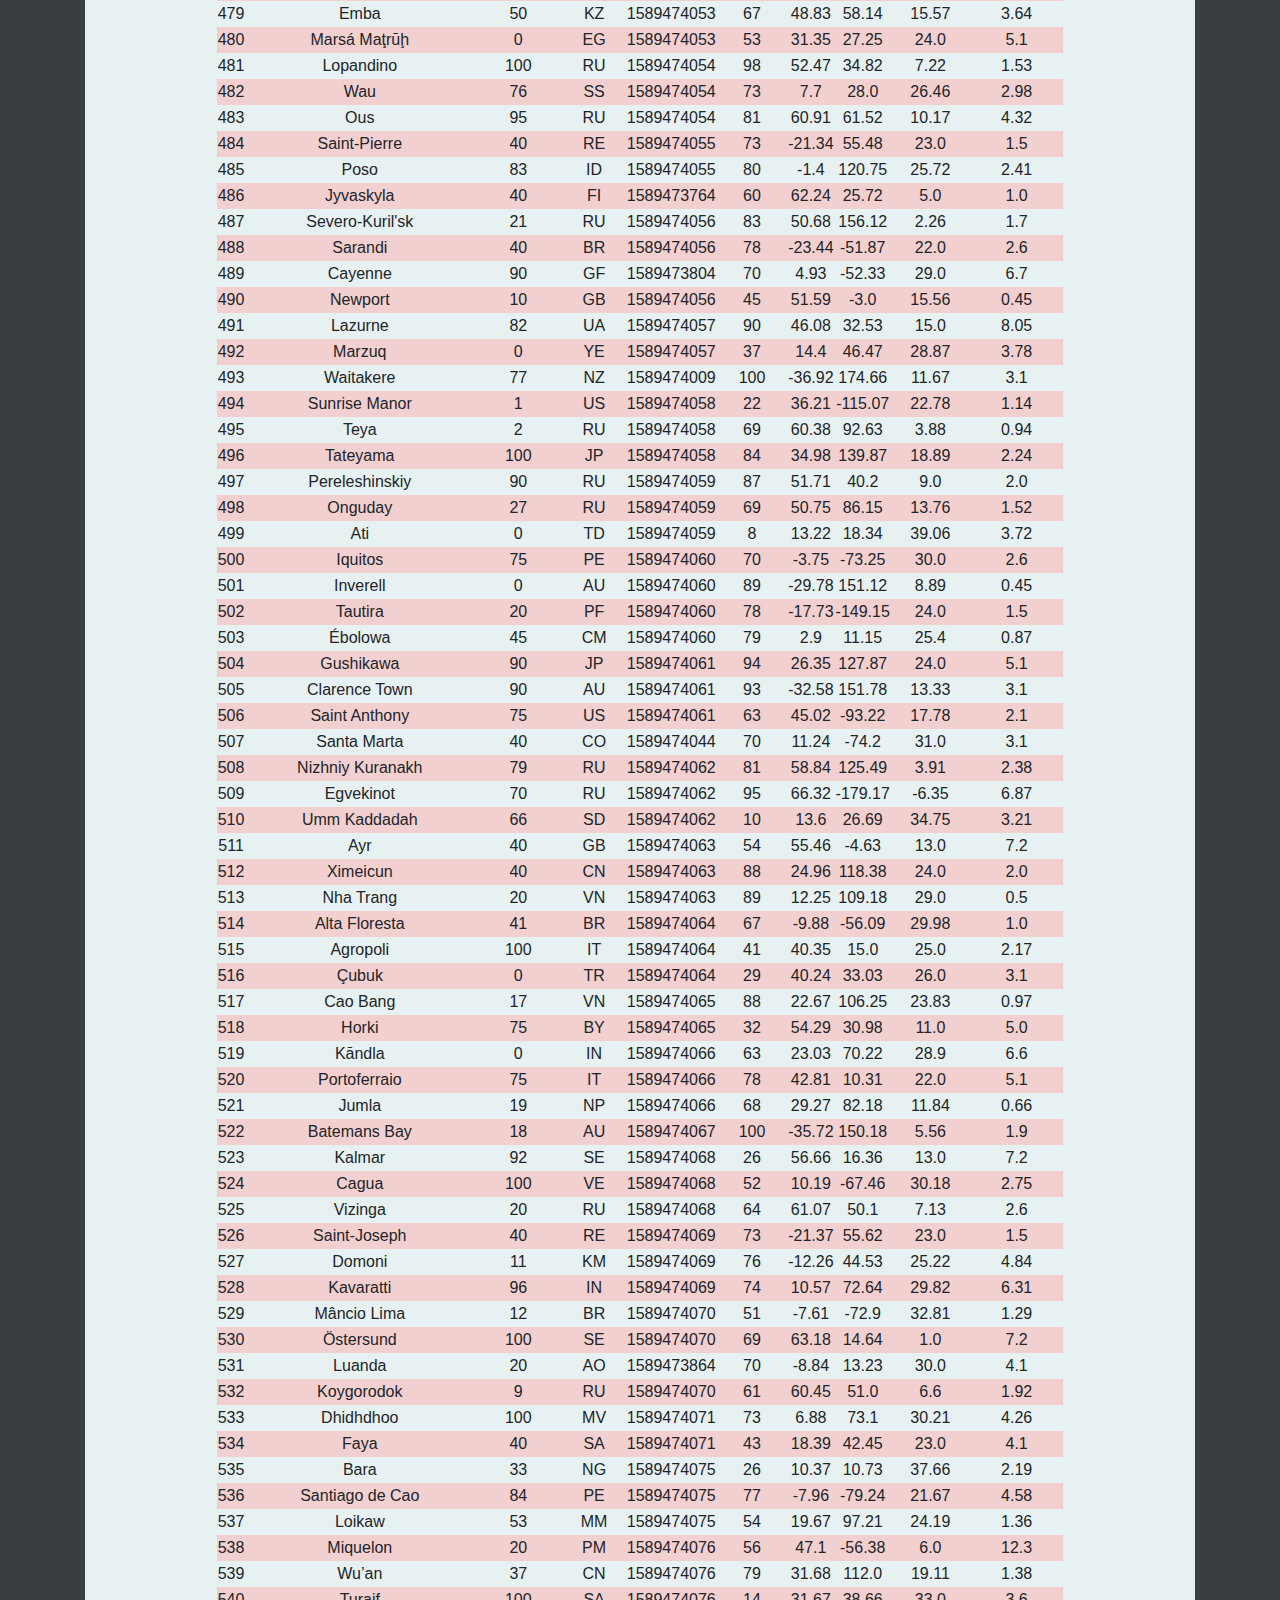
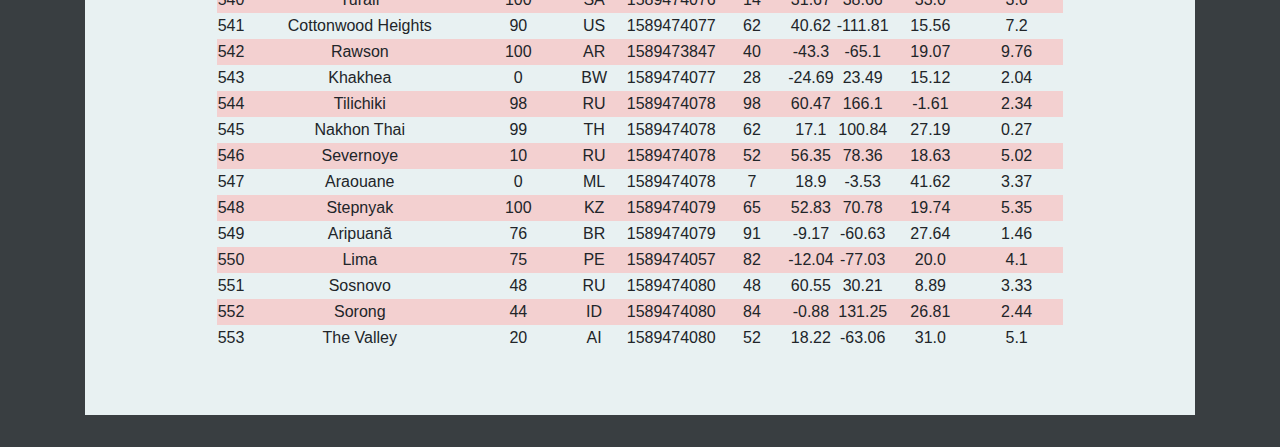
<file: WebVisualizations/data.html>
<!DOCTYPE html>
<html>
    <head>
        <meta charset="UTF-8">
        <title>Lattitude Dashboard</title>
        <link rel="stylesheet" type="text/css" href="style.css">           
        <link rel="stylesheet" href="https://stackpath.bootstrapcdn.com/bootstrap/4.3.1/css/bootstrap.min.css" integrity="sha384-ggOyR0iXCbMQv3Xipma34MD+dH/1fQ784/j6cY/iJTQUOhcWr7x9JvoRxT2MZw1T" crossorigin="anonymous">
        <script src="https://code.jquery.com/jquery-3.3.1.slim.min.js" integrity="sha384-q8i/X+965DzO0rT7abK41JStQIAqVgRVzpbzo5smXKp4YfRvH+8abtTE1Pi6jizo" crossorigin="anonymous"></script>
        <script src="https://cdnjs.cloudflare.com/ajax/libs/popper.js/1.14.7/umd/popper.min.js" integrity="sha384-UO2eT0CpHqdSJQ6hJty5KVphtPhzWj9WO1clHTMGa3JDZwrnQq4sF86dIHNDz0W1" crossorigin="anonymous"></script>
        <script src="https://stackpath.bootstrapcdn.com/bootstrap/4.3.1/js/bootstrap.min.js" integrity="sha384-JjSmVgyd0p3pXB1rRibZUAYoIIy6OrQ6VrjIEaFf/nJGzIxFDsf4x0xIM+B07jRM" crossorigin="anonymous"></script>

    </head>
    <body>
        <!-- 
            Custom nvbar color 
        -->
        <nav class="navbar navbar-expand navbar-dark flex-md-row bd-navbar navbar-custom">
            <a class="navbar-brand" href="home.html">Latitude</a>
            <button class="navbar-toggler" type="button" data-toggle="collapse" data-target="#navbarCustom">
                <i class="fa fa-bars fa-lg py-1 text-white"></i>
            </button>
            <div class="navbar-collapse collapse" id="navbarCustom">
                <ul class="navbar-nav ml-auto">                    
                    <li class="nav-item dropdown active">
                        <a class="nav-link dropdown-toggle" href="#" id="navbarDropdownMenuLink" role="button" data-toggle="dropdown" aria-haspopup="true" aria-expanded="false">
                          Plots
                        </a>
                        <div class="dropdown-menu" aria-labelledby="navbarDropdownMenuLink">                     
                          <a class="dropdown-item" href="temperatures.html">Temperatures</a>
                          <a class="dropdown-item" href="humidity.html">Humidity</a>
                          <a class="dropdown-item" href="cloudiness.html">Cloudiness</a>
                          <a class="dropdown-item" href="windspeed.html">Wind Speed</a>
                        </div>
                      </li>
                    <li class="nav-item active">
                      <a class="nav-link" href="comparison.html">Comparison</a>
                    </li>
                    <li class="nav-item active">
                      <a class="nav-link" href="data.html">Data</a>
                    </li>
                    
                </ul>
                
            </div>
        </nav>

        <div class="container">
          <div class="jumbotron jumbotron-fluid">
            <div class="container">
              <h1 class="display-4">Data</h1>
              <p class="lead">The following table contains all the data used in the analysis.</p>
            </div>
            <div style="overflow-x:auto";>
              <table class="center">
                <tr>
                    <th class="text-center"> ID</th>
                    <th class="text-center"> City</th>
                    <th class="text-center"> Cloudiness</th>
                    <th class="text-center">Country</th>
                    <th class="text-center">Date</th>
                    <th class="text-center">Humidity</th>
                    <th class="text-center">Lat</th>
                    <th class="text-center">Lng</th>
                    <th class="text-center">Max Temp</th>
                    <th class="text-center">Wind Speed</th>
                </tr>
                <tr>
                    <td>0</td>
                    <td>Vaini</td>
                    <td>20</td>
                    <td>TO</td>
                    <td>1589473762</td>
                    <td>88</td>
                    <td>-21.2</td>
                    <td>-175.2</td>
                    <td>21.0</td>
                    <td>1.5</td>
                </tr>
                <tr>
                    <td>1</td>
                    <td>Kavieng</td>
                    <td>70</td>
                    <td>PG</td>
                    <td>1589473762</td>
                    <td>81</td>
                    <td>-2.57</td>
                    <td>150.8</td>
                    <td>28.01</td>
                    <td>6.06</td>
                </tr>
                <tr>
                    <td>2</td>
                    <td>Albany</td>
                    <td>20</td>
                    <td>US</td>
                    <td>1589473758</td>
                    <td>23</td>
                    <td>42.6</td>
                    <td>-73.97</td>
                    <td>16.67</td>
                    <td>4.1</td>
                </tr>
                <tr>
                    <td>3</td>
                    <td>Torbay</td>
                    <td>40</td>
                    <td>CA</td>
                    <td>1589473763</td>
                    <td>45</td>
                    <td>47.67</td>
                    <td>-52.73</td>
                    <td>7.78</td>
                    <td>14.4</td>
                </tr>
                <tr>
                    <td>4</td>
                    <td>Hofn</td>
                    <td>75</td>
                    <td>IS</td>
                    <td>1589473763</td>
                    <td>83</td>
                    <td>64.25</td>
                    <td>-15.21</td>
                    <td>7.0</td>
                    <td>3.6</td>
                </tr>
                <tr>
                    <td>5</td>
                    <td>Bluff</td>
                    <td>11</td>
                    <td>NZ</td>
                    <td>1589473785</td>
                    <td>73</td>
                    <td>-46.6</td>
                    <td>168.33</td>
                    <td>9.23</td>
                    <td>6.05</td>
                </tr>
                <tr>
                    <td>6</td>
                    <td>Port Elizabeth</td>
                    <td>0</td>
                    <td>ZA</td>
                    <td>1589473780</td>
                    <td>82</td>
                    <td>-33.92</td>
                    <td>25.57</td>
                    <td>16.0</td>
                    <td>2.1</td>
                </tr>
                <tr>
                    <td>7</td>
                    <td>Avarua</td>
                    <td>100</td>
                    <td>CK</td>
                    <td>1589473806</td>
                    <td>88</td>
                    <td>-21.21</td>
                    <td>-159.78</td>
                    <td>26.0</td>
                    <td>3.1</td>
                </tr>
                <tr>
                    <td>8</td>
                    <td>Castro</td>
                    <td>78</td>
                    <td>BR</td>
                    <td>1589473807</td>
                    <td>74</td>
                    <td>-24.79</td>
                    <td>-50.01</td>
                    <td>19.48</td>
                    <td>1.82</td>
                </tr>
                <tr>
                    <td>9</td>
                    <td>Barrow</td>
                    <td>40</td>
                    <td>US</td>
                    <td>1589473807</td>
                    <td>85</td>
                    <td>71.29</td>
                    <td>-156.79</td>
                    <td>-7.0</td>
                    <td>6.2</td>
                </tr>
                <tr>
                    <td>10</td>
                    <td>Port Alfred</td>
                    <td>0</td>
                    <td>ZA</td>
                    <td>1589473807</td>
                    <td>84</td>
                    <td>-33.59</td>
                    <td>26.89</td>
                    <td>16.11</td>
                    <td>2.24</td>
                </tr>
                <tr>
                    <td>11</td>
                    <td>Ushuaia</td>
                    <td>90</td>
                    <td>AR</td>
                    <td>1589473629</td>
                    <td>48</td>
                    <td>-54.8</td>
                    <td>-68.3</td>
                    <td>7.0</td>
                    <td>3.6</td>
                </tr>
                <tr>
                    <td>12</td>
                    <td>Butaritari</td>
                    <td>72</td>
                    <td>KI</td>
                    <td>1589473808</td>
                    <td>79</td>
                    <td>3.07</td>
                    <td>172.79</td>
                    <td>28.06</td>
                    <td>4.22</td>
                </tr>
                <tr>
                    <td>13</td>
                    <td>Mataura</td>
                    <td>61</td>
                    <td>NZ</td>
                    <td>1589473808</td>
                    <td>94</td>
                    <td>-46.19</td>
                    <td>168.86</td>
                    <td>4.46</td>
                    <td>0.78</td>
                </tr>
                <tr>
                    <td>14</td>
                    <td>Quatre Cocos</td>
                    <td>75</td>
                    <td>MU</td>
                    <td>1589473808</td>
                    <td>83</td>
                    <td>-20.21</td>
                    <td>57.76</td>
                    <td>23.89</td>
                    <td>3.1</td>
                </tr>
                <tr>
                    <td>15</td>
                    <td>Lavrentiya</td>
                    <td>99</td>
                    <td>RU</td>
                    <td>1589473765</td>
                    <td>95</td>
                    <td>65.58</td>
                    <td>-171.0</td>
                    <td>-0.86</td>
                    <td>2.96</td>
                </tr>
                <tr>
                    <td>16</td>
                    <td>Guerrero Negro</td>
                    <td>92</td>
                    <td>MX</td>
                    <td>1589473809</td>
                    <td>61</td>
                    <td>27.98</td>
                    <td>-114.06</td>
                    <td>19.66</td>
                    <td>7.81</td>
                </tr>
                <tr>
                    <td>17</td>
                    <td>Klaksvík</td>
                    <td>54</td>
                    <td>FO</td>
                    <td>1589473809</td>
                    <td>87</td>
                    <td>62.23</td>
                    <td>-6.59</td>
                    <td>7.0</td>
                    <td>6.2</td>
                </tr>
                <tr>
                    <td>18</td>
                    <td>Punta Arenas</td>
                    <td>75</td>
                    <td>CL</td>
                    <td>1589473810</td>
                    <td>86</td>
                    <td>-53.15</td>
                    <td>-70.92</td>
                    <td>5.0</td>
                    <td>3.6</td>
                </tr>
                <tr>
                    <td>19</td>
                    <td>Talnakh</td>
                    <td>0</td>
                    <td>RU</td>
                    <td>1589473810</td>
                    <td>91</td>
                    <td>69.49</td>
                    <td>88.4</td>
                    <td>0.0</td>
                    <td>4.0</td>
                </tr>
                <tr>
                    <td>20</td>
                    <td>Evensk</td>
                    <td>26</td>
                    <td>RU</td>
                    <td>1589473810</td>
                    <td>89</td>
                    <td>61.95</td>
                    <td>159.23</td>
                    <td>0.57</td>
                    <td>4.21</td>
                </tr>
                <tr>
                    <td>21</td>
                    <td>Hermanus</td>
                    <td>86</td>
                    <td>ZA</td>
                    <td>1589473811</td>
                    <td>80</td>
                    <td>-34.42</td>
                    <td>19.23</td>
                    <td>15.56</td>
                    <td>1.61</td>
                </tr>
                <tr>
                    <td>22</td>
                    <td>Tasiilaq</td>
                    <td>5</td>
                    <td>GL</td>
                    <td>1589473811</td>
                    <td>64</td>
                    <td>65.61</td>
                    <td>-37.64</td>
                    <td>2.0</td>
                    <td>5.7</td>
                </tr>
                <tr>
                    <td>23</td>
                    <td>Nouadhibou</td>
                    <td>0</td>
                    <td>MR</td>
                    <td>1589473811</td>
                    <td>60</td>
                    <td>20.93</td>
                    <td>-17.03</td>
                    <td>24.0</td>
                    <td>10.3</td>
                </tr>
                <tr>
                    <td>24</td>
                    <td>Lebu</td>
                    <td>80</td>
                    <td>CL</td>
                    <td>1589473811</td>
                    <td>81</td>
                    <td>-37.62</td>
                    <td>-73.65</td>
                    <td>15.18</td>
                    <td>4.67</td>
                </tr>
                <tr>
                    <td>25</td>
                    <td>Chui</td>
                    <td>21</td>
                    <td>UY</td>
                    <td>1589473812</td>
                    <td>57</td>
                    <td>-33.7</td>
                    <td>-53.46</td>
                    <td>16.51</td>
                    <td>3.62</td>
                </tr>
                <tr>
                    <td>26</td>
                    <td>Yellowknife</td>
                    <td>90</td>
                    <td>CA</td>
                    <td>1589473833</td>
                    <td>61</td>
                    <td>62.46</td>
                    <td>-114.35</td>
                    <td>-8.0</td>
                    <td>6.2</td>
                </tr>
                <tr>
                    <td>27</td>
                    <td>Carnarvon</td>
                    <td>10</td>
                    <td>AU</td>
                    <td>1589473834</td>
                    <td>58</td>
                    <td>-24.87</td>
                    <td>113.63</td>
                    <td>22.17</td>
                    <td>4.89</td>
                </tr>
                <tr>
                    <td>28</td>
                    <td>Hong Kong</td>
                    <td>8</td>
                    <td>HK</td>
                    <td>1589473724</td>
                    <td>86</td>
                    <td>22.29</td>
                    <td>114.16</td>
                    <td>26.67</td>
                    <td>2.68</td>
                </tr>
                <tr>
                    <td>29</td>
                    <td>Kapaa</td>
                    <td>90</td>
                    <td>US</td>
                    <td>1589473834</td>
                    <td>88</td>
                    <td>22.08</td>
                    <td>-159.32</td>
                    <td>21.0</td>
                    <td>3.1</td>
                </tr>
                <tr>
                    <td>30</td>
                    <td>Faanui</td>
                    <td>1</td>
                    <td>PF</td>
                    <td>1589473834</td>
                    <td>81</td>
                    <td>-16.48</td>
                    <td>-151.75</td>
                    <td>26.99</td>
                    <td>6.57</td>
                </tr>
                <tr>
                    <td>31</td>
                    <td>Vardø</td>
                    <td>90</td>
                    <td>NO</td>
                    <td>1589473835</td>
                    <td>90</td>
                    <td>70.37</td>
                    <td>31.11</td>
                    <td>0.0</td>
                    <td>14.9</td>
                </tr>
                <tr>
                    <td>32</td>
                    <td>Ţahţā</td>
                    <td>75</td>
                    <td>EG</td>
                    <td>1589473835</td>
                    <td>15</td>
                    <td>26.77</td>
                    <td>31.5</td>
                    <td>39.0</td>
                    <td>7.2</td>
                </tr>
                <tr>
                    <td>33</td>
                    <td>Ampanihy</td>
                    <td>0</td>
                    <td>MG</td>
                    <td>1589473835</td>
                    <td>73</td>
                    <td>-24.7</td>
                    <td>44.75</td>
                    <td>18.13</td>
                    <td>2.65</td>
                </tr>
                <tr>
                    <td>34</td>
                    <td>Rocha</td>
                    <td>28</td>
                    <td>UY</td>
                    <td>1589473836</td>
                    <td>59</td>
                    <td>-34.48</td>
                    <td>-54.33</td>
                    <td>15.19</td>
                    <td>3.52</td>
                </tr>
                <tr>
                    <td>35</td>
                    <td>Busselton</td>
                    <td>0</td>
                    <td>AU</td>
                    <td>1589473836</td>
                    <td>67</td>
                    <td>-33.65</td>
                    <td>115.33</td>
                    <td>11.11</td>
                    <td>0.99</td>
                </tr>
                <tr>
                    <td>36</td>
                    <td>Half Moon Bay</td>
                    <td>90</td>
                    <td>US</td>
                    <td>1589473647</td>
                    <td>87</td>
                    <td>37.46</td>
                    <td>-122.43</td>
                    <td>16.67</td>
                    <td>3.1</td>
                </tr>
                <tr>
                    <td>37</td>
                    <td>Burley</td>
                    <td>75</td>
                    <td>US</td>
                    <td>1589473837</td>
                    <td>57</td>
                    <td>42.54</td>
                    <td>-113.79</td>
                    <td>11.0</td>
                    <td>4.1</td>
                </tr>
                <tr>
                    <td>38</td>
                    <td>Nikolskoye</td>
                    <td>75</td>
                    <td>RU</td>
                    <td>1589473837</td>
                    <td>62</td>
                    <td>59.7</td>
                    <td>30.79</td>
                    <td>8.89</td>
                    <td>7.0</td>
                </tr>
                <tr>
                    <td>39</td>
                    <td>Tarsus</td>
                    <td>0</td>
                    <td>TR</td>
                    <td>1589473838</td>
                    <td>45</td>
                    <td>36.92</td>
                    <td>34.88</td>
                    <td>32.0</td>
                    <td>3.1</td>
                </tr>
                <tr>
                    <td>40</td>
                    <td>Kashgar</td>
                    <td>75</td>
                    <td>CN</td>
                    <td>1589473838</td>
                    <td>22</td>
                    <td>39.45</td>
                    <td>75.98</td>
                    <td>26.0</td>
                    <td>1.0</td>
                </tr>
                <tr>
                    <td>41</td>
                    <td>Codrington</td>
                    <td>94</td>
                    <td>AU</td>
                    <td>1589473838</td>
                    <td>78</td>
                    <td>-38.27</td>
                    <td>141.97</td>
                    <td>6.95</td>
                    <td>2.93</td>
                </tr>
                <tr>
                    <td>42</td>
                    <td>Vigrestad</td>
                    <td>75</td>
                    <td>NO</td>
                    <td>1589473842</td>
                    <td>75</td>
                    <td>58.57</td>
                    <td>5.7</td>
                    <td>8.0</td>
                    <td>6.7</td>
                </tr>
                <tr>
                    <td>43</td>
                    <td>Hilo</td>
                    <td>20</td>
                    <td>US</td>
                    <td>1589473804</td>
                    <td>68</td>
                    <td>19.73</td>
                    <td>-155.09</td>
                    <td>22.0</td>
                    <td>2.6</td>
                </tr>
                <tr>
                    <td>44</td>
                    <td>Ribeira Grande</td>
                    <td>75</td>
                    <td>PT</td>
                    <td>1589473843</td>
                    <td>93</td>
                    <td>38.52</td>
                    <td>-28.7</td>
                    <td>15.0</td>
                    <td>2.1</td>
                </tr>
                <tr>
                    <td>45</td>
                    <td>Isangel</td>
                    <td>20</td>
                    <td>VU</td>
                    <td>1589473843</td>
                    <td>93</td>
                    <td>-19.55</td>
                    <td>169.27</td>
                    <td>19.0</td>
                    <td>2.82</td>
                </tr>
                <tr>
                    <td>46</td>
                    <td>George Town</td>
                    <td>20</td>
                    <td>MY</td>
                    <td>1589473679</td>
                    <td>94</td>
                    <td>5.41</td>
                    <td>100.34</td>
                    <td>28.0</td>
                    <td>0.44</td>
                </tr>
                <tr>
                    <td>47</td>
                    <td>Vostok</td>
                    <td>33</td>
                    <td>RU</td>
                    <td>1589473847</td>
                    <td>61</td>
                    <td>46.49</td>
                    <td>135.88</td>
                    <td>6.8</td>
                    <td>2.36</td>
                </tr>
                <tr>
                    <td>48</td>
                    <td>Cap Malheureux</td>
                    <td>11</td>
                    <td>MU</td>
                    <td>1589473847</td>
                    <td>73</td>
                    <td>-19.98</td>
                    <td>57.61</td>
                    <td>23.89</td>
                    <td>1.79</td>
                </tr>
                <tr>
                    <td>49</td>
                    <td>Arraial do Cabo</td>
                    <td>75</td>
                    <td>BR</td>
                    <td>1589473848</td>
                    <td>83</td>
                    <td>-22.97</td>
                    <td>-42.03</td>
                    <td>26.0</td>
                    <td>5.7</td>
                </tr>
                <tr>
                    <td>50</td>
                    <td>Nanchang</td>
                    <td>100</td>
                    <td>CN</td>
                    <td>1589473846</td>
                    <td>95</td>
                    <td>28.68</td>
                    <td>115.88</td>
                    <td>21.76</td>
                    <td>2.64</td>
                </tr>
                <tr>
                    <td>51</td>
                    <td>Almoloya</td>
                    <td>5</td>
                    <td>MX</td>
                    <td>1589473848</td>
                    <td>56</td>
                    <td>19.7</td>
                    <td>-98.4</td>
                    <td>20.0</td>
                    <td>1.5</td>
                </tr>
                <tr>
                    <td>52</td>
                    <td>Upernavik</td>
                    <td>100</td>
                    <td>GL</td>
                    <td>1589473849</td>
                    <td>91</td>
                    <td>72.79</td>
                    <td>-56.15</td>
                    <td>1.44</td>
                    <td>0.66</td>
                </tr>
                <tr>
                    <td>53</td>
                    <td>Port-Gentil</td>
                    <td>40</td>
                    <td>GA</td>
                    <td>1589473849</td>
                    <td>79</td>
                    <td>-0.72</td>
                    <td>8.78</td>
                    <td>30.0</td>
                    <td>5.1</td>
                </tr>
                <tr>
                    <td>54</td>
                    <td>Jamestown</td>
                    <td>40</td>
                    <td>US</td>
                    <td>1589473739</td>
                    <td>33</td>
                    <td>42.1</td>
                    <td>-79.24</td>
                    <td>17.0</td>
                    <td>7.2</td>
                </tr>
                <tr>
                    <td>55</td>
                    <td>Vila Franca do Campo</td>
                    <td>20</td>
                    <td>PT</td>
                    <td>1589473850</td>
                    <td>59</td>
                    <td>37.72</td>
                    <td>-25.43</td>
                    <td>17.0</td>
                    <td>5.1</td>
                </tr>
                <tr>
                    <td>56</td>
                    <td>Griffith</td>
                    <td>90</td>
                    <td>US</td>
                    <td>1589473676</td>
                    <td>100</td>
                    <td>41.53</td>
                    <td>-87.42</td>
                    <td>16.11</td>
                    <td>5.19</td>
                </tr>
                <tr>
                    <td>57</td>
                    <td>Provideniya</td>
                    <td>100</td>
                    <td>RU</td>
                    <td>1589473850</td>
                    <td>86</td>
                    <td>64.38</td>
                    <td>-173.3</td>
                    <td>2.01</td>
                    <td>3.67</td>
                </tr>
                <tr>
                    <td>58</td>
                    <td>Entre Rios</td>
                    <td>40</td>
                    <td>BR</td>
                    <td>1589473851</td>
                    <td>68</td>
                    <td>-11.94</td>
                    <td>-38.08</td>
                    <td>28.34</td>
                    <td>3.09</td>
                </tr>
                <tr>
                    <td>59</td>
                    <td>Acapulco de Juárez</td>
                    <td>20</td>
                    <td>MX</td>
                    <td>1589473872</td>
                    <td>66</td>
                    <td>16.86</td>
                    <td>-99.89</td>
                    <td>29.0</td>
                    <td>3.6</td>
                </tr>
                <tr>
                    <td>60</td>
                    <td>Dingle</td>
                    <td>96</td>
                    <td>PH</td>
                    <td>1589473872</td>
                    <td>82</td>
                    <td>11.0</td>
                    <td>122.67</td>
                    <td>26.86</td>
                    <td>0.95</td>
                </tr>
                <tr>
                    <td>61</td>
                    <td>Bengkulu</td>
                    <td>100</td>
                    <td>ID</td>
                    <td>1589473873</td>
                    <td>91</td>
                    <td>-3.8</td>
                    <td>102.27</td>
                    <td>25.48</td>
                    <td>1.98</td>
                </tr>
                <tr>
                    <td>62</td>
                    <td>Nemuro</td>
                    <td>89</td>
                    <td>JP</td>
                    <td>1589473873</td>
                    <td>85</td>
                    <td>43.32</td>
                    <td>145.57</td>
                    <td>6.12</td>
                    <td>7.43</td>
                </tr>
                <tr>
                    <td>63</td>
                    <td>Cidreira</td>
                    <td>0</td>
                    <td>BR</td>
                    <td>1589473874</td>
                    <td>64</td>
                    <td>-30.18</td>
                    <td>-50.21</td>
                    <td>16.81</td>
                    <td>5.95</td>
                </tr>
                <tr>
                    <td>64</td>
                    <td>Waingapu</td>
                    <td>23</td>
                    <td>ID</td>
                    <td>1589473874</td>
                    <td>77</td>
                    <td>-9.66</td>
                    <td>120.26</td>
                    <td>24.95</td>
                    <td>5.31</td>
                </tr>
                <tr>
                    <td>65</td>
                    <td>Yulara</td>
                    <td>60</td>
                    <td>AU</td>
                    <td>1589473874</td>
                    <td>37</td>
                    <td>-25.24</td>
                    <td>130.99</td>
                    <td>11.0</td>
                    <td>3.1</td>
                </tr>
                <tr>
                    <td>66</td>
                    <td>Saint Paul Harbor</td>
                    <td>90</td>
                    <td>US</td>
                    <td>1589473874</td>
                    <td>65</td>
                    <td>57.79</td>
                    <td>-152.41</td>
                    <td>8.0</td>
                    <td>2.1</td>
                </tr>
                <tr>
                    <td>67</td>
                    <td>Thompson</td>
                    <td>40</td>
                    <td>CA</td>
                    <td>1589473875</td>
                    <td>60</td>
                    <td>55.74</td>
                    <td>-97.86</td>
                    <td>9.0</td>
                    <td>4.6</td>
                </tr>
                <tr>
                    <td>68</td>
                    <td>Manggar</td>
                    <td>73</td>
                    <td>ID</td>
                    <td>1589473875</td>
                    <td>83</td>
                    <td>-2.88</td>
                    <td>108.27</td>
                    <td>28.07</td>
                    <td>4.3</td>
                </tr>
                <tr>
                    <td>69</td>
                    <td>Tuktoyaktuk</td>
                    <td>90</td>
                    <td>CA</td>
                    <td>1589473876</td>
                    <td>100</td>
                    <td>69.45</td>
                    <td>-133.04</td>
                    <td>-4.0</td>
                    <td>4.6</td>
                </tr>
                <tr>
                    <td>70</td>
                    <td>Bambous Virieux</td>
                    <td>75</td>
                    <td>MU</td>
                    <td>1589473876</td>
                    <td>83</td>
                    <td>-20.34</td>
                    <td>57.76</td>
                    <td>23.89</td>
                    <td>3.1</td>
                </tr>
                <tr>
                    <td>71</td>
                    <td>Rikitea</td>
                    <td>54</td>
                    <td>PF</td>
                    <td>1589473876</td>
                    <td>81</td>
                    <td>-23.12</td>
                    <td>-134.97</td>
                    <td>24.28</td>
                    <td>5.5</td>
                </tr>
                <tr>
                    <td>72</td>
                    <td>Xinzhi</td>
                    <td>13</td>
                    <td>CN</td>
                    <td>1589473877</td>
                    <td>46</td>
                    <td>36.5</td>
                    <td>111.7</td>
                    <td>19.99</td>
                    <td>1.9</td>
                </tr>
                <tr>
                    <td>73</td>
                    <td>Lorengau</td>
                    <td>98</td>
                    <td>PG</td>
                    <td>1589473877</td>
                    <td>80</td>
                    <td>-2.02</td>
                    <td>147.27</td>
                    <td>28.08</td>
                    <td>3.77</td>
                </tr>
                <tr>
                    <td>74</td>
                    <td>Salisbury</td>
                    <td>26</td>
                    <td>GB</td>
                    <td>1589473869</td>
                    <td>37</td>
                    <td>51.07</td>
                    <td>-1.8</td>
                    <td>14.44</td>
                    <td>6.7</td>
                </tr>
                <tr>
                    <td>75</td>
                    <td>Flinders</td>
                    <td>44</td>
                    <td>AU</td>
                    <td>1589473878</td>
                    <td>78</td>
                    <td>-34.58</td>
                    <td>150.86</td>
                    <td>10.0</td>
                    <td>3.73</td>
                </tr>
                <tr>
                    <td>76</td>
                    <td>Kirakira</td>
                    <td>98</td>
                    <td>SB</td>
                    <td>1589473878</td>
                    <td>88</td>
                    <td>-10.45</td>
                    <td>161.92</td>
                    <td>25.78</td>
                    <td>4.15</td>
                </tr>
                <tr>
                    <td>77</td>
                    <td>Puerto Ayora</td>
                    <td>75</td>
                    <td>EC</td>
                    <td>1589473878</td>
                    <td>69</td>
                    <td>-0.74</td>
                    <td>-90.35</td>
                    <td>27.0</td>
                    <td>4.6</td>
                </tr>
                <tr>
                    <td>78</td>
                    <td>Vetluzhskiy</td>
                    <td>99</td>
                    <td>RU</td>
                    <td>1589473878</td>
                    <td>84</td>
                    <td>58.39</td>
                    <td>45.47</td>
                    <td>8.0</td>
                    <td>3.88</td>
                </tr>
                <tr>
                    <td>79</td>
                    <td>Mar del Plata</td>
                    <td>40</td>
                    <td>AR</td>
                    <td>1589473879</td>
                    <td>62</td>
                    <td>-38.0</td>
                    <td>-57.56</td>
                    <td>14.44</td>
                    <td>4.6</td>
                </tr>
                <tr>
                    <td>80</td>
                    <td>San Jerónimo</td>
                    <td>42</td>
                    <td>PE</td>
                    <td>1589473879</td>
                    <td>45</td>
                    <td>-11.95</td>
                    <td>-75.28</td>
                    <td>16.0</td>
                    <td>1.14</td>
                </tr>
                <tr>
                    <td>81</td>
                    <td>Burnie</td>
                    <td>75</td>
                    <td>AU</td>
                    <td>1589473879</td>
                    <td>82</td>
                    <td>-41.07</td>
                    <td>145.92</td>
                    <td>10.56</td>
                    <td>0.89</td>
                </tr>
                <tr>
                    <td>82</td>
                    <td>Cape Town</td>
                    <td>82</td>
                    <td>ZA</td>
                    <td>1589473880</td>
                    <td>67</td>
                    <td>-33.93</td>
                    <td>18.42</td>
                    <td>18.33</td>
                    <td>3.6</td>
                </tr>
                <tr>
                    <td>83</td>
                    <td>Mercedes</td>
                    <td>0</td>
                    <td>AR</td>
                    <td>1589473880</td>
                    <td>52</td>
                    <td>-34.65</td>
                    <td>-59.43</td>
                    <td>16.11</td>
                    <td>0.89</td>
                </tr>
                <tr>
                    <td>84</td>
                    <td>Murdochville</td>
                    <td>69</td>
                    <td>CA</td>
                    <td>1589473880</td>
                    <td>69</td>
                    <td>48.96</td>
                    <td>-65.5</td>
                    <td>4.21</td>
                    <td>9.67</td>
                </tr>
                <tr>
                    <td>85</td>
                    <td>Balikpapan</td>
                    <td>56</td>
                    <td>ID</td>
                    <td>1589473881</td>
                    <td>88</td>
                    <td>-1.27</td>
                    <td>116.83</td>
                    <td>26.44</td>
                    <td>2.28</td>
                </tr>
                <tr>
                    <td>86</td>
                    <td>Bethel</td>
                    <td>1</td>
                    <td>US</td>
                    <td>1589473881</td>
                    <td>25</td>
                    <td>41.37</td>
                    <td>-73.41</td>
                    <td>18.89</td>
                    <td>3.1</td>
                </tr>
                <tr>
                    <td>87</td>
                    <td>Honiara</td>
                    <td>75</td>
                    <td>SB</td>
                    <td>1589473881</td>
                    <td>100</td>
                    <td>-9.43</td>
                    <td>159.95</td>
                    <td>25.0</td>
                    <td>1.74</td>
                </tr>
                <tr>
                    <td>88</td>
                    <td>Hobart</td>
                    <td>75</td>
                    <td>AU</td>
                    <td>1589473802</td>
                    <td>76</td>
                    <td>-42.88</td>
                    <td>147.33</td>
                    <td>11.0</td>
                    <td>3.1</td>
                </tr>
                <tr>
                    <td>89</td>
                    <td>Taoudenni</td>
                    <td>0</td>
                    <td>ML</td>
                    <td>1589473882</td>
                    <td>10</td>
                    <td>22.68</td>
                    <td>-3.98</td>
                    <td>38.56</td>
                    <td>4.12</td>
                </tr>
                <tr>
                    <td>90</td>
                    <td>Periam</td>
                    <td>40</td>
                    <td>RO</td>
                    <td>1589473882</td>
                    <td>82</td>
                    <td>46.05</td>
                    <td>20.87</td>
                    <td>22.22</td>
                    <td>2.1</td>
                </tr>
                <tr>
                    <td>91</td>
                    <td>Rancho Palos Verdes</td>
                    <td>20</td>
                    <td>US</td>
                    <td>1589473822</td>
                    <td>72</td>
                    <td>33.74</td>
                    <td>-118.39</td>
                    <td>19.0</td>
                    <td>2.1</td>
                </tr>
                <tr>
                    <td>92</td>
                    <td>Kazachinskoye</td>
                    <td>56</td>
                    <td>RU</td>
                    <td>1589473883</td>
                    <td>70</td>
                    <td>57.7</td>
                    <td>93.28</td>
                    <td>4.08</td>
                    <td>0.79</td>
                </tr>
                <tr>
                    <td>93</td>
                    <td>Airai</td>
                    <td>21</td>
                    <td>TL</td>
                    <td>1589473883</td>
                    <td>100</td>
                    <td>-8.93</td>
                    <td>125.41</td>
                    <td>15.19</td>
                    <td>1.72</td>
                </tr>
                <tr>
                    <td>94</td>
                    <td>Tuatapere</td>
                    <td>58</td>
                    <td>NZ</td>
                    <td>1589473883</td>
                    <td>83</td>
                    <td>-46.13</td>
                    <td>167.68</td>
                    <td>7.19</td>
                    <td>1.49</td>
                </tr>
                <tr>
                    <td>95</td>
                    <td>Murray</td>
                    <td>90</td>
                    <td>US</td>
                    <td>1589473843</td>
                    <td>62</td>
                    <td>40.67</td>
                    <td>-111.89</td>
                    <td>14.44</td>
                    <td>7.2</td>
                </tr>
                <tr>
                    <td>96</td>
                    <td>Vila Velha</td>
                    <td>77</td>
                    <td>BR</td>
                    <td>1589473884</td>
                    <td>49</td>
                    <td>-20.33</td>
                    <td>-40.29</td>
                    <td>32.0</td>
                    <td>3.6</td>
                </tr>
                <tr>
                    <td>97</td>
                    <td>Khovd</td>
                    <td>20</td>
                    <td>MN</td>
                    <td>1589473884</td>
                    <td>43</td>
                    <td>48.01</td>
                    <td>91.64</td>
                    <td>14.97</td>
                    <td>2.61</td>
                </tr>
                <tr>
                    <td>98</td>
                    <td>Atambua</td>
                    <td>8</td>
                    <td>ID</td>
                    <td>1589473885</td>
                    <td>87</td>
                    <td>-9.11</td>
                    <td>124.89</td>
                    <td>22.76</td>
                    <td>2.78</td>
                </tr>
                <tr>
                    <td>99</td>
                    <td>Ciudad Real</td>
                    <td>40</td>
                    <td>ES</td>
                    <td>1589473885</td>
                    <td>55</td>
                    <td>39.0</td>
                    <td>-4.0</td>
                    <td>16.0</td>
                    <td>4.6</td>
                </tr>
                <tr>
                    <td>100</td>
                    <td>Ponta do Sol</td>
                    <td>40</td>
                    <td>PT</td>
                    <td>1589473885</td>
                    <td>45</td>
                    <td>32.67</td>
                    <td>-17.1</td>
                    <td>19.0</td>
                    <td>4.1</td>
                </tr>
                <tr>
                    <td>101</td>
                    <td>Atuona</td>
                    <td>86</td>
                    <td>PF</td>
                    <td>1589473886</td>
                    <td>76</td>
                    <td>-9.8</td>
                    <td>-139.03</td>
                    <td>27.24</td>
                    <td>8.09</td>
                </tr>
                <tr>
                    <td>102</td>
                    <td>Gīdolē</td>
                    <td>92</td>
                    <td>ET</td>
                    <td>1589473886</td>
                    <td>100</td>
                    <td>5.65</td>
                    <td>37.37</td>
                    <td>15.87</td>
                    <td>1.27</td>
                </tr>
                <tr>
                    <td>103</td>
                    <td>Thinadhoo</td>
                    <td>100</td>
                    <td>MV</td>
                    <td>1589473886</td>
                    <td>85</td>
                    <td>0.53</td>
                    <td>72.93</td>
                    <td>27.26</td>
                    <td>12.96</td>
                </tr>
                <tr>
                    <td>104</td>
                    <td>Beringovskiy</td>
                    <td>97</td>
                    <td>RU</td>
                    <td>1589473886</td>
                    <td>98</td>
                    <td>63.05</td>
                    <td>179.32</td>
                    <td>0.03</td>
                    <td>4.74</td>
                </tr>
                <tr>
                    <td>105</td>
                    <td>Matara</td>
                    <td>100</td>
                    <td>LK</td>
                    <td>1589473887</td>
                    <td>88</td>
                    <td>5.95</td>
                    <td>80.54</td>
                    <td>27.32</td>
                    <td>3.6</td>
                </tr>
                <tr>
                    <td>106</td>
                    <td>Arrecife</td>
                    <td>20</td>
                    <td>ES</td>
                    <td>1589473887</td>
                    <td>46</td>
                    <td>28.96</td>
                    <td>-13.55</td>
                    <td>23.0</td>
                    <td>11.3</td>
                </tr>
                <tr>
                    <td>107</td>
                    <td>Grindavik</td>
                    <td>90</td>
                    <td>IS</td>
                    <td>1589473888</td>
                    <td>100</td>
                    <td>63.84</td>
                    <td>-22.43</td>
                    <td>7.0</td>
                    <td>6.2</td>
                </tr>
                <tr>
                    <td>108</td>
                    <td>New Norfolk</td>
                    <td>83</td>
                    <td>AU</td>
                    <td>1589473888</td>
                    <td>90</td>
                    <td>-42.78</td>
                    <td>147.06</td>
                    <td>9.44</td>
                    <td>1.14</td>
                </tr>
                <tr>
                    <td>109</td>
                    <td>Tura</td>
                    <td>8</td>
                    <td>IN</td>
                    <td>1589473888</td>
                    <td>56</td>
                    <td>25.52</td>
                    <td>90.22</td>
                    <td>25.39</td>
                    <td>1.4</td>
                </tr>
                <tr>
                    <td>110</td>
                    <td>Verín</td>
                    <td>100</td>
                    <td>ES</td>
                    <td>1589473889</td>
                    <td>38</td>
                    <td>41.94</td>
                    <td>-7.44</td>
                    <td>16.67</td>
                    <td>1.09</td>
                </tr>
                <tr>
                    <td>111</td>
                    <td>Karratha</td>
                    <td>0</td>
                    <td>AU</td>
                    <td>1589473889</td>
                    <td>40</td>
                    <td>-20.74</td>
                    <td>116.85</td>
                    <td>20.41</td>
                    <td>4.68</td>
                </tr>
                <tr>
                    <td>112</td>
                    <td>Vanderhoof</td>
                    <td>99</td>
                    <td>CA</td>
                    <td>1589473890</td>
                    <td>53</td>
                    <td>54.02</td>
                    <td>-124.02</td>
                    <td>13.37</td>
                    <td>1.57</td>
                </tr>
                <tr>
                    <td>113</td>
                    <td>Pacific Grove</td>
                    <td>40</td>
                    <td>US</td>
                    <td>1589473646</td>
                    <td>59</td>
                    <td>36.62</td>
                    <td>-121.92</td>
                    <td>18.0</td>
                    <td>2.6</td>
                </tr>
                <tr>
                    <td>114</td>
                    <td>Saldanha</td>
                    <td>26</td>
                    <td>ZA</td>
                    <td>1589473890</td>
                    <td>59</td>
                    <td>-33.01</td>
                    <td>17.94</td>
                    <td>19.0</td>
                    <td>4.1</td>
                </tr>
                <tr>
                    <td>115</td>
                    <td>Bayonet Point</td>
                    <td>0</td>
                    <td>US</td>
                    <td>1589473891</td>
                    <td>52</td>
                    <td>28.33</td>
                    <td>-82.68</td>
                    <td>28.33</td>
                    <td>1.34</td>
                </tr>
                <tr>
                    <td>116</td>
                    <td>Salaga</td>
                    <td>48</td>
                    <td>GH</td>
                    <td>1589473891</td>
                    <td>42</td>
                    <td>8.55</td>
                    <td>-0.52</td>
                    <td>35.04</td>
                    <td>3.15</td>
                </tr>
                <tr>
                    <td>117</td>
                    <td>Dumfries</td>
                    <td>75</td>
                    <td>US</td>
                    <td>1589473891</td>
                    <td>63</td>
                    <td>38.57</td>
                    <td>-77.33</td>
                    <td>18.89</td>
                    <td>3.6</td>
                </tr>
                <tr>
                    <td>118</td>
                    <td>San Luis</td>
                    <td>0</td>
                    <td>AR</td>
                    <td>1589473892</td>
                    <td>34</td>
                    <td>-33.3</td>
                    <td>-66.34</td>
                    <td>18.02</td>
                    <td>8.02</td>
                </tr>
                <tr>
                    <td>119</td>
                    <td>Javānrūd</td>
                    <td>9</td>
                    <td>IR</td>
                    <td>1589473892</td>
                    <td>42</td>
                    <td>34.8</td>
                    <td>46.52</td>
                    <td>16.49</td>
                    <td>1.63</td>
                </tr>
                <tr>
                    <td>120</td>
                    <td>Hambantota</td>
                    <td>40</td>
                    <td>LK</td>
                    <td>1589473892</td>
                    <td>100</td>
                    <td>6.12</td>
                    <td>81.12</td>
                    <td>26.0</td>
                    <td>1.0</td>
                </tr>
                <tr>
                    <td>121</td>
                    <td>Qasigiannguit</td>
                    <td>40</td>
                    <td>GL</td>
                    <td>1589473893</td>
                    <td>80</td>
                    <td>68.82</td>
                    <td>-51.19</td>
                    <td>4.0</td>
                    <td>2.1</td>
                </tr>
                <tr>
                    <td>122</td>
                    <td>East London</td>
                    <td>0</td>
                    <td>ZA</td>
                    <td>1589473893</td>
                    <td>64</td>
                    <td>-33.02</td>
                    <td>27.91</td>
                    <td>19.11</td>
                    <td>4.01</td>
                </tr>
                <tr>
                    <td>123</td>
                    <td>Saint-Philippe</td>
                    <td>40</td>
                    <td>RE</td>
                    <td>1589473893</td>
                    <td>73</td>
                    <td>-21.36</td>
                    <td>55.77</td>
                    <td>23.0</td>
                    <td>1.5</td>
                </tr>
                <tr>
                    <td>124</td>
                    <td>Saint George</td>
                    <td>1</td>
                    <td>US</td>
                    <td>1589473806</td>
                    <td>28</td>
                    <td>37.1</td>
                    <td>-113.58</td>
                    <td>21.0</td>
                    <td>2.6</td>
                </tr>
                <tr>
                    <td>125</td>
                    <td>Khandyga</td>
                    <td>96</td>
                    <td>RU</td>
                    <td>1589473894</td>
                    <td>88</td>
                    <td>62.67</td>
                    <td>135.6</td>
                    <td>2.89</td>
                    <td>1.91</td>
                </tr>
                <tr>
                    <td>126</td>
                    <td>Kahului</td>
                    <td>1</td>
                    <td>US</td>
                    <td>1589473703</td>
                    <td>88</td>
                    <td>20.89</td>
                    <td>-156.47</td>
                    <td>20.0</td>
                    <td>3.1</td>
                </tr>
                <tr>
                    <td>127</td>
                    <td>Cherskiy</td>
                    <td>40</td>
                    <td>RU</td>
                    <td>1589473894</td>
                    <td>95</td>
                    <td>68.75</td>
                    <td>161.3</td>
                    <td>-2.56</td>
                    <td>2.21</td>
                </tr>
                <tr>
                    <td>128</td>
                    <td>Mahébourg</td>
                    <td>75</td>
                    <td>MU</td>
                    <td>1589473895</td>
                    <td>83</td>
                    <td>-20.41</td>
                    <td>57.7</td>
                    <td>23.0</td>
                    <td>3.1</td>
                </tr>
                <tr>
                    <td>129</td>
                    <td>Joshīmath</td>
                    <td>71</td>
                    <td>IN</td>
                    <td>1589473895</td>
                    <td>47</td>
                    <td>30.57</td>
                    <td>79.57</td>
                    <td>13.03</td>
                    <td>1.82</td>
                </tr>
                <tr>
                    <td>130</td>
                    <td>Ilulissat</td>
                    <td>40</td>
                    <td>GL</td>
                    <td>1589473895</td>
                    <td>70</td>
                    <td>69.22</td>
                    <td>-51.1</td>
                    <td>4.0</td>
                    <td>2.1</td>
                </tr>
                <tr>
                    <td>131</td>
                    <td>Seymchan</td>
                    <td>0</td>
                    <td>RU</td>
                    <td>1589473896</td>
                    <td>89</td>
                    <td>62.88</td>
                    <td>152.43</td>
                    <td>1.53</td>
                    <td>3.75</td>
                </tr>
                <tr>
                    <td>132</td>
                    <td>Dikson</td>
                    <td>0</td>
                    <td>RU</td>
                    <td>1589473896</td>
                    <td>97</td>
                    <td>73.51</td>
                    <td>80.55</td>
                    <td>-6.46</td>
                    <td>3.75</td>
                </tr>
                <tr>
                    <td>133</td>
                    <td>Vao</td>
                    <td>25</td>
                    <td>NC</td>
                    <td>1589473896</td>
                    <td>74</td>
                    <td>-22.67</td>
                    <td>167.48</td>
                    <td>22.63</td>
                    <td>5.38</td>
                </tr>
                <tr>
                    <td>134</td>
                    <td>Marawi</td>
                    <td>100</td>
                    <td>PH</td>
                    <td>1589473897</td>
                    <td>85</td>
                    <td>8.0</td>
                    <td>124.29</td>
                    <td>26.11</td>
                    <td>2.24</td>
                </tr>
                <tr>
                    <td>135</td>
                    <td>Haines Junction</td>
                    <td>100</td>
                    <td>CA</td>
                    <td>1589473897</td>
                    <td>77</td>
                    <td>60.75</td>
                    <td>-137.51</td>
                    <td>7.8</td>
                    <td>1.35</td>
                </tr>
                <tr>
                    <td>136</td>
                    <td>Dongsheng</td>
                    <td>52</td>
                    <td>CN</td>
                    <td>1589473898</td>
                    <td>33</td>
                    <td>39.82</td>
                    <td>109.98</td>
                    <td>15.77</td>
                    <td>4.44</td>
                </tr>
                <tr>
                    <td>137</td>
                    <td>Bredasdorp</td>
                    <td>76</td>
                    <td>ZA</td>
                    <td>1589473898</td>
                    <td>72</td>
                    <td>-34.53</td>
                    <td>20.04</td>
                    <td>16.0</td>
                    <td>1.5</td>
                </tr>
                <tr>
                    <td>138</td>
                    <td>Nueva Loja</td>
                    <td>75</td>
                    <td>EC</td>
                    <td>1589473898</td>
                    <td>70</td>
                    <td>0.08</td>
                    <td>-76.88</td>
                    <td>29.0</td>
                    <td>2.1</td>
                </tr>
                <tr>
                    <td>139</td>
                    <td>Yerbogachën</td>
                    <td>66</td>
                    <td>RU</td>
                    <td>1589473899</td>
                    <td>87</td>
                    <td>61.28</td>
                    <td>108.01</td>
                    <td>0.69</td>
                    <td>2.99</td>
                </tr>
                <tr>
                    <td>140</td>
                    <td>São Filipe</td>
                    <td>2</td>
                    <td>CV</td>
                    <td>1589473899</td>
                    <td>72</td>
                    <td>14.9</td>
                    <td>-24.5</td>
                    <td>23.92</td>
                    <td>4.37</td>
                </tr>
                <tr>
                    <td>141</td>
                    <td>Marfino</td>
                    <td>100</td>
                    <td>RU</td>
                    <td>1589473899</td>
                    <td>53</td>
                    <td>55.7</td>
                    <td>37.38</td>
                    <td>14.44</td>
                    <td>3.0</td>
                </tr>
                <tr>
                    <td>142</td>
                    <td>Miles City</td>
                    <td>1</td>
                    <td>US</td>
                    <td>1589473900</td>
                    <td>66</td>
                    <td>46.41</td>
                    <td>-105.84</td>
                    <td>13.0</td>
                    <td>4.1</td>
                </tr>
                <tr>
                    <td>143</td>
                    <td>Panguna</td>
                    <td>37</td>
                    <td>PG</td>
                    <td>1589473900</td>
                    <td>95</td>
                    <td>-6.32</td>
                    <td>155.48</td>
                    <td>20.04</td>
                    <td>0.29</td>
                </tr>
                <tr>
                    <td>144</td>
                    <td>Balabac</td>
                    <td>5</td>
                    <td>PH</td>
                    <td>1589473900</td>
                    <td>75</td>
                    <td>7.99</td>
                    <td>117.06</td>
                    <td>29.09</td>
                    <td>2.81</td>
                </tr>
                <tr>
                    <td>145</td>
                    <td>La Ronge</td>
                    <td>75</td>
                    <td>CA</td>
                    <td>1589473901</td>
                    <td>60</td>
                    <td>55.1</td>
                    <td>-105.28</td>
                    <td>6.0</td>
                    <td>6.7</td>
                </tr>
                <tr>
                    <td>146</td>
                    <td>Zhicheng</td>
                    <td>3</td>
                    <td>CN</td>
                    <td>1589473901</td>
                    <td>90</td>
                    <td>30.3</td>
                    <td>111.5</td>
                    <td>18.89</td>
                    <td>1.21</td>
                </tr>
                <tr>
                    <td>147</td>
                    <td>Wahpeton</td>
                    <td>0</td>
                    <td>US</td>
                    <td>1589473684</td>
                    <td>71</td>
                    <td>46.27</td>
                    <td>-96.61</td>
                    <td>16.11</td>
                    <td>2.6</td>
                </tr>
                <tr>
                    <td>148</td>
                    <td>Tromsø</td>
                    <td>75</td>
                    <td>NO</td>
                    <td>1589473902</td>
                    <td>60</td>
                    <td>69.65</td>
                    <td>18.96</td>
                    <td>4.0</td>
                    <td>9.8</td>
                </tr>
                <tr>
                    <td>149</td>
                    <td>São Félix do Xingu</td>
                    <td>42</td>
                    <td>BR</td>
                    <td>1589473902</td>
                    <td>54</td>
                    <td>-6.64</td>
                    <td>-51.99</td>
                    <td>31.86</td>
                    <td>1.86</td>
                </tr>
                <tr>
                    <td>150</td>
                    <td>Tiksi</td>
                    <td>100</td>
                    <td>RU</td>
                    <td>1589473902</td>
                    <td>98</td>
                    <td>71.69</td>
                    <td>128.87</td>
                    <td>-0.93</td>
                    <td>2.19</td>
                </tr>
                <tr>
                    <td>151</td>
                    <td>Sena Madureira</td>
                    <td>29</td>
                    <td>BR</td>
                    <td>1589473902</td>
                    <td>73</td>
                    <td>-9.07</td>
                    <td>-68.66</td>
                    <td>30.4</td>
                    <td>0.56</td>
                </tr>
                <tr>
                    <td>152</td>
                    <td>Sayyan</td>
                    <td>18</td>
                    <td>YE</td>
                    <td>1589473903</td>
                    <td>39</td>
                    <td>15.17</td>
                    <td>44.32</td>
                    <td>20.86</td>
                    <td>1.18</td>
                </tr>
                <tr>
                    <td>153</td>
                    <td>Sulangan</td>
                    <td>100</td>
                    <td>PH</td>
                    <td>1589473903</td>
                    <td>75</td>
                    <td>11.14</td>
                    <td>123.72</td>
                    <td>29.56</td>
                    <td>6.8</td>
                </tr>
                <tr>
                    <td>154</td>
                    <td>Berezna</td>
                    <td>99</td>
                    <td>UA</td>
                    <td>1589473903</td>
                    <td>92</td>
                    <td>51.57</td>
                    <td>31.78</td>
                    <td>7.86</td>
                    <td>4.35</td>
                </tr>
                <tr>
                    <td>155</td>
                    <td>Sambava</td>
                    <td>3</td>
                    <td>MG</td>
                    <td>1589473904</td>
                    <td>81</td>
                    <td>-14.27</td>
                    <td>50.17</td>
                    <td>24.17</td>
                    <td>3.05</td>
                </tr>
                <tr>
                    <td>156</td>
                    <td>Meadow Lake</td>
                    <td>75</td>
                    <td>US</td>
                    <td>1589473905</td>
                    <td>22</td>
                    <td>34.8</td>
                    <td>-106.54</td>
                    <td>22.78</td>
                    <td>4.01</td>
                </tr>
                <tr>
                    <td>157</td>
                    <td>Emet</td>
                    <td>0</td>
                    <td>TR</td>
                    <td>1589473623</td>
                    <td>39</td>
                    <td>39.34</td>
                    <td>29.26</td>
                    <td>25.46</td>
                    <td>2.42</td>
                </tr>
                <tr>
                    <td>158</td>
                    <td>Lindi</td>
                    <td>20</td>
                    <td>TZ</td>
                    <td>1589473905</td>
                    <td>74</td>
                    <td>-10.0</td>
                    <td>39.72</td>
                    <td>28.0</td>
                    <td>4.1</td>
                </tr>
                <tr>
                    <td>159</td>
                    <td>Mackay</td>
                    <td>1</td>
                    <td>AU</td>
                    <td>1589473905</td>
                    <td>93</td>
                    <td>-21.15</td>
                    <td>149.2</td>
                    <td>16.0</td>
                    <td>2.1</td>
                </tr>
                <tr>
                    <td>160</td>
                    <td>Henties Bay</td>
                    <td>66</td>
                    <td>NA</td>
                    <td>1589473906</td>
                    <td>57</td>
                    <td>-22.12</td>
                    <td>14.28</td>
                    <td>18.76</td>
                    <td>5.98</td>
                </tr>
                <tr>
                    <td>161</td>
                    <td>Shizunai-furukawachō</td>
                    <td>0</td>
                    <td>JP</td>
                    <td>1589473758</td>
                    <td>72</td>
                    <td>42.33</td>
                    <td>142.37</td>
                    <td>8.07</td>
                    <td>6.84</td>
                </tr>
                <tr>
                    <td>162</td>
                    <td>Vanino</td>
                    <td>47</td>
                    <td>RU</td>
                    <td>1589473907</td>
                    <td>95</td>
                    <td>49.09</td>
                    <td>140.25</td>
                    <td>3.88</td>
                    <td>0.38</td>
                </tr>
                <tr>
                    <td>163</td>
                    <td>Kiamba</td>
                    <td>96</td>
                    <td>PH</td>
                    <td>1589473907</td>
                    <td>79</td>
                    <td>5.99</td>
                    <td>124.62</td>
                    <td>26.88</td>
                    <td>1.92</td>
                </tr>
                <tr>
                    <td>164</td>
                    <td>Pyn U Lwin</td>
                    <td>37</td>
                    <td>MM</td>
                    <td>1589473908</td>
                    <td>43</td>
                    <td>22.03</td>
                    <td>96.47</td>
                    <td>24.53</td>
                    <td>0.76</td>
                </tr>
                <tr>
                    <td>165</td>
                    <td>Arnedo</td>
                    <td>90</td>
                    <td>ES</td>
                    <td>1589473908</td>
                    <td>67</td>
                    <td>42.22</td>
                    <td>-2.1</td>
                    <td>16.0</td>
                    <td>2.1</td>
                </tr>
                <tr>
                    <td>166</td>
                    <td>Gemeente Woerden</td>
                    <td>14</td>
                    <td>NL</td>
                    <td>1589473908</td>
                    <td>52</td>
                    <td>52.08</td>
                    <td>4.88</td>
                    <td>12.78</td>
                    <td>3.13</td>
                </tr>
                <tr>
                    <td>167</td>
                    <td>Port Hedland</td>
                    <td>0</td>
                    <td>AU</td>
                    <td>1589473908</td>
                    <td>48</td>
                    <td>-20.32</td>
                    <td>118.57</td>
                    <td>18.0</td>
                    <td>3.1</td>
                </tr>
                <tr>
                    <td>168</td>
                    <td>Bindi</td>
                    <td>70</td>
                    <td>SL</td>
                    <td>1589473909</td>
                    <td>64</td>
                    <td>9.92</td>
                    <td>-11.45</td>
                    <td>30.27</td>
                    <td>1.61</td>
                </tr>
                <tr>
                    <td>169</td>
                    <td>Katobu</td>
                    <td>99</td>
                    <td>ID</td>
                    <td>1589473909</td>
                    <td>91</td>
                    <td>-4.94</td>
                    <td>122.53</td>
                    <td>25.33</td>
                    <td>2.87</td>
                </tr>
                <tr>
                    <td>170</td>
                    <td>Porto Walter</td>
                    <td>29</td>
                    <td>BR</td>
                    <td>1589473909</td>
                    <td>52</td>
                    <td>-8.27</td>
                    <td>-72.74</td>
                    <td>32.67</td>
                    <td>1.37</td>
                </tr>
                <tr>
                    <td>171</td>
                    <td>Skjervøy</td>
                    <td>100</td>
                    <td>NO</td>
                    <td>1589473910</td>
                    <td>73</td>
                    <td>70.03</td>
                    <td>20.97</td>
                    <td>3.74</td>
                    <td>12.05</td>
                </tr>
                <tr>
                    <td>172</td>
                    <td>Maniitsoq</td>
                    <td>99</td>
                    <td>GL</td>
                    <td>1589473910</td>
                    <td>80</td>
                    <td>65.42</td>
                    <td>-52.9</td>
                    <td>5.11</td>
                    <td>6.16</td>
                </tr>
                <tr>
                    <td>173</td>
                    <td>Vanimo</td>
                    <td>54</td>
                    <td>PG</td>
                    <td>1589473910</td>
                    <td>85</td>
                    <td>-2.67</td>
                    <td>141.3</td>
                    <td>25.93</td>
                    <td>2.41</td>
                </tr>
                <tr>
                    <td>174</td>
                    <td>Nālūt</td>
                    <td>0</td>
                    <td>LY</td>
                    <td>1589473911</td>
                    <td>7</td>
                    <td>30.33</td>
                    <td>10.85</td>
                    <td>39.41</td>
                    <td>5.35</td>
                </tr>
                <tr>
                    <td>175</td>
                    <td>Lagoa</td>
                    <td>94</td>
                    <td>PT</td>
                    <td>1589473911</td>
                    <td>77</td>
                    <td>39.05</td>
                    <td>-27.98</td>
                    <td>15.95</td>
                    <td>4.84</td>
                </tr>
                <tr>
                    <td>176</td>
                    <td>Yumen</td>
                    <td>65</td>
                    <td>CN</td>
                    <td>1589473911</td>
                    <td>30</td>
                    <td>40.28</td>
                    <td>97.2</td>
                    <td>18.09</td>
                    <td>8.39</td>
                </tr>
                <tr>
                    <td>177</td>
                    <td>Wiang Sa</td>
                    <td>85</td>
                    <td>TH</td>
                    <td>1589473911</td>
                    <td>85</td>
                    <td>8.64</td>
                    <td>99.37</td>
                    <td>28.89</td>
                    <td>0.27</td>
                </tr>
                <tr>
                    <td>178</td>
                    <td>Hlohovec</td>
                    <td>22</td>
                    <td>SK</td>
                    <td>1589473912</td>
                    <td>58</td>
                    <td>48.43</td>
                    <td>17.8</td>
                    <td>14.44</td>
                    <td>7.7</td>
                </tr>
                <tr>
                    <td>179</td>
                    <td>Hondomachi-hondo</td>
                    <td>85</td>
                    <td>JP</td>
                    <td>1589473912</td>
                    <td>70</td>
                    <td>32.45</td>
                    <td>130.2</td>
                    <td>18.01</td>
                    <td>3.14</td>
                </tr>
                <tr>
                    <td>180</td>
                    <td>Narsaq</td>
                    <td>75</td>
                    <td>GL</td>
                    <td>1589473913</td>
                    <td>50</td>
                    <td>60.92</td>
                    <td>-46.05</td>
                    <td>13.0</td>
                    <td>2.6</td>
                </tr>
                <tr>
                    <td>181</td>
                    <td>Loja</td>
                    <td>20</td>
                    <td>EC</td>
                    <td>1589473749</td>
                    <td>54</td>
                    <td>-3.99</td>
                    <td>-79.2</td>
                    <td>27.0</td>
                    <td>1.5</td>
                </tr>
                <tr>
                    <td>182</td>
                    <td>Constitución</td>
                    <td>11</td>
                    <td>CL</td>
                    <td>1589473913</td>
                    <td>46</td>
                    <td>-35.33</td>
                    <td>-72.42</td>
                    <td>17.71</td>
                    <td>5.25</td>
                </tr>
                <tr>
                    <td>183</td>
                    <td>Aklavik</td>
                    <td>90</td>
                    <td>CA</td>
                    <td>1589473914</td>
                    <td>85</td>
                    <td>68.22</td>
                    <td>-135.01</td>
                    <td>-4.0</td>
                    <td>4.1</td>
                </tr>
                <tr>
                    <td>184</td>
                    <td>St. George's</td>
                    <td>20</td>
                    <td>GD</td>
                    <td>1589473914</td>
                    <td>66</td>
                    <td>12.06</td>
                    <td>-61.75</td>
                    <td>31.0</td>
                    <td>7.7</td>
                </tr>
                <tr>
                    <td>185</td>
                    <td>Nishihara</td>
                    <td>90</td>
                    <td>JP</td>
                    <td>1589473914</td>
                    <td>94</td>
                    <td>26.18</td>
                    <td>127.76</td>
                    <td>25.0</td>
                    <td>4.1</td>
                </tr>
                <tr>
                    <td>186</td>
                    <td>Pangnirtung</td>
                    <td>5</td>
                    <td>CA</td>
                    <td>1589473915</td>
                    <td>68</td>
                    <td>66.15</td>
                    <td>-65.71</td>
                    <td>-1.0</td>
                    <td>1.5</td>
                </tr>
                <tr>
                    <td>187</td>
                    <td>Jining</td>
                    <td>70</td>
                    <td>CN</td>
                    <td>1589473915</td>
                    <td>93</td>
                    <td>35.41</td>
                    <td>116.58</td>
                    <td>14.73</td>
                    <td>1.9</td>
                </tr>
                <tr>
                    <td>188</td>
                    <td>Erbil</td>
                    <td>20</td>
                    <td>IQ</td>
                    <td>1589473915</td>
                    <td>25</td>
                    <td>36.19</td>
                    <td>44.01</td>
                    <td>30.0</td>
                    <td>2.6</td>
                </tr>
                <tr>
                    <td>189</td>
                    <td>Broome</td>
                    <td>90</td>
                    <td>US</td>
                    <td>1589473839</td>
                    <td>37</td>
                    <td>42.25</td>
                    <td>-75.83</td>
                    <td>17.22</td>
                    <td>2.6</td>
                </tr>
                <tr>
                    <td>190</td>
                    <td>Waverley</td>
                    <td>0</td>
                    <td>ZA</td>
                    <td>1589473916</td>
                    <td>58</td>
                    <td>-25.7</td>
                    <td>28.26</td>
                    <td>19.0</td>
                    <td>1.58</td>
                </tr>
                <tr>
                    <td>191</td>
                    <td>Nanortalik</td>
                    <td>100</td>
                    <td>GL</td>
                    <td>1589473916</td>
                    <td>74</td>
                    <td>60.14</td>
                    <td>-45.24</td>
                    <td>7.63</td>
                    <td>4.1</td>
                </tr>
                <tr>
                    <td>192</td>
                    <td>Petropavlovka</td>
                    <td>99</td>
                    <td>RU</td>
                    <td>1589473916</td>
                    <td>73</td>
                    <td>50.61</td>
                    <td>105.32</td>
                    <td>11.06</td>
                    <td>3.0</td>
                </tr>
                <tr>
                    <td>193</td>
                    <td>Bedēsa</td>
                    <td>79</td>
                    <td>ET</td>
                    <td>1589473917</td>
                    <td>63</td>
                    <td>8.9</td>
                    <td>40.78</td>
                    <td>20.56</td>
                    <td>1.07</td>
                </tr>
                <tr>
                    <td>194</td>
                    <td>Carman</td>
                    <td>90</td>
                    <td>CA</td>
                    <td>1589473917</td>
                    <td>87</td>
                    <td>49.5</td>
                    <td>-98.0</td>
                    <td>8.33</td>
                    <td>4.1</td>
                </tr>
                <tr>
                    <td>195</td>
                    <td>Mwense</td>
                    <td>52</td>
                    <td>ZM</td>
                    <td>1589473917</td>
                    <td>62</td>
                    <td>-10.38</td>
                    <td>28.7</td>
                    <td>21.97</td>
                    <td>1.82</td>
                </tr>
                <tr>
                    <td>196</td>
                    <td>Esperance</td>
                    <td>14</td>
                    <td>AU</td>
                    <td>1589473842</td>
                    <td>48</td>
                    <td>-33.87</td>
                    <td>121.9</td>
                    <td>16.0</td>
                    <td>5.7</td>
                </tr>
                <tr>
                    <td>197</td>
                    <td>Yangi Marg`ilon</td>
                    <td>100</td>
                    <td>UZ</td>
                    <td>1589473918</td>
                    <td>72</td>
                    <td>40.43</td>
                    <td>71.72</td>
                    <td>15.0</td>
                    <td>3.1</td>
                </tr>
                <tr>
                    <td>198</td>
                    <td>Pleşoiu</td>
                    <td>77</td>
                    <td>RO</td>
                    <td>1589473918</td>
                    <td>53</td>
                    <td>44.47</td>
                    <td>24.27</td>
                    <td>25.56</td>
                    <td>2.1</td>
                </tr>
                <tr>
                    <td>199</td>
                    <td>Salinópolis</td>
                    <td>100</td>
                    <td>BR</td>
                    <td>1589473918</td>
                    <td>84</td>
                    <td>-0.61</td>
                    <td>-47.36</td>
                    <td>28.39</td>
                    <td>4.0</td>
                </tr>
                <tr>
                    <td>200</td>
                    <td>Bowen</td>
                    <td>0</td>
                    <td>AU</td>
                    <td>1589473919</td>
                    <td>93</td>
                    <td>-20.02</td>
                    <td>148.23</td>
                    <td>17.0</td>
                    <td>2.1</td>
                </tr>
                <tr>
                    <td>201</td>
                    <td>Matagami</td>
                    <td>1</td>
                    <td>CA</td>
                    <td>1589473919</td>
                    <td>15</td>
                    <td>49.75</td>
                    <td>-77.63</td>
                    <td>14.0</td>
                    <td>3.6</td>
                </tr>
                <tr>
                    <td>202</td>
                    <td>Alakurtti</td>
                    <td>100</td>
                    <td>RU</td>
                    <td>1589473919</td>
                    <td>42</td>
                    <td>66.97</td>
                    <td>30.35</td>
                    <td>3.33</td>
                    <td>4.92</td>
                </tr>
                <tr>
                    <td>203</td>
                    <td>Qaanaaq</td>
                    <td>100</td>
                    <td>GL</td>
                    <td>1589473920</td>
                    <td>89</td>
                    <td>77.48</td>
                    <td>-69.36</td>
                    <td>1.42</td>
                    <td>2.25</td>
                </tr>
                <tr>
                    <td>204</td>
                    <td>Karatau</td>
                    <td>100</td>
                    <td>KZ</td>
                    <td>1589473920</td>
                    <td>76</td>
                    <td>43.17</td>
                    <td>70.47</td>
                    <td>13.53</td>
                    <td>3.47</td>
                </tr>
                <tr>
                    <td>205</td>
                    <td>Itoman</td>
                    <td>75</td>
                    <td>JP</td>
                    <td>1589473920</td>
                    <td>88</td>
                    <td>26.12</td>
                    <td>127.67</td>
                    <td>25.0</td>
                    <td>5.1</td>
                </tr>
                <tr>
                    <td>206</td>
                    <td>Linjiang</td>
                    <td>100</td>
                    <td>CN</td>
                    <td>1589473920</td>
                    <td>53</td>
                    <td>41.81</td>
                    <td>126.91</td>
                    <td>10.63</td>
                    <td>0.48</td>
                </tr>
                <tr>
                    <td>207</td>
                    <td>Hegang</td>
                    <td>3</td>
                    <td>CN</td>
                    <td>1589473921</td>
                    <td>67</td>
                    <td>47.4</td>
                    <td>130.37</td>
                    <td>11.3</td>
                    <td>4.22</td>
                </tr>
                <tr>
                    <td>208</td>
                    <td>Kutum</td>
                    <td>38</td>
                    <td>SD</td>
                    <td>1589473921</td>
                    <td>12</td>
                    <td>14.2</td>
                    <td>24.67</td>
                    <td>31.12</td>
                    <td>5.52</td>
                </tr>
                <tr>
                    <td>209</td>
                    <td>Rockhampton</td>
                    <td>13</td>
                    <td>AU</td>
                    <td>1589473922</td>
                    <td>88</td>
                    <td>-23.38</td>
                    <td>150.5</td>
                    <td>17.0</td>
                    <td>3.1</td>
                </tr>
                <tr>
                    <td>210</td>
                    <td>Bilma</td>
                    <td>0</td>
                    <td>NE</td>
                    <td>1589473922</td>
                    <td>8</td>
                    <td>18.69</td>
                    <td>12.92</td>
                    <td>35.86</td>
                    <td>1.56</td>
                </tr>
                <tr>
                    <td>211</td>
                    <td>Geraldton</td>
                    <td>0</td>
                    <td>AU</td>
                    <td>1589473849</td>
                    <td>54</td>
                    <td>-28.77</td>
                    <td>114.6</td>
                    <td>14.0</td>
                    <td>4.1</td>
                </tr>
                <tr>
                    <td>212</td>
                    <td>Methóni</td>
                    <td>0</td>
                    <td>GR</td>
                    <td>1589473922</td>
                    <td>32</td>
                    <td>36.82</td>
                    <td>21.7</td>
                    <td>27.0</td>
                    <td>2.1</td>
                </tr>
                <tr>
                    <td>213</td>
                    <td>Kiryat Gat</td>
                    <td>68</td>
                    <td>IL</td>
                    <td>1589473680</td>
                    <td>58</td>
                    <td>31.61</td>
                    <td>34.76</td>
                    <td>28.33</td>
                    <td>6.74</td>
                </tr>
                <tr>
                    <td>214</td>
                    <td>Eyl</td>
                    <td>88</td>
                    <td>SO</td>
                    <td>1589473923</td>
                    <td>71</td>
                    <td>7.98</td>
                    <td>49.82</td>
                    <td>30.32</td>
                    <td>7.68</td>
                </tr>
                <tr>
                    <td>215</td>
                    <td>Jimo</td>
                    <td>90</td>
                    <td>CN</td>
                    <td>1589473923</td>
                    <td>93</td>
                    <td>36.39</td>
                    <td>120.46</td>
                    <td>17.22</td>
                    <td>2.0</td>
                </tr>
                <tr>
                    <td>216</td>
                    <td>Souillac</td>
                    <td>75</td>
                    <td>MU</td>
                    <td>1589473923</td>
                    <td>83</td>
                    <td>-20.52</td>
                    <td>57.52</td>
                    <td>23.0</td>
                    <td>3.1</td>
                </tr>
                <tr>
                    <td>217</td>
                    <td>Kaitangata</td>
                    <td>36</td>
                    <td>NZ</td>
                    <td>1589473924</td>
                    <td>78</td>
                    <td>-46.28</td>
                    <td>169.85</td>
                    <td>8.33</td>
                    <td>2.65</td>
                </tr>
                <tr>
                    <td>218</td>
                    <td>Chegutu</td>
                    <td>1</td>
                    <td>ZW</td>
                    <td>1589473924</td>
                    <td>33</td>
                    <td>-18.13</td>
                    <td>30.14</td>
                    <td>18.64</td>
                    <td>3.8</td>
                </tr>
                <tr>
                    <td>219</td>
                    <td>Kitama</td>
                    <td>20</td>
                    <td>TZ</td>
                    <td>1589473770</td>
                    <td>74</td>
                    <td>-10.72</td>
                    <td>39.73</td>
                    <td>28.0</td>
                    <td>4.1</td>
                </tr>
                <tr>
                    <td>220</td>
                    <td>Alikalia</td>
                    <td>56</td>
                    <td>SL</td>
                    <td>1589473925</td>
                    <td>77</td>
                    <td>9.17</td>
                    <td>-11.4</td>
                    <td>28.32</td>
                    <td>1.6</td>
                </tr>
                <tr>
                    <td>221</td>
                    <td>Ramsgate</td>
                    <td>0</td>
                    <td>GB</td>
                    <td>1589473925</td>
                    <td>58</td>
                    <td>51.34</td>
                    <td>1.42</td>
                    <td>10.56</td>
                    <td>3.58</td>
                </tr>
                <tr>
                    <td>222</td>
                    <td>Ormara</td>
                    <td>0</td>
                    <td>PK</td>
                    <td>1589473925</td>
                    <td>80</td>
                    <td>25.21</td>
                    <td>64.64</td>
                    <td>28.08</td>
                    <td>3.33</td>
                </tr>
                <tr>
                    <td>223</td>
                    <td>Oruro</td>
                    <td>80</td>
                    <td>BO</td>
                    <td>1589473925</td>
                    <td>32</td>
                    <td>-17.98</td>
                    <td>-67.15</td>
                    <td>12.22</td>
                    <td>7.24</td>
                </tr>
                <tr>
                    <td>224</td>
                    <td>Tiruvannamalai</td>
                    <td>78</td>
                    <td>IN</td>
                    <td>1589473812</td>
                    <td>65</td>
                    <td>12.22</td>
                    <td>79.07</td>
                    <td>29.57</td>
                    <td>2.91</td>
                </tr>
                <tr>
                    <td>225</td>
                    <td>Mándra</td>
                    <td>0</td>
                    <td>GR</td>
                    <td>1589473926</td>
                    <td>39</td>
                    <td>38.07</td>
                    <td>23.5</td>
                    <td>27.78</td>
                    <td>1.22</td>
                </tr>
                <tr>
                    <td>226</td>
                    <td>Robertsport</td>
                    <td>55</td>
                    <td>LR</td>
                    <td>1589473927</td>
                    <td>75</td>
                    <td>6.75</td>
                    <td>-11.37</td>
                    <td>28.76</td>
                    <td>4.18</td>
                </tr>
                <tr>
                    <td>227</td>
                    <td>Gonder</td>
                    <td>65</td>
                    <td>ET</td>
                    <td>1589473927</td>
                    <td>60</td>
                    <td>12.6</td>
                    <td>37.47</td>
                    <td>20.32</td>
                    <td>1.44</td>
                </tr>
                <tr>
                    <td>228</td>
                    <td>Pangkalanbuun</td>
                    <td>80</td>
                    <td>ID</td>
                    <td>1589473927</td>
                    <td>96</td>
                    <td>-2.68</td>
                    <td>111.62</td>
                    <td>24.72</td>
                    <td>0.91</td>
                </tr>
                <tr>
                    <td>229</td>
                    <td>Touba</td>
                    <td>69</td>
                    <td>CI</td>
                    <td>1589473928</td>
                    <td>44</td>
                    <td>8.28</td>
                    <td>-7.68</td>
                    <td>33.9</td>
                    <td>2.37</td>
                </tr>
                <tr>
                    <td>230</td>
                    <td>Pevek</td>
                    <td>3</td>
                    <td>RU</td>
                    <td>1589473928</td>
                    <td>96</td>
                    <td>69.7</td>
                    <td>170.31</td>
                    <td>-5.21</td>
                    <td>1.69</td>
                </tr>
                <tr>
                    <td>231</td>
                    <td>Lata</td>
                    <td>57</td>
                    <td>PT</td>
                    <td>1589473857</td>
                    <td>73</td>
                    <td>40.16</td>
                    <td>-8.33</td>
                    <td>18.89</td>
                    <td>2.68</td>
                </tr>
                <tr>
                    <td>232</td>
                    <td>Chimbote</td>
                    <td>79</td>
                    <td>PE</td>
                    <td>1589473928</td>
                    <td>69</td>
                    <td>-9.09</td>
                    <td>-78.58</td>
                    <td>23.0</td>
                    <td>4.1</td>
                </tr>
                <tr>
                    <td>233</td>
                    <td>Nuristan</td>
                    <td>99</td>
                    <td>AF</td>
                    <td>1589473929</td>
                    <td>95</td>
                    <td>35.3</td>
                    <td>70.83</td>
                    <td>-2.41</td>
                    <td>3.22</td>
                </tr>
                <tr>
                    <td>234</td>
                    <td>Arlit</td>
                    <td>0</td>
                    <td>NE</td>
                    <td>1589473929</td>
                    <td>6</td>
                    <td>18.74</td>
                    <td>7.39</td>
                    <td>40.54</td>
                    <td>1.57</td>
                </tr>
                <tr>
                    <td>235</td>
                    <td>Alcañiz</td>
                    <td>100</td>
                    <td>ES</td>
                    <td>1589473929</td>
                    <td>81</td>
                    <td>41.05</td>
                    <td>-0.13</td>
                    <td>13.89</td>
                    <td>0.45</td>
                </tr>
                <tr>
                    <td>236</td>
                    <td>Hūn</td>
                    <td>0</td>
                    <td>LY</td>
                    <td>1589473930</td>
                    <td>8</td>
                    <td>29.13</td>
                    <td>15.95</td>
                    <td>38.03</td>
                    <td>5.25</td>
                </tr>
                <tr>
                    <td>237</td>
                    <td>Mount Gambier</td>
                    <td>90</td>
                    <td>AU</td>
                    <td>1589473930</td>
                    <td>93</td>
                    <td>-37.83</td>
                    <td>140.77</td>
                    <td>9.0</td>
                    <td>1.57</td>
                </tr>
                <tr>
                    <td>238</td>
                    <td>Port Lincoln</td>
                    <td>65</td>
                    <td>AU</td>
                    <td>1589473930</td>
                    <td>64</td>
                    <td>-34.73</td>
                    <td>135.87</td>
                    <td>11.44</td>
                    <td>3.25</td>
                </tr>
                <tr>
                    <td>239</td>
                    <td>Sabaudia</td>
                    <td>100</td>
                    <td>IT</td>
                    <td>1589473930</td>
                    <td>52</td>
                    <td>41.3</td>
                    <td>13.03</td>
                    <td>25.56</td>
                    <td>1.79</td>
                </tr>
                <tr>
                    <td>240</td>
                    <td>Kunming</td>
                    <td>16</td>
                    <td>CN</td>
                    <td>1589473931</td>
                    <td>63</td>
                    <td>25.04</td>
                    <td>102.72</td>
                    <td>18.89</td>
                    <td>8.0</td>
                </tr>
                <tr>
                    <td>241</td>
                    <td>Bassano</td>
                    <td>0</td>
                    <td>CA</td>
                    <td>1589473931</td>
                    <td>50</td>
                    <td>50.78</td>
                    <td>-112.47</td>
                    <td>13.33</td>
                    <td>6.37</td>
                </tr>
                <tr>
                    <td>242</td>
                    <td>Rāvar</td>
                    <td>0</td>
                    <td>IR</td>
                    <td>1589473932</td>
                    <td>18</td>
                    <td>31.27</td>
                    <td>56.81</td>
                    <td>23.18</td>
                    <td>1.07</td>
                </tr>
                <tr>
                    <td>243</td>
                    <td>Kholodnyy</td>
                    <td>99</td>
                    <td>RU</td>
                    <td>1589473932</td>
                    <td>93</td>
                    <td>62.72</td>
                    <td>147.95</td>
                    <td>0.41</td>
                    <td>0.91</td>
                </tr>
                <tr>
                    <td>244</td>
                    <td>Champerico</td>
                    <td>75</td>
                    <td>GT</td>
                    <td>1589473932</td>
                    <td>74</td>
                    <td>14.3</td>
                    <td>-91.92</td>
                    <td>29.0</td>
                    <td>2.1</td>
                </tr>
                <tr>
                    <td>245</td>
                    <td>Broken Hill</td>
                    <td>0</td>
                    <td>AU</td>
                    <td>1589473933</td>
                    <td>60</td>
                    <td>-31.95</td>
                    <td>141.43</td>
                    <td>5.0</td>
                    <td>1.5</td>
                </tr>
                <tr>
                    <td>246</td>
                    <td>Igarka</td>
                    <td>36</td>
                    <td>RU</td>
                    <td>1589473933</td>
                    <td>95</td>
                    <td>67.47</td>
                    <td>86.58</td>
                    <td>-1.28</td>
                    <td>4.52</td>
                </tr>
                <tr>
                    <td>247</td>
                    <td>San Cristobal</td>
                    <td>40</td>
                    <td>VE</td>
                    <td>1589473933</td>
                    <td>49</td>
                    <td>7.77</td>
                    <td>-72.22</td>
                    <td>32.0</td>
                    <td>1.0</td>
                </tr>
                <tr>
                    <td>248</td>
                    <td>Pisco</td>
                    <td>38</td>
                    <td>PE</td>
                    <td>1589473933</td>
                    <td>69</td>
                    <td>-13.7</td>
                    <td>-76.22</td>
                    <td>23.0</td>
                    <td>4.6</td>
                </tr>
                <tr>
                    <td>249</td>
                    <td>Dispur</td>
                    <td>40</td>
                    <td>IN</td>
                    <td>1589473934</td>
                    <td>88</td>
                    <td>26.14</td>
                    <td>91.79</td>
                    <td>25.0</td>
                    <td>2.1</td>
                </tr>
                <tr>
                    <td>250</td>
                    <td>Ofakim</td>
                    <td>68</td>
                    <td>IL</td>
                    <td>1589473934</td>
                    <td>68</td>
                    <td>31.31</td>
                    <td>34.62</td>
                    <td>25.0</td>
                    <td>0.89</td>
                </tr>
                <tr>
                    <td>251</td>
                    <td>Bedelē</td>
                    <td>19</td>
                    <td>ET</td>
                    <td>1589473934</td>
                    <td>62</td>
                    <td>8.46</td>
                    <td>36.35</td>
                    <td>18.54</td>
                    <td>2.94</td>
                </tr>
                <tr>
                    <td>252</td>
                    <td>Kruisfontein</td>
                    <td>0</td>
                    <td>ZA</td>
                    <td>1589473935</td>
                    <td>87</td>
                    <td>-34.0</td>
                    <td>24.73</td>
                    <td>12.49</td>
                    <td>1.34</td>
                </tr>
                <tr>
                    <td>253</td>
                    <td>Fortuna</td>
                    <td>75</td>
                    <td>US</td>
                    <td>1589473736</td>
                    <td>87</td>
                    <td>40.6</td>
                    <td>-124.16</td>
                    <td>12.78</td>
                    <td>4.1</td>
                </tr>
                <tr>
                    <td>254</td>
                    <td>Chokurdakh</td>
                    <td>29</td>
                    <td>RU</td>
                    <td>1589473935</td>
                    <td>98</td>
                    <td>70.63</td>
                    <td>147.92</td>
                    <td>-3.74</td>
                    <td>2.54</td>
                </tr>
                <tr>
                    <td>255</td>
                    <td>Presidencia Roque Sáenz Peña</td>
                    <td>0</td>
                    <td>AR</td>
                    <td>1589473935</td>
                    <td>31</td>
                    <td>-26.79</td>
                    <td>-60.44</td>
                    <td>22.56</td>
                    <td>2.63</td>
                </tr>
                <tr>
                    <td>256</td>
                    <td>Oga</td>
                    <td>40</td>
                    <td>IT</td>
                    <td>1589473936</td>
                    <td>62</td>
                    <td>46.46</td>
                    <td>10.35</td>
                    <td>13.0</td>
                    <td>6.2</td>
                </tr>
                <tr>
                    <td>257</td>
                    <td>Nossa Senhora da Glória</td>
                    <td>53</td>
                    <td>BR</td>
                    <td>1589473936</td>
                    <td>63</td>
                    <td>-10.22</td>
                    <td>-37.42</td>
                    <td>28.89</td>
                    <td>4.37</td>
                </tr>
                <tr>
                    <td>258</td>
                    <td>San Quintín</td>
                    <td>100</td>
                    <td>MX</td>
                    <td>1589473936</td>
                    <td>60</td>
                    <td>30.48</td>
                    <td>-115.95</td>
                    <td>19.73</td>
                    <td>7.83</td>
                </tr>
                <tr>
                    <td>259</td>
                    <td>Westport</td>
                    <td>1</td>
                    <td>US</td>
                    <td>1589473858</td>
                    <td>24</td>
                    <td>41.14</td>
                    <td>-73.36</td>
                    <td>17.78</td>
                    <td>3.6</td>
                </tr>
                <tr>
                    <td>260</td>
                    <td>Fort Morgan</td>
                    <td>1</td>
                    <td>US</td>
                    <td>1589473921</td>
                    <td>36</td>
                    <td>40.25</td>
                    <td>-103.8</td>
                    <td>17.0</td>
                    <td>11.8</td>
                </tr>
                <tr>
                    <td>261</td>
                    <td>Hammerfest</td>
                    <td>90</td>
                    <td>NO</td>
                    <td>1589473937</td>
                    <td>86</td>
                    <td>70.66</td>
                    <td>23.68</td>
                    <td>1.0</td>
                    <td>18.0</td>
                </tr>
                <tr>
                    <td>262</td>
                    <td>Leningradskiy</td>
                    <td>71</td>
                    <td>RU</td>
                    <td>1589473937</td>
                    <td>97</td>
                    <td>69.38</td>
                    <td>178.42</td>
                    <td>-6.97</td>
                    <td>1.77</td>
                </tr>
                <tr>
                    <td>263</td>
                    <td>Jahāngīrābād</td>
                    <td>6</td>
                    <td>IN</td>
                    <td>1589473938</td>
                    <td>23</td>
                    <td>28.42</td>
                    <td>78.1</td>
                    <td>34.17</td>
                    <td>3.65</td>
                </tr>
                <tr>
                    <td>264</td>
                    <td>Launceston</td>
                    <td>57</td>
                    <td>AU</td>
                    <td>1589473938</td>
                    <td>93</td>
                    <td>-41.45</td>
                    <td>147.17</td>
                    <td>7.78</td>
                    <td>0.26</td>
                </tr>
                <tr>
                    <td>265</td>
                    <td>Sibolga</td>
                    <td>97</td>
                    <td>ID</td>
                    <td>1589473938</td>
                    <td>73</td>
                    <td>1.74</td>
                    <td>98.78</td>
                    <td>26.81</td>
                    <td>1.19</td>
                </tr>
                <tr>
                    <td>266</td>
                    <td>Tongren</td>
                    <td>55</td>
                    <td>CN</td>
                    <td>1589473938</td>
                    <td>89</td>
                    <td>27.72</td>
                    <td>109.19</td>
                    <td>21.57</td>
                    <td>1.13</td>
                </tr>
                <tr>
                    <td>267</td>
                    <td>Taitung City</td>
                    <td>7</td>
                    <td>TW</td>
                    <td>1589473939</td>
                    <td>75</td>
                    <td>22.76</td>
                    <td>121.14</td>
                    <td>25.69</td>
                    <td>0.6</td>
                </tr>
                <tr>
                    <td>268</td>
                    <td>Biak</td>
                    <td>45</td>
                    <td>ID</td>
                    <td>1589473939</td>
                    <td>82</td>
                    <td>-0.91</td>
                    <td>122.88</td>
                    <td>26.19</td>
                    <td>2.38</td>
                </tr>
                <tr>
                    <td>269</td>
                    <td>Kysyl-Syr</td>
                    <td>100</td>
                    <td>RU</td>
                    <td>1589473939</td>
                    <td>95</td>
                    <td>63.9</td>
                    <td>122.76</td>
                    <td>2.96</td>
                    <td>4.0</td>
                </tr>
                <tr>
                    <td>270</td>
                    <td>Menongue</td>
                    <td>5</td>
                    <td>AO</td>
                    <td>1589473940</td>
                    <td>42</td>
                    <td>-14.66</td>
                    <td>17.69</td>
                    <td>19.05</td>
                    <td>2.05</td>
                </tr>
                <tr>
                    <td>271</td>
                    <td>Pokosnoye</td>
                    <td>100</td>
                    <td>RU</td>
                    <td>1589473940</td>
                    <td>89</td>
                    <td>55.53</td>
                    <td>101.05</td>
                    <td>0.99</td>
                    <td>3.76</td>
                </tr>
                <tr>
                    <td>272</td>
                    <td>Briançon</td>
                    <td>83</td>
                    <td>FR</td>
                    <td>1589473940</td>
                    <td>85</td>
                    <td>44.9</td>
                    <td>6.65</td>
                    <td>18.33</td>
                    <td>1.93</td>
                </tr>
                <tr>
                    <td>273</td>
                    <td>Banda Aceh</td>
                    <td>57</td>
                    <td>ID</td>
                    <td>1589473940</td>
                    <td>82</td>
                    <td>5.56</td>
                    <td>95.32</td>
                    <td>27.06</td>
                    <td>3.24</td>
                </tr>
                <tr>
                    <td>274</td>
                    <td>Nuevo Laredo</td>
                    <td>75</td>
                    <td>MX</td>
                    <td>1589473756</td>
                    <td>69</td>
                    <td>27.48</td>
                    <td>-99.52</td>
                    <td>28.0</td>
                    <td>2.6</td>
                </tr>
                <tr>
                    <td>275</td>
                    <td>Kodinsk</td>
                    <td>38</td>
                    <td>RU</td>
                    <td>1589473941</td>
                    <td>83</td>
                    <td>58.69</td>
                    <td>99.18</td>
                    <td>1.26</td>
                    <td>1.54</td>
                </tr>
                <tr>
                    <td>276</td>
                    <td>Whitefish</td>
                    <td>90</td>
                    <td>US</td>
                    <td>1589473867</td>
                    <td>71</td>
                    <td>48.41</td>
                    <td>-114.34</td>
                    <td>11.0</td>
                    <td>3.6</td>
                </tr>
                <tr>
                    <td>277</td>
                    <td>Longyearbyen</td>
                    <td>75</td>
                    <td>SJ</td>
                    <td>1589473942</td>
                    <td>86</td>
                    <td>78.22</td>
                    <td>15.64</td>
                    <td>1.0</td>
                    <td>6.2</td>
                </tr>
                <tr>
                    <td>278</td>
                    <td>Mattru</td>
                    <td>76</td>
                    <td>SL</td>
                    <td>1589473942</td>
                    <td>65</td>
                    <td>7.62</td>
                    <td>-11.83</td>
                    <td>31.36</td>
                    <td>2.49</td>
                </tr>
                <tr>
                    <td>279</td>
                    <td>Tabou</td>
                    <td>36</td>
                    <td>CI</td>
                    <td>1589473942</td>
                    <td>72</td>
                    <td>4.42</td>
                    <td>-7.35</td>
                    <td>29.26</td>
                    <td>3.25</td>
                </tr>
                <tr>
                    <td>280</td>
                    <td>Coquimbo</td>
                    <td>14</td>
                    <td>CL</td>
                    <td>1589473942</td>
                    <td>67</td>
                    <td>-29.95</td>
                    <td>-71.34</td>
                    <td>16.0</td>
                    <td>4.1</td>
                </tr>
                <tr>
                    <td>281</td>
                    <td>Sola</td>
                    <td>75</td>
                    <td>VU</td>
                    <td>1589473943</td>
                    <td>78</td>
                    <td>-13.88</td>
                    <td>167.55</td>
                    <td>27.0</td>
                    <td>7.9</td>
                </tr>
                <tr>
                    <td>282</td>
                    <td>Elk City</td>
                    <td>90</td>
                    <td>US</td>
                    <td>1589473943</td>
                    <td>78</td>
                    <td>35.41</td>
                    <td>-99.4</td>
                    <td>23.0</td>
                    <td>9.3</td>
                </tr>
                <tr>
                    <td>283</td>
                    <td>Burē</td>
                    <td>100</td>
                    <td>ET</td>
                    <td>1589473947</td>
                    <td>61</td>
                    <td>10.7</td>
                    <td>37.07</td>
                    <td>19.65</td>
                    <td>0.71</td>
                </tr>
                <tr>
                    <td>284</td>
                    <td>Belawan</td>
                    <td>40</td>
                    <td>ID</td>
                    <td>1589473947</td>
                    <td>100</td>
                    <td>3.78</td>
                    <td>98.68</td>
                    <td>26.0</td>
                    <td>1.0</td>
                </tr>
                <tr>
                    <td>285</td>
                    <td>Port Hardy</td>
                    <td>75</td>
                    <td>CA</td>
                    <td>1589473837</td>
                    <td>81</td>
                    <td>50.7</td>
                    <td>-127.42</td>
                    <td>12.0</td>
                    <td>1.0</td>
                </tr>
                <tr>
                    <td>286</td>
                    <td>Zanjān</td>
                    <td>40</td>
                    <td>IR</td>
                    <td>1589473948</td>
                    <td>72</td>
                    <td>36.67</td>
                    <td>48.48</td>
                    <td>16.0</td>
                    <td>7.2</td>
                </tr>
                <tr>
                    <td>287</td>
                    <td>Cervo</td>
                    <td>100</td>
                    <td>ES</td>
                    <td>1589473948</td>
                    <td>1</td>
                    <td>43.67</td>
                    <td>-7.41</td>
                    <td>12.78</td>
                    <td>4.92</td>
                </tr>
                <tr>
                    <td>288</td>
                    <td>Ancud</td>
                    <td>20</td>
                    <td>CL</td>
                    <td>1589473948</td>
                    <td>100</td>
                    <td>-41.87</td>
                    <td>-73.82</td>
                    <td>15.0</td>
                    <td>5.7</td>
                </tr>
                <tr>
                    <td>289</td>
                    <td>Ongandjera</td>
                    <td>1</td>
                    <td>NA</td>
                    <td>1589473949</td>
                    <td>24</td>
                    <td>-17.88</td>
                    <td>15.07</td>
                    <td>25.05</td>
                    <td>2.58</td>
                </tr>
                <tr>
                    <td>290</td>
                    <td>Byron Bay</td>
                    <td>40</td>
                    <td>AU</td>
                    <td>1589473802</td>
                    <td>77</td>
                    <td>-28.65</td>
                    <td>153.62</td>
                    <td>15.0</td>
                    <td>4.1</td>
                </tr>
                <tr>
                    <td>291</td>
                    <td>Sitka</td>
                    <td>90</td>
                    <td>US</td>
                    <td>1589473949</td>
                    <td>93</td>
                    <td>57.05</td>
                    <td>-135.33</td>
                    <td>8.0</td>
                    <td>4.6</td>
                </tr>
                <tr>
                    <td>292</td>
                    <td>Myitkyina</td>
                    <td>44</td>
                    <td>MM</td>
                    <td>1589473950</td>
                    <td>57</td>
                    <td>25.38</td>
                    <td>97.4</td>
                    <td>24.82</td>
                    <td>1.34</td>
                </tr>
                <tr>
                    <td>293</td>
                    <td>Bemban</td>
                    <td>20</td>
                    <td>MY</td>
                    <td>1589473950</td>
                    <td>88</td>
                    <td>2.27</td>
                    <td>102.37</td>
                    <td>27.0</td>
                    <td>1.0</td>
                </tr>
                <tr>
                    <td>294</td>
                    <td>San Ramon</td>
                    <td>90</td>
                    <td>US</td>
                    <td>1589473822</td>
                    <td>76</td>
                    <td>37.78</td>
                    <td>-121.98</td>
                    <td>16.11</td>
                    <td>2.6</td>
                </tr>
                <tr>
                    <td>295</td>
                    <td>Yeppoon</td>
                    <td>1</td>
                    <td>AU</td>
                    <td>1589473950</td>
                    <td>88</td>
                    <td>-23.13</td>
                    <td>150.73</td>
                    <td>17.0</td>
                    <td>3.1</td>
                </tr>
                <tr>
                    <td>296</td>
                    <td>Muravlenko</td>
                    <td>100</td>
                    <td>RU</td>
                    <td>1589473951</td>
                    <td>73</td>
                    <td>63.79</td>
                    <td>74.52</td>
                    <td>9.77</td>
                    <td>6.77</td>
                </tr>
                <tr>
                    <td>297</td>
                    <td>Riyadh</td>
                    <td>43</td>
                    <td>SA</td>
                    <td>1589473951</td>
                    <td>12</td>
                    <td>24.69</td>
                    <td>46.72</td>
                    <td>34.0</td>
                    <td>4.1</td>
                </tr>
                <tr>
                    <td>298</td>
                    <td>Olafsvik</td>
                    <td>100</td>
                    <td>IS</td>
                    <td>1589473951</td>
                    <td>95</td>
                    <td>64.89</td>
                    <td>-23.71</td>
                    <td>6.16</td>
                    <td>4.7</td>
                </tr>
                <tr>
                    <td>299</td>
                    <td>Sagua la Grande</td>
                    <td>75</td>
                    <td>CU</td>
                    <td>1589473753</td>
                    <td>88</td>
                    <td>22.81</td>
                    <td>-80.08</td>
                    <td>27.0</td>
                    <td>3.1</td>
                </tr>
                <tr>
                    <td>300</td>
                    <td>Lac-Mégantic</td>
                    <td>17</td>
                    <td>CA</td>
                    <td>1589473872</td>
                    <td>23</td>
                    <td>45.58</td>
                    <td>-70.88</td>
                    <td>13.33</td>
                    <td>4.02</td>
                </tr>
                <tr>
                    <td>301</td>
                    <td>Tarko-Sale</td>
                    <td>100</td>
                    <td>RU</td>
                    <td>1589473956</td>
                    <td>50</td>
                    <td>64.92</td>
                    <td>77.78</td>
                    <td>10.0</td>
                    <td>5.9</td>
                </tr>
                <tr>
                    <td>302</td>
                    <td>Smolenskaya Oblast’</td>
                    <td>100</td>
                    <td>RU</td>
                    <td>1589473956</td>
                    <td>63</td>
                    <td>55.0</td>
                    <td>33.0</td>
                    <td>8.28</td>
                    <td>1.02</td>
                </tr>
                <tr>
                    <td>303</td>
                    <td>Wenling</td>
                    <td>95</td>
                    <td>CN</td>
                    <td>1589473956</td>
                    <td>96</td>
                    <td>28.37</td>
                    <td>121.36</td>
                    <td>23.89</td>
                    <td>4.34</td>
                </tr>
                <tr>
                    <td>304</td>
                    <td>Puerto Escondido</td>
                    <td>20</td>
                    <td>MX</td>
                    <td>1589473957</td>
                    <td>70</td>
                    <td>15.85</td>
                    <td>-97.07</td>
                    <td>30.0</td>
                    <td>3.1</td>
                </tr>
                <tr>
                    <td>305</td>
                    <td>Kloulklubed</td>
                    <td>75</td>
                    <td>PW</td>
                    <td>1589473957</td>
                    <td>83</td>
                    <td>7.04</td>
                    <td>134.26</td>
                    <td>27.0</td>
                    <td>3.6</td>
                </tr>
                <tr>
                    <td>306</td>
                    <td>Beni Mazar</td>
                    <td>61</td>
                    <td>EG</td>
                    <td>1589473702</td>
                    <td>9</td>
                    <td>28.5</td>
                    <td>30.8</td>
                    <td>37.36</td>
                    <td>6.78</td>
                </tr>
                <tr>
                    <td>307</td>
                    <td>Iqaluit</td>
                    <td>20</td>
                    <td>CA</td>
                    <td>1589473958</td>
                    <td>74</td>
                    <td>63.75</td>
                    <td>-68.51</td>
                    <td>-2.0</td>
                    <td>4.6</td>
                </tr>
                <tr>
                    <td>308</td>
                    <td>Carballo</td>
                    <td>91</td>
                    <td>ES</td>
                    <td>1589473958</td>
                    <td>73</td>
                    <td>43.21</td>
                    <td>-8.69</td>
                    <td>15.56</td>
                    <td>5.81</td>
                </tr>
                <tr>
                    <td>309</td>
                    <td>Mayumba</td>
                    <td>55</td>
                    <td>GA</td>
                    <td>1589473958</td>
                    <td>88</td>
                    <td>-3.43</td>
                    <td>10.66</td>
                    <td>26.83</td>
                    <td>3.6</td>
                </tr>
                <tr>
                    <td>310</td>
                    <td>Trairi</td>
                    <td>1</td>
                    <td>BR</td>
                    <td>1589473959</td>
                    <td>66</td>
                    <td>-3.28</td>
                    <td>-39.27</td>
                    <td>29.95</td>
                    <td>4.62</td>
                </tr>
                <tr>
                    <td>311</td>
                    <td>Casper</td>
                    <td>1</td>
                    <td>US</td>
                    <td>1589473959</td>
                    <td>37</td>
                    <td>42.87</td>
                    <td>-106.31</td>
                    <td>15.0</td>
                    <td>4.1</td>
                </tr>
                <tr>
                    <td>312</td>
                    <td>Akçaabat</td>
                    <td>40</td>
                    <td>TR</td>
                    <td>1589473959</td>
                    <td>87</td>
                    <td>41.02</td>
                    <td>39.57</td>
                    <td>16.0</td>
                    <td>4.1</td>
                </tr>
                <tr>
                    <td>313</td>
                    <td>Marysville</td>
                    <td>90</td>
                    <td>US</td>
                    <td>1589473830</td>
                    <td>93</td>
                    <td>48.05</td>
                    <td>-122.18</td>
                    <td>12.22</td>
                    <td>2.1</td>
                </tr>
                <tr>
                    <td>314</td>
                    <td>Pochutla</td>
                    <td>90</td>
                    <td>MX</td>
                    <td>1589473960</td>
                    <td>59</td>
                    <td>15.74</td>
                    <td>-96.47</td>
                    <td>33.33</td>
                    <td>2.18</td>
                </tr>
                <tr>
                    <td>315</td>
                    <td>Maţāy</td>
                    <td>53</td>
                    <td>EG</td>
                    <td>1589473960</td>
                    <td>10</td>
                    <td>28.42</td>
                    <td>30.78</td>
                    <td>34.61</td>
                    <td>6.07</td>
                </tr>
                <tr>
                    <td>316</td>
                    <td>Tangkak</td>
                    <td>20</td>
                    <td>MY</td>
                    <td>1589473961</td>
                    <td>88</td>
                    <td>2.27</td>
                    <td>102.55</td>
                    <td>27.0</td>
                    <td>1.0</td>
                </tr>
                <tr>
                    <td>317</td>
                    <td>Lompoc</td>
                    <td>1</td>
                    <td>US</td>
                    <td>1589473823</td>
                    <td>59</td>
                    <td>34.64</td>
                    <td>-120.46</td>
                    <td>19.0</td>
                    <td>4.6</td>
                </tr>
                <tr>
                    <td>318</td>
                    <td>Bandarbeyla</td>
                    <td>78</td>
                    <td>SO</td>
                    <td>1589473961</td>
                    <td>81</td>
                    <td>9.49</td>
                    <td>50.81</td>
                    <td>28.84</td>
                    <td>6.79</td>
                </tr>
                <tr>
                    <td>319</td>
                    <td>Srednekolymsk</td>
                    <td>35</td>
                    <td>RU</td>
                    <td>1589473961</td>
                    <td>93</td>
                    <td>67.45</td>
                    <td>153.68</td>
                    <td>0.66</td>
                    <td>4.71</td>
                </tr>
                <tr>
                    <td>320</td>
                    <td>Bambanglipuro</td>
                    <td>95</td>
                    <td>ID</td>
                    <td>1589473962</td>
                    <td>81</td>
                    <td>-7.95</td>
                    <td>110.28</td>
                    <td>25.89</td>
                    <td>5.41</td>
                </tr>
                <tr>
                    <td>321</td>
                    <td>Wainwright</td>
                    <td>25</td>
                    <td>CA</td>
                    <td>1589473863</td>
                    <td>51</td>
                    <td>52.84</td>
                    <td>-110.86</td>
                    <td>12.82</td>
                    <td>5.33</td>
                </tr>
                <tr>
                    <td>322</td>
                    <td>Algeciras</td>
                    <td>14</td>
                    <td>ES</td>
                    <td>1589473962</td>
                    <td>52</td>
                    <td>36.13</td>
                    <td>-5.45</td>
                    <td>20.0</td>
                    <td>8.2</td>
                </tr>
                <tr>
                    <td>323</td>
                    <td>Piaçabuçu</td>
                    <td>37</td>
                    <td>BR</td>
                    <td>1589473963</td>
                    <td>75</td>
                    <td>-10.41</td>
                    <td>-36.43</td>
                    <td>28.24</td>
                    <td>5.27</td>
                </tr>
                <tr>
                    <td>324</td>
                    <td>Sinnamary</td>
                    <td>14</td>
                    <td>GF</td>
                    <td>1589473963</td>
                    <td>75</td>
                    <td>5.38</td>
                    <td>-52.95</td>
                    <td>28.05</td>
                    <td>6.03</td>
                </tr>
                <tr>
                    <td>325</td>
                    <td>Opuwo</td>
                    <td>1</td>
                    <td>NA</td>
                    <td>1589473963</td>
                    <td>28</td>
                    <td>-18.06</td>
                    <td>13.84</td>
                    <td>22.35</td>
                    <td>2.57</td>
                </tr>
                <tr>
                    <td>326</td>
                    <td>Guarapari</td>
                    <td>87</td>
                    <td>BR</td>
                    <td>1589473963</td>
                    <td>58</td>
                    <td>-20.67</td>
                    <td>-40.5</td>
                    <td>30.56</td>
                    <td>1.66</td>
                </tr>
                <tr>
                    <td>327</td>
                    <td>Tezu</td>
                    <td>7</td>
                    <td>IN</td>
                    <td>1589473964</td>
                    <td>56</td>
                    <td>27.92</td>
                    <td>96.17</td>
                    <td>23.03</td>
                    <td>1.65</td>
                </tr>
                <tr>
                    <td>328</td>
                    <td>Sakakah</td>
                    <td>40</td>
                    <td>SA</td>
                    <td>1589473964</td>
                    <td>6</td>
                    <td>29.97</td>
                    <td>40.21</td>
                    <td>36.0</td>
                    <td>3.1</td>
                </tr>
                <tr>
                    <td>329</td>
                    <td>Dicabisagan</td>
                    <td>99</td>
                    <td>PH</td>
                    <td>1589473964</td>
                    <td>79</td>
                    <td>17.08</td>
                    <td>122.42</td>
                    <td>26.84</td>
                    <td>1.67</td>
                </tr>
                <tr>
                    <td>330</td>
                    <td>Poum</td>
                    <td>11</td>
                    <td>NC</td>
                    <td>1589473964</td>
                    <td>73</td>
                    <td>-20.23</td>
                    <td>164.02</td>
                    <td>22.23</td>
                    <td>3.9</td>
                </tr>
                <tr>
                    <td>331</td>
                    <td>Katsuura</td>
                    <td>98</td>
                    <td>JP</td>
                    <td>1589473965</td>
                    <td>63</td>
                    <td>35.13</td>
                    <td>140.3</td>
                    <td>20.0</td>
                    <td>0.45</td>
                </tr>
                <tr>
                    <td>332</td>
                    <td>Oudtshoorn</td>
                    <td>54</td>
                    <td>ZA</td>
                    <td>1589473965</td>
                    <td>77</td>
                    <td>-33.59</td>
                    <td>22.2</td>
                    <td>15.0</td>
                    <td>2.6</td>
                </tr>
                <tr>
                    <td>333</td>
                    <td>Coari</td>
                    <td>54</td>
                    <td>BR</td>
                    <td>1589473965</td>
                    <td>58</td>
                    <td>-4.08</td>
                    <td>-63.14</td>
                    <td>31.76</td>
                    <td>0.98</td>
                </tr>
                <tr>
                    <td>334</td>
                    <td>Berlevåg</td>
                    <td>90</td>
                    <td>NO</td>
                    <td>1589473966</td>
                    <td>95</td>
                    <td>70.86</td>
                    <td>29.09</td>
                    <td>1.0</td>
                    <td>20.6</td>
                </tr>
                <tr>
                    <td>335</td>
                    <td>Huadian</td>
                    <td>84</td>
                    <td>CN</td>
                    <td>1589473966</td>
                    <td>43</td>
                    <td>42.96</td>
                    <td>126.75</td>
                    <td>11.4</td>
                    <td>2.14</td>
                </tr>
                <tr>
                    <td>336</td>
                    <td>Lázaro Cárdenas</td>
                    <td>16</td>
                    <td>MX</td>
                    <td>1589473966</td>
                    <td>43</td>
                    <td>17.96</td>
                    <td>-102.2</td>
                    <td>30.15</td>
                    <td>3.14</td>
                </tr>
                <tr>
                    <td>337</td>
                    <td>La Providencia</td>
                    <td>28</td>
                    <td>MX</td>
                    <td>1589473966</td>
                    <td>57</td>
                    <td>28.72</td>
                    <td>-111.58</td>
                    <td>27.22</td>
                    <td>1.34</td>
                </tr>
                <tr>
                    <td>338</td>
                    <td>Belmonte</td>
                    <td>40</td>
                    <td>BR</td>
                    <td>1589473967</td>
                    <td>69</td>
                    <td>-15.86</td>
                    <td>-38.88</td>
                    <td>28.0</td>
                    <td>5.1</td>
                </tr>
                <tr>
                    <td>339</td>
                    <td>Isiro</td>
                    <td>41</td>
                    <td>CD</td>
                    <td>1589473967</td>
                    <td>86</td>
                    <td>2.77</td>
                    <td>27.62</td>
                    <td>23.05</td>
                    <td>0.98</td>
                </tr>
                <tr>
                    <td>340</td>
                    <td>Touros</td>
                    <td>75</td>
                    <td>BR</td>
                    <td>1589473967</td>
                    <td>88</td>
                    <td>-5.2</td>
                    <td>-35.46</td>
                    <td>27.0</td>
                    <td>3.1</td>
                </tr>
                <tr>
                    <td>341</td>
                    <td>Bafia</td>
                    <td>0</td>
                    <td>CM</td>
                    <td>1589473968</td>
                    <td>81</td>
                    <td>4.75</td>
                    <td>11.23</td>
                    <td>26.28</td>
                    <td>1.18</td>
                </tr>
                <tr>
                    <td>342</td>
                    <td>Jiaozuo</td>
                    <td>24</td>
                    <td>CN</td>
                    <td>1589473968</td>
                    <td>46</td>
                    <td>35.24</td>
                    <td>113.23</td>
                    <td>21.42</td>
                    <td>1.5</td>
                </tr>
                <tr>
                    <td>343</td>
                    <td>Ambanja</td>
                    <td>61</td>
                    <td>MG</td>
                    <td>1589473968</td>
                    <td>87</td>
                    <td>-13.68</td>
                    <td>48.45</td>
                    <td>24.72</td>
                    <td>1.22</td>
                </tr>
                <tr>
                    <td>344</td>
                    <td>Lüderitz</td>
                    <td>0</td>
                    <td>NA</td>
                    <td>1589473968</td>
                    <td>28</td>
                    <td>-26.65</td>
                    <td>15.16</td>
                    <td>29.0</td>
                    <td>3.6</td>
                </tr>
                <tr>
                    <td>345</td>
                    <td>Norman Wells</td>
                    <td>75</td>
                    <td>CA</td>
                    <td>1589473969</td>
                    <td>50</td>
                    <td>65.28</td>
                    <td>-126.83</td>
                    <td>-1.0</td>
                    <td>5.1</td>
                </tr>
                <tr>
                    <td>346</td>
                    <td>Tabory</td>
                    <td>100</td>
                    <td>RU</td>
                    <td>1589473969</td>
                    <td>68</td>
                    <td>58.52</td>
                    <td>64.55</td>
                    <td>14.34</td>
                    <td>4.64</td>
                </tr>
                <tr>
                    <td>347</td>
                    <td>Aktau</td>
                    <td>20</td>
                    <td>KZ</td>
                    <td>1589473969</td>
                    <td>82</td>
                    <td>43.65</td>
                    <td>51.2</td>
                    <td>13.0</td>
                    <td>5.0</td>
                </tr>
                <tr>
                    <td>348</td>
                    <td>Hasaki</td>
                    <td>20</td>
                    <td>JP</td>
                    <td>1589473969</td>
                    <td>76</td>
                    <td>35.73</td>
                    <td>140.83</td>
                    <td>16.11</td>
                    <td>2.1</td>
                </tr>
                <tr>
                    <td>349</td>
                    <td>Erenhot</td>
                    <td>90</td>
                    <td>CN</td>
                    <td>1589473970</td>
                    <td>24</td>
                    <td>43.65</td>
                    <td>111.98</td>
                    <td>19.92</td>
                    <td>4.04</td>
                </tr>
                <tr>
                    <td>350</td>
                    <td>Tsimmerbude</td>
                    <td>15</td>
                    <td>RU</td>
                    <td>1589473970</td>
                    <td>43</td>
                    <td>54.67</td>
                    <td>20.13</td>
                    <td>10.0</td>
                    <td>7.0</td>
                </tr>
                <tr>
                    <td>351</td>
                    <td>Chicama</td>
                    <td>53</td>
                    <td>PE</td>
                    <td>1589473971</td>
                    <td>63</td>
                    <td>-7.84</td>
                    <td>-79.15</td>
                    <td>24.49</td>
                    <td>3.47</td>
                </tr>
                <tr>
                    <td>352</td>
                    <td>Singaraja</td>
                    <td>100</td>
                    <td>ID</td>
                    <td>1589473971</td>
                    <td>72</td>
                    <td>-8.11</td>
                    <td>115.09</td>
                    <td>27.1</td>
                    <td>1.48</td>
                </tr>
                <tr>
                    <td>353</td>
                    <td>Khatanga</td>
                    <td>98</td>
                    <td>RU</td>
                    <td>1589473971</td>
                    <td>99</td>
                    <td>71.97</td>
                    <td>102.5</td>
                    <td>-1.61</td>
                    <td>2.41</td>
                </tr>
                <tr>
                    <td>354</td>
                    <td>Alice Springs</td>
                    <td>6</td>
                    <td>AU</td>
                    <td>1589473811</td>
                    <td>41</td>
                    <td>-23.7</td>
                    <td>133.88</td>
                    <td>5.0</td>
                    <td>2.1</td>
                </tr>
                <tr>
                    <td>355</td>
                    <td>Venice</td>
                    <td>1</td>
                    <td>US</td>
                    <td>1589473809</td>
                    <td>45</td>
                    <td>27.1</td>
                    <td>-82.45</td>
                    <td>29.0</td>
                    <td>8.2</td>
                </tr>
                <tr>
                    <td>356</td>
                    <td>São João da Barra</td>
                    <td>20</td>
                    <td>BR</td>
                    <td>1589473972</td>
                    <td>48</td>
                    <td>-21.64</td>
                    <td>-41.05</td>
                    <td>31.0</td>
                    <td>3.6</td>
                </tr>
                <tr>
                    <td>357</td>
                    <td>Deputatsky</td>
                    <td>99</td>
                    <td>RU</td>
                    <td>1589473973</td>
                    <td>98</td>
                    <td>69.3</td>
                    <td>139.9</td>
                    <td>-0.52</td>
                    <td>0.86</td>
                </tr>
                <tr>
                    <td>358</td>
                    <td>Taywarah</td>
                    <td>4</td>
                    <td>AF</td>
                    <td>1589473973</td>
                    <td>41</td>
                    <td>33.35</td>
                    <td>64.42</td>
                    <td>11.38</td>
                    <td>0.75</td>
                </tr>
                <tr>
                    <td>359</td>
                    <td>Kisi</td>
                    <td>41</td>
                    <td>NG</td>
                    <td>1589473974</td>
                    <td>42</td>
                    <td>9.08</td>
                    <td>3.85</td>
                    <td>33.84</td>
                    <td>1.56</td>
                </tr>
                <tr>
                    <td>360</td>
                    <td>Nome</td>
                    <td>75</td>
                    <td>US</td>
                    <td>1589473974</td>
                    <td>49</td>
                    <td>64.5</td>
                    <td>-165.41</td>
                    <td>8.0</td>
                    <td>6.2</td>
                </tr>
                <tr>
                    <td>361</td>
                    <td>Liku</td>
                    <td>98</td>
                    <td>ID</td>
                    <td>1589473974</td>
                    <td>84</td>
                    <td>-0.73</td>
                    <td>119.89</td>
                    <td>24.72</td>
                    <td>1.23</td>
                </tr>
                <tr>
                    <td>362</td>
                    <td>Ponta Delgada</td>
                    <td>20</td>
                    <td>PT</td>
                    <td>1589473686</td>
                    <td>59</td>
                    <td>37.73</td>
                    <td>-25.67</td>
                    <td>17.0</td>
                    <td>5.1</td>
                </tr>
                <tr>
                    <td>363</td>
                    <td>Korla</td>
                    <td>0</td>
                    <td>CN</td>
                    <td>1589473975</td>
                    <td>20</td>
                    <td>41.76</td>
                    <td>86.15</td>
                    <td>23.82</td>
                    <td>6.06</td>
                </tr>
                <tr>
                    <td>364</td>
                    <td>Pleven</td>
                    <td>75</td>
                    <td>BG</td>
                    <td>1589473975</td>
                    <td>42</td>
                    <td>43.42</td>
                    <td>24.62</td>
                    <td>28.0</td>
                    <td>2.1</td>
                </tr>
                <tr>
                    <td>365</td>
                    <td>Songea</td>
                    <td>40</td>
                    <td>TZ</td>
                    <td>1589473976</td>
                    <td>57</td>
                    <td>-10.68</td>
                    <td>35.65</td>
                    <td>26.0</td>
                    <td>5.1</td>
                </tr>
                <tr>
                    <td>366</td>
                    <td>Yatou</td>
                    <td>100</td>
                    <td>CN</td>
                    <td>1589473976</td>
                    <td>91</td>
                    <td>37.15</td>
                    <td>122.38</td>
                    <td>13.14</td>
                    <td>8.35</td>
                </tr>
                <tr>
                    <td>367</td>
                    <td>Bathsheba</td>
                    <td>40</td>
                    <td>BB</td>
                    <td>1589473976</td>
                    <td>58</td>
                    <td>13.22</td>
                    <td>-59.52</td>
                    <td>30.0</td>
                    <td>7.7</td>
                </tr>
                <tr>
                    <td>368</td>
                    <td>Wajima</td>
                    <td>100</td>
                    <td>JP</td>
                    <td>1589473976</td>
                    <td>56</td>
                    <td>37.4</td>
                    <td>136.9</td>
                    <td>15.99</td>
                    <td>2.68</td>
                </tr>
                <tr>
                    <td>369</td>
                    <td>Akashi</td>
                    <td>52</td>
                    <td>JP</td>
                    <td>1589473977</td>
                    <td>68</td>
                    <td>34.63</td>
                    <td>134.98</td>
                    <td>18.33</td>
                    <td>3.6</td>
                </tr>
                <tr>
                    <td>370</td>
                    <td>Saskylakh</td>
                    <td>92</td>
                    <td>RU</td>
                    <td>1589473977</td>
                    <td>97</td>
                    <td>71.92</td>
                    <td>114.08</td>
                    <td>-3.05</td>
                    <td>0.81</td>
                </tr>
                <tr>
                    <td>371</td>
                    <td>Novy Urengoy</td>
                    <td>100</td>
                    <td>RU</td>
                    <td>1589473977</td>
                    <td>54</td>
                    <td>66.08</td>
                    <td>76.63</td>
                    <td>8.02</td>
                    <td>3.95</td>
                </tr>
                <tr>
                    <td>372</td>
                    <td>Luganville</td>
                    <td>75</td>
                    <td>VU</td>
                    <td>1589473978</td>
                    <td>83</td>
                    <td>-15.53</td>
                    <td>167.17</td>
                    <td>24.0</td>
                    <td>1.5</td>
                </tr>
                <tr>
                    <td>373</td>
                    <td>Windsor</td>
                    <td>90</td>
                    <td>CA</td>
                    <td>1589473892</td>
                    <td>93</td>
                    <td>42.3</td>
                    <td>-83.02</td>
                    <td>11.67</td>
                    <td>3.14</td>
                </tr>
                <tr>
                    <td>374</td>
                    <td>Ukiah</td>
                    <td>90</td>
                    <td>US</td>
                    <td>1589473802</td>
                    <td>82</td>
                    <td>39.15</td>
                    <td>-123.21</td>
                    <td>13.89</td>
                    <td>2.1</td>
                </tr>
                <tr>
                    <td>375</td>
                    <td>El Tigre</td>
                    <td>60</td>
                    <td>VE</td>
                    <td>1589473978</td>
                    <td>36</td>
                    <td>8.89</td>
                    <td>-64.25</td>
                    <td>34.42</td>
                    <td>5.21</td>
                </tr>
                <tr>
                    <td>376</td>
                    <td>Prince Rupert</td>
                    <td>90</td>
                    <td>CA</td>
                    <td>1589473979</td>
                    <td>87</td>
                    <td>54.32</td>
                    <td>-130.32</td>
                    <td>12.0</td>
                    <td>1.5</td>
                </tr>
                <tr>
                    <td>377</td>
                    <td>Knysna</td>
                    <td>4</td>
                    <td>ZA</td>
                    <td>1589473979</td>
                    <td>77</td>
                    <td>-34.04</td>
                    <td>23.05</td>
                    <td>15.0</td>
                    <td>2.6</td>
                </tr>
                <tr>
                    <td>378</td>
                    <td>Los Llanos de Aridane</td>
                    <td>75</td>
                    <td>ES</td>
                    <td>1589473979</td>
                    <td>49</td>
                    <td>28.66</td>
                    <td>-17.92</td>
                    <td>23.0</td>
                    <td>3.1</td>
                </tr>
                <tr>
                    <td>379</td>
                    <td>Buala</td>
                    <td>99</td>
                    <td>SB</td>
                    <td>1589473980</td>
                    <td>80</td>
                    <td>-8.14</td>
                    <td>159.59</td>
                    <td>26.93</td>
                    <td>0.87</td>
                </tr>
                <tr>
                    <td>380</td>
                    <td>Moose Factory</td>
                    <td>1</td>
                    <td>CA</td>
                    <td>1589473980</td>
                    <td>24</td>
                    <td>51.26</td>
                    <td>-80.61</td>
                    <td>13.0</td>
                    <td>4.1</td>
                </tr>
                <tr>
                    <td>381</td>
                    <td>Newark</td>
                    <td>75</td>
                    <td>US</td>
                    <td>1589473717</td>
                    <td>26</td>
                    <td>40.74</td>
                    <td>-74.17</td>
                    <td>19.44</td>
                    <td>2.6</td>
                </tr>
                <tr>
                    <td>382</td>
                    <td>Tumbes</td>
                    <td>40</td>
                    <td>PE</td>
                    <td>1589473980</td>
                    <td>66</td>
                    <td>-3.57</td>
                    <td>-80.44</td>
                    <td>30.0</td>
                    <td>6.2</td>
                </tr>
                <tr>
                    <td>383</td>
                    <td>Mtwara</td>
                    <td>20</td>
                    <td>TZ</td>
                    <td>1589473981</td>
                    <td>74</td>
                    <td>-10.27</td>
                    <td>40.18</td>
                    <td>28.0</td>
                    <td>4.1</td>
                </tr>
                <tr>
                    <td>384</td>
                    <td>Vrangel'</td>
                    <td>80</td>
                    <td>RU</td>
                    <td>1589473981</td>
                    <td>75</td>
                    <td>42.73</td>
                    <td>133.08</td>
                    <td>9.72</td>
                    <td>1.51</td>
                </tr>
                <tr>
                    <td>385</td>
                    <td>Usoke</td>
                    <td>75</td>
                    <td>TZ</td>
                    <td>1589473981</td>
                    <td>94</td>
                    <td>-5.17</td>
                    <td>32.35</td>
                    <td>21.0</td>
                    <td>0.96</td>
                </tr>
                <tr>
                    <td>386</td>
                    <td>Delta</td>
                    <td>53</td>
                    <td>NG</td>
                    <td>1589473842</td>
                    <td>77</td>
                    <td>5.5</td>
                    <td>6.0</td>
                    <td>28.45</td>
                    <td>3.78</td>
                </tr>
                <tr>
                    <td>387</td>
                    <td>Salym</td>
                    <td>89</td>
                    <td>RU</td>
                    <td>1589473982</td>
                    <td>87</td>
                    <td>60.06</td>
                    <td>71.48</td>
                    <td>17.41</td>
                    <td>2.33</td>
                </tr>
                <tr>
                    <td>388</td>
                    <td>Coolum Beach</td>
                    <td>15</td>
                    <td>AU</td>
                    <td>1589473982</td>
                    <td>87</td>
                    <td>-26.53</td>
                    <td>153.1</td>
                    <td>16.67</td>
                    <td>1.34</td>
                </tr>
                <tr>
                    <td>389</td>
                    <td>Ylöjärvi</td>
                    <td>44</td>
                    <td>FI</td>
                    <td>1589473982</td>
                    <td>26</td>
                    <td>61.56</td>
                    <td>23.6</td>
                    <td>8.89</td>
                    <td>7.2</td>
                </tr>
                <tr>
                    <td>390</td>
                    <td>Arroyo de la Encomienda</td>
                    <td>75</td>
                    <td>ES</td>
                    <td>1589473983</td>
                    <td>62</td>
                    <td>41.61</td>
                    <td>-4.8</td>
                    <td>15.0</td>
                    <td>1.5</td>
                </tr>
                <tr>
                    <td>391</td>
                    <td>Jaunpur</td>
                    <td>0</td>
                    <td>IN</td>
                    <td>1589473983</td>
                    <td>49</td>
                    <td>25.73</td>
                    <td>82.68</td>
                    <td>32.0</td>
                    <td>1.0</td>
                </tr>
                <tr>
                    <td>392</td>
                    <td>Intipucá</td>
                    <td>55</td>
                    <td>SV</td>
                    <td>1589473983</td>
                    <td>66</td>
                    <td>13.2</td>
                    <td>-88.05</td>
                    <td>30.33</td>
                    <td>2.95</td>
                </tr>
                <tr>
                    <td>393</td>
                    <td>Nhulunbuy</td>
                    <td>75</td>
                    <td>AU</td>
                    <td>1589473984</td>
                    <td>78</td>
                    <td>-12.23</td>
                    <td>136.77</td>
                    <td>26.0</td>
                    <td>4.6</td>
                </tr>
                <tr>
                    <td>394</td>
                    <td>Kita</td>
                    <td>50</td>
                    <td>ML</td>
                    <td>1589473984</td>
                    <td>24</td>
                    <td>13.03</td>
                    <td>-9.49</td>
                    <td>38.58</td>
                    <td>2.44</td>
                </tr>
                <tr>
                    <td>395</td>
                    <td>Nebolchi</td>
                    <td>21</td>
                    <td>RU</td>
                    <td>1589473984</td>
                    <td>84</td>
                    <td>59.12</td>
                    <td>33.35</td>
                    <td>5.54</td>
                    <td>2.06</td>
                </tr>
                <tr>
                    <td>396</td>
                    <td>Bereda</td>
                    <td>86</td>
                    <td>ES</td>
                    <td>1589473984</td>
                    <td>1</td>
                    <td>43.27</td>
                    <td>-7.54</td>
                    <td>12.78</td>
                    <td>4.92</td>
                </tr>
                <tr>
                    <td>397</td>
                    <td>Fujin</td>
                    <td>2</td>
                    <td>CN</td>
                    <td>1589473985</td>
                    <td>81</td>
                    <td>47.26</td>
                    <td>132.03</td>
                    <td>13.81</td>
                    <td>4.17</td>
                </tr>
                <tr>
                    <td>398</td>
                    <td>Dunedin</td>
                    <td>17</td>
                    <td>NZ</td>
                    <td>1589473805</td>
                    <td>78</td>
                    <td>-45.87</td>
                    <td>170.5</td>
                    <td>10.56</td>
                    <td>3.55</td>
                </tr>
                <tr>
                    <td>399</td>
                    <td>Nkhata Bay</td>
                    <td>0</td>
                    <td>MW</td>
                    <td>1589473985</td>
                    <td>73</td>
                    <td>-11.61</td>
                    <td>34.29</td>
                    <td>23.81</td>
                    <td>1.27</td>
                </tr>
                <tr>
                    <td>400</td>
                    <td>Qaqortoq</td>
                    <td>75</td>
                    <td>GL</td>
                    <td>1589473986</td>
                    <td>50</td>
                    <td>60.72</td>
                    <td>-46.03</td>
                    <td>13.0</td>
                    <td>2.6</td>
                </tr>
                <tr>
                    <td>401</td>
                    <td>Donmatías</td>
                    <td>40</td>
                    <td>CO</td>
                    <td>1589473986</td>
                    <td>68</td>
                    <td>6.49</td>
                    <td>-75.39</td>
                    <td>28.0</td>
                    <td>3.1</td>
                </tr>
                <tr>
                    <td>402</td>
                    <td>Daultala</td>
                    <td>90</td>
                    <td>PK</td>
                    <td>1589473986</td>
                    <td>100</td>
                    <td>33.19</td>
                    <td>73.14</td>
                    <td>17.0</td>
                    <td>3.1</td>
                </tr>
                <tr>
                    <td>403</td>
                    <td>Kudahuvadhoo</td>
                    <td>100</td>
                    <td>MV</td>
                    <td>1589473986</td>
                    <td>79</td>
                    <td>2.67</td>
                    <td>72.89</td>
                    <td>28.74</td>
                    <td>9.61</td>
                </tr>
                <tr>
                    <td>404</td>
                    <td>Point Fortin</td>
                    <td>30</td>
                    <td>TT</td>
                    <td>1589473987</td>
                    <td>55</td>
                    <td>10.18</td>
                    <td>-61.68</td>
                    <td>31.67</td>
                    <td>2.69</td>
                </tr>
                <tr>
                    <td>405</td>
                    <td>Taltal</td>
                    <td>0</td>
                    <td>CL</td>
                    <td>1589473987</td>
                    <td>46</td>
                    <td>-25.4</td>
                    <td>-70.48</td>
                    <td>21.4</td>
                    <td>1.97</td>
                </tr>
                <tr>
                    <td>406</td>
                    <td>Ixtapa</td>
                    <td>5</td>
                    <td>MX</td>
                    <td>1589473987</td>
                    <td>54</td>
                    <td>20.7</td>
                    <td>-105.2</td>
                    <td>27.0</td>
                    <td>2.37</td>
                </tr>
                <tr>
                    <td>407</td>
                    <td>Pangody</td>
                    <td>100</td>
                    <td>RU</td>
                    <td>1589473988</td>
                    <td>66</td>
                    <td>65.85</td>
                    <td>74.49</td>
                    <td>8.1</td>
                    <td>5.18</td>
                </tr>
                <tr>
                    <td>408</td>
                    <td>Jhang</td>
                    <td>90</td>
                    <td>PK</td>
                    <td>1589473988</td>
                    <td>100</td>
                    <td>33.67</td>
                    <td>72.7</td>
                    <td>17.0</td>
                    <td>3.1</td>
                </tr>
                <tr>
                    <td>409</td>
                    <td>Baculin</td>
                    <td>100</td>
                    <td>PH</td>
                    <td>1589473988</td>
                    <td>81</td>
                    <td>7.45</td>
                    <td>126.58</td>
                    <td>26.4</td>
                    <td>3.23</td>
                </tr>
                <tr>
                    <td>410</td>
                    <td>Govlyar</td>
                    <td>75</td>
                    <td>AZ</td>
                    <td>1589473988</td>
                    <td>44</td>
                    <td>40.95</td>
                    <td>45.73</td>
                    <td>24.0</td>
                    <td>2.1</td>
                </tr>
                <tr>
                    <td>411</td>
                    <td>Vallenar</td>
                    <td>0</td>
                    <td>CL</td>
                    <td>1589473989</td>
                    <td>13</td>
                    <td>-28.57</td>
                    <td>-70.76</td>
                    <td>29.6</td>
                    <td>2.62</td>
                </tr>
                <tr>
                    <td>412</td>
                    <td>Panabá</td>
                    <td>19</td>
                    <td>MX</td>
                    <td>1589473989</td>
                    <td>50</td>
                    <td>21.28</td>
                    <td>-88.27</td>
                    <td>32.75</td>
                    <td>3.47</td>
                </tr>
                <tr>
                    <td>413</td>
                    <td>Port Pirie</td>
                    <td>0</td>
                    <td>AU</td>
                    <td>1589473990</td>
                    <td>86</td>
                    <td>-33.18</td>
                    <td>138.02</td>
                    <td>4.0</td>
                    <td>2.6</td>
                </tr>
                <tr>
                    <td>414</td>
                    <td>Sal Rei</td>
                    <td>75</td>
                    <td>CV</td>
                    <td>1589473990</td>
                    <td>57</td>
                    <td>16.18</td>
                    <td>-22.92</td>
                    <td>26.0</td>
                    <td>8.2</td>
                </tr>
                <tr>
                    <td>415</td>
                    <td>Moindou</td>
                    <td>20</td>
                    <td>NC</td>
                    <td>1589473990</td>
                    <td>100</td>
                    <td>-21.69</td>
                    <td>165.68</td>
                    <td>17.0</td>
                    <td>0.39</td>
                </tr>
                <tr>
                    <td>416</td>
                    <td>San Patricio</td>
                    <td>5</td>
                    <td>MX</td>
                    <td>1589473991</td>
                    <td>74</td>
                    <td>19.22</td>
                    <td>-104.7</td>
                    <td>29.0</td>
                    <td>3.09</td>
                </tr>
                <tr>
                    <td>417</td>
                    <td>Cururupu</td>
                    <td>99</td>
                    <td>BR</td>
                    <td>1589473991</td>
                    <td>85</td>
                    <td>-1.83</td>
                    <td>-44.87</td>
                    <td>28.97</td>
                    <td>2.17</td>
                </tr>
                <tr>
                    <td>418</td>
                    <td>Mbarara</td>
                    <td>1</td>
                    <td>UG</td>
                    <td>1589473991</td>
                    <td>85</td>
                    <td>-0.61</td>
                    <td>30.65</td>
                    <td>19.23</td>
                    <td>1.13</td>
                </tr>
                <tr>
                    <td>419</td>
                    <td>Wanning</td>
                    <td>0</td>
                    <td>CN</td>
                    <td>1589473992</td>
                    <td>83</td>
                    <td>18.8</td>
                    <td>110.4</td>
                    <td>25.17</td>
                    <td>1.7</td>
                </tr>
                <tr>
                    <td>420</td>
                    <td>Inuvik</td>
                    <td>90</td>
                    <td>CA</td>
                    <td>1589473745</td>
                    <td>85</td>
                    <td>68.35</td>
                    <td>-133.72</td>
                    <td>-5.0</td>
                    <td>3.1</td>
                </tr>
                <tr>
                    <td>421</td>
                    <td>Kharp</td>
                    <td>100</td>
                    <td>RU</td>
                    <td>1589473992</td>
                    <td>95</td>
                    <td>66.8</td>
                    <td>65.81</td>
                    <td>4.27</td>
                    <td>3.32</td>
                </tr>
                <tr>
                    <td>422</td>
                    <td>Winneba</td>
                    <td>13</td>
                    <td>GH</td>
                    <td>1589473993</td>
                    <td>74</td>
                    <td>5.35</td>
                    <td>-0.62</td>
                    <td>29.35</td>
                    <td>4.54</td>
                </tr>
                <tr>
                    <td>423</td>
                    <td>Atherton</td>
                    <td>0</td>
                    <td>GB</td>
                    <td>1589473993</td>
                    <td>41</td>
                    <td>53.52</td>
                    <td>-2.49</td>
                    <td>14.44</td>
                    <td>3.58</td>
                </tr>
                <tr>
                    <td>424</td>
                    <td>Cassilândia</td>
                    <td>100</td>
                    <td>BR</td>
                    <td>1589473993</td>
                    <td>77</td>
                    <td>-19.11</td>
                    <td>-51.73</td>
                    <td>24.52</td>
                    <td>2.25</td>
                </tr>
                <tr>
                    <td>425</td>
                    <td>Baisha</td>
                    <td>99</td>
                    <td>CN</td>
                    <td>1589473993</td>
                    <td>83</td>
                    <td>26.52</td>
                    <td>110.93</td>
                    <td>23.22</td>
                    <td>1.73</td>
                </tr>
                <tr>
                    <td>426</td>
                    <td>Portland</td>
                    <td>90</td>
                    <td>US</td>
                    <td>1589473759</td>
                    <td>76</td>
                    <td>45.52</td>
                    <td>-122.68</td>
                    <td>13.33</td>
                    <td>2.6</td>
                </tr>
                <tr>
                    <td>427</td>
                    <td>Hamilton</td>
                    <td>90</td>
                    <td>US</td>
                    <td>1589473994</td>
                    <td>77</td>
                    <td>39.18</td>
                    <td>-84.53</td>
                    <td>19.0</td>
                    <td>1.5</td>
                </tr>
                <tr>
                    <td>428</td>
                    <td>Hithadhoo</td>
                    <td>100</td>
                    <td>MV</td>
                    <td>1589473994</td>
                    <td>90</td>
                    <td>-0.6</td>
                    <td>73.08</td>
                    <td>24.82</td>
                    <td>16.32</td>
                </tr>
                <tr>
                    <td>429</td>
                    <td>Viedma</td>
                    <td>94</td>
                    <td>AR</td>
                    <td>1589473803</td>
                    <td>36</td>
                    <td>-40.81</td>
                    <td>-63.0</td>
                    <td>16.11</td>
                    <td>10.14</td>
                </tr>
                <tr>
                    <td>430</td>
                    <td>Parrita</td>
                    <td>40</td>
                    <td>CR</td>
                    <td>1589473995</td>
                    <td>65</td>
                    <td>9.52</td>
                    <td>-84.32</td>
                    <td>25.0</td>
                    <td>5.1</td>
                </tr>
                <tr>
                    <td>431</td>
                    <td>Santiago</td>
                    <td>41</td>
                    <td>CL</td>
                    <td>1589473816</td>
                    <td>21</td>
                    <td>-33.46</td>
                    <td>-70.65</td>
                    <td>18.0</td>
                    <td>1.5</td>
                </tr>
                <tr>
                    <td>432</td>
                    <td>Ocampo</td>
                    <td>0</td>
                    <td>MX</td>
                    <td>1589473996</td>
                    <td>20</td>
                    <td>21.65</td>
                    <td>-101.5</td>
                    <td>23.58</td>
                    <td>4.96</td>
                </tr>
                <tr>
                    <td>433</td>
                    <td>Vestmanna</td>
                    <td>51</td>
                    <td>FO</td>
                    <td>1589473996</td>
                    <td>87</td>
                    <td>62.16</td>
                    <td>-7.17</td>
                    <td>7.0</td>
                    <td>6.2</td>
                </tr>
                <tr>
                    <td>434</td>
                    <td>Te Anau</td>
                    <td>36</td>
                    <td>NZ</td>
                    <td>1589474017</td>
                    <td>86</td>
                    <td>-45.42</td>
                    <td>167.72</td>
                    <td>4.39</td>
                    <td>0.29</td>
                </tr>
                <tr>
                    <td>435</td>
                    <td>Grand Gaube</td>
                    <td>8</td>
                    <td>MU</td>
                    <td>1589474017</td>
                    <td>73</td>
                    <td>-20.01</td>
                    <td>57.66</td>
                    <td>23.89</td>
                    <td>1.79</td>
                </tr>
                <tr>
                    <td>436</td>
                    <td>Husavik</td>
                    <td>75</td>
                    <td>IS</td>
                    <td>1589474018</td>
                    <td>75</td>
                    <td>66.04</td>
                    <td>-17.34</td>
                    <td>6.0</td>
                    <td>1.5</td>
                </tr>
                <tr>
                    <td>437</td>
                    <td>Antigonish</td>
                    <td>98</td>
                    <td>CA</td>
                    <td>1589473838</td>
                    <td>52</td>
                    <td>45.62</td>
                    <td>-62.0</td>
                    <td>6.11</td>
                    <td>3.58</td>
                </tr>
                <tr>
                    <td>438</td>
                    <td>Cyangugu</td>
                    <td>6</td>
                    <td>RW</td>
                    <td>1589474018</td>
                    <td>90</td>
                    <td>-2.48</td>
                    <td>28.91</td>
                    <td>17.12</td>
                    <td>1.18</td>
                </tr>
                <tr>
                    <td>439</td>
                    <td>Werda</td>
                    <td>0</td>
                    <td>BW</td>
                    <td>1589474019</td>
                    <td>26</td>
                    <td>-25.27</td>
                    <td>23.28</td>
                    <td>17.0</td>
                    <td>1.01</td>
                </tr>
                <tr>
                    <td>440</td>
                    <td>Stornoway</td>
                    <td>40</td>
                    <td>GB</td>
                    <td>1589474019</td>
                    <td>62</td>
                    <td>58.21</td>
                    <td>-6.39</td>
                    <td>12.0</td>
                    <td>8.2</td>
                </tr>
                <tr>
                    <td>441</td>
                    <td>Puerto Rico</td>
                    <td>5</td>
                    <td>AR</td>
                    <td>1589474020</td>
                    <td>42</td>
                    <td>-26.8</td>
                    <td>-55.02</td>
                    <td>20.96</td>
                    <td>2.09</td>
                </tr>
                <tr>
                    <td>442</td>
                    <td>Nauta</td>
                    <td>13</td>
                    <td>PE</td>
                    <td>1589474020</td>
                    <td>50</td>
                    <td>-4.51</td>
                    <td>-73.58</td>
                    <td>32.87</td>
                    <td>1.16</td>
                </tr>
                <tr>
                    <td>443</td>
                    <td>Sembabule</td>
                    <td>0</td>
                    <td>UG</td>
                    <td>1589474021</td>
                    <td>91</td>
                    <td>-0.08</td>
                    <td>31.46</td>
                    <td>19.4</td>
                    <td>2.5</td>
                </tr>
                <tr>
                    <td>444</td>
                    <td>Shache</td>
                    <td>100</td>
                    <td>CN</td>
                    <td>1589474021</td>
                    <td>17</td>
                    <td>38.42</td>
                    <td>77.24</td>
                    <td>26.56</td>
                    <td>4.42</td>
                </tr>
                <tr>
                    <td>445</td>
                    <td>Nelson Bay</td>
                    <td>90</td>
                    <td>AU</td>
                    <td>1589474021</td>
                    <td>93</td>
                    <td>-32.72</td>
                    <td>152.15</td>
                    <td>13.33</td>
                    <td>3.1</td>
                </tr>
                <tr>
                    <td>446</td>
                    <td>Nelson</td>
                    <td>96</td>
                    <td>NZ</td>
                    <td>1589473858</td>
                    <td>87</td>
                    <td>-41.28</td>
                    <td>173.28</td>
                    <td>7.78</td>
                    <td>1.8</td>
                </tr>
                <tr>
                    <td>447</td>
                    <td>Shenjiamen</td>
                    <td>100</td>
                    <td>CN</td>
                    <td>1589474022</td>
                    <td>97</td>
                    <td>29.96</td>
                    <td>122.3</td>
                    <td>20.35</td>
                    <td>9.78</td>
                </tr>
                <tr>
                    <td>448</td>
                    <td>Mossamedes</td>
                    <td>0</td>
                    <td>AO</td>
                    <td>1589474022</td>
                    <td>59</td>
                    <td>-15.2</td>
                    <td>12.15</td>
                    <td>24.99</td>
                    <td>4.57</td>
                </tr>
                <tr>
                    <td>449</td>
                    <td>Dargaville</td>
                    <td>80</td>
                    <td>NZ</td>
                    <td>1589474022</td>
                    <td>92</td>
                    <td>-35.93</td>
                    <td>173.88</td>
                    <td>11.42</td>
                    <td>1.12</td>
                </tr>
                <tr>
                    <td>450</td>
                    <td>Skellefteå</td>
                    <td>98</td>
                    <td>SE</td>
                    <td>1589474023</td>
                    <td>24</td>
                    <td>64.75</td>
                    <td>20.95</td>
                    <td>8.89</td>
                    <td>4.1</td>
                </tr>
                <tr>
                    <td>451</td>
                    <td>Mayor Pablo Lagerenza</td>
                    <td>68</td>
                    <td>PY</td>
                    <td>1589474023</td>
                    <td>44</td>
                    <td>-19.93</td>
                    <td>-60.77</td>
                    <td>26.63</td>
                    <td>4.17</td>
                </tr>
                <tr>
                    <td>452</td>
                    <td>Miepherkeim</td>
                    <td>0</td>
                    <td>TR</td>
                    <td>1589474023</td>
                    <td>41</td>
                    <td>38.14</td>
                    <td>41.01</td>
                    <td>26.0</td>
                    <td>1.0</td>
                </tr>
                <tr>
                    <td>453</td>
                    <td>Margate</td>
                    <td>0</td>
                    <td>GB</td>
                    <td>1589473808</td>
                    <td>58</td>
                    <td>51.38</td>
                    <td>1.39</td>
                    <td>10.56</td>
                    <td>3.58</td>
                </tr>
                <tr>
                    <td>454</td>
                    <td>Rafaela</td>
                    <td>0</td>
                    <td>AR</td>
                    <td>1589474024</td>
                    <td>29</td>
                    <td>-31.25</td>
                    <td>-61.49</td>
                    <td>20.0</td>
                    <td>1.52</td>
                </tr>
                <tr>
                    <td>455</td>
                    <td>Ibb</td>
                    <td>53</td>
                    <td>YE</td>
                    <td>1589474024</td>
                    <td>58</td>
                    <td>13.97</td>
                    <td>44.18</td>
                    <td>21.73</td>
                    <td>0.95</td>
                </tr>
                <tr>
                    <td>456</td>
                    <td>Vestmannaeyjar</td>
                    <td>40</td>
                    <td>IS</td>
                    <td>1589474024</td>
                    <td>93</td>
                    <td>63.44</td>
                    <td>-20.27</td>
                    <td>8.0</td>
                    <td>7.7</td>
                </tr>
                <tr>
                    <td>457</td>
                    <td>Inta</td>
                    <td>91</td>
                    <td>RU</td>
                    <td>1589474025</td>
                    <td>62</td>
                    <td>66.03</td>
                    <td>60.17</td>
                    <td>7.97</td>
                    <td>4.41</td>
                </tr>
                <tr>
                    <td>458</td>
                    <td>Aksu</td>
                    <td>63</td>
                    <td>CN</td>
                    <td>1589474025</td>
                    <td>18</td>
                    <td>41.12</td>
                    <td>80.26</td>
                    <td>25.74</td>
                    <td>3.25</td>
                </tr>
                <tr>
                    <td>459</td>
                    <td>Hayden</td>
                    <td>1</td>
                    <td>US</td>
                    <td>1589474025</td>
                    <td>66</td>
                    <td>47.77</td>
                    <td>-116.79</td>
                    <td>12.22</td>
                    <td>2.6</td>
                </tr>
                <tr>
                    <td>460</td>
                    <td>Fowa</td>
                    <td>34</td>
                    <td>NG</td>
                    <td>1589474026</td>
                    <td>41</td>
                    <td>8.92</td>
                    <td>6.4</td>
                    <td>35.53</td>
                    <td>1.8</td>
                </tr>
                <tr>
                    <td>461</td>
                    <td>Fort Nelson</td>
                    <td>75</td>
                    <td>CA</td>
                    <td>1589473842</td>
                    <td>42</td>
                    <td>58.81</td>
                    <td>-122.7</td>
                    <td>-2.0</td>
                    <td>0.37</td>
                </tr>
                <tr>
                    <td>462</td>
                    <td>Inongo</td>
                    <td>69</td>
                    <td>CD</td>
                    <td>1589474026</td>
                    <td>79</td>
                    <td>-1.95</td>
                    <td>18.27</td>
                    <td>24.21</td>
                    <td>2.02</td>
                </tr>
                <tr>
                    <td>463</td>
                    <td>Kapoeta</td>
                    <td>5</td>
                    <td>SS</td>
                    <td>1589474027</td>
                    <td>51</td>
                    <td>4.77</td>
                    <td>33.59</td>
                    <td>29.49</td>
                    <td>3.79</td>
                </tr>
                <tr>
                    <td>464</td>
                    <td>Preobrazheniye</td>
                    <td>82</td>
                    <td>RU</td>
                    <td>1589474027</td>
                    <td>72</td>
                    <td>42.9</td>
                    <td>133.91</td>
                    <td>10.41</td>
                    <td>1.19</td>
                </tr>
                <tr>
                    <td>465</td>
                    <td>Peleduy</td>
                    <td>91</td>
                    <td>RU</td>
                    <td>1589474027</td>
                    <td>86</td>
                    <td>59.63</td>
                    <td>112.74</td>
                    <td>2.41</td>
                    <td>4.11</td>
                </tr>
                <tr>
                    <td>466</td>
                    <td>San Andrés</td>
                    <td>20</td>
                    <td>CO</td>
                    <td>1589473790</td>
                    <td>62</td>
                    <td>12.58</td>
                    <td>-81.7</td>
                    <td>32.0</td>
                    <td>5.7</td>
                </tr>
                <tr>
                    <td>467</td>
                    <td>Cabo San Lucas</td>
                    <td>5</td>
                    <td>MX</td>
                    <td>1589473810</td>
                    <td>30</td>
                    <td>22.89</td>
                    <td>-109.91</td>
                    <td>27.78</td>
                    <td>2.1</td>
                </tr>
                <tr>
                    <td>468</td>
                    <td>Padang</td>
                    <td>100</td>
                    <td>ID</td>
                    <td>1589473911</td>
                    <td>80</td>
                    <td>-0.95</td>
                    <td>100.35</td>
                    <td>26.77</td>
                    <td>2.15</td>
                </tr>
                <tr>
                    <td>469</td>
                    <td>Boca del Rio</td>
                    <td>40</td>
                    <td>MX</td>
                    <td>1589473922</td>
                    <td>66</td>
                    <td>19.1</td>
                    <td>-96.1</td>
                    <td>32.22</td>
                    <td>3.6</td>
                </tr>
                <tr>
                    <td>470</td>
                    <td>Sousa</td>
                    <td>39</td>
                    <td>BR</td>
                    <td>1589473771</td>
                    <td>49</td>
                    <td>-6.76</td>
                    <td>-38.23</td>
                    <td>31.73</td>
                    <td>3.01</td>
                </tr>
                <tr>
                    <td>471</td>
                    <td>Santa Maria</td>
                    <td>20</td>
                    <td>BR</td>
                    <td>1589474029</td>
                    <td>63</td>
                    <td>-29.68</td>
                    <td>-53.81</td>
                    <td>17.0</td>
                    <td>2.6</td>
                </tr>
                <tr>
                    <td>472</td>
                    <td>Uvat</td>
                    <td>78</td>
                    <td>RU</td>
                    <td>1589474030</td>
                    <td>58</td>
                    <td>59.14</td>
                    <td>68.9</td>
                    <td>18.54</td>
                    <td>2.14</td>
                </tr>
                <tr>
                    <td>473</td>
                    <td>Esim</td>
                    <td>19</td>
                    <td>GH</td>
                    <td>1589474030</td>
                    <td>72</td>
                    <td>4.87</td>
                    <td>-2.24</td>
                    <td>29.5</td>
                    <td>3.83</td>
                </tr>
                <tr>
                    <td>474</td>
                    <td>Linxia Chengguanzhen</td>
                    <td>7</td>
                    <td>CN</td>
                    <td>1589474030</td>
                    <td>51</td>
                    <td>35.6</td>
                    <td>103.21</td>
                    <td>11.58</td>
                    <td>0.86</td>
                </tr>
                <tr>
                    <td>475</td>
                    <td>Makakilo City</td>
                    <td>1</td>
                    <td>US</td>
                    <td>1589474031</td>
                    <td>93</td>
                    <td>21.35</td>
                    <td>-158.09</td>
                    <td>21.0</td>
                    <td>1.5</td>
                </tr>
                <tr>
                    <td>476</td>
                    <td>Sisimiut</td>
                    <td>68</td>
                    <td>GL</td>
                    <td>1589473863</td>
                    <td>62</td>
                    <td>66.94</td>
                    <td>-53.67</td>
                    <td>7.93</td>
                    <td>5.34</td>
                </tr>
                <tr>
                    <td>477</td>
                    <td>Caravelas</td>
                    <td>4</td>
                    <td>BR</td>
                    <td>1589474052</td>
                    <td>55</td>
                    <td>-17.71</td>
                    <td>-39.25</td>
                    <td>28.95</td>
                    <td>3.49</td>
                </tr>
                <tr>
                    <td>478</td>
                    <td>Avera</td>
                    <td>75</td>
                    <td>US</td>
                    <td>1589474053</td>
                    <td>53</td>
                    <td>33.19</td>
                    <td>-82.53</td>
                    <td>25.0</td>
                    <td>3.6</td>
                </tr>
                <tr>
                    <td>479</td>
                    <td>Emba</td>
                    <td>50</td>
                    <td>KZ</td>
                    <td>1589474053</td>
                    <td>67</td>
                    <td>48.83</td>
                    <td>58.14</td>
                    <td>15.57</td>
                    <td>3.64</td>
                </tr>
                <tr>
                    <td>480</td>
                    <td>Marsá Maţrūḩ</td>
                    <td>0</td>
                    <td>EG</td>
                    <td>1589474053</td>
                    <td>53</td>
                    <td>31.35</td>
                    <td>27.25</td>
                    <td>24.0</td>
                    <td>5.1</td>
                </tr>
                <tr>
                    <td>481</td>
                    <td>Lopandino</td>
                    <td>100</td>
                    <td>RU</td>
                    <td>1589474054</td>
                    <td>98</td>
                    <td>52.47</td>
                    <td>34.82</td>
                    <td>7.22</td>
                    <td>1.53</td>
                </tr>
                <tr>
                    <td>482</td>
                    <td>Wau</td>
                    <td>76</td>
                    <td>SS</td>
                    <td>1589474054</td>
                    <td>73</td>
                    <td>7.7</td>
                    <td>28.0</td>
                    <td>26.46</td>
                    <td>2.98</td>
                </tr>
                <tr>
                    <td>483</td>
                    <td>Ous</td>
                    <td>95</td>
                    <td>RU</td>
                    <td>1589474054</td>
                    <td>81</td>
                    <td>60.91</td>
                    <td>61.52</td>
                    <td>10.17</td>
                    <td>4.32</td>
                </tr>
                <tr>
                    <td>484</td>
                    <td>Saint-Pierre</td>
                    <td>40</td>
                    <td>RE</td>
                    <td>1589474055</td>
                    <td>73</td>
                    <td>-21.34</td>
                    <td>55.48</td>
                    <td>23.0</td>
                    <td>1.5</td>
                </tr>
                <tr>
                    <td>485</td>
                    <td>Poso</td>
                    <td>83</td>
                    <td>ID</td>
                    <td>1589474055</td>
                    <td>80</td>
                    <td>-1.4</td>
                    <td>120.75</td>
                    <td>25.72</td>
                    <td>2.41</td>
                </tr>
                <tr>
                    <td>486</td>
                    <td>Jyvaskyla</td>
                    <td>40</td>
                    <td>FI</td>
                    <td>1589473764</td>
                    <td>60</td>
                    <td>62.24</td>
                    <td>25.72</td>
                    <td>5.0</td>
                    <td>1.0</td>
                </tr>
                <tr>
                    <td>487</td>
                    <td>Severo-Kuril'sk</td>
                    <td>21</td>
                    <td>RU</td>
                    <td>1589474056</td>
                    <td>83</td>
                    <td>50.68</td>
                    <td>156.12</td>
                    <td>2.26</td>
                    <td>1.7</td>
                </tr>
                <tr>
                    <td>488</td>
                    <td>Sarandi</td>
                    <td>40</td>
                    <td>BR</td>
                    <td>1589474056</td>
                    <td>78</td>
                    <td>-23.44</td>
                    <td>-51.87</td>
                    <td>22.0</td>
                    <td>2.6</td>
                </tr>
                <tr>
                    <td>489</td>
                    <td>Cayenne</td>
                    <td>90</td>
                    <td>GF</td>
                    <td>1589473804</td>
                    <td>70</td>
                    <td>4.93</td>
                    <td>-52.33</td>
                    <td>29.0</td>
                    <td>6.7</td>
                </tr>
                <tr>
                    <td>490</td>
                    <td>Newport</td>
                    <td>10</td>
                    <td>GB</td>
                    <td>1589474056</td>
                    <td>45</td>
                    <td>51.59</td>
                    <td>-3.0</td>
                    <td>15.56</td>
                    <td>0.45</td>
                </tr>
                <tr>
                    <td>491</td>
                    <td>Lazurne</td>
                    <td>82</td>
                    <td>UA</td>
                    <td>1589474057</td>
                    <td>90</td>
                    <td>46.08</td>
                    <td>32.53</td>
                    <td>15.0</td>
                    <td>8.05</td>
                </tr>
                <tr>
                    <td>492</td>
                    <td>Marzuq</td>
                    <td>0</td>
                    <td>YE</td>
                    <td>1589474057</td>
                    <td>37</td>
                    <td>14.4</td>
                    <td>46.47</td>
                    <td>28.87</td>
                    <td>3.78</td>
                </tr>
                <tr>
                    <td>493</td>
                    <td>Waitakere</td>
                    <td>77</td>
                    <td>NZ</td>
                    <td>1589474009</td>
                    <td>100</td>
                    <td>-36.92</td>
                    <td>174.66</td>
                    <td>11.67</td>
                    <td>3.1</td>
                </tr>
                <tr>
                    <td>494</td>
                    <td>Sunrise Manor</td>
                    <td>1</td>
                    <td>US</td>
                    <td>1589474058</td>
                    <td>22</td>
                    <td>36.21</td>
                    <td>-115.07</td>
                    <td>22.78</td>
                    <td>1.14</td>
                </tr>
                <tr>
                    <td>495</td>
                    <td>Teya</td>
                    <td>2</td>
                    <td>RU</td>
                    <td>1589474058</td>
                    <td>69</td>
                    <td>60.38</td>
                    <td>92.63</td>
                    <td>3.88</td>
                    <td>0.94</td>
                </tr>
                <tr>
                    <td>496</td>
                    <td>Tateyama</td>
                    <td>100</td>
                    <td>JP</td>
                    <td>1589474058</td>
                    <td>84</td>
                    <td>34.98</td>
                    <td>139.87</td>
                    <td>18.89</td>
                    <td>2.24</td>
                </tr>
                <tr>
                    <td>497</td>
                    <td>Pereleshinskiy</td>
                    <td>90</td>
                    <td>RU</td>
                    <td>1589474059</td>
                    <td>87</td>
                    <td>51.71</td>
                    <td>40.2</td>
                    <td>9.0</td>
                    <td>2.0</td>
                </tr>
                <tr>
                    <td>498</td>
                    <td>Onguday</td>
                    <td>27</td>
                    <td>RU</td>
                    <td>1589474059</td>
                    <td>69</td>
                    <td>50.75</td>
                    <td>86.15</td>
                    <td>13.76</td>
                    <td>1.52</td>
                </tr>
                <tr>
                    <td>499</td>
                    <td>Ati</td>
                    <td>0</td>
                    <td>TD</td>
                    <td>1589474059</td>
                    <td>8</td>
                    <td>13.22</td>
                    <td>18.34</td>
                    <td>39.06</td>
                    <td>3.72</td>
                </tr>
                <tr>
                    <td>500</td>
                    <td>Iquitos</td>
                    <td>75</td>
                    <td>PE</td>
                    <td>1589474060</td>
                    <td>70</td>
                    <td>-3.75</td>
                    <td>-73.25</td>
                    <td>30.0</td>
                    <td>2.6</td>
                </tr>
                <tr>
                    <td>501</td>
                    <td>Inverell</td>
                    <td>0</td>
                    <td>AU</td>
                    <td>1589474060</td>
                    <td>89</td>
                    <td>-29.78</td>
                    <td>151.12</td>
                    <td>8.89</td>
                    <td>0.45</td>
                </tr>
                <tr>
                    <td>502</td>
                    <td>Tautira</td>
                    <td>20</td>
                    <td>PF</td>
                    <td>1589474060</td>
                    <td>78</td>
                    <td>-17.73</td>
                    <td>-149.15</td>
                    <td>24.0</td>
                    <td>1.5</td>
                </tr>
                <tr>
                    <td>503</td>
                    <td>Ébolowa</td>
                    <td>45</td>
                    <td>CM</td>
                    <td>1589474060</td>
                    <td>79</td>
                    <td>2.9</td>
                    <td>11.15</td>
                    <td>25.4</td>
                    <td>0.87</td>
                </tr>
                <tr>
                    <td>504</td>
                    <td>Gushikawa</td>
                    <td>90</td>
                    <td>JP</td>
                    <td>1589474061</td>
                    <td>94</td>
                    <td>26.35</td>
                    <td>127.87</td>
                    <td>24.0</td>
                    <td>5.1</td>
                </tr>
                <tr>
                    <td>505</td>
                    <td>Clarence Town</td>
                    <td>90</td>
                    <td>AU</td>
                    <td>1589474061</td>
                    <td>93</td>
                    <td>-32.58</td>
                    <td>151.78</td>
                    <td>13.33</td>
                    <td>3.1</td>
                </tr>
                <tr>
                    <td>506</td>
                    <td>Saint Anthony</td>
                    <td>75</td>
                    <td>US</td>
                    <td>1589474061</td>
                    <td>63</td>
                    <td>45.02</td>
                    <td>-93.22</td>
                    <td>17.78</td>
                    <td>2.1</td>
                </tr>
                <tr>
                    <td>507</td>
                    <td>Santa Marta</td>
                    <td>40</td>
                    <td>CO</td>
                    <td>1589474044</td>
                    <td>70</td>
                    <td>11.24</td>
                    <td>-74.2</td>
                    <td>31.0</td>
                    <td>3.1</td>
                </tr>
                <tr>
                    <td>508</td>
                    <td>Nizhniy Kuranakh</td>
                    <td>79</td>
                    <td>RU</td>
                    <td>1589474062</td>
                    <td>81</td>
                    <td>58.84</td>
                    <td>125.49</td>
                    <td>3.91</td>
                    <td>2.38</td>
                </tr>
                <tr>
                    <td>509</td>
                    <td>Egvekinot</td>
                    <td>70</td>
                    <td>RU</td>
                    <td>1589474062</td>
                    <td>95</td>
                    <td>66.32</td>
                    <td>-179.17</td>
                    <td>-6.35</td>
                    <td>6.87</td>
                </tr>
                <tr>
                    <td>510</td>
                    <td>Umm Kaddadah</td>
                    <td>66</td>
                    <td>SD</td>
                    <td>1589474062</td>
                    <td>10</td>
                    <td>13.6</td>
                    <td>26.69</td>
                    <td>34.75</td>
                    <td>3.21</td>
                </tr>
                <tr>
                    <td>511</td>
                    <td>Ayr</td>
                    <td>40</td>
                    <td>GB</td>
                    <td>1589474063</td>
                    <td>54</td>
                    <td>55.46</td>
                    <td>-4.63</td>
                    <td>13.0</td>
                    <td>7.2</td>
                </tr>
                <tr>
                    <td>512</td>
                    <td>Ximeicun</td>
                    <td>40</td>
                    <td>CN</td>
                    <td>1589474063</td>
                    <td>88</td>
                    <td>24.96</td>
                    <td>118.38</td>
                    <td>24.0</td>
                    <td>2.0</td>
                </tr>
                <tr>
                    <td>513</td>
                    <td>Nha Trang</td>
                    <td>20</td>
                    <td>VN</td>
                    <td>1589474063</td>
                    <td>89</td>
                    <td>12.25</td>
                    <td>109.18</td>
                    <td>29.0</td>
                    <td>0.5</td>
                </tr>
                <tr>
                    <td>514</td>
                    <td>Alta Floresta</td>
                    <td>41</td>
                    <td>BR</td>
                    <td>1589474064</td>
                    <td>67</td>
                    <td>-9.88</td>
                    <td>-56.09</td>
                    <td>29.98</td>
                    <td>1.0</td>
                </tr>
                <tr>
                    <td>515</td>
                    <td>Agropoli</td>
                    <td>100</td>
                    <td>IT</td>
                    <td>1589474064</td>
                    <td>41</td>
                    <td>40.35</td>
                    <td>15.0</td>
                    <td>25.0</td>
                    <td>2.17</td>
                </tr>
                <tr>
                    <td>516</td>
                    <td>Çubuk</td>
                    <td>0</td>
                    <td>TR</td>
                    <td>1589474064</td>
                    <td>29</td>
                    <td>40.24</td>
                    <td>33.03</td>
                    <td>26.0</td>
                    <td>3.1</td>
                </tr>
                <tr>
                    <td>517</td>
                    <td>Cao Bang</td>
                    <td>17</td>
                    <td>VN</td>
                    <td>1589474065</td>
                    <td>88</td>
                    <td>22.67</td>
                    <td>106.25</td>
                    <td>23.83</td>
                    <td>0.97</td>
                </tr>
                <tr>
                    <td>518</td>
                    <td>Horki</td>
                    <td>75</td>
                    <td>BY</td>
                    <td>1589474065</td>
                    <td>32</td>
                    <td>54.29</td>
                    <td>30.98</td>
                    <td>11.0</td>
                    <td>5.0</td>
                </tr>
                <tr>
                    <td>519</td>
                    <td>Kāndla</td>
                    <td>0</td>
                    <td>IN</td>
                    <td>1589474066</td>
                    <td>63</td>
                    <td>23.03</td>
                    <td>70.22</td>
                    <td>28.9</td>
                    <td>6.6</td>
                </tr>
                <tr>
                    <td>520</td>
                    <td>Portoferraio</td>
                    <td>75</td>
                    <td>IT</td>
                    <td>1589474066</td>
                    <td>78</td>
                    <td>42.81</td>
                    <td>10.31</td>
                    <td>22.0</td>
                    <td>5.1</td>
                </tr>
                <tr>
                    <td>521</td>
                    <td>Jumla</td>
                    <td>19</td>
                    <td>NP</td>
                    <td>1589474066</td>
                    <td>68</td>
                    <td>29.27</td>
                    <td>82.18</td>
                    <td>11.84</td>
                    <td>0.66</td>
                </tr>
                <tr>
                    <td>522</td>
                    <td>Batemans Bay</td>
                    <td>18</td>
                    <td>AU</td>
                    <td>1589474067</td>
                    <td>100</td>
                    <td>-35.72</td>
                    <td>150.18</td>
                    <td>5.56</td>
                    <td>1.9</td>
                </tr>
                <tr>
                    <td>523</td>
                    <td>Kalmar</td>
                    <td>92</td>
                    <td>SE</td>
                    <td>1589474068</td>
                    <td>26</td>
                    <td>56.66</td>
                    <td>16.36</td>
                    <td>13.0</td>
                    <td>7.2</td>
                </tr>
                <tr>
                    <td>524</td>
                    <td>Cagua</td>
                    <td>100</td>
                    <td>VE</td>
                    <td>1589474068</td>
                    <td>52</td>
                    <td>10.19</td>
                    <td>-67.46</td>
                    <td>30.18</td>
                    <td>2.75</td>
                </tr>
                <tr>
                    <td>525</td>
                    <td>Vizinga</td>
                    <td>20</td>
                    <td>RU</td>
                    <td>1589474068</td>
                    <td>64</td>
                    <td>61.07</td>
                    <td>50.1</td>
                    <td>7.13</td>
                    <td>2.6</td>
                </tr>
                <tr>
                    <td>526</td>
                    <td>Saint-Joseph</td>
                    <td>40</td>
                    <td>RE</td>
                    <td>1589474069</td>
                    <td>73</td>
                    <td>-21.37</td>
                    <td>55.62</td>
                    <td>23.0</td>
                    <td>1.5</td>
                </tr>
                <tr>
                    <td>527</td>
                    <td>Domoni</td>
                    <td>11</td>
                    <td>KM</td>
                    <td>1589474069</td>
                    <td>76</td>
                    <td>-12.26</td>
                    <td>44.53</td>
                    <td>25.22</td>
                    <td>4.84</td>
                </tr>
                <tr>
                    <td>528</td>
                    <td>Kavaratti</td>
                    <td>96</td>
                    <td>IN</td>
                    <td>1589474069</td>
                    <td>74</td>
                    <td>10.57</td>
                    <td>72.64</td>
                    <td>29.82</td>
                    <td>6.31</td>
                </tr>
                <tr>
                    <td>529</td>
                    <td>Mâncio Lima</td>
                    <td>12</td>
                    <td>BR</td>
                    <td>1589474070</td>
                    <td>51</td>
                    <td>-7.61</td>
                    <td>-72.9</td>
                    <td>32.81</td>
                    <td>1.29</td>
                </tr>
                <tr>
                    <td>530</td>
                    <td>Östersund</td>
                    <td>100</td>
                    <td>SE</td>
                    <td>1589474070</td>
                    <td>69</td>
                    <td>63.18</td>
                    <td>14.64</td>
                    <td>1.0</td>
                    <td>7.2</td>
                </tr>
                <tr>
                    <td>531</td>
                    <td>Luanda</td>
                    <td>20</td>
                    <td>AO</td>
                    <td>1589473864</td>
                    <td>70</td>
                    <td>-8.84</td>
                    <td>13.23</td>
                    <td>30.0</td>
                    <td>4.1</td>
                </tr>
                <tr>
                    <td>532</td>
                    <td>Koygorodok</td>
                    <td>9</td>
                    <td>RU</td>
                    <td>1589474070</td>
                    <td>61</td>
                    <td>60.45</td>
                    <td>51.0</td>
                    <td>6.6</td>
                    <td>1.92</td>
                </tr>
                <tr>
                    <td>533</td>
                    <td>Dhidhdhoo</td>
                    <td>100</td>
                    <td>MV</td>
                    <td>1589474071</td>
                    <td>73</td>
                    <td>6.88</td>
                    <td>73.1</td>
                    <td>30.21</td>
                    <td>4.26</td>
                </tr>
                <tr>
                    <td>534</td>
                    <td>Faya</td>
                    <td>40</td>
                    <td>SA</td>
                    <td>1589474071</td>
                    <td>43</td>
                    <td>18.39</td>
                    <td>42.45</td>
                    <td>23.0</td>
                    <td>4.1</td>
                </tr>
                <tr>
                    <td>535</td>
                    <td>Bara</td>
                    <td>33</td>
                    <td>NG</td>
                    <td>1589474075</td>
                    <td>26</td>
                    <td>10.37</td>
                    <td>10.73</td>
                    <td>37.66</td>
                    <td>2.19</td>
                </tr>
                <tr>
                    <td>536</td>
                    <td>Santiago de Cao</td>
                    <td>84</td>
                    <td>PE</td>
                    <td>1589474075</td>
                    <td>77</td>
                    <td>-7.96</td>
                    <td>-79.24</td>
                    <td>21.67</td>
                    <td>4.58</td>
                </tr>
                <tr>
                    <td>537</td>
                    <td>Loikaw</td>
                    <td>53</td>
                    <td>MM</td>
                    <td>1589474075</td>
                    <td>54</td>
                    <td>19.67</td>
                    <td>97.21</td>
                    <td>24.19</td>
                    <td>1.36</td>
                </tr>
                <tr>
                    <td>538</td>
                    <td>Miquelon</td>
                    <td>20</td>
                    <td>PM</td>
                    <td>1589474076</td>
                    <td>56</td>
                    <td>47.1</td>
                    <td>-56.38</td>
                    <td>6.0</td>
                    <td>12.3</td>
                </tr>
                <tr>
                    <td>539</td>
                    <td>Wu’an</td>
                    <td>37</td>
                    <td>CN</td>
                    <td>1589474076</td>
                    <td>79</td>
                    <td>31.68</td>
                    <td>112.0</td>
                    <td>19.11</td>
                    <td>1.38</td>
                </tr>
                <tr>
                    <td>540</td>
                    <td>Turaif</td>
                    <td>100</td>
                    <td>SA</td>
                    <td>1589474076</td>
                    <td>14</td>
                    <td>31.67</td>
                    <td>38.66</td>
                    <td>33.0</td>
                    <td>3.6</td>
                </tr>
                <tr>
                    <td>541</td>
                    <td>Cottonwood Heights</td>
                    <td>90</td>
                    <td>US</td>
                    <td>1589474077</td>
                    <td>62</td>
                    <td>40.62</td>
                    <td>-111.81</td>
                    <td>15.56</td>
                    <td>7.2</td>
                </tr>
                <tr>
                    <td>542</td>
                    <td>Rawson</td>
                    <td>100</td>
                    <td>AR</td>
                    <td>1589473847</td>
                    <td>40</td>
                    <td>-43.3</td>
                    <td>-65.1</td>
                    <td>19.07</td>
                    <td>9.76</td>
                </tr>
                <tr>
                    <td>543</td>
                    <td>Khakhea</td>
                    <td>0</td>
                    <td>BW</td>
                    <td>1589474077</td>
                    <td>28</td>
                    <td>-24.69</td>
                    <td>23.49</td>
                    <td>15.12</td>
                    <td>2.04</td>
                </tr>
                <tr>
                    <td>544</td>
                    <td>Tilichiki</td>
                    <td>98</td>
                    <td>RU</td>
                    <td>1589474078</td>
                    <td>98</td>
                    <td>60.47</td>
                    <td>166.1</td>
                    <td>-1.61</td>
                    <td>2.34</td>
                </tr>
                <tr>
                    <td>545</td>
                    <td>Nakhon Thai</td>
                    <td>99</td>
                    <td>TH</td>
                    <td>1589474078</td>
                    <td>62</td>
                    <td>17.1</td>
                    <td>100.84</td>
                    <td>27.19</td>
                    <td>0.27</td>
                </tr>
                <tr>
                    <td>546</td>
                    <td>Severnoye</td>
                    <td>10</td>
                    <td>RU</td>
                    <td>1589474078</td>
                    <td>52</td>
                    <td>56.35</td>
                    <td>78.36</td>
                    <td>18.63</td>
                    <td>5.02</td>
                </tr>
                <tr>
                    <td>547</td>
                    <td>Araouane</td>
                    <td>0</td>
                    <td>ML</td>
                    <td>1589474078</td>
                    <td>7</td>
                    <td>18.9</td>
                    <td>-3.53</td>
                    <td>41.62</td>
                    <td>3.37</td>
                </tr>
                <tr>
                    <td>548</td>
                    <td>Stepnyak</td>
                    <td>100</td>
                    <td>KZ</td>
                    <td>1589474079</td>
                    <td>65</td>
                    <td>52.83</td>
                    <td>70.78</td>
                    <td>19.74</td>
                    <td>5.35</td>
                </tr>
                <tr>
                    <td>549</td>
                    <td>Aripuanã</td>
                    <td>76</td>
                    <td>BR</td>
                    <td>1589474079</td>
                    <td>91</td>
                    <td>-9.17</td>
                    <td>-60.63</td>
                    <td>27.64</td>
                    <td>1.46</td>
                </tr>
                <tr>
                    <td>550</td>
                    <td>Lima</td>
                    <td>75</td>
                    <td>PE</td>
                    <td>1589474057</td>
                    <td>82</td>
                    <td>-12.04</td>
                    <td>-77.03</td>
                    <td>20.0</td>
                    <td>4.1</td>
                </tr>
                <tr>
                    <td>551</td>
                    <td>Sosnovo</td>
                    <td>48</td>
                    <td>RU</td>
                    <td>1589474080</td>
                    <td>48</td>
                    <td>60.55</td>
                    <td>30.21</td>
                    <td>8.89</td>
                    <td>3.33</td>
                </tr>
                <tr>
                    <td>552</td>
                    <td>Sorong</td>
                    <td>44</td>
                    <td>ID</td>
                    <td>1589474080</td>
                    <td>84</td>
                    <td>-0.88</td>
                    <td>131.25</td>
                    <td>26.81</td>
                    <td>2.44</td>
                </tr>
                <tr>
                    <td>553</td>
                    <td>The Valley</td>
                    <td>20</td>
                    <td>AI</td>
                    <td>1589474080</td>
                    <td>52</td>
                    <td>18.22</td>
                    <td>-63.06</td>
                    <td>31.0</td>
                    <td>5.1</td>
                </tr>
              </table> 
            </div>       
            </div>           
          </div>        
         
        </div>
    </body>
</html>
</file>
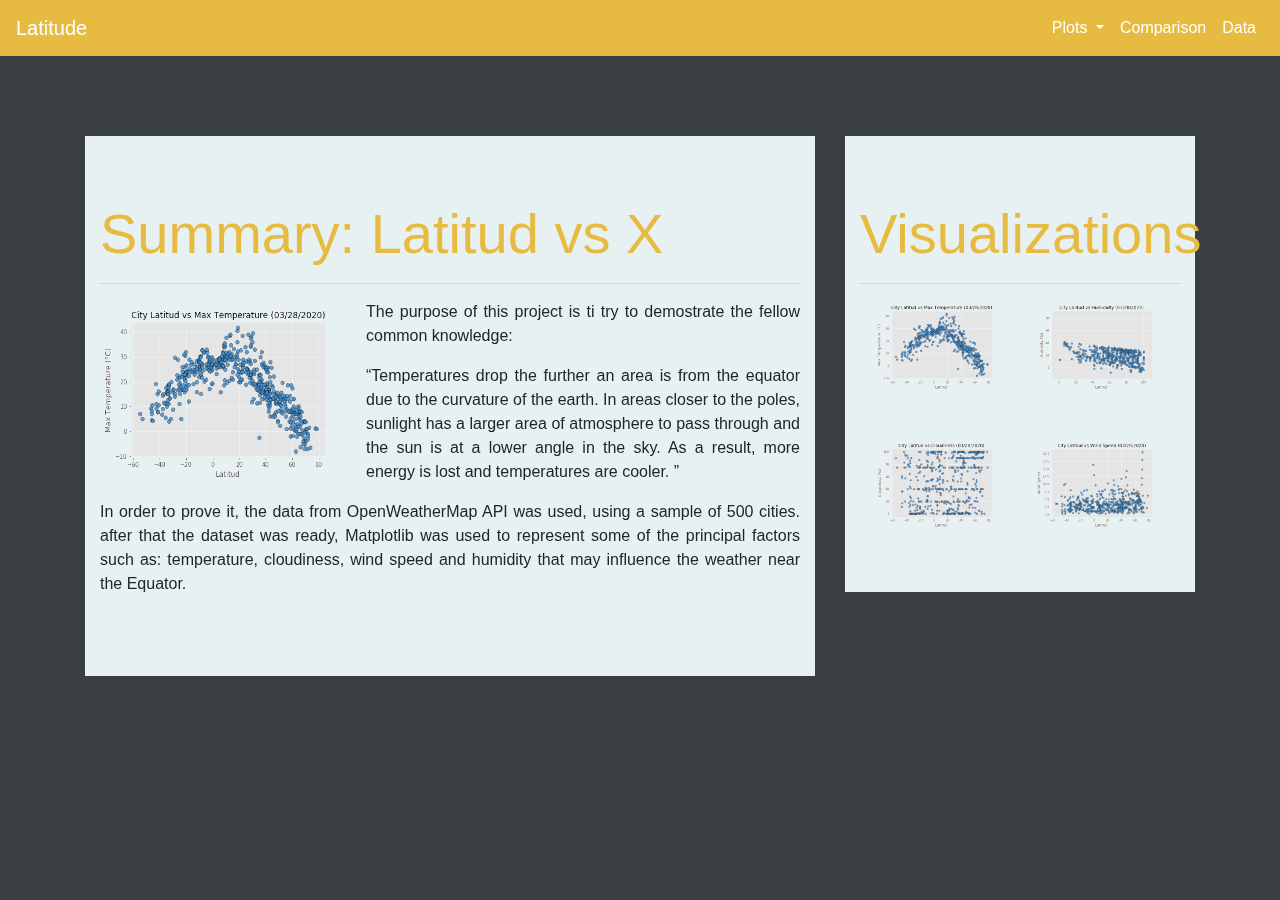
<file: WebVisualizations/home.html>
<!DOCTYPE html>
<html>
    <head>
        <meta charset="UTF-8">
        <title>Lattitude Dashboard</title>
        <link rel="stylesheet" type="text/css" href="style.css">           
        <link rel="stylesheet" href="https://stackpath.bootstrapcdn.com/bootstrap/4.3.1/css/bootstrap.min.css" integrity="sha384-ggOyR0iXCbMQv3Xipma34MD+dH/1fQ784/j6cY/iJTQUOhcWr7x9JvoRxT2MZw1T" crossorigin="anonymous">
        <script src="https://code.jquery.com/jquery-3.3.1.slim.min.js" integrity="sha384-q8i/X+965DzO0rT7abK41JStQIAqVgRVzpbzo5smXKp4YfRvH+8abtTE1Pi6jizo" crossorigin="anonymous"></script>
        <script src="https://cdnjs.cloudflare.com/ajax/libs/popper.js/1.14.7/umd/popper.min.js" integrity="sha384-UO2eT0CpHqdSJQ6hJty5KVphtPhzWj9WO1clHTMGa3JDZwrnQq4sF86dIHNDz0W1" crossorigin="anonymous"></script>
        <script src="https://stackpath.bootstrapcdn.com/bootstrap/4.3.1/js/bootstrap.min.js" integrity="sha384-JjSmVgyd0p3pXB1rRibZUAYoIIy6OrQ6VrjIEaFf/nJGzIxFDsf4x0xIM+B07jRM" crossorigin="anonymous"></script>

    </head>
    <body>
        <!-- 
            Custom nvbar color 
        -->
        <nav class="navbar navbar-expand navbar-dark flex-md-row bd-navbar navbar-custom">
            <a class="navbar-brand" href="home.html">Latitude</a>
            <button class="navbar-toggler" type="button" data-toggle="collapse" data-target="#navbarCustom" >
                <i class="fa fa-bars fa-lg py-1 text-white"></i>
                <span class="navbar-toggler-icon"></span>
                
            </button>
            <div class="navbar-collapse collapse" id="navbarCustom">
                <ul class="navbar-nav ml-auto">                    
                    <li class="nav-item dropdown active">
                        <a class="nav-link dropdown-toggle" href="#" id="navbarDropdownMenuLink" role="button" data-toggle="dropdown" aria-haspopup="true" aria-expanded="false">
                          Plots
                        </a>
                        <div class="dropdown-menu" aria-labelledby="navbarDropdownMenuLink">                     
                          <a class="dropdown-item" href="temperatures.html">Temperatures</a>
                          <a class="dropdown-item" href="humidity.html">Humidity</a>
                          <a class="dropdown-item" href="cloudiness.html">Cloudiness</a>
                          <a class="dropdown-item" href="windspeed.html">Wind Speed</a>
                        </div>
                      </li>
                    <li class="nav-item active">
                      <a class="nav-link" href="comparison.html">Comparison</a>
                    </li>
                    <li class="nav-item active">
                      <a class="nav-link" href="data.html">Data</a>
                    </li>
                    
                </ul>
                
            </div>
        </nav>

        <div class="container">
          <div class="row">
              <div class = "col-lg-8 col-s-6">
                  <div class="jumbotron jumbotron-fluid">
                      <div class="container">
                        <h1 class="display-4">Summary: Latitud vs X</h1>
                        <hr>
                        <div class="pull-left">
                          <img src="./Resources/fig1.png" alt="Temperatures" width="250 " height="180" ALIGN  ="RIGHT"
                          class="float-left mr-3 about-img">
                         
                          <div class="pull-left">
                                                       
                             <p>The purpose of this project is ti try to demostrate the fellow common knowledge:
                             <p><q>Temperatures drop the further an area is from the equator due to the curvature of the earth.
                             In areas closer to the poles, sunlight has a larger area of atmosphere to pass through and
                             the sun is at a lower angle in the sky. As a result, more energy is lost and temperatures 
                             are cooler. </q>
                            </p>
                             <p>In order to prove it, the data from OpenWeatherMap API was used, using a sample of 500 cities.
                               after that the dataset was ready, Matplotlib was used to represent some of the principal factors
                               such as: temperature, cloudiness, wind speed and humidity that may influence the weather near the Equator.
                             </p>
                               
                          </div>
                        </div>
                        
                      </div>
                    </div>
              </div>
              <div class = "col-lg-4 col-s-6">
                  <div class="jumbotron jumbotron-fluid">
                      <div class="container">
                        <h1 class="display-4">Visualizations</h1>
                        <hr>                        
                        <div class="container">
                          <div class="row">
                            <div class="col">
                              <a href="temperatures.html">
                                <img src="./Resources/fig1.png"  alt="Temperatures" width="130" height="90">
                              </a>                              
                              <br><br><br>
                            </div>
                            <div class="col">
                              <a href="humidity.html">
                                <img src="./Resources/fig2.png"  alt="Humidity" width="130" height="90">
                              </a>                              
                              <br>
                            </div>
                            <div class="w-100"></div>
                            <div class="col">
                              <a href="cloudiness.html">
                                <img src="./Resources/fig3.png"  alt="Cloudiness" width="130" height="90">
                              </a>                              
                              <br>
                            </div>
                            <div class="col">
                              <a href="windspeed.html">
                                <img src="./Resources/fig4.png"  alt="Wind speed" width="130" height="90">
                              </a>                              
                              <br> 
                            </div>
                          </div>
                        </div>               
                                                                             
                         </div>
                      </div>
                   </div>
              </div>
          </div>
      </div>

    </body>
</html>
</file>
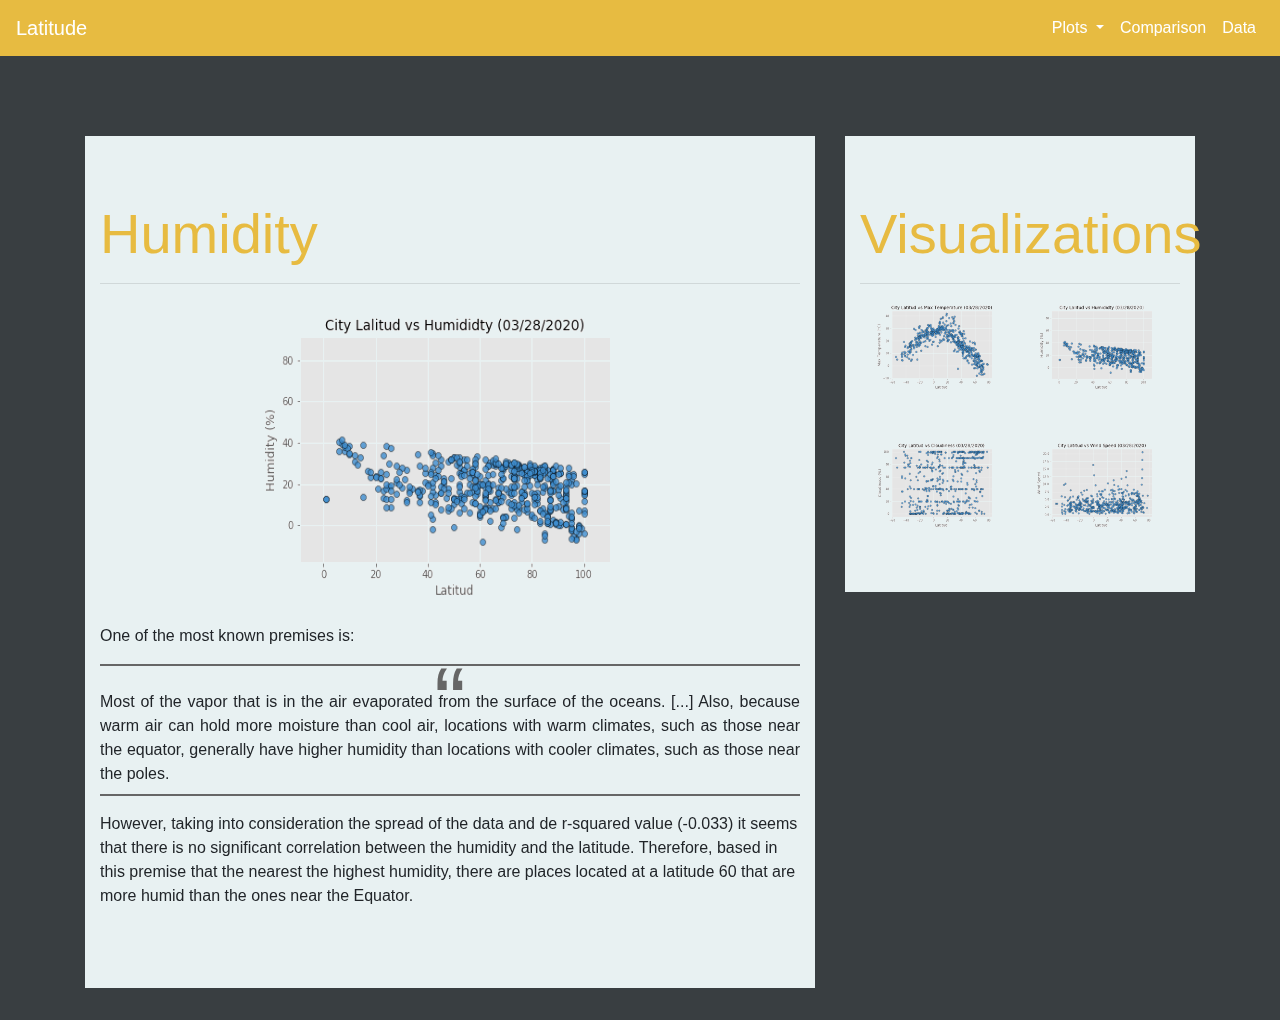
<file: WebVisualizations/humidity.html>
<!DOCTYPE html>
<html>
    <head>
        <meta charset="UTF-8">
        <title>Lattitude Dashboard</title>
        <link rel="stylesheet" type="text/css" href="style.css">           
        <link rel="stylesheet" href="https://stackpath.bootstrapcdn.com/bootstrap/4.3.1/css/bootstrap.min.css" integrity="sha384-ggOyR0iXCbMQv3Xipma34MD+dH/1fQ784/j6cY/iJTQUOhcWr7x9JvoRxT2MZw1T" crossorigin="anonymous">
        <script src="https://code.jquery.com/jquery-3.3.1.slim.min.js" integrity="sha384-q8i/X+965DzO0rT7abK41JStQIAqVgRVzpbzo5smXKp4YfRvH+8abtTE1Pi6jizo" crossorigin="anonymous"></script>
        <script src="https://cdnjs.cloudflare.com/ajax/libs/popper.js/1.14.7/umd/popper.min.js" integrity="sha384-UO2eT0CpHqdSJQ6hJty5KVphtPhzWj9WO1clHTMGa3JDZwrnQq4sF86dIHNDz0W1" crossorigin="anonymous"></script>
        <script src="https://stackpath.bootstrapcdn.com/bootstrap/4.3.1/js/bootstrap.min.js" integrity="sha384-JjSmVgyd0p3pXB1rRibZUAYoIIy6OrQ6VrjIEaFf/nJGzIxFDsf4x0xIM+B07jRM" crossorigin="anonymous"></script>

    </head>
    <body>
        <!-- 
            Custom nvbar color 
        -->
        <nav class="navbar navbar-expand navbar-dark flex-md-row bd-navbar navbar-custom">
            <a class="navbar-brand" href="home.html">Latitude</a>
            <button class="navbar-toggler" type="button" data-toggle="collapse" data-target="#navbarCustom">
                <i class="fa fa-bars fa-lg py-1 text-white"></i>
            </button>
            <div class="navbar-collapse collapse" id="navbarCustom">
                <ul class="navbar-nav ml-auto">                    
                    <li class="nav-item dropdown active">
                        <a class="nav-link dropdown-toggle" href="#" id="navbarDropdownMenuLink" role="button" data-toggle="dropdown" aria-haspopup="true" aria-expanded="false">
                          Plots
                        </a>
                        <div class="dropdown-menu" aria-labelledby="navbarDropdownMenuLink">                     
                          <a class="dropdown-item" href="temperatures.html">Temperatures</a>
                          <a class="dropdown-item" href="humidity.html">Humidity</a>
                          <a class="dropdown-item" href="cloudiness.html">Cloudiness</a>
                          <a class="dropdown-item" href="windspeed.html">Wind Speed</a>
                        </div>
                      </li>
                    <li class="nav-item active">
                      <a class="nav-link" href="comparison.html">Comparison</a>
                    </li>
                    <li class="nav-item active">
                      <a class="nav-link" href="data.html">Data</a>
                    </li>
                    
                </ul>
                
            </div>
        </nav>

        <div class="container">
            <div class="row">
                <div class = "col-lg-8 col-s-6">
                    <div class="jumbotron jumbotron-fluid">
                        <div class="container">
                          <h1 class="display-4">Humidity</h1>
                          <hr>
                          <div class="pull-centre">
                            <img src="./Resources/fig2.png" alt="Humidity" width="400 " height="300" ALIGN  ="centre"
                            class="rounded mx-auto d-block" >        
                             <br>                                                          
                              <p>
                                One of the most known premises is:

                                <blockquote>Most of the vapor that is in the air evaporated from the surface of the oceans. [...] 
                                   Also, because warm air can hold more moisture than cool air, locations with warm climates,
                                   such as those near the equator, generally have higher humidity than locations with cooler climates, 
                                   such as those near the poles.
                                </blockquote>
                                However, taking into consideration the spread of the data and de r-squared value (-0.033) it seems that there is 
                                no significant correlation between the humidity and the latitude. Therefore, based in this premise that 
                                the nearest the highest humidity, there are places located at a latitude 60 that are more humid than the ones near 
                                the Equator.
                              </p>                            
                          </div>
                          
                        </div>
                      </div>
                </div>
                <div class = "col-lg-4 col-s-6">
                  <div class="jumbotron jumbotron-fluid">
                      <div class="container">
                        <h1 class="display-4">Visualizations</h1>
                        <hr>                        
                        <div class="container">
                          <div class="row">
                            <div class="col">
                              <a href="temperatures.html">
                                <img src="./Resources/fig1.png"  alt="Temperatures" width="130" height="90">
                              </a>                              
                              <br><br><br>
                            </div>
                            <div class="col">
                              <a href="humidity.html">
                                <img src="./Resources/fig2.png"  alt="Humidity" width="130" height="90">
                              </a>                              
                              <br>
                            </div>
                            <div class="w-100"></div>
                            <div class="col">
                              <a href="cloudiness.html">
                                <img src="./Resources/fig3.png"  alt="Cloudiness" width="130" height="90">
                              </a>                              
                              <br>
                            </div>
                            <div class="col">
                              <a href="windspeed.html">
                                <img src="./Resources/fig4.png"  alt="Wind speed" width="130" height="90">
                              </a>                              
                              <br> 
                            </div>
                          </div>
                        </div>               
                                                                             
                         </div>
                      </div>
                   </div>
              </div>
          </div>
      </div>
            </div>
        </div>

    </body>
</html>
</file>
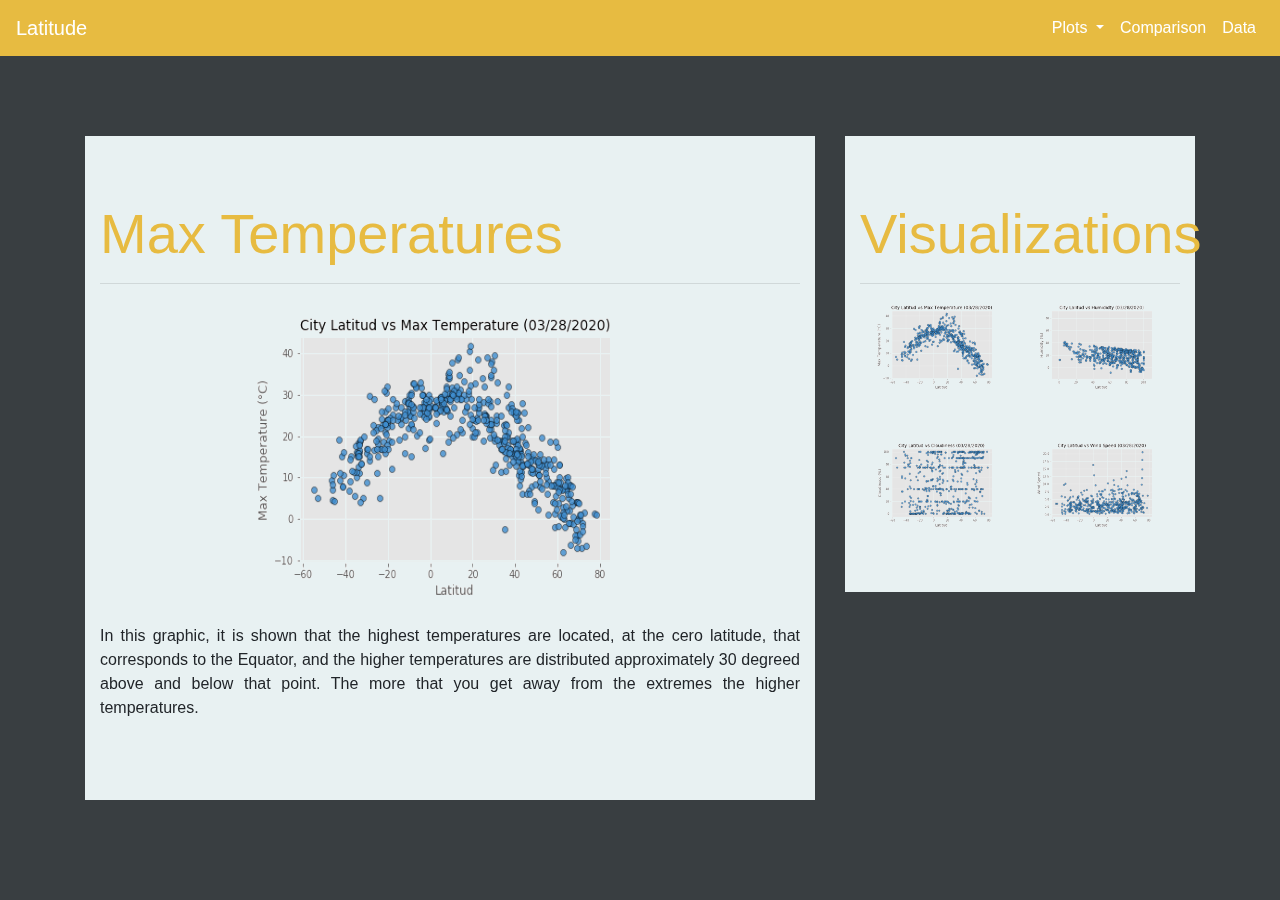
<file: WebVisualizations/temperatures.html>
<!DOCTYPE html>
<html>
    <head>
        <meta charset="UTF-8">
        <title>Lattitude Dashboard</title>
        <link rel="stylesheet" type="text/css" href="style.css">           
        <link rel="stylesheet" href="https://stackpath.bootstrapcdn.com/bootstrap/4.3.1/css/bootstrap.min.css" integrity="sha384-ggOyR0iXCbMQv3Xipma34MD+dH/1fQ784/j6cY/iJTQUOhcWr7x9JvoRxT2MZw1T" crossorigin="anonymous">
        <script src="https://code.jquery.com/jquery-3.3.1.slim.min.js" integrity="sha384-q8i/X+965DzO0rT7abK41JStQIAqVgRVzpbzo5smXKp4YfRvH+8abtTE1Pi6jizo" crossorigin="anonymous"></script>
        <script src="https://cdnjs.cloudflare.com/ajax/libs/popper.js/1.14.7/umd/popper.min.js" integrity="sha384-UO2eT0CpHqdSJQ6hJty5KVphtPhzWj9WO1clHTMGa3JDZwrnQq4sF86dIHNDz0W1" crossorigin="anonymous"></script>
        <script src="https://stackpath.bootstrapcdn.com/bootstrap/4.3.1/js/bootstrap.min.js" integrity="sha384-JjSmVgyd0p3pXB1rRibZUAYoIIy6OrQ6VrjIEaFf/nJGzIxFDsf4x0xIM+B07jRM" crossorigin="anonymous"></script>

    </head>
    <body>
        <!-- 
            Custom nvbar color 
        -->
        <nav class="navbar navbar-expand navbar-dark flex-md-row bd-navbar navbar-custom">
            <a class="navbar-brand" href="home.html">Latitude</a>
            <button class="navbar-toggler" type="button" data-toggle="collapse" data-target="#navbarCustom">
                <i class="fa fa-bars fa-lg py-1 text-white"></i>
            </button>
            <div class="navbar-collapse collapse" id="navbarCustom">
                <ul class="navbar-nav ml-auto">                    
                    <li class="nav-item dropdown active">
                        <a class="nav-link dropdown-toggle" href="#" id="navbarDropdownMenuLink" role="button" data-toggle="dropdown" aria-haspopup="true" aria-expanded="false">
                          Plots
                        </a>
                        <div class="dropdown-menu" aria-labelledby="navbarDropdownMenuLink">                     
                          <a class="dropdown-item" href="temperatures.html">Temperatures</a>
                          <a class="dropdown-item" href="humidity.html">Humidity</a>
                          <a class="dropdown-item" href="cloudiness.html">Cloudiness</a>
                          <a class="dropdown-item" href="windspeed.html">Wind Speed</a>
                        </div>
                      </li>
                    <li class="nav-item active">
                      <a class="nav-link" href="comparison.html">Comparison</a>
                    </li>
                    <li class="nav-item active">
                      <a class="nav-link" href="data.html">Data</a>
                    </li>
                    
                </ul>
                
            </div>
        </nav>

        <div class="container">
          <div class="row">
              <div class = "col-lg-8 col-s-6">
                  <div class="jumbotron jumbotron-fluid">
                      <div class="container">
                        <h1 class="display-4">Max Temperatures</h1>
                        <hr>
                        <div class="pull-centre">
                          <img src="./Resources/fig1.png" alt="Temperatures" width="400 " height="300" ALIGN  ="centre"
                          class="rounded mx-auto d-block" >        
                           <br>                                                          
                            <p>
                                In this graphic, it is shown that the highest temperatures are located, at the cero latitude, 
                                that corresponds to the Equator, and the higher temperatures are distributed approximately 30
                                 degreed above and below that point. The more that you get away from the extremes the higher temperatures.
                            </p>                            
                        </div>
                        
                      </div>
                    </div>
              </div>
              <div class = "col-lg-4 col-s-6">
                <div class="jumbotron jumbotron-fluid">
                    <div class="container">
                      <h1 class="display-4">Visualizations</h1>
                      <hr>                        
                      <div class="container">
                        <div class="row">
                          <div class="col">
                            <a href="temperatures.html">
                              <img src="./Resources/fig1.png"  alt="Temperatures" width="130" height="90">
                            </a>                              
                            <br><br><br>
                          </div>
                          <div class="col">
                            <a href="humidity.html">
                              <img src="./Resources/fig2.png"  alt="Humidity" width="130" height="90">
                            </a>                              
                            <br>
                          </div>
                          <div class="w-100"></div>
                          <div class="col">
                            <a href="cloudiness.html">
                              <img src="./Resources/fig3.png"  alt="Cloudiness" width="130" height="90">
                            </a>                              
                            <br>
                          </div>
                          <div class="col">
                            <a href="windspeed.html">
                              <img src="./Resources/fig4.png"  alt="Wind speed" width="130" height="90">
                            </a>                              
                            <br> 
                          </div>
                        </div>
                      </div>               
                                                                           
                       </div>
                    </div>
                 </div>
            </div>
        </div>
    </div>

    </body>
</html>
</file>
<file: style.css>
/* ------ HTML -> BODY -----*/
html body{
    background-color:#393e41;
    opacity: 5;
}
/* ------ NAVBAR -----*/
.navbar-custom {
    background-color: #e7bb41;
}

/* change the brand and text color */
.navbar-custom .navbar-brand,
.navbar-custom .navbar-text {
    color: rgba(255,255,255,.8);
}

/* change the link color */
.navbar-custom .navbar-nav .nav-link {
    color: rgba(255,255,255,.5);
}

/* change the color of active or hovered links */
.navbar-custom .nav-item.active .nav-link,
.navbar-custom .nav-item:hover .nav-link {
    color: #ffffff;
}

/* for dropdown only - change the color of droodown */
.navbar-custom .dropdown-menu {
    background-color: #e4d2c9;
}
.navbar-custom .dropdown-item {
    color: #ffffff;
}
.navbar-custom .dropdown-item:hover,
.navbar-custom .dropdown-item:focus {
    color: #333333;
    background-color: rgba(255,255,255,.5);
}

.navbar-dark .navbar-toggler-icon {
    background-image: url(“data:image/svg+xml;..”);
 }
/* ------ IMAGES -----*/
.gallery{
    margin:10px 15px;
    
    
}
.gallery img{
    padding: 40px;
    transition: 1s;
    width 150px;
    
}
.gallery img:hover{
    filter:gray(100%);
    transform:scale(1.1)
}
.col img{
   
    transition: 1s;
    width 150px;
    mix-blend-mode: darken;

}
.col img:hover{
    filter:gray(100%);
    transform:scale(1.1); 
   
   
}
.container img{
    mix-blend-mode: darken;
    
    
}
/* ------ JUMBOTRON -----*/
.jumbotron{
    margin-top: 80px;
    
}
.jumbotron.jumbotron-fluid{
    background-color: #e8f1f2;
}

p{
    text-align: justify;
}
.display-4{
    color: #e7bb41;
    font-weight: bold;
    
}

.footer {
    position: centre;
    width: 100%;    
    color: rgb(54, 51, 51);
    text-align: center;
  }
@import url(https://fonts.googleapis.com/css?family=PT+Sans|Ubuntu:300,400,700);
blockquote {
    display: block;
    border-width: 2px 0;
    border-style: solid;
    border-color: #666;
    padding: 1.5em 0 0.5em;
    margin: 1.5em 0;
    position: relative;
    text-align: justify;
}
blockquote:before {
    content: '\201C';
    position: absolute;
    top: 0em;
    left: 50%;
    transform: translate(-50%, -50%);
    background: transparent;
    width: 3rem;
    height: 2rem;
    font: 6em/1.08em 'PT Sans', sans-serif;
    color: #666;
    text-align: center;
}
/*----- TABLES -----*/
tr:nth-child(even) {background-color: #f3d0d0;}
table.center {
    margin-left:auto; 
    margin-right:auto;
}
td{
    text-align:center;
}
th{
    text-align:center;
}
tr:hover {background-color: #f5f5f5;}
</file>
<file: WebVisualizations/style.css>
/* ------ HTML -> BODY -----*/
html body{
    background-color:#393e41;
    opacity: 5;
}
/* ------ NAVBAR -----*/
.navbar-custom {
    background-color: #e7bb41;
}

/* change the brand and text color */
.navbar-custom .navbar-brand,
.navbar-custom .navbar-text {
    color: rgba(255,255,255,.8);
}

/* change the link color */
.navbar-custom .navbar-nav .nav-link {
    color: rgba(255,255,255,.5);
}

/* change the color of active or hovered links */
.navbar-custom .nav-item.active .nav-link,
.navbar-custom .nav-item:hover .nav-link {
    color: #ffffff;
}

/* for dropdown only - change the color of droodown */
.navbar-custom .dropdown-menu {
    background-color: #e4d2c9;
}
.navbar-custom .dropdown-item {
    color: #ffffff;
}
.navbar-custom .dropdown-item:hover,
.navbar-custom .dropdown-item:focus {
    color: #333333;
    background-color: rgba(255,255,255,.5);
}

.navbar-dark .navbar-toggler-icon {
    background-image: url(“data:image/svg+xml;..”);
 }
/* ------ IMAGES -----*/
.gallery{
    margin:10px 15px;
    
    
}
.gallery img{
    padding: 40px;
    transition: 1s;
    width 150px;
    
}
.gallery img:hover{
    filter:gray(100%);
    transform:scale(1.1)
}
.col img{
   
    transition: 1s;
    width 150px;
    mix-blend-mode: darken;

}
.col img:hover{
    filter:gray(100%);
    transform:scale(1.1); 
   
   
}
.container img{
    mix-blend-mode: darken;
    
    
}
/* ------ JUMBOTRON -----*/
.jumbotron{
    margin-top: 80px;
    
}
.jumbotron.jumbotron-fluid{
    background-color: #e8f1f2;
}

p{
    text-align: justify;
}
.display-4{
    color: #e7bb41;
    font-weight: bold;
    
}

.footer {
    position: centre;
    width: 100%;    
    color: rgb(54, 51, 51);
    text-align: center;
  }
@import url(https://fonts.googleapis.com/css?family=PT+Sans|Ubuntu:300,400,700);
blockquote {
    display: block;
    border-width: 2px 0;
    border-style: solid;
    border-color: #666;
    padding: 1.5em 0 0.5em;
    margin: 1.5em 0;
    position: relative;
    text-align: justify;
}
blockquote:before {
    content: '\201C';
    position: absolute;
    top: 0em;
    left: 50%;
    transform: translate(-50%, -50%);
    background: transparent;
    width: 3rem;
    height: 2rem;
    font: 6em/1.08em 'PT Sans', sans-serif;
    color: #666;
    text-align: center;
}
/*----- TABLES -----*/
tr:nth-child(even) {background-color: #f3d0d0;}
table.center {
    margin-left:auto; 
    margin-right:auto;
}
td{
    text-align:center;
}
th{
    text-align:center;
}
tr:hover {background-color: #f5f5f5;}
</file>
